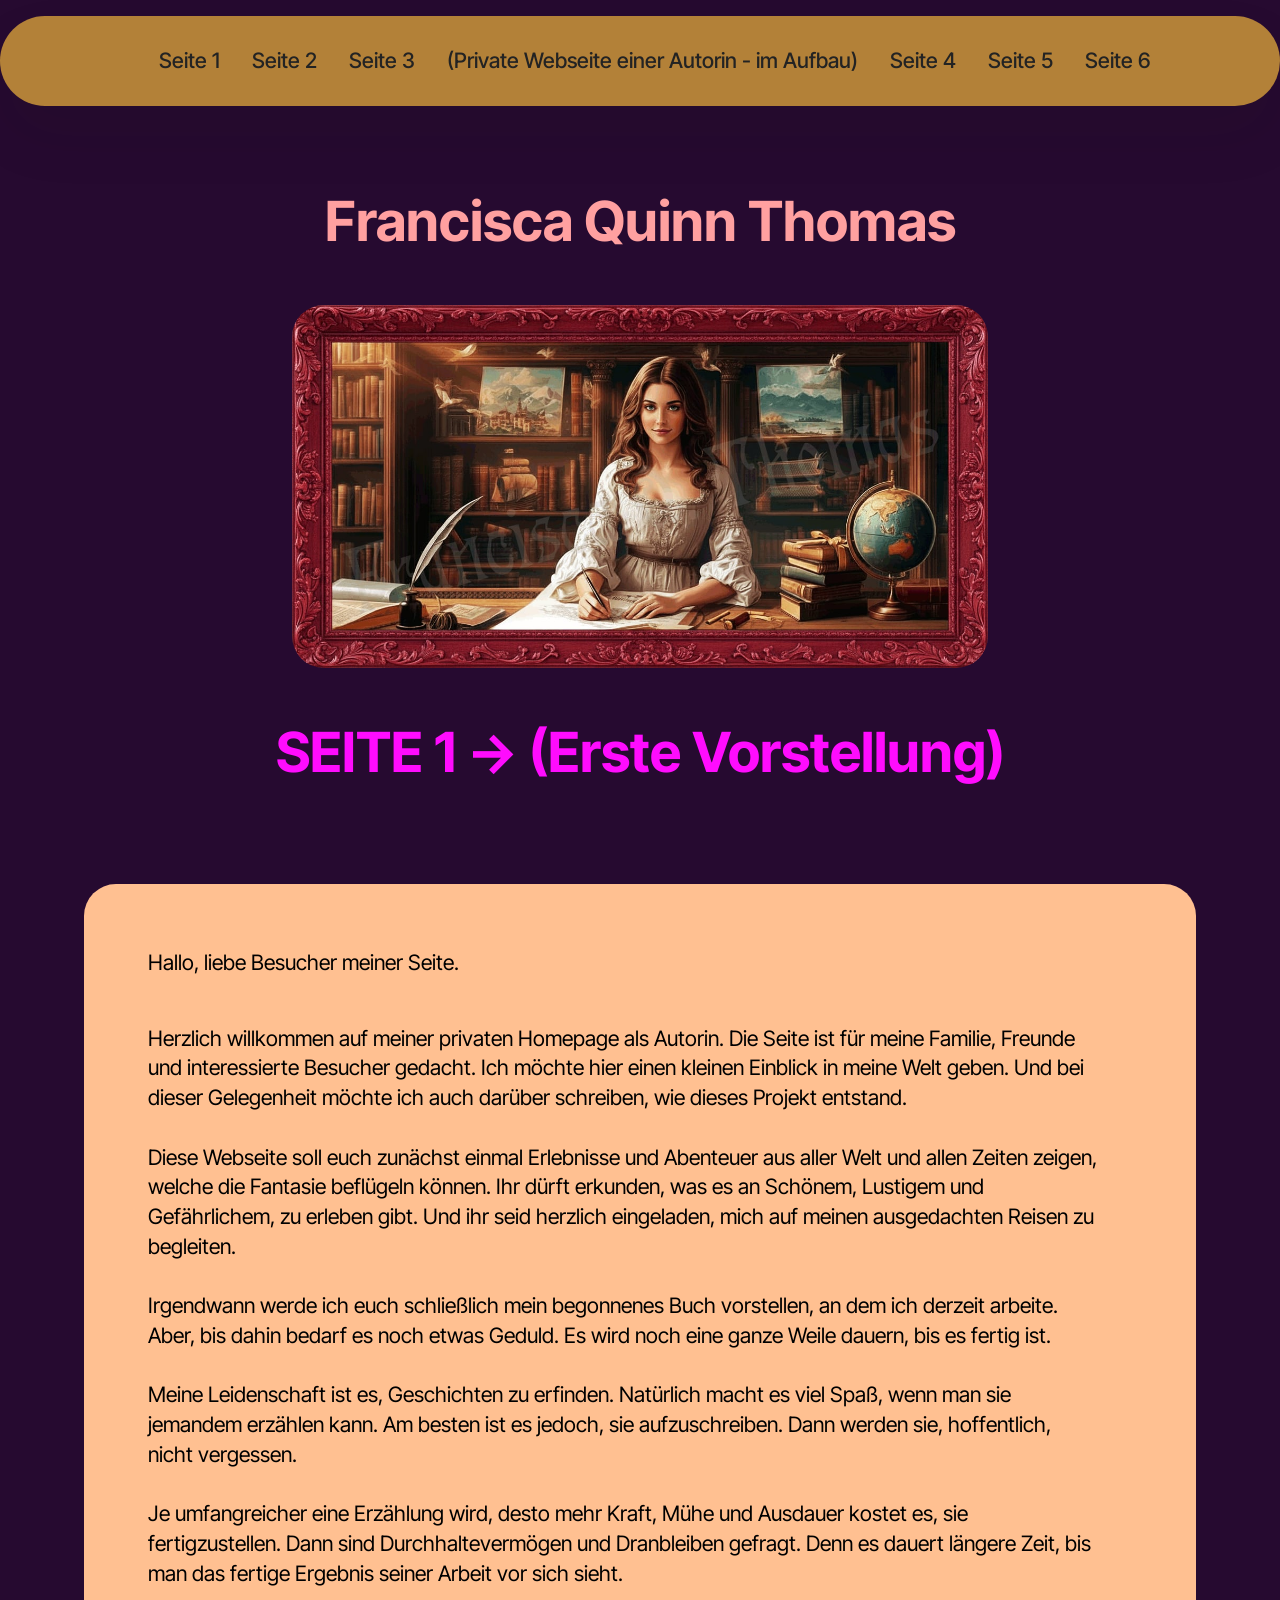
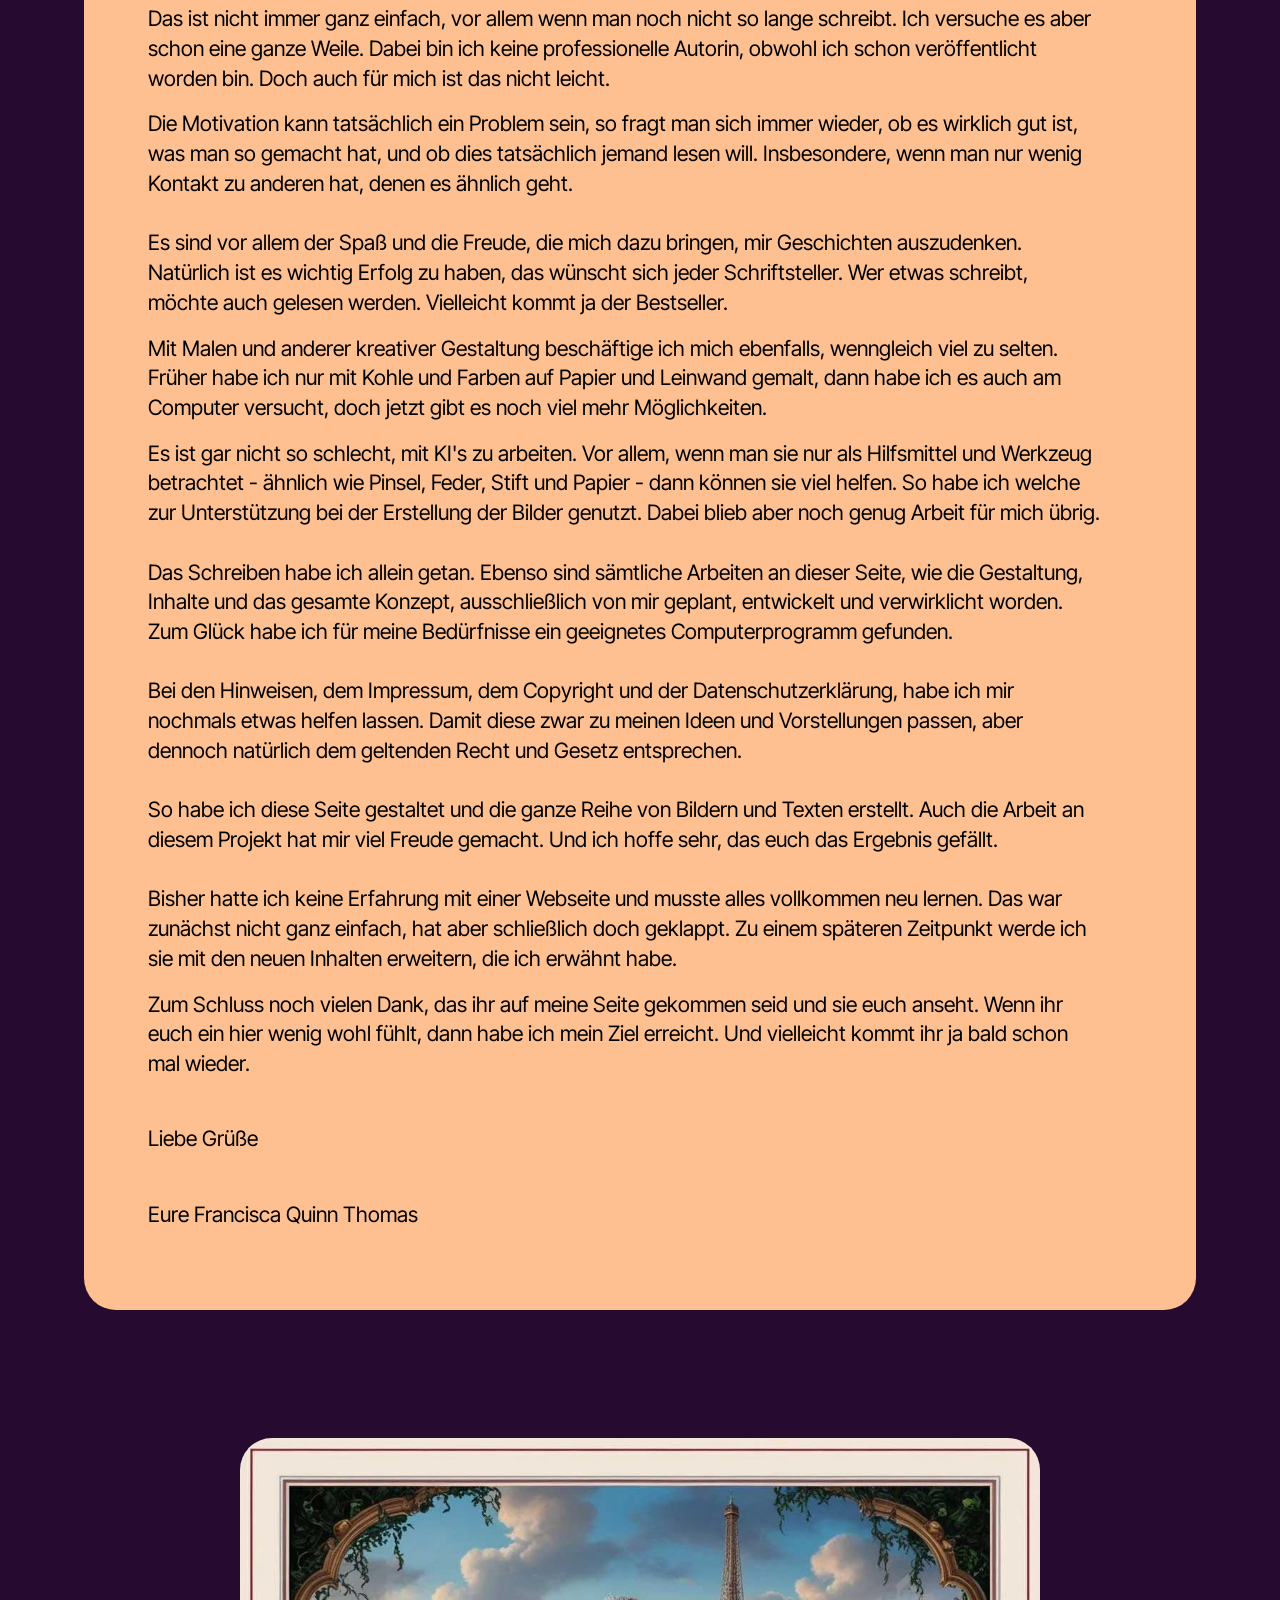
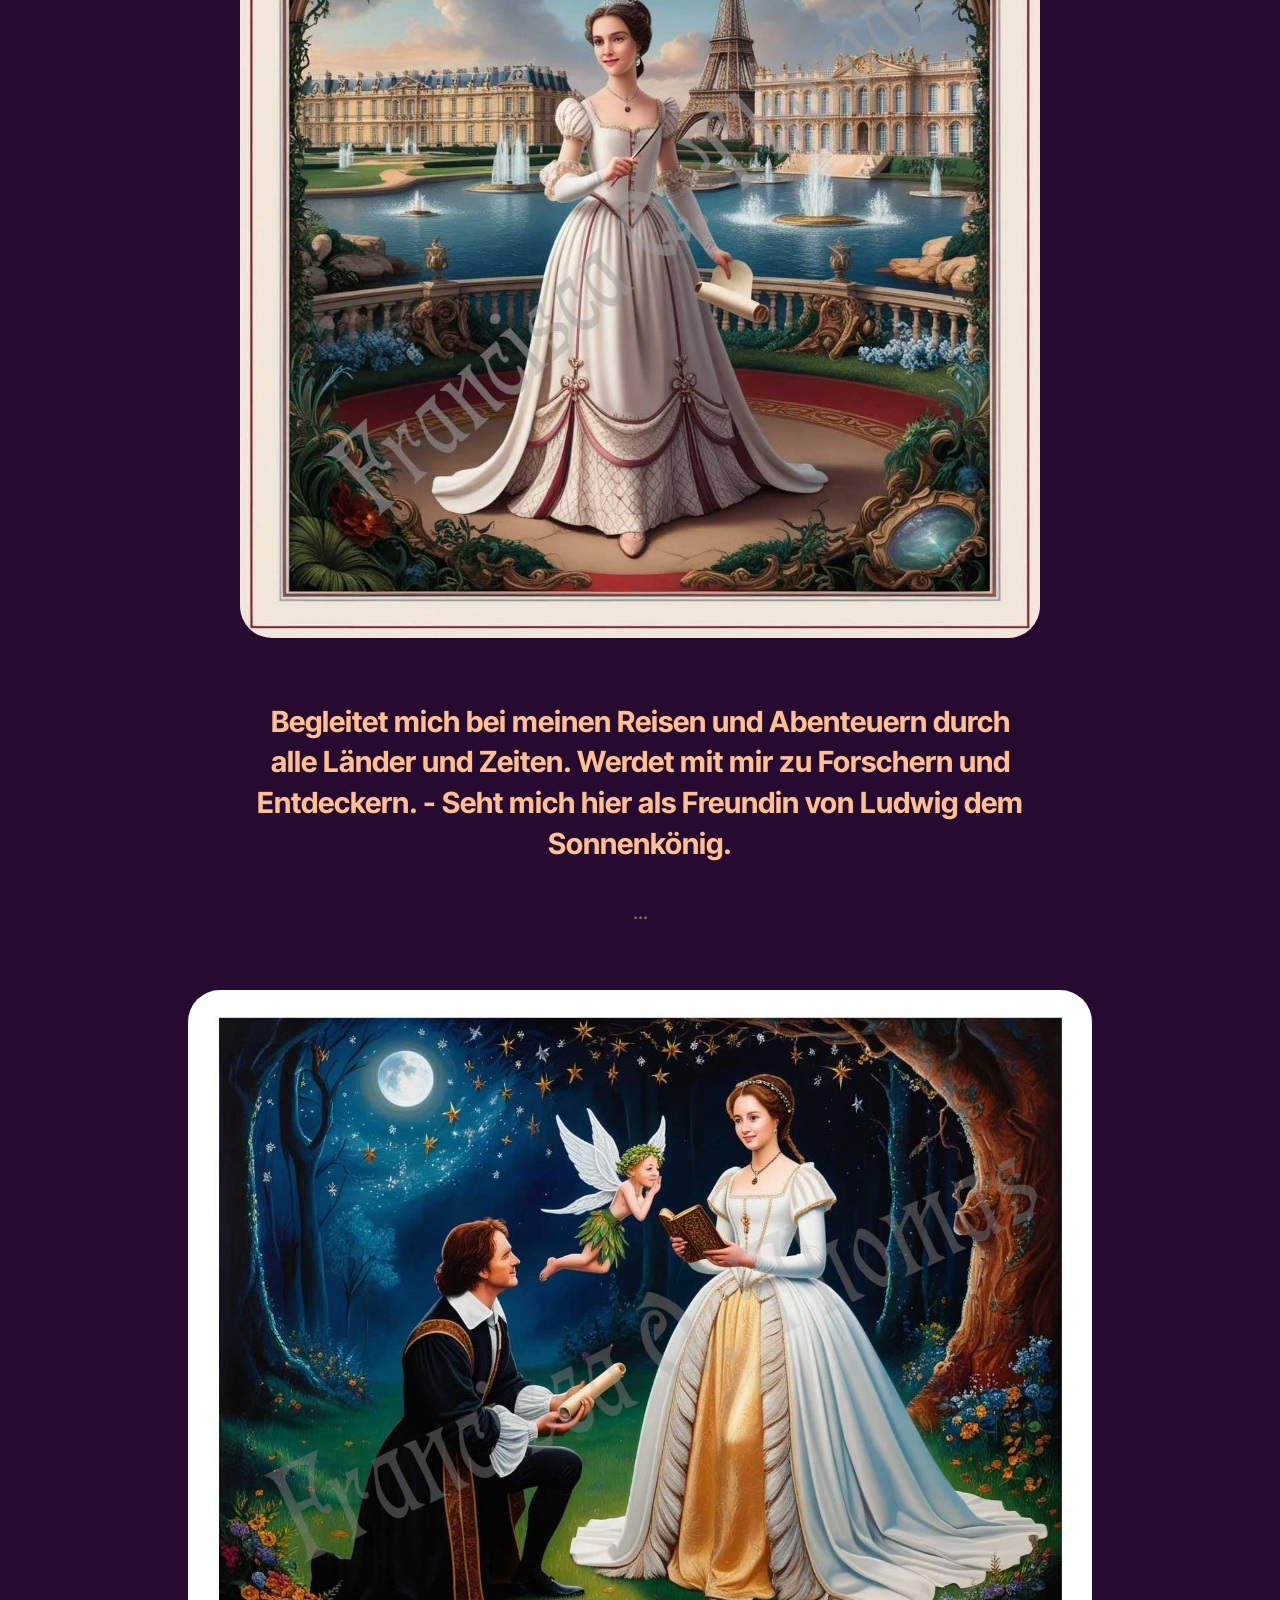
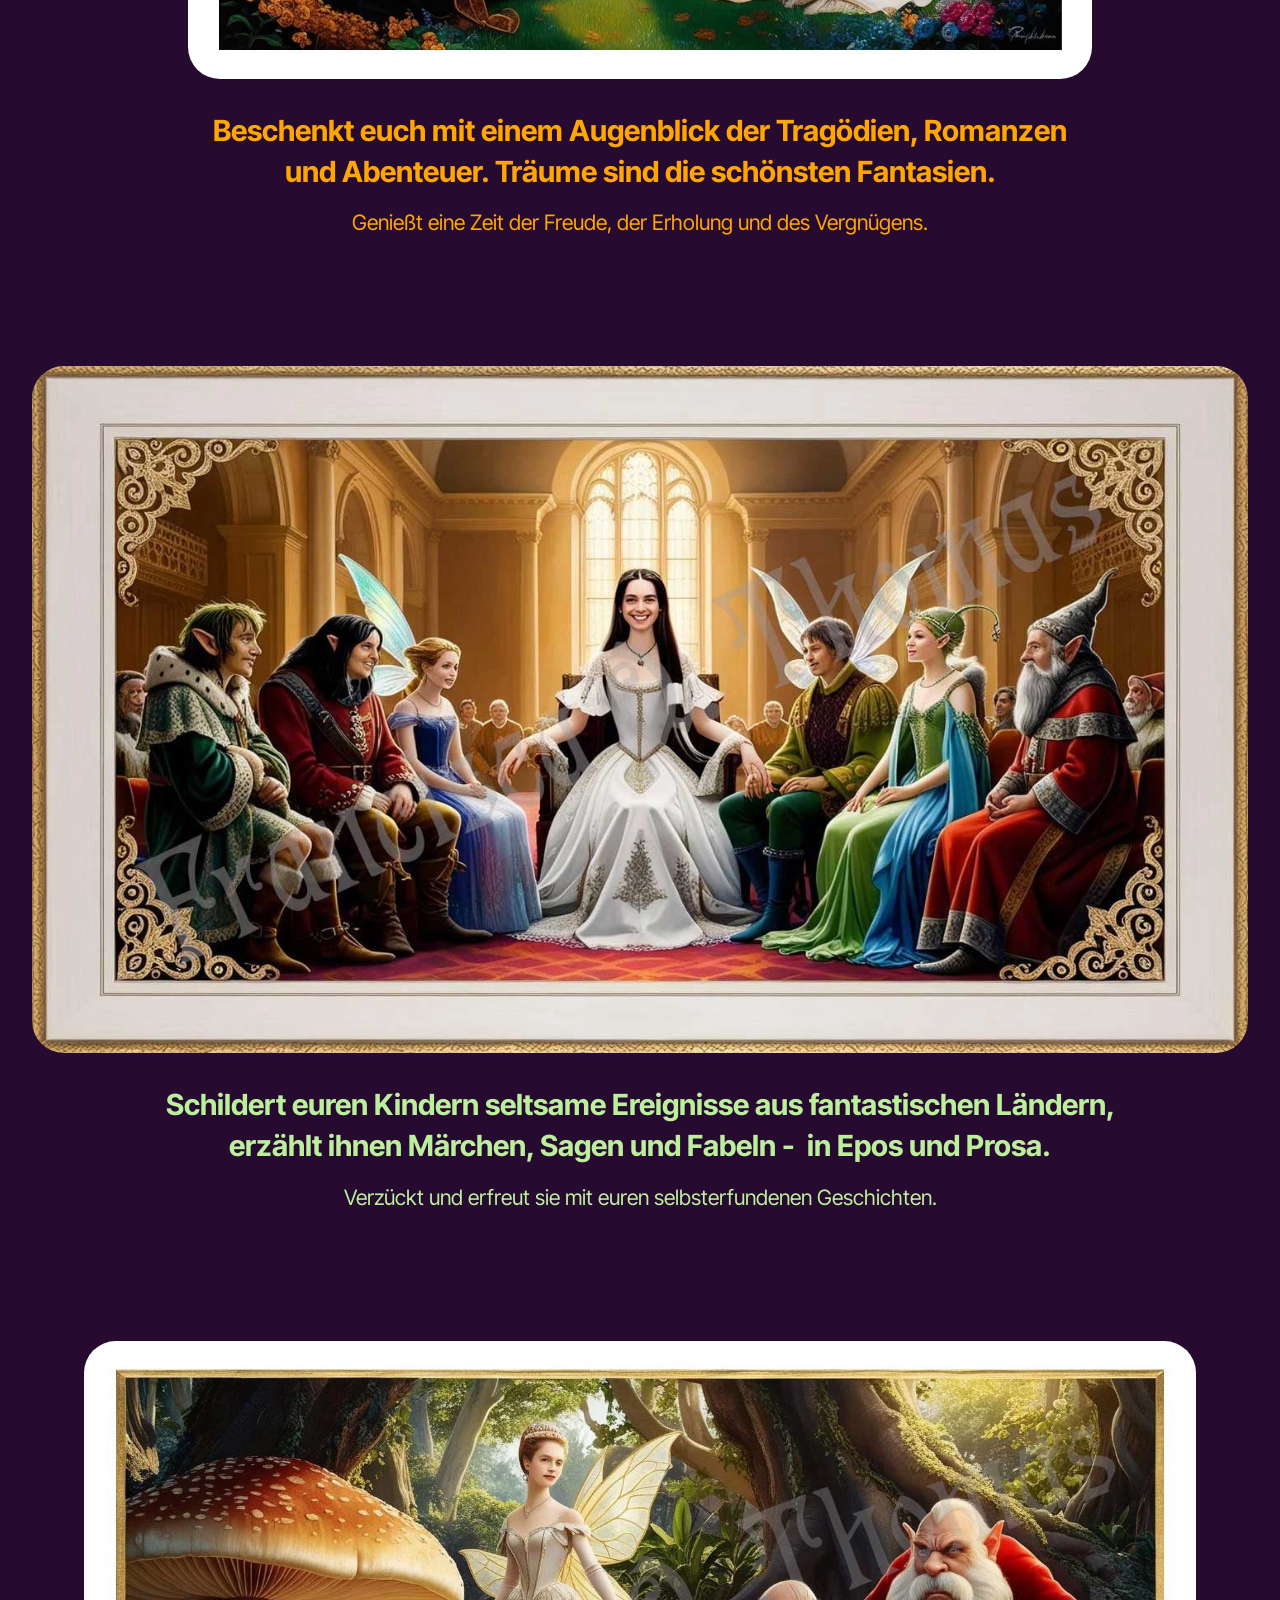
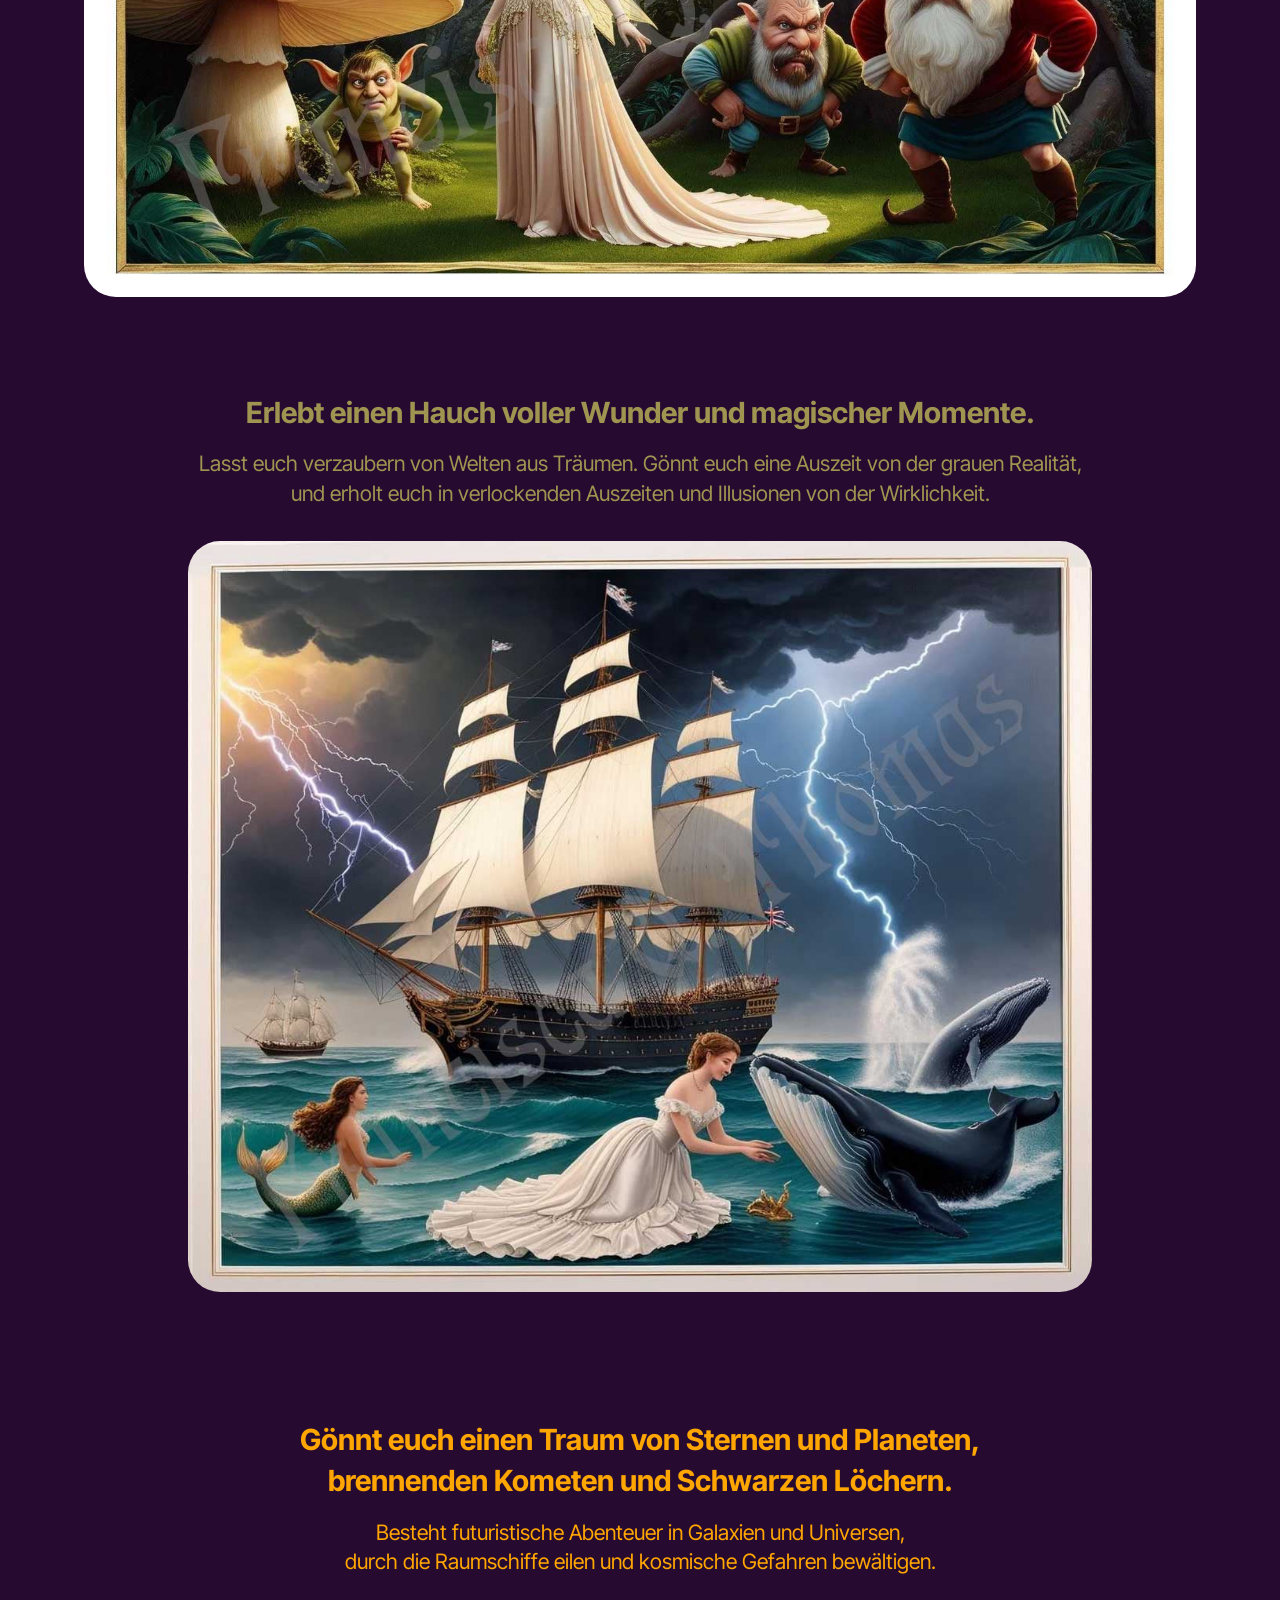
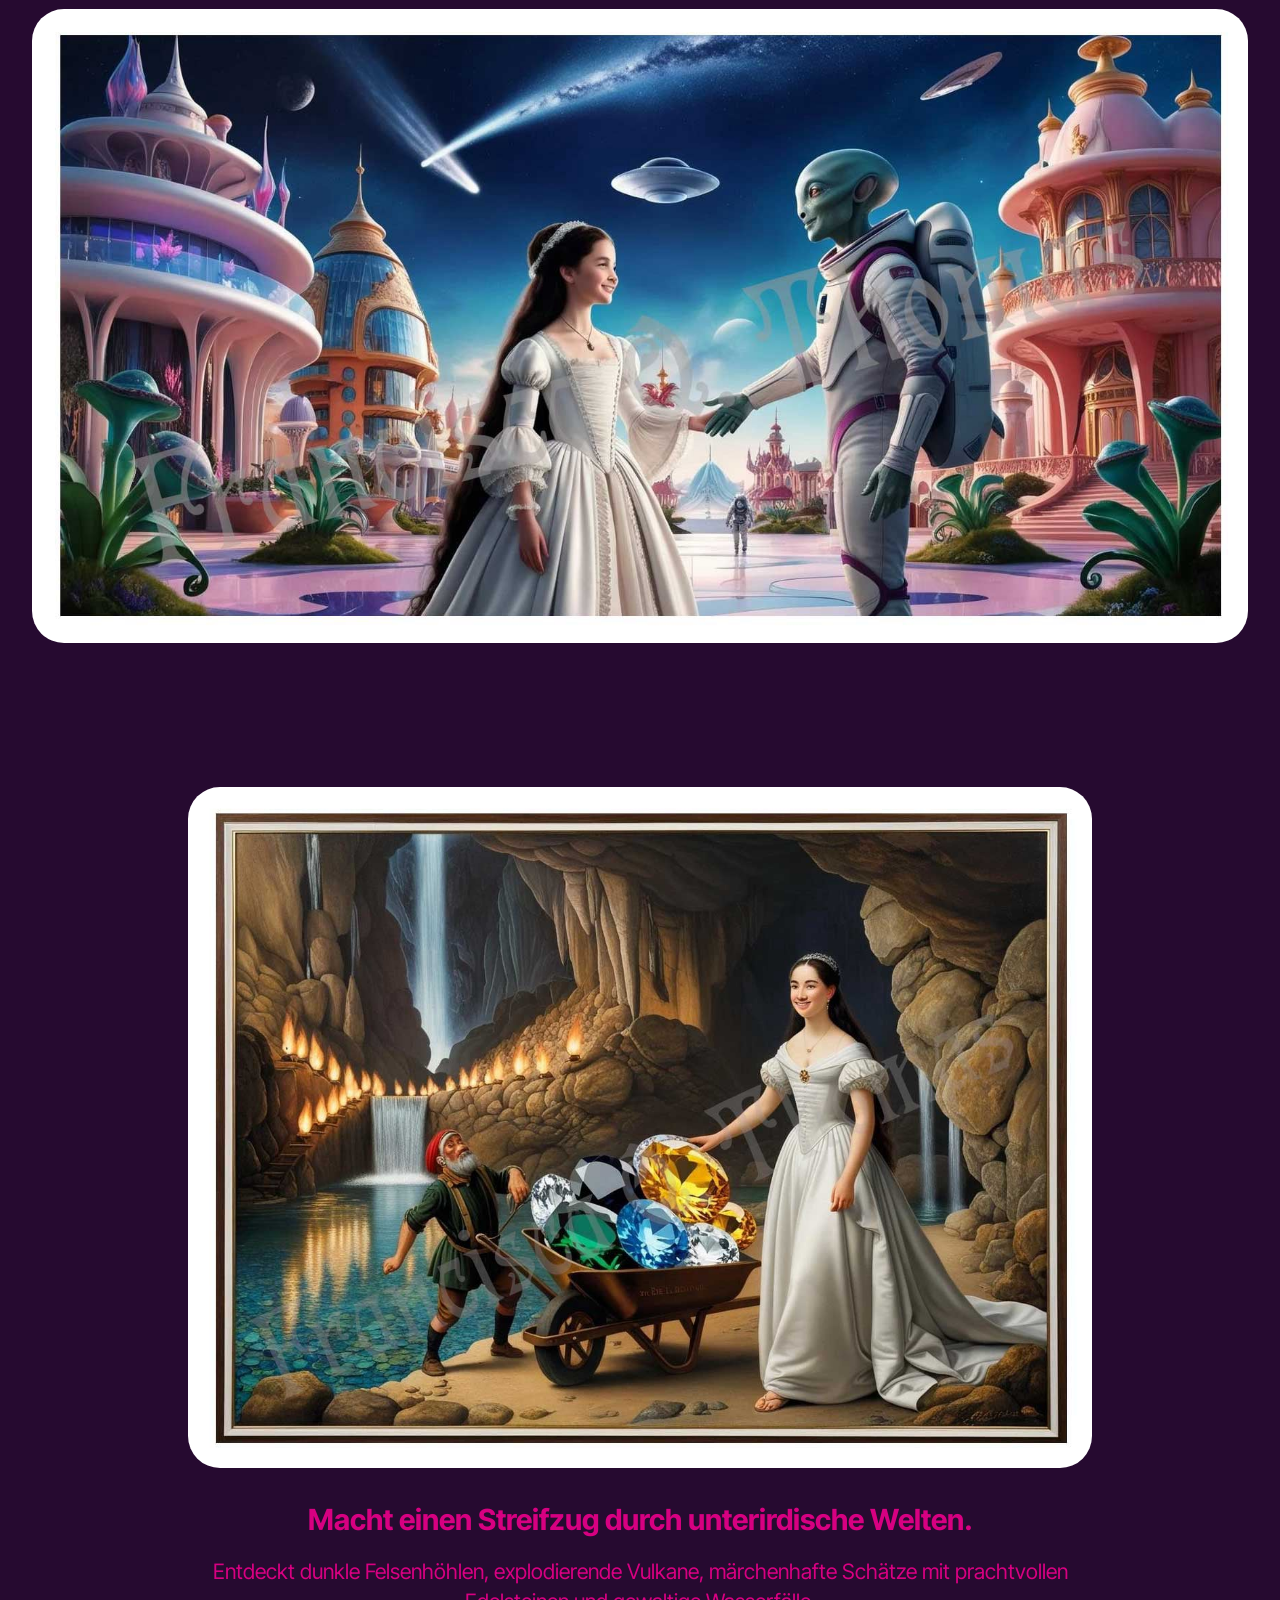
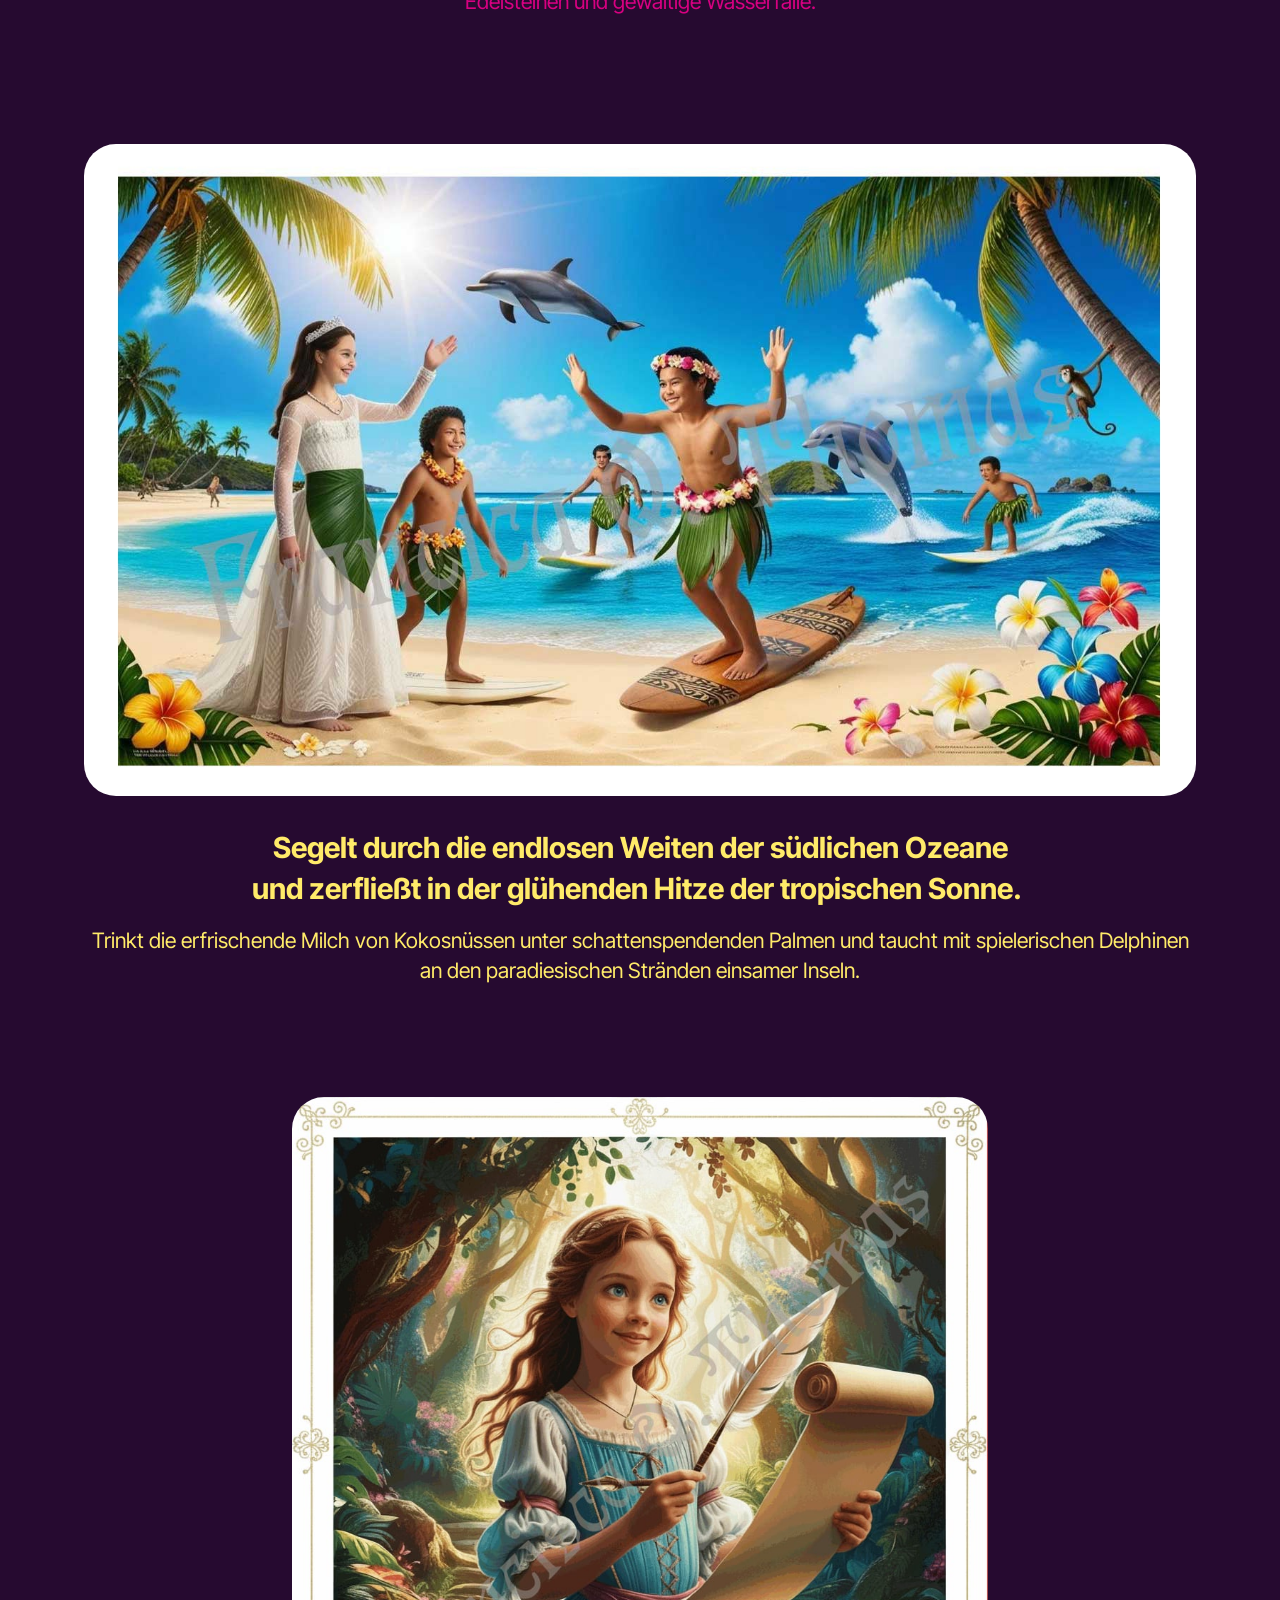
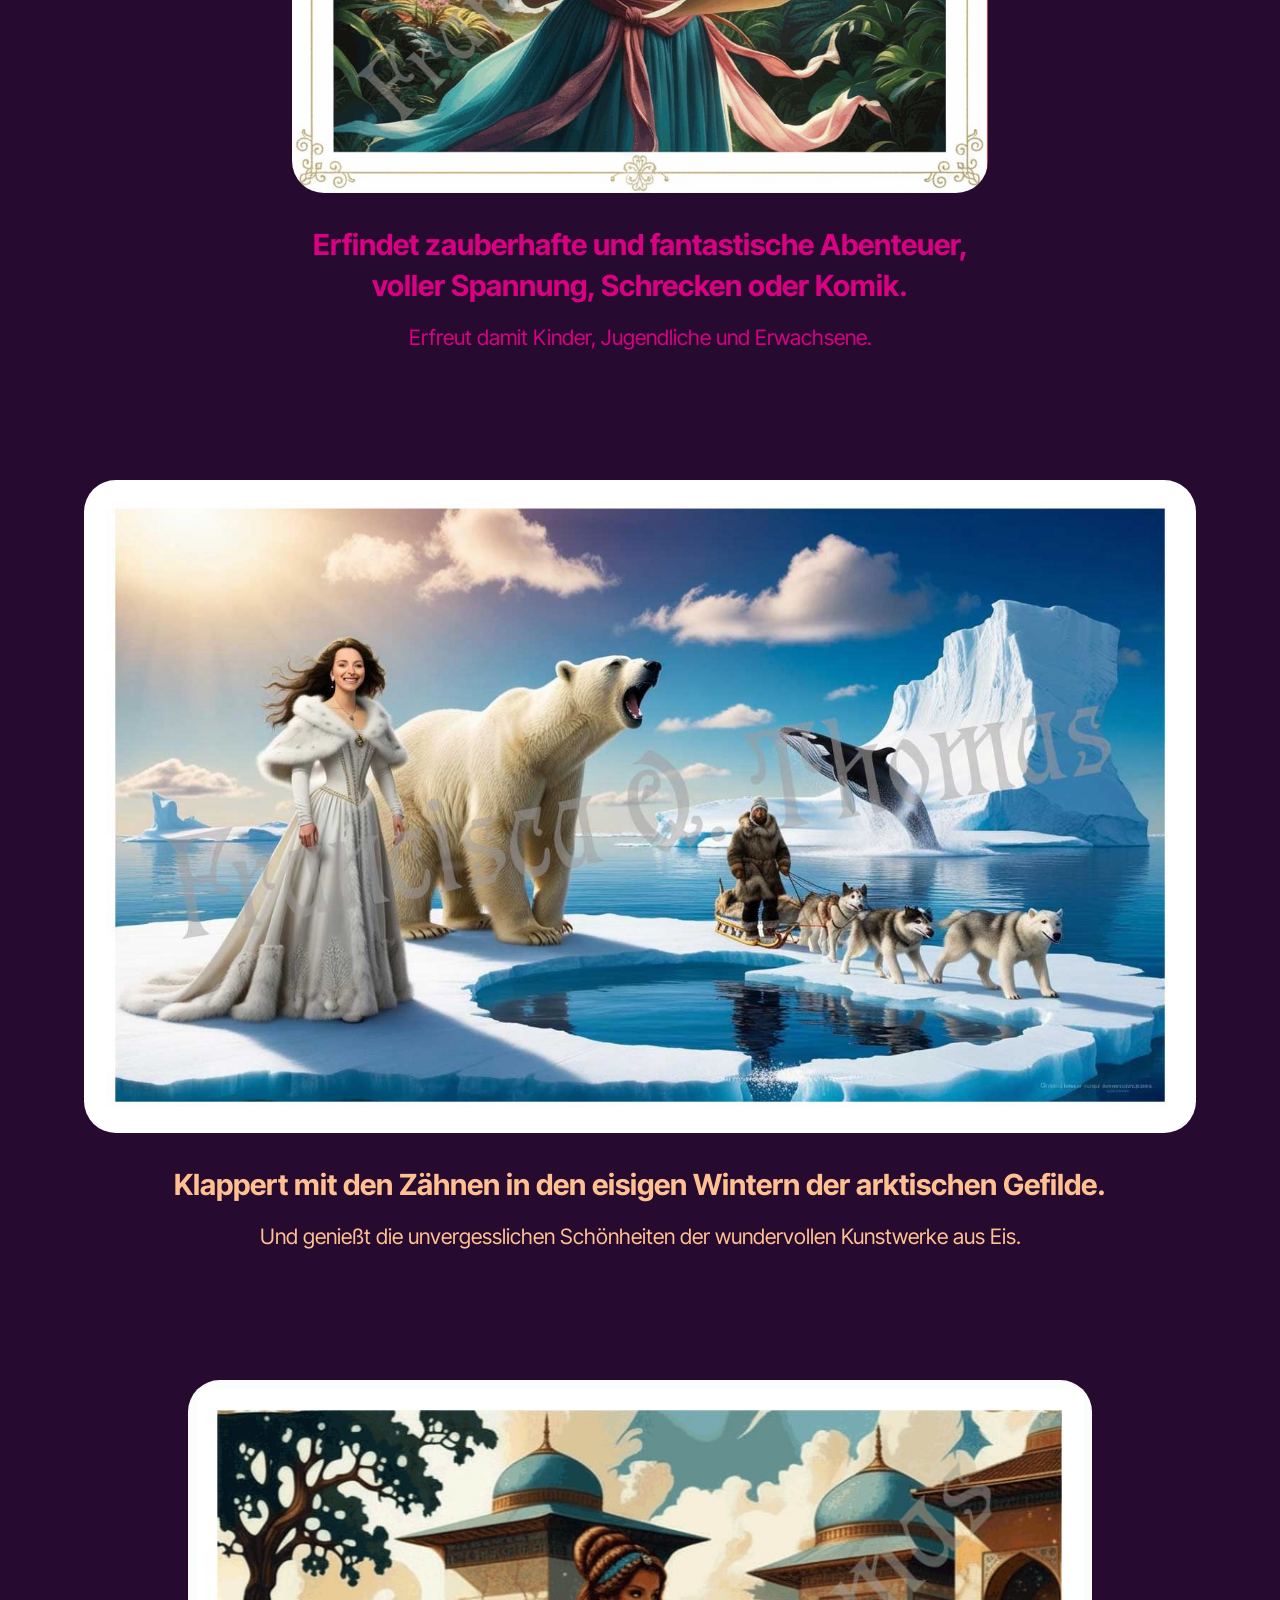
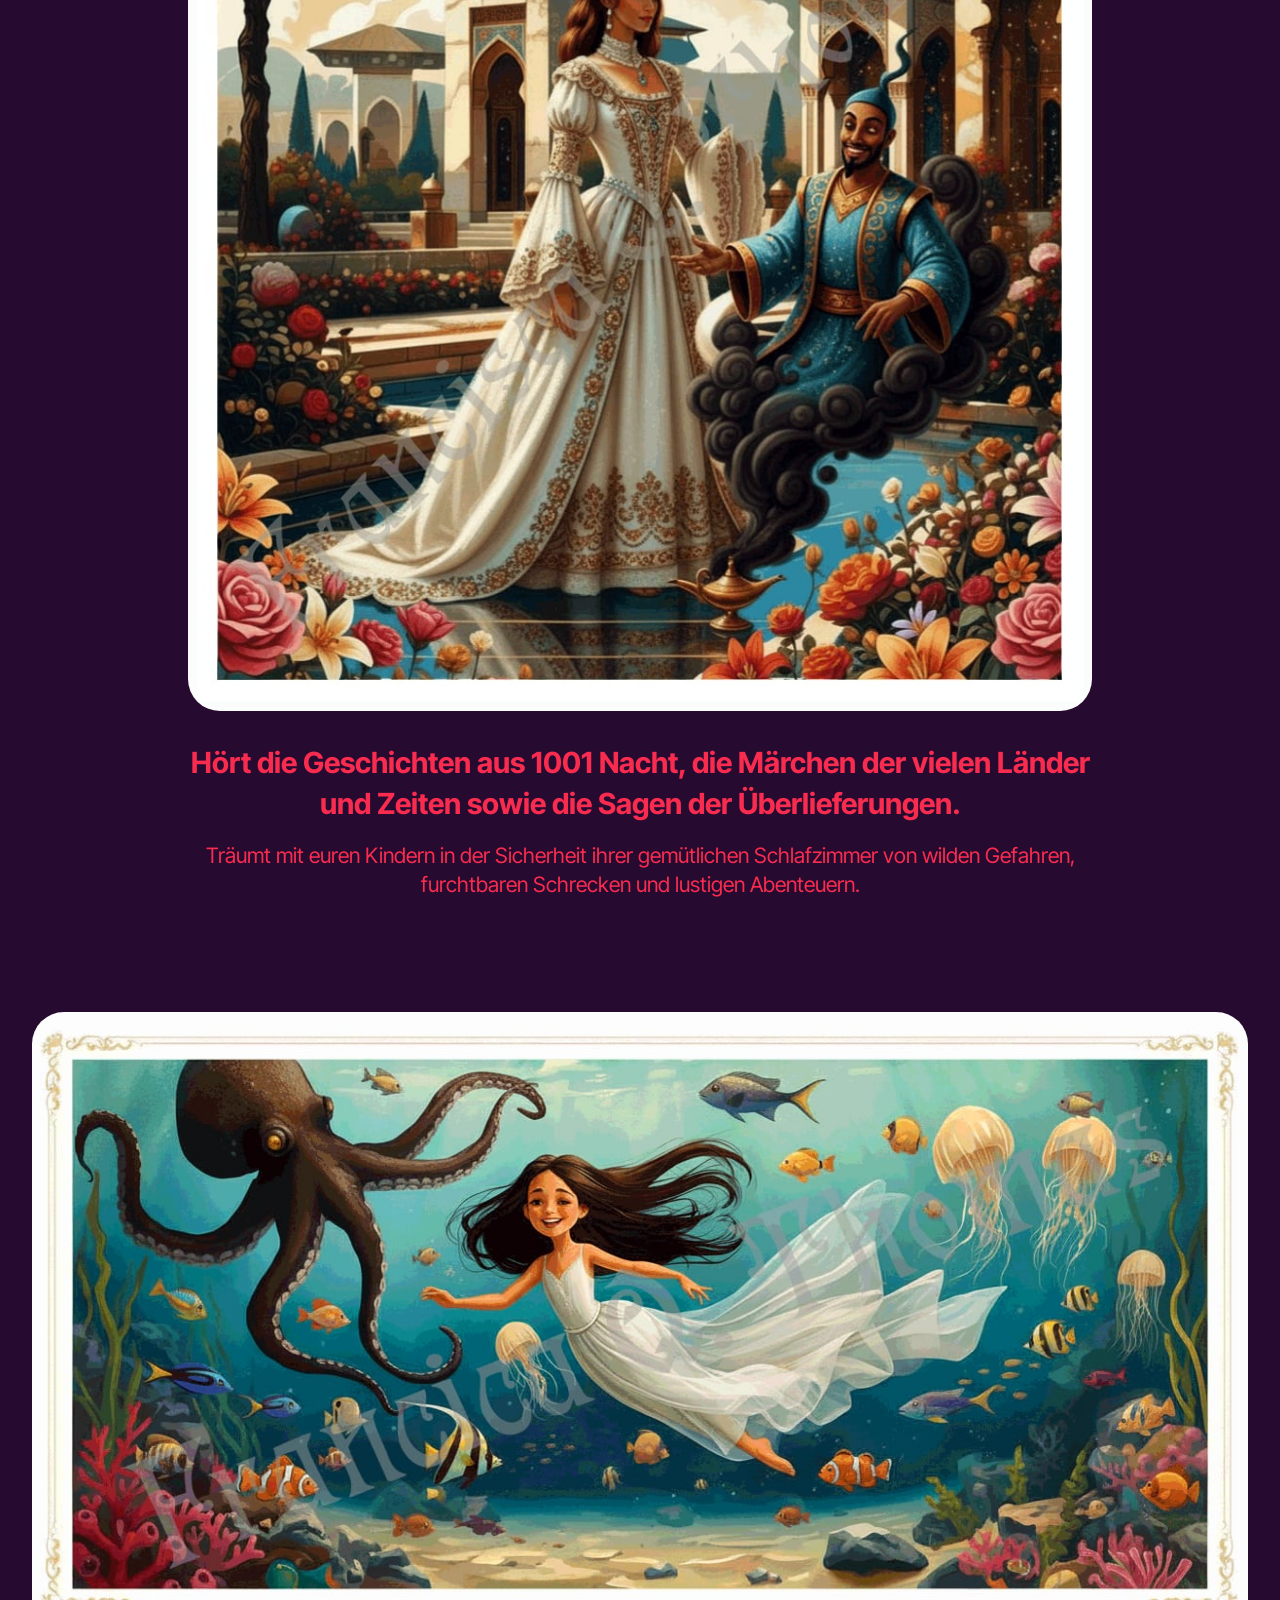
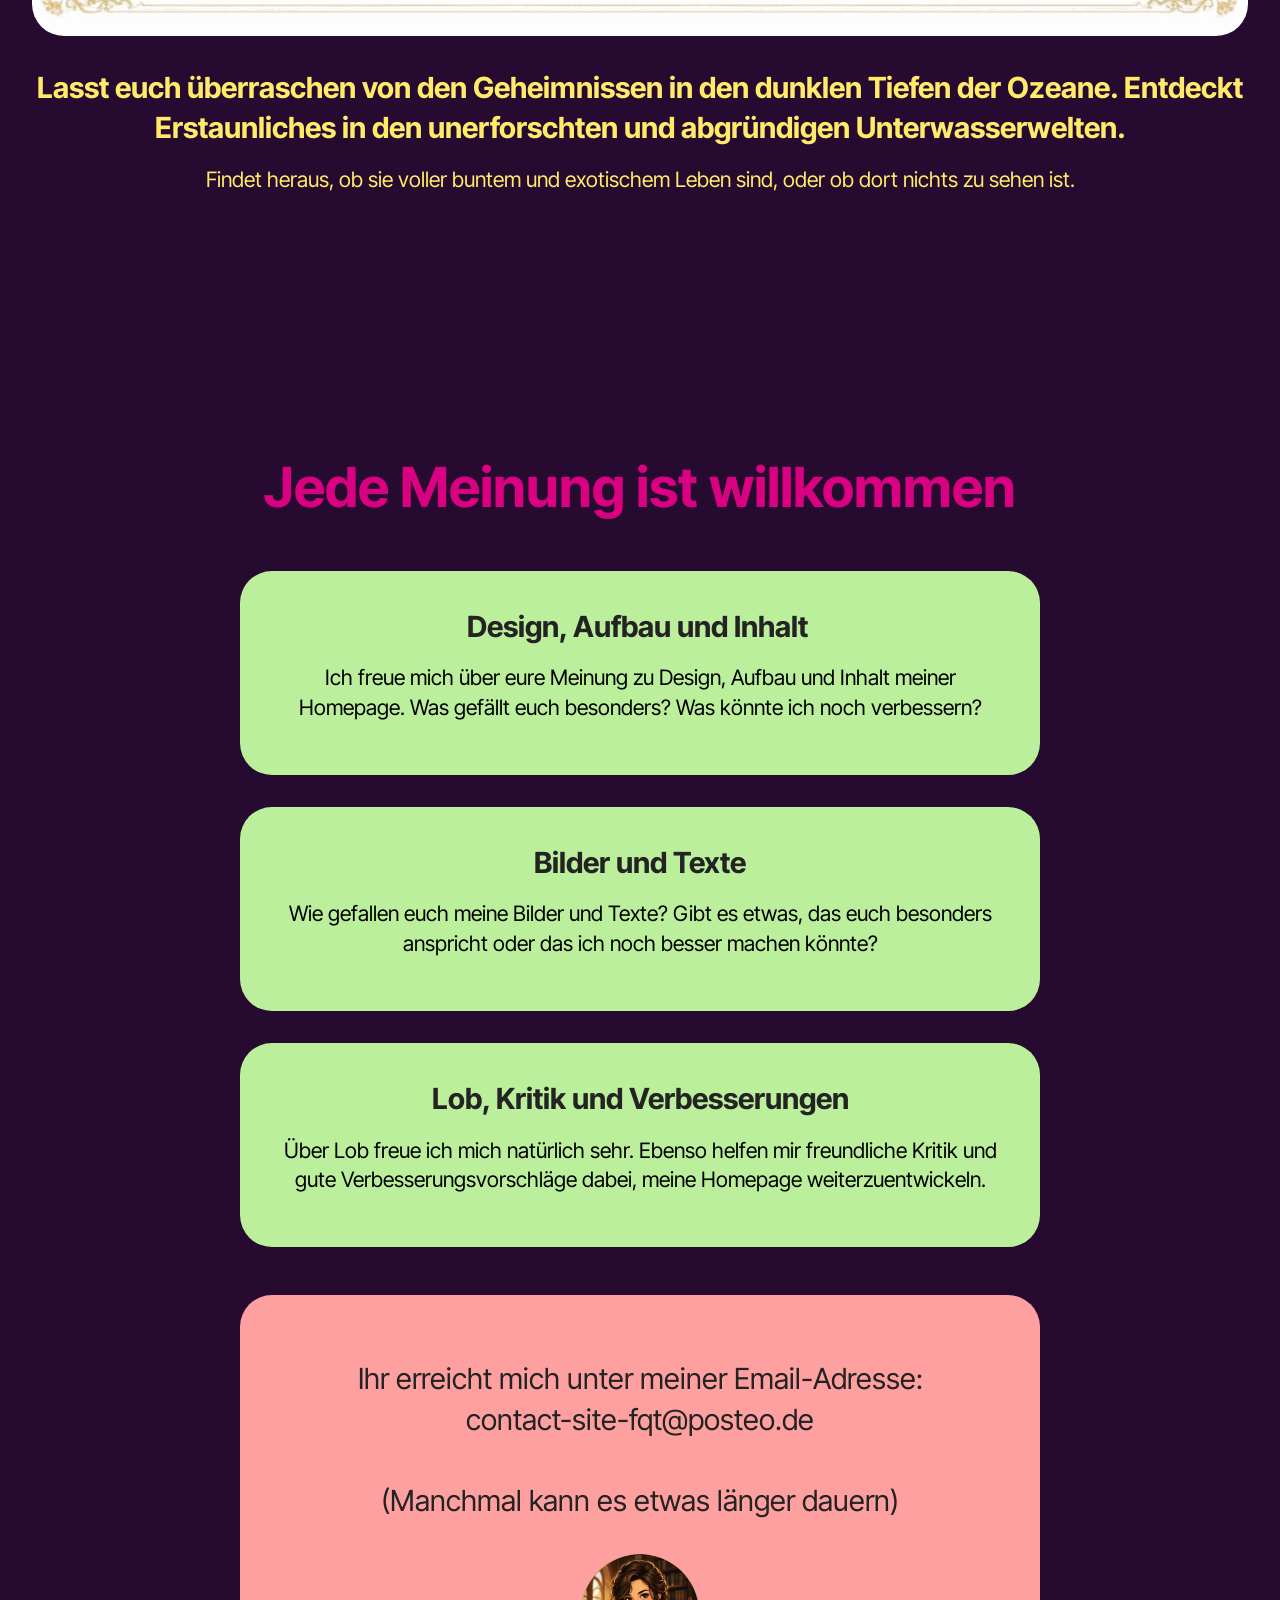
<file: index.html>
<!DOCTYPE html>
<html  >
<head>
  <!-- Site made with Mobirise Website Builder v6.1.12, https://mobirise.com -->
  <meta charset="UTF-8">
  <meta http-equiv="X-UA-Compatible" content="IE=edge">
  <meta name="generator" content="Mobirise v6.1.12, mobirise.com">
  <meta name="viewport" content="width=device-width, initial-scale=1, minimum-scale=1">
  <link rel="shortcut icon" href="assets/images/shop3.jpg" type="image/x-icon">
  <meta name="description" content="">
  
  
  <title>Home</title>
  <link rel="stylesheet" href="assets/web/assets/mobirise-icons2/mobirise2.css">
  <link rel="stylesheet" href="assets/bootstrap/css/bootstrap.min.css">
  <link rel="stylesheet" href="assets/dropdown/css/style.css">
  <link rel="stylesheet" href="assets/theme/css/style.css">
  <link rel="preload" href="https://fonts.googleapis.com/css?family=Inter+Tight:100,200,300,400,500,600,700,800,900,100i,200i,300i,400i,500i,600i,700i,800i,900i&display=swap" as="style" onload="this.onload=null;this.rel='stylesheet'">
  <noscript><link rel="stylesheet" href="https://fonts.googleapis.com/css?family=Inter+Tight:100,200,300,400,500,600,700,800,900,100i,200i,300i,400i,500i,600i,700i,800i,900i&display=swap"></noscript>
  <link rel="preload" as="style" href="assets/mobirise/css/mbr-additional.css?v=6CdZ4o"><link rel="stylesheet" href="assets/mobirise/css/mbr-additional.css?v=6CdZ4o" type="text/css">

  
  
  
</head>
<body>
  
  <section data-bs-version="5.1" class="menu menu5 cid-uIMOBr7gA9" once="menu" id="menu05-i">
	

	<nav class="navbar navbar-dropdown navbar-expand-lg">
		<div class="container">
			<div class="navbar-brand">
				
				
			</div>
			<button class="navbar-toggler" type="button" data-toggle="collapse" data-bs-toggle="collapse" data-target="#navbarSupportedContent" data-bs-target="#navbarSupportedContent" aria-controls="navbarNavAltMarkup" aria-expanded="false" aria-label="Toggle navigation">
				<div class="hamburger">
					<span></span>
					<span></span>
					<span></span>
					<span></span>
				</div>
			</button>
			<div class="collapse navbar-collapse" id="navbarSupportedContent">
				<ul class="navbar-nav nav-dropdown nav-right navbar-nav-top-padding" data-app-modern-menu="true"><li class="nav-item"><a class="nav-link link text-black text-primary display-7" href="index.html">Seite 1</a></li><li class="nav-item"><a class="nav-link link text-black text-primary display-7" href="page2.html">Seite 2</a></li><li class="nav-item"><a class="nav-link link text-black text-primary display-7" href="page3.html">Seite 3</a></li><li class="nav-item"><a class="nav-link link text-black text-primary display-7" href="http://index.html">(Private Webseite einer Autorin - im Aufbau)</a></li><li class="nav-item"><a class="nav-link link text-black text-primary display-7" href="page4.html">Seite 4</a></li><li class="nav-item"><a class="nav-link link text-black text-primary display-7" href="page5.html">Seite 5</a></li><li class="nav-item"><a class="nav-link link text-black text-primary display-7" href="page6.html">Seite 6</a></li></ul>
				
			</div>
		</div>
	</nav>
</section>

<section data-bs-version="5.1" class="article11 cid-voGE9eUrhu" id="article11-3r">
    

    
    
    <div class="container">
        <div class="row justify-content-center">
            <div class="title col-md-12 col-lg-12">
                <h3 class="mbr-section-title mbr-fonts-style align-center mt-0 mb-0 display-5">
                <strong>SEITE 1</strong></h3>
                
                
            </div>
        </div>
    </div>
</section>

<section data-bs-version="5.1" class="article11 cid-uII1SIvpRk" id="article11-2">
    

    
    
    <div class="container">
        <div class="row justify-content-center">
            <div class="title col-md-12 col-lg-7">
                <h3 class="mbr-section-title mbr-fonts-style align-center mt-0 mb-0 display-2">
                <strong>Francisca Quinn Thomas</strong></h3>
                
                
            </div>
        </div>
    </div>
</section>

<section data-bs-version="5.1" class="header12 cid-voGzkZgPFX" id="header12-3n">
  
  

  <div class="text-center container-fluid">
    <div class="row mb-4 justify-content-center">
      <div class="col-12 col-md-7">
        <img class="w-100" src="assets/images/fqt-titelbild-seite-1b-3a-mit-rotem-rahmen-web-1-1316x688.jpg" alt="Mobirise Website Builder">
      </div>
    </div>
    <div class="row justify-content-center">
      <div class="col-md-12 content-head">
        
        
        
      </div>
    </div>
  </div>
</section>

<section data-bs-version="5.1" class="article11 cid-voGGxlrnyd" id="article11-3t">
    

    
    
    <div class="container">
        <div class="row justify-content-center">
            <div class="title col-md-12 col-lg-12">
                <h3 class="mbr-section-title mbr-fonts-style align-center mt-0 mb-0 display-2">
                <strong>SEITE 1 -&gt; (Erste Vorstellung)</strong></h3>
                
                
            </div>
        </div>
    </div>
</section>

<section data-bs-version="5.1" class="article07 cid-voL1i6skqF" id="article07-4w">
  

  
  
  <div class="container">
    <div class="row justify-content-center">
      <div class="card col-md-12 col-lg-11">
        <div class="card-wrapper">
          
          <div class="row card-box align-left">
            <div class="item features-without-image col-12 active">
              <div class="item-wrapper">
                
                <p class="mbr-text mbr-fonts-style display-7">Hallo, liebe Besucher meiner Seite.</p>
              </div>
            </div>
            <div class="item features-without-image col-12">
              <div class="item-wrapper">
                
                <p class="mbr-text mbr-fonts-style display-7"><br>Herzlich willkommen auf meiner privaten Homepage als Autorin. Die Seite ist für meine Familie, Freunde und interessierte Besucher gedacht. Ich möchte hier einen kleinen Einblick in meine Welt geben. Und bei dieser Gelegenheit möchte ich auch darüber schreiben, wie dieses Projekt entstand.<br><br>Diese Webseite soll euch zunächst einmal Erlebnisse und Abenteuer aus aller Welt und allen Zeiten zeigen, welche die Fantasie beflügeln können. Ihr dürft erkunden, was es an Schönem, Lustigem und Gefährlichem, zu erleben gibt. Und ihr seid herzlich eingeladen, mich auf meinen ausgedachten Reisen zu begleiten.<br><br>Irgendwann werde ich euch schließlich mein begonnenes Buch vorstellen, an dem ich derzeit arbeite. Aber, bis dahin bedarf es noch etwas Geduld. Es wird noch eine ganze Weile dauern, bis es fertig ist.<br><br>Meine Leidenschaft ist es, Geschichten zu erfinden. Natürlich macht es viel Spaß, wenn man sie jemandem erzählen kann. Am besten ist es jedoch, sie aufzuschreiben. Dann werden sie, hoffentlich, nicht vergessen.<br><br>Je umfangreicher eine Erzählung wird, desto mehr Kraft, Mühe und Ausdauer kostet es, sie fertigzustellen. Dann sind Durchhaltevermögen und Dranbleiben gefragt. Denn es dauert längere Zeit, bis man das fertige Ergebnis seiner Arbeit vor sich sieht.<br></p>
              </div>
            </div><div class="item features-without-image col-12">
              <div class="item-wrapper">
                
                <p class="mbr-text mbr-fonts-style display-7">Das ist nicht immer ganz einfach, vor allem wenn man noch nicht so lange schreibt. Ich versuche es aber schon eine ganze Weile. Dabei bin ich keine professionelle Autorin, obwohl ich schon veröffentlicht worden bin. Doch auch für mich ist das nicht leicht.</p>
              </div>
            </div><div class="item features-without-image col-12">
              <div class="item-wrapper">
                
                <p class="mbr-text mbr-fonts-style display-7">Die Motivation kann tatsächlich ein Problem sein, so fragt man sich immer wieder, ob es wirklich gut ist, was man so gemacht hat, und ob dies tatsächlich jemand lesen will. Insbesondere, wenn man nur wenig Kontakt zu anderen hat, denen es ähnlich geht.<br><br>Es sind vor allem der Spaß und die Freude, die mich dazu bringen, mir Geschichten auszudenken. Natürlich ist es wichtig Erfolg zu haben, das wünscht sich jeder Schriftsteller. Wer etwas schreibt, möchte auch gelesen werden. Vielleicht kommt ja der Bestseller.</p>
              </div>
            </div><div class="item features-without-image col-12">
              <div class="item-wrapper">
                
                <p class="mbr-text mbr-fonts-style display-7">Mit Malen und anderer kreativer Gestaltung beschäftige ich mich ebenfalls, wenngleich viel zu selten. Früher habe ich nur mit Kohle und Farben auf Papier und Leinwand gemalt, dann habe ich es auch am Computer versucht, doch jetzt gibt es noch viel mehr Möglichkeiten.</p>
              </div>
            </div><div class="item features-without-image col-12">
              <div class="item-wrapper">
                
                <p class="mbr-text mbr-fonts-style display-7">Es ist gar nicht so schlecht, mit KI's zu arbeiten. Vor allem, wenn man sie nur als Hilfsmittel und Werkzeug betrachtet - ähnlich wie Pinsel, Feder, Stift und Papier - dann können sie viel helfen. So habe ich welche zur Unterstützung bei der Erstellung der Bilder genutzt. Dabei blieb aber noch genug Arbeit für mich übrig.<br><br>Das Schreiben habe ich allein getan. Ebenso sind sämtliche Arbeiten an dieser Seite, wie die Gestaltung, Inhalte und das gesamte Konzept, ausschließlich von mir geplant, entwickelt und verwirklicht worden. Zum Glück habe ich für meine Bedürfnisse ein geeignetes Computerprogramm gefunden.&nbsp;<br><br>Bei den Hinweisen, dem Impressum, dem Copyright und der Datenschutzerklärung, habe ich mir nochmals etwas helfen lassen. Damit diese zwar zu meinen Ideen und Vorstellungen passen, aber dennoch natürlich dem geltenden Recht und Gesetz entsprechen.<br><br>So habe ich diese Seite gestaltet und die ganze Reihe von Bildern und Texten erstellt. Auch die Arbeit an diesem Projekt hat mir viel Freude gemacht. Und ich hoffe sehr, das euch das Ergebnis gefällt.<br><br>Bisher hatte ich keine Erfahrung mit einer Webseite und musste alles vollkommen neu lernen. Das war zunächst nicht ganz einfach, hat aber schließlich doch geklappt. Zu einem späteren Zeitpunkt werde ich sie mit den neuen Inhalten erweitern, die ich erwähnt habe.<br></p>
              </div>
            </div>
            <div class="item features-without-image col-12">
              <div class="item-wrapper">
                
                <p class="mbr-text mbr-fonts-style display-7">Zum Schluss noch vielen Dank, das ihr auf meine Seite gekommen seid und sie euch anseht. Wenn ihr euch ein hier wenig wohl fühlt, dann habe ich mein Ziel erreicht. Und vielleicht kommt ihr ja bald schon mal wieder.<br><br></p>
              </div>
            </div><div class="item features-without-image col-12">
              <div class="item-wrapper">
                
                <p class="mbr-text mbr-fonts-style display-7">Liebe Grüße<br><br></p>
              </div>
            </div>
            <div class="item features-without-image col-12">
              <div class="item-wrapper">
                
                <p class="mbr-text mbr-fonts-style display-7">Eure Francisca Quinn Thomas</p>
              </div>
            </div>
          </div>
          
        </div>
      </div>
    </div>
  </div>
</section>

<section data-bs-version="5.1" class="header16 cid-uII5ZuWa2b" id="header16-3">
  

  
  

  <div class="text-center container">
    <div class="row justify-content-center mb-4">
      <div class="col-12 col-lg-8">
        <div class="image-wrap">
          <img src="assets/images/fqt-web-autorin-kleid-paris-eifel-wasser-versailles-bild-03-fuer-web.jpg-1120x1120.jpg" alt="Mobirise Website Builder">
        </div>
      </div>
    </div>
    <div class="row justify-content-center">
      <div class="col-md-12 content-head">
        <h1 class="mbr-section-title mbr-fonts-style mt-4 display-5"><strong>Begleitet mich bei meinen Reisen und Abenteuern durch alle Länder und Zeiten. Werdet mit mir zu Forschern und Entdeckern. - Seht mich hier als Freundin von Ludwig dem Sonnenkönig.</strong></h1>
        <p class="mbr-text mbr-fonts-style mt-4 display-7">...</p>
        
      </div>
    </div>
  </div>
</section>

<section data-bs-version="5.1" class="image01 cid-voj8WgED3c" id="image01-1x">
  

  
  

  <div class="container">
    <div class="row justify-content-center">
      <div class="col-12 col-lg-9">
        <div class="image-wrapper mb-4">
          <img class="w-100" src="assets/images/fqr-web-mit-puck-shakespeare-bild-01fuer-web.jpg-1373x1046.jpg" alt="Mobirise Website Builder">
        </div>
        <h4 class="mbr-description mbr-fonts-style mb-3 align-center display-5"><strong>Beschenkt euch mit einem Augenblick der Tragödien, Romanzen und Abenteuer. Träume sind die schönsten Fantasien.</strong></h4>
        <p class="mbr-description mbr-fonts-style mb-0 align-center display-7">Genießt eine Zeit der Freude, der Erholung und des Vergnügens.</p>
      </div>
    </div>
  </div>
</section>

<section data-bs-version="5.1" class="image01 cid-uIXXHj26If" id="image01-p">
  

  
  

  <div class="container">
    <div class="row justify-content-center">
      <div class="col-12 col-lg-12">
        <div class="image-wrapper mb-4">
          <img class="w-100" src="assets/images/fqt-web-mdchen-vor-zuhrern-mrchen-fuer-web.jpg-1-1472x832.jpg" alt="Mobirise Website Builder">
        </div>
        <h4 class="mbr-description mbr-fonts-style mb-3 align-center display-5"><strong>Schildert euren Kindern seltsame Ereignisse aus fantastischen Ländern,</strong><br><strong>erzählt ihnen&nbsp;</strong><strong>Märchen, Sagen und Fabeln -&nbsp; in Epos und Prosa.</strong></h4>
        <p class="mbr-description mbr-fonts-style mb-0 align-center display-7">
          Verzückt und erfreut sie mit euren selbsterfundenen Geschichten.</p>
      </div>
    </div>
  </div>
</section>

<section data-bs-version="5.1" class="image01 cid-uIJKMWUEhJ" id="image01-c">
  

  
  

  <div class="container">
    <div class="row justify-content-center">
      <div class="col-12 col-lg-11">
        <div class="image-wrapper mb-4">
          <img class="w-100" src="assets/images/fqt-web-mrchenwald-mit-zwerg-und-kobold-weisser-randfuer-web.jpg-1600x800.jpg" alt="Mobirise Website Builder">
        </div>
        <h4 class="mbr-description mbr-fonts-style mb-3 align-center display-5"></h4>
        <p class="mbr-description mbr-fonts-style mb-0 align-center display-7"></p>
      </div>
    </div>
  </div>
</section>

<section data-bs-version="5.1" class="image3 cid-uIKHOwkMJX" id="image03-f">
  

  
  

  <div class="container">
    <div class="row justify-content-center">
      <div class="col-12 col-lg-9">
        <h4 class="mbr-description mbr-fonts-style mb-3 align-center display-5"><strong>Erlebt einen Hauch voller Wunder und magischer Momente.</strong></h4>
        <p class="mbr-description mbr-fonts-style mb-4 align-center display-7">
          Lasst euch verzaubern von Welten aus Träumen. Gönnt euch eine Auszeit von der grauen Realität, und erholt euch in verlockenden Auszeiten und Illusionen von der Wirklichkeit.
        </p>
        <div class="image-wrapper">
          <img class="w-100" src="assets/images/fqt-web-segelschiff-wal-und-mdchenfuer-web.jpg-1-1151x957.jpg" alt="Mobirise Website Builder">
        </div>
      </div>
    </div>
  </div>
</section>

<section data-bs-version="5.1" class="image3 cid-uISCsPzcHj" id="image03-l">
  

  
  

  <div class="container">
    <div class="row justify-content-center">
      <div class="col-12 col-lg-12">
        <h4 class="mbr-description mbr-fonts-style mb-3 align-center display-5"><strong>Gönnt euch einen Traum von Sternen und Planeten, </strong><br><strong>brennenden Kometen und Schwarzen Löchern.</strong></h4>
        <p class="mbr-description mbr-fonts-style mb-4 align-center display-7">Besteht futuristische Abenteuer in Galaxien und Universen,<br> durch die Raumschiffe eilen und kosmische Gefahren bewältigen.</p>
        <div class="image-wrapper">
          <img class="w-100" src="assets/images/fqt-web-mdchen-mit-alien-vor-mrchenhafter-auerirdischer-stadtfuer-web.jpg-1676x873.jpg" alt="Mobirise Website Builder">
        </div>
      </div>
    </div>
  </div>
</section>

<section data-bs-version="5.1" class="image01 cid-uLi4LvHqXc" id="image01-v">
  

  
  

  <div class="container">
    <div class="row justify-content-center">
      <div class="col-12 col-lg-9">
        <div class="image-wrapper mb-4">
          <img class="w-100" src="assets/images/fqt-web-mdchen-hhle-zwerg-edelsteine-fuer-web.jpg-1334x1006.jpg" alt="Mobirise Website Builder">
        </div>
        <h4 class="mbr-description mbr-fonts-style mb-3 align-center display-5"><strong>Macht einen Streifzug durch unterirdische Welten.</strong></h4>
        <p class="mbr-description mbr-fonts-style mb-0 align-center display-7">Entdeckt dunkle Felsenhöhlen, explodierende Vulkane, märchenhafte Schätze mit prachtvollen Edelsteinen und gewaltige Wasserfälle.</p>
      </div>
    </div>
  </div>
</section>

<section data-bs-version="5.1" class="image01 cid-uIUmgsKDG7" id="image01-n">
  

  
  

  <div class="container">
    <div class="row justify-content-center">
      <div class="col-12 col-lg-11">
        <div class="image-wrapper mb-4">
          <img class="w-100" src="assets/images/fqt-web-mdchen-atoll-surfer-kinder-fuer-web.jpg-1571x921.jpg" alt="Mobirise Website Builder">
        </div>
        <h4 class="mbr-description mbr-fonts-style mb-3 align-center display-5"><strong>Segelt durch die endlosen Weiten der südlichen Ozeane
</strong><div><strong>und zerfließt in der glühenden Hitze der tropischen Sonne.&nbsp;</strong></div></h4>
        <p class="mbr-description mbr-fonts-style mb-0 align-center display-7">
          Trinkt die erfrischende Milch von Kokosnüssen unter schattenspendenden Palmen und taucht mit spielerischen Delphinen an den paradiesischen Stränden einsamer Inseln.</p>
      </div>
    </div>
  </div>
</section>

<section data-bs-version="5.1" class="image01 cid-uLi5LU79eB" id="image01-w">
  

  
  

  <div class="container">
    <div class="row justify-content-center">
      <div class="col-12 col-lg-7">
        <div class="image-wrapper mb-4">
          <img class="w-100" src="assets/images/fqt-schriftstellerin-feder-scchriftrolle-weisser-goldrahmen-web-976x976.jpg" alt="Mobirise Website Builder">
        </div>
        <h4 class="mbr-description mbr-fonts-style mb-3 align-center display-5"><strong>Erfindet zauberhafte und fantastische Abenteuer, voller Spannung, Schrecken oder Komik.</strong></h4>
        <p class="mbr-description mbr-fonts-style mb-0 align-center display-7">Erfreut damit Kinder, Jugendliche und Erwachsene.
        </p>
      </div>
    </div>
  </div>
</section>

<section data-bs-version="5.1" class="image01 cid-uLi09H7R16" id="image01-t">
  

  
  

  <div class="container">
    <div class="row justify-content-center">
      <div class="col-12 col-lg-11">
        <div class="image-wrapper mb-4">
          <img class="w-100" src="assets/images/eis-2-fuer-web.jpg-1560x916.jpg" alt="Mobirise Website Builder">
        </div>
        <h4 class="mbr-description mbr-fonts-style mb-3 align-center display-5">
          <strong>Klappert mit den Zähnen in den eisigen Wintern der arktischen Gefilde.</strong></h4>
        <p class="mbr-description mbr-fonts-style mb-0 align-center display-7">Und genießt die unvergesslichen Schönheiten der wundervollen Kunstwerke aus Eis.</p>
      </div>
    </div>
  </div>
</section>

<section data-bs-version="5.1" class="image01 cid-uLndwByDNN" id="image01-x">
  

  
  

  <div class="container">
    <div class="row justify-content-center">
      <div class="col-12 col-lg-9">
        <div class="image-wrapper mb-4">
          <img class="w-100" src="assets/images/fqt-mc3a4dchen-mit-wunderlampe-5-web-958x987.jpg" alt="Mobirise Website Builder">
        </div>
        <h4 class="mbr-description mbr-fonts-style mb-3 align-center display-5"><strong>Hört die Geschichten aus 1001 Nacht, die Märchen der vielen Länder und Zeiten sowie die Sagen der Überlieferungen.</strong></h4>
        <p class="mbr-description mbr-fonts-style mb-0 align-center display-7">
          Träumt mit euren Kindern in der Sicherheit ihrer gemütlichen Schlafzimmer von wilden Gefahren, furchtbaren Schrecken und lustigen Abenteuern.</p>
      </div>
    </div>
  </div>
</section>

<section data-bs-version="5.1" class="image01 cid-uLndPCp1yW" id="image01-y">
  

  
  

  <div class="container">
    <div class="row justify-content-center">
      <div class="col-12 col-lg-12">
        <div class="image-wrapper mb-4">
          <img class="w-100" src="assets/images/fqt-mc3a4dchen-unter-wasser-im-meer-2-web-1250x641.jpg" alt="Mobirise Website Builder">
        </div>
        <h4 class="mbr-description mbr-fonts-style mb-3 align-center display-5">
          <strong>Lasst euch überraschen von den Geheimnissen in den dunklen Tiefen der Ozeane. Entdeckt Erstaunliches in den unerforschten und abgründigen Unterwasserwelten.</strong></h4>
        <p class="mbr-description mbr-fonts-style mb-0 align-center display-7">Findet heraus, ob sie voller buntem und exotischem Leben sind, oder ob dort nichts zu sehen ist.</p>
      </div>
    </div>
  </div>
</section>

<section data-bs-version="5.1" class="list05 cid-voOrDqUkVy" id="list05-53">
    
    <div class="container">
        <div class="col-12 mb-5 content-head">
            <h3 class="mbr-section-title mbr-fonts-style align-center mb-0 display-2"><strong>Jede Meinung ist willkommen</strong></h3>
            
        </div>
        <div class="row justify-content-center ">
            <div class="col-12 col-lg-8">
                <div class="item features-without-image col-12 active">
                    <div class="item-wrapper">
                        <h5 class="mbr-card-title mbr-fonts-style mt-0 mb-3 display-5">
                            <strong>Design, Aufbau und Inhalt&nbsp;</strong></h5>
                        <p class="mbr-text mbr-fonts-style mt-0 mb-3 display-7">Ich freue mich über eure Meinung zu Design, Aufbau und Inhalt meiner Homepage. Was gefällt euch besonders? Was könnte ich noch verbessern?<br></p>
                    </div>
                </div>
                <div class="item features-without-image col-12">
                    <div class="item-wrapper">
                        <h5 class="mbr-card-title mbr-fonts-style mt-0 mb-3 display-5">
                            <strong>Bilder und Texte</strong></h5>
                        <p class="mbr-text mbr-fonts-style mt-0 mb-3 display-7">Wie gefallen euch meine Bilder und Texte? Gibt es etwas, das euch besonders anspricht oder das ich noch besser machen könnte?<br></p>
                    </div>
                </div>
                <div class="item features-without-image col-12">
                    <div class="item-wrapper">
                        <h5 class="mbr-card-title mbr-fonts-style mt-0 mb-3 display-5">
                            <strong>Lob, Kritik und Verbesserungen</strong></h5>
                        <p class="mbr-text mbr-fonts-style mt-0 mb-3 display-7">Über Lob freue ich mich natürlich sehr. Ebenso helfen mir freundliche Kritik und gute Verbesserungsvorschläge dabei, meine Homepage weiterzuentwickeln.<br></p>
                    </div>
                </div>
            </div>
        </div>
    </div>
</section>

<section data-bs-version="5.1" class="people06 cid-voOmN2btnZ" id="people06-52">   
    

    
    
    <div class="container">
        <div class="row justify-content-center">
            <div class="card col-12 col-md-12 col-lg-8">
                <div class="card-wrapper">
                    <div class="card-box align-center">
                        <p class="card-text mbr-fonts-style display-5">
                        Ihr erreicht mich unter meiner Email-Adresse:<br>contact-site-fqt@posteo.de<br><br>(Manchmal kann es etwas länger dauern)</p>
                        <div class="img-wrapper mt-4 justify-content-center">
                            <img src="assets/images/franzisca20-20zeichnung20-20avatar20-20hompage20-20chatgpt20image209.20juli2020262001-56-37-240x240.png" alt="" data-slide-to="0" data-bs-slide-to="0">
                        </div>
                        <p class="card-title mbr-fonts-style mt-3 display-7">
                            <strong>Francisca Quinn Thomas</strong></p>
                    </div>
                </div>
            </div>
        </div>
    </div>
</section>

<section data-bs-version="5.1" class="start article6 cid-uIICQ0Rs20" id="article06-6">
	

	
	
	<div class="container">
		<div class="row justify-content-center">
			<div class="card col-md-12 col-lg-9">
				<div class="card-wrapper">
					<div class="card-box align-left">
						<h4 class="card-title mbr-fonts-style display-7"><div><strong>Impressum
</strong></div><div><strong><br></strong></div><div><strong>Betreiber dieser Webseite:</strong></div><br><div><strong>
</strong></div><div>Francisca Quinn Thomas – Alias
</div><div><strong><br></strong></div><div><strong>Kontakt:</strong></div><br><div><strong>
</strong></div><div>Email: contact-site-fqt@posteo.de
</div><div><strong><br></strong></div><div><strong>Verantwortlich für den Inhalt gemäß § 18 Abs. 2 MStV:</strong></div><div><strong><br></strong></div><div>Francisca Quinn Thomas – Alias
</div><div><strong><br></strong></div><div><strong>Copyright</strong></div><div><strong><br></strong></div><div>Alle Inhalte dieser Webseite – mit besonderem Hinweis auf die im folgenden Abschnitt genannten KI-gestützten Bildwerke – unterliegen, soweit gesetzlich zulässig, den Urheber-, Nutzungs- oder sonstigen Schutzrechten
</div><div>von Francisca Quinn Thomas – Alias.
</div><div>
</div><div><br></div><div>Die auf dieser Webseite veröffentlichten Bilder wurden auf Veranlassung der Betreiberin unter Einsatz einer Künstlichen Intelligenz erstellt. Die verwendeten KI-Dienste sowie deren Betreiber beanspruchen nach ihren jeweiligen Nutzungsbedingungen keine Urheberrechte an den erzeugten Bildern. Die Betreiberin ist berechtigt, diese Bilder im Rahmen der jeweils geltenden Nutzungsbedingungen
</div><div>zu verwenden.
</div><div>
</div><div><br></div><div><strong>Hinweis zu mit Canva AI erstellten Bildwerken
</strong></div><div><br></div><div>Die überwiegende Zahl der auf dieser Webseite veröffentlichten Illustrationen wurde unter Verwendung der KI-Werkzeuge von Canva AI (Magic Media) erstellt oder bearbeitet.
</div><div><br></div><div>Die Nutzung dieser Bildwerke erfolgt im Einklang mit den jeweils geltenden Nutzungs- und Lizenzbedingungen von Canva. Soweit nach diesen Bestimmungen zulässig, ist die Betreiberin berechtigt, die erstellten Bilder zu bearbeiten, zu veröffentlichen sowie für private und kommerzielle Zwecke zu verwenden.
</div><div><strong><br></strong></div><div><strong>Hinweis zu mit ChatGPT (OpenAI) erstellten Bildwerken
</strong></div><div><br></div><div>Einzelne auf dieser Webseite veröffentlichte Illustrationen wurden mit Unterstützung des KI-Systems ChatGPT (OpenAI) erstellt.
</div><div><br></div><div>Die Betreiberin ist gemäß den jeweils geltenden Nutzungsbedingungen von OpenAI berechtigt, diese Bilder zu verwenden, zu bearbeiten, zu veröffentlichen sowie sowohl für private als auch für kommerzielle Zwecke einzusetzen.
</div><div><br></div><div>Die auf dieser Webseite veröffentlichten Bilder entstanden jedoch nicht ausschließlich durch den Einsatz einer Künstlichen Intelligenz. Viele der Bilder wurden von der Betreiberin nach ihrer Erstellung eigenständig mit verschiedenen Computerprogrammen weiterbearbeitet, verändert, optimiert und gestalterisch überarbeitet. Dabei wurden unter anderem Bildbereiche ergänzt, entfernt, ersetzt, neu gestaltet oder in ihrer Wirkung verändert. Soweit die Ergebnisse den eigenen künstlerischen Vorstellungen zunächst nicht entsprachen, erfolgten zahlreiche weitere Bearbeitungen und Anpassungen ausschließlich durch die Betreiberin und ohne Unterstützung einer Künstlichen Intelligenz.
</div><div><br></div><div>Jedes einzelne Bild dieser Webseite entstand im Rahmen eines umfangreichen kreativen Schaffensprozesses. Die Bildideen, Motive, Szenen, Figuren, Bildkompositionen und gestalterischen Vorgaben wurden von der Betreiberin entwickelt und in zahlreichen zeitaufwendigen Arbeitsgängen durch wiederholte Eingaben, Varianten, Auswahlentscheidungen, Überarbeitungen und Nachbearbeitungen bis zur endgültigen Fassung ausgearbeitet. Hinter vielen Bildern stehen zahlreiche Entwürfe, Versuche und kreative Entscheidungen, bis das gewünschte Ergebnis erreicht wurde.
</div><div><br></div><div>Die auf dieser Webseite gezeigten Bilder sind somit das Ergebnis eines umfangreichen kreativen Gesamtprozesses, der sowohl die Entwicklung der Bildideen und Motive als auch die Auswahl, Gestaltung, Nachbearbeitung, gestalterische Ausarbeitung und Einbindung der Bilder in die Bildreihe sowie in das Gesamtkonzept dieser Webseite umfasst.
</div><div><br></div><div>Unabhängig vom jeweils verwendeten KI-System erfolgten die kreative Idee, die Konzeption, Motivgestaltung, Auswahl, Nachbearbeitung, gestalterische Ausarbeitung sowie die Einbindung der Bilder in die Bildreihe und das Gesamtkonzept dieser Webseite durch die Betreiberin.
</div><div><br></div><div>Die Betreiberin betrachtet die gesamte Bildreihe daher als Ergebnis ihrer persönlichen schöpferischen Leistung und nimmt, soweit gesetzlich zulässig, die ihr zustehenden urheberrechtlichen sowie sonstigen Schutzrechte in Anspruch.</div><div><strong><br></strong></div><div><strong>Verbotene Nutzung</strong></div><div><br></div><div>Die auf dieser Webseite veröffentlichten Bilder, Texte und sonstigen Inhalte dürfen ohne vorherige ausdrückliche Zustimmung der Betreiberin weder ganz noch teilweise kopiert, vervielfältigt, verändert, veröffentlicht, verbreitet oder für eigene Zwecke verwendet werden, soweit dies nicht gesetzlich ausdrücklich gestattet ist.</div><br><div><strong>Schriftart</strong></div><div><br></div><div>Die bei den Bildern verwendete Schriftart Germanica: Copyright © 2014 Peter Wiegel. Veröffentlicht unter den Bedingungen der GNU General Public License (GPL) mit Font Exception sowie der Open Font License (OFL).</div><div><br></div><div><div><strong>Hinweis</strong></div></div><br><div><div><strong>
</strong></div><div>Diese Webseite dient ausschließlich privaten Zwecken und wird derzeit nur mit Familienangehörigen, Freunden und interessierten Bekannten geteilt. Eine kommerzielle Nutzung findet nicht statt.</div></div><br><div><div>© Francisca Quinn Thomas – Alias
</div><div>2026 (wird fortgesetzt)</div><div><strong>
</strong></div><div><strong>
</strong></div><div><strong>
</strong></div><div><strong>
</strong></div><div><strong>
</strong></div><div><strong>
</strong></div><div>
</div><div>
</div><div>
</div><div>
</div><div>
</div><div>
</div><div>
</div></div></h4>
						
						
					</div>
				</div>
			</div>
		</div>
	</div>
</section>

<section data-bs-version="5.1" class="start article6 cid-uIIEQiaEN7" id="article06-7">
	

	
	
	<div class="container">
		<div class="row justify-content-center">
			<div class="card col-md-12 col-lg-9">
				<div class="card-wrapper">
					<div class="card-box align-left">
						<h4 class="card-title mbr-fonts-style display-7"><div><strong>Datenschutzerklärung
</strong></div><div><strong><br></strong></div><div><strong>1. Allgemeine Hinweise</strong></div><br><div><strong>
</strong></div><div>Die nachfolgende Datenschutzerklärung gilt für die Nutzung dieser Webseite und stellt sicher, dass du darüber informiert wirst, wie wir mit deinen Daten umgehen. Wir nehmen den Schutz deiner Daten sehr ernst und behandeln deine personenbezogenen Daten vertraulich sowie gemäß den gesetzlichen Vorschriften.</div><div><strong><br></strong></div><div><strong>2. Keine Erhebung personenbezogener Daten</strong></div><br><div><strong>
</strong></div><div>Diese Webseite erhebt keinerlei personenbezogene Daten. Wir speichern keine Daten, die es ermöglichen, dich als individuelle Person zu identifizieren.</div><div><strong><br></strong></div><div><strong>3. Nutzung von Cookies</strong></div><br><div><strong>
</strong></div><div>Diese Webseite verwendet keine Cookies, um Daten zu speichern oder zu analysieren. Es werden keine personenbezogenen Daten auf dieser Seite verarbeitet.</div><div><strong><br></strong></div><div><strong>4. Externe Links und Dienste</strong></div><br><div><strong>
</strong></div><div>Unsere Seite enthält keine externen Links zu Websites, die Daten erheben könnten, und wir verwenden keine externen Tracking- oder Analyse-Tools (wie Google Analytics, etc.).</div><div><strong><br></strong></div><div><strong>5. Kontaktmöglichkeiten</strong></div><br><div><strong>
</strong></div><div>Falls du Kontakt zu uns aufnehmen möchtest, erfolgt dies über die angegebene E-Mail-Adresse (falls vorhanden). Bitte beachte, dass wir in diesem Fall nur die von dir freiwillig übermittelten Daten (wie deine E-Mail-Adresse) verarbeiten.</div><div><strong><br></strong></div><div><strong>6. Änderungen dieser Datenschutzerklärung</strong></div><br><div><strong>
</strong></div><div>Wir behalten uns vor, diese Datenschutzerklärung jederzeit zu ändern. Bei wesentlichen Änderungen wirst du auf der Webseite darüber informiert.</div><div><strong><br></strong></div><div><strong>7. Gültigkeit dieser Datenschutzerklärung</strong></div><br><div><strong>
</strong></div><div>Diese Datenschutzerklärung gilt ab dem Zeitpunkt der Veröffentlichung auf dieser Webseite. Sie bezieht sich auf alle Inhalte und Daten, die im Rahmen der Nutzung dieser Seite verarbeitet werden.</div><br><div>
</div><div><br></div><div><strong>
</strong></div><div><strong>
</strong></div><div><strong>
</strong></div><div><strong>
</strong></div><div><strong>
</strong></div><div><strong>
</strong></div><div><strong>
</strong></div><div><strong>
</strong></div><div><strong>
</strong></div><div><strong>
</strong></div><div><strong>
</strong></div><div><strong>
</strong></div><div><strong>
</strong></div><div><strong>
</strong></div><div>
</div><div>
</div><div>
</div><div>
</div><div>
</div><div>
</div><div>
</div><div>
</div><div>
</div><div>
</div><div>
</div><div>
</div><div>
</div><div>
</div></h4>
						
						
					</div>
				</div>
			</div>
		</div>
	</div>
</section>

<section data-bs-version="5.1" class="features6 start cid-voFX6sfsgv" id="features06-3c">
	
	
	<div class="container-fluid">
		<div class="row justify-content-center">
			<div class="col-12 content-head">
				<div class="mbr-section-head mb-5">
					<h4 class="mbr-section-title mbr-fonts-style align-center mb-0 display-2">
						<strong>Besucht auch meine anderen Websites</strong><strong><br></strong><br><strong>(geplant)</strong></h4>
					
					
				</div>
			</div>
		</div>
		<div class="row">
			<div class="item features-image col-12 col-md-6 col-lg-4">
				<div class="item-wrapper">
					<div class="item-img">
						<img src="assets/images/bild-ist-in-arbeit-grau-photoshop-web-823x886.jpg" alt="Mobirise Website Builder">
					</div>
					<div class="item-content">
						<h5 class="item-title mbr-fonts-style display-5"><strong>www.webseite-in-Arbeit-01.de</strong></h5>
						<p class="mbr-text mbr-fonts-style display-7">
							Text ist in Arbeit.</p>
						
					</div>
				</div>
			</div>
			<div class="item features-image col-12 col-md-6 col-lg-4">
				<div class="item-wrapper">
					<div class="item-img">
						<img src="assets/images/bild-ist-in-arbeit-grau-photoshop-web-823x886.jpg" alt="Mobirise Website Builder">
					</div>
					<div class="item-content">
						<h5 class="item-title mbr-fonts-style display-5">
							<strong>www.webseite-in-Arbeit-02.de</strong></h5>
						<p class="mbr-text mbr-fonts-style display-7">
							Text ist in Arbeit.
						</p>
						
					</div>
				</div>
			</div>
			<div class="item features-image col-12 col-md-6 col-lg-4">
				<div class="item-wrapper">
					<div class="item-img">
						<img src="assets/images/bild-ist-in-arbeit-grau-photoshop-web-823x886.jpg" alt="Mobirise Website Builder">
					</div>
					<div class="item-content">
						<h5 class="item-title mbr-fonts-style display-5">
							<strong>www.webseite-in-Arbeit-03.de</strong>
						</h5>
						<p class="mbr-text mbr-fonts-style display-7">
							Text ist in Arbeit.<br>
						</p>
						
					</div>
				</div>
			</div>
		</div>
	</div>
</section>

<section data-bs-version="5.1" class="features5 cid-voG8d97GEA" id="features05-3f">
  

  
  
  <div class="container">
    <div class="row mb-5 justify-content-center">
      <div class="col-12 content-head">
        <h3 class="mbr-section-title mbr-fonts-style align-center mb-0 display-2"><strong>Text ist in Arbeit.</strong></h3>
        <h5 class="mbr-section-subtitle mbr-fonts-style align-center mb-0 mt-4 display-7">Text ist in Arbeit.r.
        </h5>
      </div>
    </div>
    <div class="row">
      
      <div class="item features-without-image col-12 col-md-6 col-lg-4 item-mb active">
        <div class="item-wrapper">
          <div class="card-box align-left">
            
            <h5 class="card-title mbr-fonts-style display-5"><strong>Text ist in Arbeit.</strong></h5>
            <p class="card-text mbr-fonts-style display-7">
              Text ist in Arbeit.
            </p>

            
          </div>
        </div>
      </div><div class="item features-without-image col-12 col-md-6 col-lg-4 item-mb">
        <div class="item-wrapper">
          <div class="card-box align-left">
            
            <h5 class="card-title mbr-fonts-style display-5"><strong>Text ist in Arbeit.</strong></h5>
            <p class="card-text mbr-fonts-style display-7">
              Text ist in Arbeit.
            </p>

            
          </div>
        </div>
      </div>
      <div class="item features-without-image col-12 col-md-6 col-lg-4 item-mb">
        <div class="item-wrapper">
          <div class="card-box align-left">
            
            <h5 class="card-title mbr-fonts-style display-5"><strong>Text ist in Arbeit.</strong></h5>
            <p class="card-text mbr-fonts-style display-7">
              Text ist in Arbeit.
            </p>

            
          </div>
        </div>
      </div>
    </div>
  </div>
</section>

<section data-bs-version="5.1" class="article07 cid-voLitJyWh3" id="article07-4x">
  

  
  
  <div class="container">
    <div class="row justify-content-center">
      <div class="card col-md-12 col-lg-10">
        <div class="card-wrapper">
          <h3 class="card-title mbr-fonts-style mbr-white mt-3 mb-4 display-2"><strong>Text ist in Arbeit:</strong>
          </h3>
          <div class="row card-box align-left">
            <div class="item features-without-image col-12">
              <div class="item-wrapper">
                <h4 class="mbr-section-subtitle mbr-fonts-style mb-3 display-5"><strong>Text ist in Arbeit.</strong></h4>
                <p class="mbr-text mbr-fonts-style display-7">
                  Text ist in Arbeit.
                </p>
              </div>
            </div>
            <div class="item features-without-image col-12">
              <div class="item-wrapper">
                <h4 class="mbr-section-subtitle mbr-fonts-style mb-3 display-5"><strong>Text ist in Arbeit.</strong></h4>
                <p class="mbr-text mbr-fonts-style display-7">
                  Text ist in Arbeit.
                </p>
              </div>
            </div>
            <div class="item features-without-image col-12">
              <div class="item-wrapper">
                <h4 class="mbr-section-subtitle mbr-fonts-style mb-3 display-5"><strong>Text ist in Arbeit.</strong></h4>
                <p class="mbr-text mbr-fonts-style display-7">
                  Text ist in Arbeit.
                </p>
              </div>
            </div>
            <div class="item features-without-image col-12">
              <div class="item-wrapper">
                <h4 class="mbr-section-subtitle mbr-fonts-style mb-3 display-5"><strong>Text ist in Arbeit.</strong></h4>
                <p class="mbr-text mbr-fonts-style display-7">
                  Text ist in Arbeit.
                </p>
              </div>
            </div>
          </div>
          
        </div>
      </div>
    </div>
  </div>
</section><section class="display-7" style="padding: 0;align-items: center;justify-content: center;flex-wrap: wrap;    align-content: center;display: flex;position: relative;height: 4rem;"><a href="https://mobiri.se/3946708" style="flex: 1 1;height: 4rem;position: absolute;width: 100%;z-index: 1;"><img alt="" style="height: 4rem;" src="[data-uri]"></a><p style="margin: 0;text-align: center;" class="display-7">&#8204;</p><a style="z-index:1" href="https://mobirise.com/builder/ai-website-maker.html">Free AI Website Maker</a></section><script src="assets/bootstrap/js/bootstrap.bundle.min.js"></script>  <script src="assets/smoothscroll/smooth-scroll.js"></script>  <script src="assets/ytplayer/index.js"></script>  <script src="assets/dropdown/js/navbar-dropdown.js"></script>  <script src="assets/theme/js/script.js"></script>  
  
  
</body>
</html>
</file>
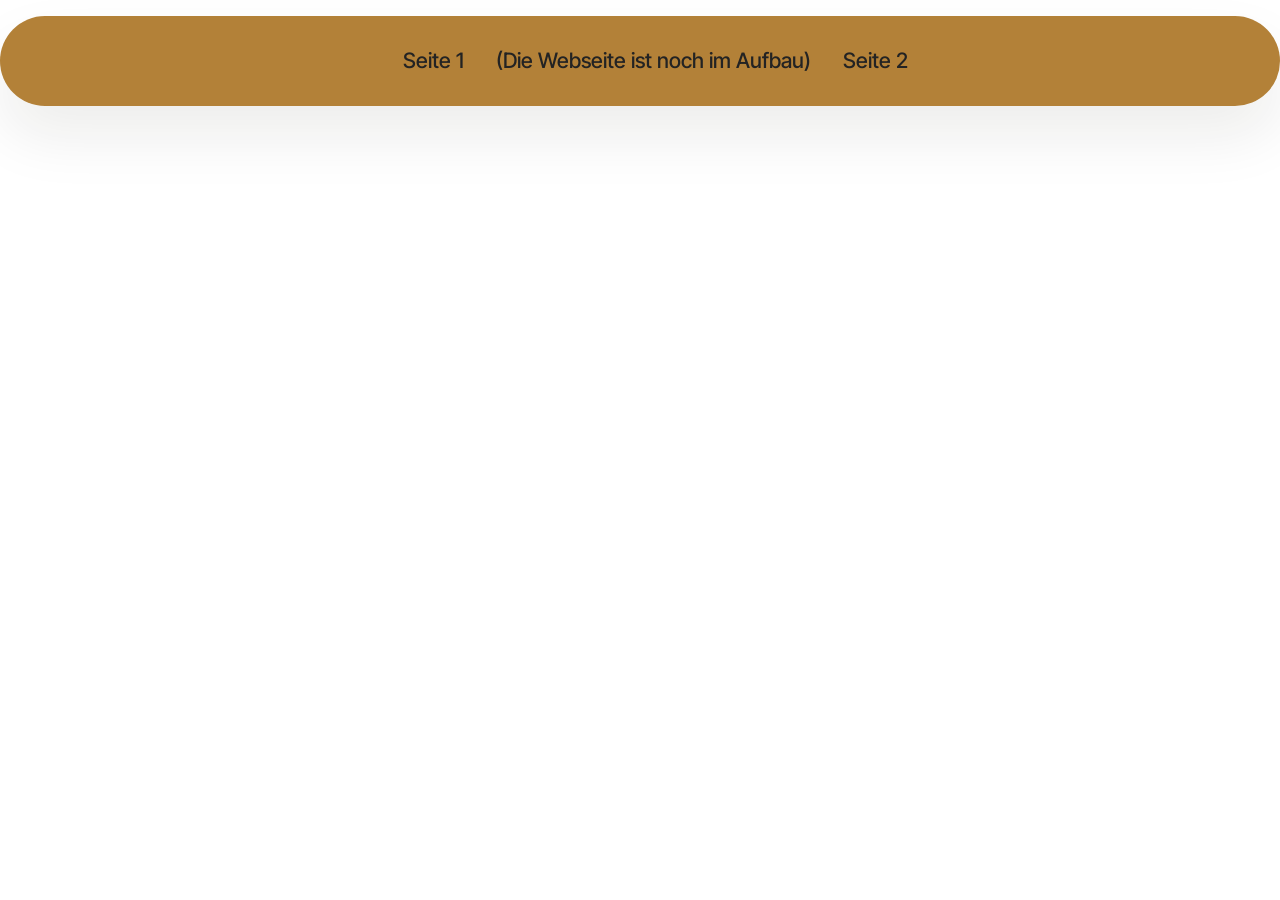
<file: page1.html>
<!DOCTYPE html>
<html  >
<head>
  <!-- Site made with Mobirise Website Builder v6.0.1, https://mobirise.com -->
  <meta charset="UTF-8">
  <meta http-equiv="X-UA-Compatible" content="IE=edge">
  <meta name="generator" content="Mobirise v6.0.1, mobirise.com">
  <meta name="viewport" content="width=device-width, initial-scale=1, minimum-scale=1">
  <link rel="shortcut icon" href="assets/images/shop3.jpg" type="image/x-icon">
  <meta name="description" content="">
  
  
  <title>Seite 1</title>
  <link rel="stylesheet" href="assets/bootstrap/css/bootstrap.min.css">
  <link rel="stylesheet" href="assets/bootstrap/css/bootstrap-grid.min.css">
  <link rel="stylesheet" href="assets/bootstrap/css/bootstrap-reboot.min.css">
  <link rel="stylesheet" href="assets/dropdown/css/style.css">
  <link rel="stylesheet" href="assets/theme/css/style.css">
  <link rel="preload" href="https://fonts.googleapis.com/css?family=Inter+Tight:100,200,300,400,500,600,700,800,900,100i,200i,300i,400i,500i,600i,700i,800i,900i&display=swap" as="style" onload="this.onload=null;this.rel='stylesheet'">
  <noscript><link rel="stylesheet" href="https://fonts.googleapis.com/css?family=Inter+Tight:100,200,300,400,500,600,700,800,900,100i,200i,300i,400i,500i,600i,700i,800i,900i&display=swap"></noscript>
  <link rel="preload" as="style" href="assets/mobirise/css/mbr-additional.css?v=gdtzI1"><link rel="stylesheet" href="assets/mobirise/css/mbr-additional.css?v=gdtzI1" type="text/css">

  
  
  
</head>
<body>
  
  <section data-bs-version="5.1" class="menu menu5 cid-uIMOBr7gA9" once="menu" id="menu05-i">
	

	<nav class="navbar navbar-dropdown navbar-expand-lg">
		<div class="container">
			<div class="navbar-brand">
				
				
			</div>
			<button class="navbar-toggler" type="button" data-toggle="collapse" data-bs-toggle="collapse" data-target="#navbarSupportedContent" data-bs-target="#navbarSupportedContent" aria-controls="navbarNavAltMarkup" aria-expanded="false" aria-label="Toggle navigation">
				<div class="hamburger">
					<span></span>
					<span></span>
					<span></span>
					<span></span>
				</div>
			</button>
			<div class="collapse navbar-collapse" id="navbarSupportedContent">
				<ul class="navbar-nav nav-dropdown nav-right navbar-nav-top-padding" data-app-modern-menu="true"><li class="nav-item"><a class="nav-link link text-black text-primary display-7" href="http://www.francisca-quinn-thomas.de">Seite 1</a></li><li class="nav-item"><a class="nav-link link text-black text-primary display-7" href="https://mobiri.se-xxx">(Die Webseite ist noch im Aufbau)</a></li><li class="nav-item"><a class="nav-link link text-black text-primary display-7" href="http://www.francisca-quinn-thomas.de">Seite 2</a></li></ul>
				
			</div>
		</div>
	</nav>
</section><section class="display-7" style="padding: 0;align-items: center;justify-content: center;flex-wrap: wrap;    align-content: center;display: flex;position: relative;height: 4rem;"><a href="https://mobiri.se/3946708" style="flex: 1 1;height: 4rem;position: absolute;width: 100%;z-index: 1;"><img alt="" style="height: 4rem;" src="[data-uri]"></a><p style="margin: 0;text-align: center;" class="display-7">&#8204;</p><a style="z-index:1" href="https://mobirise.com/html-builder.html">HTML Builder</a></section><script src="assets/bootstrap/js/bootstrap.bundle.min.js"></script>  <script src="assets/smoothscroll/smooth-scroll.js"></script>  <script src="assets/ytplayer/index.js"></script>  <script src="assets/dropdown/js/navbar-dropdown.js"></script>  <script src="assets/theme/js/script.js"></script>  
  
  
</body>
</html>
</file>
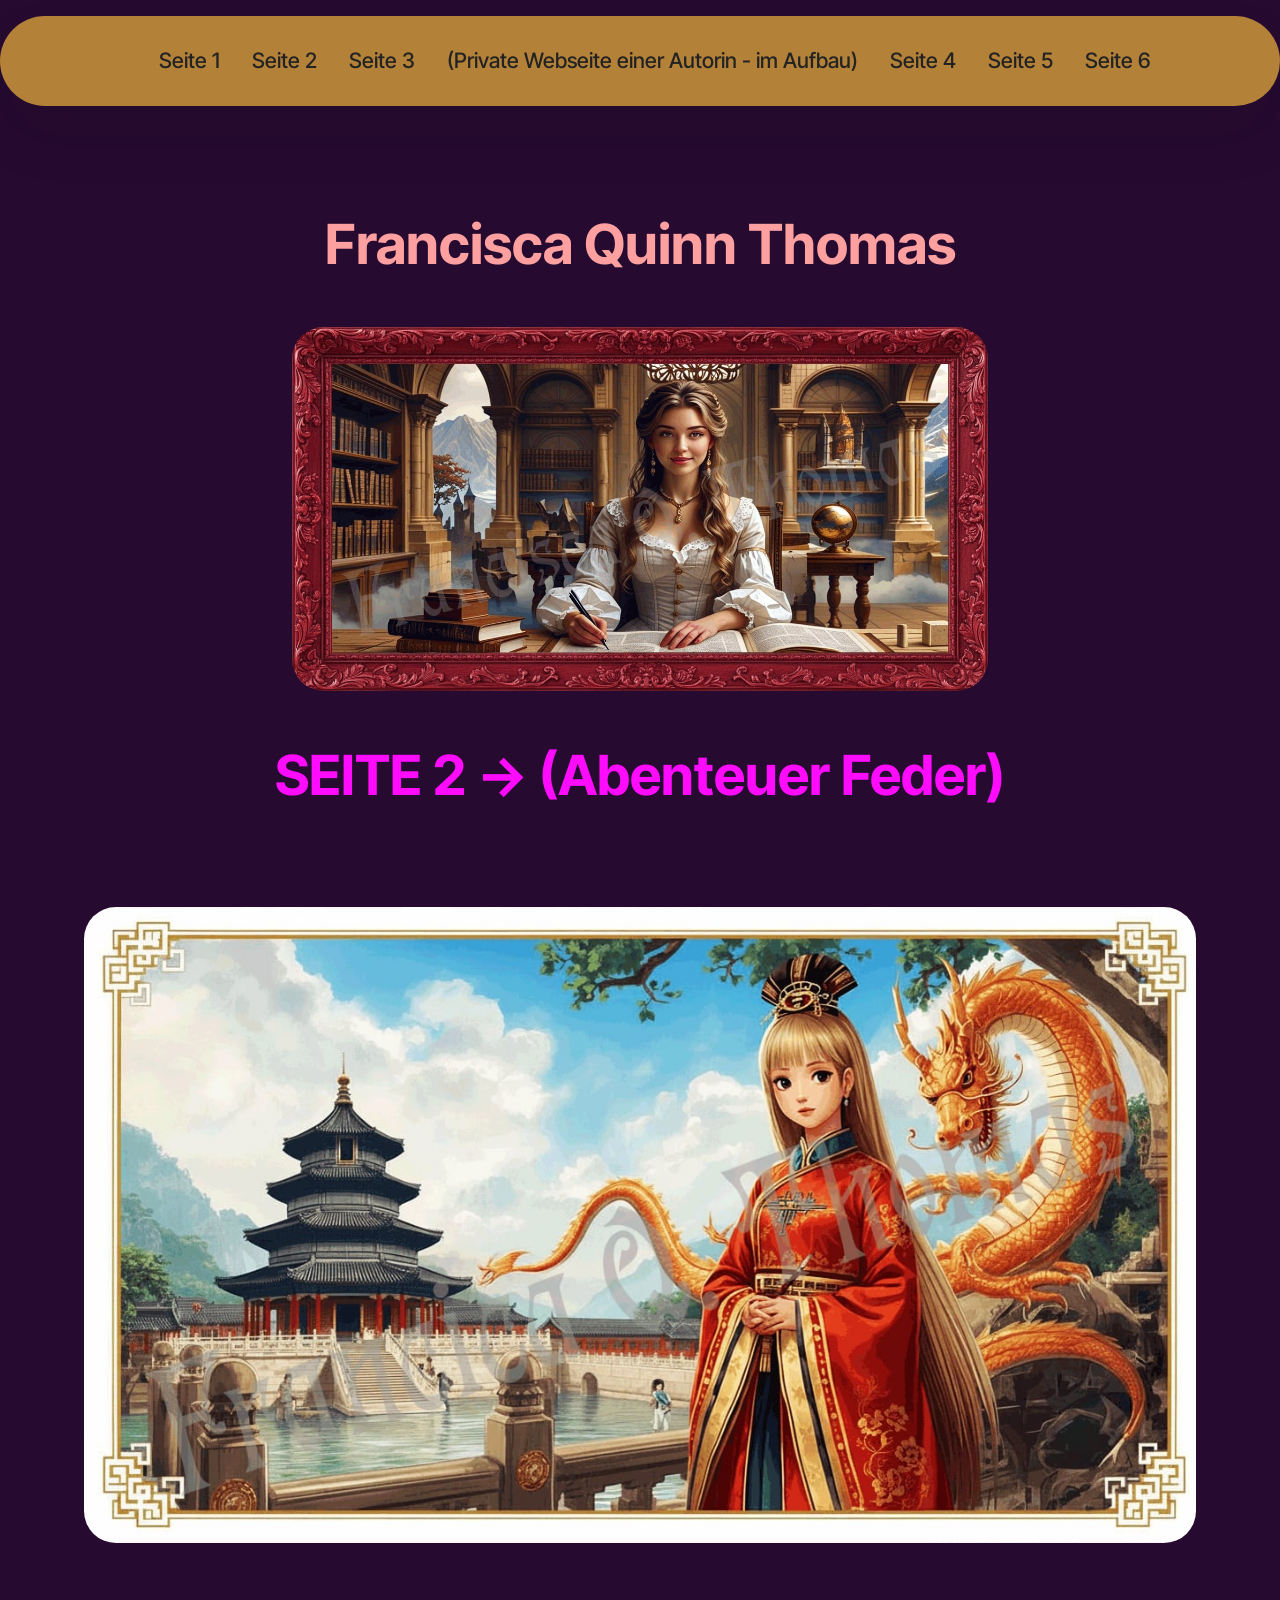
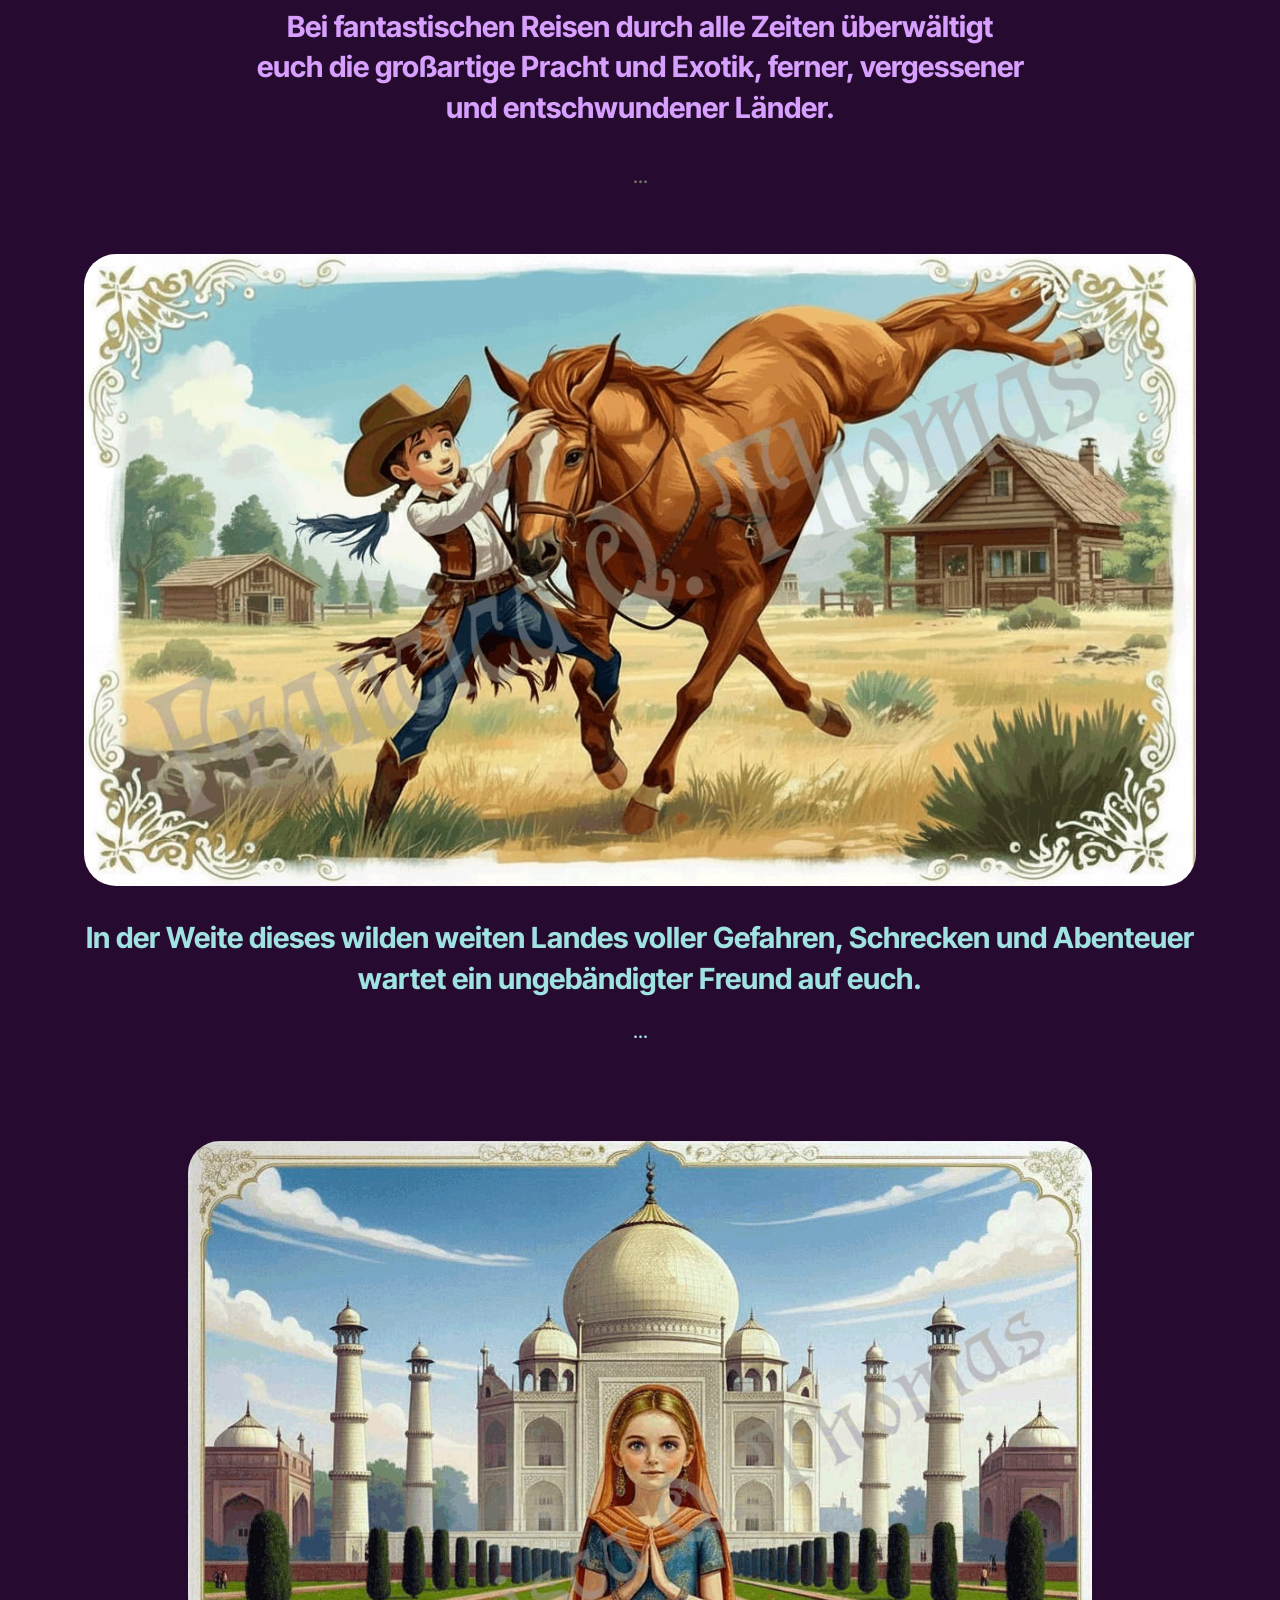
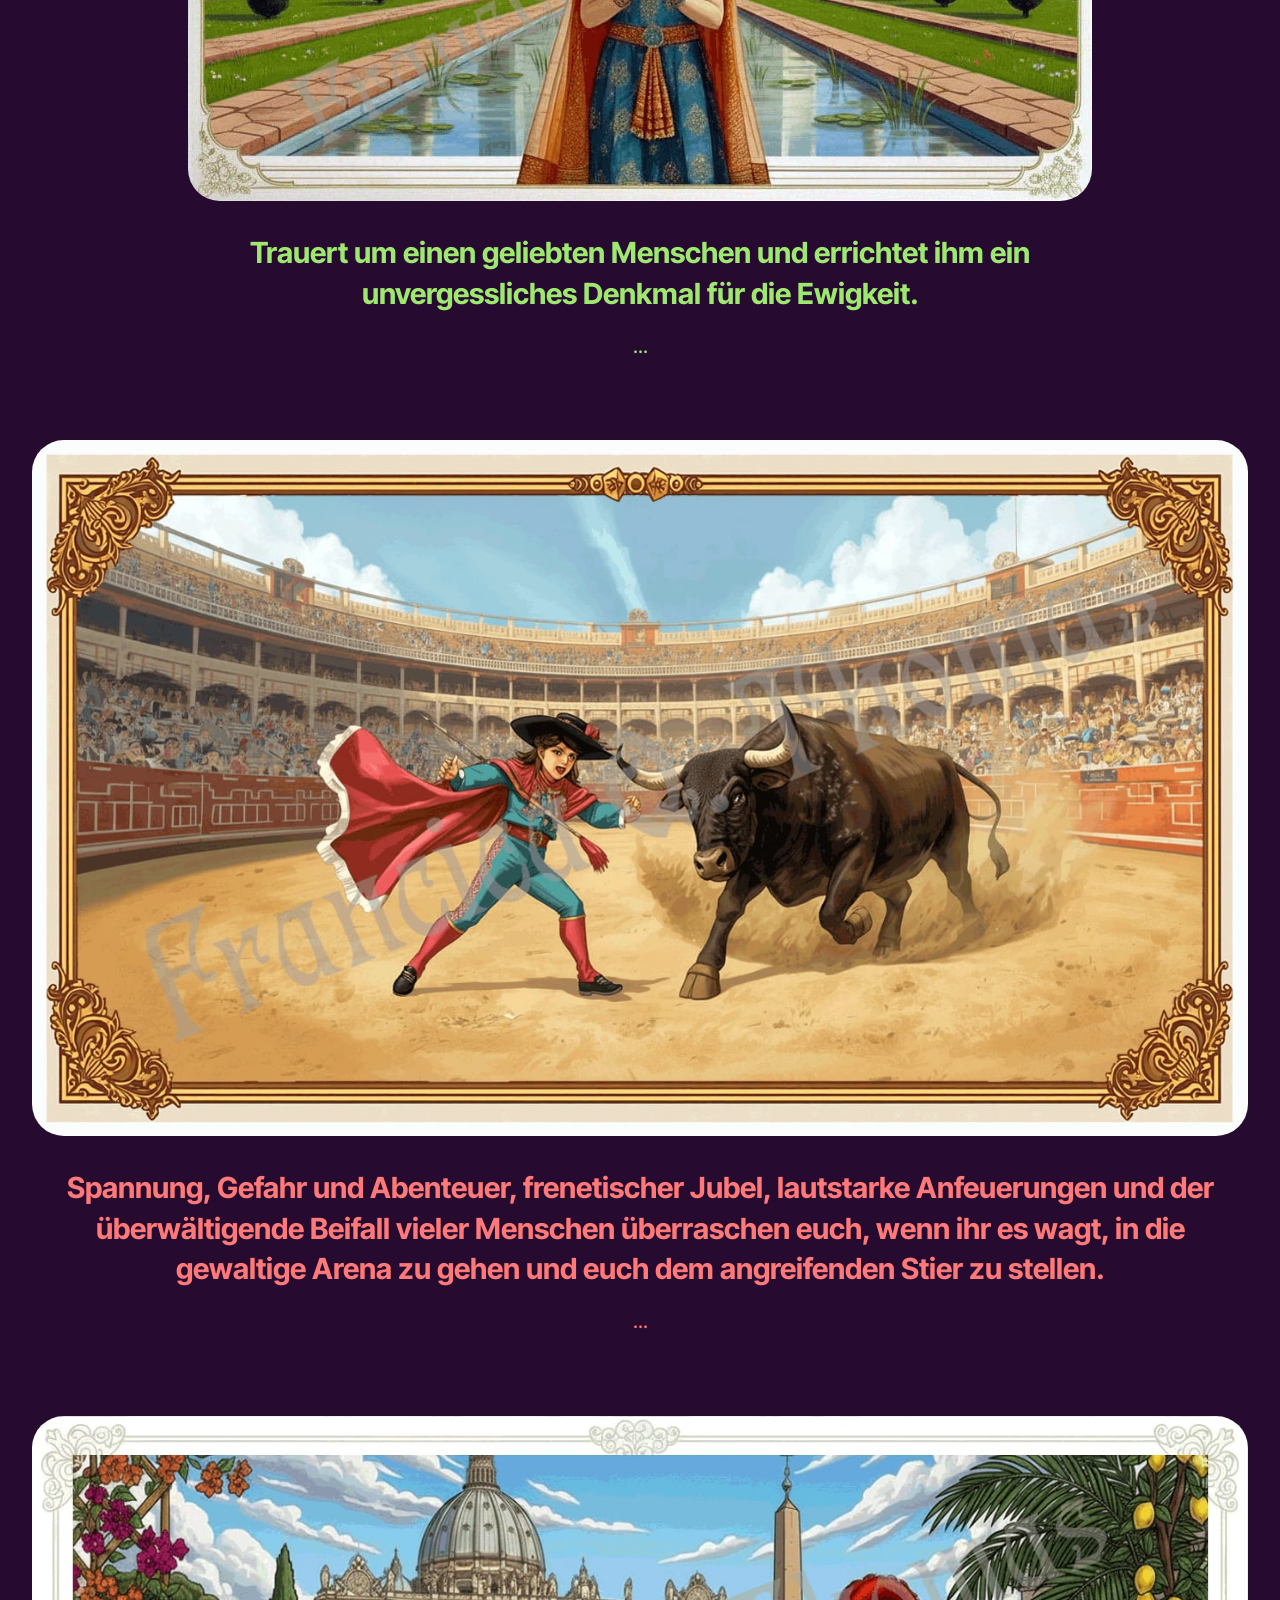
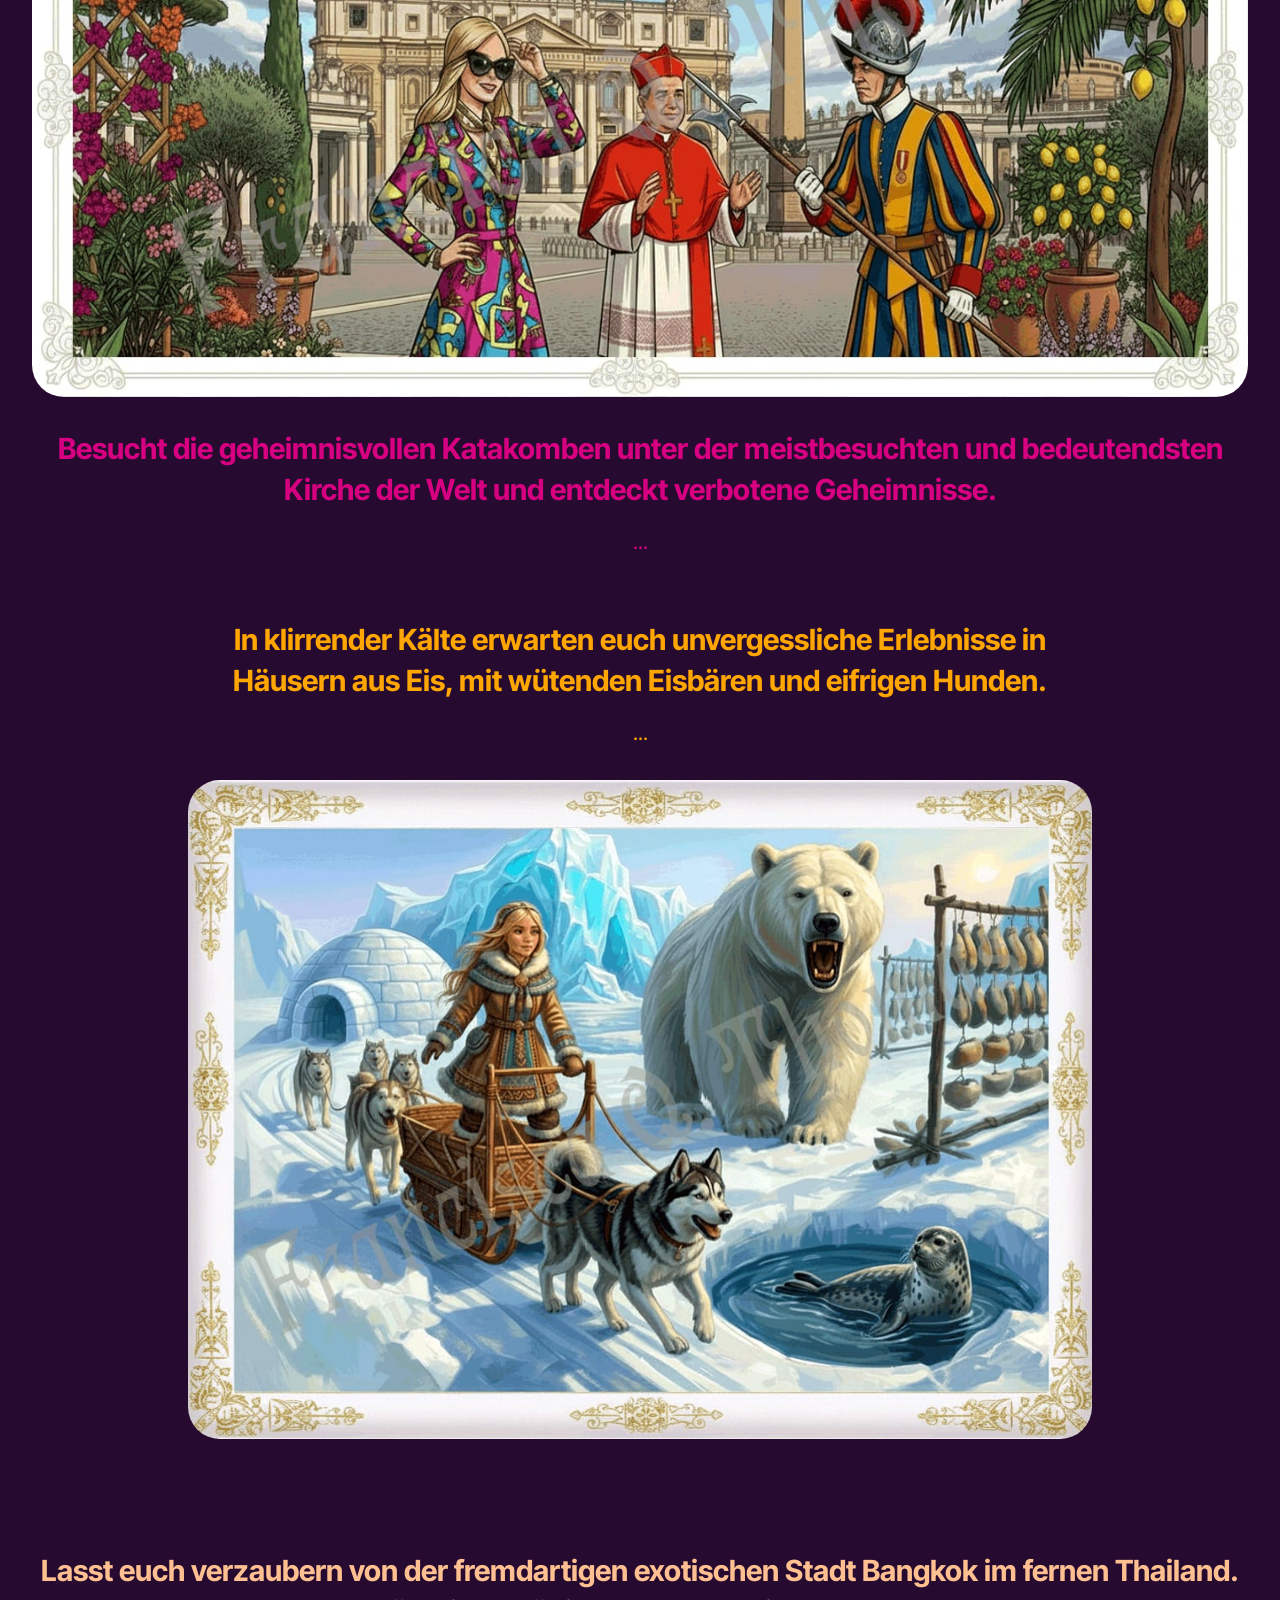
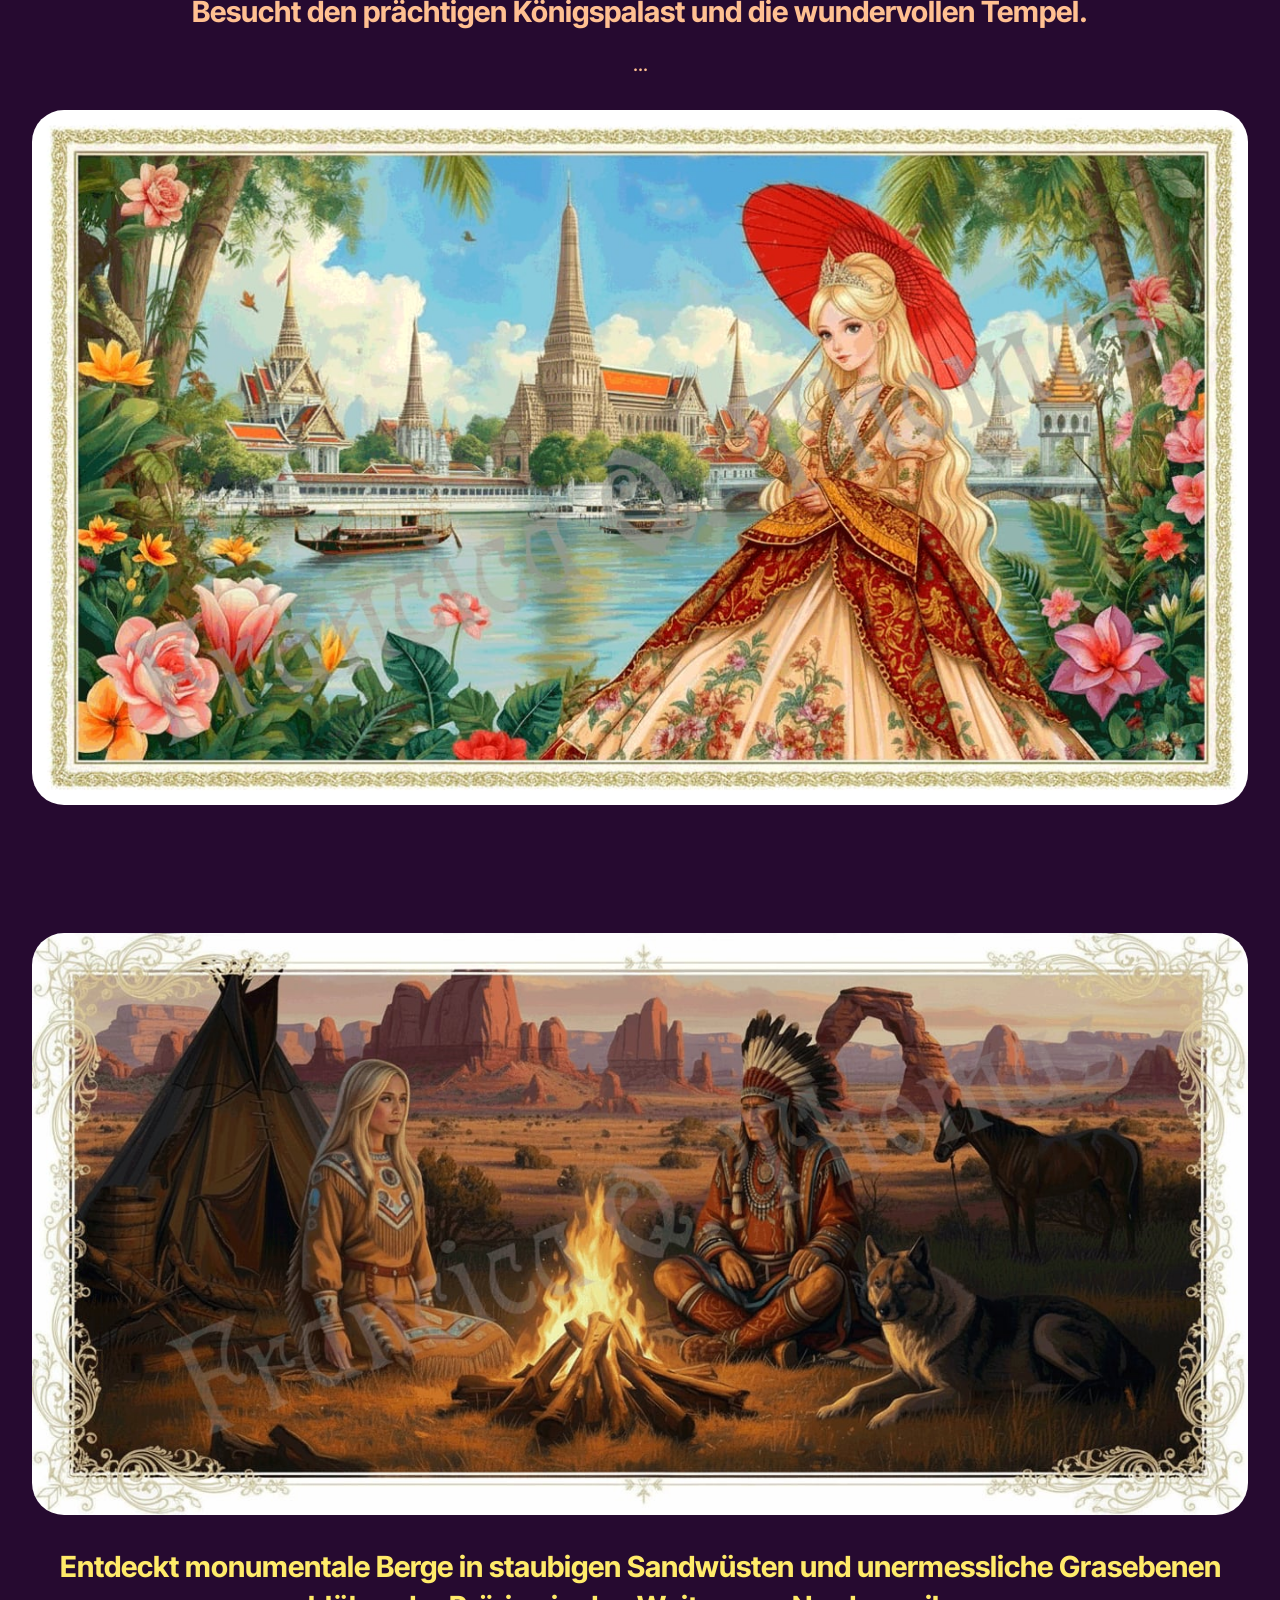
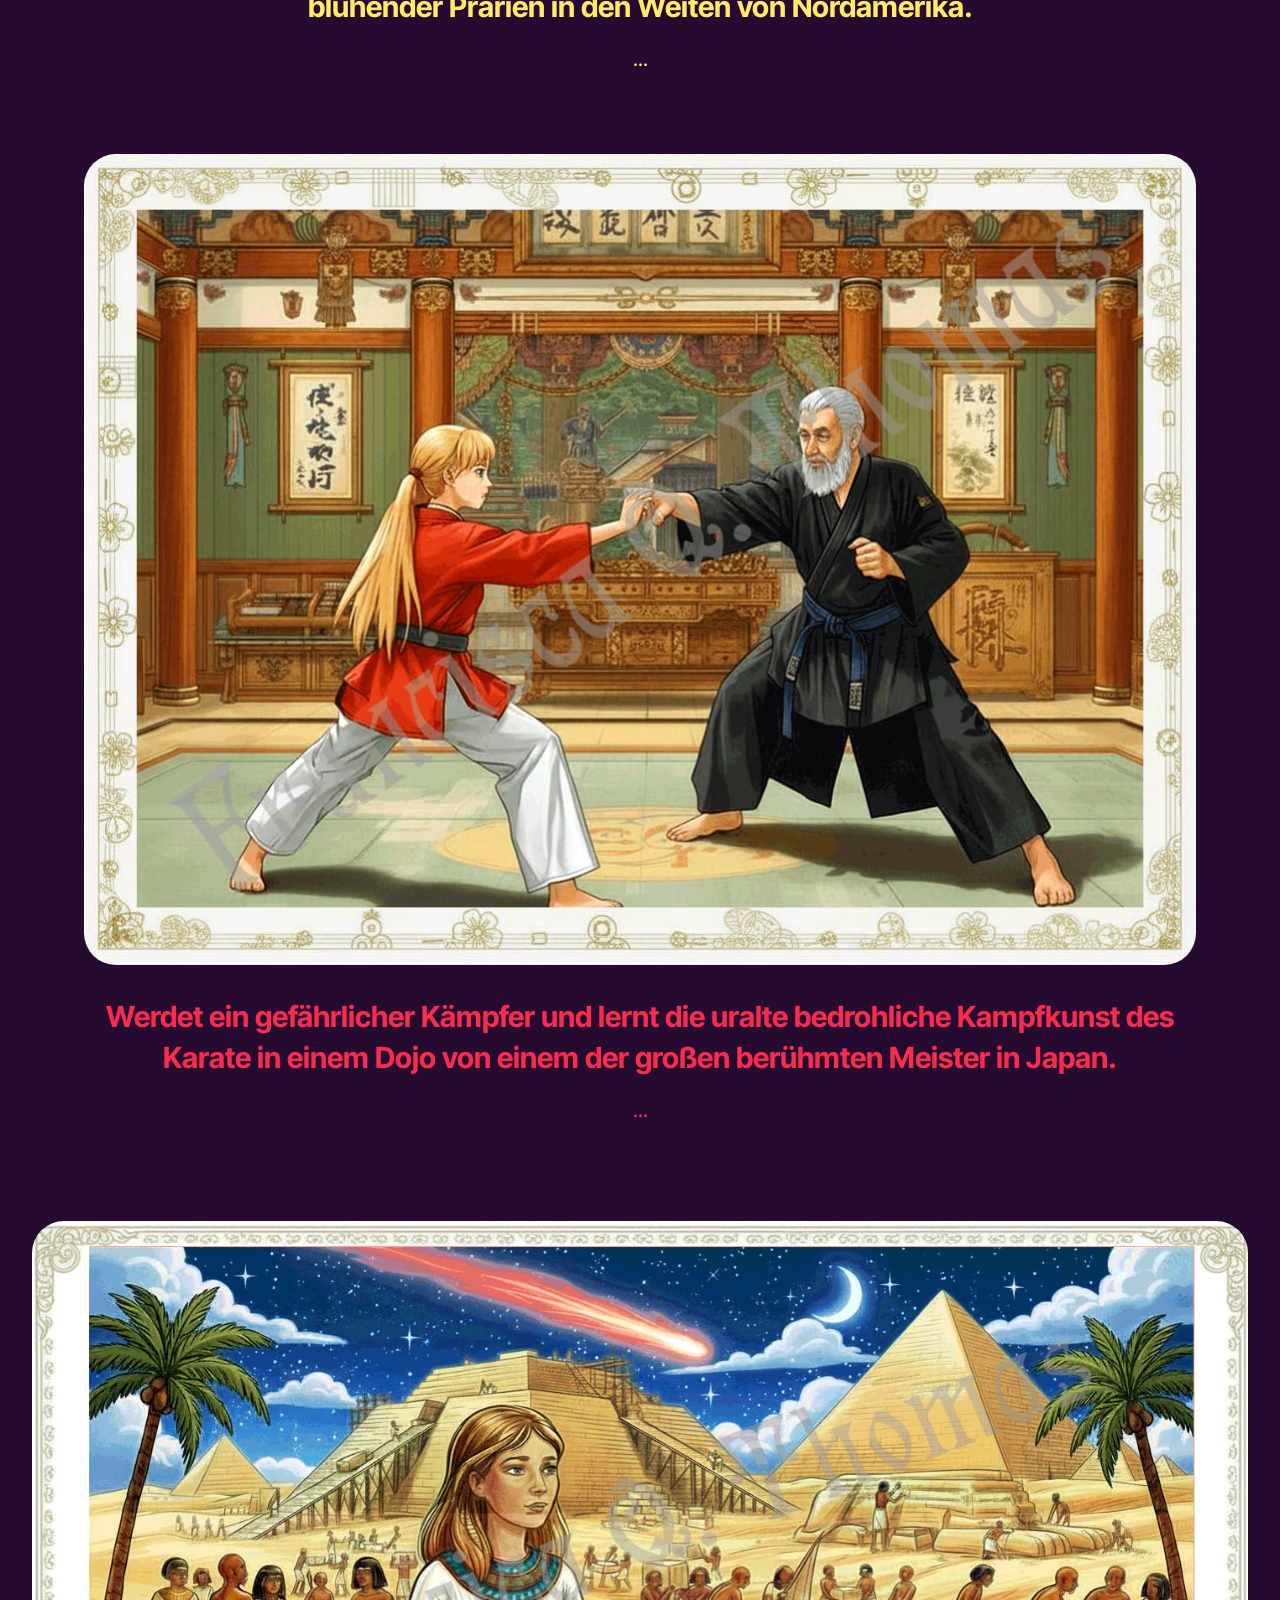
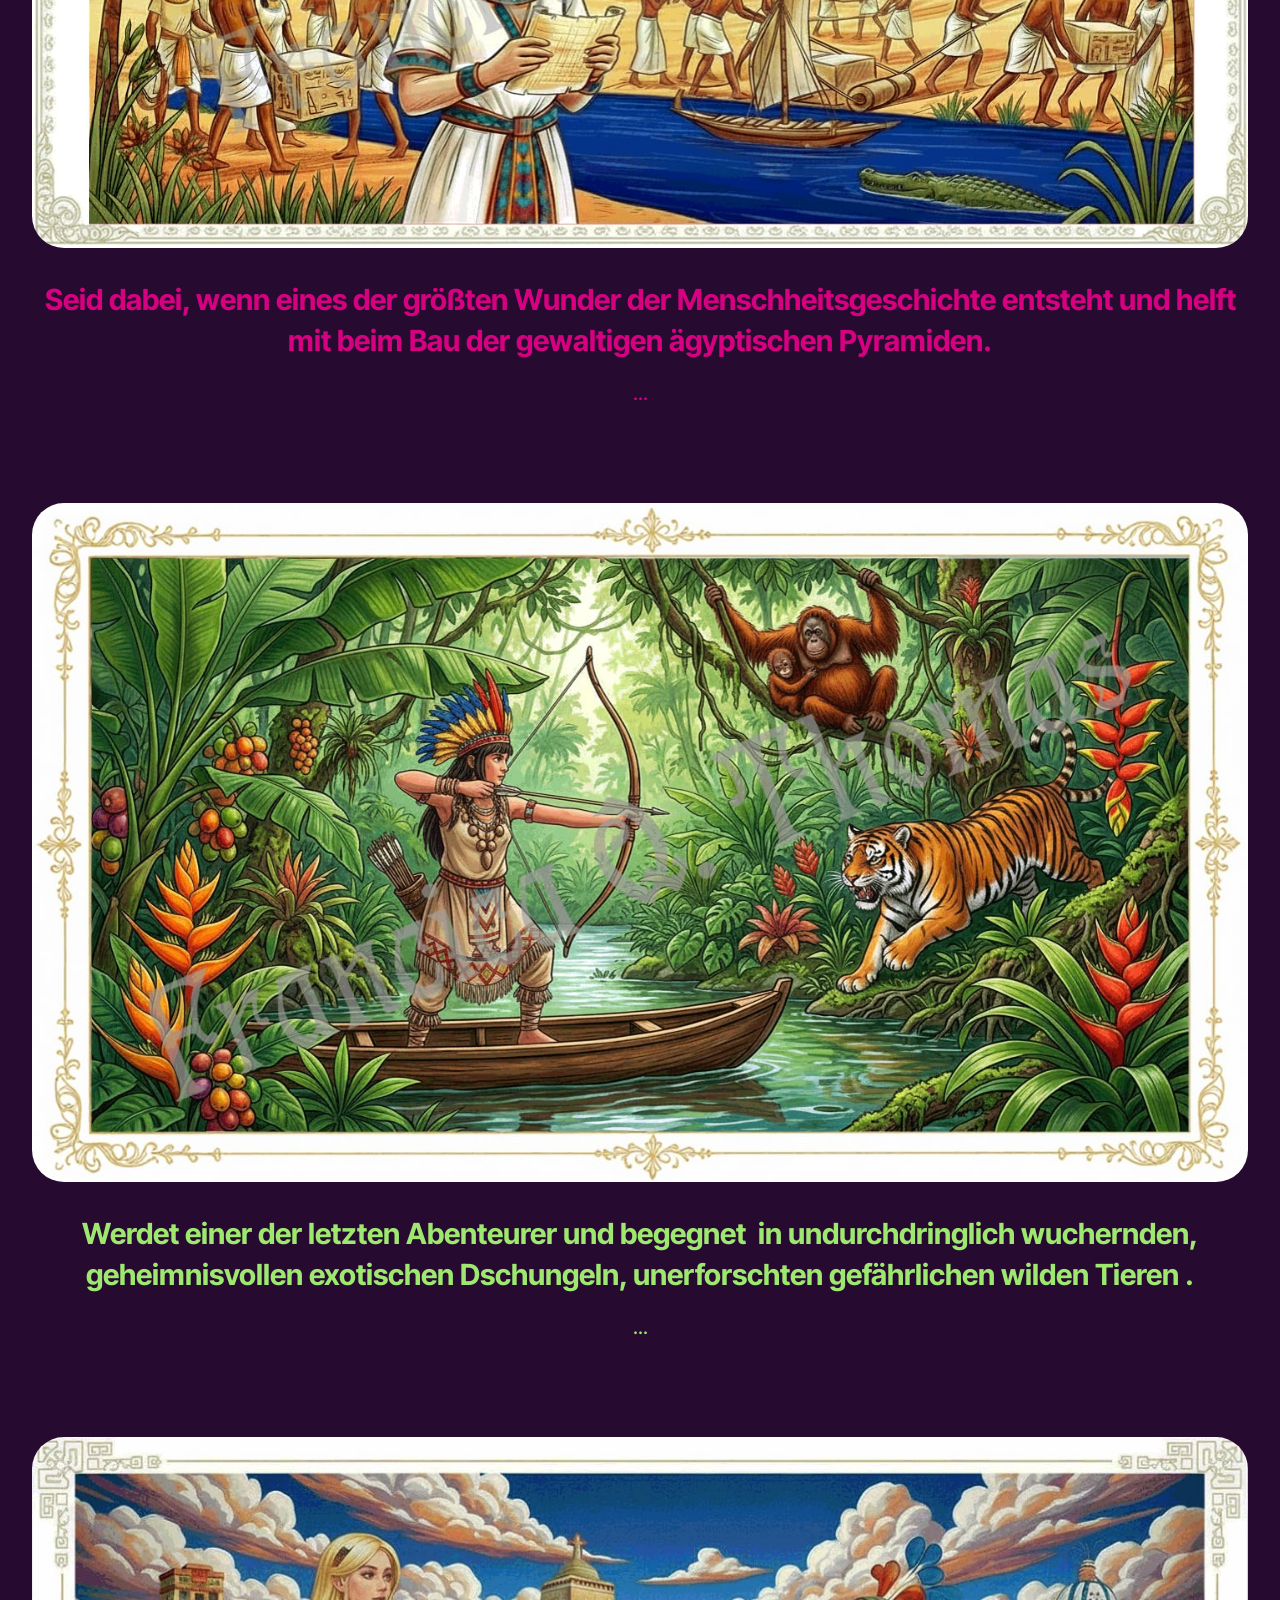
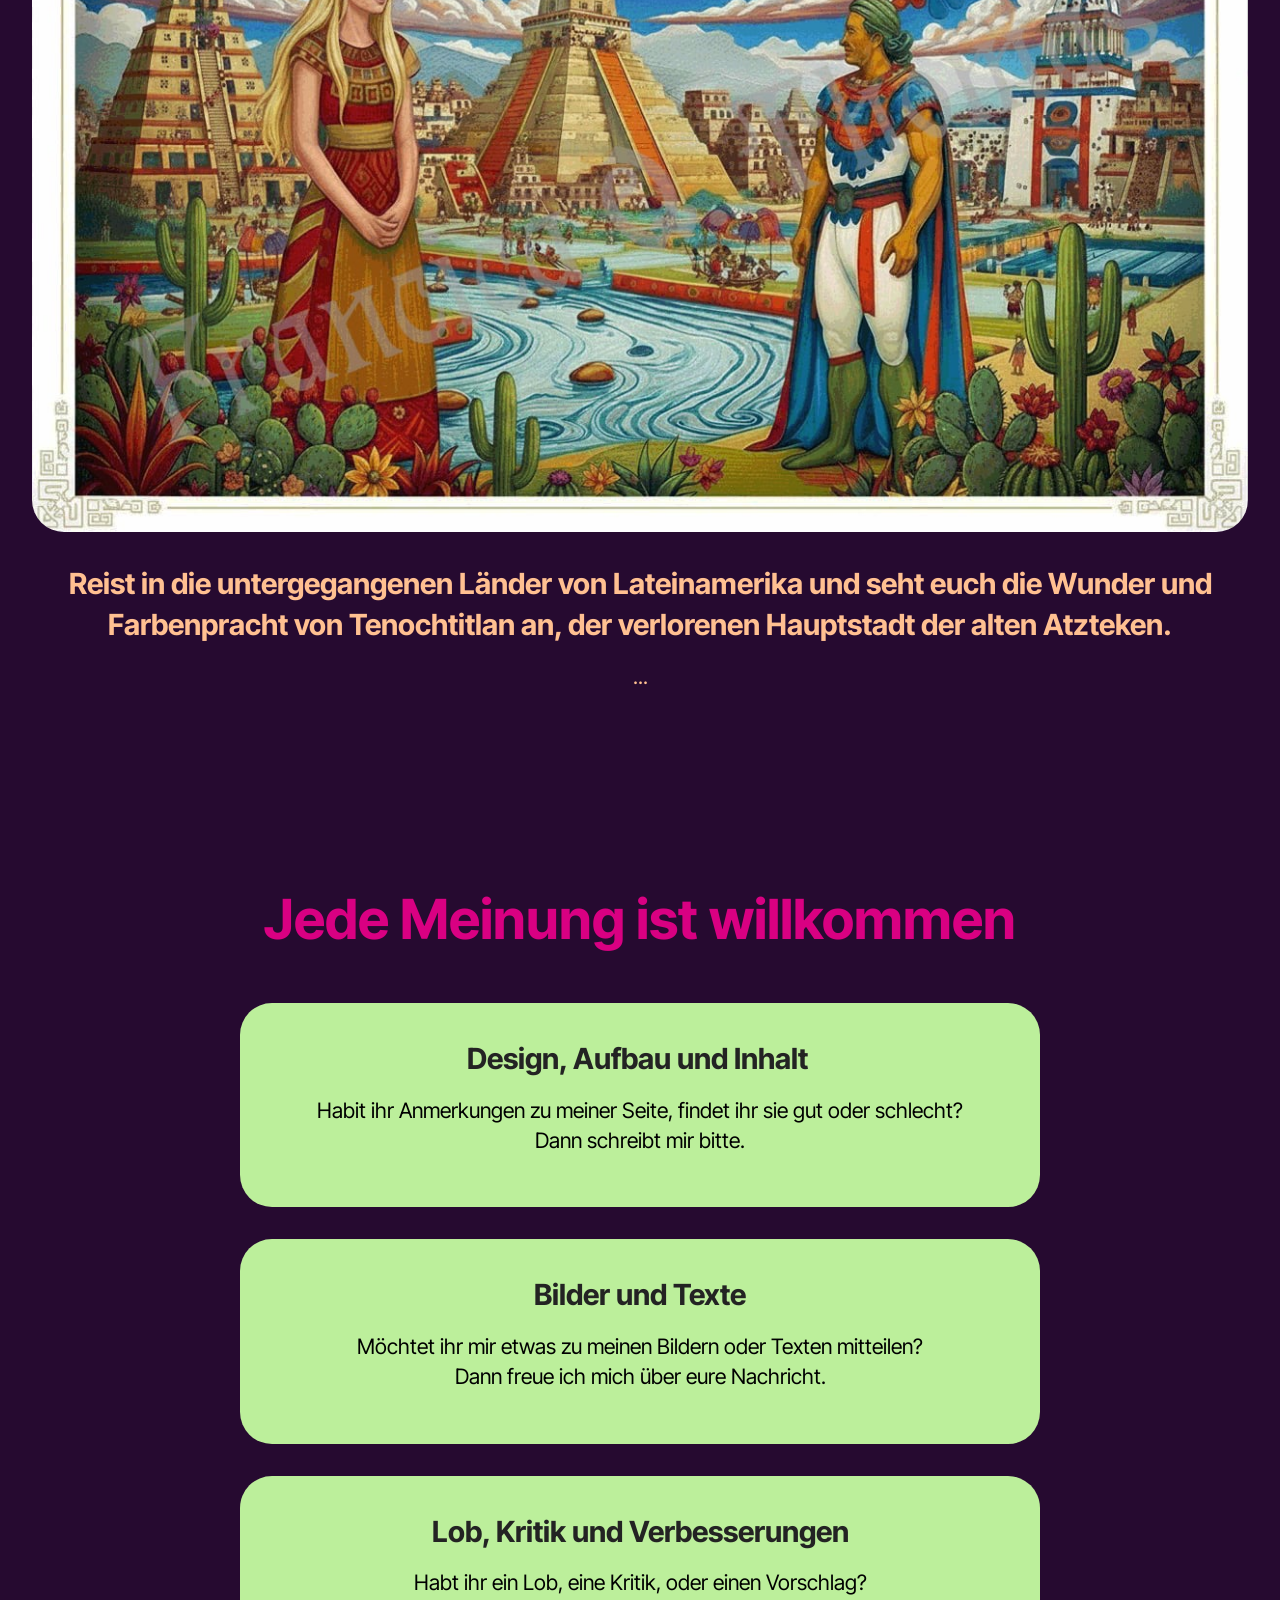
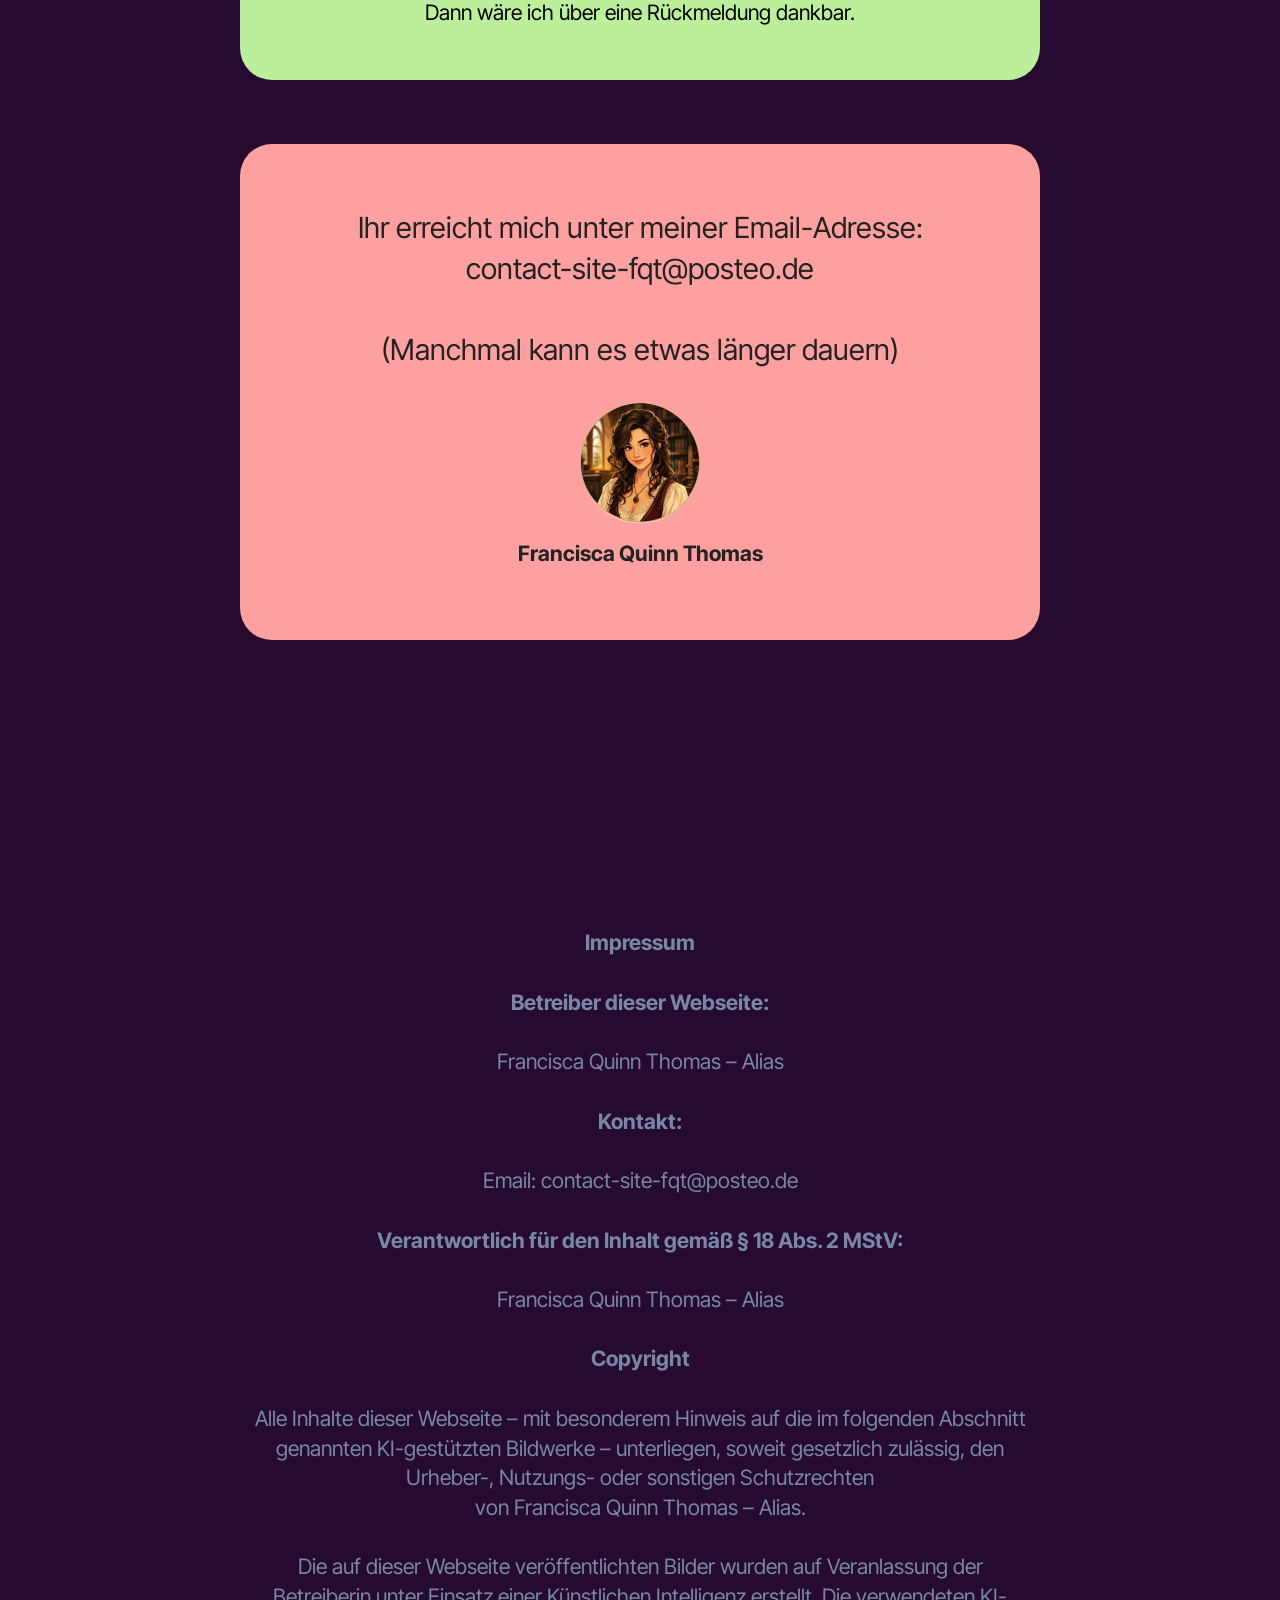
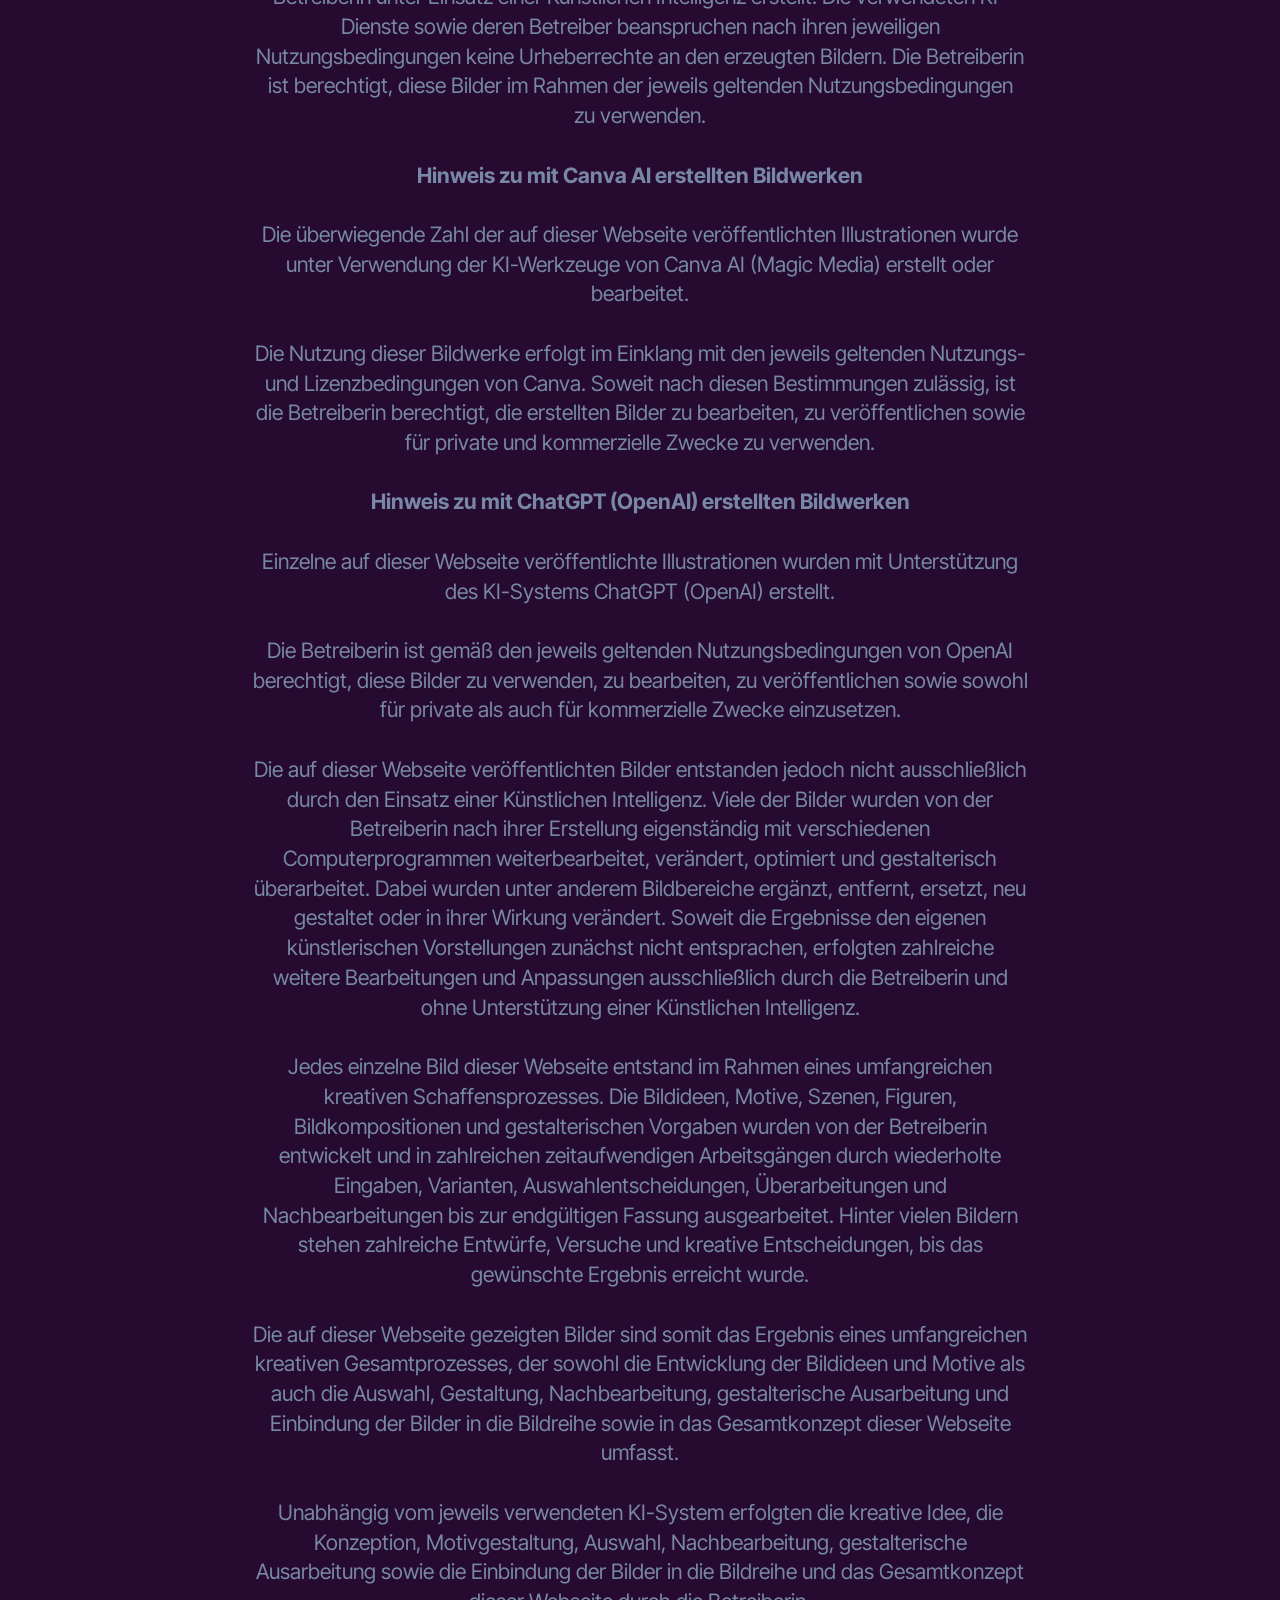
<file: page2.html>
<!DOCTYPE html>
<html  >
<head>
  <!-- Site made with Mobirise Website Builder v6.1.12, https://mobirise.com -->
  <meta charset="UTF-8">
  <meta http-equiv="X-UA-Compatible" content="IE=edge">
  <meta name="generator" content="Mobirise v6.1.12, mobirise.com">
  <meta name="viewport" content="width=device-width, initial-scale=1, minimum-scale=1">
  <link rel="shortcut icon" href="assets/images/shop3.jpg" type="image/x-icon">
  <meta name="description" content="">
  
  
  <title>Page 2</title>
  <link rel="stylesheet" href="assets/web/assets/mobirise-icons2/mobirise2.css">
  <link rel="stylesheet" href="assets/bootstrap/css/bootstrap.min.css">
  <link rel="stylesheet" href="assets/dropdown/css/style.css">
  <link rel="stylesheet" href="assets/theme/css/style.css">
  <link rel="preload" href="https://fonts.googleapis.com/css?family=Inter+Tight:100,200,300,400,500,600,700,800,900,100i,200i,300i,400i,500i,600i,700i,800i,900i&display=swap" as="style" onload="this.onload=null;this.rel='stylesheet'">
  <noscript><link rel="stylesheet" href="https://fonts.googleapis.com/css?family=Inter+Tight:100,200,300,400,500,600,700,800,900,100i,200i,300i,400i,500i,600i,700i,800i,900i&display=swap"></noscript>
  <link rel="preload" as="style" href="assets/mobirise/css/mbr-additional.css?v=5UiIdv"><link rel="stylesheet" href="assets/mobirise/css/mbr-additional.css?v=5UiIdv" type="text/css">

  
  
  
</head>
<body>
  
  <section data-bs-version="5.1" class="menu menu5 cid-volEVT4BHi" once="menu" id="menu05-2v">
	

	<nav class="navbar navbar-dropdown navbar-expand-lg">
		<div class="container">
			<div class="navbar-brand">
				
				
			</div>
			<button class="navbar-toggler" type="button" data-toggle="collapse" data-bs-toggle="collapse" data-target="#navbarSupportedContent" data-bs-target="#navbarSupportedContent" aria-controls="navbarNavAltMarkup" aria-expanded="false" aria-label="Toggle navigation">
				<div class="hamburger">
					<span></span>
					<span></span>
					<span></span>
					<span></span>
				</div>
			</button>
			<div class="collapse navbar-collapse" id="navbarSupportedContent">
				<ul class="navbar-nav nav-dropdown nav-right navbar-nav-top-padding" data-app-modern-menu="true"><li class="nav-item"><a class="nav-link link text-black text-primary display-7" href="index.html">Seite 1</a></li><li class="nav-item"><a class="nav-link link text-black text-primary display-7" href="page2.html">Seite 2</a></li><li class="nav-item"><a class="nav-link link text-black text-primary display-7" href="page3.html">Seite 3</a></li><li class="nav-item"><a class="nav-link link text-black text-primary display-7" href="http://index.html">(Private Webseite einer Autorin - im Aufbau)</a></li><li class="nav-item"><a class="nav-link link text-black text-primary display-7" href="page4.html">Seite 4</a></li><li class="nav-item"><a class="nav-link link text-black text-primary display-7" href="page5.html">Seite 5</a></li><li class="nav-item"><a class="nav-link link text-black text-primary display-7" href="page6.html">Seite 6</a></li></ul>
				
			</div>
		</div>
	</nav>
</section>

<section data-bs-version="5.1" class="article11 cid-voH6v1NhJO" id="article11-3w">
    

    
    
    <div class="container">
        <div class="row justify-content-center">
            <div class="title col-md-12 col-lg-9">
                <h3 class="mbr-section-title mbr-fonts-style align-center mt-0 mb-0 display-2">
                <strong><br></strong><br><strong>Francisca Quinn Thomas</strong></h3>
                
                
            </div>
        </div>
    </div>
</section>

<section data-bs-version="5.1" class="header12 cid-voGCyjvHiB" id="header12-3p">
  
  

  <div class="text-center container-fluid">
    <div class="row mb-4 justify-content-center">
      <div class="col-12 col-md-7">
        <img class="w-100" src="assets/images/fqt-titelbild-francisca-1b-mit-rotem-rahmen-web-1316x688.jpg" alt="Mobirise Website Builder">
      </div>
    </div>
    <div class="row justify-content-center">
      <div class="col-md-12 content-head">
        
        
        
      </div>
    </div>
  </div>
</section>

<section data-bs-version="5.1" class="article11 cid-voGHKQ2EIv" id="article11-3u">
    

    
    
    <div class="container">
        <div class="row justify-content-center">
            <div class="title col-md-12 col-lg-12">
                <h3 class="mbr-section-title mbr-fonts-style align-center mt-0 mb-0 display-2">
                <strong>SEITE 2 -&gt; (Abenteuer Feder)</strong></h3>
                
                
            </div>
        </div>
    </div>
</section>

<section data-bs-version="5.1" class="header16 cid-volEVTtP4l" id="header16-2x">
  

  
  

  <div class="text-center container">
    <div class="row justify-content-center mb-4">
      <div class="col-12 col-lg-11">
        <div class="image-wrap">
          <img src="assets/images/fqt-china-mc3a4dchen-drache-2-web-1260x720.jpg" alt="Mobirise Website Builder">
        </div>
      </div>
    </div>
    <div class="row justify-content-center">
      <div class="col-md-12 content-head">
        <h1 class="mbr-section-title mbr-fonts-style mt-4 display-5"><strong>Bei fantastischen Reisen durch alle Zeiten überwältigt euch die großartige Pracht und Exotik, ferner, vergessener und entschwundener Länder.</strong></h1>
        <p class="mbr-text mbr-fonts-style mt-4 display-7">...</p>
        
      </div>
    </div>
  </div>
</section>

<section data-bs-version="5.1" class="image01 cid-volEVTIAfK" id="image01-2y">
  

  
  

  <div class="container">
    <div class="row justify-content-center">
      <div class="col-12 col-lg-11">
        <div class="image-wrapper mb-4">
          <img class="w-100" src="assets/images/fqt-mc3a4dchen-cowgirl-pferd-western-web-1232x700.jpg" alt="Mobirise Website Builder">
        </div>
        <h4 class="mbr-description mbr-fonts-style mb-3 align-center display-5"><strong>In der Weite dieses wilden weiten Landes voller Gefahren, Schrecken und Abenteuer wartet ein ungebändigter Freund auf euch.</strong></h4>
        <p class="mbr-description mbr-fonts-style mb-0 align-center display-7">...</p>
      </div>
    </div>
  </div>
</section>

<section data-bs-version="5.1" class="image01 cid-volEVTUngy" id="image01-2z">
  

  
  

  <div class="container">
    <div class="row justify-content-center">
      <div class="col-12 col-lg-9">
        <div class="image-wrapper mb-4">
          <img class="w-100" src="assets/images/fqt-mc3a4dchen-vor-taj-mahal-version-3c-verwenden-web-1118x816.jpg" alt="Mobirise Website Builder">
        </div>
        <h4 class="mbr-description mbr-fonts-style mb-3 align-center display-5"><strong>Trauert um einen geliebten Menschen und errichtet ihm ein unvergessliches Denkmal für die Ewigkeit.</strong><br></h4>
        <p class="mbr-description mbr-fonts-style mb-0 align-center display-7">
          ...</p>
      </div>
    </div>
  </div>
</section>

<section data-bs-version="5.1" class="image01 cid-volEVU5oVm" id="image01-30">
  

  
  

  <div class="container">
    <div class="row justify-content-center">
      <div class="col-12 col-lg-12">
        <div class="image-wrapper mb-4">
          <img class="w-100" src="assets/images/fqt-mc3a4dchen-stierkampf-drei-web-1416x810.jpg" alt="Mobirise Website Builder">
        </div>
        <h4 class="mbr-description mbr-fonts-style mb-3 align-center display-5"><strong>Spannung, Gefahr und Abenteuer, frenetischer Jubel, lautstarke Anfeuerungen und der überwältigende Beifall vieler Menschen überraschen euch, wenn ihr es wagt, in die gewaltige Arena zu gehen und euch dem angreifenden Stier zu stellen.</strong></h4>
        <p class="mbr-description mbr-fonts-style mb-0 align-center display-7">...</p>
      </div>
    </div>
  </div>
</section>

<section data-bs-version="5.1" class="image01 cid-volEVUFB1E" id="image01-33">
  

  
  

  <div class="container">
    <div class="row justify-content-center">
      <div class="col-12 col-lg-12">
        <div class="image-wrapper mb-4">
          <img class="w-100" src="assets/images/fqt-petersplatz-04-mit-dc3bcnnem-rahmen-2.web-1372x656.jpg" alt="Mobirise Website Builder">
        </div>
        <h4 class="mbr-description mbr-fonts-style mb-3 align-center display-5"><strong>Besucht die geheimnisvollen Katakomben unter der meistbesuchten und bedeutendsten Kirche der Welt und entdeckt verbotene Geheimnisse.</strong></h4>
        <p class="mbr-description mbr-fonts-style mb-0 align-center display-7">...</p>
      </div>
    </div>
  </div>
</section>

<section data-bs-version="5.1" class="image3 cid-volEVUtwgP" id="image03-32">
  

  
  

  <div class="container">
    <div class="row justify-content-center">
      <div class="col-12 col-lg-9">
        <h4 class="mbr-description mbr-fonts-style mb-3 align-center display-5"><strong>In klirrender Kälte erwarten euch unvergessliche Erlebnisse in Häusern aus Eis, mit wütenden Eisbären und eifrigen Hunden.</strong></h4>
        <p class="mbr-description mbr-fonts-style mb-4 align-center display-7">...</p>
        <div class="image-wrapper">
          <img class="w-100" src="assets/images/fqt-inuit-mc3a4dchen-mit-prc3a4chtigem-goldrahmen-2-web-1073x783.jpg" alt="Mobirise Website Builder">
        </div>
      </div>
    </div>
  </div>
</section>

<section data-bs-version="5.1" class="image3 cid-volEVUi0rs" id="image03-31">
  

  
  

  <div class="container">
    <div class="row justify-content-center">
      <div class="col-12 col-lg-12">
        <h4 class="mbr-description mbr-fonts-style mb-3 align-center display-5"><strong>Lasst euch verzaubern von der fremdartigen exotischen Stadt Bangkok im fernen Thailand. Besucht den prächtigen Königspalast und die wundervollen Tempel.</strong></h4>
        <p class="mbr-description mbr-fonts-style mb-4 align-center display-7">
          ...
        </p>
        <div class="image-wrapper">
          <img class="w-100" src="assets/images/fqt-mc3a4dchen-in-bangkok-mit-verziertem-rahmen-web-1260x720.jpg" alt="Mobirise Website Builder">
        </div>
      </div>
    </div>
  </div>
</section>

<section data-bs-version="5.1" class="image01 cid-volEVURceX" id="image01-34">
  

  
  

  <div class="container">
    <div class="row justify-content-center">
      <div class="col-12 col-lg-12">
        <div class="image-wrapper mb-4">
          <img class="w-100" src="assets/images/fqt-indianer-in-wc3bcste-und-prc3a4rie-3-web-1372x656.jpg" alt="Mobirise Website Builder">
        </div>
        <h4 class="mbr-description mbr-fonts-style mb-3 align-center display-5"><strong>Entdeckt monumentale Berge in staubigen Sandwüsten und unermessliche Grasebenen blühender Prärien in den Weiten von Nordamerika.</strong></h4>
        <p class="mbr-description mbr-fonts-style mb-0 align-center display-7">
          ...</p>
      </div>
    </div>
  </div>
</section>

<section data-bs-version="5.1" class="image01 cid-volEVV4iJu" id="image01-35">
  

  
  

  <div class="container">
    <div class="row justify-content-center">
      <div class="col-12 col-lg-11">
        <div class="image-wrapper mb-4">
          <img class="w-100" src="assets/images/fqt-karate-dojo-mit-mc3a4dchen-02-und-goldenem-rahmen-web-1118x816.jpg" alt="Mobirise Website Builder">
        </div>
        <h4 class="mbr-description mbr-fonts-style mb-3 align-center display-5">
          <strong>Werdet ein gefährlicher Kämpfer und lernt die uralte bedrohliche Kampfkunst des Karate</strong><strong>&nbsp;in einem Dojo von einem der großen berühmten Meister in Japan.</strong><strong><br></strong></h4>
        <p class="mbr-description mbr-fonts-style mb-0 align-center display-7">...
        </p>
      </div>
    </div>
  </div>
</section>

<section data-bs-version="5.1" class="image01 cid-volEVVqtHc" id="image01-37">
  

  
  

  <div class="container">
    <div class="row justify-content-center">
      <div class="col-12 col-lg-12">
        <div class="image-wrapper mb-4">
          <img class="w-100" src="assets/images/fqt-c384gypten-photoshop-bearbeitet-2-web-1449x748.jpg" alt="Mobirise Website Builder">
        </div>
        <h4 class="mbr-description mbr-fonts-style mb-3 align-center display-5">
          <strong>Seid dabei, wenn eines der größten Wunder der Menschheitsgeschichte entsteht und helft mit beim Bau der gewaltigen ägyptischen Pyramiden.</strong></h4>
        <p class="mbr-description mbr-fonts-style mb-0 align-center display-7">...
        </p>
      </div>
    </div>
  </div>
</section>

<section data-bs-version="5.1" class="image01 cid-volEVVClxV" id="image01-38">
  

  
  

  <div class="container">
    <div class="row justify-content-center">
      <div class="col-12 col-lg-12">
        <div class="image-wrapper mb-4">
          <img class="w-100" src="assets/images/fqt-dschungel-amazonas-mc3a4dchen-boot-02-web-1458x814.jpg" alt="Mobirise Website Builder">
        </div>
        <h4 class="mbr-description mbr-fonts-style mb-3 align-center display-5"><strong>Werdet einer der letzten Abenteurer und begegnet&nbsp; in undurchdringlich wuchernden, geheimnisvollen exotischen Dschungeln, unerforschten gefährlichen wilden Tieren .</strong></h4>
        <p class="mbr-description mbr-fonts-style mb-0 align-center display-7">...
        </p>
      </div>
    </div>
  </div>
</section>

<section data-bs-version="5.1" class="image01 cid-volEVVeEkR" id="image01-36">
  

  
  

  <div class="container">
    <div class="row justify-content-center">
      <div class="col-12 col-lg-12">
        <div class="image-wrapper mb-4">
          <a href="page3.html#image01-2y"><img class="w-100" src="assets/images/fqt-tenochtitlan-haupstatdt-azteken-mexiko-city-mit-rahmen2-web-1260x720.jpg" alt="Mobirise Website Builder"></a>
        </div>
        <h4 class="mbr-description mbr-fonts-style mb-3 align-center display-5">
          <strong>Reist in die untergegangenen Länder von Lateinamerika und seht euch die Wunder und Farbenpracht von Tenochtitlan an, der verlorenen Hauptstadt der alten Atzteken.</strong></h4>
        <p class="mbr-description mbr-fonts-style mb-0 align-center display-7">...</p>
      </div>
    </div>
  </div>
</section>

<section data-bs-version="5.1" class="list05 cid-voPmOvHawv" id="list05-57">
    
    <div class="container">
        <div class="col-12 mb-5 content-head">
            <h3 class="mbr-section-title mbr-fonts-style align-center mb-0 display-2"><strong>Jede Meinung ist willkommen</strong></h3>
            
        </div>
        <div class="row justify-content-center ">
            <div class="col-12 col-lg-8">
                <div class="item features-without-image col-12 active">
                    <div class="item-wrapper">
                        <h5 class="mbr-card-title mbr-fonts-style mt-0 mb-3 display-5">
                            <strong>Design, Aufbau und Inhalt&nbsp;</strong></h5>
                        <p class="mbr-text mbr-fonts-style mt-0 mb-3 display-7">
                            Habit ihr Anmerkungen zu meiner Seite, findet ihr sie gut oder schlecht?<br> Dann schreibt mir bitte.</p>
                    </div>
                </div>
                <div class="item features-without-image col-12">
                    <div class="item-wrapper">
                        <h5 class="mbr-card-title mbr-fonts-style mt-0 mb-3 display-5">
                            <strong>Bilder und Texte</strong></h5>
                        <p class="mbr-text mbr-fonts-style mt-0 mb-3 display-7">
                            Möchtet ihr mir etwas zu meinen Bildern oder Texten mitteilen? <br>Dann freue ich mich über eure Nachricht.</p>
                    </div>
                </div>
                <div class="item features-without-image col-12">
                    <div class="item-wrapper">
                        <h5 class="mbr-card-title mbr-fonts-style mt-0 mb-3 display-5">
                            <strong>Lob, Kritik und Verbesserungen</strong></h5>
                        <p class="mbr-text mbr-fonts-style mt-0 mb-3 display-7">
                            Habt ihr ein Lob, eine Kritik, oder einen Vorschlag?<br>Dann wäre ich über eine Rückmeldung dankbar.</p>
                    </div>
                </div>
            </div>
        </div>
    </div>
</section>

<section data-bs-version="5.1" class="people06 cid-voPmN1i14A" id="people06-56">   
    

    
    
    <div class="container">
        <div class="row justify-content-center">
            <div class="card col-12 col-md-12 col-lg-8">
                <div class="card-wrapper">
                    <div class="card-box align-center">
                        <p class="card-text mbr-fonts-style display-5">
                        Ihr erreicht mich unter meiner Email-Adresse:<br>contact-site-fqt@posteo.de<br><br>(Manchmal kann es etwas länger dauern)</p>
                        <div class="img-wrapper mt-4 justify-content-center">
                            <img src="assets/images/franzisca-zeichnung-avatar-hompage-chatgpt-web-240x240.jpg" alt="" data-slide-to="0" data-bs-slide-to="0">
                        </div>
                        <p class="card-title mbr-fonts-style mt-3 display-7">
                            <strong>Francisca Quinn Thomas</strong></p>
                    </div>
                </div>
            </div>
        </div>
    </div>
</section>

<section data-bs-version="5.1" class="start article6 cid-volEVVPp3m" id="article06-39">
	

	
	
	<div class="container">
		<div class="row justify-content-center">
			<div class="card col-md-12 col-lg-9">
				<div class="card-wrapper">
					<div class="card-box align-left">
						<h4 class="card-title mbr-fonts-style display-7"><div><strong>Impressum
</strong></div><div><strong><br></strong></div><div><strong>Betreiber dieser Webseite:</strong></div><br><div><strong>
</strong></div><div>Francisca Quinn Thomas – Alias
</div><div><strong><br></strong></div><div><strong>Kontakt:</strong></div><br><div><strong>
</strong></div><div>Email: contact-site-fqt@posteo.de
</div><div><strong><br></strong></div><div><strong>Verantwortlich für den Inhalt gemäß § 18 Abs. 2 MStV:</strong></div><div><strong><br></strong></div><div>Francisca Quinn Thomas – Alias
</div><div><br></div><div><strong>Copyright</strong></div><br><div><strong>
</strong></div><div>Alle Inhalte dieser Webseite – mit besonderem Hinweis auf die im folgenden Abschnitt genannten KI-gestützten Bildwerke – unterliegen, soweit gesetzlich zulässig, den Urheber-, Nutzungs- oder sonstigen Schutzrechten
</div><div>von Francisca Quinn Thomas – Alias.
</div><div>
</div><div><br></div><div>Die auf dieser Webseite veröffentlichten Bilder wurden auf Veranlassung der Betreiberin unter Einsatz einer Künstlichen Intelligenz erstellt. Die verwendeten KI-Dienste sowie deren Betreiber beanspruchen nach ihren jeweiligen Nutzungsbedingungen keine Urheberrechte an den erzeugten Bildern. Die Betreiberin ist berechtigt, diese Bilder im Rahmen der jeweils geltenden Nutzungsbedingungen</div><div>zu verwenden.</div><div><strong><br></strong></div><div><strong>Hinweis zu mit Canva AI erstellten Bildwerken</strong></div><div><br></div><div>Die überwiegende Zahl der auf dieser Webseite veröffentlichten Illustrationen wurde unter Verwendung der KI-Werkzeuge von Canva AI (Magic Media) erstellt oder bearbeitet.</div><div><br></div><div>Die Nutzung dieser Bildwerke erfolgt im Einklang mit den jeweils geltenden Nutzungs- und Lizenzbedingungen von Canva. Soweit nach diesen Bestimmungen zulässig, ist die Betreiberin berechtigt, die erstellten Bilder zu bearbeiten, zu veröffentlichen sowie für private und kommerzielle Zwecke zu verwenden.</div><div><br></div><div><strong>Hinweis zu mit ChatGPT (OpenAI) erstellten Bildwerken</strong></div><div><br></div><div>Einzelne auf dieser Webseite veröffentlichte Illustrationen wurden mit Unterstützung des KI-Systems ChatGPT (OpenAI) erstellt.</div><div><br></div><div>Die Betreiberin ist gemäß den jeweils geltenden Nutzungsbedingungen von OpenAI berechtigt, diese Bilder zu verwenden, zu bearbeiten, zu veröffentlichen sowie sowohl für private als auch für kommerzielle Zwecke einzusetzen.</div><div><br></div><div>Die auf dieser Webseite veröffentlichten Bilder entstanden jedoch nicht ausschließlich durch den Einsatz einer Künstlichen Intelligenz. Viele der Bilder wurden von der Betreiberin nach ihrer Erstellung eigenständig mit verschiedenen Computerprogrammen weiterbearbeitet, verändert, optimiert und gestalterisch überarbeitet. Dabei wurden unter anderem Bildbereiche ergänzt, entfernt, ersetzt, neu gestaltet oder in ihrer Wirkung verändert. Soweit die Ergebnisse den eigenen künstlerischen Vorstellungen zunächst nicht entsprachen, erfolgten zahlreiche weitere Bearbeitungen und Anpassungen ausschließlich durch die Betreiberin und ohne Unterstützung einer Künstlichen Intelligenz.</div><div><br></div><div>Jedes einzelne Bild dieser Webseite entstand im Rahmen eines umfangreichen kreativen Schaffensprozesses. Die Bildideen, Motive, Szenen, Figuren, Bildkompositionen und gestalterischen Vorgaben wurden von der Betreiberin entwickelt und in zahlreichen zeitaufwendigen Arbeitsgängen durch wiederholte Eingaben, Varianten, Auswahlentscheidungen, Überarbeitungen und Nachbearbeitungen bis zur endgültigen Fassung ausgearbeitet. Hinter vielen Bildern stehen zahlreiche Entwürfe, Versuche und kreative Entscheidungen, bis das gewünschte Ergebnis erreicht wurde.</div><div><br></div><div>Die auf dieser Webseite gezeigten Bilder sind somit das Ergebnis eines umfangreichen kreativen Gesamtprozesses, der sowohl die Entwicklung der Bildideen und Motive als auch die Auswahl, Gestaltung, Nachbearbeitung, gestalterische Ausarbeitung und Einbindung der Bilder in die Bildreihe sowie in das Gesamtkonzept dieser Webseite umfasst.</div><div><br></div><div>Unabhängig vom jeweils verwendeten KI-System erfolgten die kreative Idee, die Konzeption, Motivgestaltung, Auswahl, Nachbearbeitung, gestalterische Ausarbeitung sowie die Einbindung der Bilder in die Bildreihe und das Gesamtkonzept dieser Webseite durch die Betreiberin.</div><div><br></div><div>Die Betreiberin betrachtet die gesamte Bildreihe daher als Ergebnis ihrer persönlichen schöpferischen Leistung und nimmt, soweit gesetzlich zulässig, die ihr zustehenden urheberrechtlichen sowie sonstigen Schutzrechte in Anspruch.</div><br><div><strong>Verbotene Nutzung
</strong></div><div>
</div><div><br></div><div>Die auf dieser Webseite veröffentlichten Bilder, Texte und sonstigen Inhalte dürfen ohne vorherige ausdrückliche Zustimmung der Betreiberin weder ganz noch teilweise kopiert, vervielfältigt, verändert, veröffentlicht, verbreitet oder für eigene Zwecke verwendet werden, soweit dies nicht gesetzlich ausdrücklich gestattet ist.</div><div><br><div><strong></strong></div><div><strong>Schriftart</strong></div></div><br><div><div>
</div><div>Die bei den Bildern verwendete Schriftart Germanica: Copyright © 2014 Peter Wiegel. Veröffentlicht unter den Bedingungen der GNU General Public License (GPL) mit Font Exception sowie der Open Font License (OFL).</div></div><br><div><div><strong>
</strong></div><div><strong>Hinweis</strong></div></div><br><div><div><strong>
</strong></div></div><div>Diese Webseite dient ausschließlich privaten Zwecken und wird derzeit nur mit Familienangehörigen, Freunden und interessierten Bekannten geteilt. Eine kommerzielle Nutzung findet nicht statt.</div><br><div>© Francisca Quinn Thomas – Alias
</div><div>2026 (wird fortgesetzt)</div><div><strong>
</strong></div><div><div><strong>
</strong></div><div><strong>
</strong></div><div><strong>
</strong></div><div><strong>
</strong></div><div><strong>
</strong></div><div><strong>
</strong></div><div><strong>
</strong></div><div><strong>
</strong></div><div><strong>
</strong></div><div><strong>
</strong></div><div><strong>
</strong></div><div><div><strong>
</strong></div><div><strong>
</strong></div><div><strong>
</strong></div><div><strong>
</strong></div><div><strong>
</strong></div><div><strong>
</strong></div><div>
</div><div>
</div><div>
</div><div>
</div><div>
</div><div>
</div><div>
</div></div></div></h4>
						
						
					</div>
				</div>
			</div>
		</div>
	</div>
</section>

<section data-bs-version="5.1" class="start article6 cid-volEVW2kji" id="article06-3a">
	

	
	
	<div class="container">
		<div class="row justify-content-center">
			<div class="card col-md-12 col-lg-9">
				<div class="card-wrapper">
					<div class="card-box align-left">
						<h4 class="card-title mbr-fonts-style display-7"><div><strong>Datenschutzerklärung
</strong></div><div><strong><br></strong></div><div><strong>1. Allgemeine Hinweise</strong></div><br><div><strong>
</strong></div><div>Die nachfolgende Datenschutzerklärung gilt für die Nutzung dieser Webseite und stellt sicher, dass du darüber informiert wirst, wie wir mit deinen Daten umgehen. Wir nehmen den Schutz deiner Daten sehr ernst und behandeln deine personenbezogenen Daten vertraulich sowie gemäß den gesetzlichen Vorschriften.</div><div><strong><br></strong></div><div><strong>2. Keine Erhebung personenbezogener Daten</strong></div><br><div><strong>
</strong></div><div>Diese Webseite erhebt keinerlei personenbezogene Daten. Wir speichern keine Daten, die es ermöglichen, dich als individuelle Person zu identifizieren.</div><div><strong><br></strong></div><div><strong>3. Nutzung von Cookies</strong></div><br><div><strong>
</strong></div><div>Diese Webseite verwendet keine Cookies, um Daten zu speichern oder zu analysieren. Es werden keine personenbezogenen Daten auf dieser Seite verarbeitet.</div><div><strong><br></strong></div><div><strong>4. Externe Links und Dienste</strong></div><br><div><strong>
</strong></div><div>Unsere Seite enthält keine externen Links zu Websites, die Daten erheben könnten, und wir verwenden keine externen Tracking- oder Analyse-Tools (wie Google Analytics, etc.).</div><div><strong><br></strong></div><div><strong>5. Kontaktmöglichkeiten</strong></div><br><div><strong>
</strong></div><div>Falls du Kontakt zu uns aufnehmen möchtest, erfolgt dies über die angegebene E-Mail-Adresse (falls vorhanden). Bitte beachte, dass wir in diesem Fall nur die von dir freiwillig übermittelten Daten (wie deine E-Mail-Adresse) verarbeiten.</div><div><strong><br></strong></div><div><strong>6. Änderungen dieser Datenschutzerklärung</strong></div><br><div><strong>
</strong></div><div>Wir behalten uns vor, diese Datenschutzerklärung jederzeit zu ändern. Bei wesentlichen Änderungen wirst du auf der Webseite darüber informiert.</div><div><strong><br></strong></div><div><strong>7. Gültigkeit dieser Datenschutzerklärung</strong></div><br><div><strong>
</strong></div><div>Diese Datenschutzerklärung gilt ab dem Zeitpunkt der Veröffentlichung auf dieser Webseite. Sie bezieht sich auf alle Inhalte und Daten, die im Rahmen der Nutzung dieser Seite verarbeitet werden.
</div><div><strong><br></strong></div><div><strong>
</strong></div><div><strong>
</strong></div><div><strong>
</strong></div><div><strong>
</strong></div><div><strong>
</strong></div><div><strong>
</strong></div><div><strong>
</strong></div><div><strong>
</strong></div><div><strong>
</strong></div><div><strong>
</strong></div><div><strong>
</strong></div><div><strong>
</strong></div><div><strong>
</strong></div><div><strong>
</strong></div><div>
</div><div>
</div><div>
</div><div>
</div><div>
</div><div>
</div><div>
</div><div>
</div><div>
</div><div>
</div><div>
</div><div>
</div><div>
</div><div>
</div></h4>
						
						
					</div>
				</div>
			</div>
		</div>
	</div>
</section>

<section data-bs-version="5.1" class="list05 cid-voPlV2ruY5" id="list05-55">
    
    <div class="container">
        <div class="col-12 mb-5 content-head">
            <h3 class="mbr-section-title mbr-fonts-style align-center mb-0 display-2"><strong>Jede Meinung ist willkommen</strong></h3>
            
        </div>
        <div class="row justify-content-center ">
            <div class="col-12 col-lg-8">
                <div class="item features-without-image col-12 active">
                    <div class="item-wrapper">
                        <h5 class="mbr-card-title mbr-fonts-style mt-0 mb-3 display-5">
                            <strong>Design, Aufbau und Inhalt&nbsp;</strong></h5>
                        <p class="mbr-text mbr-fonts-style mt-0 mb-3 display-7">
                            Habit ihr Anmerkungen zu meiner Seite, findet ihr sie gut oder schlecht?<br> Dann schreibt mir bitte.</p>
                    </div>
                </div>
                <div class="item features-without-image col-12">
                    <div class="item-wrapper">
                        <h5 class="mbr-card-title mbr-fonts-style mt-0 mb-3 display-5">
                            <strong>Bilder und Texte</strong></h5>
                        <p class="mbr-text mbr-fonts-style mt-0 mb-3 display-7">
                            Möchtet ihr mir etwas zu meinen Bildern oder Texten mitteilen? <br>Dann freue ich mich über eure Nachricht.</p>
                    </div>
                </div>
                <div class="item features-without-image col-12">
                    <div class="item-wrapper">
                        <h5 class="mbr-card-title mbr-fonts-style mt-0 mb-3 display-5">
                            <strong>Lob, Kritik und Verbesserungen</strong></h5>
                        <p class="mbr-text mbr-fonts-style mt-0 mb-3 display-7">
                            Habt ihr ein Lob, eine Kritik, oder einen Vorschlag?<br>Dann wäre ich über eine Rückmeldung dankbar.</p>
                    </div>
                </div>
            </div>
        </div>
    </div>
</section>

<section data-bs-version="5.1" class="people06 cid-voPlTHsb9m" id="people06-54">   
    

    
    
    <div class="container">
        <div class="row justify-content-center">
            <div class="card col-12 col-md-12 col-lg-8">
                <div class="card-wrapper">
                    <div class="card-box align-center">
                        <p class="card-text mbr-fonts-style display-5">
                        Ihr erreicht mich unter meiner Email-Adresse:<br>contact-site-fqt@posteo.de<br></p>
                        <div class="img-wrapper mt-4 justify-content-center">
                            <img src="assets/images/chatgpt20image208.20juli2020262021-33-29-240x240.png" alt="" data-slide-to="0" data-bs-slide-to="0">
                        </div>
                        <p class="card-title mbr-fonts-style mt-3 display-7">
                            <strong>Francisca Quinn Thomas</strong></p>
                    </div>
                </div>
            </div>
        </div>
    </div>
</section>

<section data-bs-version="5.1" class="features6 start cid-voXVkLDAcG" id="features06-7f">
	
	
	<div class="container-fluid">
		<div class="row justify-content-center">
			<div class="col-12 content-head">
				<div class="mbr-section-head mb-5">
					<h4 class="mbr-section-title mbr-fonts-style align-center mb-0 display-2">
						<strong>Besucht auch meine anderen Websites</strong><strong><br></strong><br><strong>(geplant)</strong></h4>
					
					
				</div>
			</div>
		</div>
		<div class="row">
			<div class="item features-image col-12 col-md-6 col-lg-4">
				<div class="item-wrapper">
					<div class="item-img">
						<img src="assets/images/bild-ist-in-arbeit-grau-photoshop-web-823x886.jpg" alt="Mobirise Website Builder">
					</div>
					<div class="item-content">
						<h5 class="item-title mbr-fonts-style display-5"><strong>www.webseite-in-Arbeit-01.de</strong></h5>
						<p class="mbr-text mbr-fonts-style display-7">
							Text ist in Arbeit.</p>
						
					</div>
				</div>
			</div>
			<div class="item features-image col-12 col-md-6 col-lg-4">
				<div class="item-wrapper">
					<div class="item-img">
						<img src="assets/images/bild-ist-in-arbeit-grau-photoshop-web-823x886.jpg" alt="Mobirise Website Builder">
					</div>
					<div class="item-content">
						<h5 class="item-title mbr-fonts-style display-5">
							<strong>www.webseite-in-Arbeit-02.de</strong></h5>
						<p class="mbr-text mbr-fonts-style display-7">
							Text ist in Arbeit.
						</p>
						
					</div>
				</div>
			</div>
			<div class="item features-image col-12 col-md-6 col-lg-4">
				<div class="item-wrapper">
					<div class="item-img">
						<img src="assets/images/bild-ist-in-arbeit-grau-photoshop-web-823x886.jpg" alt="Mobirise Website Builder">
					</div>
					<div class="item-content">
						<h5 class="item-title mbr-fonts-style display-5">
							<strong>www.webseite-in-Arbeit-03.de</strong>
						</h5>
						<p class="mbr-text mbr-fonts-style display-7">
							Text ist in Arbeit.<br>
						</p>
						
					</div>
				</div>
			</div>
		</div>
	</div>
</section>

<section data-bs-version="5.1" class="article07 cid-voXVoi6syp" id="article07-7g">
  

  
  
  <div class="container">
    <div class="row justify-content-center">
      <div class="card col-md-12 col-lg-10">
        <div class="card-wrapper">
          <h3 class="card-title mbr-fonts-style mbr-white mt-3 mb-4 display-2"><strong>Text ist in Arbeit:</strong>
          </h3>
          <div class="row card-box align-left">
            <div class="item features-without-image col-12">
              <div class="item-wrapper">
                <h4 class="mbr-section-subtitle mbr-fonts-style mb-3 display-5"><strong>Text ist in Arbeit.</strong></h4>
                <p class="mbr-text mbr-fonts-style display-7">
                  Text ist in Arbeit.
                </p>
              </div>
            </div>
            <div class="item features-without-image col-12">
              <div class="item-wrapper">
                <h4 class="mbr-section-subtitle mbr-fonts-style mb-3 display-5"><strong>Text ist in Arbeit.</strong></h4>
                <p class="mbr-text mbr-fonts-style display-7">
                  Text ist in Arbeit.
                </p>
              </div>
            </div>
            <div class="item features-without-image col-12">
              <div class="item-wrapper">
                <h4 class="mbr-section-subtitle mbr-fonts-style mb-3 display-5"><strong>Text ist in Arbeit.</strong></h4>
                <p class="mbr-text mbr-fonts-style display-7">
                  Text ist in Arbeit.
                </p>
              </div>
            </div>
            <div class="item features-without-image col-12">
              <div class="item-wrapper">
                <h4 class="mbr-section-subtitle mbr-fonts-style mb-3 display-5"><strong>Text ist in Arbeit.</strong></h4>
                <p class="mbr-text mbr-fonts-style display-7">
                  Text ist in Arbeit.
                </p>
              </div>
            </div>
          </div>
          
        </div>
      </div>
    </div>
  </div>
</section>

<section data-bs-version="5.1" class="features5 cid-voXVpj1L2E" id="features05-7h">
  

  
  
  <div class="container">
    <div class="row mb-5 justify-content-center">
      <div class="col-12 content-head">
        <h3 class="mbr-section-title mbr-fonts-style align-center mb-0 display-2"><strong>Text ist in Arbeit.</strong></h3>
        <h5 class="mbr-section-subtitle mbr-fonts-style align-center mb-0 mt-4 display-7">Text ist in Arbeit.r.
        </h5>
      </div>
    </div>
    <div class="row">
      
      <div class="item features-without-image col-12 col-md-6 col-lg-4 item-mb active">
        <div class="item-wrapper">
          <div class="card-box align-left">
            
            <h5 class="card-title mbr-fonts-style display-5"><strong>Text ist in Arbeit.</strong></h5>
            <p class="card-text mbr-fonts-style display-7">
              Text ist in Arbeit.
            </p>

            
          </div>
        </div>
      </div><div class="item features-without-image col-12 col-md-6 col-lg-4 item-mb">
        <div class="item-wrapper">
          <div class="card-box align-left">
            
            <h5 class="card-title mbr-fonts-style display-5"><strong>Text ist in Arbeit.</strong></h5>
            <p class="card-text mbr-fonts-style display-7">
              Text ist in Arbeit.
            </p>

            
          </div>
        </div>
      </div>
      <div class="item features-without-image col-12 col-md-6 col-lg-4 item-mb">
        <div class="item-wrapper">
          <div class="card-box align-left">
            
            <h5 class="card-title mbr-fonts-style display-5"><strong>Text ist in Arbeit.</strong></h5>
            <p class="card-text mbr-fonts-style display-7">
              Text ist in Arbeit.
            </p>

            
          </div>
        </div>
      </div>
    </div>
  </div>
</section><section class="display-7" style="padding: 0;align-items: center;justify-content: center;flex-wrap: wrap;    align-content: center;display: flex;position: relative;height: 4rem;"><a href="https://mobiri.se/3946708" style="flex: 1 1;height: 4rem;position: absolute;width: 100%;z-index: 1;"><img alt="" style="height: 4rem;" src="[data-uri]"></a><p style="margin: 0;text-align: center;" class="display-7">&#8204;</p><a style="z-index:1" href="https://mobirise.com/drag-drop-website-builder.html">Drag & Drop Website Builder</a></section><script src="assets/bootstrap/js/bootstrap.bundle.min.js"></script>  <script src="assets/smoothscroll/smooth-scroll.js"></script>  <script src="assets/ytplayer/index.js"></script>  <script src="assets/dropdown/js/navbar-dropdown.js"></script>  <script src="assets/theme/js/script.js"></script>  
  
  
</body>
</html>
</file>
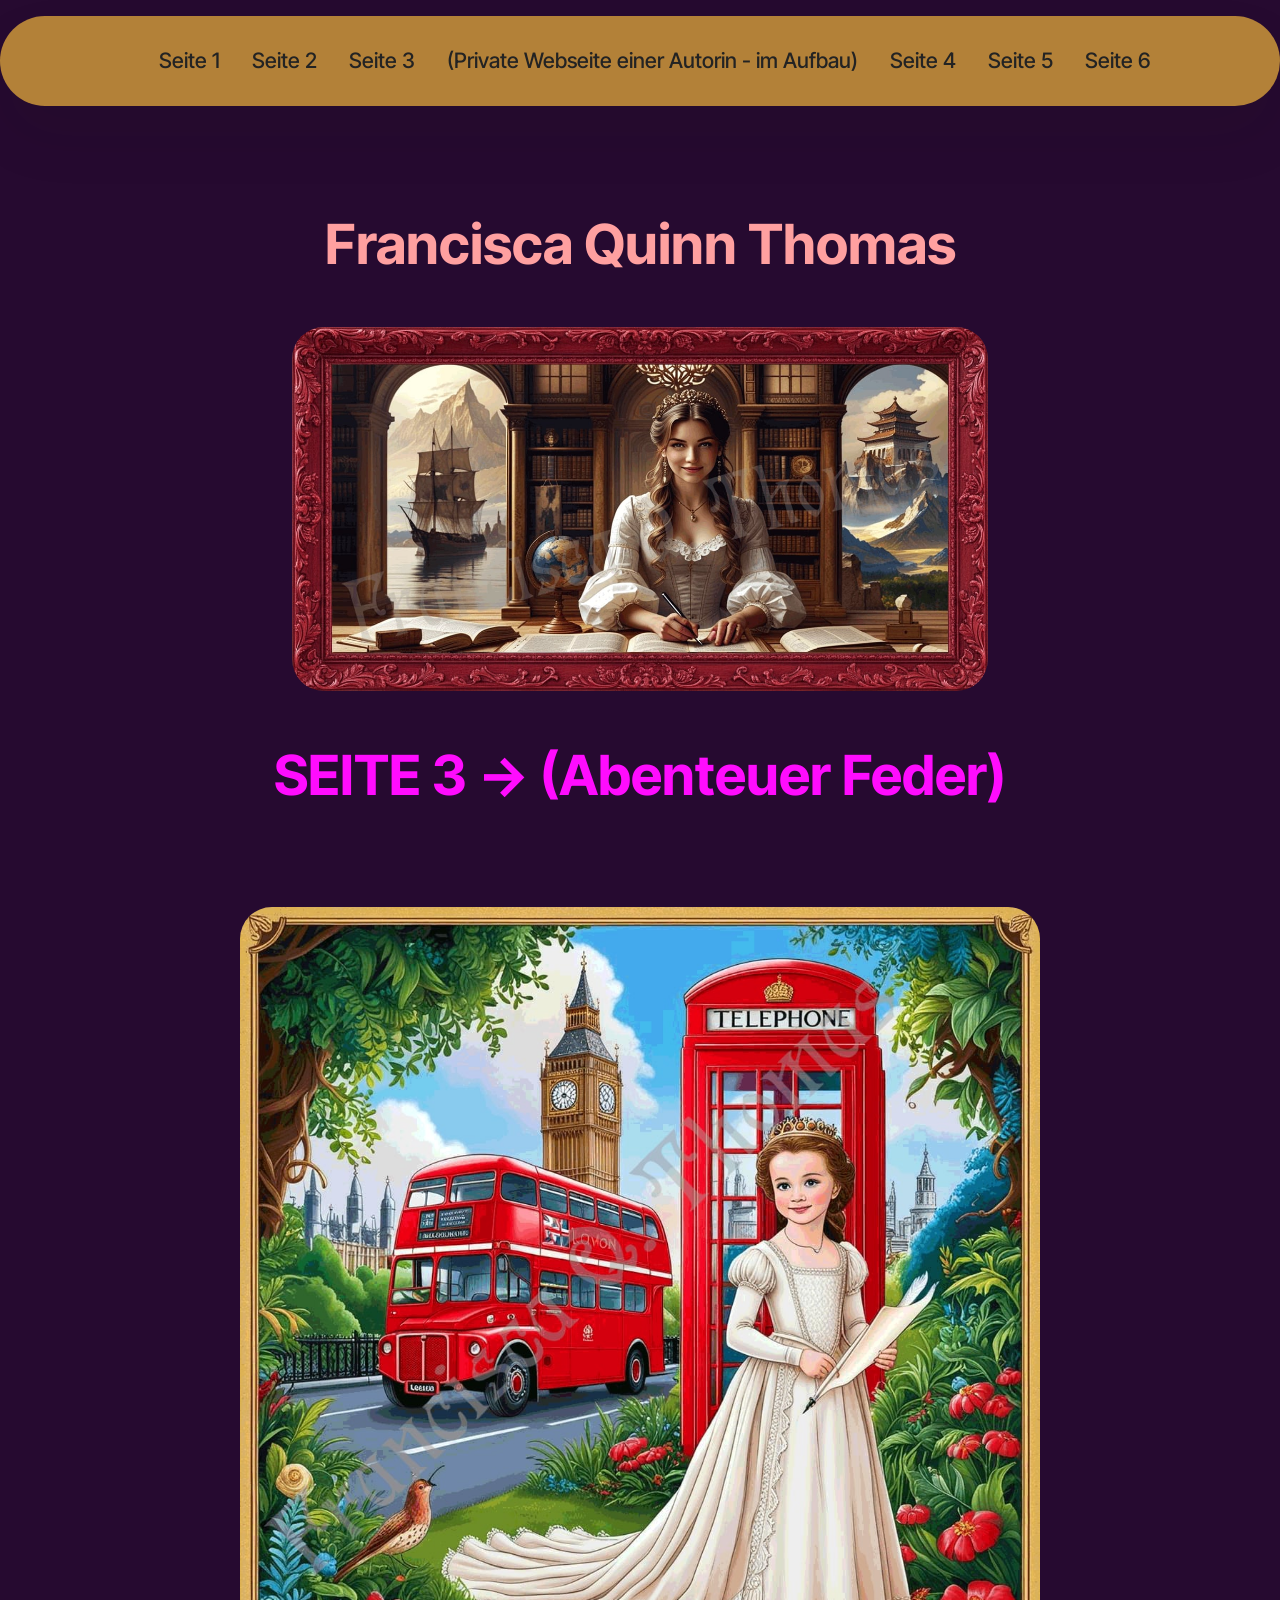
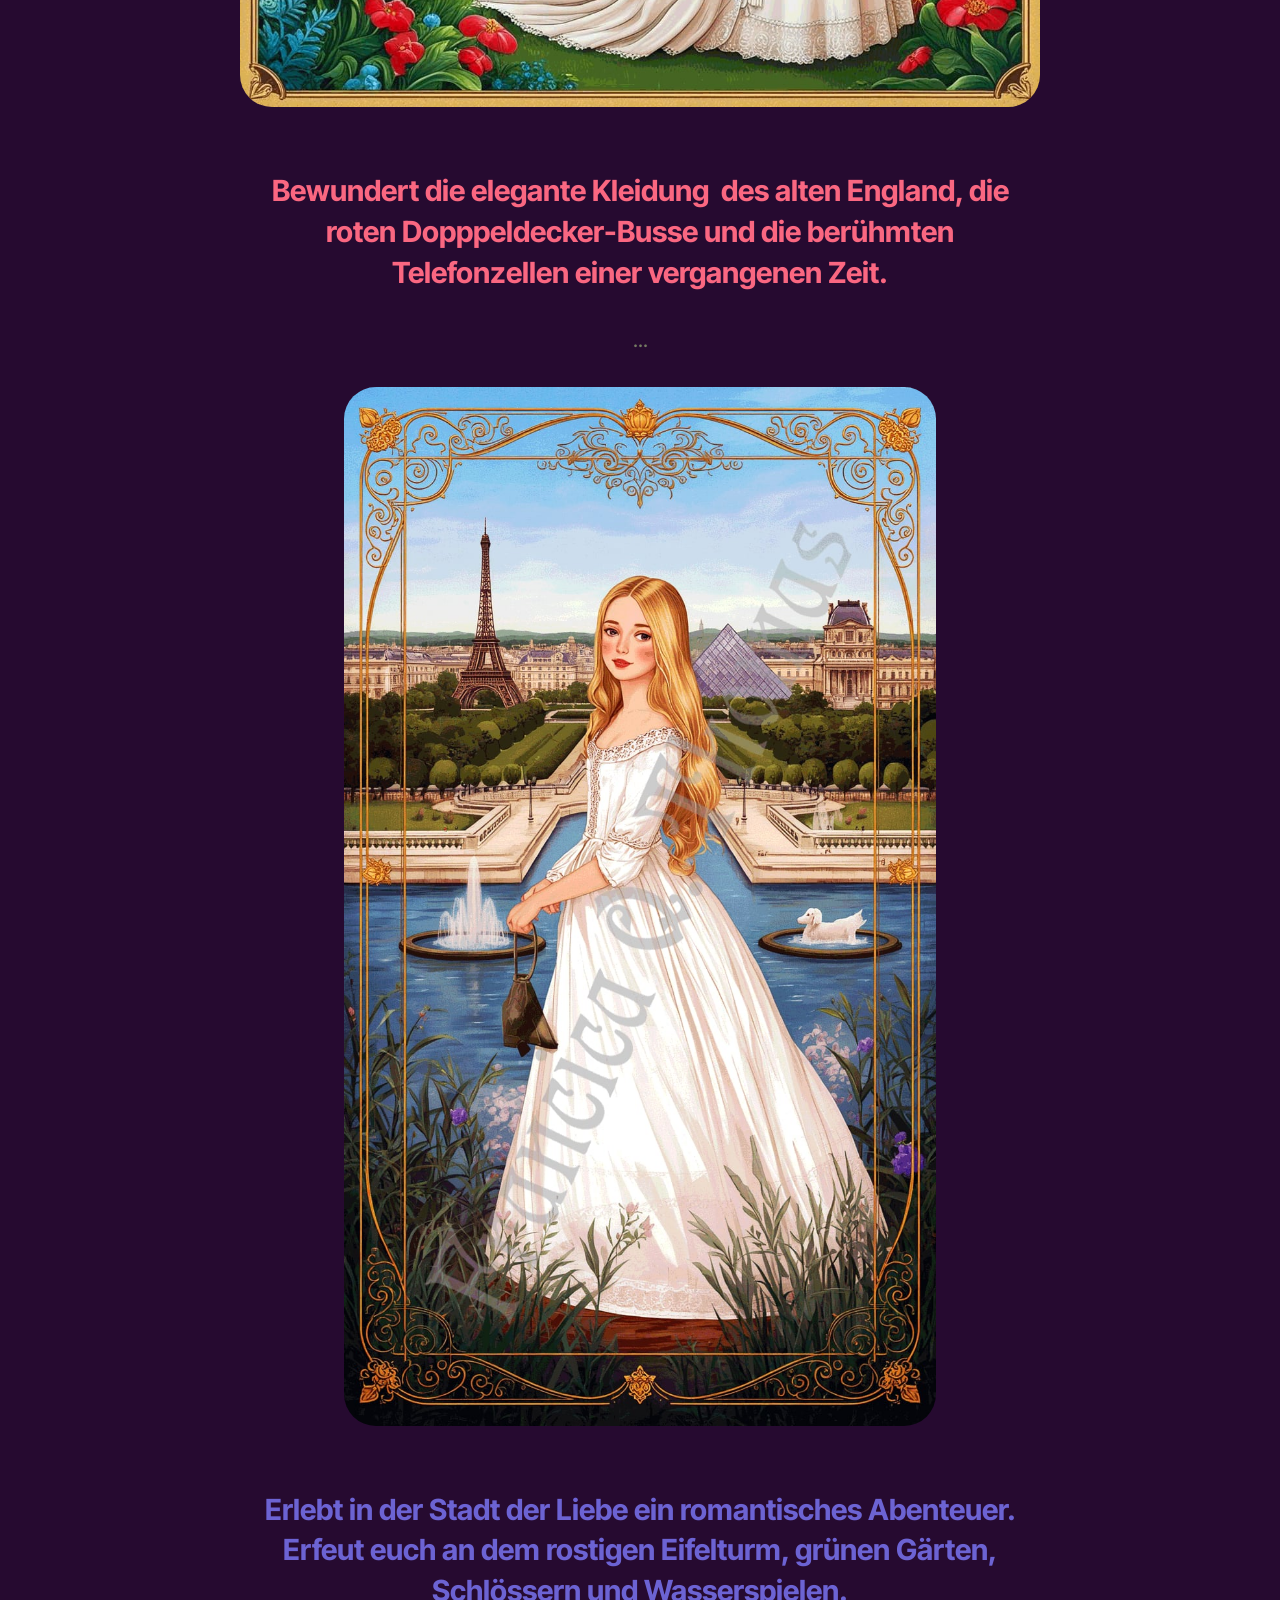
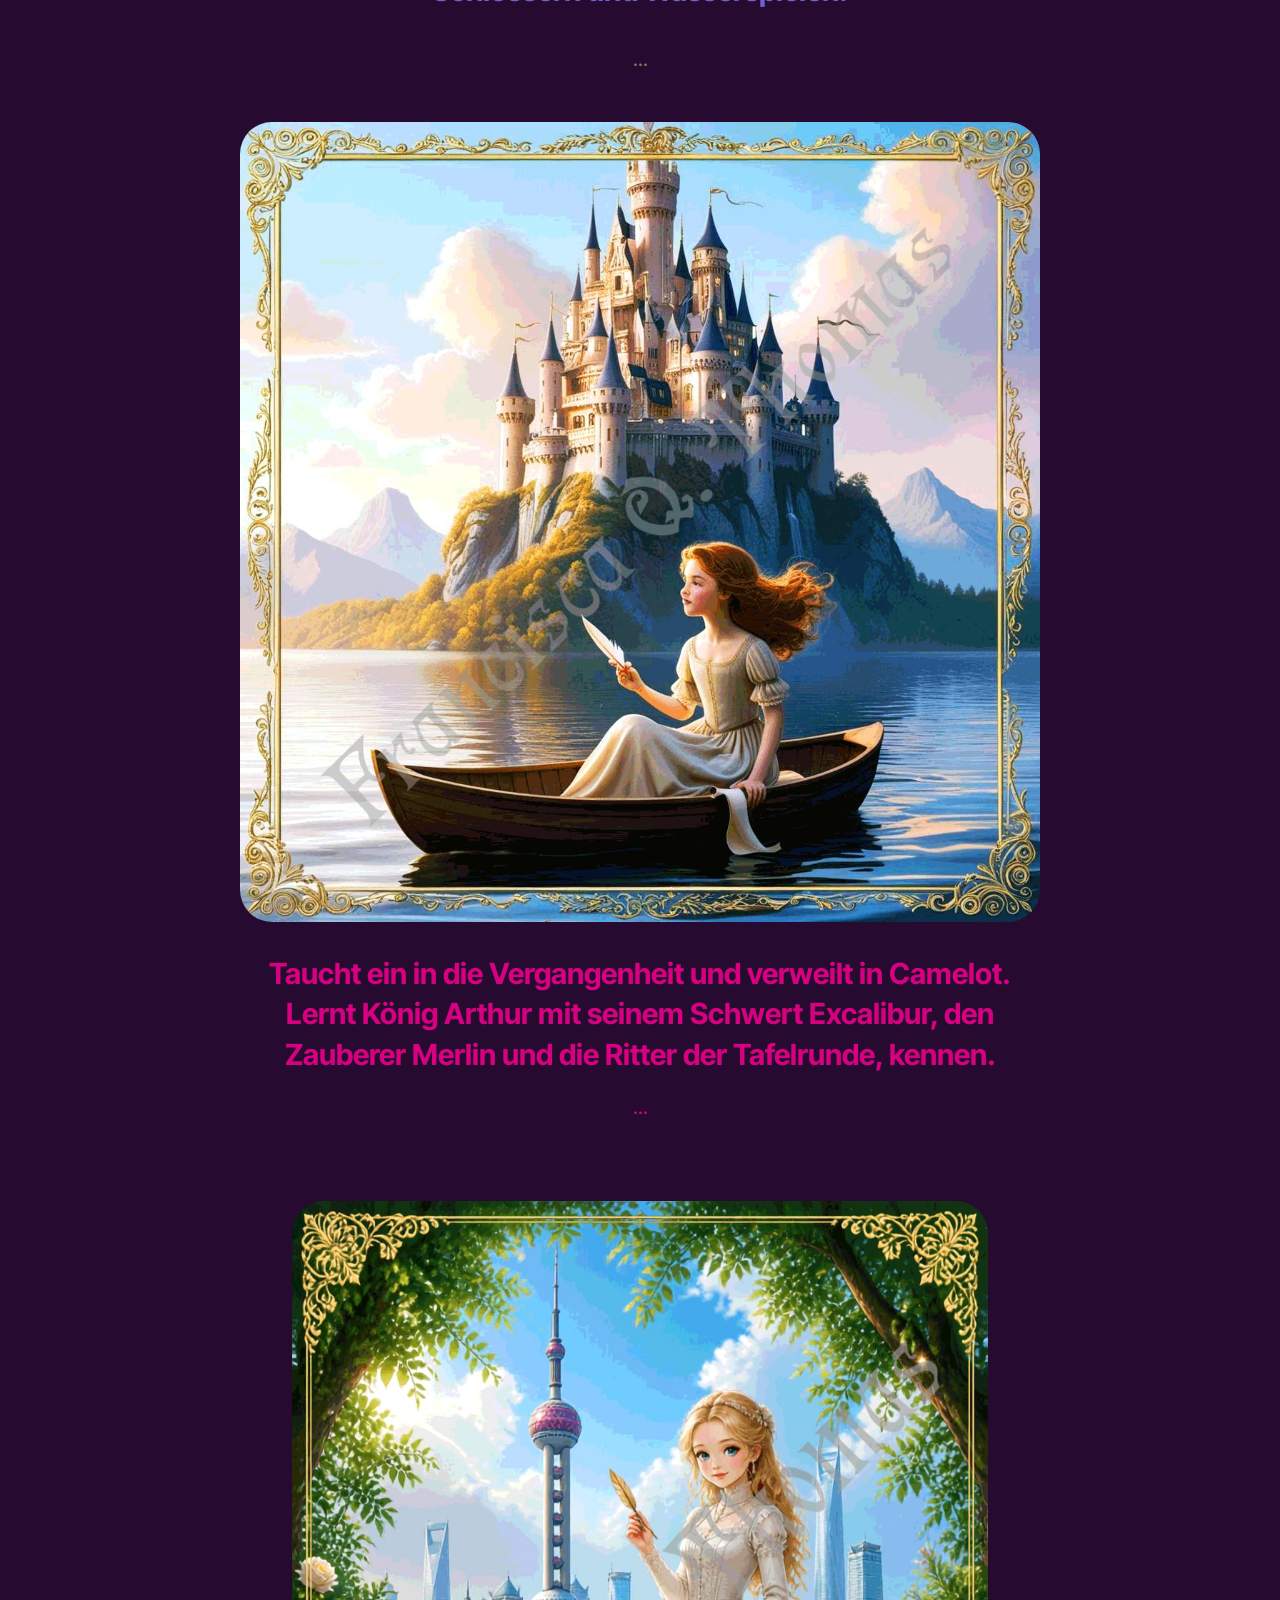
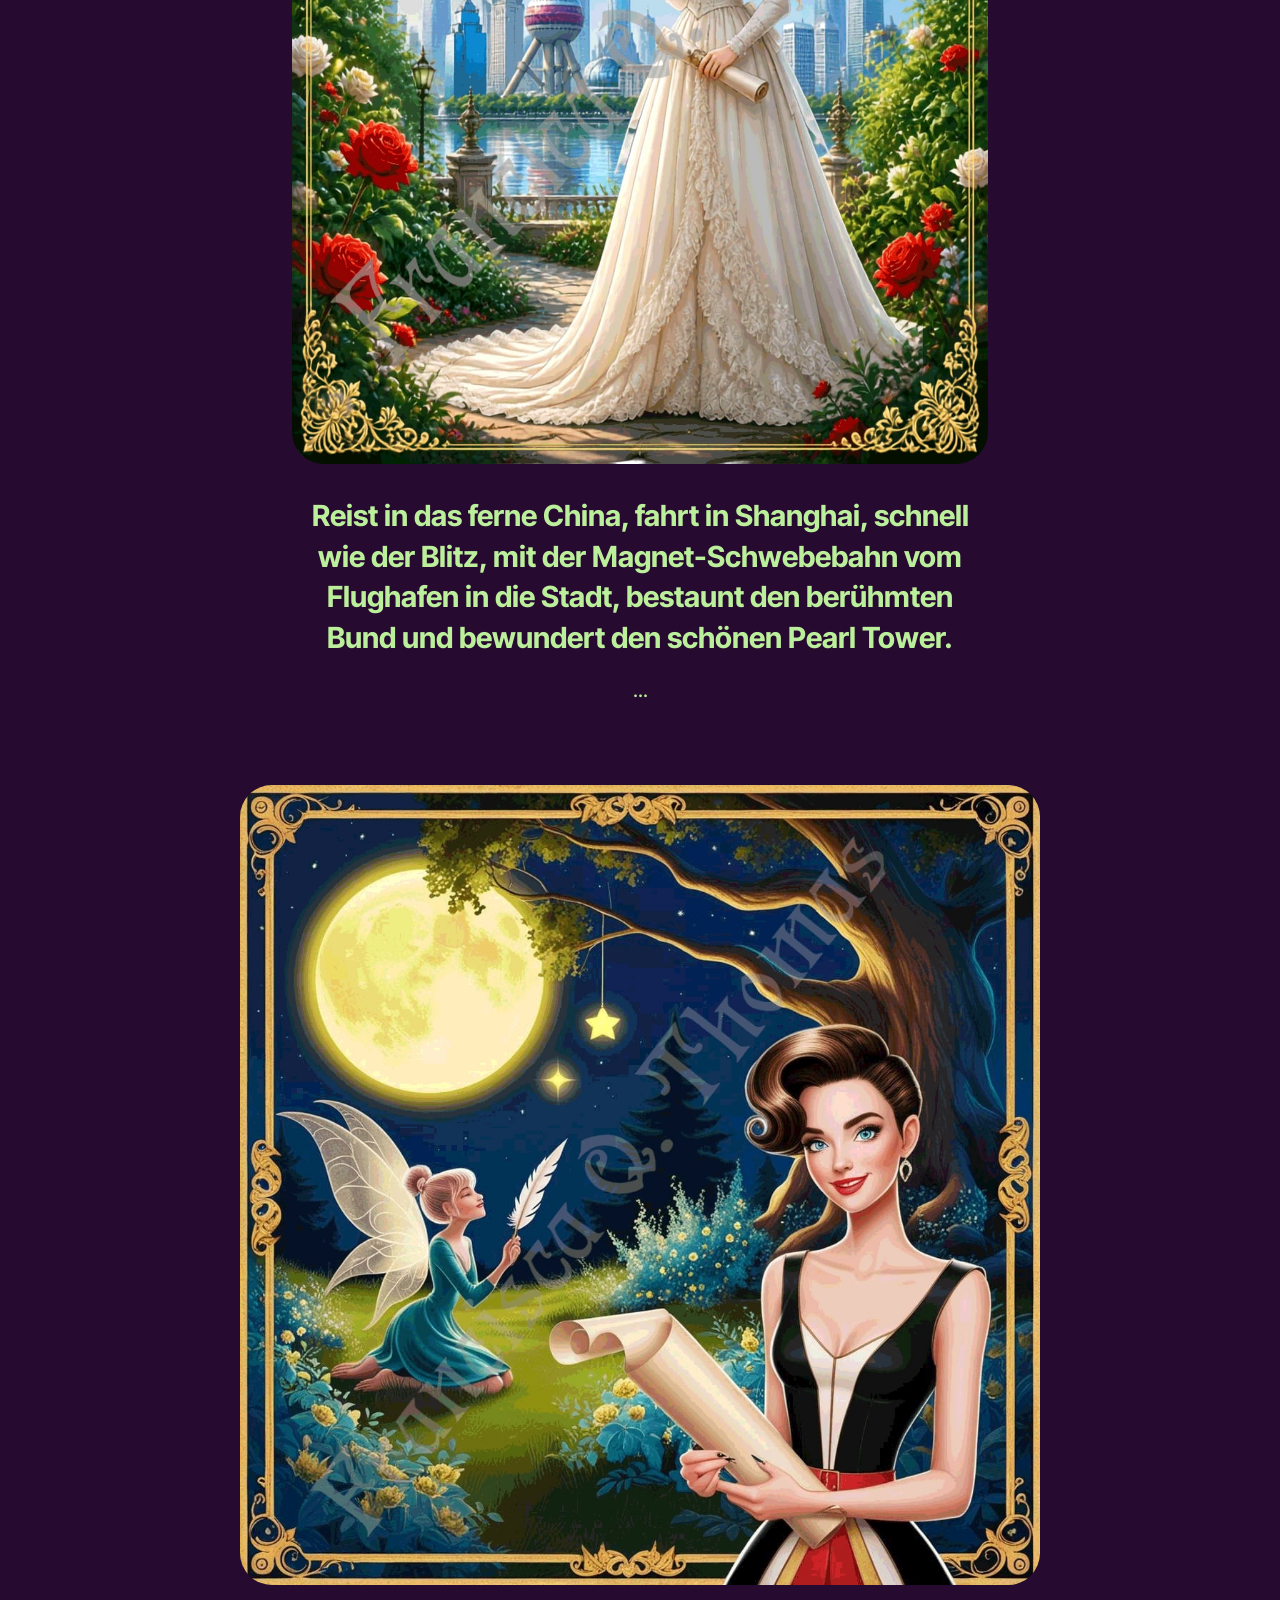
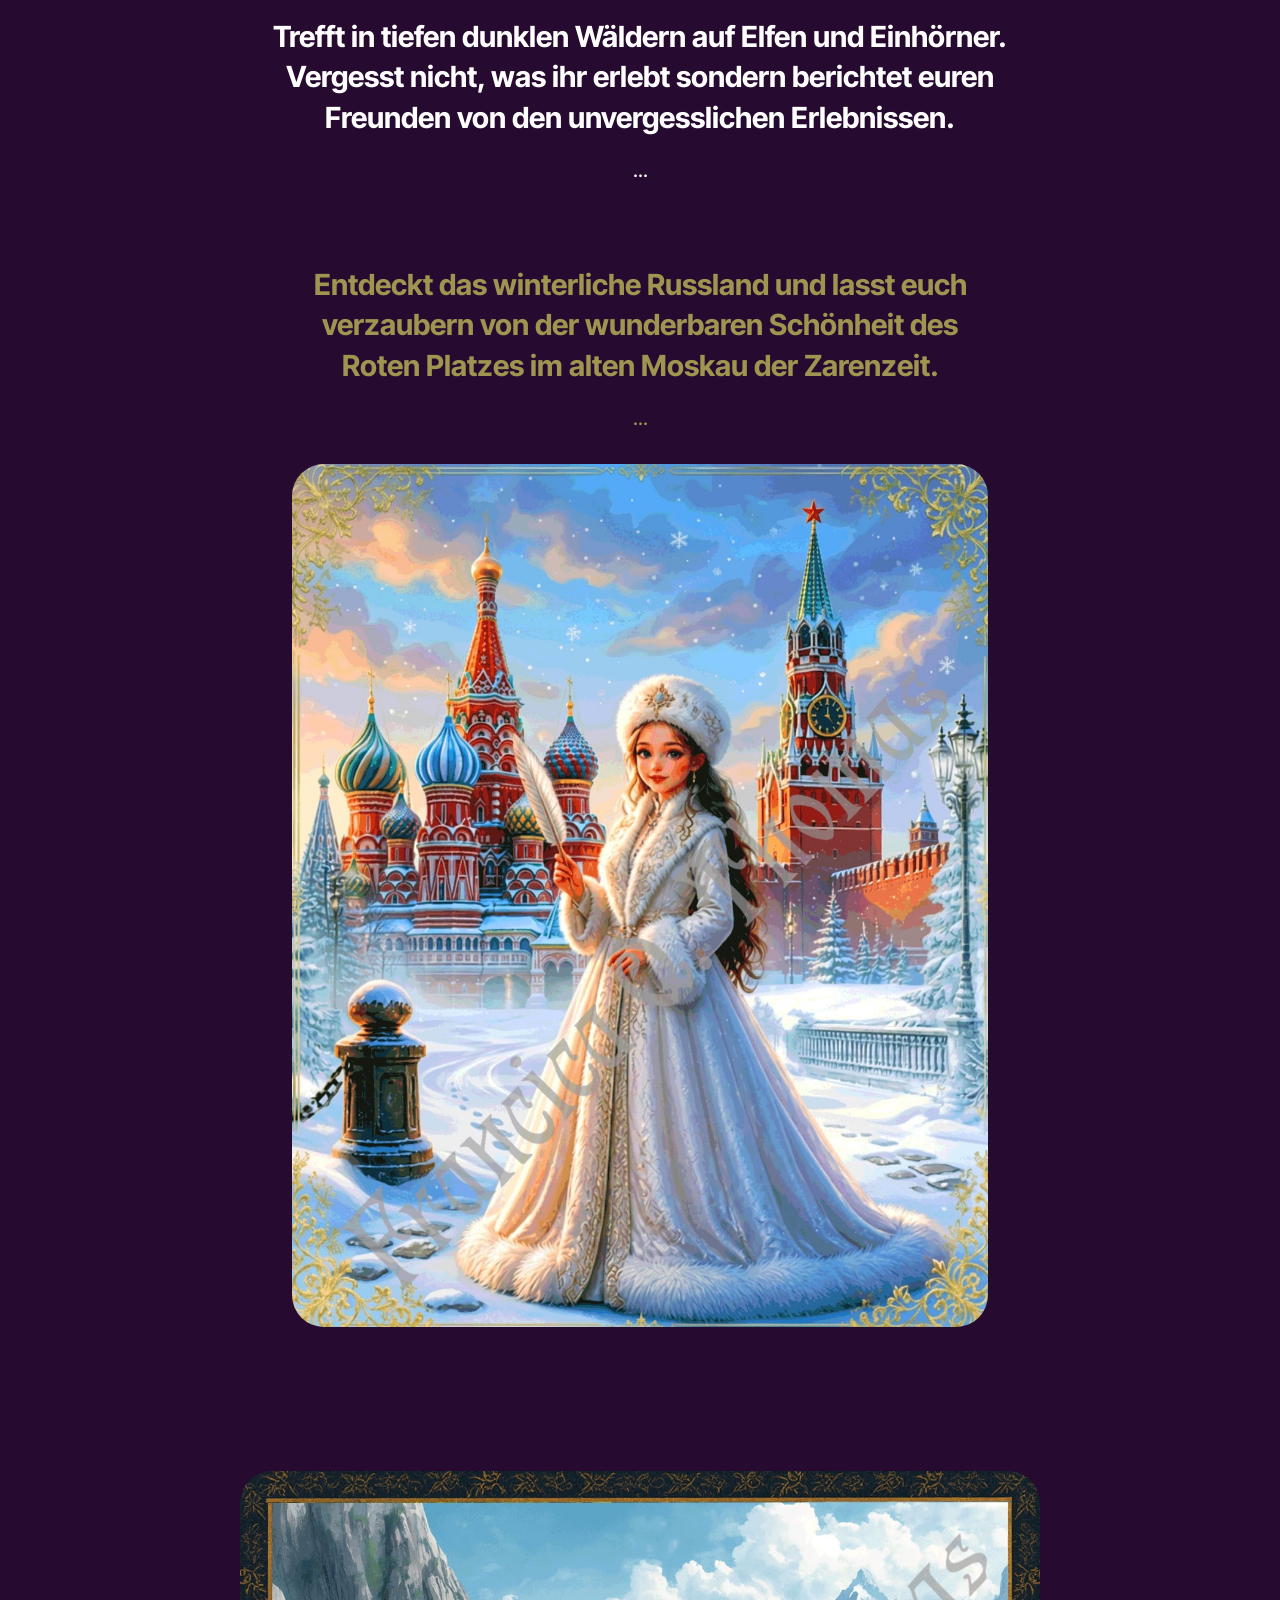
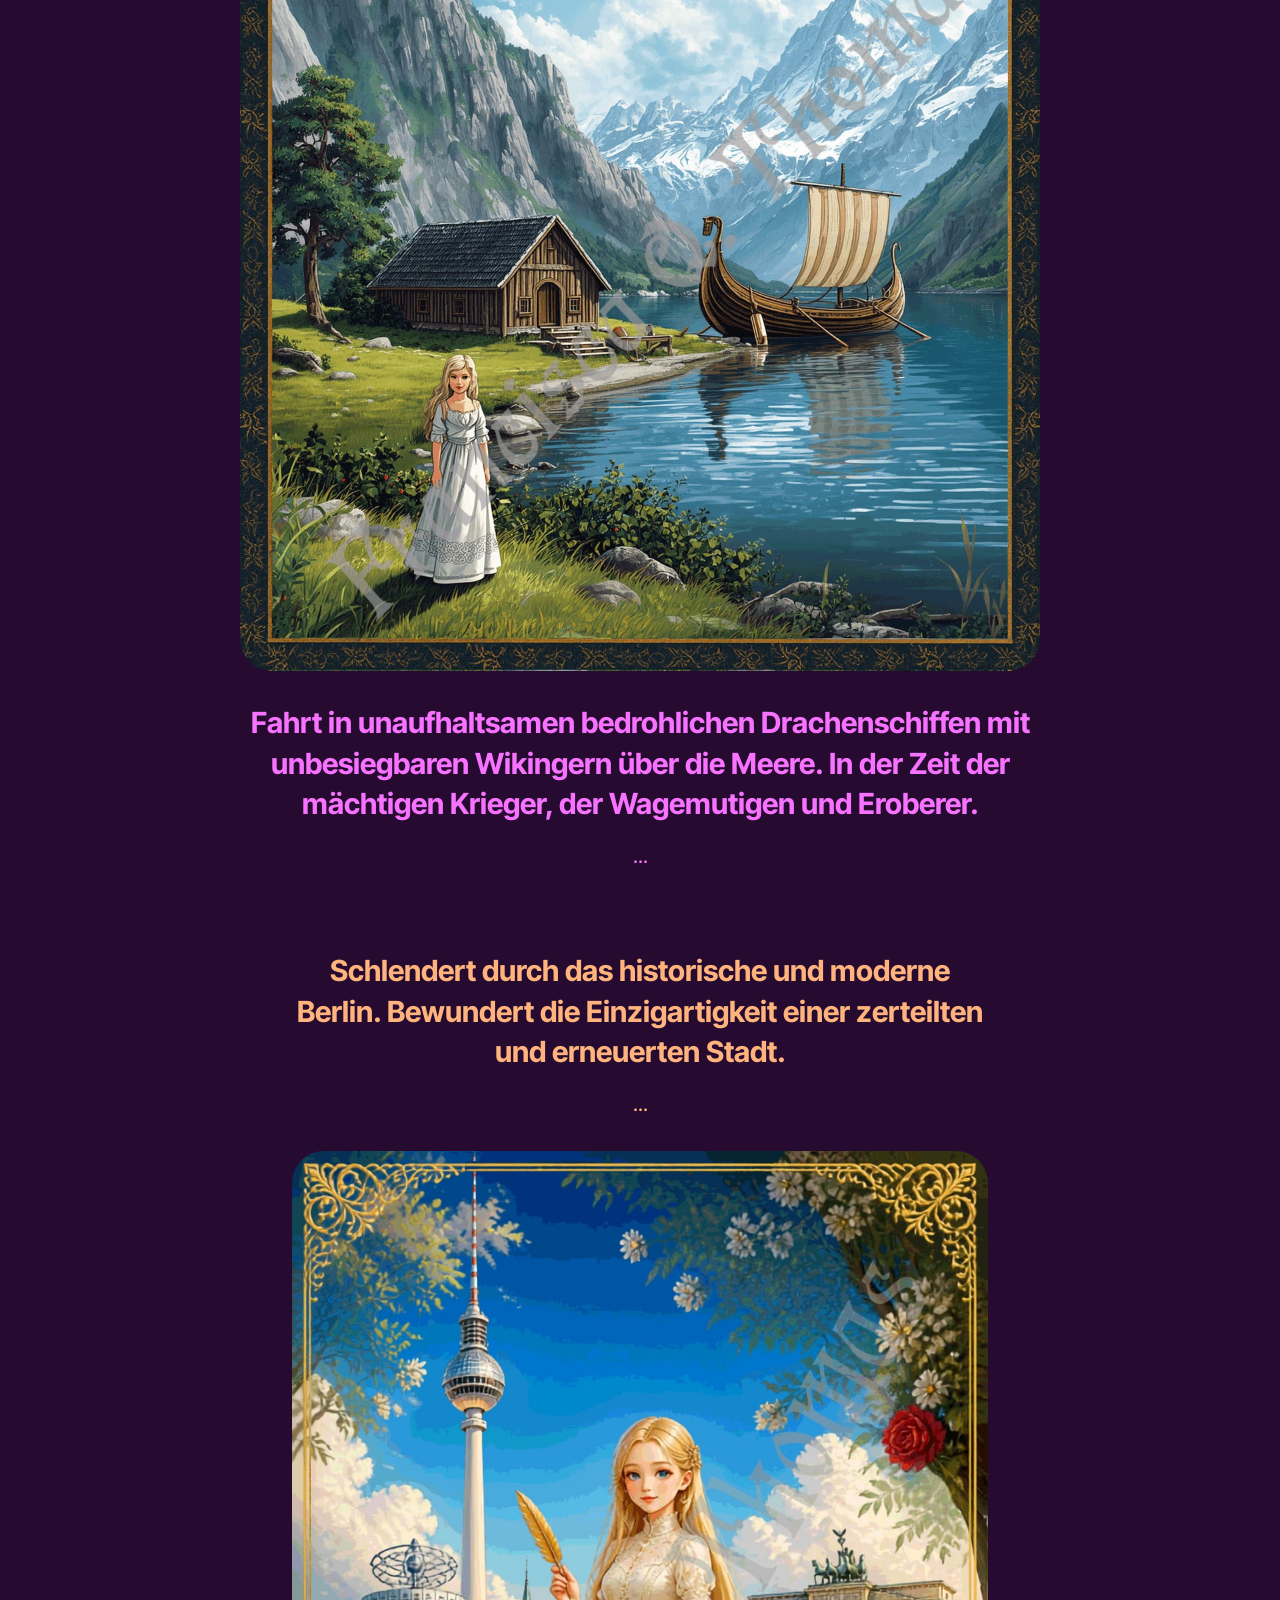
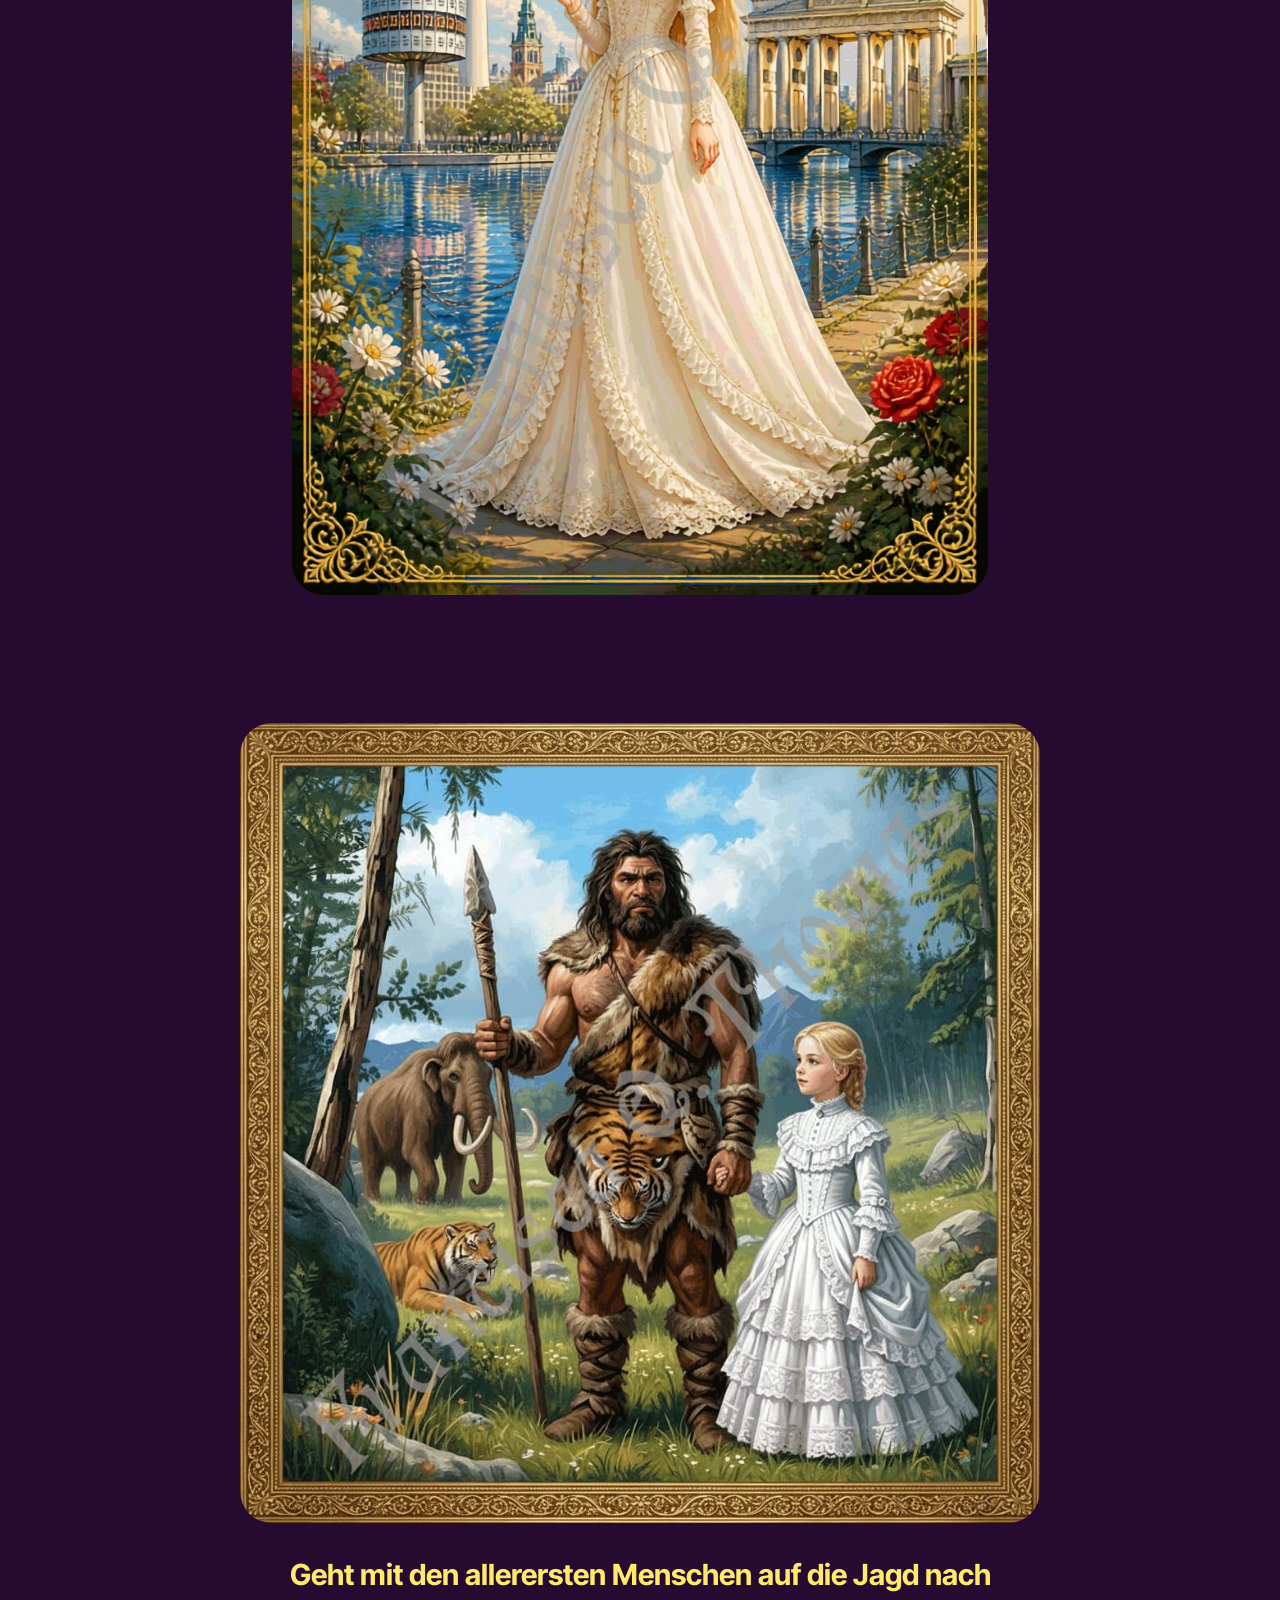
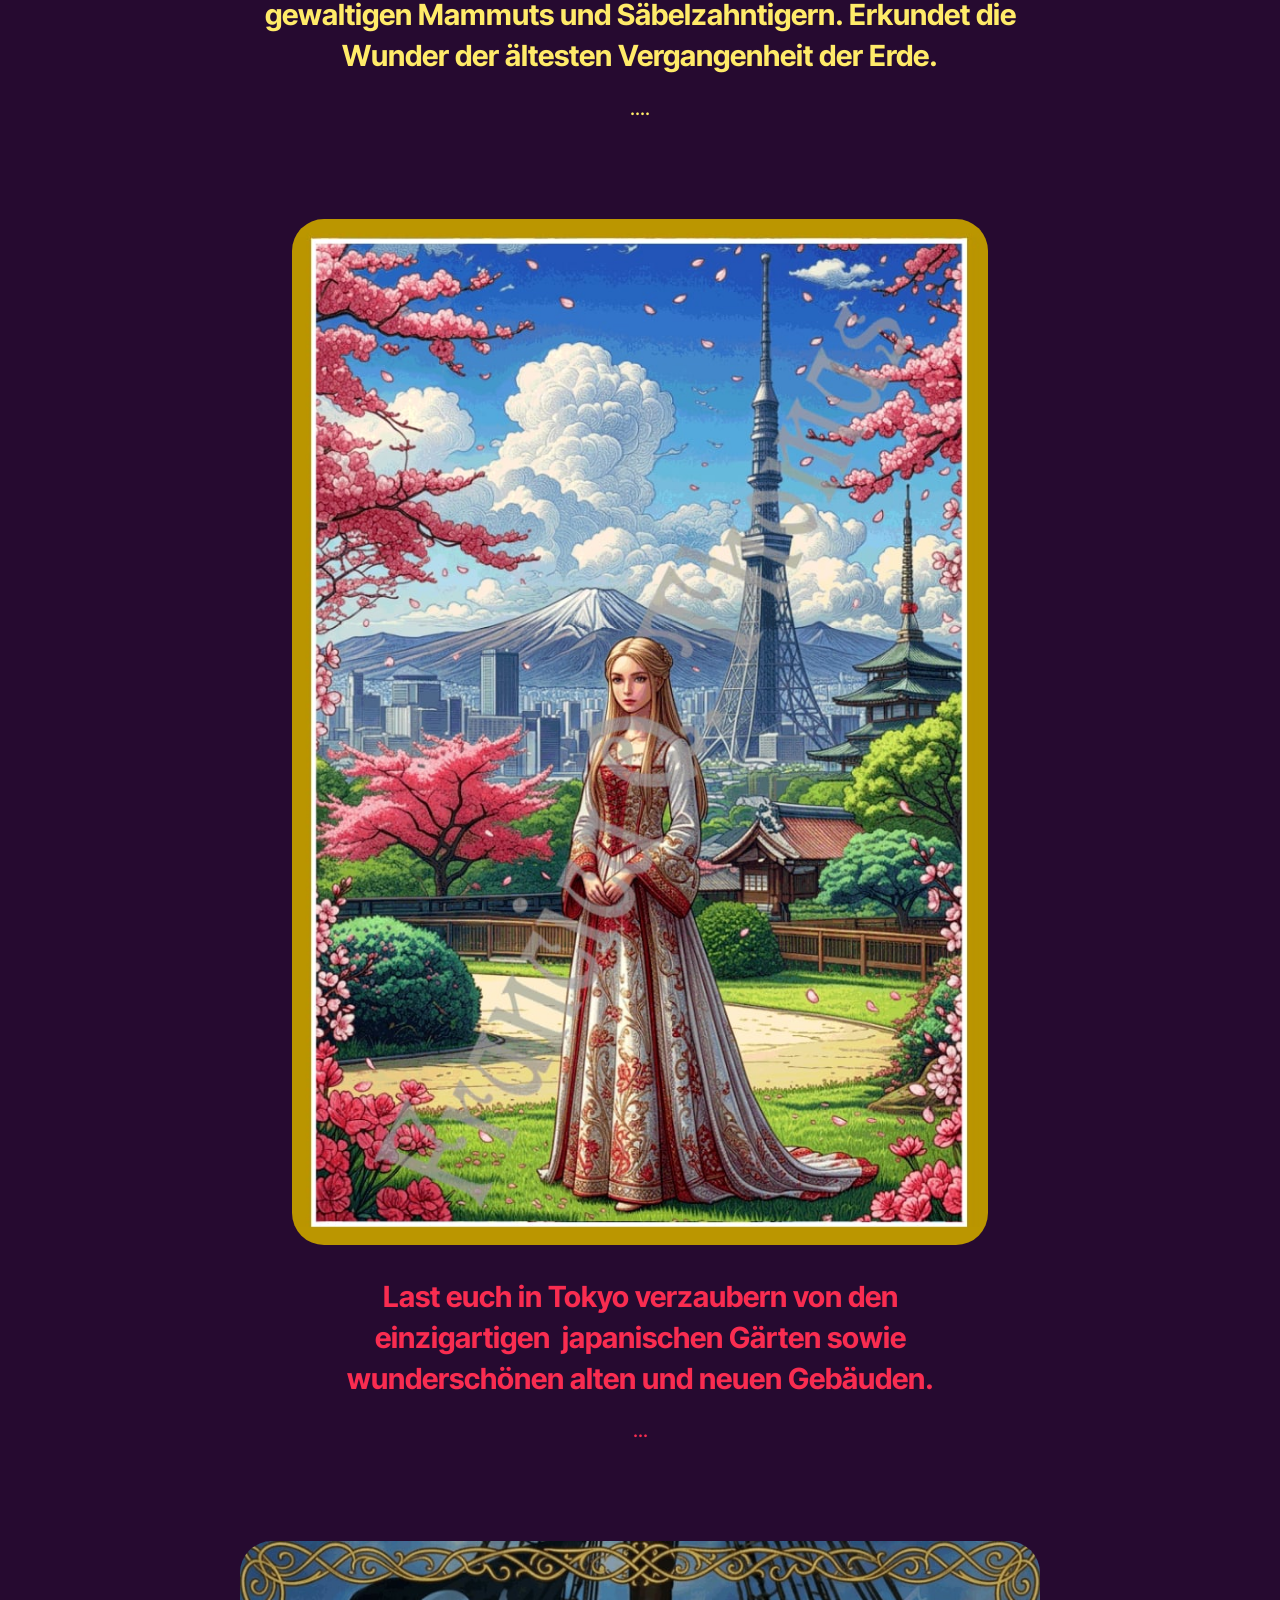
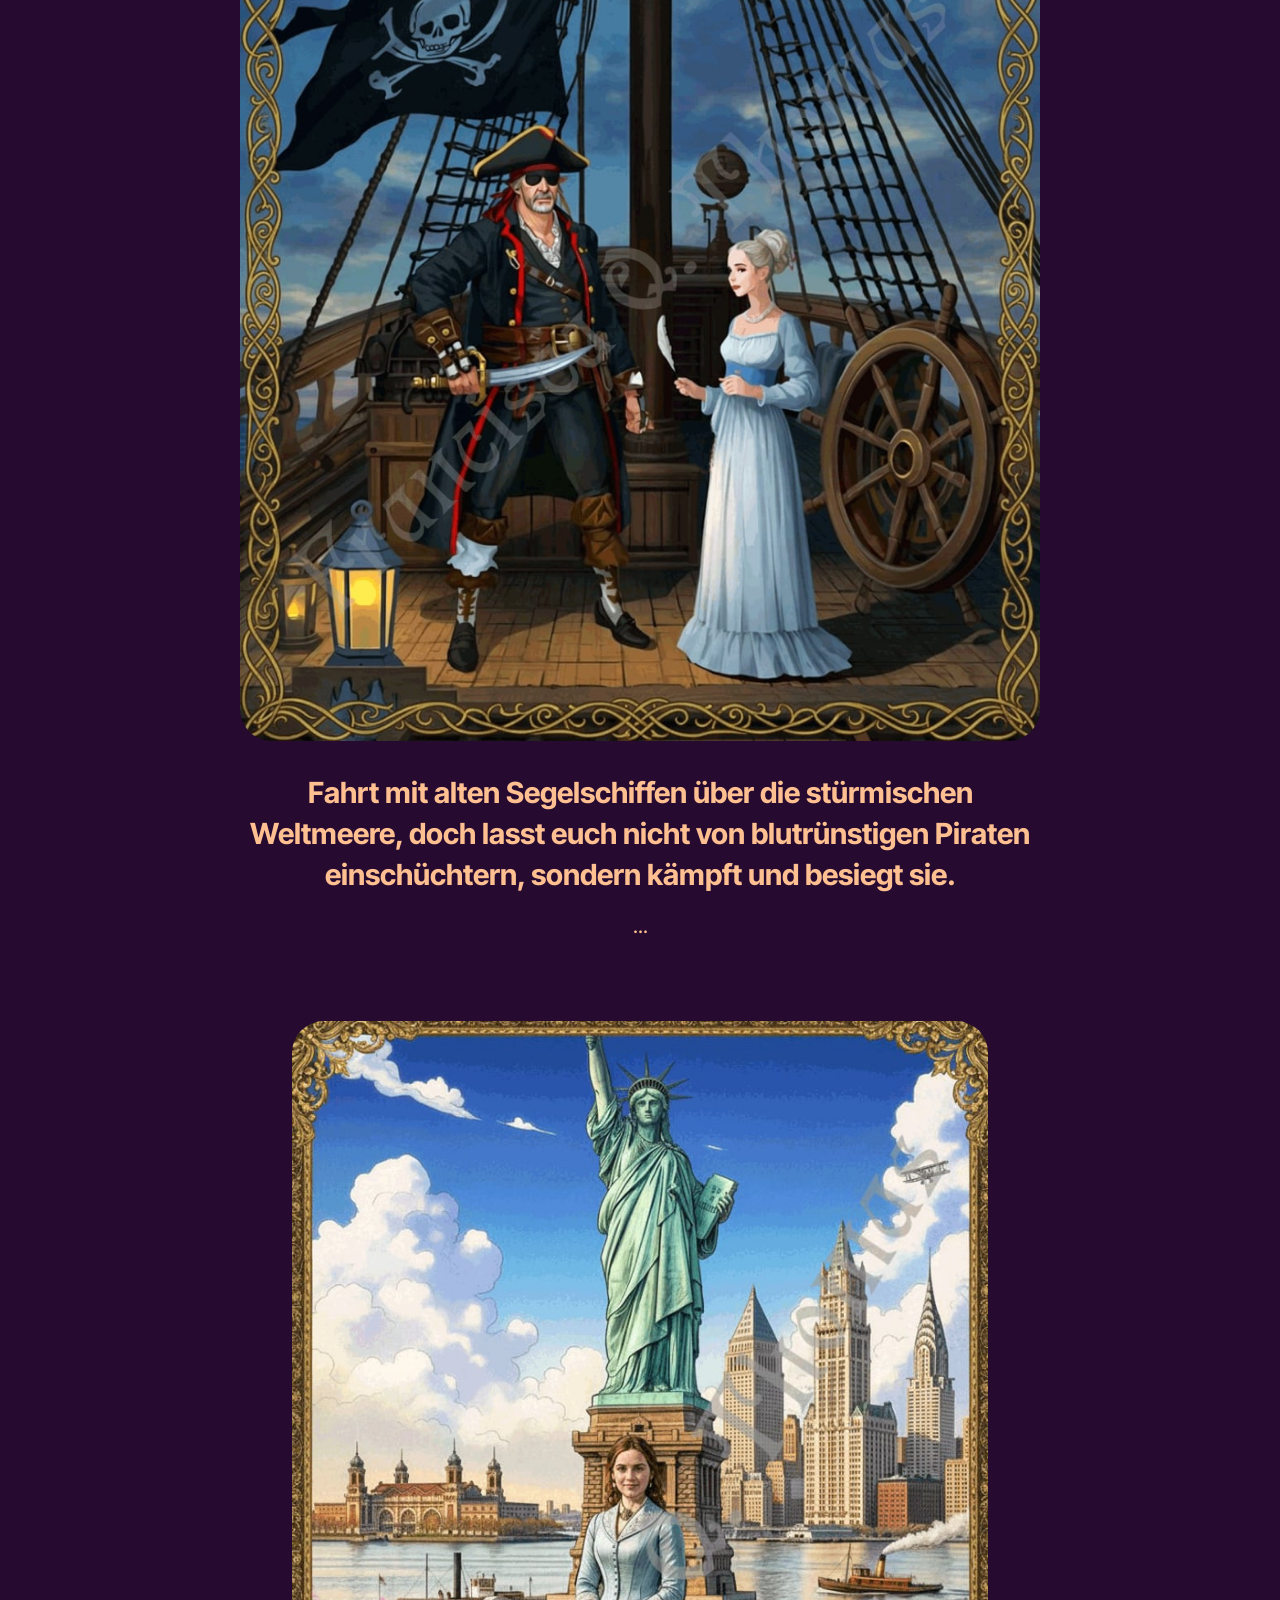
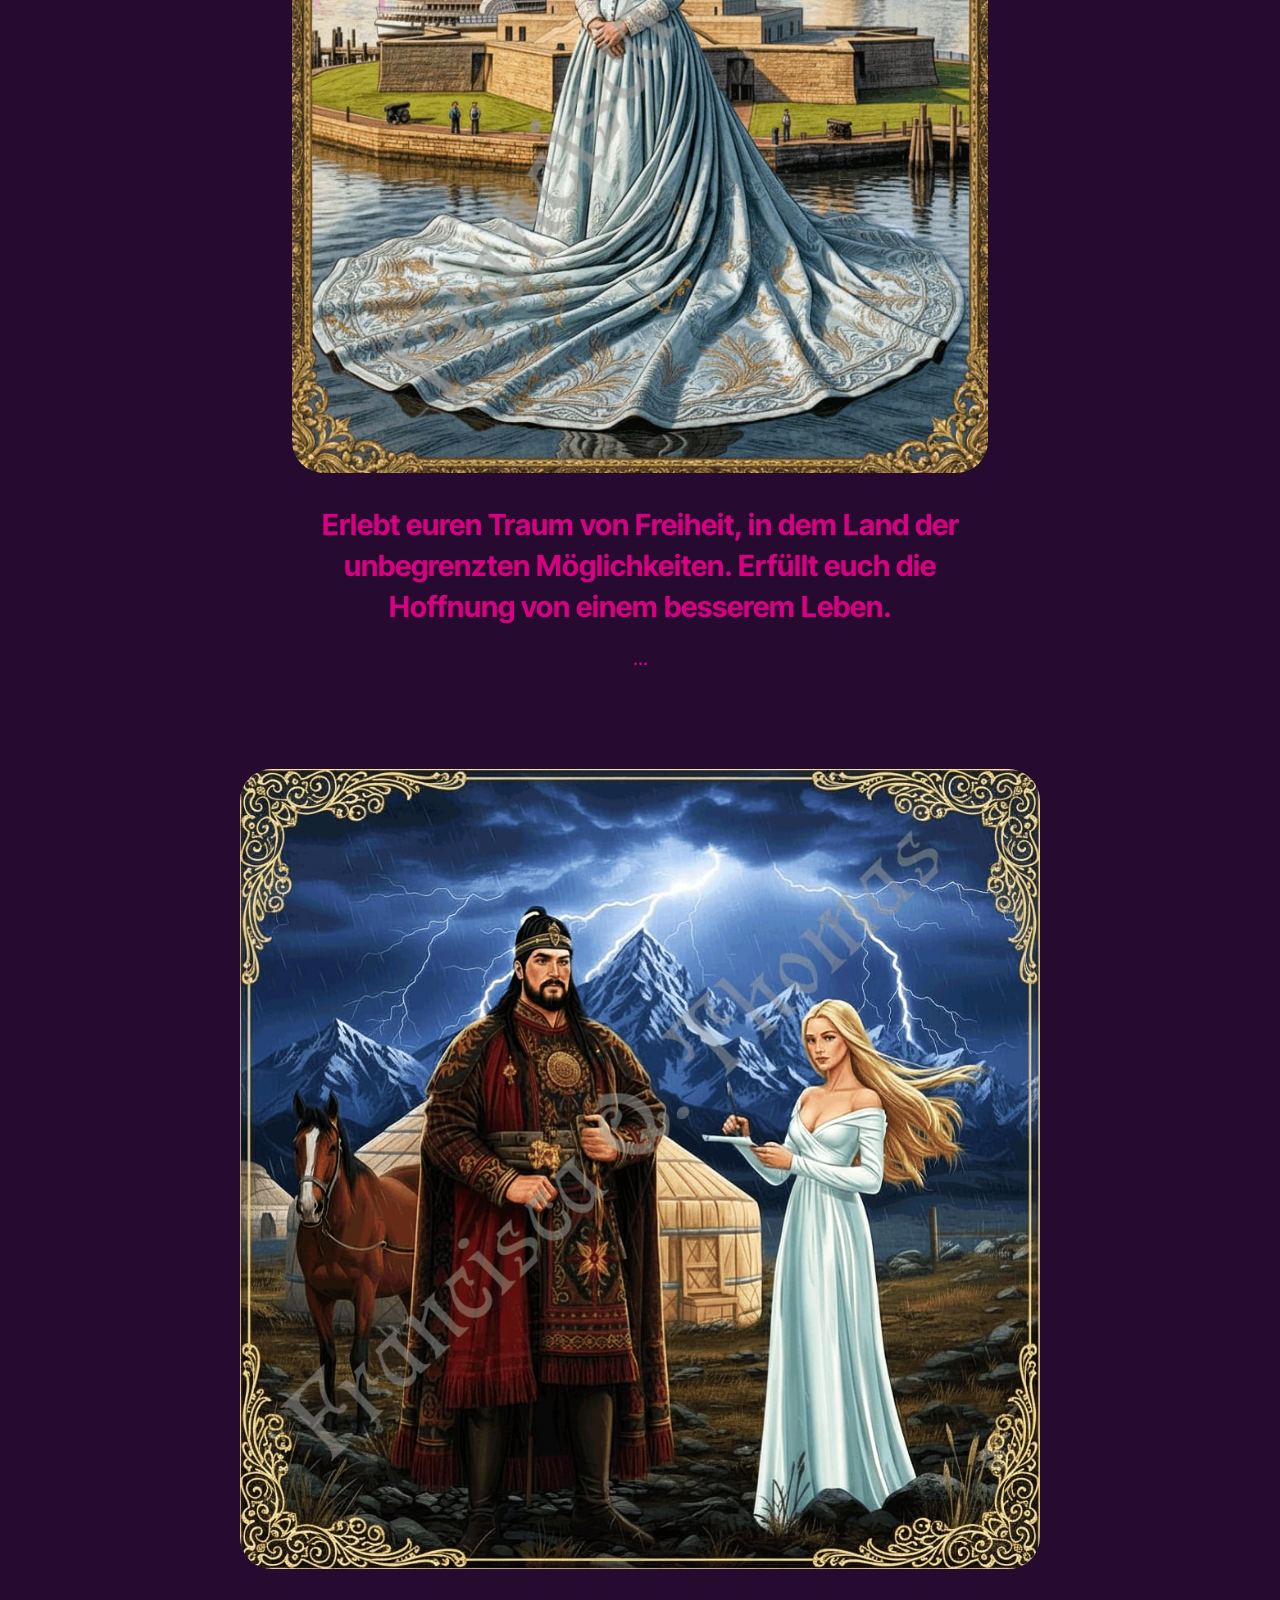
<file: page3.html>
<!DOCTYPE html>
<html  >
<head>
  <!-- Site made with Mobirise Website Builder v6.1.12, https://mobirise.com -->
  <meta charset="UTF-8">
  <meta http-equiv="X-UA-Compatible" content="IE=edge">
  <meta name="generator" content="Mobirise v6.1.12, mobirise.com">
  <meta name="viewport" content="width=device-width, initial-scale=1, minimum-scale=1">
  <link rel="shortcut icon" href="assets/images/shop3.jpg" type="image/x-icon">
  <meta name="description" content="">
  
  
  <title>Page 3</title>
  <link rel="stylesheet" href="assets/web/assets/mobirise-icons2/mobirise2.css">
  <link rel="stylesheet" href="assets/bootstrap/css/bootstrap.min.css">
  <link rel="stylesheet" href="assets/dropdown/css/style.css">
  <link rel="stylesheet" href="assets/theme/css/style.css">
  <link rel="preload" href="https://fonts.googleapis.com/css?family=Inter+Tight:100,200,300,400,500,600,700,800,900,100i,200i,300i,400i,500i,600i,700i,800i,900i&display=swap" as="style" onload="this.onload=null;this.rel='stylesheet'">
  <noscript><link rel="stylesheet" href="https://fonts.googleapis.com/css?family=Inter+Tight:100,200,300,400,500,600,700,800,900,100i,200i,300i,400i,500i,600i,700i,800i,900i&display=swap"></noscript>
  <link rel="preload" as="style" href="assets/mobirise/css/mbr-additional.css?v=6pUQXA"><link rel="stylesheet" href="assets/mobirise/css/mbr-additional.css?v=6pUQXA" type="text/css">

  
  
  
</head>
<body>
  
  <section data-bs-version="5.1" class="menu menu5 cid-volERGf8wR" once="menu" id="menu05-2f">
	

	<nav class="navbar navbar-dropdown navbar-expand-lg">
		<div class="container">
			<div class="navbar-brand">
				
				
			</div>
			<button class="navbar-toggler" type="button" data-toggle="collapse" data-bs-toggle="collapse" data-target="#navbarSupportedContent" data-bs-target="#navbarSupportedContent" aria-controls="navbarNavAltMarkup" aria-expanded="false" aria-label="Toggle navigation">
				<div class="hamburger">
					<span></span>
					<span></span>
					<span></span>
					<span></span>
				</div>
			</button>
			<div class="collapse navbar-collapse" id="navbarSupportedContent">
				<ul class="navbar-nav nav-dropdown nav-right navbar-nav-top-padding" data-app-modern-menu="true"><li class="nav-item"><a class="nav-link link text-black text-primary display-7" href="index.html">Seite 1</a></li><li class="nav-item"><a class="nav-link link text-black text-primary display-7" href="page2.html">Seite 2</a></li><li class="nav-item"><a class="nav-link link text-black text-primary display-7" href="page3.html">Seite 3</a></li><li class="nav-item"><a class="nav-link link text-black text-primary display-7" href="http://index.html">(Private Webseite einer Autorin - im Aufbau)</a></li><li class="nav-item"><a class="nav-link link text-black text-primary display-7" href="page4.html">Seite 4</a></li><li class="nav-item"><a class="nav-link link text-black text-primary display-7" href="page5.html">Seite 5</a></li><li class="nav-item"><a class="nav-link link text-black text-primary display-7" href="page6.html">Seite 6</a></li></ul>
				
			</div>
		</div>
	</nav>
</section>

<section data-bs-version="5.1" class="article11 cid-volERGtFC4" id="article11-2g">
    

    
    
    <div class="container">
        <div class="row justify-content-center">
            <div class="title col-md-12 col-lg-12">
                <h3 class="mbr-section-title mbr-fonts-style align-center mt-0 mb-0 display-2">
                <strong><br></strong><br><strong>Francisca Quinn Thomas</strong></h3>
                
                
            </div>
        </div>
    </div>
</section>

<section data-bs-version="5.1" class="header12 cid-voGD5IUD9C" id="header12-3q">
  
  

  <div class="text-center container-fluid">
    <div class="row mb-4 justify-content-center">
      <div class="col-12 col-md-7">
        <img class="w-100" src="assets/images/fqt-titelbild-francisca-4a-mit-rotem-rahmen-web-1316x688.jpg" alt="Mobirise Website Builder">
      </div>
    </div>
    <div class="row justify-content-center">
      <div class="col-md-12 content-head">
        
        
        
      </div>
    </div>
  </div>
</section>

<section data-bs-version="5.1" class="article11 cid-voGIRnXWPT" id="article11-3v">
    

    
    
    <div class="container">
        <div class="row justify-content-center">
            <div class="title col-md-12 col-lg-12">
                <h3 class="mbr-section-title mbr-fonts-style align-center mt-0 mb-0 display-2">
                <strong>SEITE 3 -&gt; (Abenteuer Feder)</strong></h3>
                
                
            </div>
        </div>
    </div>
</section>

<section data-bs-version="5.1" class="header16 cid-volERGFNfa" id="header16-2h">
  

  
  

  <div class="text-center container">
    <div class="row justify-content-center mb-4">
      <div class="col-12 col-lg-8">
        <div class="image-wrap">
          <img src="assets/images/fqt-london-viktorianische-autorin-bus-telefonzelle-web-1-1120x1120.jpg" alt="Mobirise Website Builder">
        </div>
      </div>
    </div>
    <div class="row justify-content-center">
      <div class="col-md-12 content-head">
        <h1 class="mbr-section-title mbr-fonts-style mt-4 display-5"><strong>Bewundert die elegante Kleidung&nbsp; des alten England, die roten Dopppeldecker-Busse und die berühmten Telefonzellen einer vergangenen Zeit.</strong></h1>
        <p class="mbr-text mbr-fonts-style mt-4 display-7">...</p>
        
      </div>
    </div>
  </div>
</section>

<section data-bs-version="5.1" class="header16 cid-voyyvtF7Jq" id="header16-3b">
  

  
  

  <div class="text-center container">
    <div class="row justify-content-center mb-4">
      <div class="col-12 col-lg-6">
        <div class="image-wrap">
          <img src="assets/images/fqt-paris-bild-1-f-photoshop-farbke-kontrast-gradtation-web-912x1600.jpg" alt="Mobirise Website Builder">
        </div>
      </div>
    </div>
    <div class="row justify-content-center">
      <div class="col-md-12 content-head">
        <h1 class="mbr-section-title mbr-fonts-style mt-4 display-5"><strong>Erlebt in der Stadt der Liebe ein romantisches Abenteuer. Erfeut euch an dem rostigen Eifelturm, grünen Gärten, Schlössern und Wasserspielen.</strong></h1>
        <p class="mbr-text mbr-fonts-style mt-4 display-7">...</p>
        
      </div>
    </div>
  </div>
</section>

<section data-bs-version="5.1" class="image01 cid-volERHLDZt" id="image01-2n">
  

  
  

  <div class="container">
    <div class="row justify-content-center">
      <div class="col-12 col-lg-8">
        <div class="image-wrapper mb-4">
          <img class="w-100" src="assets/images/fqt-insel-burg-boot-autorin-3-web-1120x1120.jpg" alt="Mobirise Website Builder">
        </div>
        <h4 class="mbr-description mbr-fonts-style mb-3 align-center display-5"><strong>Taucht ein in die Vergangenheit und verweilt  in Camelot. Lernt König Arthur mit seinem Schwert Excalibur, den Zauberer Merlin und die Ritter der Tafelrunde, kennen.</strong></h4>
        <p class="mbr-description mbr-fonts-style mb-0 align-center display-7">...</p>
      </div>
    </div>
  </div>
</section>

<section data-bs-version="5.1" class="image01 cid-volERH4Lb0" id="image01-2j">
  

  
  

  <div class="container">
    <div class="row justify-content-center">
      <div class="col-12 col-lg-7">
        <div class="image-wrapper mb-4">
          <img class="w-100" src="assets/images/fqt-shanghai-mit-goldenem-rahmen-web-1136x1408.jpg" alt="Mobirise Website Builder">
        </div>
        <h4 class="mbr-description mbr-fonts-style mb-3 align-center display-5"><strong>Reist in das ferne China, fahrt in Shanghai, schnell wie der Blitz, mit der Magnet-Schwebebahn vom Flughafen in die Stadt, bestaunt den berühmten Bund und bewundert den schönen Pearl Tower.</strong></h4>
        <p class="mbr-description mbr-fonts-style mb-0 align-center display-7">...</p>
      </div>
    </div>
  </div>
</section>

<section data-bs-version="5.1" class="image01 cid-volERHghR0" id="image01-2k">
  

  
  

  <div class="container">
    <div class="row justify-content-center">
      <div class="col-12 col-lg-8">
        <div class="image-wrapper mb-4">
          <img class="w-100" src="assets/images/fqt-zauberwald-elfe-autorin-web-1120x1120.jpg" alt="Mobirise Website Builder">
        </div>
        <h4 class="mbr-description mbr-fonts-style mb-3 align-center display-5"><strong>Trefft in tiefen dunklen Wäldern auf Elfen und Einhörner. Vergesst nicht, was ihr erlebt sondern berichtet euren Freunden von den unvergesslichen Erlebnissen.</strong></h4>
        <p class="mbr-description mbr-fonts-style mb-0 align-center display-7">...</p>
      </div>
    </div>
  </div>
</section>

<section data-bs-version="5.1" class="image3 cid-volERHp6eZ" id="image03-2l">
  

  
  

  <div class="container">
    <div class="row justify-content-center">
      <div class="col-12 col-lg-7">
        <h4 class="mbr-description mbr-fonts-style mb-3 align-center display-5"><strong>Entdeckt das winterliche Russland und lasst euch verzaubern von der wunderbaren Schönheit des Roten Platzes im alten Moskau der Zarenzeit.</strong></h4>
        <p class="mbr-description mbr-fonts-style mb-4 align-center display-7">
          ...</p>
        <div class="image-wrapper">
          <img class="w-100" src="assets/images/fqt-roter-platz-moskau-adobe-bearbeitet-web-1136x1408.jpg" alt="Mobirise Website Builder">
        </div>
      </div>
    </div>
  </div>
</section>

<section data-bs-version="5.1" class="image01 cid-volERGTaIg" id="image01-2i">
  

  
  

  <div class="container">
    <div class="row justify-content-center">
      <div class="col-12 col-lg-8">
        <div class="image-wrapper mb-4">
          <img class="w-100" src="assets/images/fqt-wikinger-fjord-schiff-berge-verwenden-web-1200x1200.jpg" alt="Mobirise Website Builder">
        </div>
        <h4 class="mbr-description mbr-fonts-style mb-3 align-center display-5"><strong>Fahrt in unaufhaltsamen bedrohlichen Drachenschiffen mit unbesiegbaren Wikingern über die Meere. In der Zeit der mächtigen Krieger, der Wagemutigen und Eroberer.</strong></h4>
        <p class="mbr-description mbr-fonts-style mb-0 align-center display-7">...</p>
      </div>
    </div>
  </div>
</section>

<section data-bs-version="5.1" class="image3 cid-volERHACmE" id="image03-2m">
  

  
  

  <div class="container">
    <div class="row justify-content-center">
      <div class="col-12 col-lg-7">
        <h4 class="mbr-description mbr-fonts-style mb-3 align-center display-5"><strong>Schlendert durch das historische und moderne Berlin. Bewundert die Einzigartigkeit einer zerteilten und erneuerten Stadt.</strong></h4>
        <p class="mbr-description mbr-fonts-style mb-4 align-center display-7">...</p>
        <div class="image-wrapper">
          <img class="w-100" src="assets/images/fqt-mc3a4dchen-berlin-02-mit-ebenen-reparierter-rahmen-web-1024x1536.jpg" alt="Mobirise Website Builder">
        </div>
      </div>
    </div>
  </div>
</section>

<section data-bs-version="5.1" class="image01 cid-volERHVPHy" id="image01-2o">
  

  
  

  <div class="container">
    <div class="row justify-content-center">
      <div class="col-12 col-lg-8">
        <div class="image-wrapper mb-4">
          <img class="w-100" src="assets/images/fqt-urmenschen-bild-6-mit-goldenem-rahmen-web-976x976.jpg" alt="Mobirise Website Builder">
        </div>
        <h4 class="mbr-description mbr-fonts-style mb-3 align-center display-5"><strong>Geht mit den allerersten Menschen auf die Jagd nach gewaltigen Mammuts und Säbelzahntigern. Erkundet die Wunder der ältesten Vergangenheit der Erde.</strong></h4>
        <p class="mbr-description mbr-fonts-style mb-0 align-center display-7">
          ....</p>
      </div>
    </div>
  </div>
</section>

<section data-bs-version="5.1" class="image01 cid-volERI6lK2" id="image01-2p">
  

  
  

  <div class="container">
    <div class="row justify-content-center">
      <div class="col-12 col-lg-7">
        <div class="image-wrapper mb-4">
          <img class="w-100" src="assets/images/fqt-tokyo-kirschblc3bcten-golgener-rand-verwenden-web-762x1124.jpg" alt="Mobirise Website Builder">
        </div>
        <h4 class="mbr-description mbr-fonts-style mb-3 align-center display-5">
          <strong>Last euch in Tokyo verzaubern von den einzigartigen&nbsp; japanischen Gärten sowie wunderschönen alten und neuen Gebäuden.</strong><strong><br></strong></h4>
        <p class="mbr-description mbr-fonts-style mb-0 align-center display-7">...
        </p>
      </div>
    </div>
  </div>
</section>

<section data-bs-version="5.1" class="image01 cid-volERIhopU" id="image01-2q">
  

  
  

  <div class="container">
    <div class="row justify-content-center">
      <div class="col-12 col-lg-8">
        <div class="image-wrapper mb-4">
          <img class="w-100" src="assets/images/fqt-piraten-bild-06a-mit-goldenem-ornament-am-rand-web-976x976.jpg" alt="Mobirise Website Builder">
        </div>
        <h4 class="mbr-description mbr-fonts-style mb-3 align-center display-5"><strong>Fahrt mit alten Segelschiffen über die stürmischen Weltmeere, doch lasst euch nicht von blutrünstigen Piraten einschüchtern, sondern kämpft und besiegt sie.</strong></h4>
        <p class="mbr-description mbr-fonts-style mb-0 align-center display-7">...</p>
      </div>
    </div>
  </div>
</section>

<section data-bs-version="5.1" class="image01 cid-volERIroKg" id="image01-2r">
  

  
  

  <div class="container">
    <div class="row justify-content-center">
      <div class="col-12 col-lg-7">
        <div class="image-wrapper mb-4">
          <img class="w-100" src="assets/images/fqt-new-york-neu-2-mit-goldrahmen-web-762x1152.jpg" alt="Mobirise Website Builder">
        </div>
        <h4 class="mbr-description mbr-fonts-style mb-3 align-center display-5">
          <strong>Erlebt euren Traum von Freiheit, in dem Land der unbegrenzten Möglichkeiten. Erfüllt euch die Hoffnung von einem besserem Leben.</strong></h4>
        <p class="mbr-description mbr-fonts-style mb-0 align-center display-7">
          ...</p>
      </div>
    </div>
  </div>
</section>

<section data-bs-version="5.1" class="image01 cid-volERICtc6" id="image01-2s">
  

  
  

  <div class="container">
    <div class="row justify-content-center">
      <div class="col-12 col-lg-8">
        <div class="image-wrapper mb-4">
          <img class="w-100" src="assets/images/fqt-mongolen-bild-4d-mit-goldornament-web-976x976.jpg" alt="Mobirise Website Builder">
        </div>
        <h4 class="mbr-description mbr-fonts-style mb-3 align-center display-5">
          <strong>Zieht mit der Goldenen Horde um die Welt und erobert ferne Länder. Niemand kann den Mongolen widerstehen. Mit ihnen kommen der Kampf, das Blut und das Leid.</strong></h4>
        <p class="mbr-description mbr-fonts-style mb-0 align-center display-7">
          ....
        </p>
      </div>
    </div>
  </div>
</section>

<section data-bs-version="5.1" class="list05 cid-voPvQBDyr4" id="list05-5c">
    
    <div class="container">
        <div class="col-12 mb-5 content-head">
            <h3 class="mbr-section-title mbr-fonts-style align-center mb-0 display-2"><strong>Jede Meinung ist willkommen</strong></h3>
            
        </div>
        <div class="row justify-content-center ">
            <div class="col-12 col-lg-8">
                <div class="item features-without-image col-12 active">
                    <div class="item-wrapper">
                        <h5 class="mbr-card-title mbr-fonts-style mt-0 mb-3 display-5">
                            <strong>Design, Aufbau und Inhalt&nbsp;</strong></h5>
                        <p class="mbr-text mbr-fonts-style mt-0 mb-3 display-7">Ich freue mich über eure Meinung zu Design, Aufbau und Inhalt meiner Homepage. Was gefällt euch besonders? Was könnte ich noch verbessern?<br></p>
                    </div>
                </div>
                <div class="item features-without-image col-12">
                    <div class="item-wrapper">
                        <h5 class="mbr-card-title mbr-fonts-style mt-0 mb-3 display-5">
                            <strong>Bilder und Texte</strong></h5>
                        <p class="mbr-text mbr-fonts-style mt-0 mb-3 display-7">Wie gefallen euch meine Bilder und Texte? Gibt es etwas, das euch besonders anspricht oder das ich noch besser machen könnte?<br></p>
                    </div>
                </div>
                <div class="item features-without-image col-12">
                    <div class="item-wrapper">
                        <h5 class="mbr-card-title mbr-fonts-style mt-0 mb-3 display-5">
                            <strong>Lob, Kritik und Verbesserungen</strong></h5>
                        <p class="mbr-text mbr-fonts-style mt-0 mb-3 display-7">Über Lob freue ich mich natürlich sehr. Ebenso helfen mir freundliche Kritik und gute Verbesserungsvorschläge dabei, meine Homepage weiterzuentwickeln.<br></p>
                    </div>
                </div>
            </div>
        </div>
    </div>
</section>

<section data-bs-version="5.1" class="people06 cid-voPntt0Zak" id="people06-58">   
    

    
    
    <div class="container">
        <div class="row justify-content-center">
            <div class="card col-12 col-md-12 col-lg-8">
                <div class="card-wrapper">
                    <div class="card-box align-center">
                        <p class="card-text mbr-fonts-style display-5">
                        Ihr erreicht mich unter meiner Email-Adresse:<br>contact-site-fqt@posteo.de<br><br>(Manchmal kann es etwas länger dauern)</p>
                        <div class="img-wrapper mt-4 justify-content-center">
                            <img src="assets/images/franzisca-zeichnung-avatar-hompage-chatgpt-web-240x240.jpg" alt="" data-slide-to="0" data-bs-slide-to="0">
                        </div>
                        <p class="card-title mbr-fonts-style mt-3 display-7">
                            <strong>Francisca Quinn Thomas</strong></p>
                    </div>
                </div>
            </div>
        </div>
    </div>
</section>

<section data-bs-version="5.1" class="start article6 cid-volERIMPoR" id="article06-2t">
	

	
	
	<div class="container">
		<div class="row justify-content-center">
			<div class="card col-md-12 col-lg-9">
				<div class="card-wrapper">
					<div class="card-box align-left">
						<h4 class="card-title mbr-fonts-style display-7"><div><strong>Impressum</strong></div><br><div><strong>
</strong></div><div><strong>Betreiber dieser Webseite:</strong></div><br><div>
</div><div>Francisca Quinn Thomas – Alias
</div><div><br></div><div><strong>Kontakt:</strong></div><br><div><strong>
</strong></div><div>Email: contact-site-fqt@posteo.de</div><strong><br></strong><div>
</div><div><strong>Verantwortlich für den Inhalt gemäß § 18 Abs. 2 MStV:</strong></div><br><div>
</div><div>Francisca Quinn Thomas – Alias</div><br><div><strong>
</strong></div><div><strong>Copyright</strong></div><div><strong><br></strong></div>Alle Inhalte dieser Webseite – mit besonderem Hinweis auf die im folgenden Abschnitt genannten KI-gestützten Bildwerke – unterliegen, soweit gesetzlich zulässig, den Urheber-, Nutzungs- oder sonstigen Schutzrechten<div>von Francisca Quinn Thomas – Alias.</div><div><br></div><div>Die auf dieser Webseite veröffentlichten Bilder wurden auf Veranlassung der Betreiberin unter Einsatz einer Künstlichen Intelligenz erstellt. Die verwendeten KI-Dienste sowie deren Betreiber beanspruchen nach ihren jeweiligen Nutzungsbedingungen keine Urheberrechte an den erzeugten Bildern. Die Betreiberin ist berechtigt, diese Bilder im Rahmen der jeweils geltenden Nutzungsbedingungen</div><div>zu verwenden.</div><div><br></div><div><strong>Hinweis zu mit Canva AI erstellten Bildwerken</strong></div><div><br></div><div>Die überwiegende Zahl der auf dieser Webseite veröffentlichten Illustrationen wurde unter Verwendung der KI-Werkzeuge von Canva AI (Magic Media) erstellt oder bearbeitet.</div><div><br></div><div>Die Nutzung dieser Bildwerke erfolgt im Einklang mit den jeweils geltenden Nutzungs- und Lizenzbedingungen von Canva. Soweit nach diesen Bestimmungen zulässig, ist die Betreiberin berechtigt, die erstellten Bilder zu bearbeiten, zu veröffentlichen sowie für private und kommerzielle Zwecke zu verwenden.</div><div><strong><br></strong></div><div><strong>Hinweis zu mit ChatGPT (OpenAI) erstellten Bildwerken</strong></div><div><br></div><div>Einzelne auf dieser Webseite veröffentlichte Illustrationen wurden mit Unterstützung des KI-Systems ChatGPT (OpenAI) erstellt.</div><div><br></div><div>Die Betreiberin ist gemäß den jeweils geltenden Nutzungsbedingungen von OpenAI berechtigt, diese Bilder zu verwenden, zu bearbeiten, zu veröffentlichen sowie sowohl für private als auch für kommerzielle Zwecke einzusetzen.</div><div><br></div><div>Die auf dieser Webseite veröffentlichten Bilder entstanden jedoch nicht ausschließlich durch den Einsatz einer Künstlichen Intelligenz. Viele der Bilder wurden von der Betreiberin nach ihrer Erstellung eigenständig mit verschiedenen Computerprogrammen weiterbearbeitet, verändert, optimiert und gestalterisch überarbeitet. Dabei wurden unter anderem Bildbereiche ergänzt, entfernt, ersetzt, neu gestaltet oder in ihrer Wirkung verändert. Soweit die Ergebnisse den eigenen künstlerischen Vorstellungen zunächst nicht entsprachen, erfolgten zahlreiche weitere Bearbeitungen und Anpassungen ausschließlich durch die Betreiberin und ohne Unterstützung einer Künstlichen Intelligenz.</div><div><br></div><div>Jedes einzelne Bild dieser Webseite entstand im Rahmen eines umfangreichen kreativen Schaffensprozesses. Die Bildideen, Motive, Szenen, Figuren, Bildkompositionen und gestalterischen Vorgaben wurden von der Betreiberin entwickelt und in zahlreichen zeitaufwendigen Arbeitsgängen durch wiederholte Eingaben, Varianten, Auswahlentscheidungen, Überarbeitungen und Nachbearbeitungen bis zur endgültigen Fassung ausgearbeitet. Hinter vielen Bildern stehen zahlreiche Entwürfe, Versuche und kreative Entscheidungen, bis das gewünschte Ergebnis erreicht wurde.</div><div><br></div><div>Die auf dieser Webseite gezeigten Bilder sind somit das Ergebnis eines umfangreichen kreativen Gesamtprozesses, der sowohl die Entwicklung der Bildideen und Motive als auch die Auswahl, Gestaltung, Nachbearbeitung, gestalterische Ausarbeitung und Einbindung der Bilder in die Bildreihe sowie in das Gesamtkonzept dieser Webseite umfasst.</div><div><br></div><div>Unabhängig vom jeweils verwendeten KI-System erfolgten die kreative Idee, die Konzeption, Motivgestaltung, Auswahl, Nachbearbeitung, gestalterische Ausarbeitung sowie die Einbindung der Bilder in die Bildreihe und das Gesamtkonzept dieser Webseite durch die Betreiberin.</div><div><br></div><div>Die Betreiberin betrachtet die gesamte Bildreihe daher als Ergebnis ihrer persönlichen schöpferischen Leistung und nimmt, soweit gesetzlich zulässig, die ihr zustehenden urheberrechtlichen sowie sonstigen Schutzrechte in Anspruch.<br><br><div><strong>
</strong></div><div><strong>Verbotene Nutzung</strong></div><strong><br></strong><div><strong>
</strong></div><div><strong>D</strong>ie auf dieser Webseite veröffentlichten Bilder, Texte und sonstigen Inhalte dürfen ohne vorherige ausdrückliche Zustimmung der Betreiberin weder ganz noch teilweise kopiert, vervielfältigt, verändert, veröffentlicht, verbreitet oder für eigene Zwecke verwendet werden, soweit dies nicht gesetzlich ausdrücklich gestattet ist.</div><br><div><strong>
</strong></div><div><strong>Schriftart</strong></div><br><div>
</div><div>Die bei den Bildern verwendete Schriftart Germanica: Copyright © 2014 Peter Wiegel. Veröffentlicht unter den Bedingungen der GNU General Public License (GPL) mit Font Exception sowie der Open Font License (OFL).</div><br><div><strong>
</strong></div><div><strong>Hinweis</strong></div><br><div><strong>
</strong></div><div>Diese Webseite dient ausschließlich privaten Zwecken und wird derzeit nur mit Familienangehörigen, Freunden und interessierten Bekannten geteilt. Eine kommerzielle Nutzung findet nicht statt.</div><br><div>
</div><div>© Francisca Quinn Thomas – Alias
</div><div>2026 (wird fortgesetzt)</div><div><strong>
</strong></div><div><strong>
</strong></div><div><strong>
</strong></div><div><strong>
</strong></div><div><strong>
</strong></div><div><strong>
</strong></div><div><strong>
</strong></div><div><strong>
</strong></div><div><strong>
</strong></div><div><strong>
</strong></div><div><strong>
</strong></div><div><strong>
</strong></div><div><strong>
</strong></div><div><strong>
</strong></div><div><strong>
</strong></div><div><strong>
</strong></div><div><strong>
</strong></div><div><strong>
</strong></div><div><strong>
</strong></div><div><strong>
</strong></div><div><strong>
</strong></div><div><strong>
</strong></div><div><strong>
</strong></div><div><strong>
</strong></div><div><strong>
</strong></div><div><strong>
</strong></div><div><strong>
</strong></div><div><div><strong>
</strong></div><div><strong>
</strong></div><div><strong>
</strong></div><div><strong>
</strong></div><div><strong>
</strong></div><div><strong>
</strong></div><div>
</div><div>
</div><div>
</div><div>
</div><div>
</div><div>
</div><div>
</div></div></div></h4>
						
						
					</div>
				</div>
			</div>
		</div>
	</div>
</section>

<section data-bs-version="5.1" class="start article6 cid-volERIYTjq" id="article06-2u">
	

	
	
	<div class="container">
		<div class="row justify-content-center">
			<div class="card col-md-12 col-lg-9">
				<div class="card-wrapper">
					<div class="card-box align-left">
						<h4 class="card-title mbr-fonts-style display-7"><div><strong>Datenschutzerklärung
</strong></div><div><strong><br></strong></div><div><strong>1. Allgemeine Hinweise</strong></div><br><div><strong>
</strong></div><div>Die nachfolgende Datenschutzerklärung gilt für die Nutzung dieser Webseite und stellt sicher, dass du darüber informiert wirst, wie wir mit deinen Daten umgehen. Wir nehmen den Schutz deiner Daten sehr ernst und behandeln deine personenbezogenen Daten vertraulich sowie gemäß den gesetzlichen Vorschriften.</div><div><strong><br></strong></div><div><strong>2. Keine Erhebung personenbezogener Daten</strong></div><br><div><strong>
</strong></div><div>Diese Webseite erhebt keinerlei personenbezogene Daten. Wir speichern keine Daten, die es ermöglichen, dich als individuelle Person zu identifizieren.</div><div><strong><br></strong></div><div><strong>3. Nutzung von Cookies</strong></div><br><div><strong>
</strong></div><div>Diese Webseite verwendet keine Cookies, um Daten zu speichern oder zu analysieren. Es werden keine personenbezogenen Daten auf dieser Seite verarbeitet.</div><div><strong><br></strong></div><div><strong>4. Externe Links und Dienste</strong></div><br><div><strong>
</strong></div><div>Unsere Seite enthält keine externen Links zu Websites, die Daten erheben könnten, und wir verwenden keine externen Tracking- oder Analyse-Tools (wie Google Analytics, etc.).</div><div><strong><br></strong></div><div><strong>5. Kontaktmöglichkeiten</strong></div><br><div><strong>
</strong></div><div>Falls du Kontakt zu uns aufnehmen möchtest, erfolgt dies über die angegebene E-Mail-Adresse (falls vorhanden). Bitte beachte, dass wir in diesem Fall nur die von dir freiwillig übermittelten Daten (wie deine E-Mail-Adresse) verarbeiten.</div><div><strong><br></strong></div><div><strong>6. Änderungen dieser Datenschutzerklärung</strong></div><br><div><strong>
</strong></div><div>Wir behalten uns vor, diese Datenschutzerklärung jederzeit zu ändern. Bei wesentlichen Änderungen wirst du auf der Webseite darüber informiert.</div><div><strong><br></strong></div><div><strong>7. Gültigkeit dieser Datenschutzerklärung</strong></div><br><div><strong>
</strong></div><div>Diese Datenschutzerklärung gilt ab dem Zeitpunkt der Veröffentlichung auf dieser Webseite. Sie bezieht sich auf alle Inhalte und Daten, die im Rahmen der Nutzung dieser Seite verarbeitet werden.</div><div><strong>
</strong></div><div><strong>
</strong></div><div><strong>
</strong></div><div><strong>
</strong></div><div><strong>
</strong></div><div><strong>
</strong></div><div><strong>
</strong></div><div><strong>
</strong></div><div><strong>
</strong></div><div><strong>
</strong></div><div><strong>
</strong></div><div><strong>
</strong></div><div><strong>
</strong></div><div><strong>
</strong></div><div>
</div><div>
</div><div>
</div><div>
</div><div>
</div><div>
</div><div>
</div><div>
</div><div>
</div><div>
</div><div>
</div><div>
</div><div>
</div><div>
</div></h4>
						
						
					</div>
				</div>
			</div>
		</div>
	</div>
</section>

<section data-bs-version="5.1" class="features6 start cid-voXVK4HNnb" id="features06-7i">
	
	
	<div class="container-fluid">
		<div class="row justify-content-center">
			<div class="col-12 content-head">
				<div class="mbr-section-head mb-5">
					<h4 class="mbr-section-title mbr-fonts-style align-center mb-0 display-2">
						<strong>Besucht auch meine anderen Websites</strong><strong><br></strong><br><strong>(geplant)</strong></h4>
					
					
				</div>
			</div>
		</div>
		<div class="row">
			<div class="item features-image col-12 col-md-6 col-lg-4">
				<div class="item-wrapper">
					<div class="item-img">
						<img src="assets/images/bild-ist-in-arbeit-grau-photoshop-web-823x886.jpg" alt="Mobirise Website Builder">
					</div>
					<div class="item-content">
						<h5 class="item-title mbr-fonts-style display-5"><strong>www.webseite-in-Arbeit-01.de</strong></h5>
						<p class="mbr-text mbr-fonts-style display-7">
							Text ist in Arbeit.</p>
						
					</div>
				</div>
			</div>
			<div class="item features-image col-12 col-md-6 col-lg-4">
				<div class="item-wrapper">
					<div class="item-img">
						<img src="assets/images/bild-ist-in-arbeit-grau-photoshop-web-823x886.jpg" alt="Mobirise Website Builder">
					</div>
					<div class="item-content">
						<h5 class="item-title mbr-fonts-style display-5">
							<strong>www.webseite-in-Arbeit-02.de</strong></h5>
						<p class="mbr-text mbr-fonts-style display-7">
							Text ist in Arbeit.
						</p>
						
					</div>
				</div>
			</div>
			<div class="item features-image col-12 col-md-6 col-lg-4">
				<div class="item-wrapper">
					<div class="item-img">
						<img src="assets/images/bild-ist-in-arbeit-grau-photoshop-web-823x886.jpg" alt="Mobirise Website Builder">
					</div>
					<div class="item-content">
						<h5 class="item-title mbr-fonts-style display-5">
							<strong>www.webseite-in-Arbeit-03.de</strong>
						</h5>
						<p class="mbr-text mbr-fonts-style display-7">
							Text ist in Arbeit.<br>
						</p>
						
					</div>
				</div>
			</div>
		</div>
	</div>
</section>

<section data-bs-version="5.1" class="features5 cid-voXVLyCimz" id="features05-7j">
  

  
  
  <div class="container">
    <div class="row mb-5 justify-content-center">
      <div class="col-12 content-head">
        <h3 class="mbr-section-title mbr-fonts-style align-center mb-0 display-2"><strong>Text ist in Arbeit.</strong></h3>
        <h5 class="mbr-section-subtitle mbr-fonts-style align-center mb-0 mt-4 display-7">Text ist in Arbeit.r.
        </h5>
      </div>
    </div>
    <div class="row">
      
      <div class="item features-without-image col-12 col-md-6 col-lg-4 item-mb active">
        <div class="item-wrapper">
          <div class="card-box align-left">
            
            <h5 class="card-title mbr-fonts-style display-5"><strong>Text ist in Arbeit.</strong></h5>
            <p class="card-text mbr-fonts-style display-7">
              Text ist in Arbeit.
            </p>

            
          </div>
        </div>
      </div><div class="item features-without-image col-12 col-md-6 col-lg-4 item-mb">
        <div class="item-wrapper">
          <div class="card-box align-left">
            
            <h5 class="card-title mbr-fonts-style display-5"><strong>Text ist in Arbeit.</strong></h5>
            <p class="card-text mbr-fonts-style display-7">
              Text ist in Arbeit.
            </p>

            
          </div>
        </div>
      </div>
      <div class="item features-without-image col-12 col-md-6 col-lg-4 item-mb">
        <div class="item-wrapper">
          <div class="card-box align-left">
            
            <h5 class="card-title mbr-fonts-style display-5"><strong>Text ist in Arbeit.</strong></h5>
            <p class="card-text mbr-fonts-style display-7">
              Text ist in Arbeit.
            </p>

            
          </div>
        </div>
      </div>
    </div>
  </div>
</section>

<section data-bs-version="5.1" class="article07 cid-voXVMMG73y" id="article07-7k">
  

  
  
  <div class="container">
    <div class="row justify-content-center">
      <div class="card col-md-12 col-lg-10">
        <div class="card-wrapper">
          <h3 class="card-title mbr-fonts-style mbr-white mt-3 mb-4 display-2"><strong>Text ist in Arbeit:</strong>
          </h3>
          <div class="row card-box align-left">
            <div class="item features-without-image col-12">
              <div class="item-wrapper">
                <h4 class="mbr-section-subtitle mbr-fonts-style mb-3 display-5"><strong>Text ist in Arbeit.</strong></h4>
                <p class="mbr-text mbr-fonts-style display-7">
                  Text ist in Arbeit.
                </p>
              </div>
            </div>
            <div class="item features-without-image col-12">
              <div class="item-wrapper">
                <h4 class="mbr-section-subtitle mbr-fonts-style mb-3 display-5"><strong>Text ist in Arbeit.</strong></h4>
                <p class="mbr-text mbr-fonts-style display-7">
                  Text ist in Arbeit.
                </p>
              </div>
            </div>
            <div class="item features-without-image col-12">
              <div class="item-wrapper">
                <h4 class="mbr-section-subtitle mbr-fonts-style mb-3 display-5"><strong>Text ist in Arbeit.</strong></h4>
                <p class="mbr-text mbr-fonts-style display-7">
                  Text ist in Arbeit.
                </p>
              </div>
            </div>
            <div class="item features-without-image col-12">
              <div class="item-wrapper">
                <h4 class="mbr-section-subtitle mbr-fonts-style mb-3 display-5"><strong>Text ist in Arbeit.</strong></h4>
                <p class="mbr-text mbr-fonts-style display-7">
                  Text ist in Arbeit.
                </p>
              </div>
            </div>
          </div>
          
        </div>
      </div>
    </div>
  </div>
</section><section class="display-7" style="padding: 0;align-items: center;justify-content: center;flex-wrap: wrap;    align-content: center;display: flex;position: relative;height: 4rem;"><a href="https://mobiri.se/3946708" style="flex: 1 1;height: 4rem;position: absolute;width: 100%;z-index: 1;"><img alt="" style="height: 4rem;" src="[data-uri]"></a><p style="margin: 0;text-align: center;" class="display-7">&#8204;</p><a style="z-index:1" href="https://mobirise.com/builder/ai-website-maker.html">AI Website Maker</a></section><script src="assets/bootstrap/js/bootstrap.bundle.min.js"></script>  <script src="assets/smoothscroll/smooth-scroll.js"></script>  <script src="assets/ytplayer/index.js"></script>  <script src="assets/dropdown/js/navbar-dropdown.js"></script>  <script src="assets/theme/js/script.js"></script>  
  
  
</body>
</html>
</file>
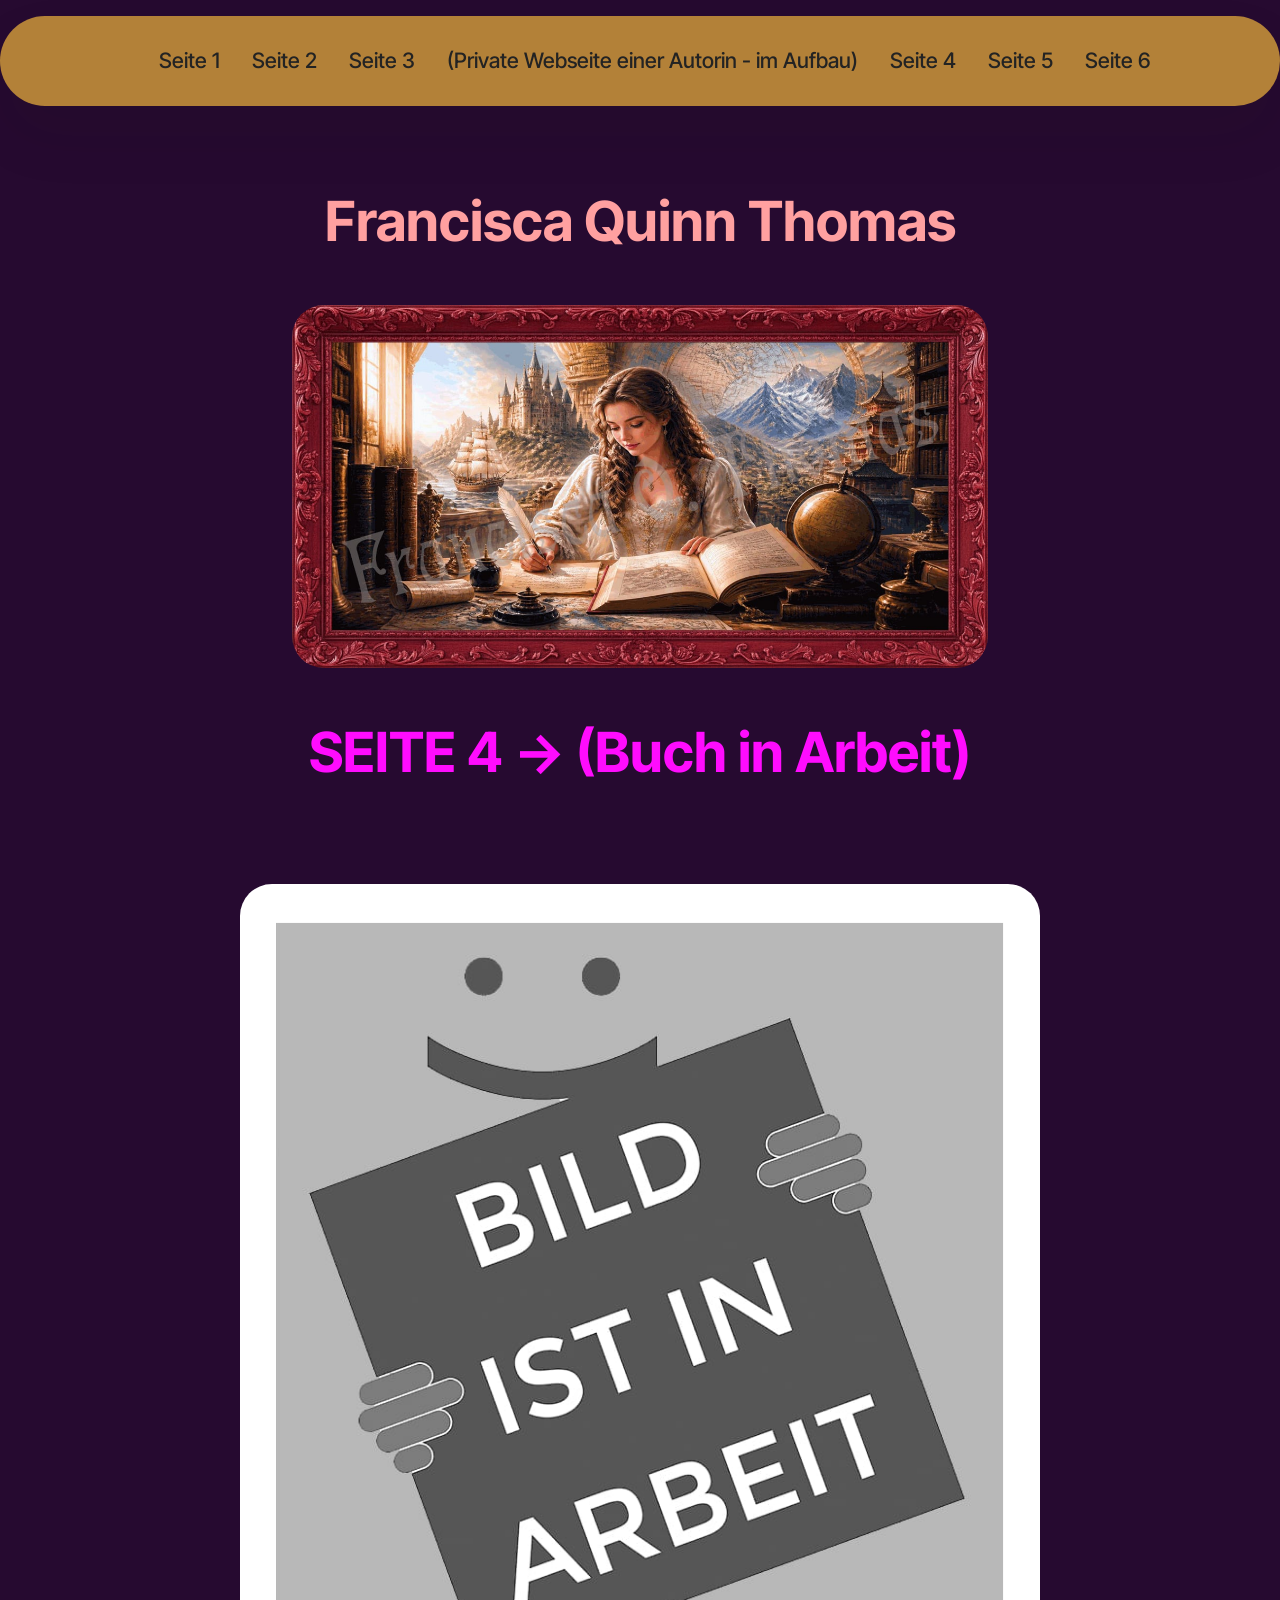
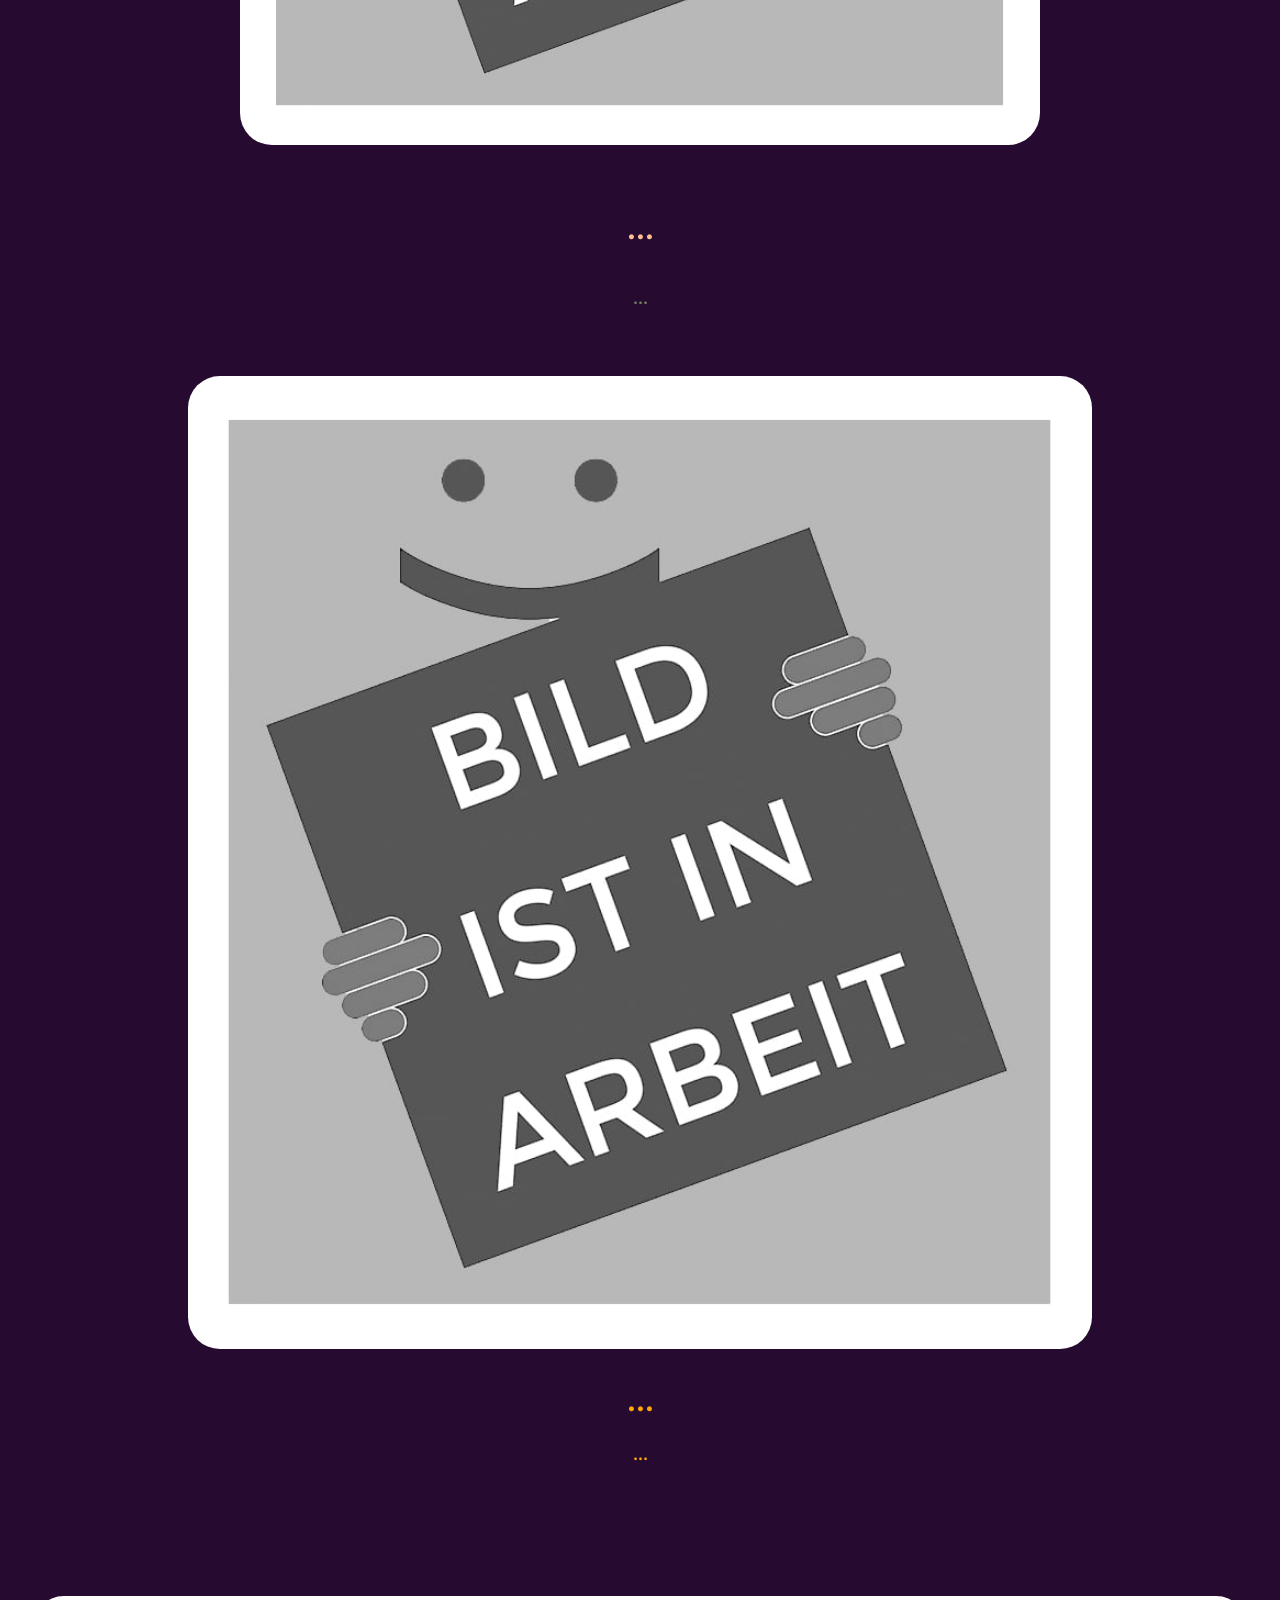
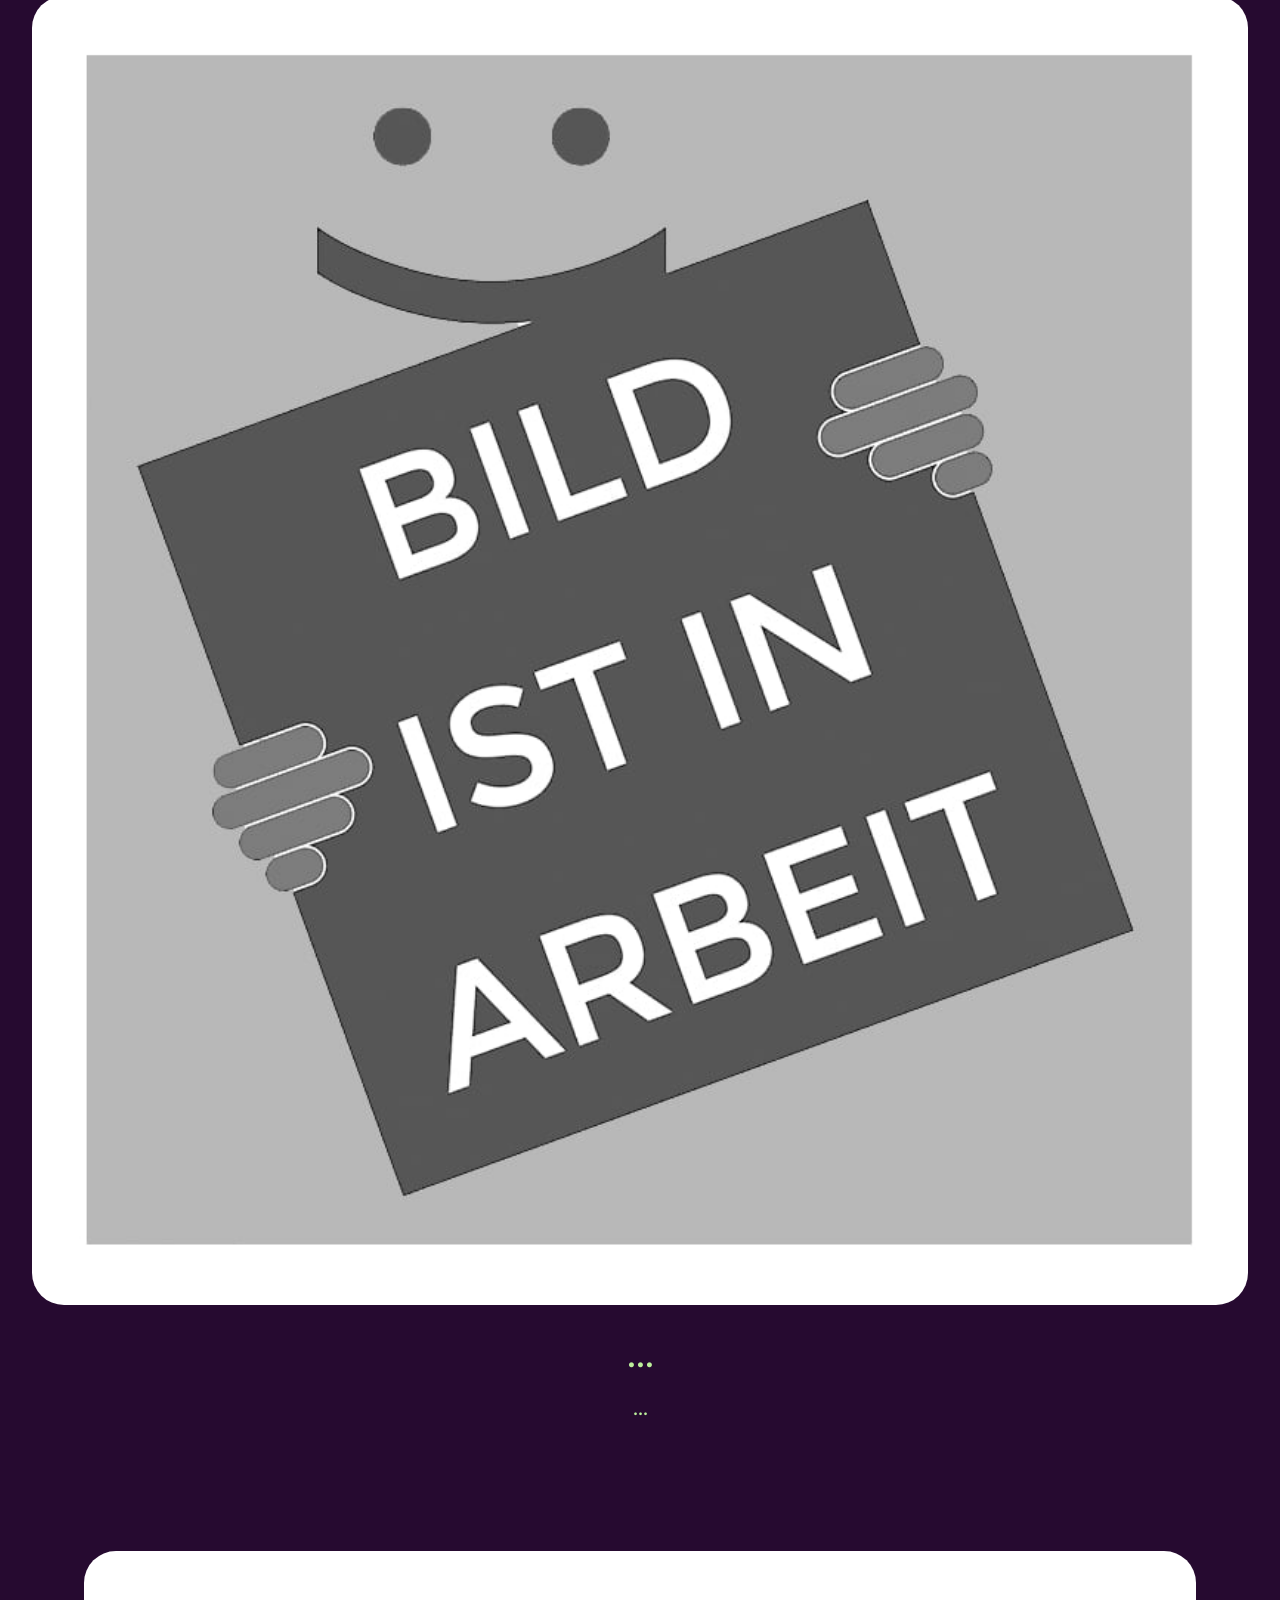
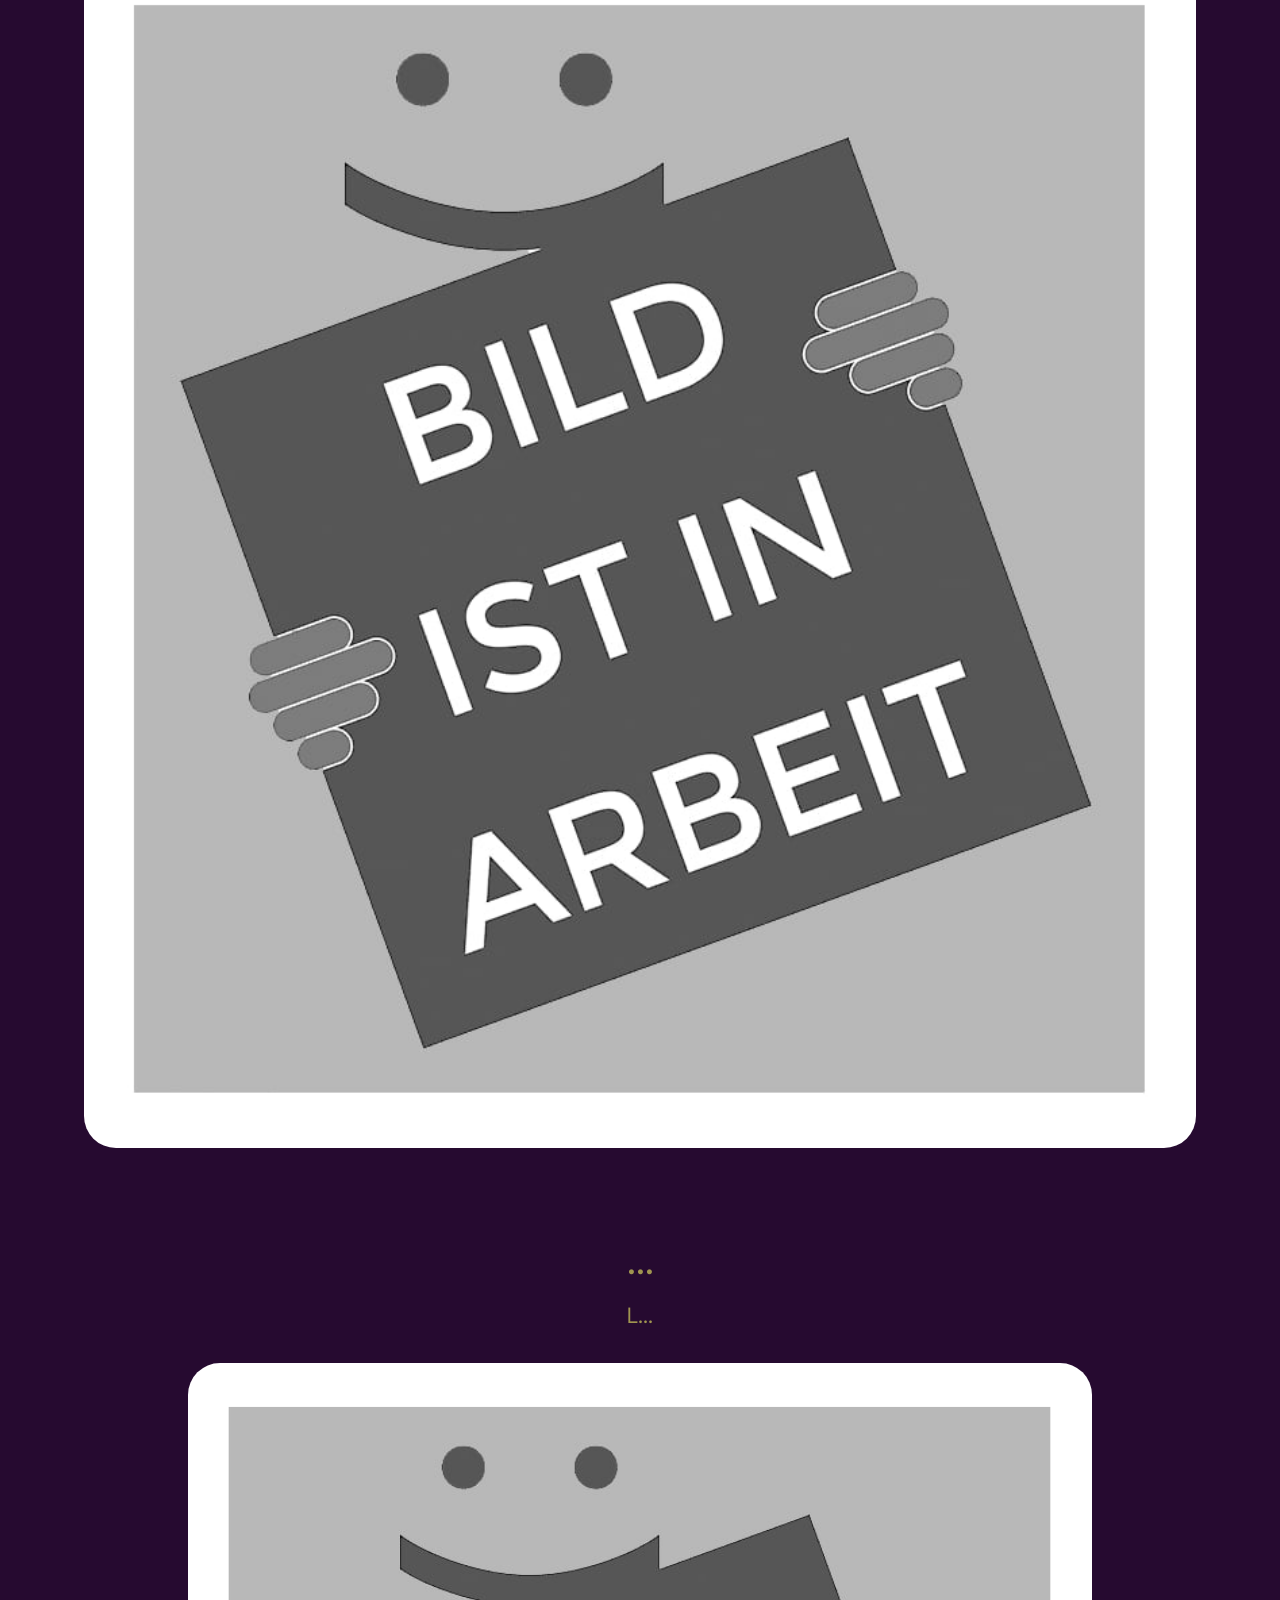
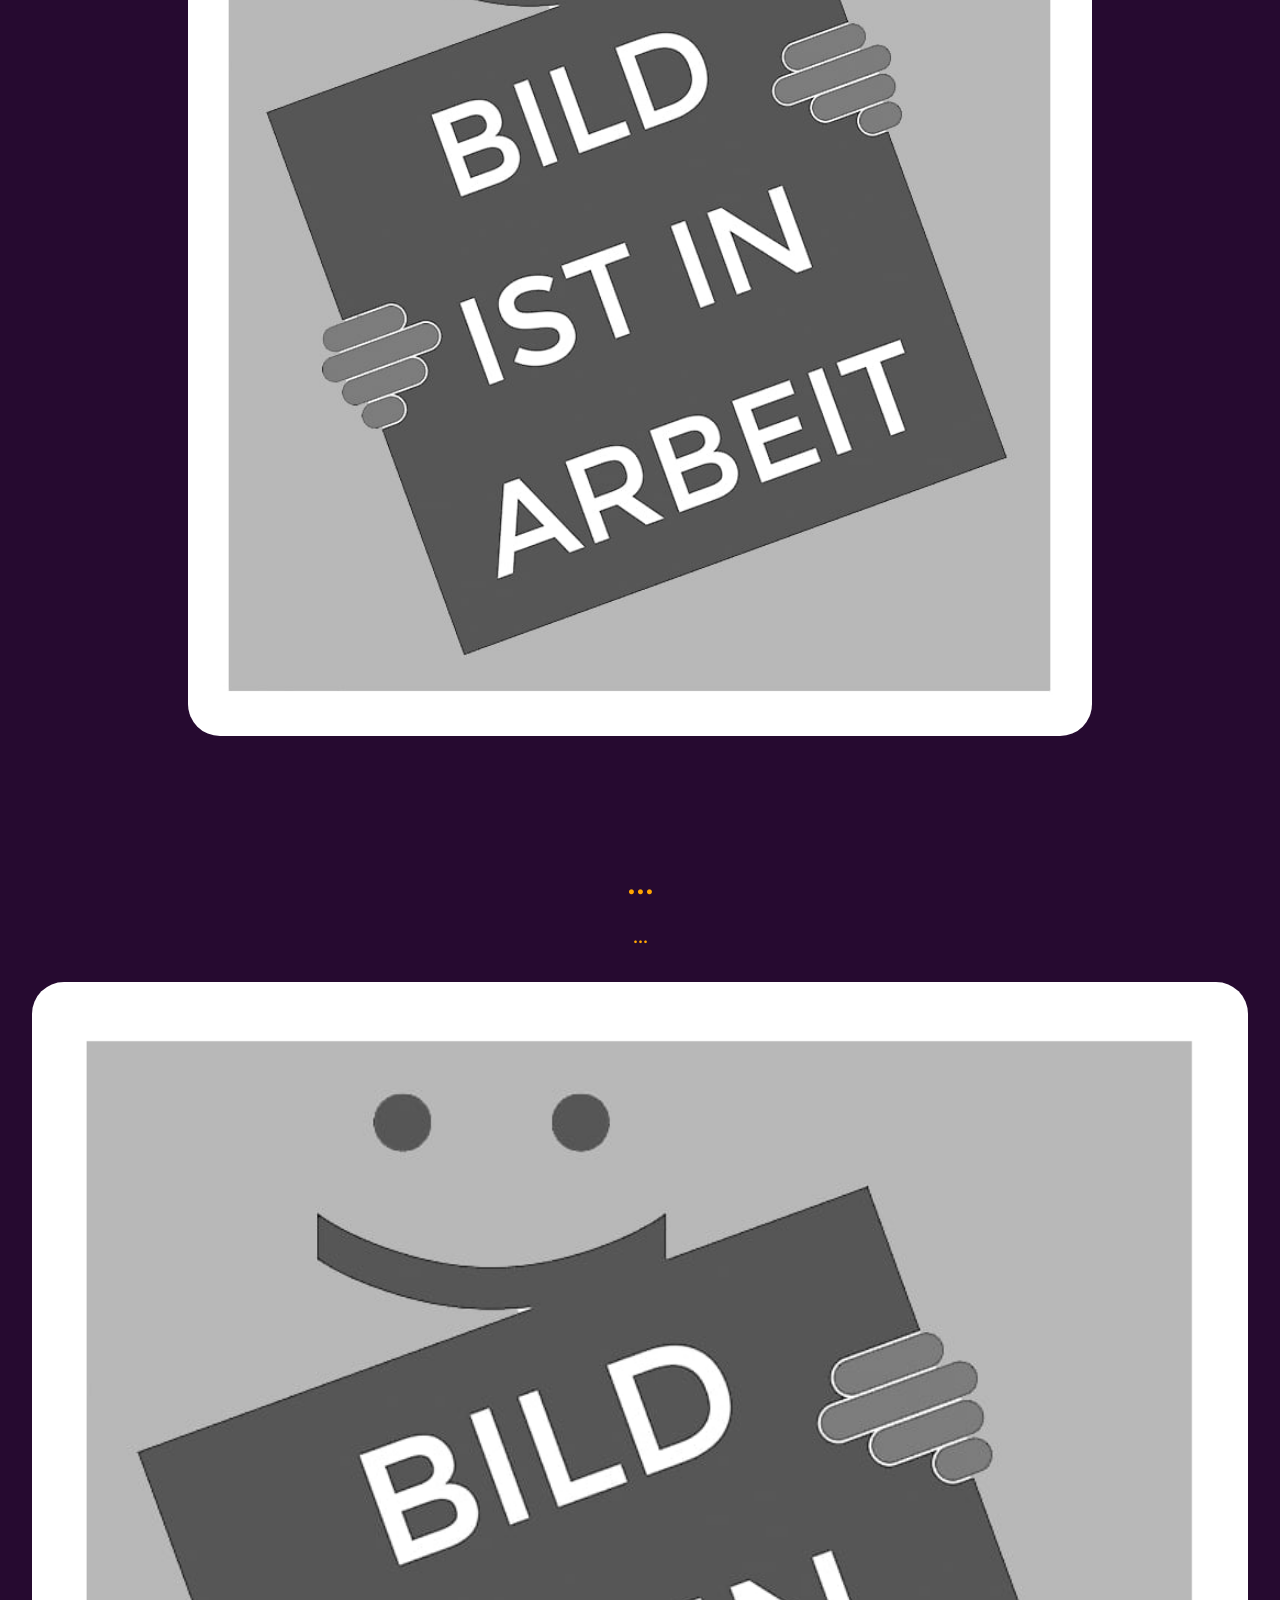
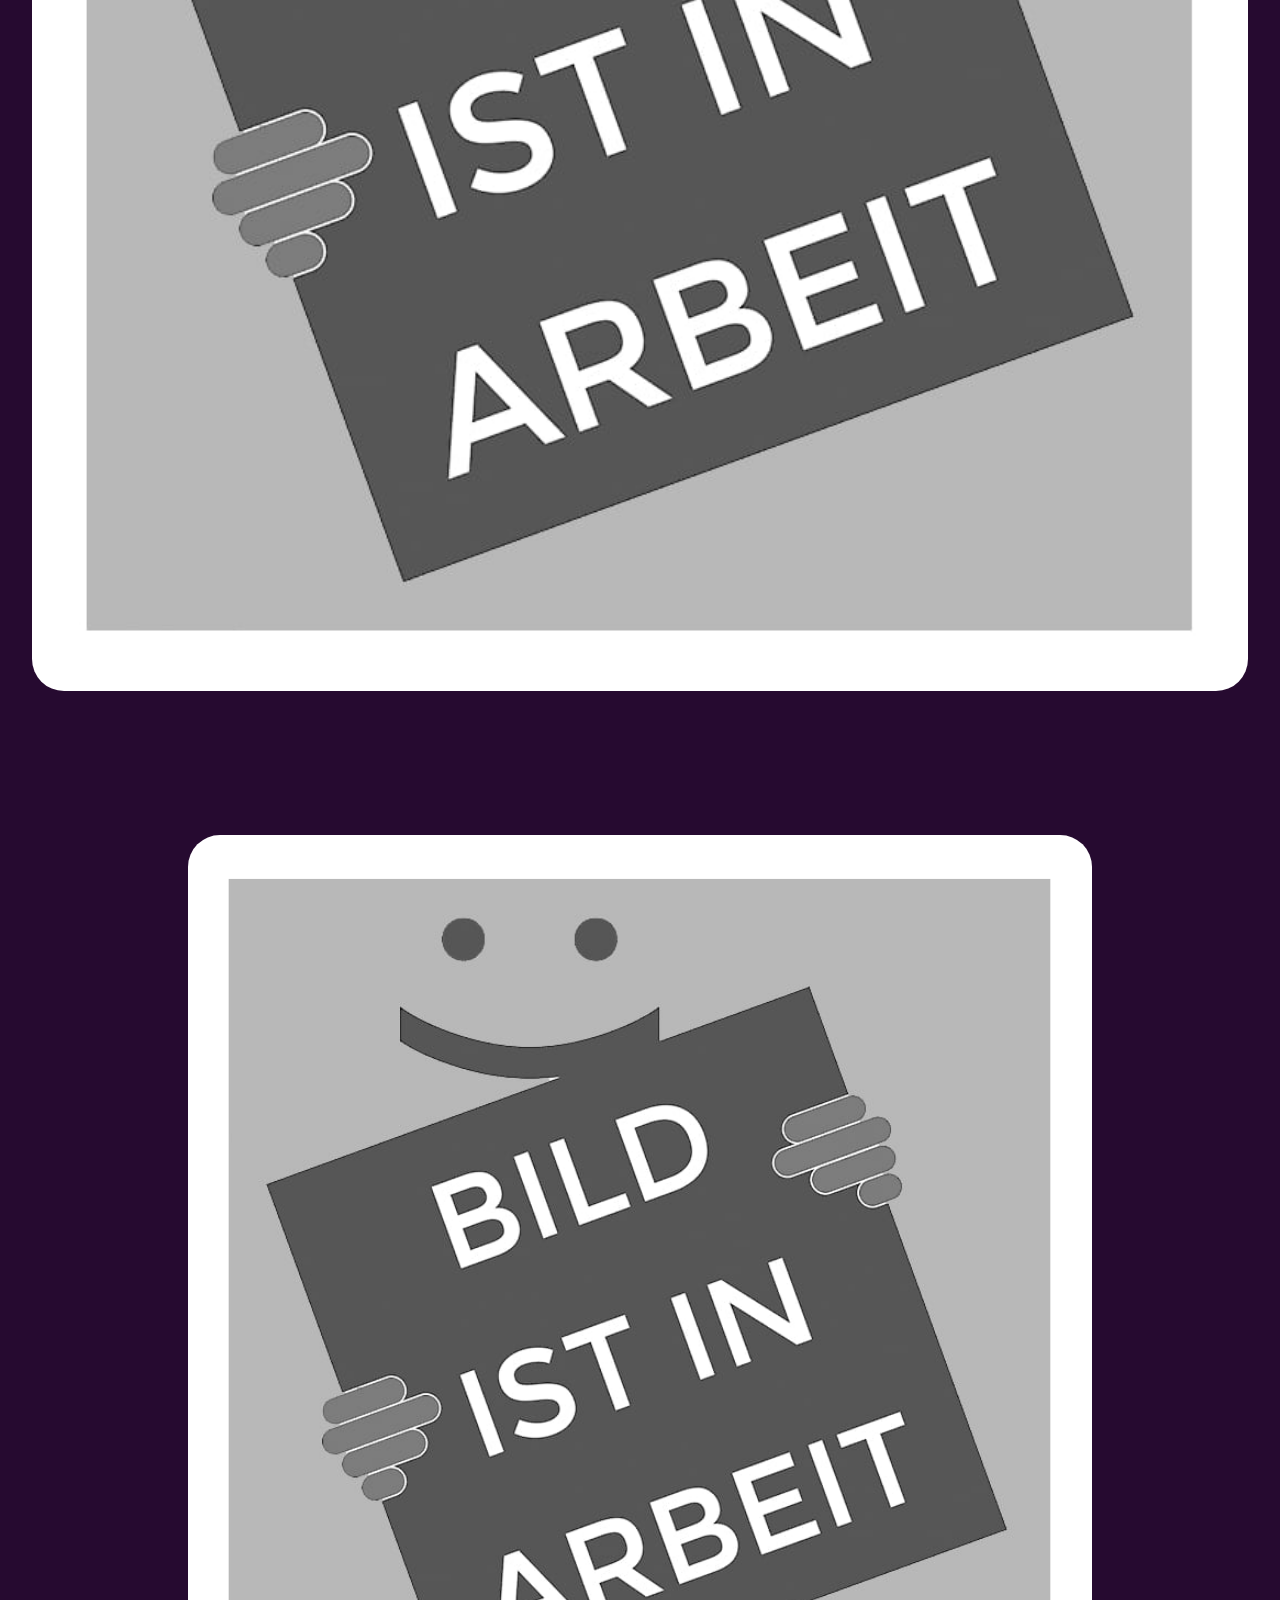
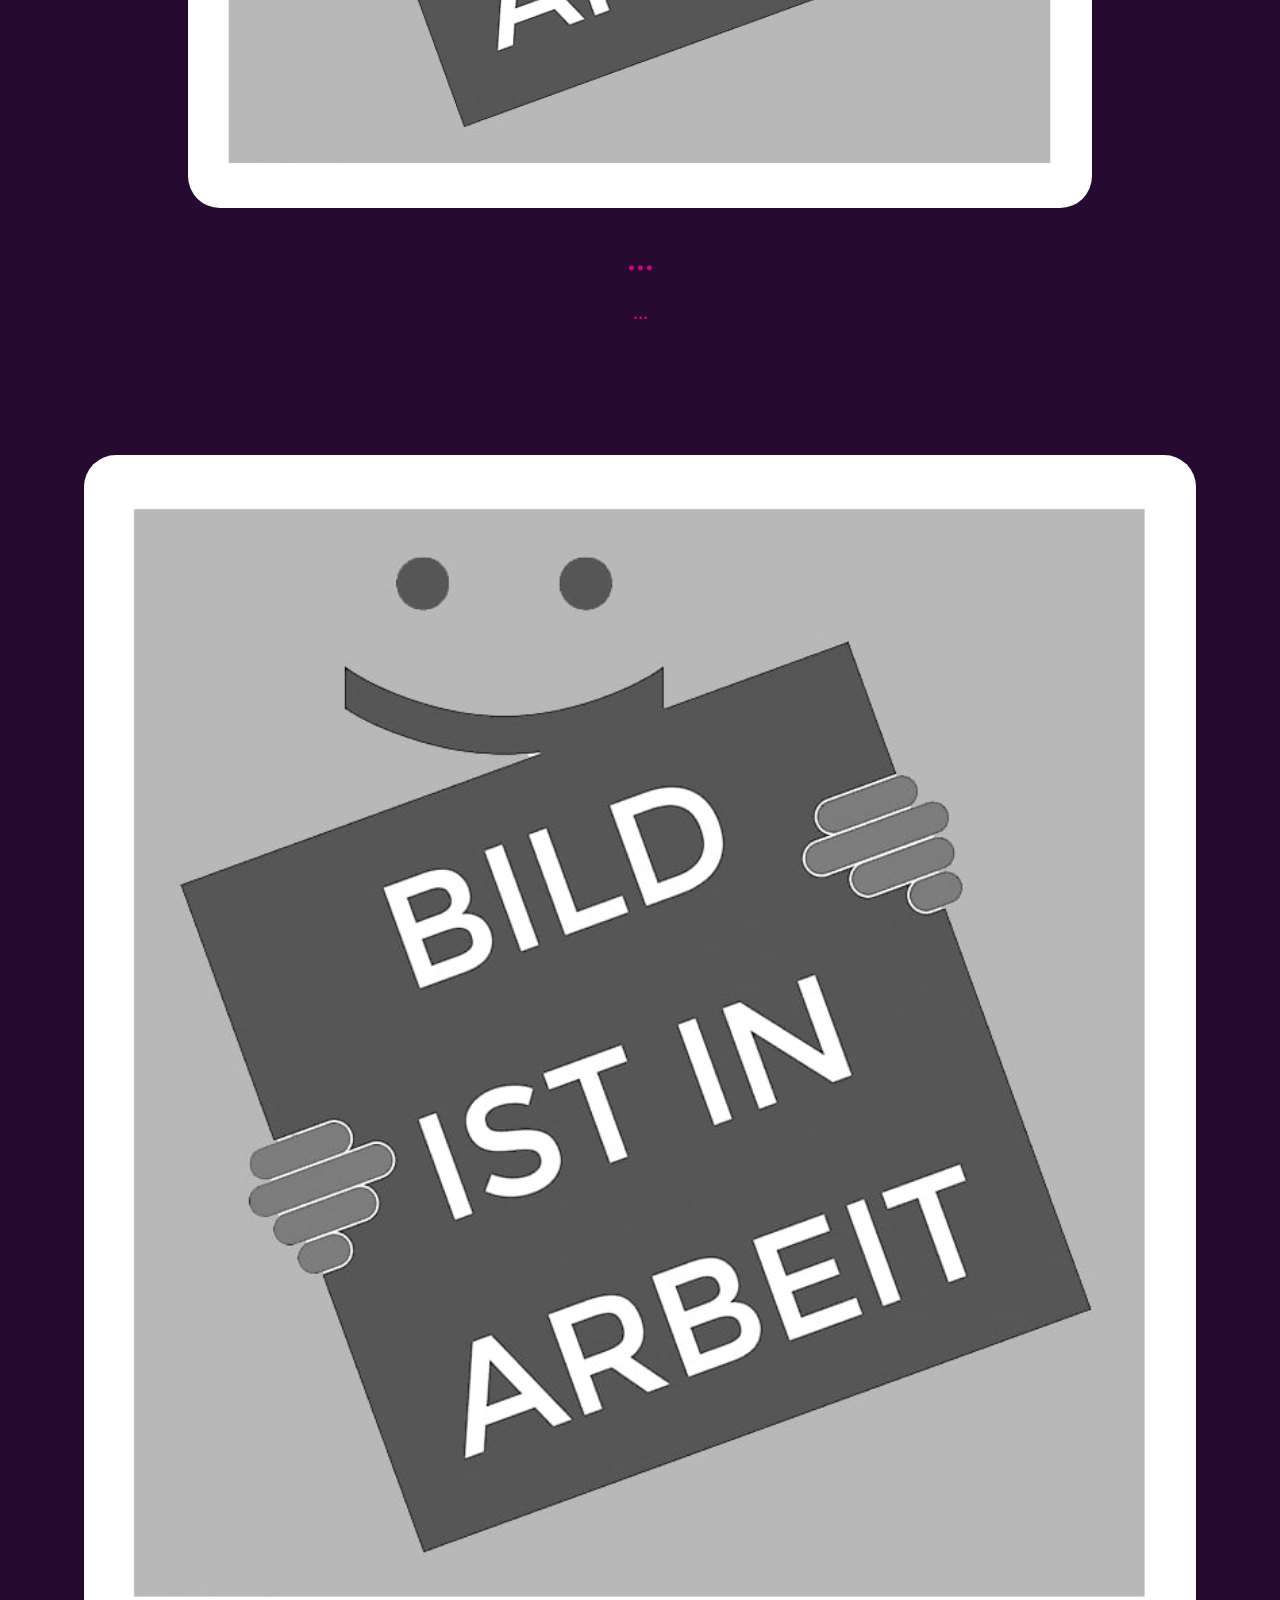
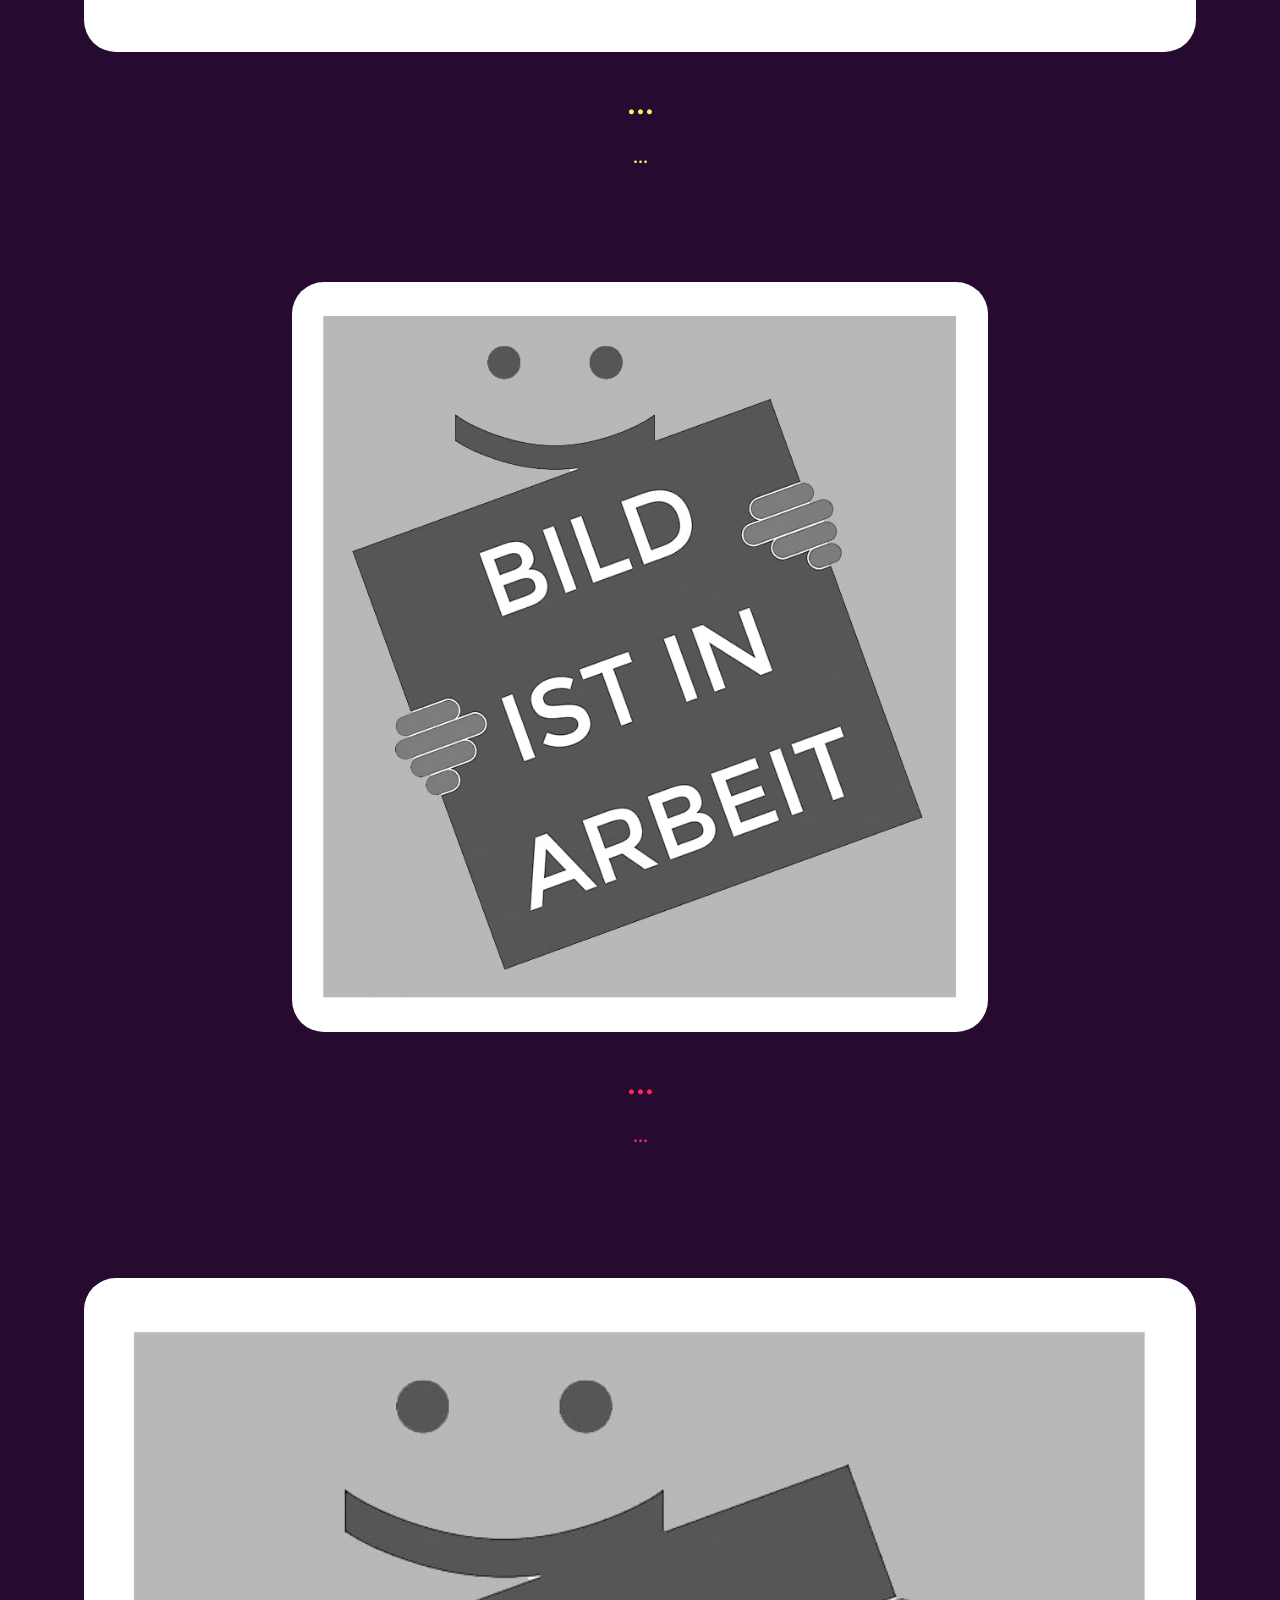
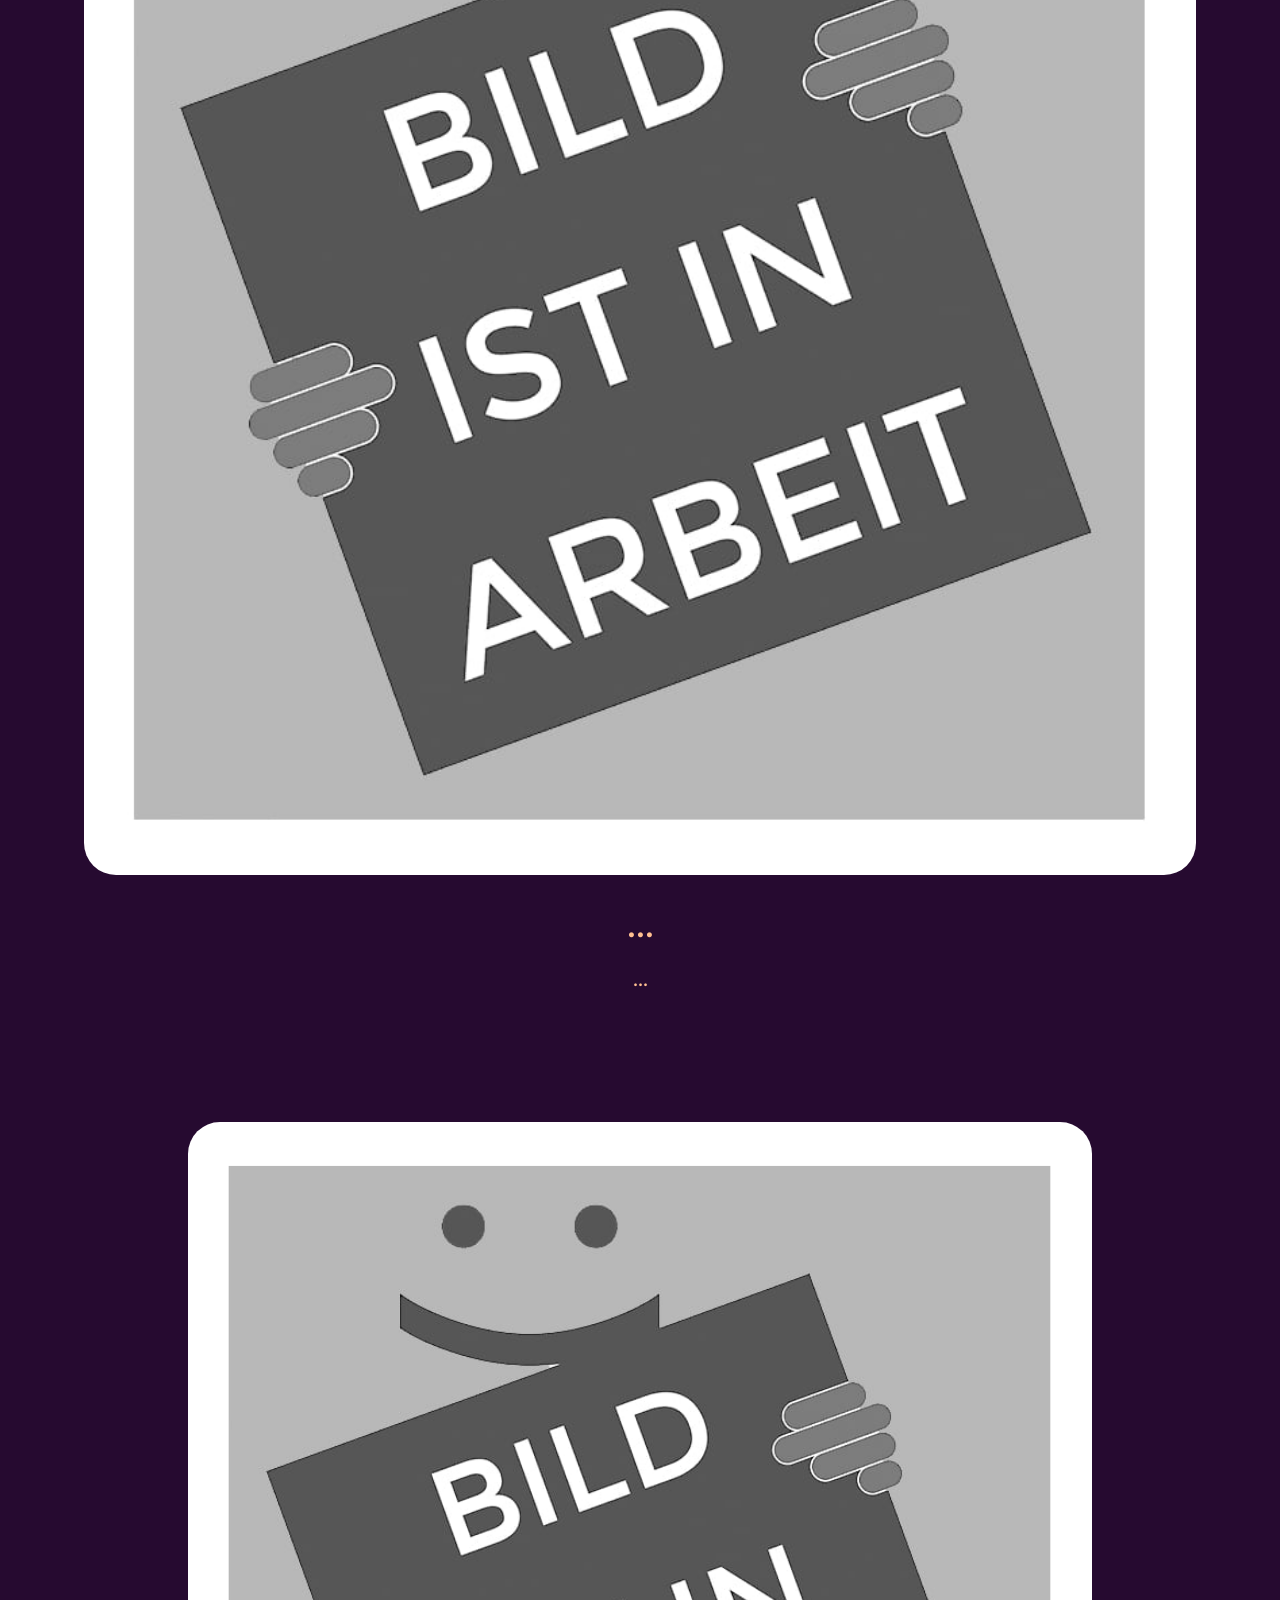
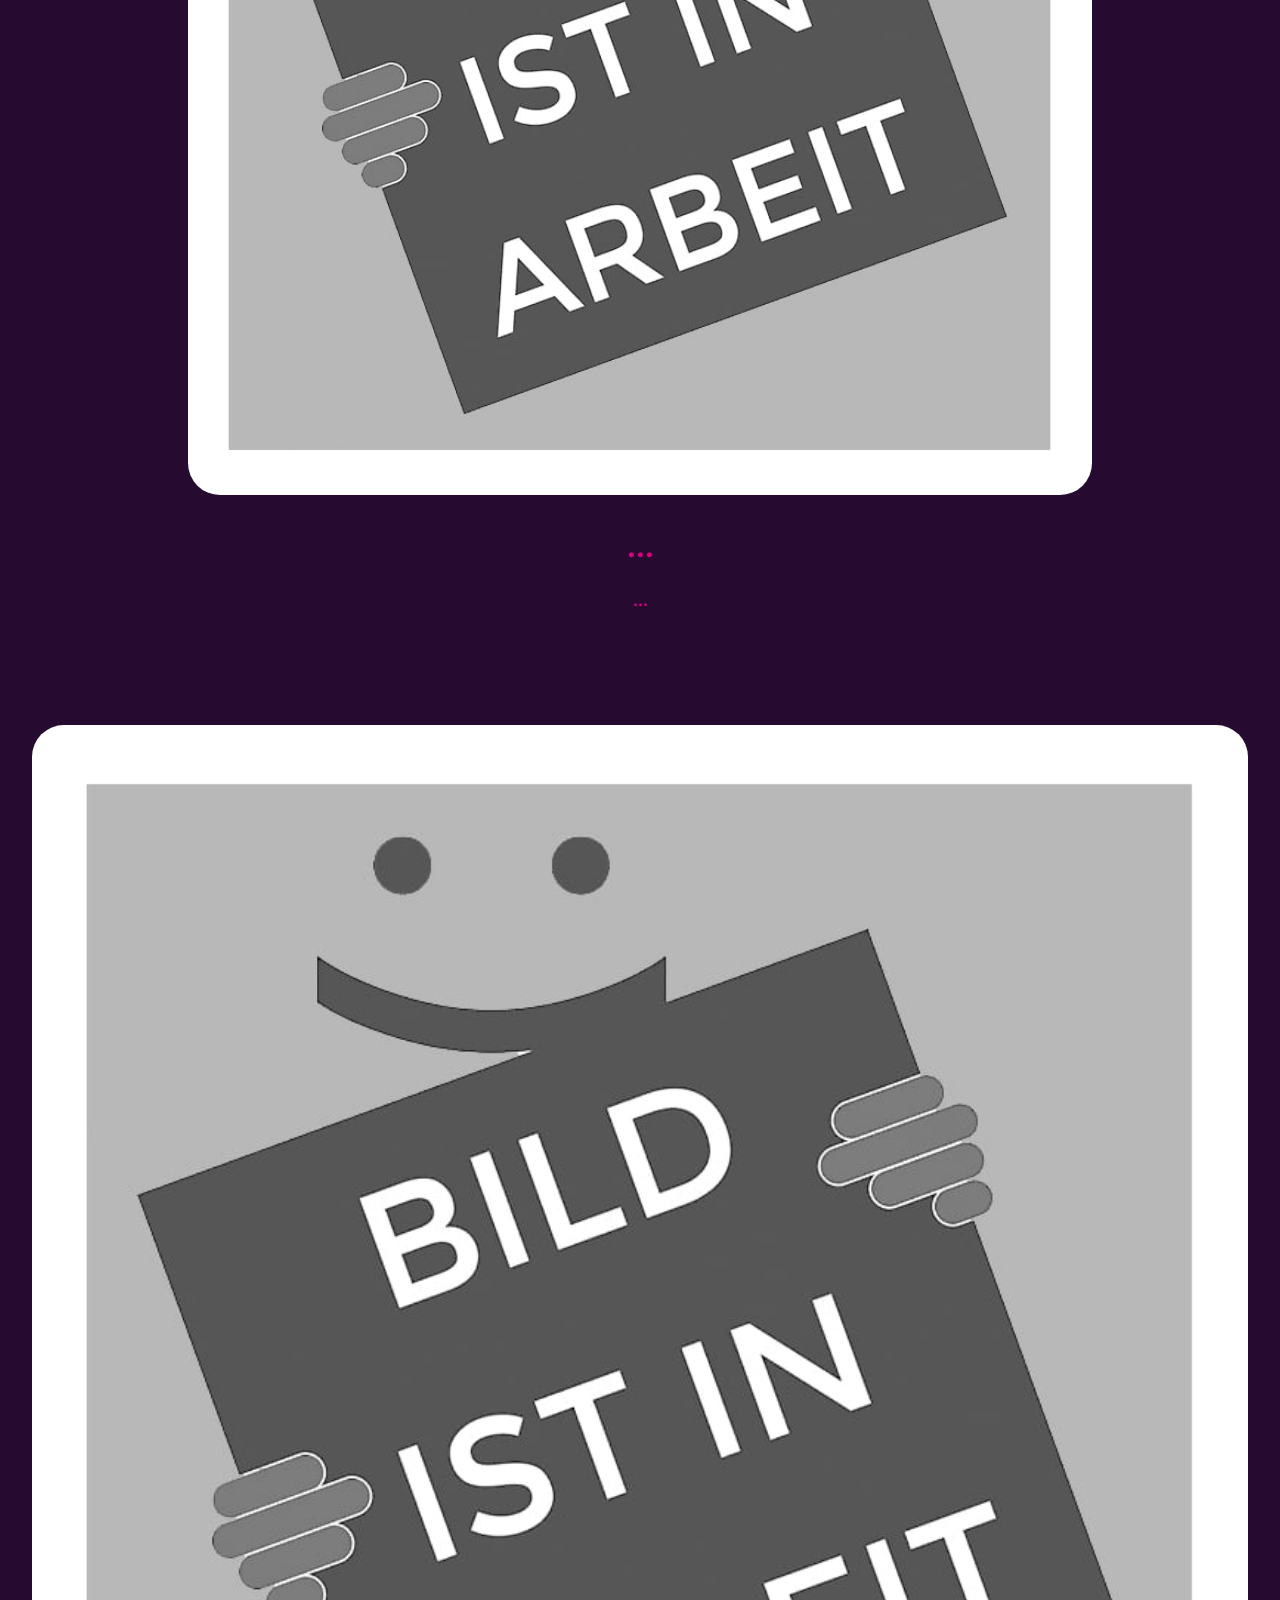
<file: page4.html>
<!DOCTYPE html>
<html  >
<head>
  <!-- Site made with Mobirise Website Builder v6.1.12, https://mobirise.com -->
  <meta charset="UTF-8">
  <meta http-equiv="X-UA-Compatible" content="IE=edge">
  <meta name="generator" content="Mobirise v6.1.12, mobirise.com">
  <meta name="viewport" content="width=device-width, initial-scale=1, minimum-scale=1">
  <link rel="shortcut icon" href="assets/images/shop3.jpg" type="image/x-icon">
  <meta name="description" content="">
  
  
  <title>Page 4</title>
  <link rel="stylesheet" href="assets/web/assets/mobirise-icons2/mobirise2.css">
  <link rel="stylesheet" href="assets/bootstrap/css/bootstrap.min.css">
  <link rel="stylesheet" href="assets/dropdown/css/style.css">
  <link rel="stylesheet" href="assets/theme/css/style.css">
  <link rel="preload" href="https://fonts.googleapis.com/css?family=Inter+Tight:100,200,300,400,500,600,700,800,900,100i,200i,300i,400i,500i,600i,700i,800i,900i&display=swap" as="style" onload="this.onload=null;this.rel='stylesheet'">
  <noscript><link rel="stylesheet" href="https://fonts.googleapis.com/css?family=Inter+Tight:100,200,300,400,500,600,700,800,900,100i,200i,300i,400i,500i,600i,700i,800i,900i&display=swap"></noscript>
  <link rel="preload" as="style" href="assets/mobirise/css/mbr-additional.css?v=6wqzVK"><link rel="stylesheet" href="assets/mobirise/css/mbr-additional.css?v=6wqzVK" type="text/css">

  
  
  
</head>
<body>
  
  <section data-bs-version="5.1" class="menu menu5 cid-voJ62Hyjv8" once="menu" id="menu05-3x">
	

	<nav class="navbar navbar-dropdown navbar-expand-lg">
		<div class="container">
			<div class="navbar-brand">
				
				
			</div>
			<button class="navbar-toggler" type="button" data-toggle="collapse" data-bs-toggle="collapse" data-target="#navbarSupportedContent" data-bs-target="#navbarSupportedContent" aria-controls="navbarNavAltMarkup" aria-expanded="false" aria-label="Toggle navigation">
				<div class="hamburger">
					<span></span>
					<span></span>
					<span></span>
					<span></span>
				</div>
			</button>
			<div class="collapse navbar-collapse" id="navbarSupportedContent">
				<ul class="navbar-nav nav-dropdown nav-right navbar-nav-top-padding" data-app-modern-menu="true"><li class="nav-item"><a class="nav-link link text-black text-primary display-7" href="index.html">Seite 1</a></li><li class="nav-item"><a class="nav-link link text-black text-primary display-7" href="page2.html">Seite 2</a></li><li class="nav-item"><a class="nav-link link text-black text-primary display-7" href="page3.html">Seite 3</a></li><li class="nav-item"><a class="nav-link link text-black text-primary display-7" href="http://index.html">(Private Webseite einer Autorin - im Aufbau)</a></li><li class="nav-item"><a class="nav-link link text-black text-primary display-7" href="page4.html">Seite 4</a></li><li class="nav-item"><a class="nav-link link text-black text-primary display-7" href="page5.html">Seite 5</a></li><li class="nav-item"><a class="nav-link link text-black text-primary display-7" href="page6.html">Seite 6</a></li></ul>
				
			</div>
		</div>
	</nav>
</section>

<section data-bs-version="5.1" class="article11 cid-voJ62HIDsN" id="article11-3y">
    

    
    
    <div class="container">
        <div class="row justify-content-center">
            <div class="title col-md-12 col-lg-12">
                <h3 class="mbr-section-title mbr-fonts-style align-center mt-0 mb-0 display-5">
                <strong>SEITE 1</strong></h3>
                
                
            </div>
        </div>
    </div>
</section>

<section data-bs-version="5.1" class="article11 cid-voJ62HQS0U" id="article11-3z">
    

    
    
    <div class="container">
        <div class="row justify-content-center">
            <div class="title col-md-12 col-lg-7">
                <h3 class="mbr-section-title mbr-fonts-style align-center mt-0 mb-0 display-2">
                <strong>Francisca Quinn Thomas</strong></h3>
                
                
            </div>
        </div>
    </div>
</section>

<section data-bs-version="5.1" class="header12 cid-voJ62HY6uo" id="header12-40">
  
  

  <div class="text-center container-fluid">
    <div class="row mb-4 justify-content-center">
      <div class="col-12 col-md-7">
        <img class="w-100" src="assets/images/fqt-titelbild-seite-4e-5b-mit-rotem-rahmen-web-1316x688.jpg" alt="Mobirise Website Builder">
      </div>
    </div>
    <div class="row justify-content-center">
      <div class="col-md-12 content-head">
        
        
        
      </div>
    </div>
  </div>
</section>

<section data-bs-version="5.1" class="article11 cid-voJ62I7cI0" id="article11-41">
    

    
    
    <div class="container">
        <div class="row justify-content-center">
            <div class="title col-md-12 col-lg-12">
                <h3 class="mbr-section-title mbr-fonts-style align-center mt-0 mb-0 display-2">
                <strong>SEITE 4 -&gt; (Buch in Arbeit)</strong></h3>
                
                
            </div>
        </div>
    </div>
</section>

<section data-bs-version="5.1" class="header16 cid-voJ62IeNnL" id="header16-42">
  

  
  

  <div class="text-center container">
    <div class="row justify-content-center mb-4">
      <div class="col-12 col-lg-8">
        <div class="image-wrap">
          <img src="assets/images/bild-ist-in-arbeit-grau-photoshop-web-823x886.jpg" alt="Mobirise Website Builder">
        </div>
      </div>
    </div>
    <div class="row justify-content-center">
      <div class="col-md-12 content-head">
        <h1 class="mbr-section-title mbr-fonts-style mt-4 display-5"><strong>...</strong></h1>
        <p class="mbr-text mbr-fonts-style mt-4 display-7">...</p>
        
      </div>
    </div>
  </div>
</section>

<section data-bs-version="5.1" class="image01 cid-voJ62Ip4Gi" id="image01-43">
  

  
  

  <div class="container">
    <div class="row justify-content-center">
      <div class="col-12 col-lg-9">
        <div class="image-wrapper mb-4">
          <img class="w-100" src="assets/images/bild-ist-in-arbeit-grau-photoshop-web-823x886.jpg" alt="Mobirise Website Builder">
        </div>
        <h4 class="mbr-description mbr-fonts-style mb-3 align-center display-5"><strong>...</strong></h4>
        <p class="mbr-description mbr-fonts-style mb-0 align-center display-7">...</p>
      </div>
    </div>
  </div>
</section>

<section data-bs-version="5.1" class="image01 cid-voJ62Iy7u1" id="image01-44">
  

  
  

  <div class="container">
    <div class="row justify-content-center">
      <div class="col-12 col-lg-12">
        <div class="image-wrapper mb-4">
          <img class="w-100" src="assets/images/bild-ist-in-arbeit-grau-photoshop-web-823x886.jpg" alt="Mobirise Website Builder">
        </div>
        <h4 class="mbr-description mbr-fonts-style mb-3 align-center display-5"><strong>...</strong></h4>
        <p class="mbr-description mbr-fonts-style mb-0 align-center display-7">
          ...</p>
      </div>
    </div>
  </div>
</section>

<section data-bs-version="5.1" class="image01 cid-voJ62IGpSR" id="image01-45">
  

  
  

  <div class="container">
    <div class="row justify-content-center">
      <div class="col-12 col-lg-11">
        <div class="image-wrapper mb-4">
          <img class="w-100" src="assets/images/bild-ist-in-arbeit-grau-photoshop-web-823x886.jpg" alt="Mobirise Website Builder">
        </div>
        <h4 class="mbr-description mbr-fonts-style mb-3 align-center display-5"></h4>
        <p class="mbr-description mbr-fonts-style mb-0 align-center display-7"></p>
      </div>
    </div>
  </div>
</section>

<section data-bs-version="5.1" class="image3 cid-voJ62IOkvJ" id="image03-46">
  

  
  

  <div class="container">
    <div class="row justify-content-center">
      <div class="col-12 col-lg-9">
        <h4 class="mbr-description mbr-fonts-style mb-3 align-center display-5"><strong>...</strong></h4>
        <p class="mbr-description mbr-fonts-style mb-4 align-center display-7">
          L...</p>
        <div class="image-wrapper">
          <img class="w-100" src="assets/images/bild-ist-in-arbeit-grau-photoshop-web-823x886.jpg" alt="Mobirise Website Builder">
        </div>
      </div>
    </div>
  </div>
</section>

<section data-bs-version="5.1" class="image3 cid-voJ62IWhax" id="image03-47">
  

  
  

  <div class="container">
    <div class="row justify-content-center">
      <div class="col-12 col-lg-12">
        <h4 class="mbr-description mbr-fonts-style mb-3 align-center display-5"><strong>...</strong></h4>
        <p class="mbr-description mbr-fonts-style mb-4 align-center display-7">...</p>
        <div class="image-wrapper">
          <img class="w-100" src="assets/images/bild-ist-in-arbeit-grau-photoshop-web-823x886.jpg" alt="Mobirise Website Builder">
        </div>
      </div>
    </div>
  </div>
</section>

<section data-bs-version="5.1" class="image01 cid-voJ62J6NCv" id="image01-48">
  

  
  

  <div class="container">
    <div class="row justify-content-center">
      <div class="col-12 col-lg-9">
        <div class="image-wrapper mb-4">
          <img class="w-100" src="assets/images/bild-ist-in-arbeit-grau-photoshop-web-823x886.jpg" alt="Mobirise Website Builder">
        </div>
        <h4 class="mbr-description mbr-fonts-style mb-3 align-center display-5"><strong>...</strong></h4>
        <p class="mbr-description mbr-fonts-style mb-0 align-center display-7">...</p>
      </div>
    </div>
  </div>
</section>

<section data-bs-version="5.1" class="image01 cid-voJ62Jei9Z" id="image01-49">
  

  
  

  <div class="container">
    <div class="row justify-content-center">
      <div class="col-12 col-lg-11">
        <div class="image-wrapper mb-4">
          <img class="w-100" src="assets/images/bild-ist-in-arbeit-grau-photoshop-web-823x886.jpg" alt="Mobirise Website Builder">
        </div>
        <h4 class="mbr-description mbr-fonts-style mb-3 align-center display-5"><strong>...</strong></h4>
        <p class="mbr-description mbr-fonts-style mb-0 align-center display-7">
          ...</p>
      </div>
    </div>
  </div>
</section>

<section data-bs-version="5.1" class="image01 cid-voJ62Jn46T" id="image01-4a">
  

  
  

  <div class="container">
    <div class="row justify-content-center">
      <div class="col-12 col-lg-7">
        <div class="image-wrapper mb-4">
          <img class="w-100" src="assets/images/bild-ist-in-arbeit-grau-photoshop-web-823x886.jpg" alt="Mobirise Website Builder">
        </div>
        <h4 class="mbr-description mbr-fonts-style mb-3 align-center display-5"><strong>...</strong><strong><br></strong></h4>
        <p class="mbr-description mbr-fonts-style mb-0 align-center display-7">...</p>
      </div>
    </div>
  </div>
</section>

<section data-bs-version="5.1" class="image01 cid-voJ62JwPCc" id="image01-4b">
  

  
  

  <div class="container">
    <div class="row justify-content-center">
      <div class="col-12 col-lg-11">
        <div class="image-wrapper mb-4">
          <img class="w-100" src="assets/images/bild-ist-in-arbeit-grau-photoshop-web-823x886.jpg" alt="Mobirise Website Builder">
        </div>
        <h4 class="mbr-description mbr-fonts-style mb-3 align-center display-5">
          <strong>...</strong></h4>
        <p class="mbr-description mbr-fonts-style mb-0 align-center display-7">...</p>
      </div>
    </div>
  </div>
</section>

<section data-bs-version="5.1" class="image01 cid-voJ62JEmFD" id="image01-4c">
  

  
  

  <div class="container">
    <div class="row justify-content-center">
      <div class="col-12 col-lg-9">
        <div class="image-wrapper mb-4">
          <img class="w-100" src="assets/images/bild-ist-in-arbeit-grau-photoshop-web-823x886.jpg" alt="Mobirise Website Builder">
        </div>
        <h4 class="mbr-description mbr-fonts-style mb-3 align-center display-5"><strong>...</strong></h4>
        <p class="mbr-description mbr-fonts-style mb-0 align-center display-7">
          ...</p>
      </div>
    </div>
  </div>
</section>

<section data-bs-version="5.1" class="image01 cid-voJ62JMDIq" id="image01-4d">
  

  
  

  <div class="container">
    <div class="row justify-content-center">
      <div class="col-12 col-lg-12">
        <div class="image-wrapper mb-4">
          <img class="w-100" src="assets/images/bild-ist-in-arbeit-grau-photoshop-web-823x886.jpg" alt="Mobirise Website Builder">
        </div>
        <h4 class="mbr-description mbr-fonts-style mb-3 align-center display-5">
          <strong>...</strong></h4>
        <p class="mbr-description mbr-fonts-style mb-0 align-center display-7">...</p>
      </div>
    </div>
  </div>
</section>

<section data-bs-version="5.1" class="list05 cid-voPvVZ4zMI" id="list05-5d">
    
    <div class="container">
        <div class="col-12 mb-5 content-head">
            <h3 class="mbr-section-title mbr-fonts-style align-center mb-0 display-2"><strong>Jede Meinung ist willkommen</strong></h3>
            
        </div>
        <div class="row justify-content-center ">
            <div class="col-12 col-lg-8">
                <div class="item features-without-image col-12 active">
                    <div class="item-wrapper">
                        <h5 class="mbr-card-title mbr-fonts-style mt-0 mb-3 display-5">
                            <strong>Design, Aufbau und Inhalt&nbsp;</strong></h5>
                        <p class="mbr-text mbr-fonts-style mt-0 mb-3 display-7">Ich freue mich über eure Meinung zu Design, Aufbau und Inhalt meiner Homepage. Was gefällt euch besonders? Was könnte ich noch verbessern?<br></p>
                    </div>
                </div>
                <div class="item features-without-image col-12">
                    <div class="item-wrapper">
                        <h5 class="mbr-card-title mbr-fonts-style mt-0 mb-3 display-5">
                            <strong>Bilder und Texte</strong></h5>
                        <p class="mbr-text mbr-fonts-style mt-0 mb-3 display-7">Wie gefallen euch meine Bilder und Texte? Gibt es etwas, das euch besonders anspricht oder das ich noch besser machen könnte?<br></p>
                    </div>
                </div>
                <div class="item features-without-image col-12">
                    <div class="item-wrapper">
                        <h5 class="mbr-card-title mbr-fonts-style mt-0 mb-3 display-5">
                            <strong>Lob, Kritik und Verbesserungen</strong></h5>
                        <p class="mbr-text mbr-fonts-style mt-0 mb-3 display-7">Über Lob freue ich mich natürlich sehr. Ebenso helfen mir freundliche Kritik und gute Verbesserungsvorschläge dabei, meine Homepage weiterzuentwickeln.<br></p>
                    </div>
                </div>
            </div>
        </div>
    </div>
</section>

<section data-bs-version="5.1" class="people06 cid-voPnWLl3ax" id="people06-5a">   
    

    
    
    <div class="container">
        <div class="row justify-content-center">
            <div class="card col-12 col-md-12 col-lg-8">
                <div class="card-wrapper">
                    <div class="card-box align-center">
                        <p class="card-text mbr-fonts-style display-5">
                        Ihr erreicht mich unter meiner Email-Adresse:<br>contact-site-fqt@posteo.de<br><br>(Manchmal kann es etwas länger&nbsp; dauern)</p>
                        <div class="img-wrapper mt-4 justify-content-center">
                            <img src="assets/images/franzisca-zeichnung-avatar-hompage-chatgpt-web-240x240.jpg" alt="" data-slide-to="0" data-bs-slide-to="0">
                        </div>
                        <p class="card-title mbr-fonts-style mt-3 display-7">
                            <strong>Francisca Quinn Thomas</strong></p>
                    </div>
                </div>
            </div>
        </div>
    </div>
</section>

<section data-bs-version="5.1" class="start article6 cid-voJ62JVgmY" id="article06-4e">
	

	
	
	<div class="container">
		<div class="row justify-content-center">
			<div class="card col-md-12 col-lg-9">
				<div class="card-wrapper">
					<div class="card-box align-left">
						<h4 class="card-title mbr-fonts-style display-7"><div><strong>Impressum
</strong></div><div><strong><br></strong></div><div><strong>Betreiber dieser Webseite:</strong></div><br><div><strong>
</strong></div><div>Francisca Quinn Thomas – Alias
</div><div><strong><br></strong></div><div><strong>Kontakt:</strong></div><br><div><strong>
</strong></div><div>Email: contact-site-fqt@posteo.de
</div><div><strong><br></strong></div><div><strong>Verantwortlich für den Inhalt gemäß § 18 Abs. 2 MStV:</strong></div><div><strong><br></strong></div><div>Francisca Quinn Thomas – Alias
</div><div><strong><br></strong></div><div><strong>Copyright</strong></div><div><strong><br></strong></div><div>Alle Inhalte dieser Webseite – mit besonderem Hinweis auf die im folgenden Abschnitt genannten KI-gestützten Bildwerke – unterliegen, soweit gesetzlich zulässig, den Urheber-, Nutzungs- oder sonstigen Schutzrechten </div><div>von&nbsp;<span style="font-size: 1.4rem;">Francisca Quinn Thomas – Alias.</span></div><div><br></div><div>Die auf dieser Webseite veröffentlichten Bilder wurden auf Veranlassung der Betreiberin unter Einsatz einer Künstlichen Intelligenz erstellt. Die verwendeten KI-Dienste sowie deren Betreiber beanspruchen nach ihren jeweiligen Nutzungsbedingungen keine Urheberrechte an den erzeugten Bildern. Die Betreiberin ist berechtigt, diese Bilder im Rahmen der jeweils geltenden Nutzungsbedingungen </div><div>zu verwenden.</div><div><br></div><div><strong>Hinweis zu mit Canva AI erstellten Bildwerken</strong></div><div><br></div><div>Die überwiegende Zahl der auf dieser Webseite veröffentlichten Illustrationen wurde unter Verwendung der KI-Werkzeuge von Canva AI (Magic Media) erstellt oder bearbeitet.</div><div><br></div><div>Die Nutzung dieser Bildwerke erfolgt im Einklang mit den jeweils geltenden Nutzungs- und Lizenzbedingungen von Canva. Soweit nach diesen Bestimmungen zulässig, ist die Betreiberin berechtigt, die erstellten Bilder zu bearbeiten, zu veröffentlichen sowie für private und kommerzielle Zwecke zu verwenden.</div><div><br></div><div><strong>Hinweis zu mit ChatGPT (OpenAI) erstellten Bildwerken</strong></div><div><br></div><div>Einzelne auf dieser Webseite veröffentlichte Illustrationen wurden mit Unterstützung des KI-Systems ChatGPT (OpenAI) erstellt.</div><div><br></div><div>Die Betreiberin ist gemäß den jeweils geltenden Nutzungsbedingungen von OpenAI berechtigt, diese Bilder zu verwenden, zu bearbeiten, zu veröffentlichen sowie sowohl für private als auch für kommerzielle Zwecke einzusetzen.</div><div><br></div><div>Die auf dieser Webseite veröffentlichten Bilder entstanden jedoch nicht ausschließlich durch den Einsatz einer Künstlichen Intelligenz. Viele der Bilder wurden von der Betreiberin nach ihrer Erstellung eigenständig mit verschiedenen Computerprogrammen weiterbearbeitet, verändert, optimiert und gestalterisch überarbeitet. Dabei wurden unter anderem Bildbereiche ergänzt, entfernt, ersetzt, neu gestaltet oder in ihrer Wirkung verändert. Soweit die Ergebnisse den eigenen künstlerischen Vorstellungen zunächst nicht entsprachen, erfolgten zahlreiche weitere Bearbeitungen und Anpassungen ausschließlich durch die Betreiberin und ohne Unterstützung einer Künstlichen Intelligenz.</div><div><br></div><div>Jedes einzelne Bild dieser Webseite entstand im Rahmen eines umfangreichen kreativen Schaffensprozesses. Die Bildideen, Motive, Szenen, Figuren, Bildkompositionen und gestalterischen Vorgaben wurden von der Betreiberin entwickelt und in zahlreichen zeitaufwendigen Arbeitsgängen durch wiederholte Eingaben, Varianten, Auswahlentscheidungen, Überarbeitungen und Nachbearbeitungen bis zur endgültigen Fassung ausgearbeitet. Hinter vielen Bildern stehen zahlreiche Entwürfe, Versuche und kreative Entscheidungen, bis das gewünschte Ergebnis erreicht wurde.</div><div><br></div><div>Die auf dieser Webseite gezeigten Bilder sind somit das Ergebnis eines umfangreichen kreativen Gesamtprozesses, der sowohl die Entwicklung der Bildideen und Motive als auch die Auswahl, Gestaltung, Nachbearbeitung, gestalterische Ausarbeitung und Einbindung der Bilder in die Bildreihe sowie in das Gesamtkonzept dieser Webseite umfasst.</div><div><br></div><div>Unabhängig vom jeweils verwendeten KI-System erfolgten die kreative Idee, die Konzeption, Motivgestaltung, Auswahl, Nachbearbeitung, gestalterische Ausarbeitung sowie die Einbindung der Bilder in die Bildreihe und das Gesamtkonzept dieser Webseite durch die Betreiberin.</div><div><br></div><div>Die Betreiberin betrachtet die gesamte Bildreihe daher als Ergebnis ihrer persönlichen schöpferischen Leistung und nimmt, soweit gesetzlich zulässig, die ihr zustehenden urheberrechtlichen sowie sonstigen Schutzrechte in Anspruch.</div><div><br></div><div><strong style="font-size: 1.4rem;">Verbotene Nutzung</strong><br></div><div><br></div><div>Die auf dieser Webseite veröffentlichten Bilder, Texte und sonstigen Inhalte dürfen ohne vorherige ausdrückliche Zustimmung der Betreiberin weder ganz noch teilweise kopiert, vervielfältigt, verändert, veröffentlicht, verbreitet oder für eigene Zwecke verwendet werden, soweit dies nicht gesetzlich ausdrücklich gestattet ist.</div><br><div><strong>Schriftart</strong></div><div><br></div><div>Die bei den Bildern verwendete Schriftart Germanica: Copyright © 2014 Peter Wiegel. Veröffentlicht unter den Bedingungen der GNU General Public License (GPL) mit Font Exception sowie der Open Font License (OFL).</div><div><br></div><div><div><strong>Hinweis</strong></div></div><br><div><div><strong>
</strong></div><div>Diese Webseite dient ausschließlich privaten Zwecken und wird derzeit nur mit Familienangehörigen, Freunden und interessierten Bekannten geteilt. Eine kommerzielle Nutzung findet nicht statt.</div></div><br><div><div>© Francisca Quinn Thomas – Alias
</div><div>2026 (wird fortgesetzt)</div><div><strong>
</strong></div><div><strong>
</strong></div><div><strong>
</strong></div><div><strong>
</strong></div><div><strong>
</strong></div><div><strong>
</strong></div><div>
</div><div>
</div><div>
</div><div>
</div><div>
</div><div>
</div><div>
</div></div></h4>
						
						
					</div>
				</div>
			</div>
		</div>
	</div>
</section>

<section data-bs-version="5.1" class="start article6 cid-voJ62K5HLB" id="article06-4f">
	

	
	
	<div class="container">
		<div class="row justify-content-center">
			<div class="card col-md-12 col-lg-9">
				<div class="card-wrapper">
					<div class="card-box align-left">
						<h4 class="card-title mbr-fonts-style display-7"><div><strong>Datenschutzerklärung
</strong></div><div><strong><br></strong></div><div><strong>1. Allgemeine Hinweise</strong></div><br><div><strong>
</strong></div><div>Die nachfolgende Datenschutzerklärung gilt für die Nutzung dieser Webseite und stellt sicher, dass du darüber informiert wirst, wie wir mit deinen Daten umgehen. Wir nehmen den Schutz deiner Daten sehr ernst und behandeln deine personenbezogenen Daten vertraulich sowie gemäß den gesetzlichen Vorschriften.</div><div><strong><br></strong></div><div><strong>2. Keine Erhebung personenbezogener Daten</strong></div><br><div><strong>
</strong></div><div>Diese Webseite erhebt keinerlei personenbezogene Daten. Wir speichern keine Daten, die es ermöglichen, dich als individuelle Person zu identifizieren.</div><div><strong><br></strong></div><div><strong>3. Nutzung von Cookies</strong></div><br><div><strong>
</strong></div><div>Diese Webseite verwendet keine Cookies, um Daten zu speichern oder zu analysieren. Es werden keine personenbezogenen Daten auf dieser Seite verarbeitet.</div><div><strong><br></strong></div><div><strong>4. Externe Links und Dienste</strong></div><br><div><strong>
</strong></div><div>Unsere Seite enthält keine externen Links zu Websites, die Daten erheben könnten, und wir verwenden keine externen Tracking- oder Analyse-Tools (wie Google Analytics, etc.).</div><div><strong><br></strong></div><div><strong>5. Kontaktmöglichkeiten</strong></div><br><div><strong>
</strong></div><div>Falls du Kontakt zu uns aufnehmen möchtest, erfolgt dies über die angegebene E-Mail-Adresse (falls vorhanden). Bitte beachte, dass wir in diesem Fall nur die von dir freiwillig übermittelten Daten (wie deine E-Mail-Adresse) verarbeiten.</div><div><strong><br></strong></div><div><strong>6. Änderungen dieser Datenschutzerklärung</strong></div><br><div><strong>
</strong></div><div>Wir behalten uns vor, diese Datenschutzerklärung jederzeit zu ändern. Bei wesentlichen Änderungen wirst du auf der Webseite darüber informiert.</div><div><strong><br></strong></div><div><strong>7. Gültigkeit dieser Datenschutzerklärung</strong></div><br><div><strong>
</strong></div><div>Diese Datenschutzerklärung gilt ab dem Zeitpunkt der Veröffentlichung auf dieser Webseite. Sie bezieht sich auf alle Inhalte und Daten, die im Rahmen der Nutzung dieser Seite verarbeitet werden.</div><div><strong>
</strong></div><div><strong>
</strong></div><div><strong>
</strong></div><div><strong>
</strong></div><div><strong>
</strong></div><div><strong>
</strong></div><div><strong>
</strong></div><div><strong>
</strong></div><div><strong>
</strong></div><div><strong>
</strong></div><div><strong>
</strong></div><div><strong>
</strong></div><div><strong>
</strong></div><div><strong>
</strong></div><div>
</div><div>
</div><div>
</div><div>
</div><div>
</div><div>
</div><div>
</div><div>
</div><div>
</div><div>
</div><div>
</div><div>
</div><div>
</div><div>
</div></h4>
						
						
					</div>
				</div>
			</div>
		</div>
	</div>
</section>

<section data-bs-version="5.1" class="features6 start cid-voXW57RlaR" id="features06-7l">
	
	
	<div class="container-fluid">
		<div class="row justify-content-center">
			<div class="col-12 content-head">
				<div class="mbr-section-head mb-5">
					<h4 class="mbr-section-title mbr-fonts-style align-center mb-0 display-2">
						<strong>Besucht auch meine anderen Websites</strong><strong><br></strong><br><strong>(geplant)</strong></h4>
					
					
				</div>
			</div>
		</div>
		<div class="row">
			<div class="item features-image col-12 col-md-6 col-lg-4">
				<div class="item-wrapper">
					<div class="item-img">
						<img src="assets/images/bild-ist-in-arbeit-grau-photoshop-web-823x886.jpg" alt="Mobirise Website Builder">
					</div>
					<div class="item-content">
						<h5 class="item-title mbr-fonts-style display-5"><strong>www.webseite-in-Arbeit-01.de</strong></h5>
						<p class="mbr-text mbr-fonts-style display-7">
							Text ist in Arbeit.</p>
						
					</div>
				</div>
			</div>
			<div class="item features-image col-12 col-md-6 col-lg-4">
				<div class="item-wrapper">
					<div class="item-img">
						<img src="assets/images/bild-ist-in-arbeit-grau-photoshop-web-823x886.jpg" alt="Mobirise Website Builder">
					</div>
					<div class="item-content">
						<h5 class="item-title mbr-fonts-style display-5">
							<strong>www.webseite-in-Arbeit-02.de</strong></h5>
						<p class="mbr-text mbr-fonts-style display-7">
							Text ist in Arbeit.
						</p>
						
					</div>
				</div>
			</div>
			<div class="item features-image col-12 col-md-6 col-lg-4">
				<div class="item-wrapper">
					<div class="item-img">
						<img src="assets/images/bild-ist-in-arbeit-grau-photoshop-web-823x886.jpg" alt="Mobirise Website Builder">
					</div>
					<div class="item-content">
						<h5 class="item-title mbr-fonts-style display-5">
							<strong>www.webseite-in-Arbeit-03.de</strong>
						</h5>
						<p class="mbr-text mbr-fonts-style display-7">
							Text ist in Arbeit.<br>
						</p>
						
					</div>
				</div>
			</div>
		</div>
	</div>
</section>

<section data-bs-version="5.1" class="features5 cid-voXW63TQdP" id="features05-7m">
  

  
  
  <div class="container">
    <div class="row mb-5 justify-content-center">
      <div class="col-12 content-head">
        <h3 class="mbr-section-title mbr-fonts-style align-center mb-0 display-2"><strong>Text ist in Arbeit.</strong></h3>
        <h5 class="mbr-section-subtitle mbr-fonts-style align-center mb-0 mt-4 display-7">Text ist in Arbeit.r.
        </h5>
      </div>
    </div>
    <div class="row">
      
      <div class="item features-without-image col-12 col-md-6 col-lg-4 item-mb active">
        <div class="item-wrapper">
          <div class="card-box align-left">
            
            <h5 class="card-title mbr-fonts-style display-5"><strong>Text ist in Arbeit.</strong></h5>
            <p class="card-text mbr-fonts-style display-7">
              Text ist in Arbeit.
            </p>

            
          </div>
        </div>
      </div><div class="item features-without-image col-12 col-md-6 col-lg-4 item-mb">
        <div class="item-wrapper">
          <div class="card-box align-left">
            
            <h5 class="card-title mbr-fonts-style display-5"><strong>Text ist in Arbeit.</strong></h5>
            <p class="card-text mbr-fonts-style display-7">
              Text ist in Arbeit.
            </p>

            
          </div>
        </div>
      </div>
      <div class="item features-without-image col-12 col-md-6 col-lg-4 item-mb">
        <div class="item-wrapper">
          <div class="card-box align-left">
            
            <h5 class="card-title mbr-fonts-style display-5"><strong>Text ist in Arbeit.</strong></h5>
            <p class="card-text mbr-fonts-style display-7">
              Text ist in Arbeit.
            </p>

            
          </div>
        </div>
      </div>
    </div>
  </div>
</section>

<section data-bs-version="5.1" class="article07 cid-voXW74MJd9" id="article07-7n">
  

  
  
  <div class="container">
    <div class="row justify-content-center">
      <div class="card col-md-12 col-lg-10">
        <div class="card-wrapper">
          <h3 class="card-title mbr-fonts-style mbr-white mt-3 mb-4 display-2"><strong>Text ist in Arbeit:</strong>
          </h3>
          <div class="row card-box align-left">
            <div class="item features-without-image col-12">
              <div class="item-wrapper">
                <h4 class="mbr-section-subtitle mbr-fonts-style mb-3 display-5"><strong>Text ist in Arbeit.</strong></h4>
                <p class="mbr-text mbr-fonts-style display-7">
                  Text ist in Arbeit.
                </p>
              </div>
            </div>
            <div class="item features-without-image col-12">
              <div class="item-wrapper">
                <h4 class="mbr-section-subtitle mbr-fonts-style mb-3 display-5"><strong>Text ist in Arbeit.</strong></h4>
                <p class="mbr-text mbr-fonts-style display-7">
                  Text ist in Arbeit.
                </p>
              </div>
            </div>
            <div class="item features-without-image col-12">
              <div class="item-wrapper">
                <h4 class="mbr-section-subtitle mbr-fonts-style mb-3 display-5"><strong>Text ist in Arbeit.</strong></h4>
                <p class="mbr-text mbr-fonts-style display-7">
                  Text ist in Arbeit.
                </p>
              </div>
            </div>
            <div class="item features-without-image col-12">
              <div class="item-wrapper">
                <h4 class="mbr-section-subtitle mbr-fonts-style mb-3 display-5"><strong>Text ist in Arbeit.</strong></h4>
                <p class="mbr-text mbr-fonts-style display-7">
                  Text ist in Arbeit.
                </p>
              </div>
            </div>
          </div>
          
        </div>
      </div>
    </div>
  </div>
</section><section class="display-7" style="padding: 0;align-items: center;justify-content: center;flex-wrap: wrap;    align-content: center;display: flex;position: relative;height: 4rem;"><a href="https://mobiri.se/3946708" style="flex: 1 1;height: 4rem;position: absolute;width: 100%;z-index: 1;"><img alt="" style="height: 4rem;" src="[data-uri]"></a><p style="margin: 0;text-align: center;" class="display-7">&#8204;</p><a style="z-index:1" href="https://mobirise.com/offline-website-builder.html">Offline Website Builder</a></section><script src="assets/bootstrap/js/bootstrap.bundle.min.js"></script>  <script src="assets/smoothscroll/smooth-scroll.js"></script>  <script src="assets/ytplayer/index.js"></script>  <script src="assets/dropdown/js/navbar-dropdown.js"></script>  <script src="assets/theme/js/script.js"></script>  
  
  
</body>
</html>
</file>
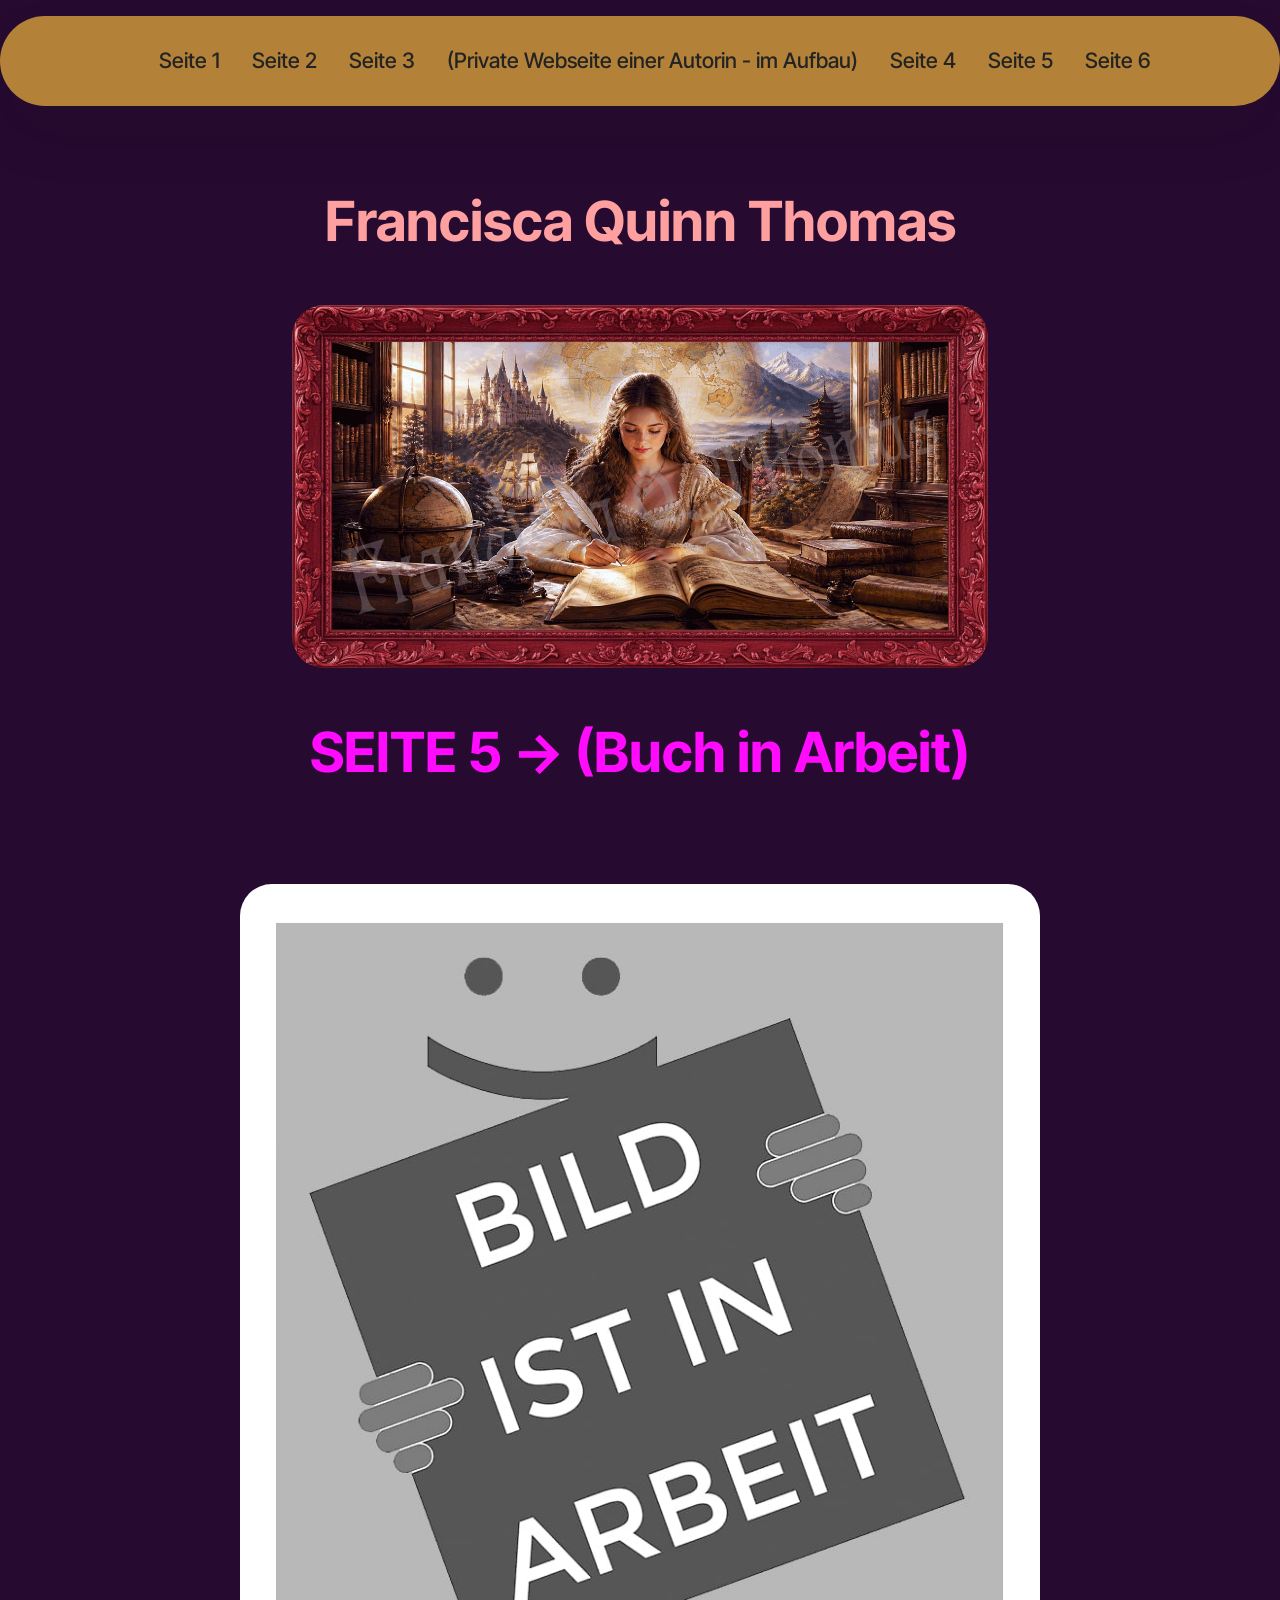
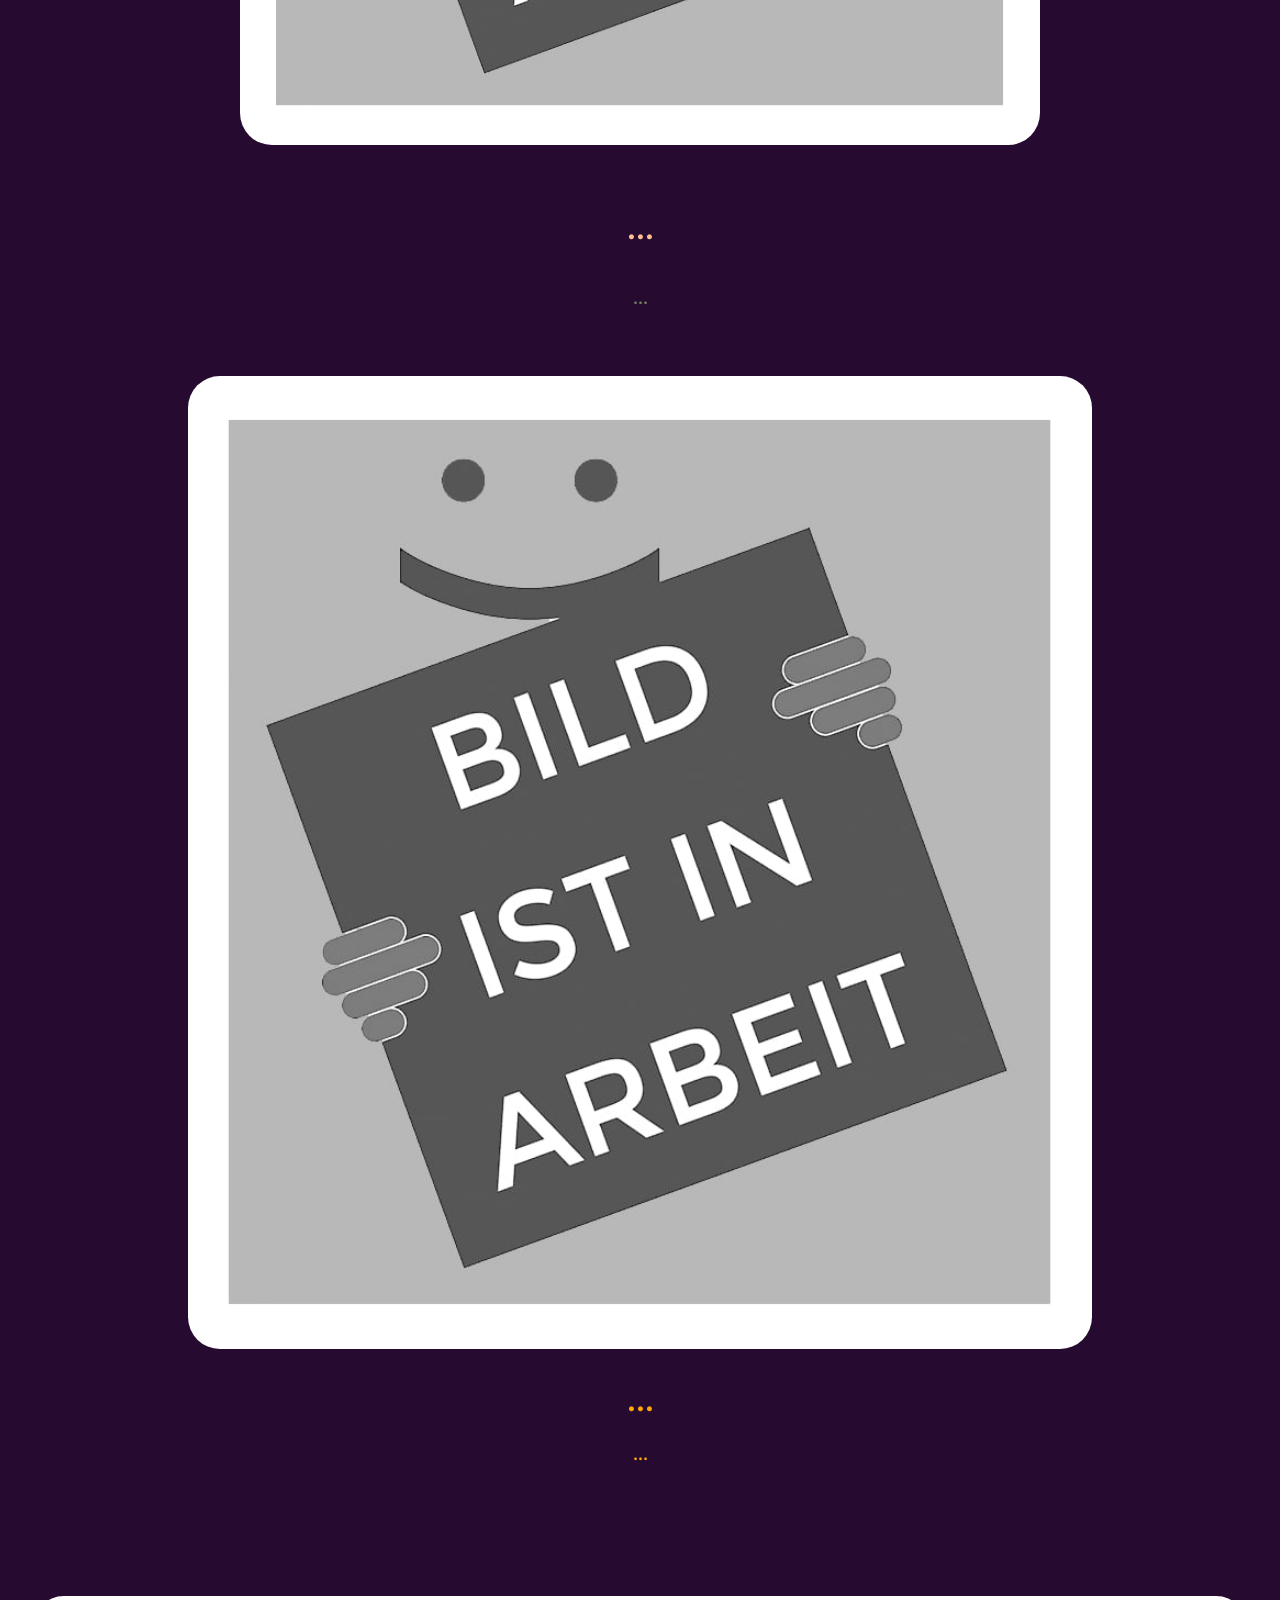
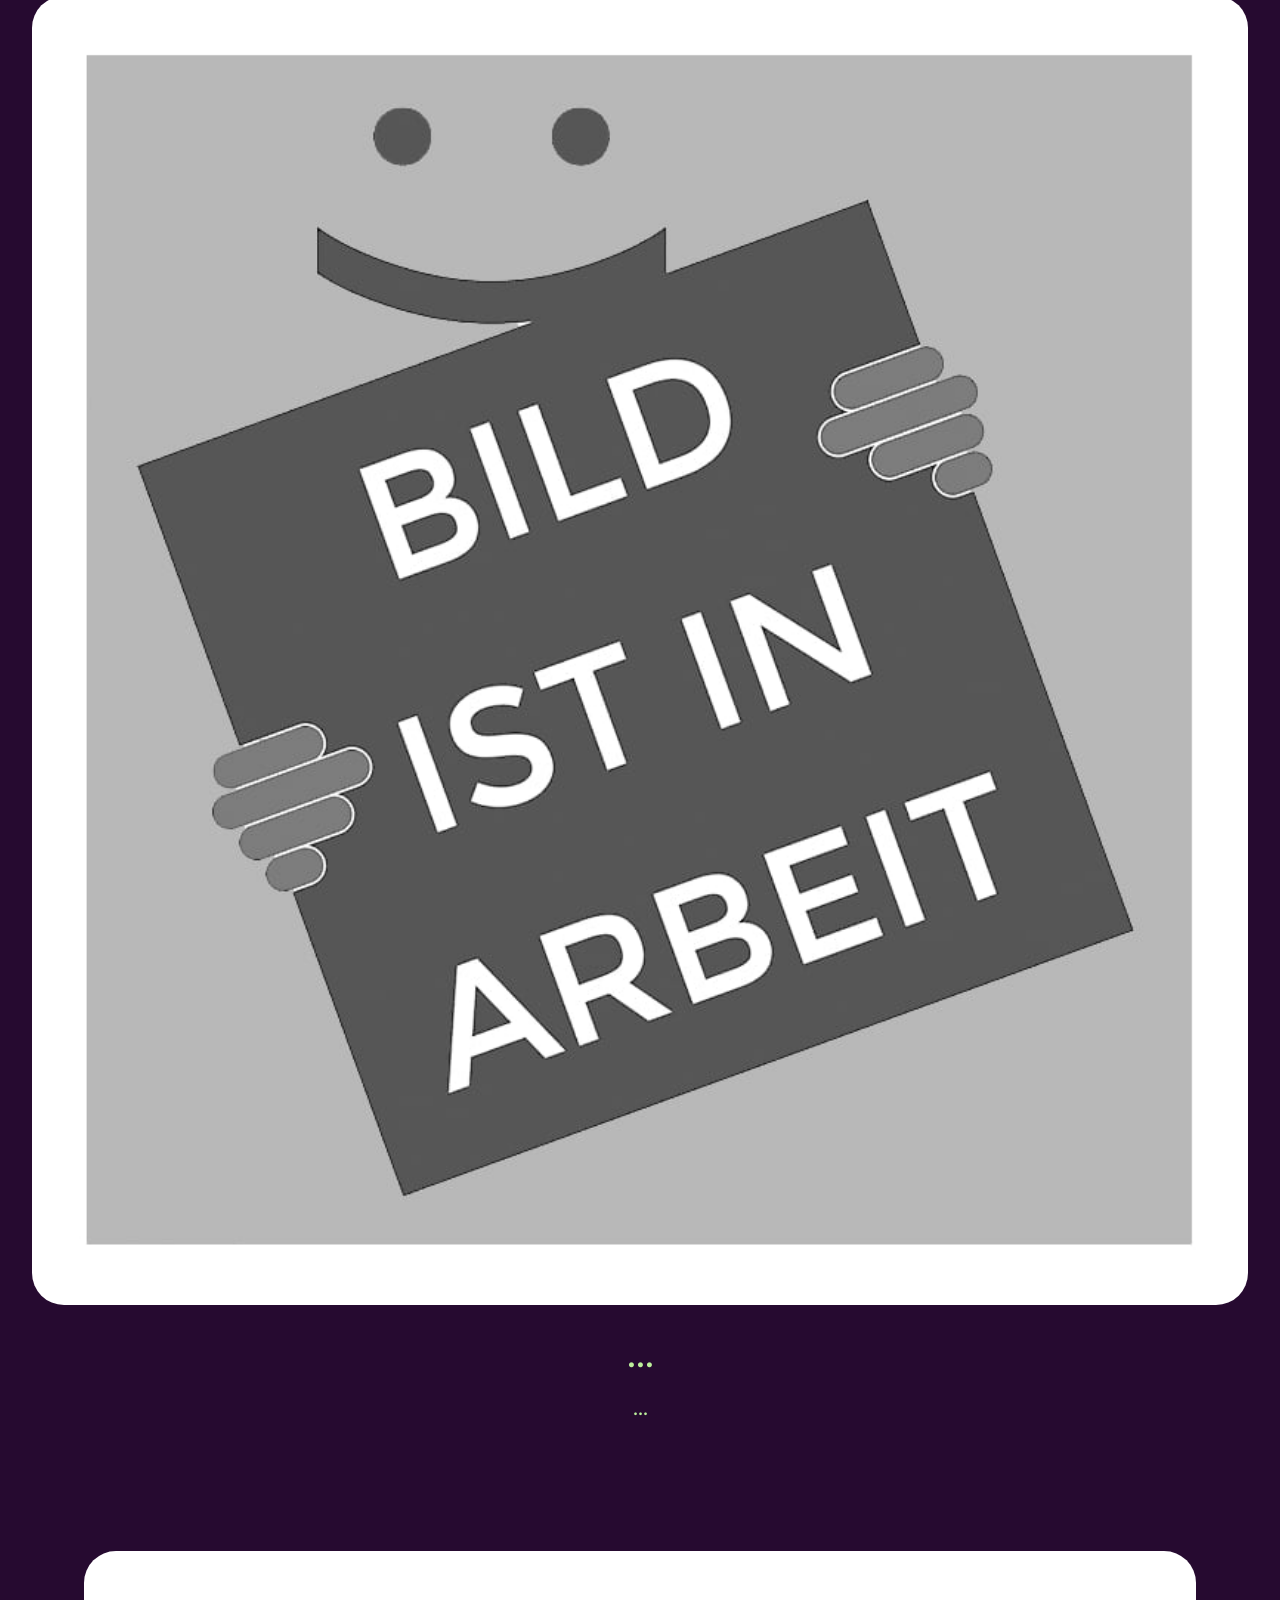
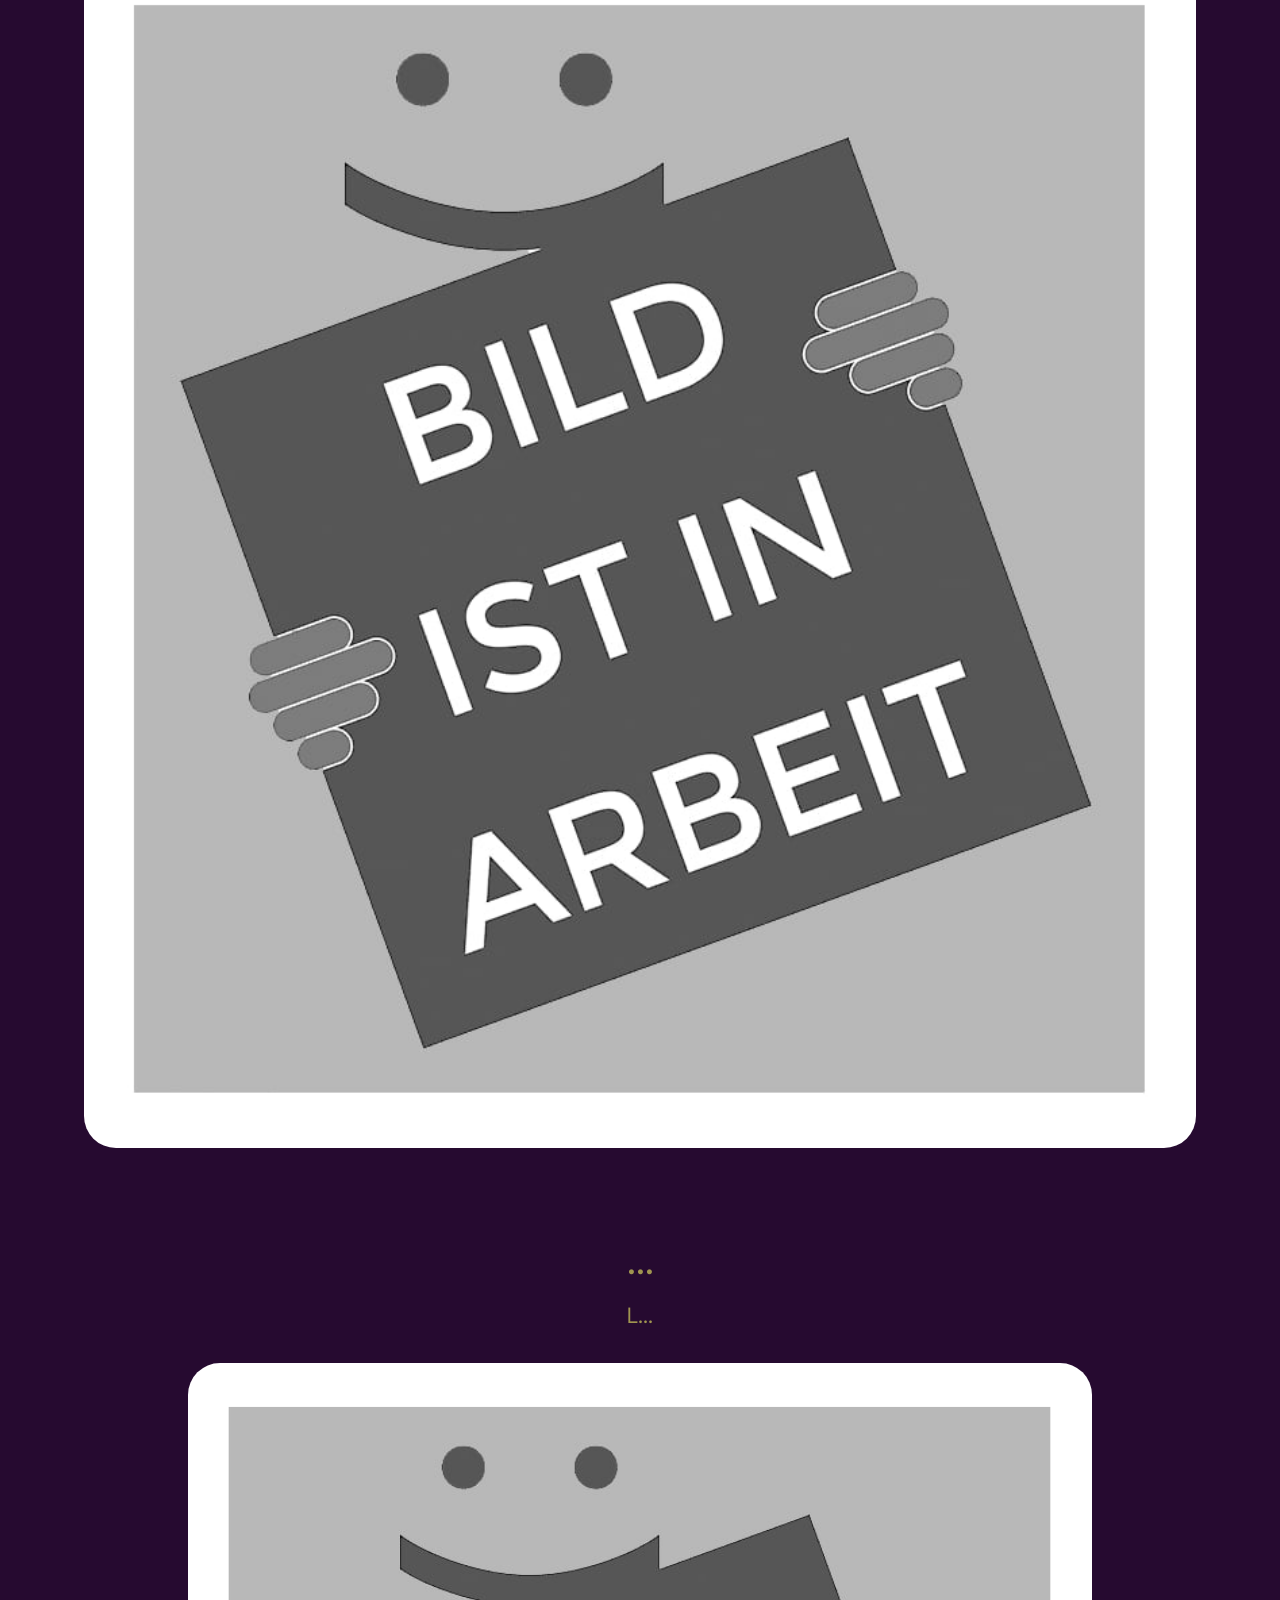
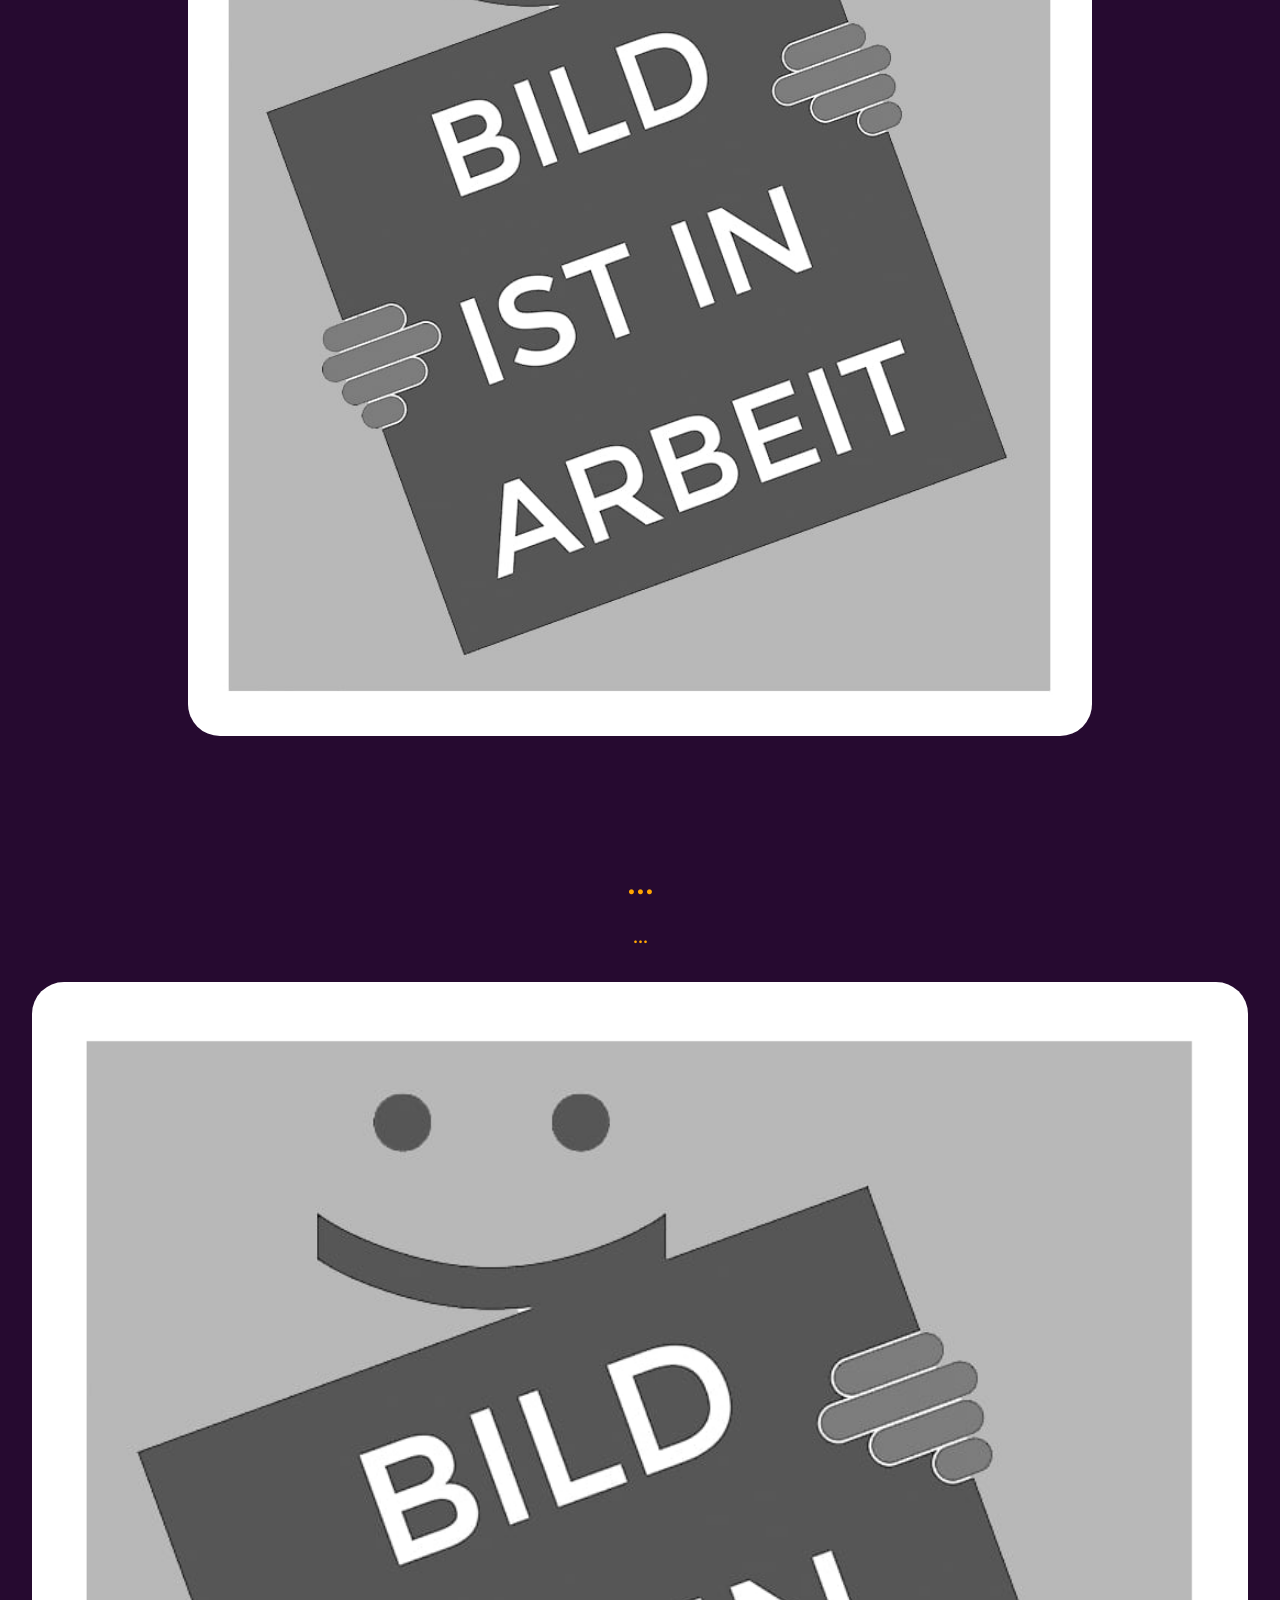
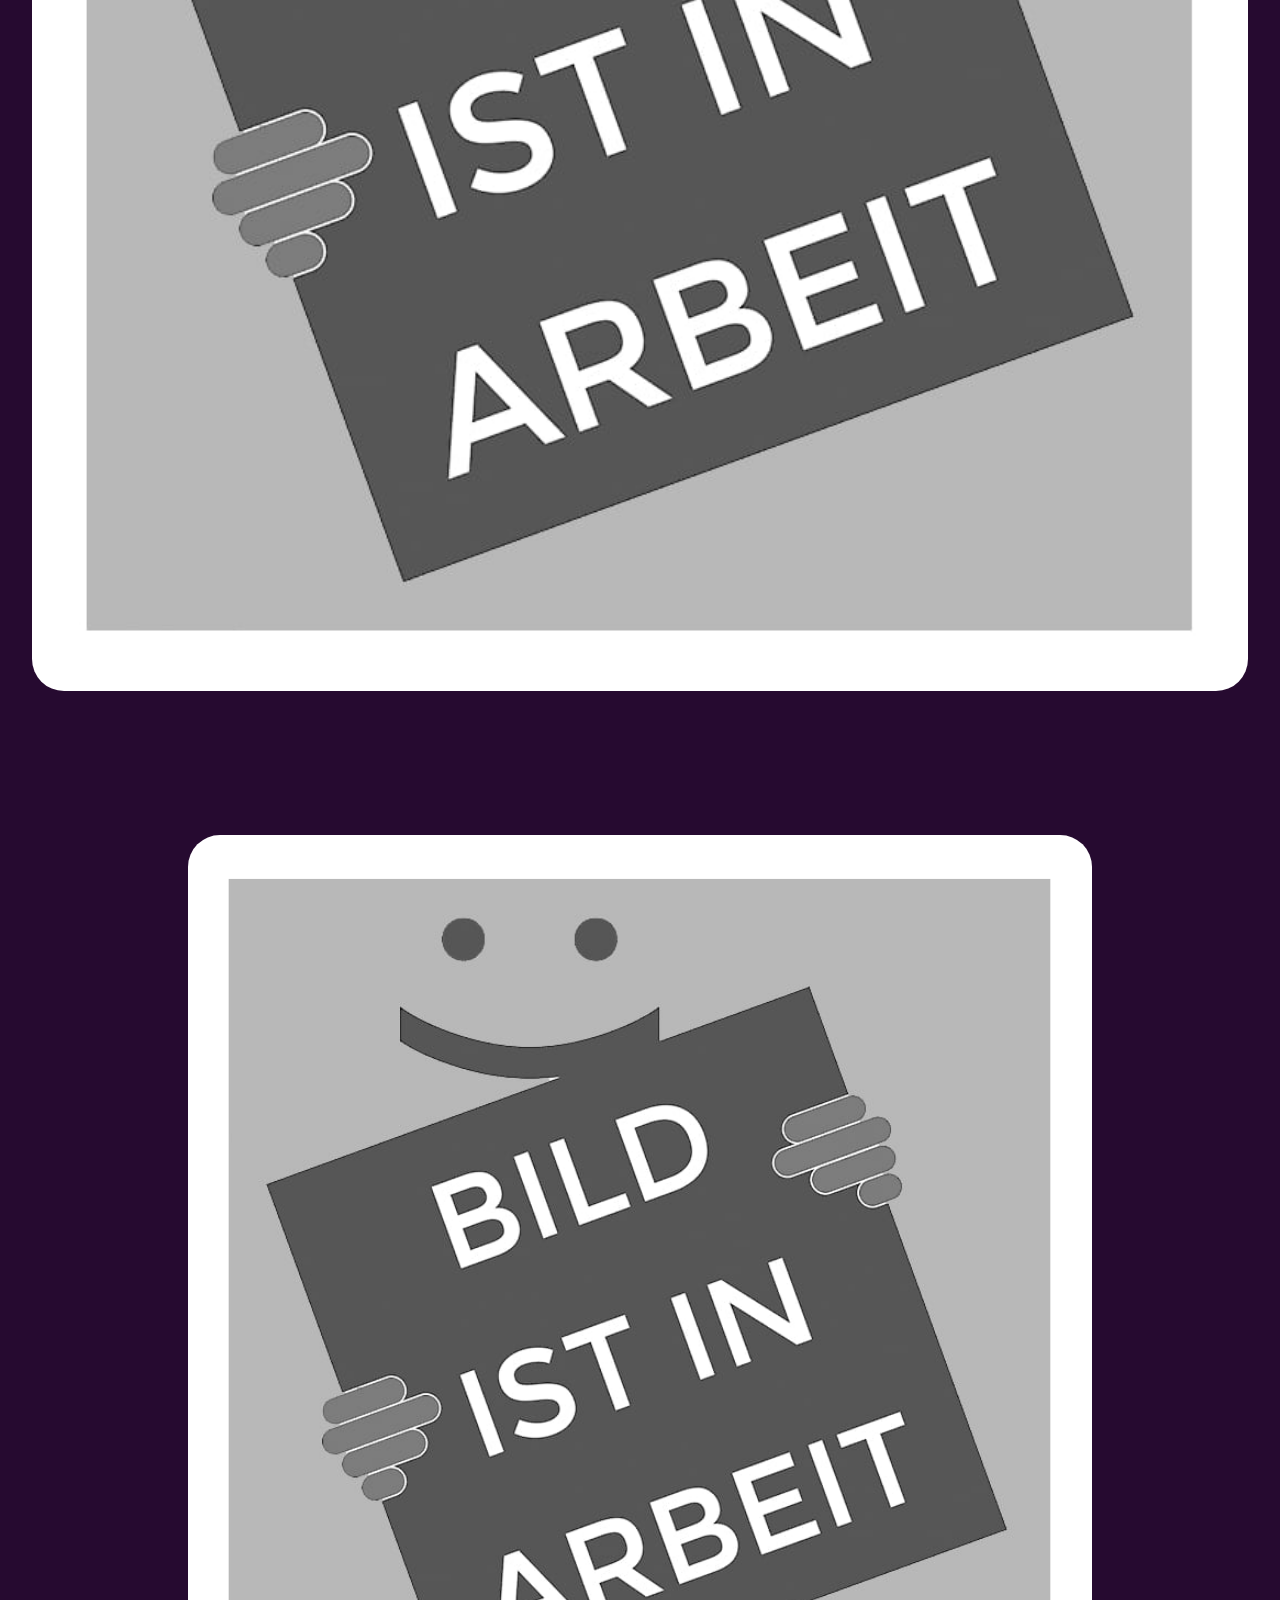
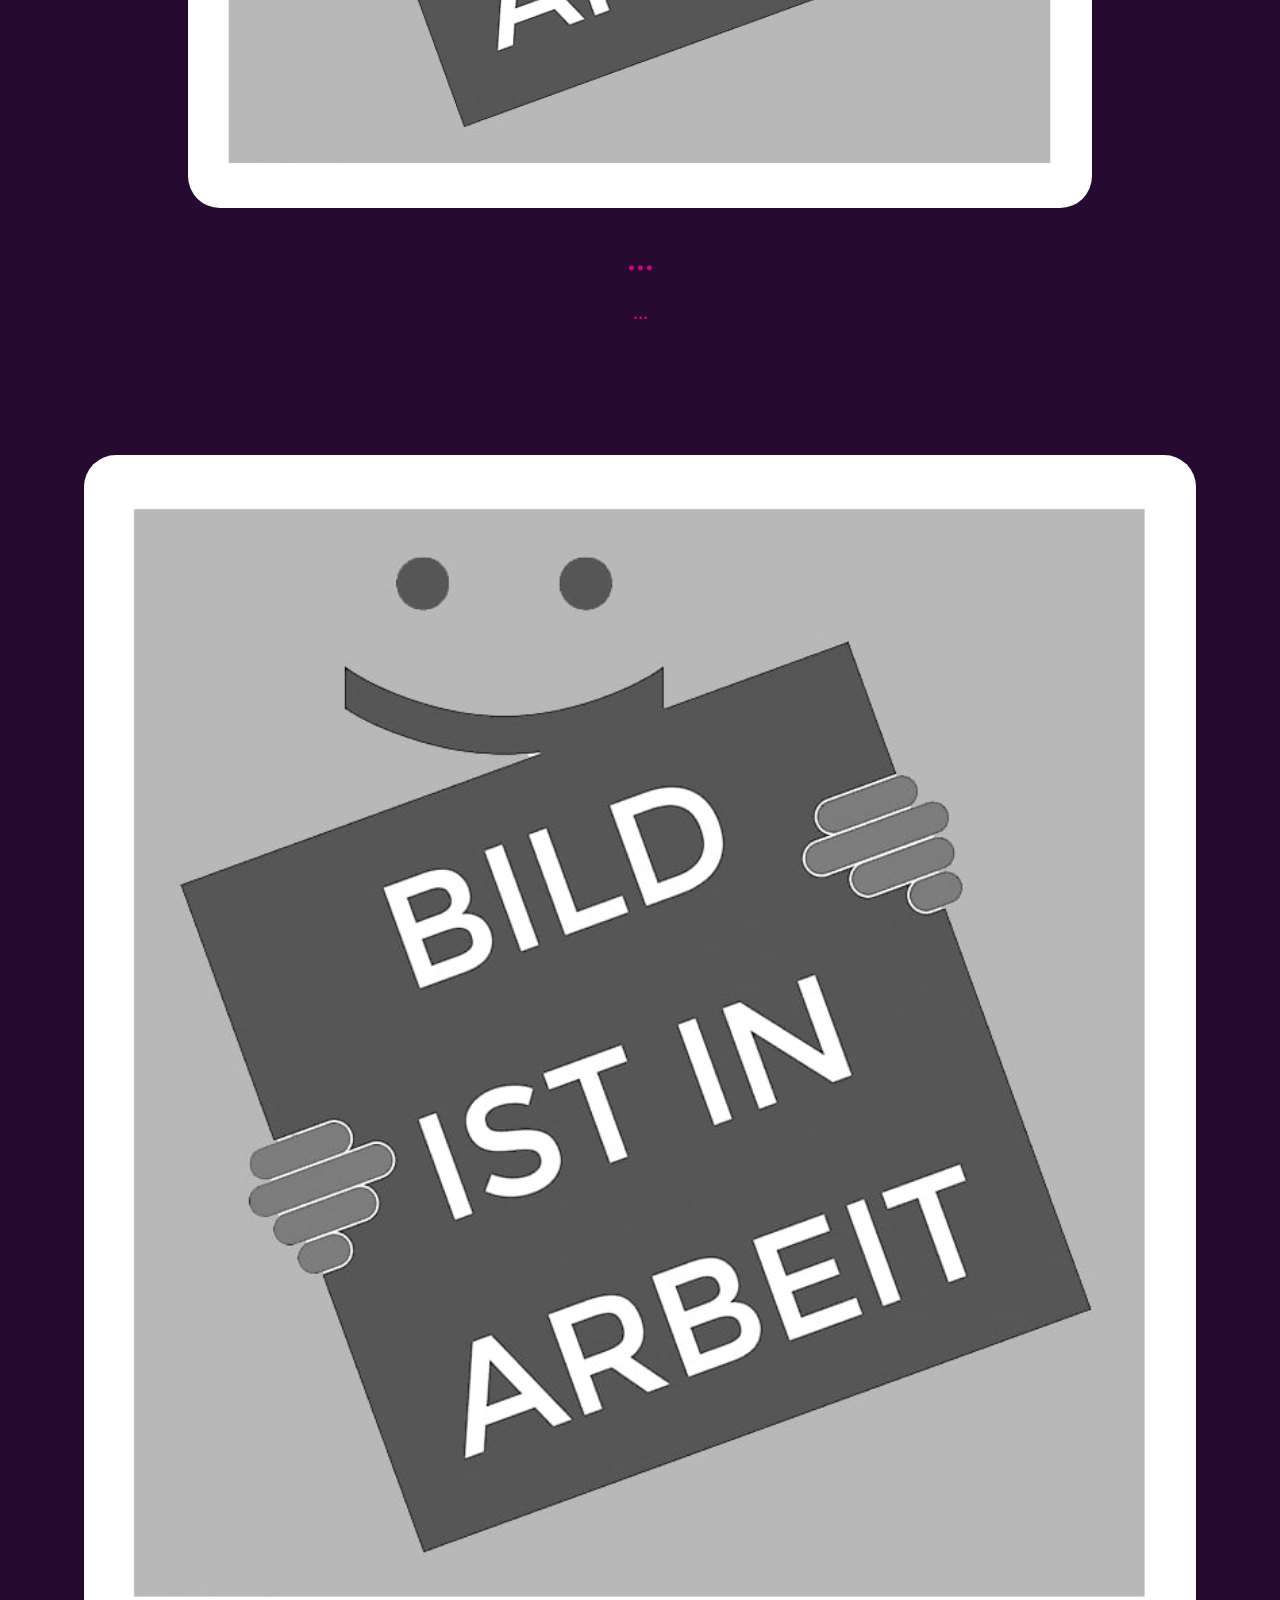
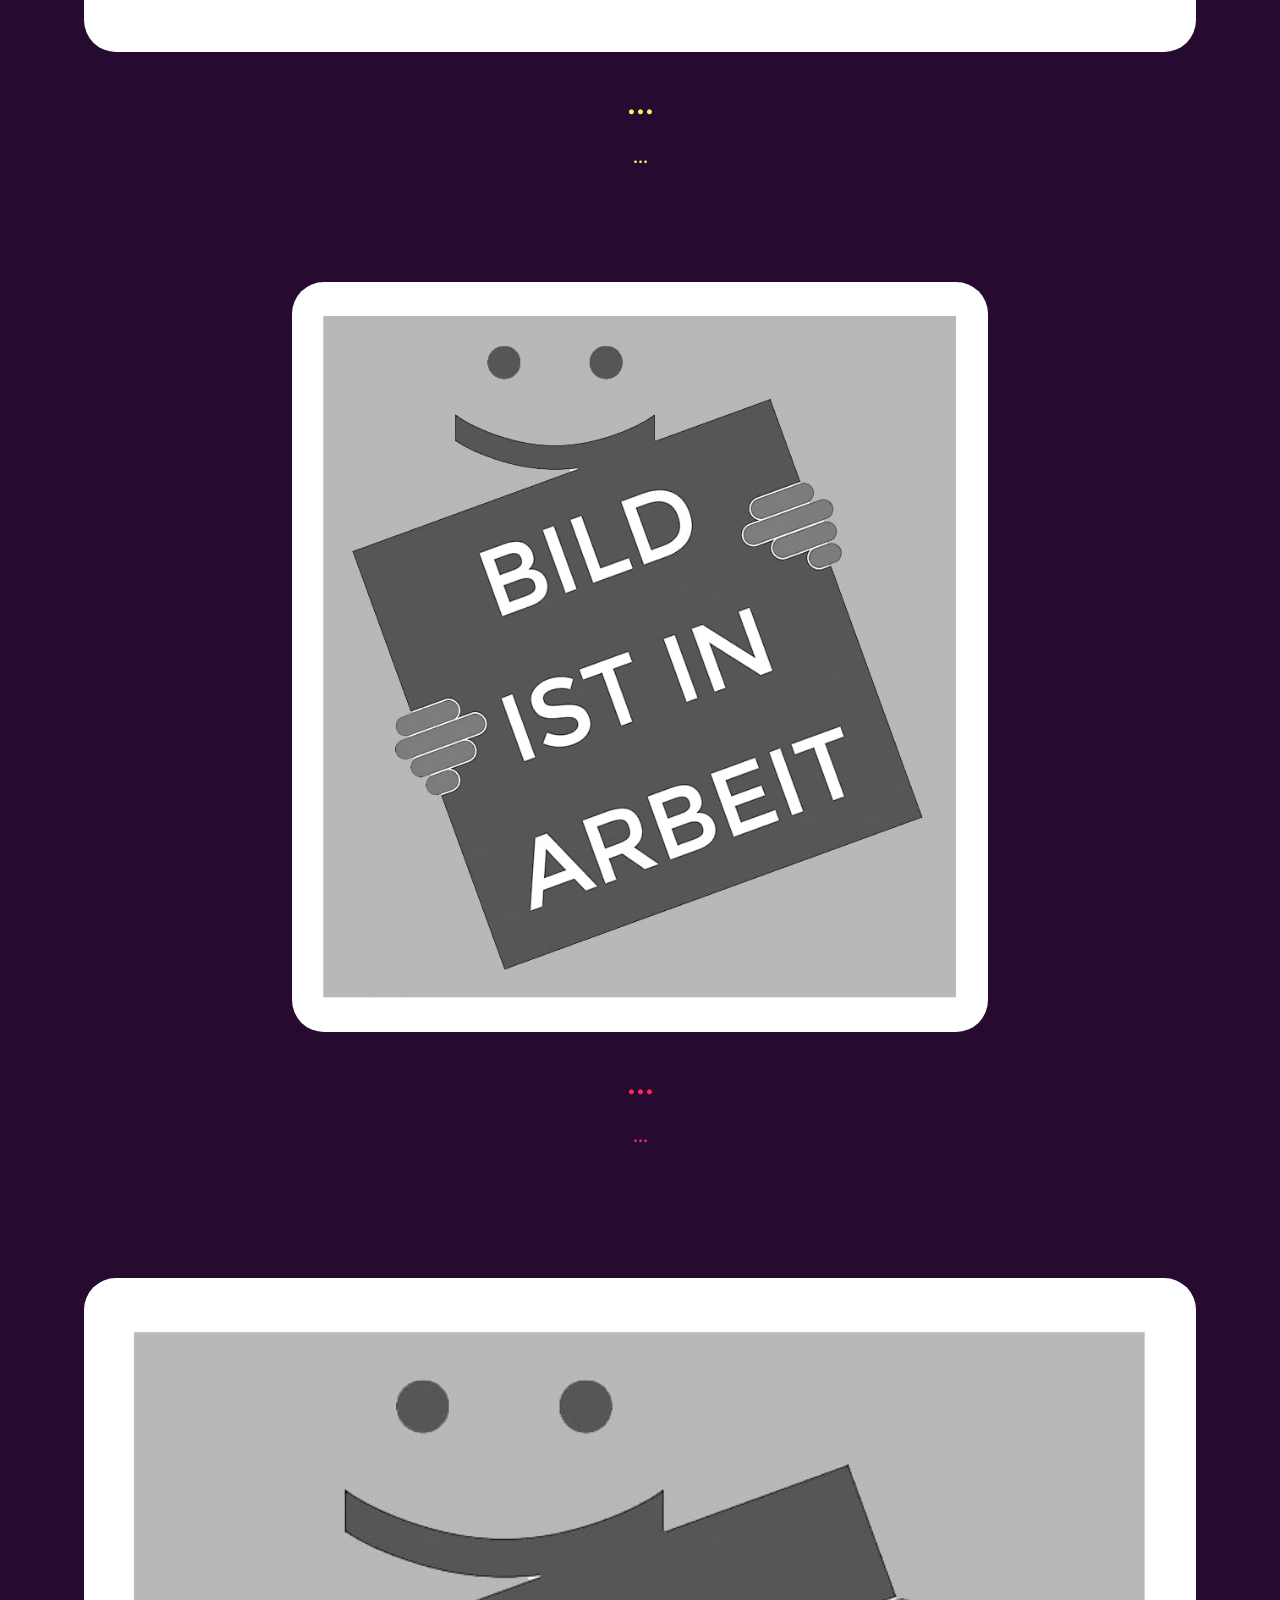
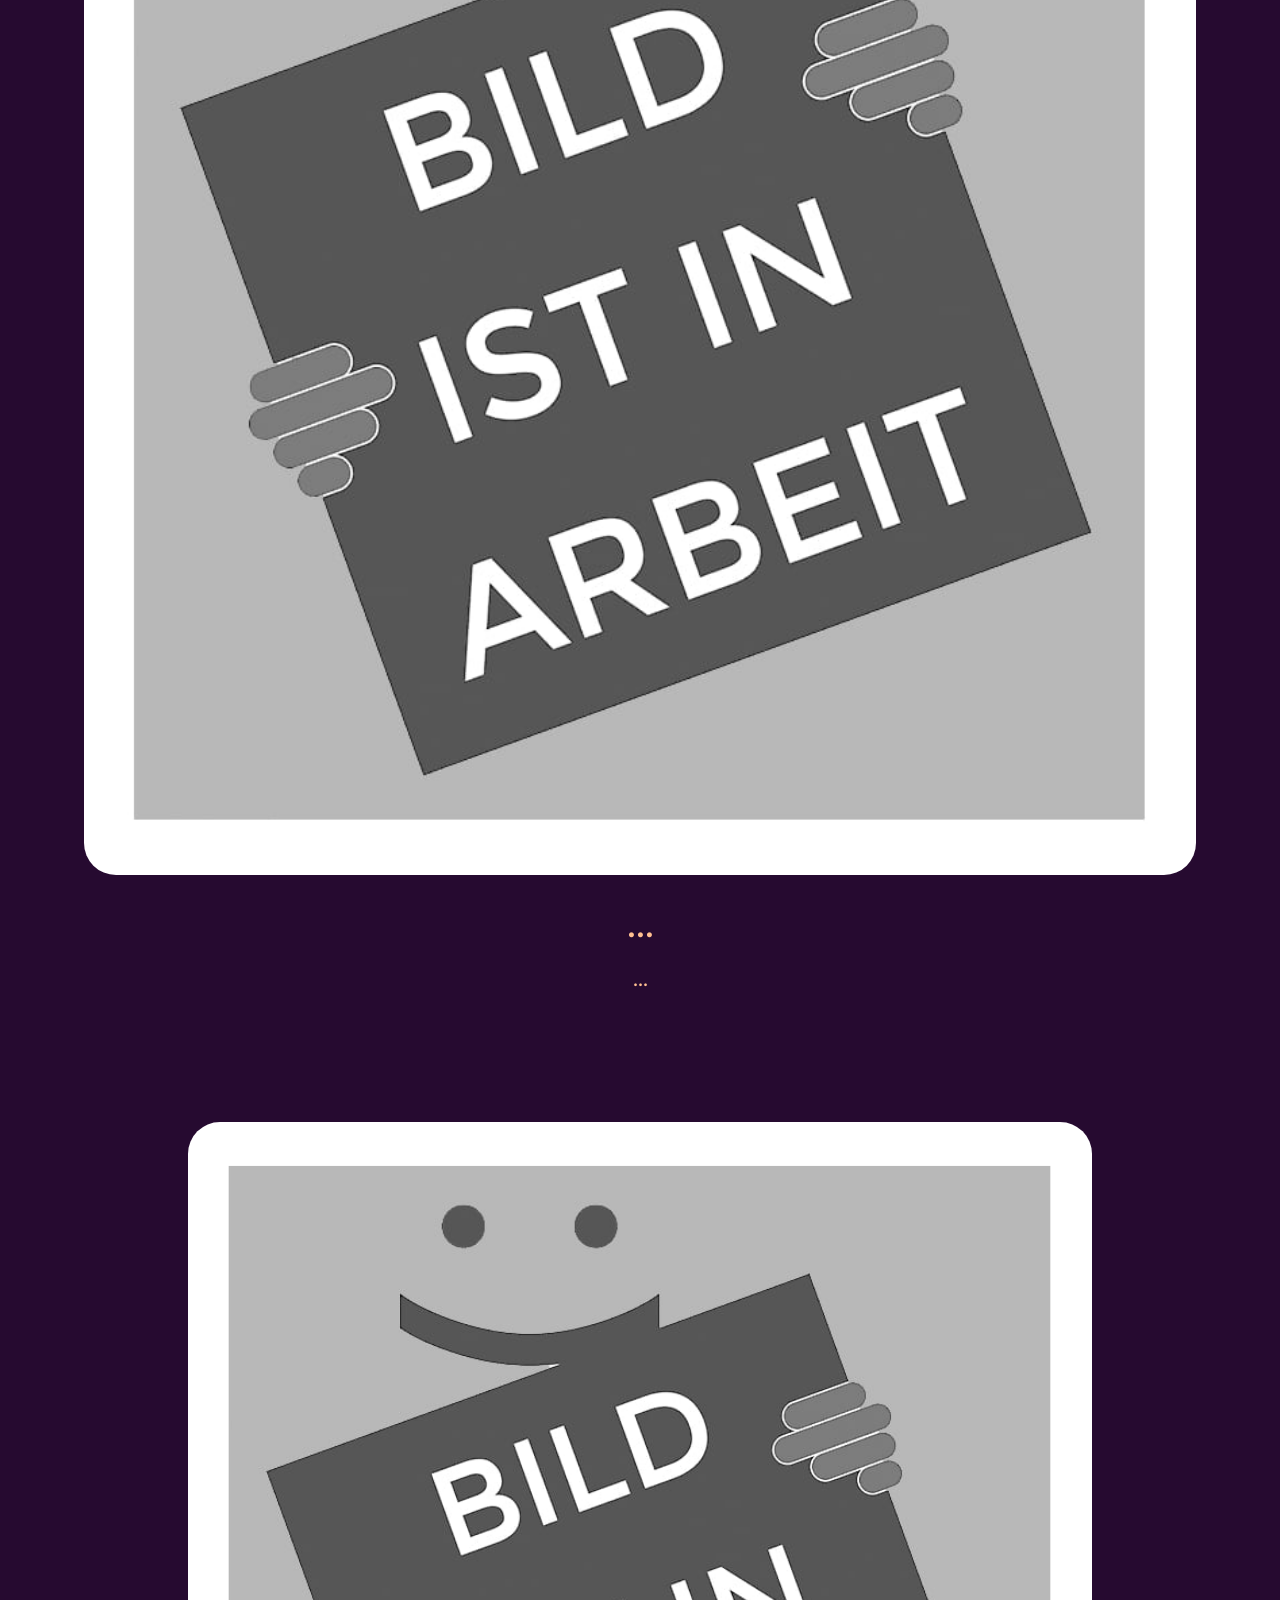
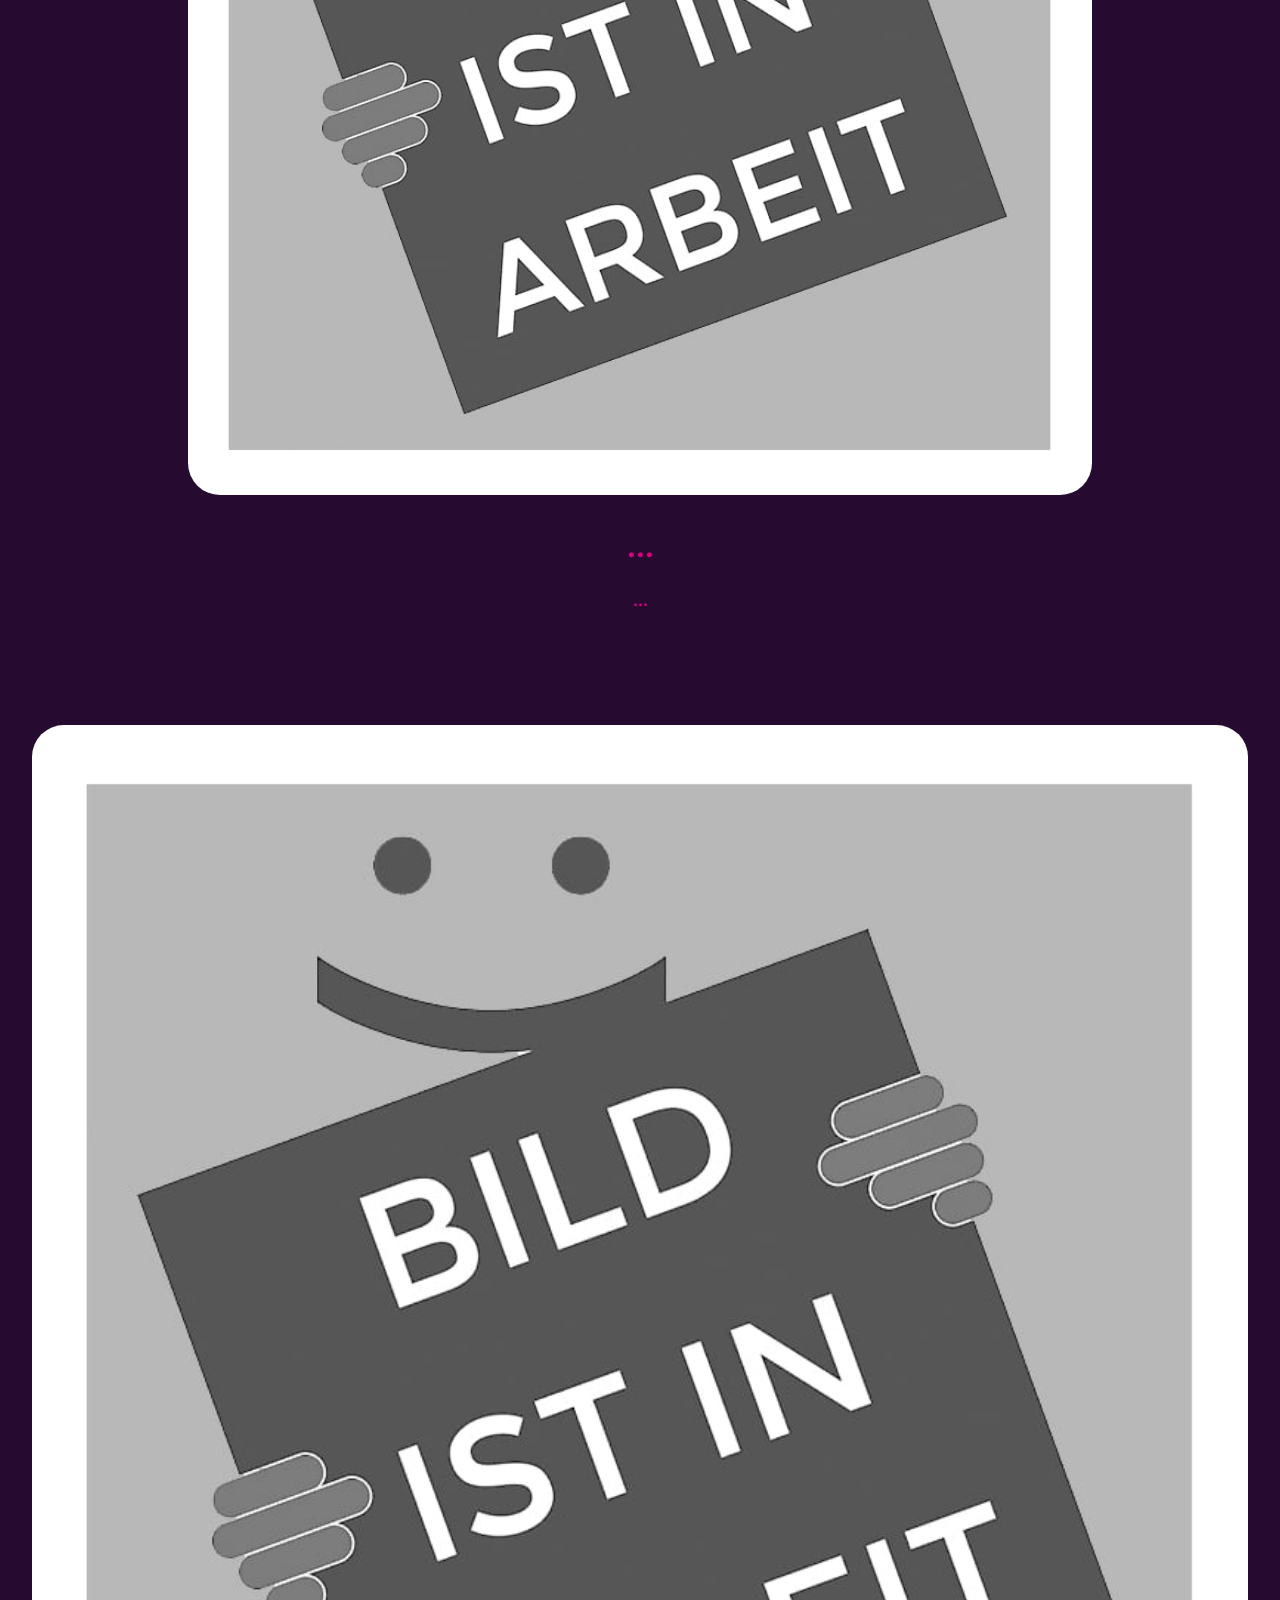
<file: page5.html>
<!DOCTYPE html>
<html  >
<head>
  <!-- Site made with Mobirise Website Builder v6.1.12, https://mobirise.com -->
  <meta charset="UTF-8">
  <meta http-equiv="X-UA-Compatible" content="IE=edge">
  <meta name="generator" content="Mobirise v6.1.12, mobirise.com">
  <meta name="viewport" content="width=device-width, initial-scale=1, minimum-scale=1">
  <link rel="shortcut icon" href="assets/images/shop3.jpg" type="image/x-icon">
  <meta name="description" content="">
  
  
  <title>Page 5</title>
  <link rel="stylesheet" href="assets/web/assets/mobirise-icons2/mobirise2.css">
  <link rel="stylesheet" href="assets/bootstrap/css/bootstrap.min.css">
  <link rel="stylesheet" href="assets/dropdown/css/style.css">
  <link rel="stylesheet" href="assets/theme/css/style.css">
  <link rel="preload" href="https://fonts.googleapis.com/css?family=Inter+Tight:100,200,300,400,500,600,700,800,900,100i,200i,300i,400i,500i,600i,700i,800i,900i&display=swap" as="style" onload="this.onload=null;this.rel='stylesheet'">
  <noscript><link rel="stylesheet" href="https://fonts.googleapis.com/css?family=Inter+Tight:100,200,300,400,500,600,700,800,900,100i,200i,300i,400i,500i,600i,700i,800i,900i&display=swap"></noscript>
  <link rel="preload" as="style" href="assets/mobirise/css/mbr-additional.css?v=5LMXiY"><link rel="stylesheet" href="assets/mobirise/css/mbr-additional.css?v=5LMXiY" type="text/css">

  
  
  
</head>
<body>
  
  <section data-bs-version="5.1" class="menu menu5 cid-voVHmjnrM3" once="menu" id="menu05-6q">
	

	<nav class="navbar navbar-dropdown navbar-expand-lg">
		<div class="container">
			<div class="navbar-brand">
				
				
			</div>
			<button class="navbar-toggler" type="button" data-toggle="collapse" data-bs-toggle="collapse" data-target="#navbarSupportedContent" data-bs-target="#navbarSupportedContent" aria-controls="navbarNavAltMarkup" aria-expanded="false" aria-label="Toggle navigation">
				<div class="hamburger">
					<span></span>
					<span></span>
					<span></span>
					<span></span>
				</div>
			</button>
			<div class="collapse navbar-collapse" id="navbarSupportedContent">
				<ul class="navbar-nav nav-dropdown nav-right navbar-nav-top-padding" data-app-modern-menu="true"><li class="nav-item"><a class="nav-link link text-black text-primary display-7" href="index.html">Seite 1</a></li><li class="nav-item"><a class="nav-link link text-black text-primary display-7" href="page2.html">Seite 2</a></li><li class="nav-item"><a class="nav-link link text-black text-primary display-7" href="page3.html">Seite 3</a></li><li class="nav-item"><a class="nav-link link text-black text-primary display-7" href="http://index.html">(Private Webseite einer Autorin - im Aufbau)</a></li><li class="nav-item"><a class="nav-link link text-black text-primary display-7" href="page4.html">Seite 4</a></li><li class="nav-item"><a class="nav-link link text-black text-primary display-7" href="page5.html">Seite 5</a></li><li class="nav-item"><a class="nav-link link text-black text-primary display-7" href="page6.html">Seite 6</a></li></ul>
				
			</div>
		</div>
	</nav>
</section>

<section data-bs-version="5.1" class="article11 cid-voVHmjzL9F" id="article11-6r">
    

    
    
    <div class="container">
        <div class="row justify-content-center">
            <div class="title col-md-12 col-lg-12">
                <h3 class="mbr-section-title mbr-fonts-style align-center mt-0 mb-0 display-5">
                <strong>SEITE 1</strong></h3>
                
                
            </div>
        </div>
    </div>
</section>

<section data-bs-version="5.1" class="article11 cid-voVHmjHLzV" id="article11-6s">
    

    
    
    <div class="container">
        <div class="row justify-content-center">
            <div class="title col-md-12 col-lg-7">
                <h3 class="mbr-section-title mbr-fonts-style align-center mt-0 mb-0 display-2">
                <strong>Francisca Quinn Thomas</strong></h3>
                
                
            </div>
        </div>
    </div>
</section>

<section data-bs-version="5.1" class="header12 cid-voVHmjPzfw" id="header12-6t">
  
  

  <div class="text-center container-fluid">
    <div class="row mb-4 justify-content-center">
      <div class="col-12 col-md-7">
        <img class="w-100" src="assets/images/fqt-titelbild-seite-5c-7g-mit-rotem-rahmen-web-1316x688.jpg" alt="Mobirise Website Builder">
      </div>
    </div>
    <div class="row justify-content-center">
      <div class="col-md-12 content-head">
        
        
        
      </div>
    </div>
  </div>
</section>

<section data-bs-version="5.1" class="article11 cid-voVHmjWHVw" id="article11-6u">
    

    
    
    <div class="container">
        <div class="row justify-content-center">
            <div class="title col-md-12 col-lg-12">
                <h3 class="mbr-section-title mbr-fonts-style align-center mt-0 mb-0 display-2">
                <strong>SEITE 5 -&gt; (Buch in Arbeit)</strong></h3>
                
                
            </div>
        </div>
    </div>
</section>

<section data-bs-version="5.1" class="header16 cid-voVHmk3mbI" id="header16-6v">
  

  
  

  <div class="text-center container">
    <div class="row justify-content-center mb-4">
      <div class="col-12 col-lg-8">
        <div class="image-wrap">
          <img src="assets/images/bild-ist-in-arbeit-grau-photoshop-web-823x886.jpg" alt="Mobirise Website Builder">
        </div>
      </div>
    </div>
    <div class="row justify-content-center">
      <div class="col-md-12 content-head">
        <h1 class="mbr-section-title mbr-fonts-style mt-4 display-5"><strong>...</strong></h1>
        <p class="mbr-text mbr-fonts-style mt-4 display-7">...</p>
        
      </div>
    </div>
  </div>
</section>

<section data-bs-version="5.1" class="image01 cid-voVHmkdMWw" id="image01-6w">
  

  
  

  <div class="container">
    <div class="row justify-content-center">
      <div class="col-12 col-lg-9">
        <div class="image-wrapper mb-4">
          <img class="w-100" src="assets/images/bild-ist-in-arbeit-grau-photoshop-web-823x886.jpg" alt="Mobirise Website Builder">
        </div>
        <h4 class="mbr-description mbr-fonts-style mb-3 align-center display-5"><strong>...</strong></h4>
        <p class="mbr-description mbr-fonts-style mb-0 align-center display-7">...</p>
      </div>
    </div>
  </div>
</section>

<section data-bs-version="5.1" class="image01 cid-voVHmklee4" id="image01-6x">
  

  
  

  <div class="container">
    <div class="row justify-content-center">
      <div class="col-12 col-lg-12">
        <div class="image-wrapper mb-4">
          <img class="w-100" src="assets/images/bild-ist-in-arbeit-grau-photoshop-web-823x886.jpg" alt="Mobirise Website Builder">
        </div>
        <h4 class="mbr-description mbr-fonts-style mb-3 align-center display-5"><strong>...</strong></h4>
        <p class="mbr-description mbr-fonts-style mb-0 align-center display-7">
          ...</p>
      </div>
    </div>
  </div>
</section>

<section data-bs-version="5.1" class="image01 cid-voVHmkuhAg" id="image01-6y">
  

  
  

  <div class="container">
    <div class="row justify-content-center">
      <div class="col-12 col-lg-11">
        <div class="image-wrapper mb-4">
          <img class="w-100" src="assets/images/bild-ist-in-arbeit-grau-photoshop-web-823x886.jpg" alt="Mobirise Website Builder">
        </div>
        <h4 class="mbr-description mbr-fonts-style mb-3 align-center display-5"></h4>
        <p class="mbr-description mbr-fonts-style mb-0 align-center display-7"></p>
      </div>
    </div>
  </div>
</section>

<section data-bs-version="5.1" class="image3 cid-voVHmkCcPh" id="image03-6z">
  

  
  

  <div class="container">
    <div class="row justify-content-center">
      <div class="col-12 col-lg-9">
        <h4 class="mbr-description mbr-fonts-style mb-3 align-center display-5"><strong>...</strong></h4>
        <p class="mbr-description mbr-fonts-style mb-4 align-center display-7">
          L...</p>
        <div class="image-wrapper">
          <img class="w-100" src="assets/images/bild-ist-in-arbeit-grau-photoshop-web-823x886.jpg" alt="Mobirise Website Builder">
        </div>
      </div>
    </div>
  </div>
</section>

<section data-bs-version="5.1" class="image3 cid-voVHmkKQPO" id="image03-70">
  

  
  

  <div class="container">
    <div class="row justify-content-center">
      <div class="col-12 col-lg-12">
        <h4 class="mbr-description mbr-fonts-style mb-3 align-center display-5"><strong>...</strong></h4>
        <p class="mbr-description mbr-fonts-style mb-4 align-center display-7">...</p>
        <div class="image-wrapper">
          <img class="w-100" src="assets/images/bild-ist-in-arbeit-grau-photoshop-web-823x886.jpg" alt="Mobirise Website Builder">
        </div>
      </div>
    </div>
  </div>
</section>

<section data-bs-version="5.1" class="image01 cid-voVHmkSDln" id="image01-71">
  

  
  

  <div class="container">
    <div class="row justify-content-center">
      <div class="col-12 col-lg-9">
        <div class="image-wrapper mb-4">
          <img class="w-100" src="assets/images/bild-ist-in-arbeit-grau-photoshop-web-823x886.jpg" alt="Mobirise Website Builder">
        </div>
        <h4 class="mbr-description mbr-fonts-style mb-3 align-center display-5"><strong>...</strong></h4>
        <p class="mbr-description mbr-fonts-style mb-0 align-center display-7">...</p>
      </div>
    </div>
  </div>
</section>

<section data-bs-version="5.1" class="image01 cid-voVHml0jmS" id="image01-72">
  

  
  

  <div class="container">
    <div class="row justify-content-center">
      <div class="col-12 col-lg-11">
        <div class="image-wrapper mb-4">
          <img class="w-100" src="assets/images/bild-ist-in-arbeit-grau-photoshop-web-823x886.jpg" alt="Mobirise Website Builder">
        </div>
        <h4 class="mbr-description mbr-fonts-style mb-3 align-center display-5"><strong>...</strong></h4>
        <p class="mbr-description mbr-fonts-style mb-0 align-center display-7">
          ...</p>
      </div>
    </div>
  </div>
</section>

<section data-bs-version="5.1" class="image01 cid-voVHml8Awb" id="image01-73">
  

  
  

  <div class="container">
    <div class="row justify-content-center">
      <div class="col-12 col-lg-7">
        <div class="image-wrapper mb-4">
          <img class="w-100" src="assets/images/bild-ist-in-arbeit-grau-photoshop-web-823x886.jpg" alt="Mobirise Website Builder">
        </div>
        <h4 class="mbr-description mbr-fonts-style mb-3 align-center display-5"><strong>...</strong><strong><br></strong></h4>
        <p class="mbr-description mbr-fonts-style mb-0 align-center display-7">...</p>
      </div>
    </div>
  </div>
</section>

<section data-bs-version="5.1" class="image01 cid-voVHmlilfz" id="image01-74">
  

  
  

  <div class="container">
    <div class="row justify-content-center">
      <div class="col-12 col-lg-11">
        <div class="image-wrapper mb-4">
          <img class="w-100" src="assets/images/bild-ist-in-arbeit-grau-photoshop-web-823x886.jpg" alt="Mobirise Website Builder">
        </div>
        <h4 class="mbr-description mbr-fonts-style mb-3 align-center display-5">
          <strong>...</strong></h4>
        <p class="mbr-description mbr-fonts-style mb-0 align-center display-7">...</p>
      </div>
    </div>
  </div>
</section>

<section data-bs-version="5.1" class="image01 cid-voVHmlq2L2" id="image01-75">
  

  
  

  <div class="container">
    <div class="row justify-content-center">
      <div class="col-12 col-lg-9">
        <div class="image-wrapper mb-4">
          <img class="w-100" src="assets/images/bild-ist-in-arbeit-grau-photoshop-web-823x886.jpg" alt="Mobirise Website Builder">
        </div>
        <h4 class="mbr-description mbr-fonts-style mb-3 align-center display-5"><strong>...</strong></h4>
        <p class="mbr-description mbr-fonts-style mb-0 align-center display-7">
          ...</p>
      </div>
    </div>
  </div>
</section>

<section data-bs-version="5.1" class="image01 cid-voVHmlyNsK" id="image01-76">
  

  
  

  <div class="container">
    <div class="row justify-content-center">
      <div class="col-12 col-lg-12">
        <div class="image-wrapper mb-4">
          <img class="w-100" src="assets/images/bild-ist-in-arbeit-grau-photoshop-web-823x886.jpg" alt="Mobirise Website Builder">
        </div>
        <h4 class="mbr-description mbr-fonts-style mb-3 align-center display-5">
          <strong>...</strong></h4>
        <p class="mbr-description mbr-fonts-style mb-0 align-center display-7">...</p>
      </div>
    </div>
  </div>
</section>

<section data-bs-version="5.1" class="list05 cid-voVHmlG9Vo" id="list05-77">
    
    <div class="container">
        <div class="col-12 mb-5 content-head">
            <h3 class="mbr-section-title mbr-fonts-style align-center mb-0 display-2"><strong>Jede Meinung ist willkommen</strong></h3>
            
        </div>
        <div class="row justify-content-center ">
            <div class="col-12 col-lg-8">
                <div class="item features-without-image col-12 active">
                    <div class="item-wrapper">
                        <h5 class="mbr-card-title mbr-fonts-style mt-0 mb-3 display-5">
                            <strong>Design, Aufbau und Inhalt&nbsp;</strong></h5>
                        <p class="mbr-text mbr-fonts-style mt-0 mb-3 display-7">Ich freue mich über eure Meinung zu Design, Aufbau und Inhalt meiner Homepage. Was gefällt euch besonders? Was könnte ich noch verbessern?<br></p>
                    </div>
                </div>
                <div class="item features-without-image col-12">
                    <div class="item-wrapper">
                        <h5 class="mbr-card-title mbr-fonts-style mt-0 mb-3 display-5">
                            <strong>Bilder und Texte</strong></h5>
                        <p class="mbr-text mbr-fonts-style mt-0 mb-3 display-7">Wie gefallen euch meine Bilder und Texte? Gibt es etwas, das euch besonders anspricht oder das ich noch besser machen könnte?<br></p>
                    </div>
                </div>
                <div class="item features-without-image col-12">
                    <div class="item-wrapper">
                        <h5 class="mbr-card-title mbr-fonts-style mt-0 mb-3 display-5">
                            <strong>Lob, Kritik und Verbesserungen</strong></h5>
                        <p class="mbr-text mbr-fonts-style mt-0 mb-3 display-7">Über Lob freue ich mich natürlich sehr. Ebenso helfen mir freundliche Kritik und gute Verbesserungsvorschläge dabei, meine Homepage weiterzuentwickeln.<br></p>
                    </div>
                </div>
            </div>
        </div>
    </div>
</section>

<section data-bs-version="5.1" class="people06 cid-voVHmlOSVZ" id="people06-78">   
    

    
    
    <div class="container">
        <div class="row justify-content-center">
            <div class="card col-12 col-md-12 col-lg-8">
                <div class="card-wrapper">
                    <div class="card-box align-center">
                        <p class="card-text mbr-fonts-style display-5">
                        Ihr erreicht mich unter meiner Email-Adresse:<br>contact-site-fqt@posteo.de<br><br>(Manchmal kann es etwas länger&nbsp; dauern)</p>
                        <div class="img-wrapper mt-4 justify-content-center">
                            <img src="assets/images/franzisca-zeichnung-avatar-hompage-chatgpt-web-240x240.jpg" alt="" data-slide-to="0" data-bs-slide-to="0">
                        </div>
                        <p class="card-title mbr-fonts-style mt-3 display-7">
                            <strong>Francisca Quinn Thomas</strong></p>
                    </div>
                </div>
            </div>
        </div>
    </div>
</section>

<section data-bs-version="5.1" class="start article6 cid-voVHmlXTFV" id="article06-79">
	

	
	
	<div class="container">
		<div class="row justify-content-center">
			<div class="card col-md-12 col-lg-9">
				<div class="card-wrapper">
					<div class="card-box align-left">
						<h4 class="card-title mbr-fonts-style display-7"><div><strong>Impressum
</strong></div><div><strong><br></strong></div><div><strong>Betreiber dieser Webseite:</strong></div><br><div><strong>
</strong></div><div>Francisca Quinn Thomas – Alias
</div><div><strong><br></strong></div><div><strong>Kontakt:</strong></div><br><div><strong>
</strong></div><div>Email: contact-site-fqt@posteo.de
</div><div><strong><br></strong></div><div><strong>Verantwortlich für den Inhalt gemäß § 18 Abs. 2 MStV:</strong></div><div><strong><br></strong></div><div>Francisca Quinn Thomas – Alias
</div><div><strong><br></strong></div><div><strong>Copyright</strong></div><div><strong><br></strong></div><div>Alle Inhalte dieser Webseite – mit besonderem Hinweis auf die im folgenden Abschnitt genannten KI-gestützten Bildwerke – unterliegen, soweit gesetzlich zulässig, den Urheber-, Nutzungs- oder sonstigen Schutzrechten </div><div>von&nbsp;<span style="font-size: 1.4rem;">Francisca Quinn Thomas – Alias.</span></div><div><br></div><div>Die auf dieser Webseite veröffentlichten Bilder wurden auf Veranlassung der Betreiberin unter Einsatz einer Künstlichen Intelligenz erstellt. Die verwendeten KI-Dienste sowie deren Betreiber beanspruchen nach ihren jeweiligen Nutzungsbedingungen keine Urheberrechte an den erzeugten Bildern. Die Betreiberin ist berechtigt, diese Bilder im Rahmen der jeweils geltenden Nutzungsbedingungen </div><div>zu verwenden.</div><div><br></div><div><strong>Hinweis zu mit Canva AI erstellten Bildwerken</strong></div><div><br></div><div>Die überwiegende Zahl der auf dieser Webseite veröffentlichten Illustrationen wurde unter Verwendung der KI-Werkzeuge von Canva AI (Magic Media) erstellt oder bearbeitet.</div><div><br></div><div>Die Nutzung dieser Bildwerke erfolgt im Einklang mit den jeweils geltenden Nutzungs- und Lizenzbedingungen von Canva. Soweit nach diesen Bestimmungen zulässig, ist die Betreiberin berechtigt, die erstellten Bilder zu bearbeiten, zu veröffentlichen sowie für private und kommerzielle Zwecke zu verwenden.</div><div><br></div><div><strong>Hinweis zu mit ChatGPT (OpenAI) erstellten Bildwerken</strong></div><div><br></div><div>Einzelne auf dieser Webseite veröffentlichte Illustrationen wurden mit Unterstützung des KI-Systems ChatGPT (OpenAI) erstellt.</div><div><br></div><div>Die Betreiberin ist gemäß den jeweils geltenden Nutzungsbedingungen von OpenAI berechtigt, diese Bilder zu verwenden, zu bearbeiten, zu veröffentlichen sowie sowohl für private als auch für kommerzielle Zwecke einzusetzen.</div><div><br></div><div>Die auf dieser Webseite veröffentlichten Bilder entstanden jedoch nicht ausschließlich durch den Einsatz einer Künstlichen Intelligenz. Viele der Bilder wurden von der Betreiberin nach ihrer Erstellung eigenständig mit verschiedenen Computerprogrammen weiterbearbeitet, verändert, optimiert und gestalterisch überarbeitet. Dabei wurden unter anderem Bildbereiche ergänzt, entfernt, ersetzt, neu gestaltet oder in ihrer Wirkung verändert. Soweit die Ergebnisse den eigenen künstlerischen Vorstellungen zunächst nicht entsprachen, erfolgten zahlreiche weitere Bearbeitungen und Anpassungen ausschließlich durch die Betreiberin und ohne Unterstützung einer Künstlichen Intelligenz.</div><div><br></div><div>Jedes einzelne Bild dieser Webseite entstand im Rahmen eines umfangreichen kreativen Schaffensprozesses. Die Bildideen, Motive, Szenen, Figuren, Bildkompositionen und gestalterischen Vorgaben wurden von der Betreiberin entwickelt und in zahlreichen zeitaufwendigen Arbeitsgängen durch wiederholte Eingaben, Varianten, Auswahlentscheidungen, Überarbeitungen und Nachbearbeitungen bis zur endgültigen Fassung ausgearbeitet. Hinter vielen Bildern stehen zahlreiche Entwürfe, Versuche und kreative Entscheidungen, bis das gewünschte Ergebnis erreicht wurde.</div><div><br></div><div>Die auf dieser Webseite gezeigten Bilder sind somit das Ergebnis eines umfangreichen kreativen Gesamtprozesses, der sowohl die Entwicklung der Bildideen und Motive als auch die Auswahl, Gestaltung, Nachbearbeitung, gestalterische Ausarbeitung und Einbindung der Bilder in die Bildreihe sowie in das Gesamtkonzept dieser Webseite umfasst.</div><div><br></div><div>Unabhängig vom jeweils verwendeten KI-System erfolgten die kreative Idee, die Konzeption, Motivgestaltung, Auswahl, Nachbearbeitung, gestalterische Ausarbeitung sowie die Einbindung der Bilder in die Bildreihe und das Gesamtkonzept dieser Webseite durch die Betreiberin.</div><div><br></div><div>Die Betreiberin betrachtet die gesamte Bildreihe daher als Ergebnis ihrer persönlichen schöpferischen Leistung und nimmt, soweit gesetzlich zulässig, die ihr zustehenden urheberrechtlichen sowie sonstigen Schutzrechte in Anspruch.</div><div><br></div><div><strong style="font-size: 1.4rem;">Verbotene Nutzung</strong><br></div><div><br></div><div>Die auf dieser Webseite veröffentlichten Bilder, Texte und sonstigen Inhalte dürfen ohne vorherige ausdrückliche Zustimmung der Betreiberin weder ganz noch teilweise kopiert, vervielfältigt, verändert, veröffentlicht, verbreitet oder für eigene Zwecke verwendet werden, soweit dies nicht gesetzlich ausdrücklich gestattet ist.</div><br><div><strong>Schriftart</strong></div><div><br></div><div>Die bei den Bildern verwendete Schriftart Germanica: Copyright © 2014 Peter Wiegel. Veröffentlicht unter den Bedingungen der GNU General Public License (GPL) mit Font Exception sowie der Open Font License (OFL).</div><div><br></div><div><div><strong>Hinweis</strong></div></div><br><div><div><strong>
</strong></div><div>Diese Webseite dient ausschließlich privaten Zwecken und wird derzeit nur mit Familienangehörigen, Freunden und interessierten Bekannten geteilt. Eine kommerzielle Nutzung findet nicht statt.</div></div><br><div><div>© Francisca Quinn Thomas – Alias
</div><div>2026 (wird fortgesetzt)</div><div><strong>
</strong></div><div><strong>
</strong></div><div><strong>
</strong></div><div><strong>
</strong></div><div><strong>
</strong></div><div><strong>
</strong></div><div>
</div><div>
</div><div>
</div><div>
</div><div>
</div><div>
</div><div>
</div></div></h4>
						
						
					</div>
				</div>
			</div>
		</div>
	</div>
</section>

<section data-bs-version="5.1" class="start article6 cid-voVHmm6hdK" id="article06-7a">
	

	
	
	<div class="container">
		<div class="row justify-content-center">
			<div class="card col-md-12 col-lg-9">
				<div class="card-wrapper">
					<div class="card-box align-left">
						<h4 class="card-title mbr-fonts-style display-7"><div><strong>Datenschutzerklärung
</strong></div><div><strong><br></strong></div><div><strong>1. Allgemeine Hinweise</strong></div><br><div><strong>
</strong></div><div>Die nachfolgende Datenschutzerklärung gilt für die Nutzung dieser Webseite und stellt sicher, dass du darüber informiert wirst, wie wir mit deinen Daten umgehen. Wir nehmen den Schutz deiner Daten sehr ernst und behandeln deine personenbezogenen Daten vertraulich sowie gemäß den gesetzlichen Vorschriften.</div><div><strong><br></strong></div><div><strong>2. Keine Erhebung personenbezogener Daten</strong></div><br><div><strong>
</strong></div><div>Diese Webseite erhebt keinerlei personenbezogene Daten. Wir speichern keine Daten, die es ermöglichen, dich als individuelle Person zu identifizieren.</div><div><strong><br></strong></div><div><strong>3. Nutzung von Cookies</strong></div><br><div><strong>
</strong></div><div>Diese Webseite verwendet keine Cookies, um Daten zu speichern oder zu analysieren. Es werden keine personenbezogenen Daten auf dieser Seite verarbeitet.</div><div><strong><br></strong></div><div><strong>4. Externe Links und Dienste</strong></div><br><div><strong>
</strong></div><div>Unsere Seite enthält keine externen Links zu Websites, die Daten erheben könnten, und wir verwenden keine externen Tracking- oder Analyse-Tools (wie Google Analytics, etc.).</div><div><strong><br></strong></div><div><strong>5. Kontaktmöglichkeiten</strong></div><br><div><strong>
</strong></div><div>Falls du Kontakt zu uns aufnehmen möchtest, erfolgt dies über die angegebene E-Mail-Adresse (falls vorhanden). Bitte beachte, dass wir in diesem Fall nur die von dir freiwillig übermittelten Daten (wie deine E-Mail-Adresse) verarbeiten.</div><div><strong><br></strong></div><div><strong>6. Änderungen dieser Datenschutzerklärung</strong></div><br><div><strong>
</strong></div><div>Wir behalten uns vor, diese Datenschutzerklärung jederzeit zu ändern. Bei wesentlichen Änderungen wirst du auf der Webseite darüber informiert.</div><div><strong><br></strong></div><div><strong>7. Gültigkeit dieser Datenschutzerklärung</strong></div><br><div><strong>
</strong></div><div>Diese Datenschutzerklärung gilt ab dem Zeitpunkt der Veröffentlichung auf dieser Webseite. Sie bezieht sich auf alle Inhalte und Daten, die im Rahmen der Nutzung dieser Seite verarbeitet werden.</div><div><strong>
</strong></div><div><strong>
</strong></div><div><strong>
</strong></div><div><strong>
</strong></div><div><strong>
</strong></div><div><strong>
</strong></div><div><strong>
</strong></div><div><strong>
</strong></div><div><strong>
</strong></div><div><strong>
</strong></div><div><strong>
</strong></div><div><strong>
</strong></div><div><strong>
</strong></div><div><strong>
</strong></div><div>
</div><div>
</div><div>
</div><div>
</div><div>
</div><div>
</div><div>
</div><div>
</div><div>
</div><div>
</div><div>
</div><div>
</div><div>
</div><div>
</div></h4>
						
						
					</div>
				</div>
			</div>
		</div>
	</div>
</section>

<section data-bs-version="5.1" class="features6 start cid-voXWeUPQNK" id="features06-7o">
	
	
	<div class="container-fluid">
		<div class="row justify-content-center">
			<div class="col-12 content-head">
				<div class="mbr-section-head mb-5">
					<h4 class="mbr-section-title mbr-fonts-style align-center mb-0 display-2">
						<strong>Besucht auch meine anderen Websites</strong><strong><br></strong><br><strong>(geplant)</strong></h4>
					
					
				</div>
			</div>
		</div>
		<div class="row">
			<div class="item features-image col-12 col-md-6 col-lg-4">
				<div class="item-wrapper">
					<div class="item-img">
						<img src="assets/images/bild-ist-in-arbeit-grau-photoshop-web-823x886.jpg" alt="Mobirise Website Builder">
					</div>
					<div class="item-content">
						<h5 class="item-title mbr-fonts-style display-5"><strong>www.webseite-in-Arbeit-01.de</strong></h5>
						<p class="mbr-text mbr-fonts-style display-7">
							Text ist in Arbeit.</p>
						
					</div>
				</div>
			</div>
			<div class="item features-image col-12 col-md-6 col-lg-4">
				<div class="item-wrapper">
					<div class="item-img">
						<img src="assets/images/bild-ist-in-arbeit-grau-photoshop-web-823x886.jpg" alt="Mobirise Website Builder">
					</div>
					<div class="item-content">
						<h5 class="item-title mbr-fonts-style display-5">
							<strong>www.webseite-in-Arbeit-02.de</strong></h5>
						<p class="mbr-text mbr-fonts-style display-7">
							Text ist in Arbeit.
						</p>
						
					</div>
				</div>
			</div>
			<div class="item features-image col-12 col-md-6 col-lg-4">
				<div class="item-wrapper">
					<div class="item-img">
						<img src="assets/images/bild-ist-in-arbeit-grau-photoshop-web-823x886.jpg" alt="Mobirise Website Builder">
					</div>
					<div class="item-content">
						<h5 class="item-title mbr-fonts-style display-5">
							<strong>www.webseite-in-Arbeit-03.de</strong>
						</h5>
						<p class="mbr-text mbr-fonts-style display-7">
							Text ist in Arbeit.<br>
						</p>
						
					</div>
				</div>
			</div>
		</div>
	</div>
</section>

<section data-bs-version="5.1" class="features5 cid-voXWgaNbsg" id="features05-7p">
  

  
  
  <div class="container">
    <div class="row mb-5 justify-content-center">
      <div class="col-12 content-head">
        <h3 class="mbr-section-title mbr-fonts-style align-center mb-0 display-2"><strong>Text ist in Arbeit.</strong></h3>
        <h5 class="mbr-section-subtitle mbr-fonts-style align-center mb-0 mt-4 display-7">Text ist in Arbeit.r.
        </h5>
      </div>
    </div>
    <div class="row">
      
      <div class="item features-without-image col-12 col-md-6 col-lg-4 item-mb active">
        <div class="item-wrapper">
          <div class="card-box align-left">
            
            <h5 class="card-title mbr-fonts-style display-5"><strong>Text ist in Arbeit.</strong></h5>
            <p class="card-text mbr-fonts-style display-7">
              Text ist in Arbeit.
            </p>

            
          </div>
        </div>
      </div><div class="item features-without-image col-12 col-md-6 col-lg-4 item-mb">
        <div class="item-wrapper">
          <div class="card-box align-left">
            
            <h5 class="card-title mbr-fonts-style display-5"><strong>Text ist in Arbeit.</strong></h5>
            <p class="card-text mbr-fonts-style display-7">
              Text ist in Arbeit.
            </p>

            
          </div>
        </div>
      </div>
      <div class="item features-without-image col-12 col-md-6 col-lg-4 item-mb">
        <div class="item-wrapper">
          <div class="card-box align-left">
            
            <h5 class="card-title mbr-fonts-style display-5"><strong>Text ist in Arbeit.</strong></h5>
            <p class="card-text mbr-fonts-style display-7">
              Text ist in Arbeit.
            </p>

            
          </div>
        </div>
      </div>
    </div>
  </div>
</section>

<section data-bs-version="5.1" class="article07 cid-voXWho7w1f" id="article07-7q">
  

  
  
  <div class="container">
    <div class="row justify-content-center">
      <div class="card col-md-12 col-lg-10">
        <div class="card-wrapper">
          <h3 class="card-title mbr-fonts-style mbr-white mt-3 mb-4 display-2"><strong>Text ist in Arbeit:</strong>
          </h3>
          <div class="row card-box align-left">
            <div class="item features-without-image col-12">
              <div class="item-wrapper">
                <h4 class="mbr-section-subtitle mbr-fonts-style mb-3 display-5"><strong>Text ist in Arbeit.</strong></h4>
                <p class="mbr-text mbr-fonts-style display-7">
                  Text ist in Arbeit.
                </p>
              </div>
            </div>
            <div class="item features-without-image col-12">
              <div class="item-wrapper">
                <h4 class="mbr-section-subtitle mbr-fonts-style mb-3 display-5"><strong>Text ist in Arbeit.</strong></h4>
                <p class="mbr-text mbr-fonts-style display-7">
                  Text ist in Arbeit.
                </p>
              </div>
            </div>
            <div class="item features-without-image col-12">
              <div class="item-wrapper">
                <h4 class="mbr-section-subtitle mbr-fonts-style mb-3 display-5"><strong>Text ist in Arbeit.</strong></h4>
                <p class="mbr-text mbr-fonts-style display-7">
                  Text ist in Arbeit.
                </p>
              </div>
            </div>
            <div class="item features-without-image col-12">
              <div class="item-wrapper">
                <h4 class="mbr-section-subtitle mbr-fonts-style mb-3 display-5"><strong>Text ist in Arbeit.</strong></h4>
                <p class="mbr-text mbr-fonts-style display-7">
                  Text ist in Arbeit.
                </p>
              </div>
            </div>
          </div>
          
        </div>
      </div>
    </div>
  </div>
</section><section class="display-7" style="padding: 0;align-items: center;justify-content: center;flex-wrap: wrap;    align-content: center;display: flex;position: relative;height: 4rem;"><a href="https://mobiri.se/3946708" style="flex: 1 1;height: 4rem;position: absolute;width: 100%;z-index: 1;"><img alt="" style="height: 4rem;" src="[data-uri]"></a><p style="margin: 0;text-align: center;" class="display-7">&#8204;</p><a style="z-index:1" href="https://mobirise.com/builder/ai-website-maker.html">Free AI Website Maker</a></section><script src="assets/bootstrap/js/bootstrap.bundle.min.js"></script>  <script src="assets/smoothscroll/smooth-scroll.js"></script>  <script src="assets/ytplayer/index.js"></script>  <script src="assets/dropdown/js/navbar-dropdown.js"></script>  <script src="assets/theme/js/script.js"></script>  
  
  
</body>
</html>
</file>
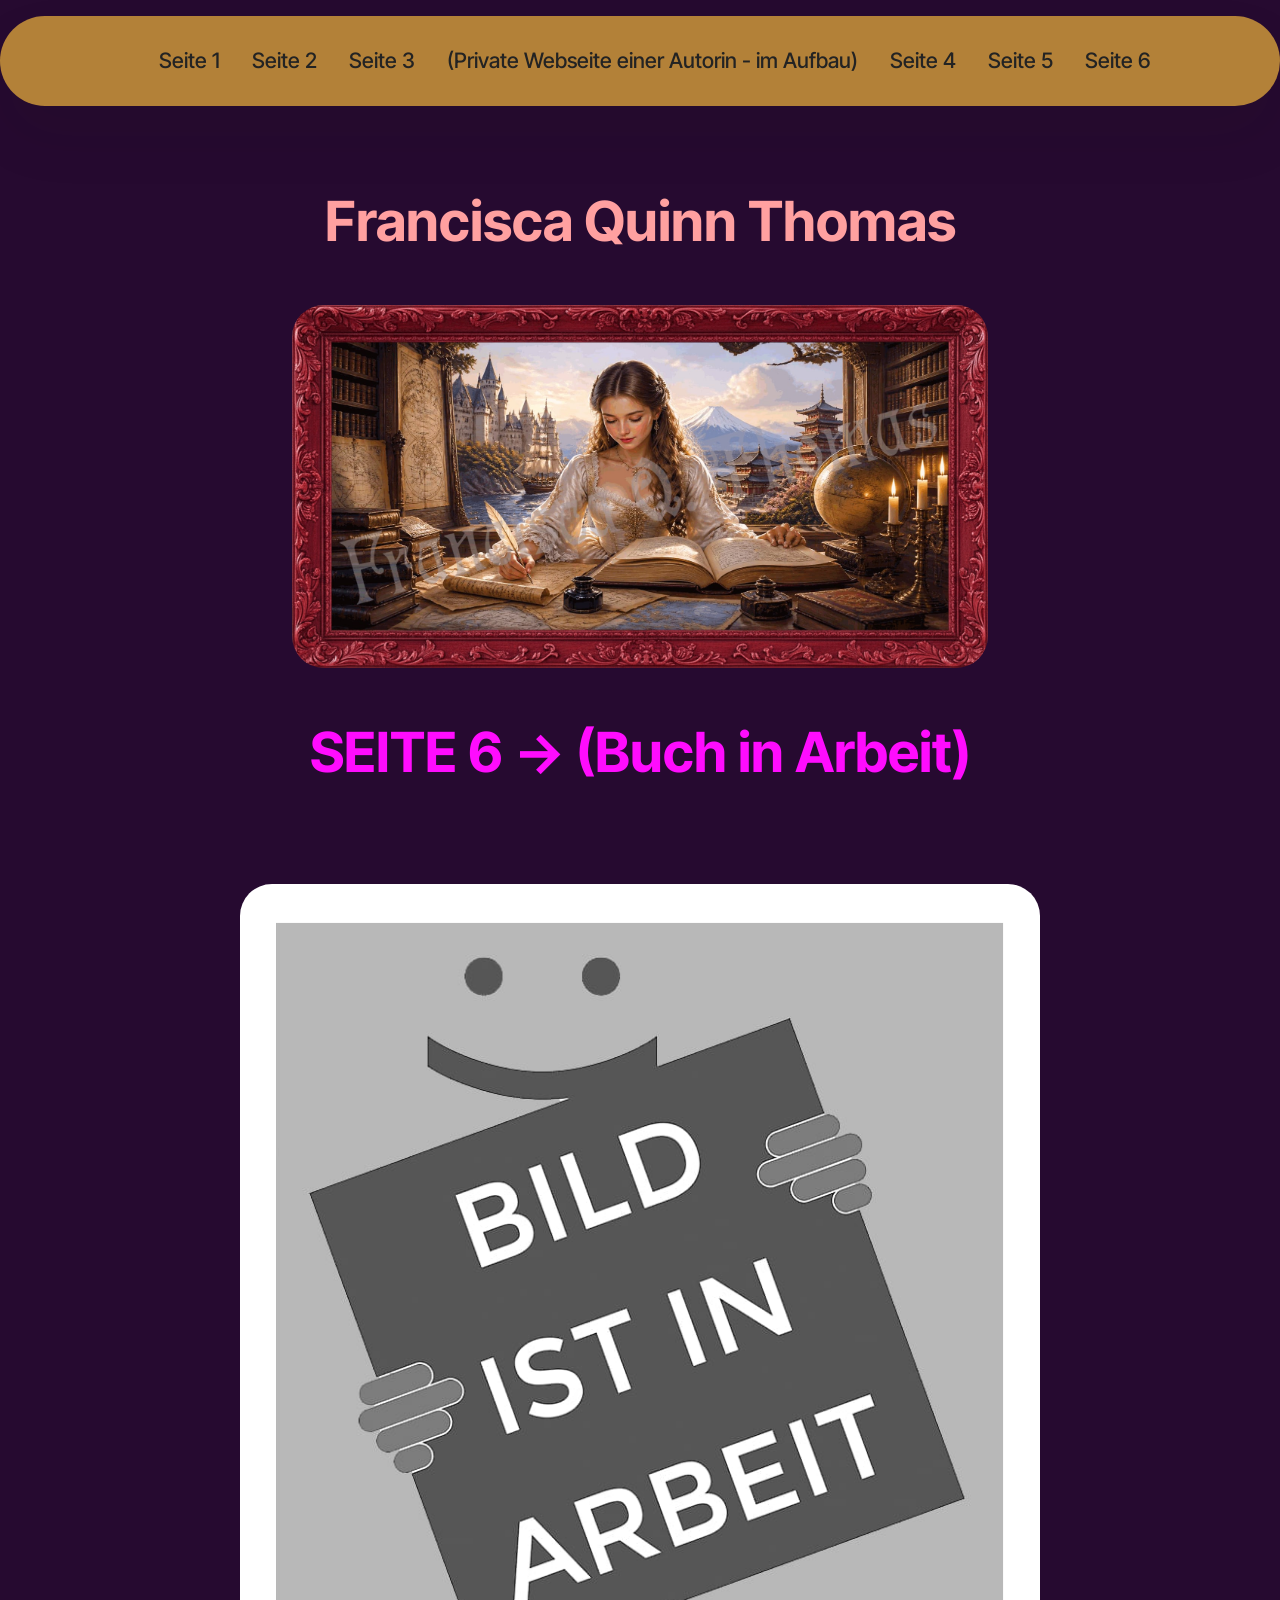
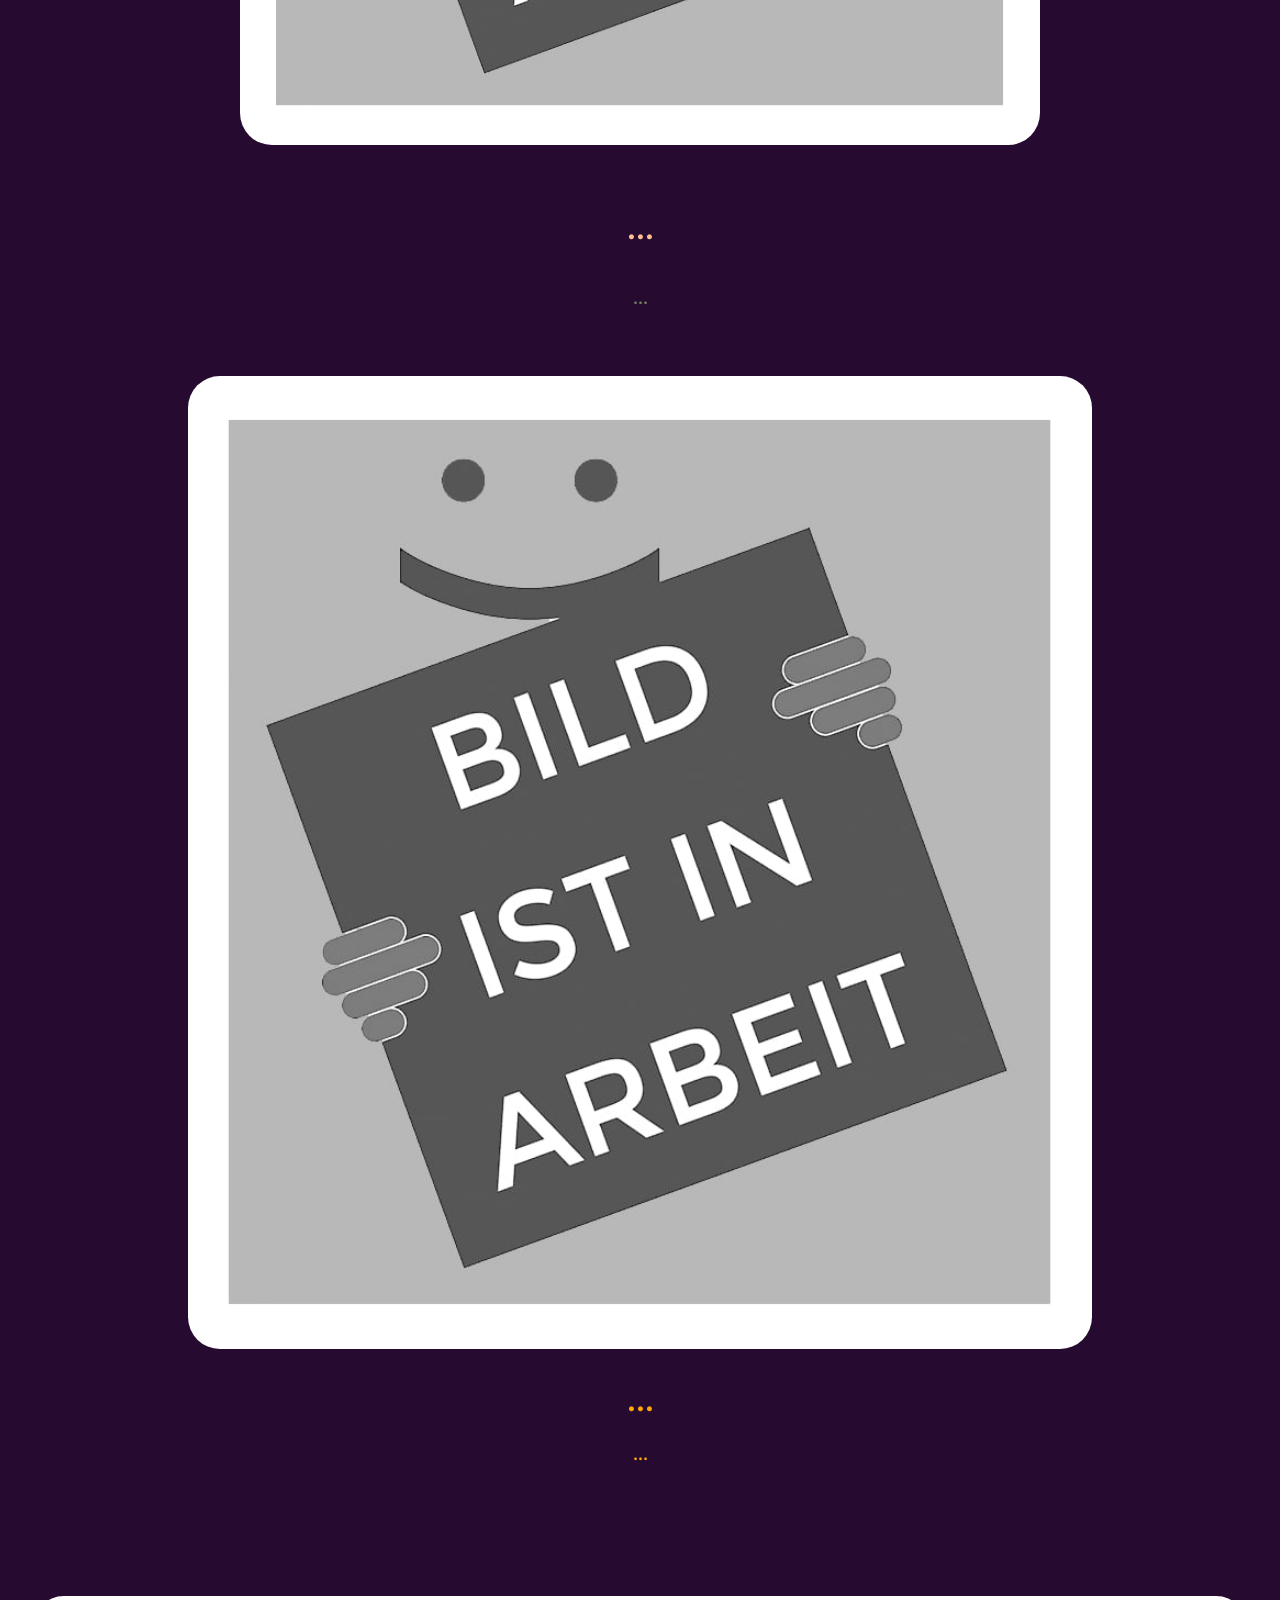
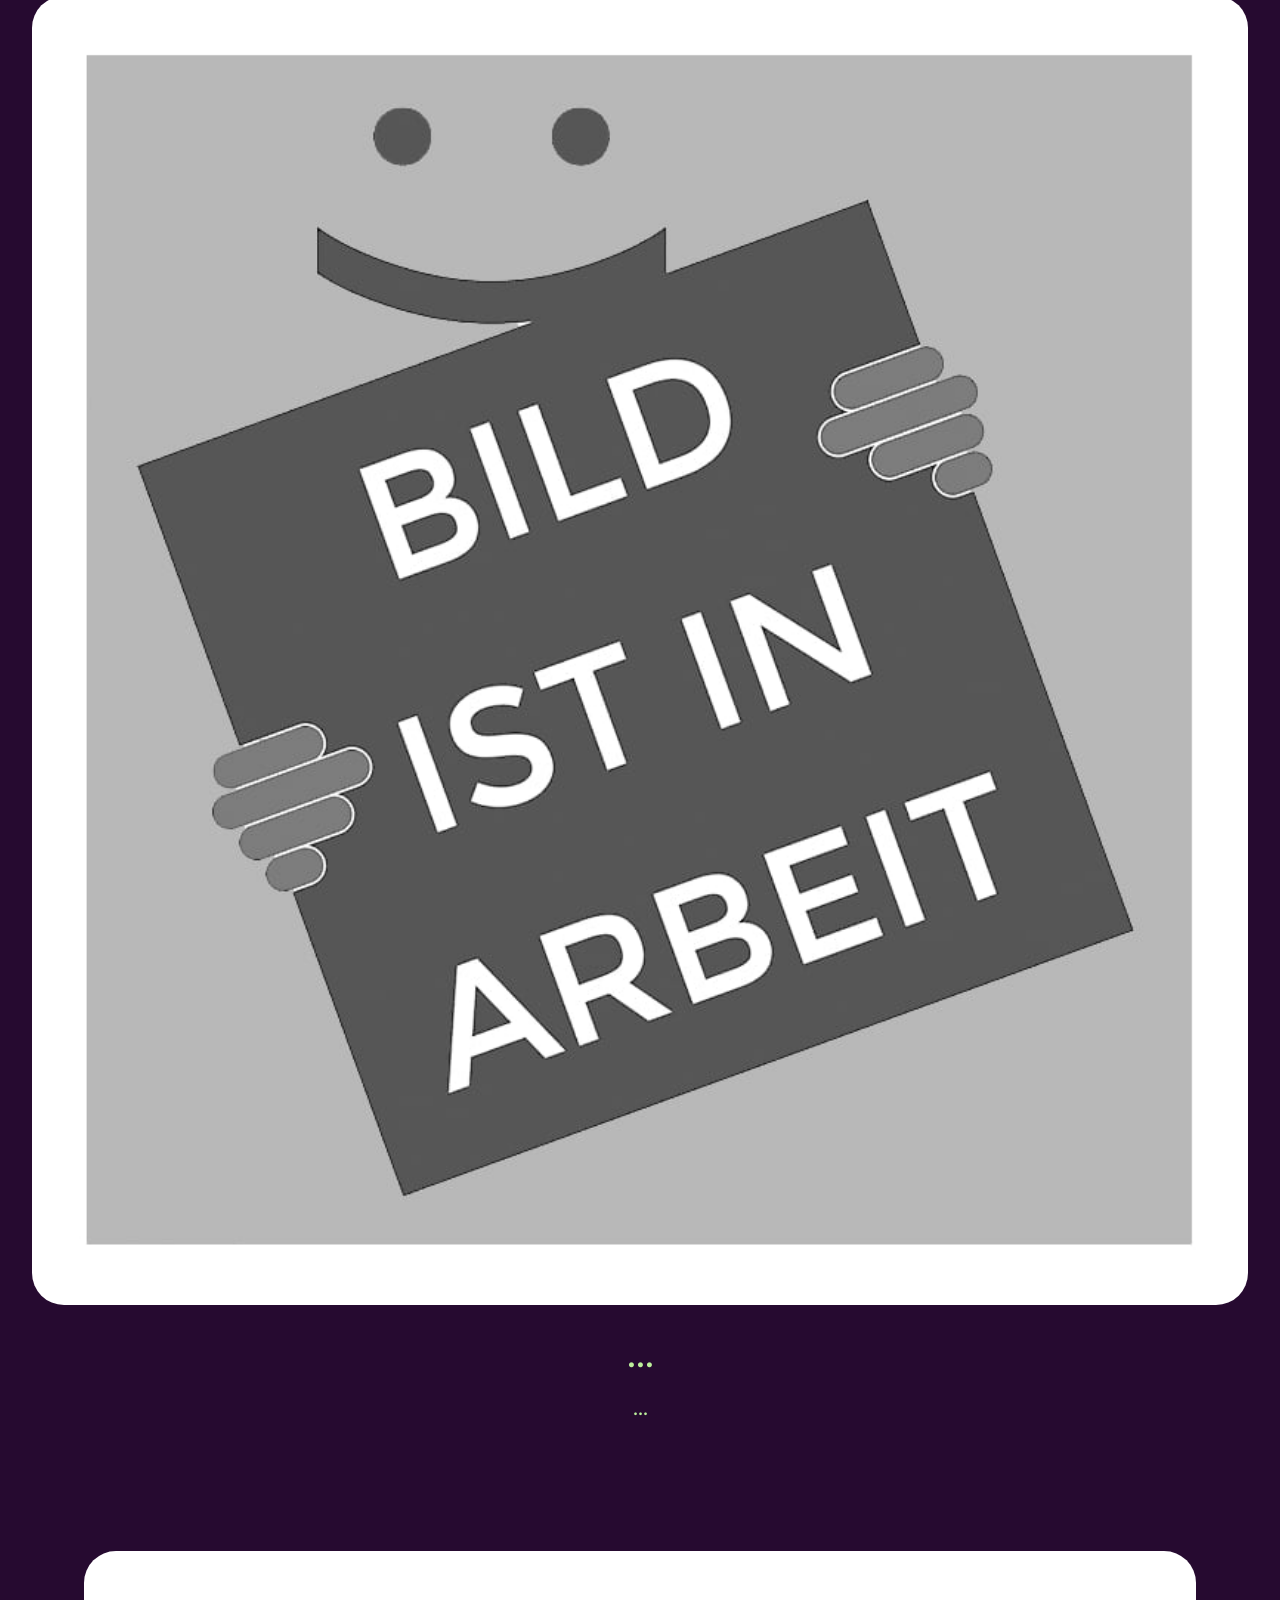
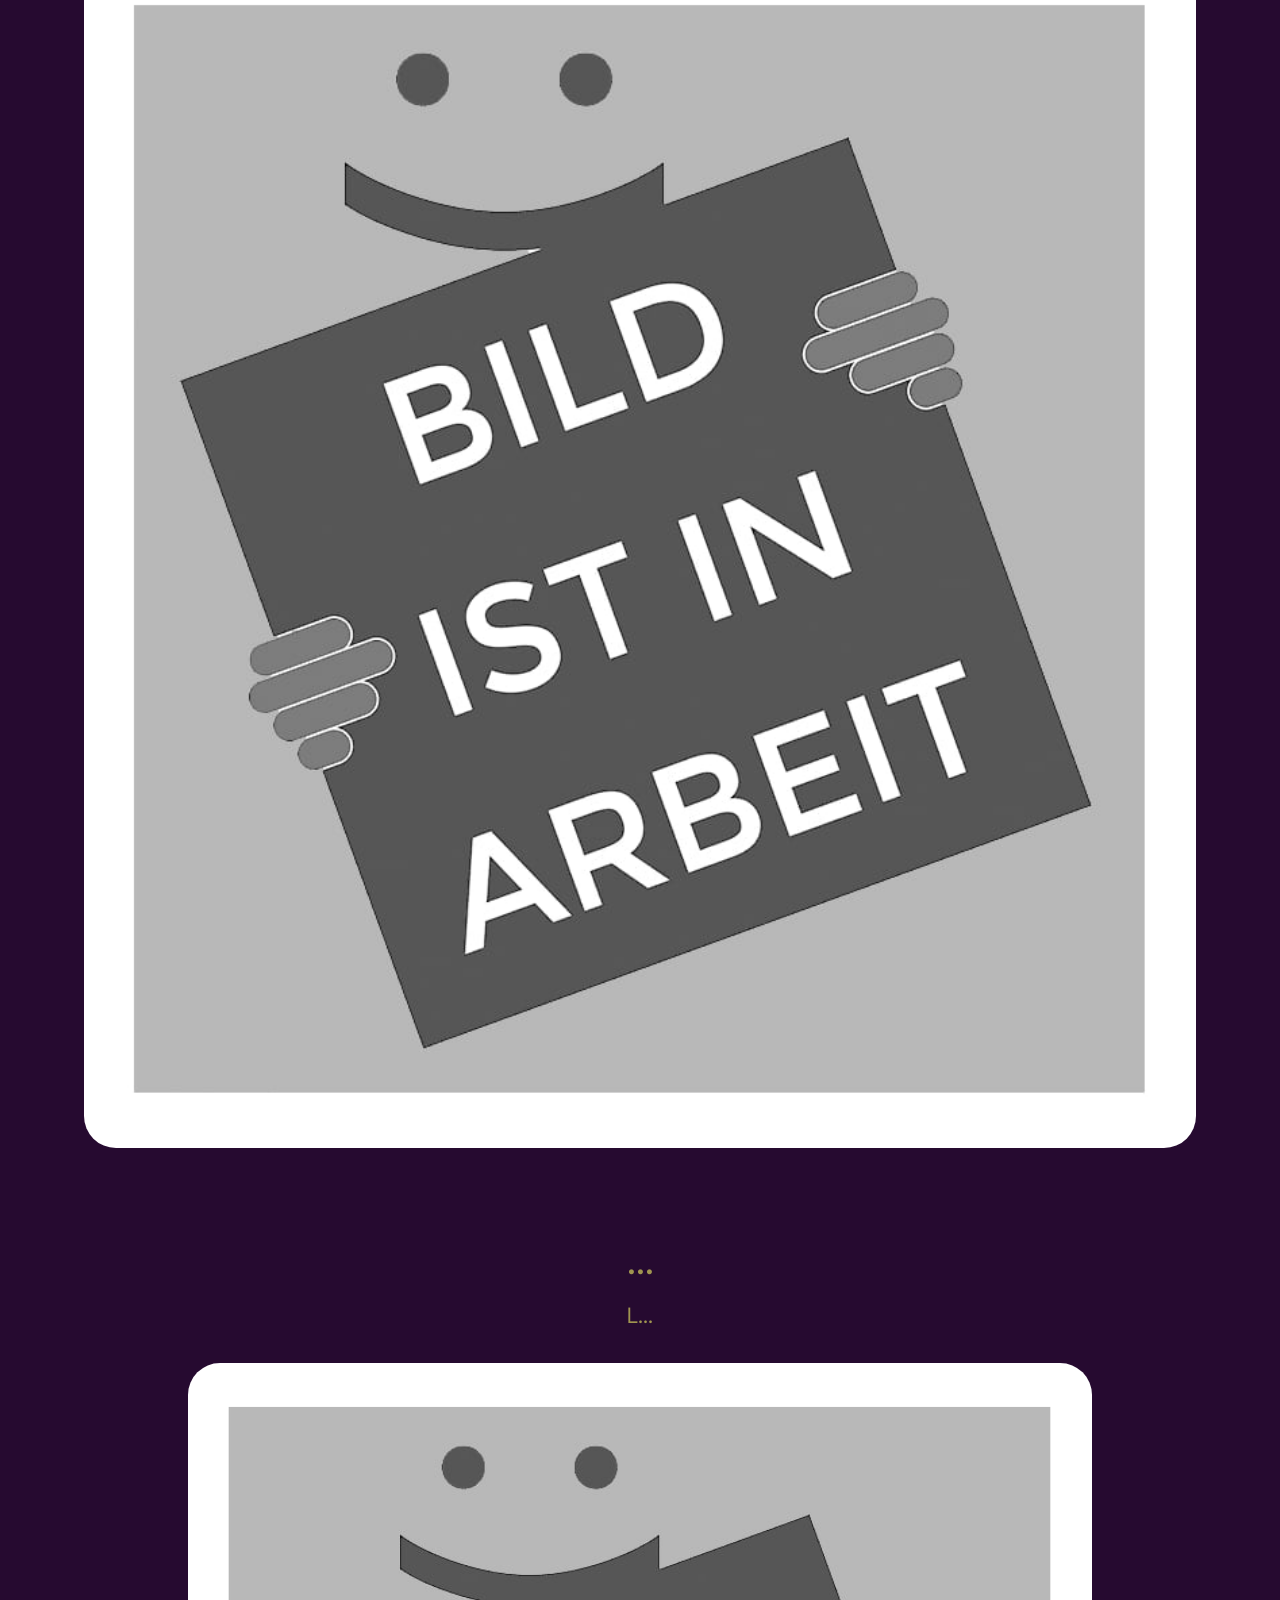
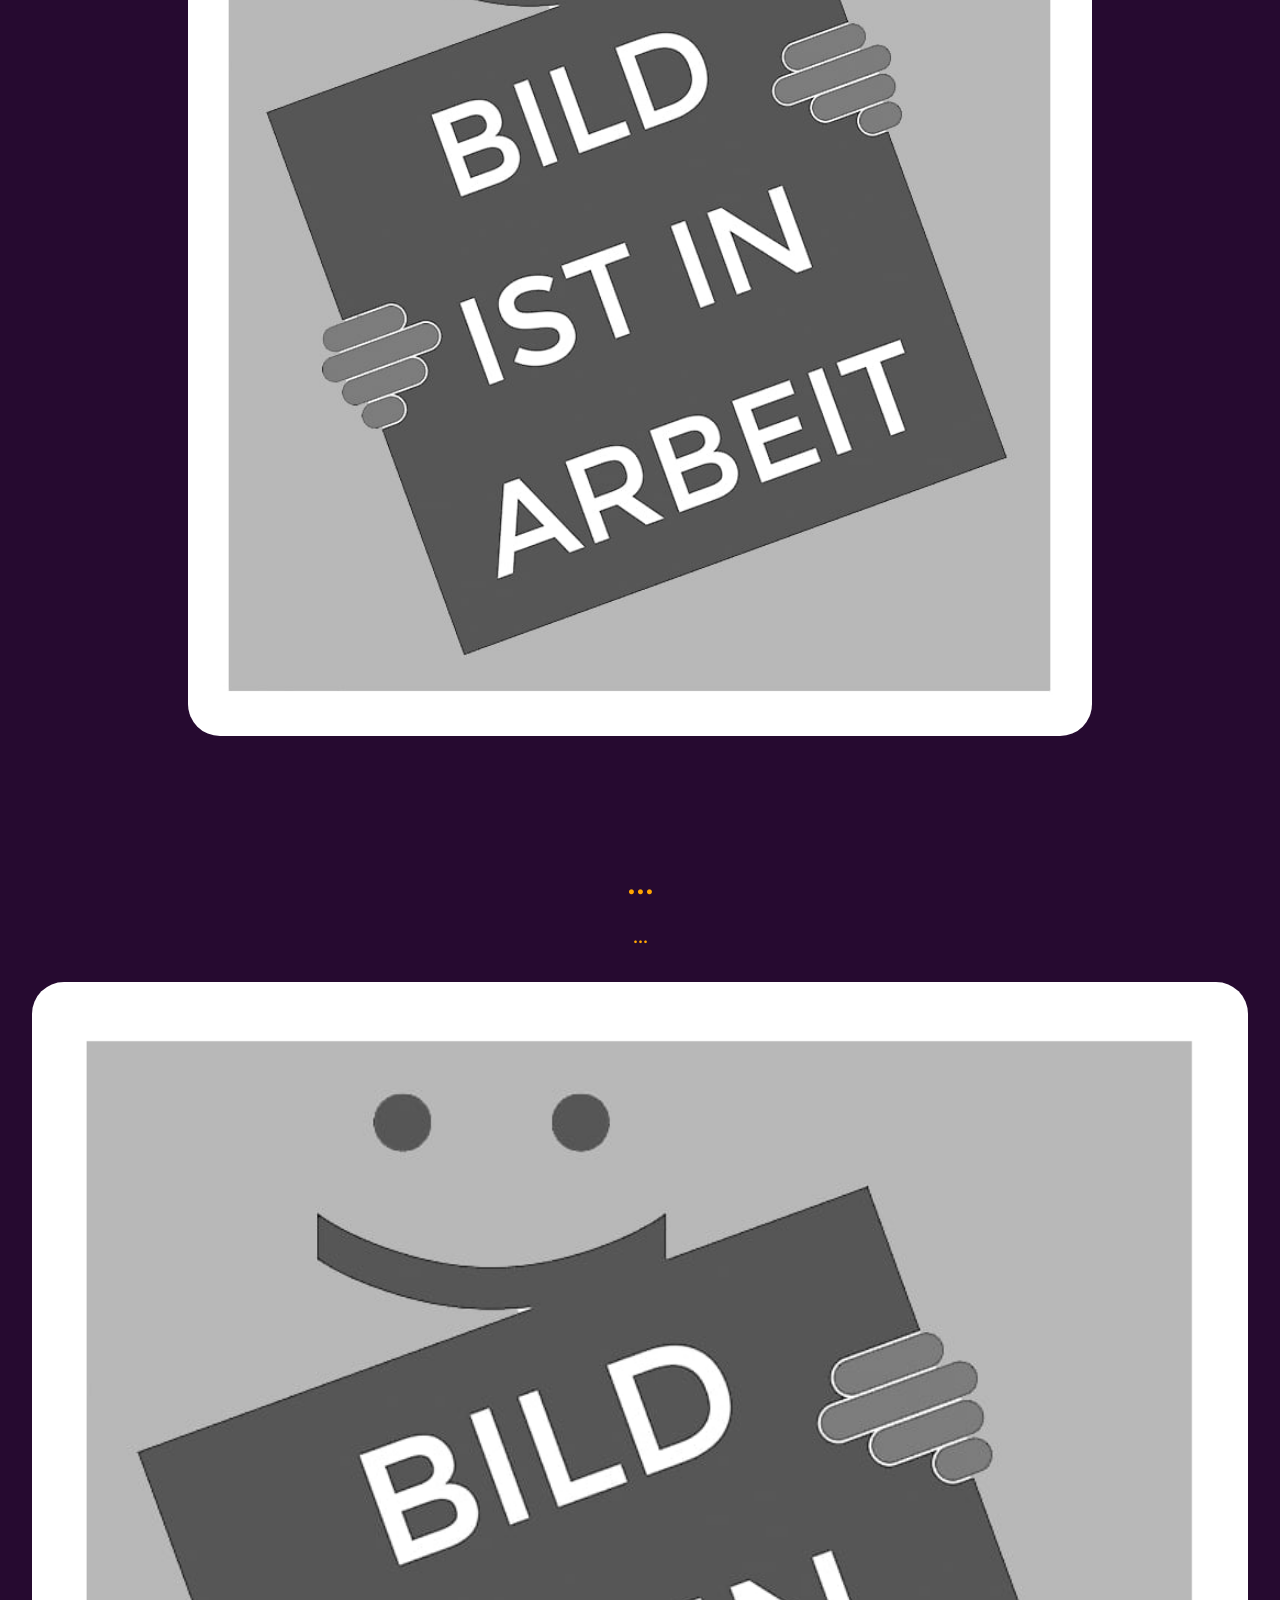
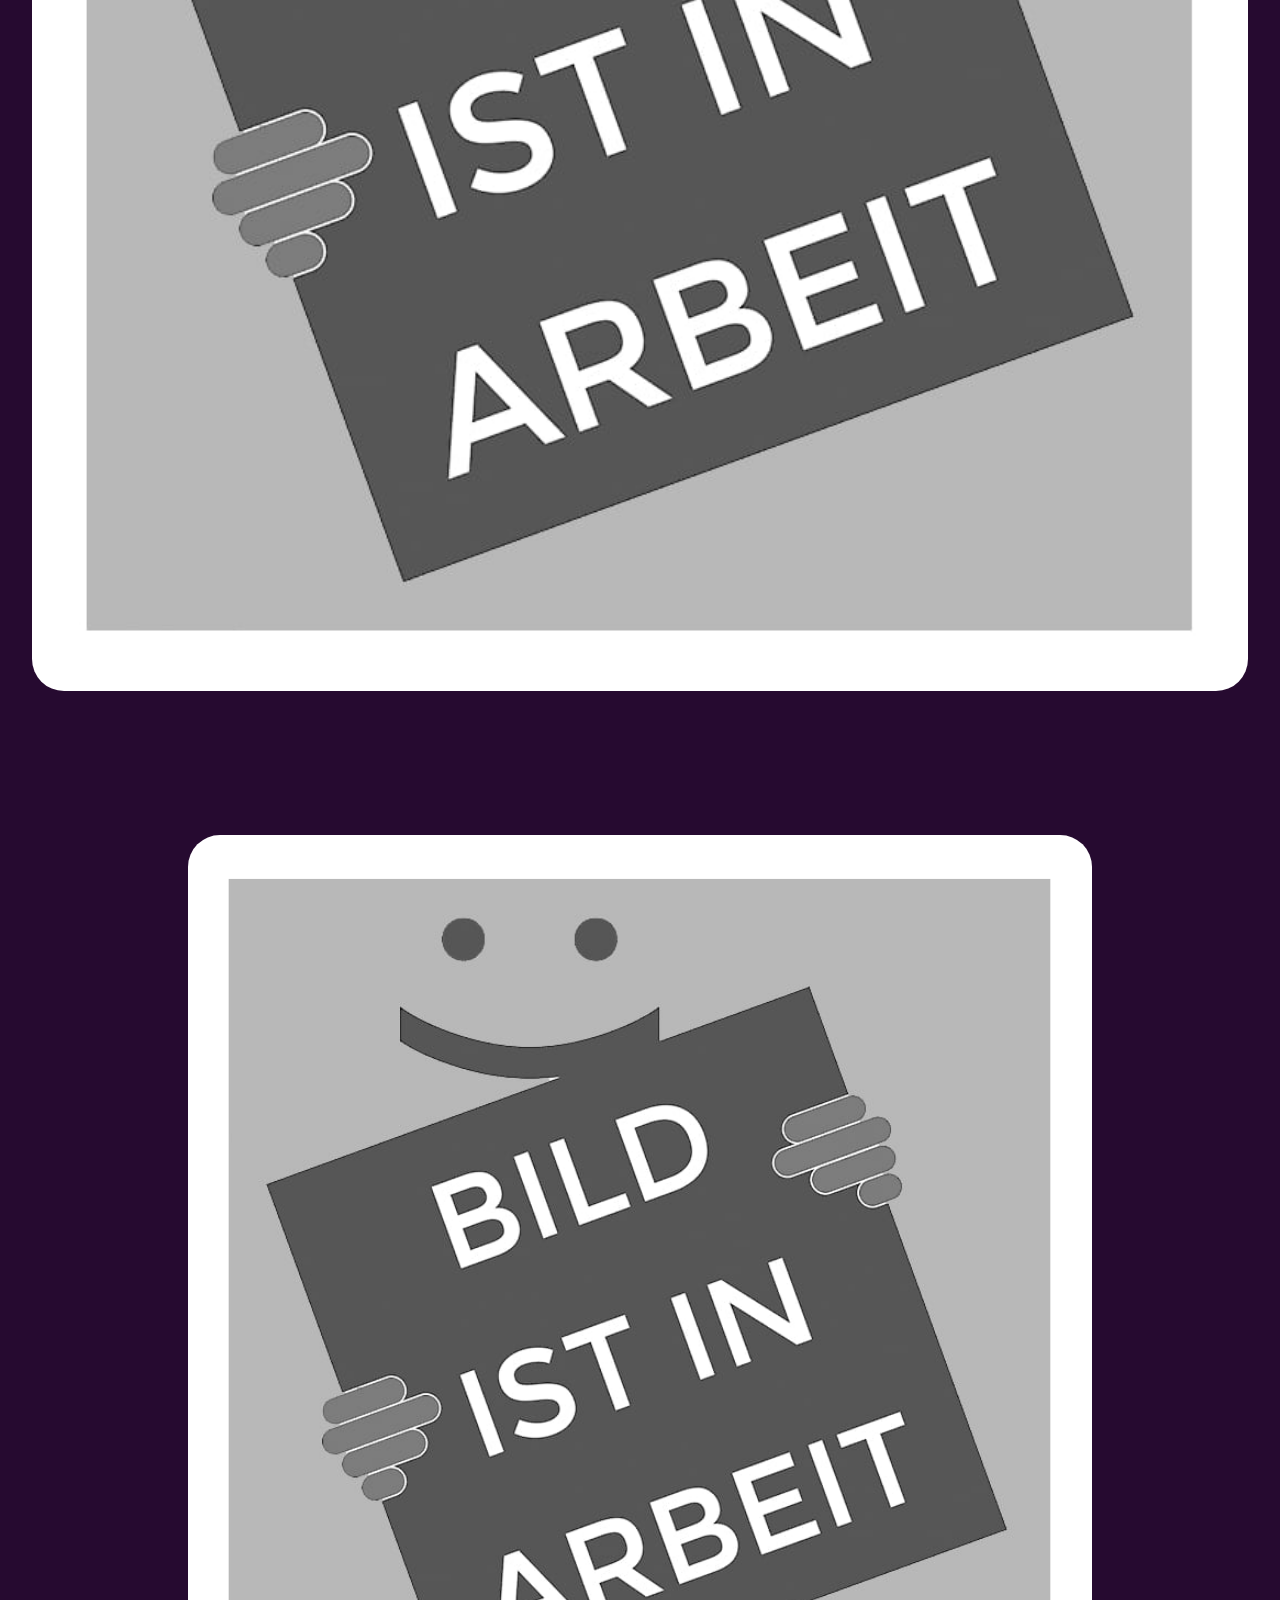
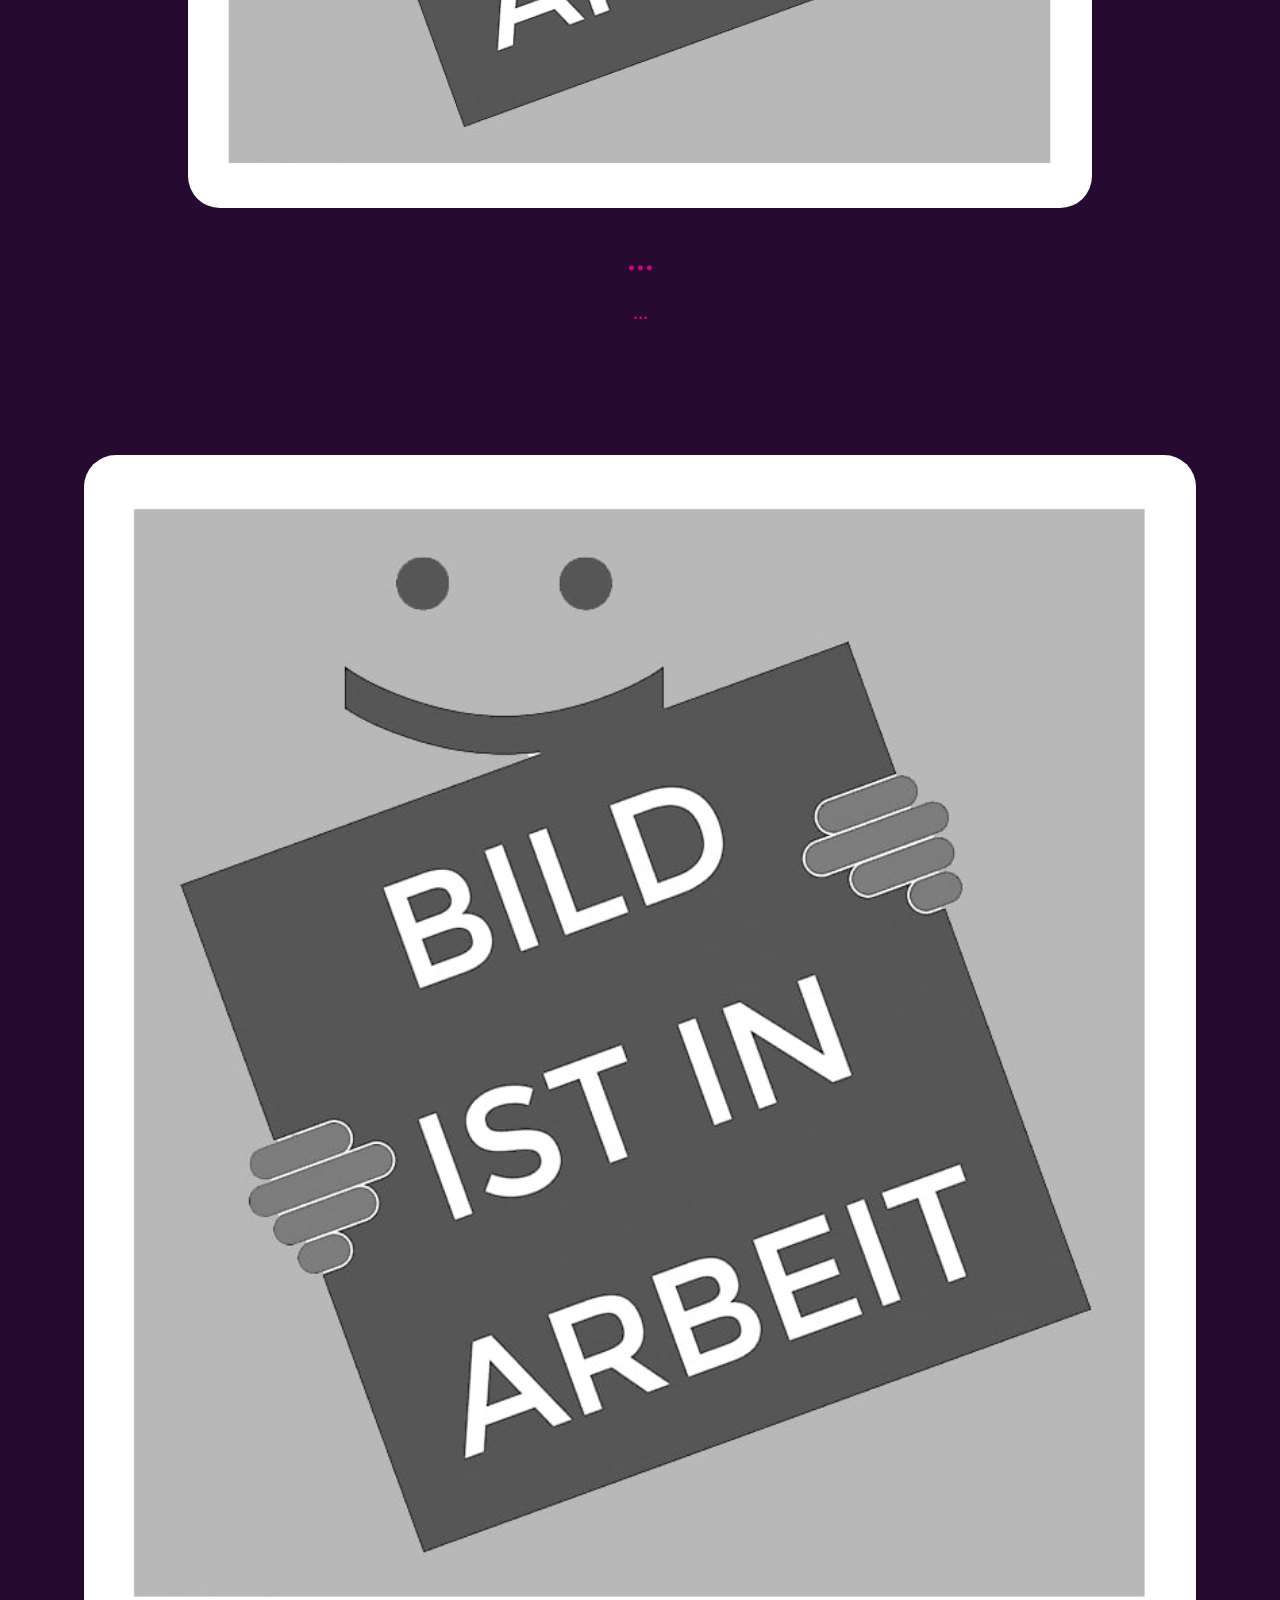
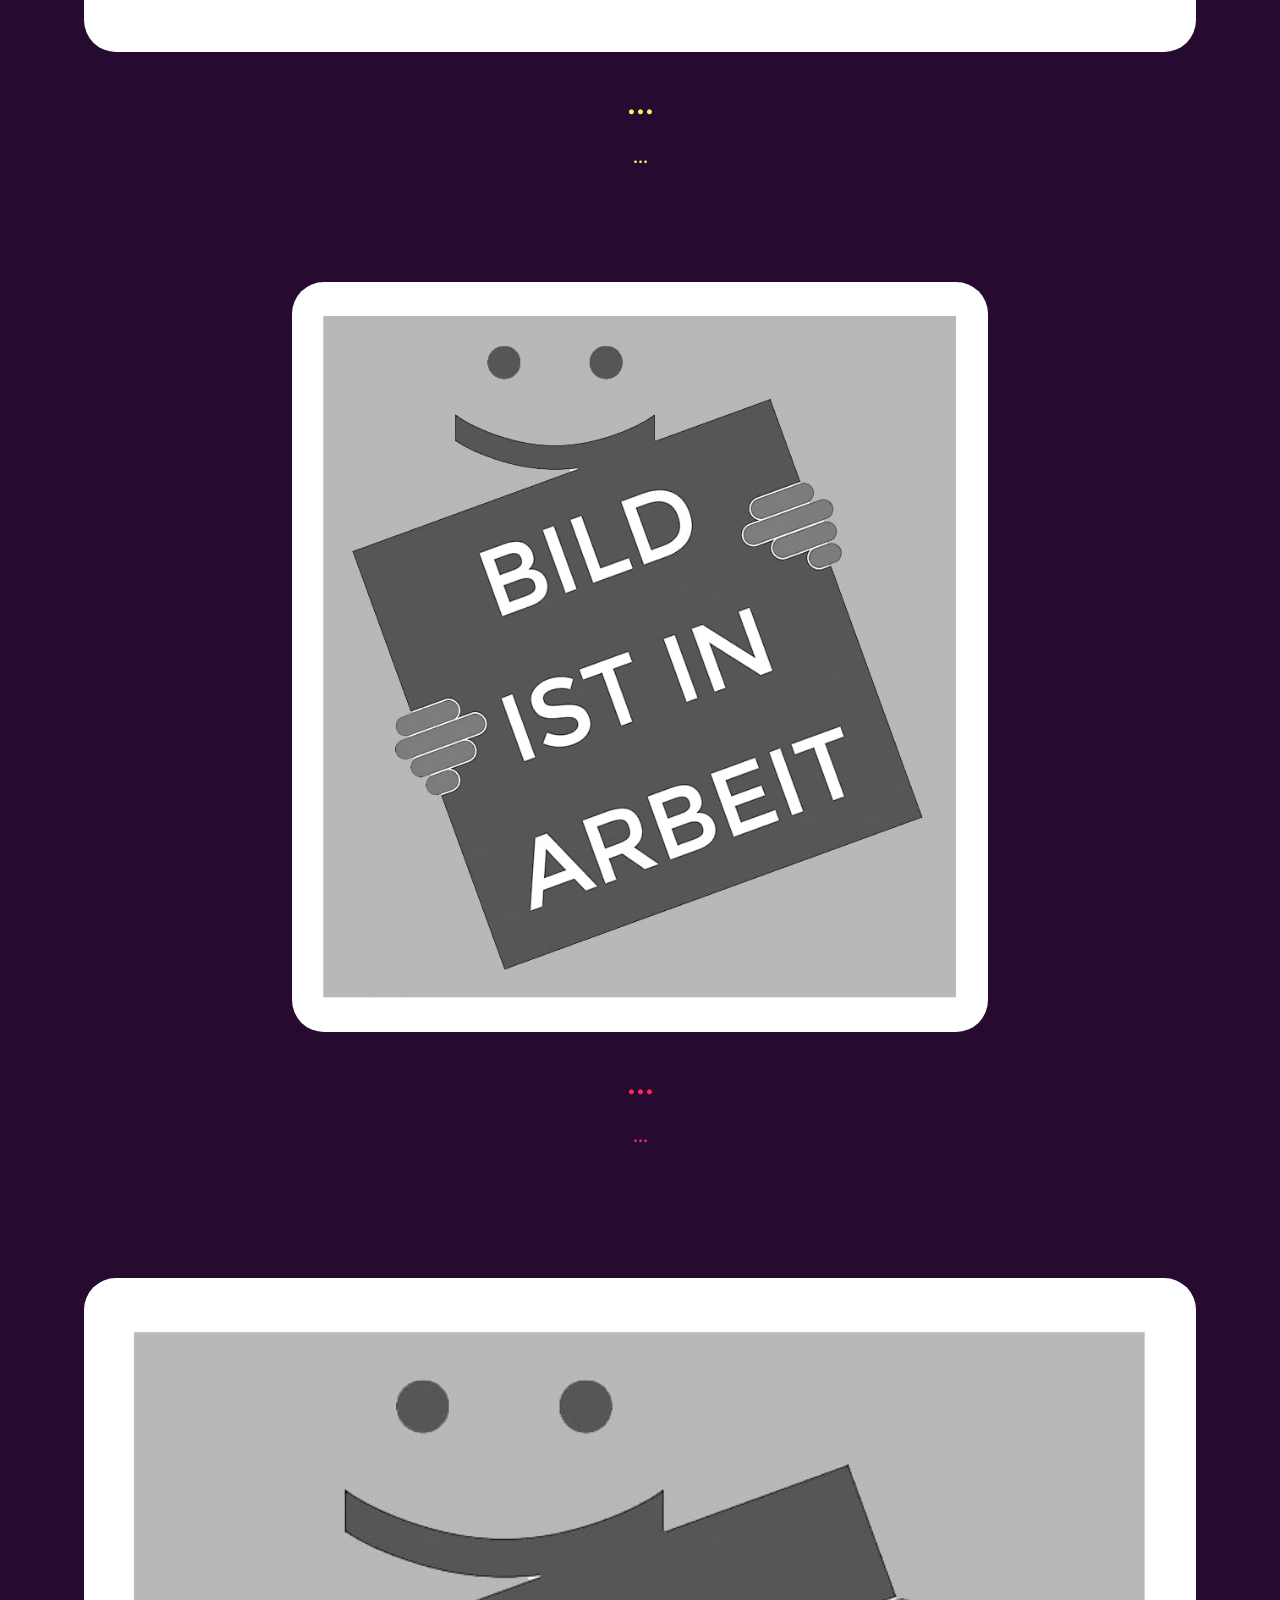
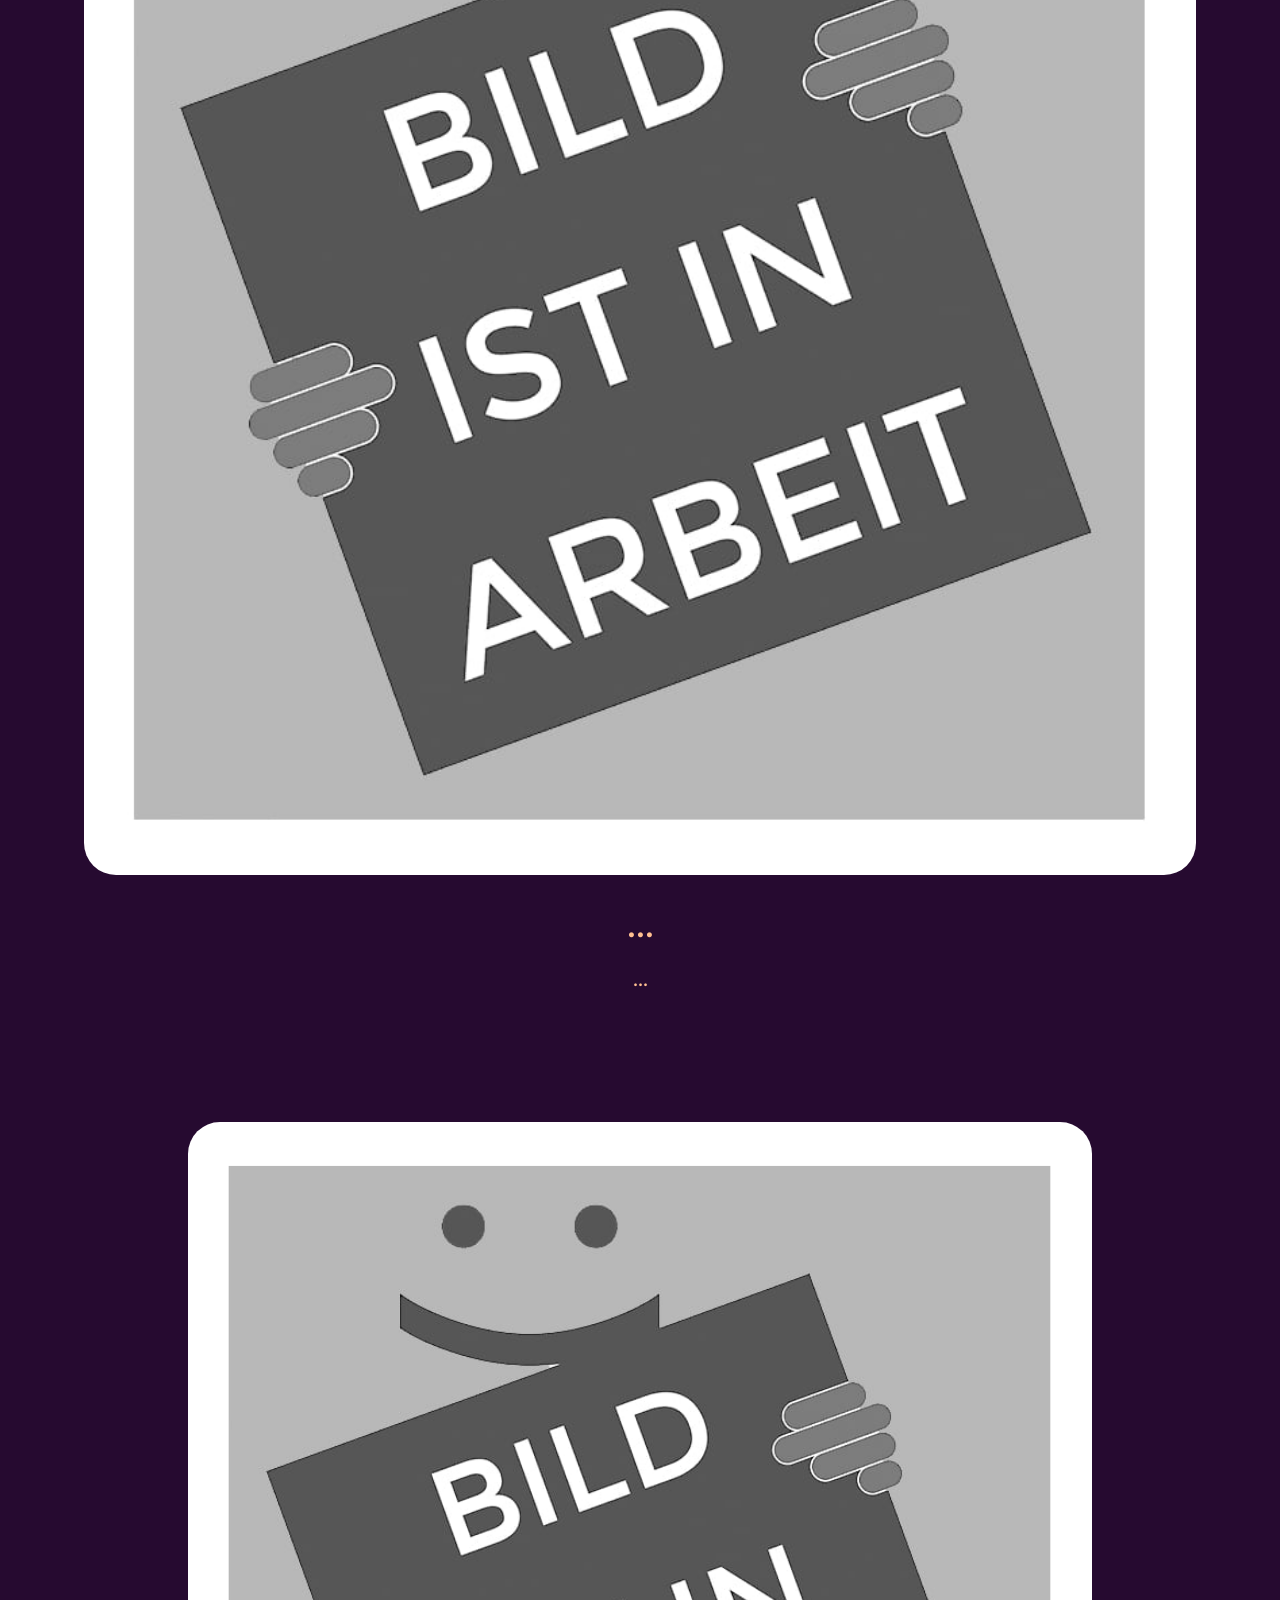
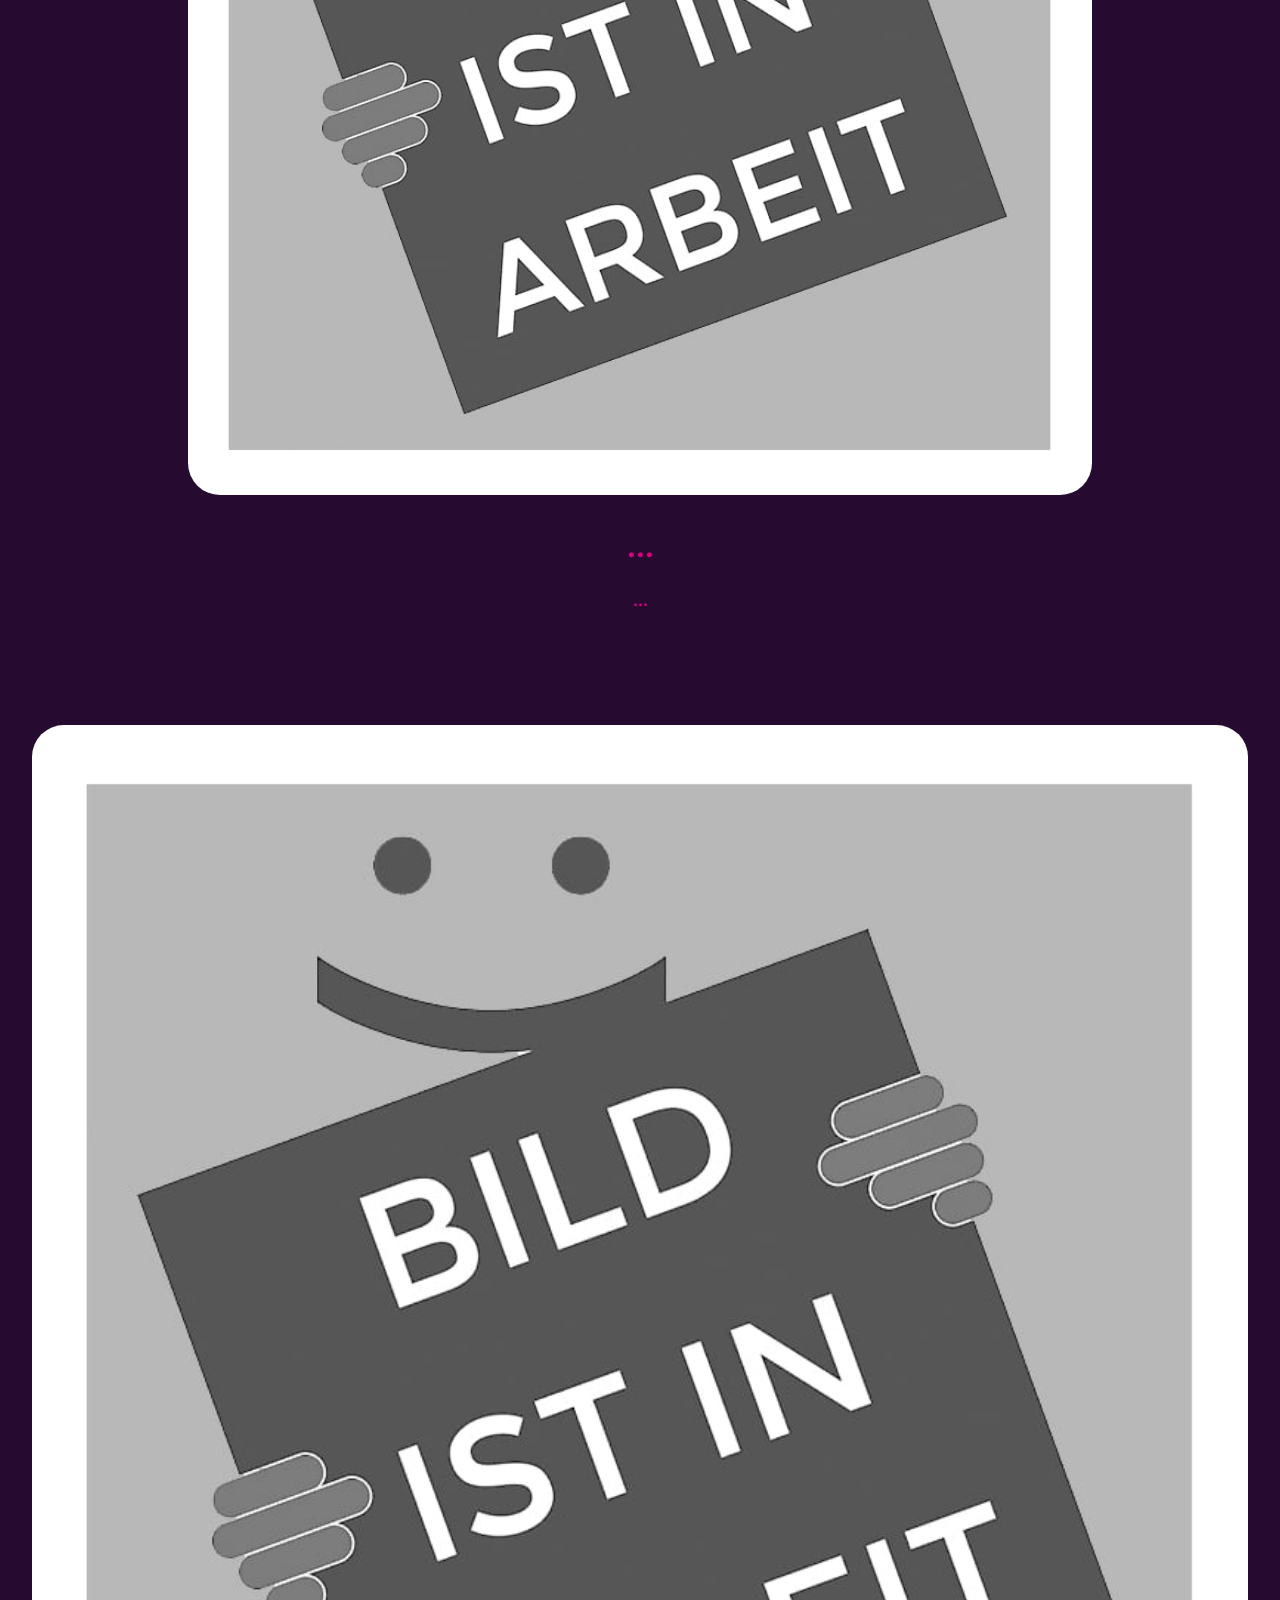
<file: page6.html>
<!DOCTYPE html>
<html  >
<head>
  <!-- Site made with Mobirise Website Builder v6.1.12, https://mobirise.com -->
  <meta charset="UTF-8">
  <meta http-equiv="X-UA-Compatible" content="IE=edge">
  <meta name="generator" content="Mobirise v6.1.12, mobirise.com">
  <meta name="viewport" content="width=device-width, initial-scale=1, minimum-scale=1">
  <link rel="shortcut icon" href="assets/images/shop3.jpg" type="image/x-icon">
  <meta name="description" content="">
  
  
  <title>Page 6</title>
  <link rel="stylesheet" href="assets/web/assets/mobirise-icons2/mobirise2.css">
  <link rel="stylesheet" href="assets/bootstrap/css/bootstrap.min.css">
  <link rel="stylesheet" href="assets/dropdown/css/style.css">
  <link rel="stylesheet" href="assets/theme/css/style.css">
  <link rel="preload" href="https://fonts.googleapis.com/css?family=Inter+Tight:100,200,300,400,500,600,700,800,900,100i,200i,300i,400i,500i,600i,700i,800i,900i&display=swap" as="style" onload="this.onload=null;this.rel='stylesheet'">
  <noscript><link rel="stylesheet" href="https://fonts.googleapis.com/css?family=Inter+Tight:100,200,300,400,500,600,700,800,900,100i,200i,300i,400i,500i,600i,700i,800i,900i&display=swap"></noscript>
  <link rel="preload" as="style" href="assets/mobirise/css/mbr-additional.css?v=f8Rptw"><link rel="stylesheet" href="assets/mobirise/css/mbr-additional.css?v=f8Rptw" type="text/css">

  
  
  
</head>
<body>
  
  <section data-bs-version="5.1" class="menu menu5 cid-voVBhOGxY2" once="menu" id="menu05-62">
	

	<nav class="navbar navbar-dropdown navbar-expand-lg">
		<div class="container">
			<div class="navbar-brand">
				
				
			</div>
			<button class="navbar-toggler" type="button" data-toggle="collapse" data-bs-toggle="collapse" data-target="#navbarSupportedContent" data-bs-target="#navbarSupportedContent" aria-controls="navbarNavAltMarkup" aria-expanded="false" aria-label="Toggle navigation">
				<div class="hamburger">
					<span></span>
					<span></span>
					<span></span>
					<span></span>
				</div>
			</button>
			<div class="collapse navbar-collapse" id="navbarSupportedContent">
				<ul class="navbar-nav nav-dropdown nav-right navbar-nav-top-padding" data-app-modern-menu="true"><li class="nav-item"><a class="nav-link link text-black text-primary display-7" href="index.html">Seite 1</a></li><li class="nav-item"><a class="nav-link link text-black text-primary display-7" href="page2.html">Seite 2</a></li><li class="nav-item"><a class="nav-link link text-black text-primary display-7" href="page3.html">Seite 3</a></li><li class="nav-item"><a class="nav-link link text-black text-primary display-7" href="http://index.html">(Private Webseite einer Autorin - im Aufbau)</a></li><li class="nav-item"><a class="nav-link link text-black text-primary display-7" href="page4.html">Seite 4</a></li><li class="nav-item"><a class="nav-link link text-black text-primary display-7" href="page5.html">Seite 5</a></li><li class="nav-item"><a class="nav-link link text-black text-primary display-7" href="page6.html">Seite 6</a></li></ul>
				
			</div>
		</div>
	</nav>
</section>

<section data-bs-version="5.1" class="article11 cid-voVBhP1HsU" id="article11-63">
    

    
    
    <div class="container">
        <div class="row justify-content-center">
            <div class="title col-md-12 col-lg-12">
                <h3 class="mbr-section-title mbr-fonts-style align-center mt-0 mb-0 display-5">
                <strong>SEITE 1</strong></h3>
                
                
            </div>
        </div>
    </div>
</section>

<section data-bs-version="5.1" class="article11 cid-voVBhPdtwS" id="article11-64">
    

    
    
    <div class="container">
        <div class="row justify-content-center">
            <div class="title col-md-12 col-lg-7">
                <h3 class="mbr-section-title mbr-fonts-style align-center mt-0 mb-0 display-2">
                <strong>Francisca Quinn Thomas</strong></h3>
                
                
            </div>
        </div>
    </div>
</section>

<section data-bs-version="5.1" class="header12 cid-voVBhPp0xE" id="header12-65">
  
  

  <div class="text-center container-fluid">
    <div class="row mb-4 justify-content-center">
      <div class="col-12 col-md-7">
        <img class="w-100" src="assets/images/fqt-seite-6-neuer-versuch-verwenden-web-1-1842x963.jpg" alt="Mobirise Website Builder">
      </div>
    </div>
    <div class="row justify-content-center">
      <div class="col-md-12 content-head">
        
        
        
      </div>
    </div>
  </div>
</section>

<section data-bs-version="5.1" class="article11 cid-voVBhPz5qh" id="article11-66">
    

    
    
    <div class="container">
        <div class="row justify-content-center">
            <div class="title col-md-12 col-lg-12">
                <h3 class="mbr-section-title mbr-fonts-style align-center mt-0 mb-0 display-2">
                <strong>SEITE 6 -&gt; (Buch in Arbeit)</strong></h3>
                
                
            </div>
        </div>
    </div>
</section>

<section data-bs-version="5.1" class="header16 cid-voVBhPWIGD" id="header16-67">
  

  
  

  <div class="text-center container">
    <div class="row justify-content-center mb-4">
      <div class="col-12 col-lg-8">
        <div class="image-wrap">
          <img src="assets/images/bild-ist-in-arbeit-grau-photoshop-web-823x886.jpg" alt="Mobirise Website Builder">
        </div>
      </div>
    </div>
    <div class="row justify-content-center">
      <div class="col-md-12 content-head">
        <h1 class="mbr-section-title mbr-fonts-style mt-4 display-5"><strong>...</strong></h1>
        <p class="mbr-text mbr-fonts-style mt-4 display-7">...</p>
        
      </div>
    </div>
  </div>
</section>

<section data-bs-version="5.1" class="image01 cid-voVBhQaO60" id="image01-68">
  

  
  

  <div class="container">
    <div class="row justify-content-center">
      <div class="col-12 col-lg-9">
        <div class="image-wrapper mb-4">
          <img class="w-100" src="assets/images/bild-ist-in-arbeit-grau-photoshop-web-823x886.jpg" alt="Mobirise Website Builder">
        </div>
        <h4 class="mbr-description mbr-fonts-style mb-3 align-center display-5"><strong>...</strong></h4>
        <p class="mbr-description mbr-fonts-style mb-0 align-center display-7">...</p>
      </div>
    </div>
  </div>
</section>

<section data-bs-version="5.1" class="image01 cid-voVBhQi1S0" id="image01-69">
  

  
  

  <div class="container">
    <div class="row justify-content-center">
      <div class="col-12 col-lg-12">
        <div class="image-wrapper mb-4">
          <img class="w-100" src="assets/images/bild-ist-in-arbeit-grau-photoshop-web-823x886.jpg" alt="Mobirise Website Builder">
        </div>
        <h4 class="mbr-description mbr-fonts-style mb-3 align-center display-5"><strong>...</strong></h4>
        <p class="mbr-description mbr-fonts-style mb-0 align-center display-7">
          ...</p>
      </div>
    </div>
  </div>
</section>

<section data-bs-version="5.1" class="image01 cid-voVBhQr0Qr" id="image01-6a">
  

  
  

  <div class="container">
    <div class="row justify-content-center">
      <div class="col-12 col-lg-11">
        <div class="image-wrapper mb-4">
          <img class="w-100" src="assets/images/bild-ist-in-arbeit-grau-photoshop-web-823x886.jpg" alt="Mobirise Website Builder">
        </div>
        <h4 class="mbr-description mbr-fonts-style mb-3 align-center display-5"></h4>
        <p class="mbr-description mbr-fonts-style mb-0 align-center display-7"></p>
      </div>
    </div>
  </div>
</section>

<section data-bs-version="5.1" class="image3 cid-voVBhQzwMi" id="image03-6b">
  

  
  

  <div class="container">
    <div class="row justify-content-center">
      <div class="col-12 col-lg-9">
        <h4 class="mbr-description mbr-fonts-style mb-3 align-center display-5"><strong>...</strong></h4>
        <p class="mbr-description mbr-fonts-style mb-4 align-center display-7">
          L...</p>
        <div class="image-wrapper">
          <img class="w-100" src="assets/images/bild-ist-in-arbeit-grau-photoshop-web-823x886.jpg" alt="Mobirise Website Builder">
        </div>
      </div>
    </div>
  </div>
</section>

<section data-bs-version="5.1" class="image3 cid-voVBhQJK5Q" id="image03-6c">
  

  
  

  <div class="container">
    <div class="row justify-content-center">
      <div class="col-12 col-lg-12">
        <h4 class="mbr-description mbr-fonts-style mb-3 align-center display-5"><strong>...</strong></h4>
        <p class="mbr-description mbr-fonts-style mb-4 align-center display-7">...</p>
        <div class="image-wrapper">
          <img class="w-100" src="assets/images/bild-ist-in-arbeit-grau-photoshop-web-823x886.jpg" alt="Mobirise Website Builder">
        </div>
      </div>
    </div>
  </div>
</section>

<section data-bs-version="5.1" class="image01 cid-voVBhQRdOI" id="image01-6d">
  

  
  

  <div class="container">
    <div class="row justify-content-center">
      <div class="col-12 col-lg-9">
        <div class="image-wrapper mb-4">
          <img class="w-100" src="assets/images/bild-ist-in-arbeit-grau-photoshop-web-823x886.jpg" alt="Mobirise Website Builder">
        </div>
        <h4 class="mbr-description mbr-fonts-style mb-3 align-center display-5"><strong>...</strong></h4>
        <p class="mbr-description mbr-fonts-style mb-0 align-center display-7">...</p>
      </div>
    </div>
  </div>
</section>

<section data-bs-version="5.1" class="image01 cid-voVBhR3Ii5" id="image01-6e">
  

  
  

  <div class="container">
    <div class="row justify-content-center">
      <div class="col-12 col-lg-11">
        <div class="image-wrapper mb-4">
          <img class="w-100" src="assets/images/bild-ist-in-arbeit-grau-photoshop-web-823x886.jpg" alt="Mobirise Website Builder">
        </div>
        <h4 class="mbr-description mbr-fonts-style mb-3 align-center display-5"><strong>...</strong></h4>
        <p class="mbr-description mbr-fonts-style mb-0 align-center display-7">
          ...</p>
      </div>
    </div>
  </div>
</section>

<section data-bs-version="5.1" class="image01 cid-voVBhRcpps" id="image01-6f">
  

  
  

  <div class="container">
    <div class="row justify-content-center">
      <div class="col-12 col-lg-7">
        <div class="image-wrapper mb-4">
          <img class="w-100" src="assets/images/bild-ist-in-arbeit-grau-photoshop-web-823x886.jpg" alt="Mobirise Website Builder">
        </div>
        <h4 class="mbr-description mbr-fonts-style mb-3 align-center display-5"><strong>...</strong><strong><br></strong></h4>
        <p class="mbr-description mbr-fonts-style mb-0 align-center display-7">...</p>
      </div>
    </div>
  </div>
</section>

<section data-bs-version="5.1" class="image01 cid-voVBhRlUGT" id="image01-6g">
  

  
  

  <div class="container">
    <div class="row justify-content-center">
      <div class="col-12 col-lg-11">
        <div class="image-wrapper mb-4">
          <img class="w-100" src="assets/images/bild-ist-in-arbeit-grau-photoshop-web-823x886.jpg" alt="Mobirise Website Builder">
        </div>
        <h4 class="mbr-description mbr-fonts-style mb-3 align-center display-5">
          <strong>...</strong></h4>
        <p class="mbr-description mbr-fonts-style mb-0 align-center display-7">...</p>
      </div>
    </div>
  </div>
</section>

<section data-bs-version="5.1" class="image01 cid-voVBhRuIgM" id="image01-6h">
  

  
  

  <div class="container">
    <div class="row justify-content-center">
      <div class="col-12 col-lg-9">
        <div class="image-wrapper mb-4">
          <img class="w-100" src="assets/images/bild-ist-in-arbeit-grau-photoshop-web-823x886.jpg" alt="Mobirise Website Builder">
        </div>
        <h4 class="mbr-description mbr-fonts-style mb-3 align-center display-5"><strong>...</strong></h4>
        <p class="mbr-description mbr-fonts-style mb-0 align-center display-7">
          ...</p>
      </div>
    </div>
  </div>
</section>

<section data-bs-version="5.1" class="image01 cid-voVBhRDpqI" id="image01-6i">
  

  
  

  <div class="container">
    <div class="row justify-content-center">
      <div class="col-12 col-lg-12">
        <div class="image-wrapper mb-4">
          <img class="w-100" src="assets/images/bild-ist-in-arbeit-grau-photoshop-web-823x886.jpg" alt="Mobirise Website Builder">
        </div>
        <h4 class="mbr-description mbr-fonts-style mb-3 align-center display-5">
          <strong>...</strong></h4>
        <p class="mbr-description mbr-fonts-style mb-0 align-center display-7">...</p>
      </div>
    </div>
  </div>
</section>

<section data-bs-version="5.1" class="list05 cid-voVBhRMkDB" id="list05-6j">
    
    <div class="container">
        <div class="col-12 mb-5 content-head">
            <h3 class="mbr-section-title mbr-fonts-style align-center mb-0 display-2"><strong>Jede Meinung ist willkommen</strong></h3>
            
        </div>
        <div class="row justify-content-center ">
            <div class="col-12 col-lg-8">
                <div class="item features-without-image col-12 active">
                    <div class="item-wrapper">
                        <h5 class="mbr-card-title mbr-fonts-style mt-0 mb-3 display-5">
                            <strong>Design, Aufbau und Inhalt&nbsp;</strong></h5>
                        <p class="mbr-text mbr-fonts-style mt-0 mb-3 display-7">Ich freue mich über eure Meinung zu Design, Aufbau und Inhalt meiner Homepage. Was gefällt euch besonders? Was könnte ich noch verbessern?<br></p>
                    </div>
                </div>
                <div class="item features-without-image col-12">
                    <div class="item-wrapper">
                        <h5 class="mbr-card-title mbr-fonts-style mt-0 mb-3 display-5">
                            <strong>Bilder und Texte</strong></h5>
                        <p class="mbr-text mbr-fonts-style mt-0 mb-3 display-7">Wie gefallen euch meine Bilder und Texte? Gibt es etwas, das euch besonders anspricht oder das ich noch besser machen könnte?<br></p>
                    </div>
                </div>
                <div class="item features-without-image col-12">
                    <div class="item-wrapper">
                        <h5 class="mbr-card-title mbr-fonts-style mt-0 mb-3 display-5">
                            <strong>Lob, Kritik und Verbesserungen</strong></h5>
                        <p class="mbr-text mbr-fonts-style mt-0 mb-3 display-7">Über Lob freue ich mich natürlich sehr. Ebenso helfen mir freundliche Kritik und gute Verbesserungsvorschläge dabei, meine Homepage weiterzuentwickeln.<br></p>
                    </div>
                </div>
            </div>
        </div>
    </div>
</section>

<section data-bs-version="5.1" class="people06 cid-voVBhRXCDw" id="people06-6k">   
    

    
    
    <div class="container">
        <div class="row justify-content-center">
            <div class="card col-12 col-md-12 col-lg-8">
                <div class="card-wrapper">
                    <div class="card-box align-center">
                        <p class="card-text mbr-fonts-style display-5">
                        Ihr erreicht mich unter meiner Email-Adresse:<br>contact-site-fqt@posteo.de<br><br>(Manchmal kann es etwas länger&nbsp; dauern)</p>
                        <div class="img-wrapper mt-4 justify-content-center">
                            <img src="assets/images/franzisca-zeichnung-avatar-hompage-chatgpt-web-240x240.jpg" alt="" data-slide-to="0" data-bs-slide-to="0">
                        </div>
                        <p class="card-title mbr-fonts-style mt-3 display-7">
                            <strong>Francisca Quinn Thomas</strong></p>
                    </div>
                </div>
            </div>
        </div>
    </div>
</section>

<section data-bs-version="5.1" class="start article6 cid-voVBhS8dD4" id="article06-6l">
	

	
	
	<div class="container">
		<div class="row justify-content-center">
			<div class="card col-md-12 col-lg-9">
				<div class="card-wrapper">
					<div class="card-box align-left">
						<h4 class="card-title mbr-fonts-style display-7"><div><strong>Impressum
</strong></div><div><strong><br></strong></div><div><strong>Betreiber dieser Webseite:</strong></div><br><div><strong>
</strong></div><div>Francisca Quinn Thomas – Alias
</div><div><strong><br></strong></div><div><strong>Kontakt:</strong></div><br><div><strong>
</strong></div><div>Email: contact-site-fqt@posteo.de
</div><div><strong><br></strong></div><div><strong>Verantwortlich für den Inhalt gemäß § 18 Abs. 2 MStV:</strong></div><div><strong><br></strong></div><div>Francisca Quinn Thomas – Alias
</div><div><strong><br></strong></div><div><strong>Copyright</strong></div><div><strong><br></strong></div><div>Alle Inhalte dieser Webseite – mit besonderem Hinweis auf die im folgenden Abschnitt genannten KI-gestützten Bildwerke – unterliegen, soweit gesetzlich zulässig, den Urheber-, Nutzungs- oder sonstigen Schutzrechten </div><div>von&nbsp;<span style="font-size: 1.4rem;">Francisca Quinn Thomas – Alias.</span></div><div><br></div><div>Die auf dieser Webseite veröffentlichten Bilder wurden auf Veranlassung der Betreiberin unter Einsatz einer Künstlichen Intelligenz erstellt. Die verwendeten KI-Dienste sowie deren Betreiber beanspruchen nach ihren jeweiligen Nutzungsbedingungen keine Urheberrechte an den erzeugten Bildern. Die Betreiberin ist berechtigt, diese Bilder im Rahmen der jeweils geltenden Nutzungsbedingungen </div><div>zu verwenden.</div><div><br></div><div><strong>Hinweis zu mit Canva AI erstellten Bildwerken</strong></div><div><br></div><div>Die überwiegende Zahl der auf dieser Webseite veröffentlichten Illustrationen wurde unter Verwendung der KI-Werkzeuge von Canva AI (Magic Media) erstellt oder bearbeitet.</div><div><br></div><div>Die Nutzung dieser Bildwerke erfolgt im Einklang mit den jeweils geltenden Nutzungs- und Lizenzbedingungen von Canva. Soweit nach diesen Bestimmungen zulässig, ist die Betreiberin berechtigt, die erstellten Bilder zu bearbeiten, zu veröffentlichen sowie für private und kommerzielle Zwecke zu verwenden.</div><div><br></div><div><strong>Hinweis zu mit ChatGPT (OpenAI) erstellten Bildwerken</strong></div><div><br></div><div>Einzelne auf dieser Webseite veröffentlichte Illustrationen wurden mit Unterstützung des KI-Systems ChatGPT (OpenAI) erstellt.</div><div><br></div><div>Die Betreiberin ist gemäß den jeweils geltenden Nutzungsbedingungen von OpenAI berechtigt, diese Bilder zu verwenden, zu bearbeiten, zu veröffentlichen sowie sowohl für private als auch für kommerzielle Zwecke einzusetzen.</div><div><br></div><div>Die auf dieser Webseite veröffentlichten Bilder entstanden jedoch nicht ausschließlich durch den Einsatz einer Künstlichen Intelligenz. Viele der Bilder wurden von der Betreiberin nach ihrer Erstellung eigenständig mit verschiedenen Computerprogrammen weiterbearbeitet, verändert, optimiert und gestalterisch überarbeitet. Dabei wurden unter anderem Bildbereiche ergänzt, entfernt, ersetzt, neu gestaltet oder in ihrer Wirkung verändert. Soweit die Ergebnisse den eigenen künstlerischen Vorstellungen zunächst nicht entsprachen, erfolgten zahlreiche weitere Bearbeitungen und Anpassungen ausschließlich durch die Betreiberin und ohne Unterstützung einer Künstlichen Intelligenz.</div><div><br></div><div>Jedes einzelne Bild dieser Webseite entstand im Rahmen eines umfangreichen kreativen Schaffensprozesses. Die Bildideen, Motive, Szenen, Figuren, Bildkompositionen und gestalterischen Vorgaben wurden von der Betreiberin entwickelt und in zahlreichen zeitaufwendigen Arbeitsgängen durch wiederholte Eingaben, Varianten, Auswahlentscheidungen, Überarbeitungen und Nachbearbeitungen bis zur endgültigen Fassung ausgearbeitet. Hinter vielen Bildern stehen zahlreiche Entwürfe, Versuche und kreative Entscheidungen, bis das gewünschte Ergebnis erreicht wurde.</div><div><br></div><div>Die auf dieser Webseite gezeigten Bilder sind somit das Ergebnis eines umfangreichen kreativen Gesamtprozesses, der sowohl die Entwicklung der Bildideen und Motive als auch die Auswahl, Gestaltung, Nachbearbeitung, gestalterische Ausarbeitung und Einbindung der Bilder in die Bildreihe sowie in das Gesamtkonzept dieser Webseite umfasst.</div><div><br></div><div>Unabhängig vom jeweils verwendeten KI-System erfolgten die kreative Idee, die Konzeption, Motivgestaltung, Auswahl, Nachbearbeitung, gestalterische Ausarbeitung sowie die Einbindung der Bilder in die Bildreihe und das Gesamtkonzept dieser Webseite durch die Betreiberin.</div><div><br></div><div>Die Betreiberin betrachtet die gesamte Bildreihe daher als Ergebnis ihrer persönlichen schöpferischen Leistung und nimmt, soweit gesetzlich zulässig, die ihr zustehenden urheberrechtlichen sowie sonstigen Schutzrechte in Anspruch.</div><div><br></div><div><strong style="font-size: 1.4rem;">Verbotene Nutzung</strong><br></div><div><br></div><div>Die auf dieser Webseite veröffentlichten Bilder, Texte und sonstigen Inhalte dürfen ohne vorherige ausdrückliche Zustimmung der Betreiberin weder ganz noch teilweise kopiert, vervielfältigt, verändert, veröffentlicht, verbreitet oder für eigene Zwecke verwendet werden, soweit dies nicht gesetzlich ausdrücklich gestattet ist.</div><br><div><strong>Schriftart</strong></div><div><br></div><div>Die bei den Bildern verwendete Schriftart Germanica: Copyright © 2014 Peter Wiegel. Veröffentlicht unter den Bedingungen der GNU General Public License (GPL) mit Font Exception sowie der Open Font License (OFL).</div><div><br></div><div><div><strong>Hinweis</strong></div></div><br><div><div><strong>
</strong></div><div>Diese Webseite dient ausschließlich privaten Zwecken und wird derzeit nur mit Familienangehörigen, Freunden und interessierten Bekannten geteilt. Eine kommerzielle Nutzung findet nicht statt.</div></div><br><div><div>© Francisca Quinn Thomas – Alias
</div><div>2026 (wird fortgesetzt)</div><div><strong>
</strong></div><div><strong>
</strong></div><div><strong>
</strong></div><div><strong>
</strong></div><div><strong>
</strong></div><div><strong>
</strong></div><div>
</div><div>
</div><div>
</div><div>
</div><div>
</div><div>
</div><div>
</div></div></h4>
						
						
					</div>
				</div>
			</div>
		</div>
	</div>
</section>

<section data-bs-version="5.1" class="start article6 cid-voVBhSjqZb" id="article06-6m">
	

	
	
	<div class="container">
		<div class="row justify-content-center">
			<div class="card col-md-12 col-lg-9">
				<div class="card-wrapper">
					<div class="card-box align-left">
						<h4 class="card-title mbr-fonts-style display-7"><div><strong>Datenschutzerklärung
</strong></div><div><strong><br></strong></div><div><strong>1. Allgemeine Hinweise</strong></div><br><div><strong>
</strong></div><div>Die nachfolgende Datenschutzerklärung gilt für die Nutzung dieser Webseite und stellt sicher, dass du darüber informiert wirst, wie wir mit deinen Daten umgehen. Wir nehmen den Schutz deiner Daten sehr ernst und behandeln deine personenbezogenen Daten vertraulich sowie gemäß den gesetzlichen Vorschriften.</div><div><strong><br></strong></div><div><strong>2. Keine Erhebung personenbezogener Daten</strong></div><br><div><strong>
</strong></div><div>Diese Webseite erhebt keinerlei personenbezogene Daten. Wir speichern keine Daten, die es ermöglichen, dich als individuelle Person zu identifizieren.</div><div><strong><br></strong></div><div><strong>3. Nutzung von Cookies</strong></div><br><div><strong>
</strong></div><div>Diese Webseite verwendet keine Cookies, um Daten zu speichern oder zu analysieren. Es werden keine personenbezogenen Daten auf dieser Seite verarbeitet.</div><div><strong><br></strong></div><div><strong>4. Externe Links und Dienste</strong></div><br><div><strong>
</strong></div><div>Unsere Seite enthält keine externen Links zu Websites, die Daten erheben könnten, und wir verwenden keine externen Tracking- oder Analyse-Tools (wie Google Analytics, etc.).</div><div><strong><br></strong></div><div><strong>5. Kontaktmöglichkeiten</strong></div><br><div><strong>
</strong></div><div>Falls du Kontakt zu uns aufnehmen möchtest, erfolgt dies über die angegebene E-Mail-Adresse (falls vorhanden). Bitte beachte, dass wir in diesem Fall nur die von dir freiwillig übermittelten Daten (wie deine E-Mail-Adresse) verarbeiten.</div><div><strong><br></strong></div><div><strong>6. Änderungen dieser Datenschutzerklärung</strong></div><br><div><strong>
</strong></div><div>Wir behalten uns vor, diese Datenschutzerklärung jederzeit zu ändern. Bei wesentlichen Änderungen wirst du auf der Webseite darüber informiert.</div><div><strong><br></strong></div><div><strong>7. Gültigkeit dieser Datenschutzerklärung</strong></div><br><div><strong>
</strong></div><div>Diese Datenschutzerklärung gilt ab dem Zeitpunkt der Veröffentlichung auf dieser Webseite. Sie bezieht sich auf alle Inhalte und Daten, die im Rahmen der Nutzung dieser Seite verarbeitet werden.</div><div><strong>
</strong></div><div><strong>
</strong></div><div><strong>
</strong></div><div><strong>
</strong></div><div><strong>
</strong></div><div><strong>
</strong></div><div><strong>
</strong></div><div><strong>
</strong></div><div><strong>
</strong></div><div><strong>
</strong></div><div><strong>
</strong></div><div><strong>
</strong></div><div><strong>
</strong></div><div><strong>
</strong></div><div>
</div><div>
</div><div>
</div><div>
</div><div>
</div><div>
</div><div>
</div><div>
</div><div>
</div><div>
</div><div>
</div><div>
</div><div>
</div><div>
</div></h4>
						
						
					</div>
				</div>
			</div>
		</div>
	</div>
</section>

<section data-bs-version="5.1" class="features6 start cid-voXWqfM7V5" id="features06-7r">
	
	
	<div class="container-fluid">
		<div class="row justify-content-center">
			<div class="col-12 content-head">
				<div class="mbr-section-head mb-5">
					<h4 class="mbr-section-title mbr-fonts-style align-center mb-0 display-2">
						<strong>Besucht auch meine anderen Websites</strong><strong><br></strong><br><strong>(geplant)</strong></h4>
					
					
				</div>
			</div>
		</div>
		<div class="row">
			<div class="item features-image col-12 col-md-6 col-lg-4">
				<div class="item-wrapper">
					<div class="item-img">
						<img src="assets/images/bild-ist-in-arbeit-grau-photoshop-web-823x886.jpg" alt="Mobirise Website Builder">
					</div>
					<div class="item-content">
						<h5 class="item-title mbr-fonts-style display-5"><strong>www.webseite-in-Arbeit-01.de</strong></h5>
						<p class="mbr-text mbr-fonts-style display-7">
							Text ist in Arbeit.</p>
						
					</div>
				</div>
			</div>
			<div class="item features-image col-12 col-md-6 col-lg-4">
				<div class="item-wrapper">
					<div class="item-img">
						<img src="assets/images/bild-ist-in-arbeit-grau-photoshop-web-823x886.jpg" alt="Mobirise Website Builder">
					</div>
					<div class="item-content">
						<h5 class="item-title mbr-fonts-style display-5">
							<strong>www.webseite-in-Arbeit-02.de</strong></h5>
						<p class="mbr-text mbr-fonts-style display-7">
							Text ist in Arbeit.
						</p>
						
					</div>
				</div>
			</div>
			<div class="item features-image col-12 col-md-6 col-lg-4">
				<div class="item-wrapper">
					<div class="item-img">
						<img src="assets/images/bild-ist-in-arbeit-grau-photoshop-web-823x886.jpg" alt="Mobirise Website Builder">
					</div>
					<div class="item-content">
						<h5 class="item-title mbr-fonts-style display-5">
							<strong>www.webseite-in-Arbeit-03.de</strong>
						</h5>
						<p class="mbr-text mbr-fonts-style display-7">
							Text ist in Arbeit.<br>
						</p>
						
					</div>
				</div>
			</div>
		</div>
	</div>
</section>

<section data-bs-version="5.1" class="features5 cid-voXWrLOZlV" id="features05-7s">
  

  
  
  <div class="container">
    <div class="row mb-5 justify-content-center">
      <div class="col-12 content-head">
        <h3 class="mbr-section-title mbr-fonts-style align-center mb-0 display-2"><strong>Text ist in Arbeit.</strong></h3>
        <h5 class="mbr-section-subtitle mbr-fonts-style align-center mb-0 mt-4 display-7">Text ist in Arbeit.r.
        </h5>
      </div>
    </div>
    <div class="row">
      
      <div class="item features-without-image col-12 col-md-6 col-lg-4 item-mb active">
        <div class="item-wrapper">
          <div class="card-box align-left">
            
            <h5 class="card-title mbr-fonts-style display-5"><strong>Text ist in Arbeit.</strong></h5>
            <p class="card-text mbr-fonts-style display-7">
              Text ist in Arbeit.
            </p>

            
          </div>
        </div>
      </div><div class="item features-without-image col-12 col-md-6 col-lg-4 item-mb">
        <div class="item-wrapper">
          <div class="card-box align-left">
            
            <h5 class="card-title mbr-fonts-style display-5"><strong>Text ist in Arbeit.</strong></h5>
            <p class="card-text mbr-fonts-style display-7">
              Text ist in Arbeit.
            </p>

            
          </div>
        </div>
      </div>
      <div class="item features-without-image col-12 col-md-6 col-lg-4 item-mb">
        <div class="item-wrapper">
          <div class="card-box align-left">
            
            <h5 class="card-title mbr-fonts-style display-5"><strong>Text ist in Arbeit.</strong></h5>
            <p class="card-text mbr-fonts-style display-7">
              Text ist in Arbeit.
            </p>

            
          </div>
        </div>
      </div>
    </div>
  </div>
</section>

<section data-bs-version="5.1" class="article07 cid-voXWsIjE5Y" id="article07-7t">
  

  
  
  <div class="container">
    <div class="row justify-content-center">
      <div class="card col-md-12 col-lg-10">
        <div class="card-wrapper">
          <h3 class="card-title mbr-fonts-style mbr-white mt-3 mb-4 display-2"><strong>Text ist in Arbeit:</strong>
          </h3>
          <div class="row card-box align-left">
            <div class="item features-without-image col-12">
              <div class="item-wrapper">
                <h4 class="mbr-section-subtitle mbr-fonts-style mb-3 display-5"><strong>Text ist in Arbeit.</strong></h4>
                <p class="mbr-text mbr-fonts-style display-7">
                  Text ist in Arbeit.
                </p>
              </div>
            </div>
            <div class="item features-without-image col-12">
              <div class="item-wrapper">
                <h4 class="mbr-section-subtitle mbr-fonts-style mb-3 display-5"><strong>Text ist in Arbeit.</strong></h4>
                <p class="mbr-text mbr-fonts-style display-7">
                  Text ist in Arbeit.
                </p>
              </div>
            </div>
            <div class="item features-without-image col-12">
              <div class="item-wrapper">
                <h4 class="mbr-section-subtitle mbr-fonts-style mb-3 display-5"><strong>Text ist in Arbeit.</strong></h4>
                <p class="mbr-text mbr-fonts-style display-7">
                  Text ist in Arbeit.
                </p>
              </div>
            </div>
            <div class="item features-without-image col-12">
              <div class="item-wrapper">
                <h4 class="mbr-section-subtitle mbr-fonts-style mb-3 display-5"><strong>Text ist in Arbeit.</strong></h4>
                <p class="mbr-text mbr-fonts-style display-7">
                  Text ist in Arbeit.
                </p>
              </div>
            </div>
          </div>
          
        </div>
      </div>
    </div>
  </div>
</section><section class="display-7" style="padding: 0;align-items: center;justify-content: center;flex-wrap: wrap;    align-content: center;display: flex;position: relative;height: 4rem;"><a href="https://mobiri.se/3946708" style="flex: 1 1;height: 4rem;position: absolute;width: 100%;z-index: 1;"><img alt="" style="height: 4rem;" src="[data-uri]"></a><p style="margin: 0;text-align: center;" class="display-7">&#8204;</p><a style="z-index:1" href="https://mobirise.com/offline-website-builder.html">Offline Website Builder</a></section><script src="assets/bootstrap/js/bootstrap.bundle.min.js"></script>  <script src="assets/smoothscroll/smooth-scroll.js"></script>  <script src="assets/ytplayer/index.js"></script>  <script src="assets/dropdown/js/navbar-dropdown.js"></script>  <script src="assets/theme/js/script.js"></script>  
  
  
</body>
</html>
</file>
<file: assets/web/assets/mobirise-icons2/mobirise2.css>
@font-face {
  font-family: 'Moririse2';
  font-display: swap;
  src:  url('mobirise2.eot?f2bix4');
  src:  url('mobirise2.eot?f2bix4#iefix') format('embedded-opentype'),
    url('mobirise2.woff2?f2bix4') format('woff2'),
    url('mobirise2.woff?f2bix4') format('woff'),
    url('mobirise2.ttf?f2bix4') format('truetype'),
    url('mobirise2.svg?f2bix4#mobirise2') format('svg');
  font-weight: normal;
  font-style: normal;
}

[class^="mobi-"], [class*=" mobi-"] {
  /* use !important to prevent issues with browser extensions that change fonts */
  font-family: 'Moririse2' !important;
  speak: none;
  font-style: normal;
  font-weight: normal;
  font-variant: normal;
  text-transform: none;
  line-height: 1;

  /* Better Font Rendering =========== */
  -webkit-font-smoothing: antialiased;
  -moz-osx-font-smoothing: grayscale;
}

.mobi-mbri-add-submenu:before {
  content: "\e900";
}
.mobi-mbri-alert:before {
  content: "\e901";
}
.mobi-mbri-align-center:before {
  content: "\e902";
}
.mobi-mbri-align-justify:before {
  content: "\e903";
}
.mobi-mbri-align-left:before {
  content: "\e904";
}
.mobi-mbri-align-right:before {
  content: "\e905";
}
.mobi-mbri-android:before {
  content: "\e906";
}
.mobi-mbri-apple:before {
  content: "\e907";
}
.mobi-mbri-arrow-down:before {
  content: "\e908";
}
.mobi-mbri-arrow-next:before {
  content: "\e909";
}
.mobi-mbri-arrow-prev:before {
  content: "\e90a";
}
.mobi-mbri-arrow-up:before {
  content: "\e90b";
}
.mobi-mbri-bold:before {
  content: "\e90c";
}
.mobi-mbri-bookmark:before {
  content: "\e90d";
}
.mobi-mbri-bootstrap:before {
  content: "\e90e";
}
.mobi-mbri-briefcase:before {
  content: "\e90f";
}
.mobi-mbri-browse:before {
  content: "\e910";
}
.mobi-mbri-bulleted-list:before {
  content: "\e911";
}
.mobi-mbri-calendar:before {
  content: "\e912";
}
.mobi-mbri-camera:before {
  content: "\e913";
}
.mobi-mbri-cart-add:before {
  content: "\e914";
}
.mobi-mbri-cart-full:before {
  content: "\e915";
}
.mobi-mbri-cash:before {
  content: "\e916";
}
.mobi-mbri-change-style:before {
  content: "\e917";
}
.mobi-mbri-chat:before {
  content: "\e918";
}
.mobi-mbri-clock:before {
  content: "\e919";
}
.mobi-mbri-close:before {
  content: "\e91a";
}
.mobi-mbri-cloud:before {
  content: "\e91b";
}
.mobi-mbri-code:before {
  content: "\e91c";
}
.mobi-mbri-contact-form:before {
  content: "\e91d";
}
.mobi-mbri-credit-card:before {
  content: "\e91e";
}
.mobi-mbri-cursor-click:before {
  content: "\e91f";
}
.mobi-mbri-cust-feedback:before {
  content: "\e920";
}
.mobi-mbri-database:before {
  content: "\e921";
}
.mobi-mbri-delivery:before {
  content: "\e922";
}
.mobi-mbri-desktop:before {
  content: "\e923";
}
.mobi-mbri-devices:before {
  content: "\e924";
}
.mobi-mbri-down:before {
  content: "\e925";
}
.mobi-mbri-download-2:before {
  content: "\e926";
}
.mobi-mbri-download:before {
  content: "\e927";
}
.mobi-mbri-drag-n-drop-2:before {
  content: "\e928";
}
.mobi-mbri-drag-n-drop:before {
  content: "\e929";
}
.mobi-mbri-edit-2:before {
  content: "\e92a";
}
.mobi-mbri-edit:before {
  content: "\e92b";
}
.mobi-mbri-error:before {
  content: "\e92c";
}
.mobi-mbri-extension:before {
  content: "\e92d";
}
.mobi-mbri-features:before {
  content: "\e92e";
}
.mobi-mbri-file:before {
  content: "\e92f";
}
.mobi-mbri-flag:before {
  content: "\e930";
}
.mobi-mbri-folder:before {
  content: "\e931";
}
.mobi-mbri-gift:before {
  content: "\e932";
}
.mobi-mbri-github:before {
  content: "\e933";
}
.mobi-mbri-globe-2:before {
  content: "\e934";
}
.mobi-mbri-globe:before {
  content: "\e935";
}
.mobi-mbri-growing-chart:before {
  content: "\e936";
}
.mobi-mbri-hearth:before {
  content: "\e937";
}
.mobi-mbri-help:before {
  content: "\e938";
}
.mobi-mbri-home:before {
  content: "\e939";
}
.mobi-mbri-hot-cup:before {
  content: "\e93a";
}
.mobi-mbri-idea:before {
  content: "\e93b";
}
.mobi-mbri-image-gallery:before {
  content: "\e93c";
}
.mobi-mbri-image-slider:before {
  content: "\e93d";
}
.mobi-mbri-info:before {
  content: "\e93e";
}
.mobi-mbri-italic:before {
  content: "\e93f";
}
.mobi-mbri-key:before {
  content: "\e940";
}
.mobi-mbri-laptop:before {
  content: "\e941";
}
.mobi-mbri-layers:before {
  content: "\e942";
}
.mobi-mbri-left-right:before {
  content: "\e943";
}
.mobi-mbri-left:before {
  content: "\e944";
}
.mobi-mbri-letter:before {
  content: "\e945";
}
.mobi-mbri-like:before {
  content: "\e946";
}
.mobi-mbri-link:before {
  content: "\e947";
}
.mobi-mbri-lock:before {
  content: "\e948";
}
.mobi-mbri-login:before {
  content: "\e949";
}
.mobi-mbri-logout:before {
  content: "\e94a";
}
.mobi-mbri-magic-stick:before {
  content: "\e94b";
}
.mobi-mbri-map-pin:before {
  content: "\e94c";
}
.mobi-mbri-menu:before {
  content: "\e94d";
}
.mobi-mbri-mobile-2:before {
  content: "\e94e";
}
.mobi-mbri-mobile-horizontal:before {
  content: "\e94f";
}
.mobi-mbri-mobile:before {
  content: "\e950";
}
.mobi-mbri-mobirise:before {
  content: "\e951";
}
.mobi-mbri-more-horizontal:before {
  content: "\e952";
}
.mobi-mbri-more-vertical:before {
  content: "\e953";
}
.mobi-mbri-music:before {
  content: "\e954";
}
.mobi-mbri-new-file:before {
  content: "\e955";
}
.mobi-mbri-numbered-list:before {
  content: "\e956";
}
.mobi-mbri-opened-folder:before {
  content: "\e957";
}
.mobi-mbri-pages:before {
  content: "\e958";
}
.mobi-mbri-paper-plane:before {
  content: "\e959";
}
.mobi-mbri-paperclip:before {
  content: "\e95a";
}
.mobi-mbri-phone:before {
  content: "\e95b";
}
.mobi-mbri-photo:before {
  content: "\e95c";
}
.mobi-mbri-photos:before {
  content: "\e95d";
}
.mobi-mbri-pin:before {
  content: "\e95e";
}
.mobi-mbri-play:before {
  content: "\e95f";
}
.mobi-mbri-plus:before {
  content: "\e960";
}
.mobi-mbri-preview:before {
  content: "\e961";
}
.mobi-mbri-print:before {
  content: "\e962";
}
.mobi-mbri-protect:before {
  content: "\e963";
}
.mobi-mbri-question:before {
  content: "\e964";
}
.mobi-mbri-quote-left:before {
  content: "\e965";
}
.mobi-mbri-quote-right:before {
  content: "\e966";
}
.mobi-mbri-redo:before {
  content: "\e967";
}
.mobi-mbri-refresh:before {
  content: "\e968";
}
.mobi-mbri-responsive-2:before {
  content: "\e969";
}
.mobi-mbri-responsive:before {
  content: "\e96a";
}
.mobi-mbri-right:before {
  content: "\e96b";
}
.mobi-mbri-rocket:before {
  content: "\e96c";
}
.mobi-mbri-sad-face:before {
  content: "\e96d";
}
.mobi-mbri-sale:before {
  content: "\e96e";
}
.mobi-mbri-save:before {
  content: "\e96f";
}
.mobi-mbri-search:before {
  content: "\e970";
}
.mobi-mbri-setting-2:before {
  content: "\e971";
}
.mobi-mbri-setting-3:before {
  content: "\e972";
}
.mobi-mbri-setting:before {
  content: "\e973";
}
.mobi-mbri-share:before {
  content: "\e974";
}
.mobi-mbri-shopping-bag:before {
  content: "\e975";
}
.mobi-mbri-shopping-basket:before {
  content: "\e976";
}
.mobi-mbri-shopping-cart:before {
  content: "\e977";
}
.mobi-mbri-sites:before {
  content: "\e978";
}
.mobi-mbri-smile-face:before {
  content: "\e979";
}
.mobi-mbri-speed:before {
  content: "\e97a";
}
.mobi-mbri-star:before {
  content: "\e97b";
}
.mobi-mbri-success:before {
  content: "\e97c";
}
.mobi-mbri-sun:before {
  content: "\e97d";
}
.mobi-mbri-sun2:before {
  content: "\e97e";
}
.mobi-mbri-tablet-vertical:before {
  content: "\e97f";
}
.mobi-mbri-tablet:before {
  content: "\e980";
}
.mobi-mbri-target:before {
  content: "\e981";
}
.mobi-mbri-timer:before {
  content: "\e982";
}
.mobi-mbri-to-ftp:before {
  content: "\e983";
}
.mobi-mbri-to-local-drive:before {
  content: "\e984";
}
.mobi-mbri-touch-swipe:before {
  content: "\e985";
}
.mobi-mbri-touch:before {
  content: "\e986";
}
.mobi-mbri-trash:before {
  content: "\e987";
}
.mobi-mbri-underline:before {
  content: "\e988";
}
.mobi-mbri-undo:before {
  content: "\e989";
}
.mobi-mbri-unlink:before {
  content: "\e98a";
}
.mobi-mbri-unlock:before {
  content: "\e98b";
}
.mobi-mbri-up-down:before {
  content: "\e98c";
}
.mobi-mbri-up:before {
  content: "\e98d";
}
.mobi-mbri-update:before {
  content: "\e98e";
}
.mobi-mbri-upload-2:before {
  content: "\e98f";
}
.mobi-mbri-upload:before {
  content: "\e990";
}
.mobi-mbri-user-2:before {
  content: "\e991";
}
.mobi-mbri-user:before {
  content: "\e992";
}
.mobi-mbri-users:before {
  content: "\e993";
}
.mobi-mbri-video-play:before {
  content: "\e994";
}
.mobi-mbri-video:before {
  content: "\e995";
}
.mobi-mbri-watch:before {
  content: "\e996";
}
.mobi-mbri-website-theme-2:before {
  content: "\e997";
}
.mobi-mbri-website-theme:before {
  content: "\e998";
}
.mobi-mbri-wifi:before {
  content: "\e999";
}
.mobi-mbri-windows:before {
  content: "\e99a";
}
.mobi-mbri-zoom-in:before {
  content: "\e99b";
}
.mobi-mbri-zoom-out:before {
  content: "\e99c";
}
</file>
<file: assets/dropdown/css/style.css>
.navbar-dropdown {
  left: 0;
  padding: 0;
  position: absolute;
  right: 0;
  top: 0;
  transition: all 0.45s ease;
  z-index: 1030;
  background: #282828; }
  .navbar-dropdown .navbar-logo {
    margin-right: 0.8rem;
    transition: margin 0.3s ease-in-out;
    vertical-align: middle; }
    .navbar-dropdown .navbar-logo img {
      height: 3.125rem;
      transition: all 0.3s ease-in-out; }
    .navbar-dropdown .navbar-logo.mbr-iconfont {
      font-size: 3.125rem;
      line-height: 3.125rem; }
  .navbar-dropdown .navbar-caption {
    font-weight: 700;
    white-space: normal;
    vertical-align: -4px;
    line-height: 3.125rem !important; }
    .navbar-dropdown .navbar-caption, .navbar-dropdown .navbar-caption:hover {
      color: inherit;
      text-decoration: none; }
  .navbar-dropdown .mbr-iconfont + .navbar-caption {
    vertical-align: -1px; }
  .navbar-dropdown.navbar-fixed-top {
    position: fixed; }
  .navbar-dropdown .navbar-brand span {
    vertical-align: -4px; }
  .navbar-dropdown.bg-color.transparent {
    background: none; }
  .navbar-dropdown.navbar-short .navbar-brand {
    padding: 0.625rem 0; }
    .navbar-dropdown.navbar-short .navbar-brand span {
      vertical-align: -1px; }
  .navbar-dropdown.navbar-short .navbar-caption {
    line-height: 2.375rem !important;
    vertical-align: -2px; }
  .navbar-dropdown.navbar-short .navbar-logo {
    margin-right: 0.5rem; }
    .navbar-dropdown.navbar-short .navbar-logo img {
      height: 2.375rem; }
    .navbar-dropdown.navbar-short .navbar-logo.mbr-iconfont {
      font-size: 2.375rem;
      line-height: 2.375rem; }
  .navbar-dropdown.navbar-short .mbr-table-cell {
    height: 3.625rem; }
  .navbar-dropdown .navbar-close {
    left: 0.6875rem;
    position: fixed;
    top: 0.75rem;
    z-index: 1000; }
  .navbar-dropdown .hamburger-icon {
    content: "";
    display: inline-block;
    vertical-align: middle;
    width: 16px;
    -webkit-box-shadow: 0 -6px 0 1px #282828,0 0 0 1px #282828,0 6px 0 1px #282828;
    -moz-box-shadow: 0 -6px 0 1px #282828,0 0 0 1px #282828,0 6px 0 1px #282828;
    box-shadow: 0 -6px 0 1px #282828,0 0 0 1px #282828,0 6px 0 1px #282828; }

.dropdown-menu .dropdown-toggle[data-toggle="dropdown-submenu"]::after {
  border-bottom: 0.35em solid transparent;
  border-left: 0.35em solid;
  border-right: 0;
  border-top: 0.35em solid transparent;
  margin-left: 0.3rem; }

.dropdown-menu .dropdown-item:focus {
  outline: 0; }

.nav-dropdown {
  font-size: 0.75rem;
  font-weight: 500;
  height: auto !important; }
  .nav-dropdown .nav-btn {
    padding-left: 1rem; }
  .nav-dropdown .link {
    margin: .667em 1.667em;
    font-weight: 500;
    padding: 0;
    transition: color .2s ease-in-out; }
    .nav-dropdown .link.dropdown-toggle {
      margin-right: 2.583em; }
      .nav-dropdown .link.dropdown-toggle::after {
        margin-left: .25rem;
        border-top: 0.35em solid;
        border-right: 0.35em solid transparent;
        border-left: 0.35em solid transparent;
        border-bottom: 0; }
      .nav-dropdown .link.dropdown-toggle[aria-expanded="true"] {
        margin: 0;
        padding: 0.667em 3.263em  0.667em 1.667em; }
  .nav-dropdown .link::after,
  .nav-dropdown .dropdown-item::after {
    color: inherit; }
  .nav-dropdown .btn {
    font-size: 0.75rem;
    font-weight: 700;
    letter-spacing: 0;
    margin-bottom: 0;
    padding-left: 1.25rem;
    padding-right: 1.25rem; }
  .nav-dropdown .dropdown-menu {
    border-radius: 0;
    border: 0;
    left: 0;
    margin: 0;
    padding-bottom: 1.25rem;
    padding-top: 1.25rem;
    position: relative; }
  .nav-dropdown .dropdown-submenu {
    margin-left: 0.125rem;
    top: 0; }
  .nav-dropdown .dropdown-item {
    font-weight: 500;
    line-height: 2;
    padding: 0.3846em 4.615em 0.3846em 1.5385em;
    position: relative;
    transition: color .2s ease-in-out, background-color .2s ease-in-out; }
    .nav-dropdown .dropdown-item::after {
      margin-top: -0.3077em;
      position: absolute;
      right: 1.1538em;
      top: 50%; }
    .nav-dropdown .dropdown-item:focus, .nav-dropdown .dropdown-item:hover {
      background: none; }

@media (max-width: 767px) {
  .nav-dropdown.navbar-toggleable-sm {
    bottom: 0;
    display: none;
    left: 0;
    overflow-x: hidden;
    position: fixed;
    top: 0;
    transform: translateX(-100%);
    -ms-transform: translateX(-100%);
    -webkit-transform: translateX(-100%);
    width: 18.75rem;
    z-index: 999; } }
.nav-dropdown.navbar-toggleable-xl {
  bottom: 0;
  display: none;
  left: 0;
  overflow-x: hidden;
  position: fixed;
  top: 0;
  transform: translateX(-100%);
  -ms-transform: translateX(-100%);
  -webkit-transform: translateX(-100%);
  width: 18.75rem;
  z-index: 999; }

.nav-dropdown-sm {
  display: block !important;
  overflow-x: hidden;
  overflow: auto;
  padding-top: 3.875rem; }
  .nav-dropdown-sm::after {
    content: "";
    display: block;
    height: 3rem;
    width: 100%; }
  .nav-dropdown-sm.collapse.in ~ .navbar-close {
    display: block !important; }
  .nav-dropdown-sm.collapsing, .nav-dropdown-sm.collapse.in {
    transform: translateX(0);
    -ms-transform: translateX(0);
    -webkit-transform: translateX(0);
    transition: all 0.25s ease-out;
    -webkit-transition: all 0.25s ease-out;
    background: #282828; }
  .nav-dropdown-sm.collapsing[aria-expanded="false"] {
    transform: translateX(-100%);
    -ms-transform: translateX(-100%);
    -webkit-transform: translateX(-100%); }
  .nav-dropdown-sm .nav-item {
    display: block;
    margin-left: 0 !important;
    padding-left: 0; }
  .nav-dropdown-sm .link,
  .nav-dropdown-sm .dropdown-item {
    border-top: 1px dotted rgba(255, 255, 255, 0.1);
    font-size: 0.8125rem;
    line-height: 1.6;
    margin: 0 !important;
    padding: 0.875rem 2.4rem 0.875rem 1.5625rem !important;
    position: relative;
    white-space: normal; }
    .nav-dropdown-sm .link:focus, .nav-dropdown-sm .link:hover,
    .nav-dropdown-sm .dropdown-item:focus,
    .nav-dropdown-sm .dropdown-item:hover {
      background: rgba(0, 0, 0, 0.2) !important;
      color: #c0a375; }
  .nav-dropdown-sm .nav-btn {
    position: relative;
    padding: 1.5625rem 1.5625rem 0 1.5625rem; }
    .nav-dropdown-sm .nav-btn::before {
      border-top: 1px dotted rgba(255, 255, 255, 0.1);
      content: "";
      left: 0;
      position: absolute;
      top: 0;
      width: 100%; }
    .nav-dropdown-sm .nav-btn + .nav-btn {
      padding-top: 0.625rem; }
      .nav-dropdown-sm .nav-btn + .nav-btn::before {
        display: none; }
  .nav-dropdown-sm .btn {
    padding: 0.625rem 0; }
  .nav-dropdown-sm .dropdown-toggle[data-toggle="dropdown-submenu"]::after {
    margin-left: .25rem;
    border-top: 0.35em solid;
    border-right: 0.35em solid transparent;
    border-left: 0.35em solid transparent;
    border-bottom: 0; }
  .nav-dropdown-sm .dropdown-toggle[data-toggle="dropdown-submenu"][aria-expanded="true"]::after {
    border-top: 0;
    border-right: 0.35em solid transparent;
    border-left: 0.35em solid transparent;
    border-bottom: 0.35em solid; }
  .nav-dropdown-sm .dropdown-menu {
    margin: 0;
    padding: 0;
    position: relative;
    top: 0;
    left: 0;
    width: 100%;
    border: 0;
    float: none;
    border-radius: 0;
    background: none; }
  .nav-dropdown-sm .dropdown-submenu {
    left: 100%;
    margin-left: 0.125rem;
    margin-top: -1.25rem;
    top: 0; }

.navbar-toggleable-sm .nav-dropdown .dropdown-menu {
  position: absolute; }

.navbar-toggleable-sm .nav-dropdown .dropdown-submenu {
  left: 100%;
  margin-left: 0.125rem;
  margin-top: -1.25rem;
  top: 0; }

.navbar-toggleable-sm.opened .nav-dropdown .dropdown-menu {
  position: relative; }

.navbar-toggleable-sm.opened .nav-dropdown .dropdown-submenu {
  left: 0;
  margin-left: 00rem;
  margin-top: 0rem;
  top: 0; }

.is-builder .nav-dropdown.collapsing {
  transition: none !important; }
</file>
<file: assets/theme/css/style.css>
@charset "UTF-8";
section {
  background-color: #ffffff;
}

body {
  font-style: normal;
  line-height: 1.5;
  font-weight: 400;
  color: #232323;
  position: relative;
}

button {
  background-color: transparent;
  border-color: transparent;
}

.embla__button,
.carousel-control {
  background-color: #edefea !important;
  opacity: 0.8 !important;
  color: #464845 !important;
  border-color: #edefea !important;
}

.carousel .close,
.modalWindow .close {
  background-color: #edefea !important;
  color: #464845 !important;
  border-color: #edefea !important;
  opacity: 0.8 !important;
}

.carousel .close:hover,
.modalWindow .close:hover {
  opacity: 1 !important;
}

.carousel-indicators li {
  background-color: #edefea !important;
  border: 2px solid #464845 !important;
}

.carousel-indicators li:hover,
.carousel-indicators li:active {
  opacity: 0.8 !important;
}

.embla__button:hover,
.carousel-control:hover {
  background-color: #edefea !important;
  opacity: 1 !important;
}

.modalWindow-video-container {
  height: 80%;
}

section,
.container,
.container-fluid {
  position: relative;
  word-wrap: break-word;
}

a.mbr-iconfont:hover {
  text-decoration: none;
}

.article .lead p,
.article .lead ul,
.article .lead ol,
.article .lead pre,
.article .lead blockquote {
  margin-bottom: 0;
}

a {
  font-style: normal;
  font-weight: 400;
  cursor: pointer;
}
a, a:hover {
  text-decoration: none;
}

.mbr-section-title {
  font-style: normal;
  line-height: 1.3;
}

.mbr-section-subtitle {
  line-height: 1.3;
}

.mbr-text {
  font-style: normal;
  line-height: 1.7;
}

h1,
h2,
h3,
h4,
h5,
h6,
.display-1,
.display-2,
.display-4,
.display-5,
.display-7,
span,
p,
a {
  line-height: 1;
  word-break: break-word;
  word-wrap: break-word;
  font-weight: 400;
}

b,
strong {
  font-weight: bold;
}

input:-webkit-autofill, input:-webkit-autofill:hover, input:-webkit-autofill:focus, input:-webkit-autofill:active {
  transition-delay: 9999s;
  -webkit-transition-property: background-color, color;
  transition-property: background-color, color;
}

textarea[type=hidden] {
  display: none;
}

section {
  background-position: 50% 50%;
  background-repeat: no-repeat;
  background-size: cover;
}
section .mbr-background-video,
section .mbr-background-video-preview {
  position: absolute;
  bottom: 0;
  left: 0;
  right: 0;
  top: 0;
}

.hidden {
  visibility: hidden;
}

.mbr-z-index20 {
  z-index: 20;
}

/*! Base colors */
.mbr-white {
  color: #ffffff;
}

.mbr-black {
  color: #111111;
}

.mbr-bg-white {
  background-color: #ffffff;
}

.mbr-bg-black {
  background-color: #000000;
}

/*! Text-aligns */
.align-left {
  text-align: left;
}

.align-center {
  text-align: center;
}

.align-right {
  text-align: right;
}

/*! Font-weight  */
.mbr-light {
  font-weight: 300;
}

.mbr-regular {
  font-weight: 400;
}

.mbr-semibold {
  font-weight: 500;
}

.mbr-bold {
  font-weight: 700;
}

/*! Media  */
.media-content {
  flex-basis: 100%;
}

.media-container-row {
  display: flex;
  flex-direction: row;
  flex-wrap: wrap;
  justify-content: center;
  align-content: center;
  align-items: start;
}
.media-container-row .media-size-item {
  width: 400px;
}

.media-container-column {
  display: flex;
  flex-direction: column;
  flex-wrap: wrap;
  justify-content: center;
  align-content: center;
  align-items: stretch;
}
.media-container-column > * {
  width: 100%;
}

@media (min-width: 992px) {
  .media-container-row {
    flex-wrap: nowrap;
  }
}
figure {
  margin-bottom: 0;
  overflow: hidden;
}

figure[mbr-media-size] {
  transition: width 0.1s;
}

img,
iframe {
  display: block;
  width: 100%;
}

.card {
  background-color: transparent;
  border: none;
}

.card-box {
  width: 100%;
}

.card-img {
  text-align: center;
  flex-shrink: 0;
  -webkit-flex-shrink: 0;
}

.media {
  max-width: 100%;
  margin: 0 auto;
}

.mbr-figure {
  align-self: center;
}

.media-container > div {
  max-width: 100%;
}

.mbr-figure img,
.card-img img {
  width: 100%;
}

@media (max-width: 991px) {
  .media-size-item {
    width: auto !important;
  }
  .media {
    width: auto;
  }
  .mbr-figure {
    width: 100% !important;
  }
}
/*! Buttons */
.mbr-section-btn {
  margin-left: -0.6rem;
  margin-right: -0.6rem;
  font-size: 0;
}

.btn {
  font-weight: 600;
  border-width: 1px;
  font-style: normal;
  margin: 0.6rem 0.6rem;
  white-space: normal;
  transition: all 0.2s ease-in-out;
  display: inline-flex;
  align-items: center;
  justify-content: center;
  word-break: break-word;
}

.btn-sm {
  font-weight: 600;
  letter-spacing: 0px;
  transition: all 0.3s ease-in-out;
}

.btn-md {
  font-weight: 600;
  letter-spacing: 0px;
  transition: all 0.3s ease-in-out;
}

.btn-lg {
  font-weight: 600;
  letter-spacing: 0px;
  transition: all 0.3s ease-in-out;
}

.btn-form {
  margin: 0;
}
.btn-form:hover {
  cursor: pointer;
}

nav .mbr-section-btn {
  margin-left: 0rem;
  margin-right: 0rem;
}

/*! Btn icon margin */
.btn .mbr-iconfont,
.btn.btn-sm .mbr-iconfont {
  order: 1;
  cursor: pointer;
  margin-left: 0.5rem;
  vertical-align: sub;
}

.btn.btn-md .mbr-iconfont,
.btn.btn-md .mbr-iconfont {
  margin-left: 0.8rem;
}

.mbr-regular {
  font-weight: 400;
}

.mbr-semibold {
  font-weight: 500;
}

.mbr-bold {
  font-weight: 700;
}

[type=submit] {
  -webkit-appearance: none;
}

/*! Full-screen */
.mbr-fullscreen .mbr-overlay {
  min-height: 100vh;
}

.mbr-fullscreen {
  display: flex;
  display: -moz-flex;
  display: -ms-flex;
  display: -o-flex;
  align-items: center;
  min-height: 100vh;
  padding-top: 3rem;
  padding-bottom: 3rem;
}

/*! Map */
.map {
  height: 25rem;
  position: relative;
}
.map iframe {
  width: 100%;
  height: 100%;
}

/*! Scroll to top arrow */
.mbr-arrow-up {
  bottom: 25px;
  right: 90px;
  position: fixed;
  text-align: right;
  z-index: 5000;
  color: #ffffff;
  font-size: 22px;
}

.mbr-arrow-up a {
  background: rgba(0, 0, 0, 0.2);
  border-radius: 50%;
  color: #fff;
  display: inline-block;
  height: 60px;
  width: 60px;
  border: 2px solid #fff;
  outline-style: none !important;
  position: relative;
  text-decoration: none;
  transition: all 0.3s ease-in-out;
  cursor: pointer;
  text-align: center;
}
.mbr-arrow-up a:hover {
  background-color: rgba(0, 0, 0, 0.4);
}
.mbr-arrow-up a i {
  line-height: 60px;
}

.mbr-arrow-up-icon {
  display: block;
  color: #fff;
}

.mbr-arrow-up-icon::before {
  content: "›";
  display: inline-block;
  font-family: serif;
  font-size: 22px;
  line-height: 1;
  font-style: normal;
  position: relative;
  top: 6px;
  left: -4px;
  transform: rotate(-90deg);
}

/*! Arrow Down */
.mbr-arrow {
  position: absolute;
  bottom: 45px;
  left: 50%;
  width: 60px;
  height: 60px;
  cursor: pointer;
  background-color: rgba(80, 80, 80, 0.5);
  border-radius: 50%;
  transform: translateX(-50%);
}
@media (max-width: 767px) {
  .mbr-arrow {
    display: none;
  }
}
.mbr-arrow > a {
  display: inline-block;
  text-decoration: none;
  outline-style: none;
  animation: arrowdown 1.7s ease-in-out infinite;
  color: #ffffff;
}
.mbr-arrow > a > i {
  position: absolute;
  top: -2px;
  left: 15px;
  font-size: 2rem;
}

#scrollToTop a i::before {
  content: "";
  position: absolute;
  display: block;
  border-bottom: 2.5px solid #fff;
  border-left: 2.5px solid #fff;
  width: 27.8%;
  height: 27.8%;
  left: 50%;
  top: 51%;
  transform: translateY(-30%) translateX(-50%) rotate(135deg);
}

@keyframes arrowdown {
  0% {
    transform: translateY(0px);
  }
  50% {
    transform: translateY(-5px);
  }
  100% {
    transform: translateY(0px);
  }
}
@media (max-width: 500px) {
  .mbr-arrow-up {
    left: 0;
    right: 0;
    text-align: center;
  }
}
/*Gradients animation*/
@keyframes gradient-animation {
  from {
    background-position: 0% 100%;
    animation-timing-function: ease-in-out;
  }
  to {
    background-position: 100% 0%;
    animation-timing-function: ease-in-out;
  }
}
.bg-gradient {
  background-size: 200% 200%;
  animation: gradient-animation 5s infinite alternate;
  -webkit-animation: gradient-animation 5s infinite alternate;
}

.menu .navbar-brand {
  display: -webkit-flex;
}
.menu .navbar-brand span {
  display: flex;
  display: -webkit-flex;
}
.menu .navbar-brand .navbar-caption-wrap {
  display: -webkit-flex;
}
.menu .navbar-brand .navbar-logo img {
  display: -webkit-flex;
  width: auto;
}
@media (min-width: 768px) and (max-width: 991px) {
  .menu .navbar-toggleable-sm .navbar-nav {
    display: -ms-flexbox;
  }
}
@media (max-width: 991px) {
  .menu .navbar-collapse {
    max-height: 93.5vh;
  }
  .menu .navbar-collapse.show {
    overflow: auto;
  }
}
@media (min-width: 992px) {
  .menu .navbar-nav.nav-dropdown {
    display: -webkit-flex;
  }
  .menu .navbar-toggleable-sm .navbar-collapse {
    display: -webkit-flex !important;
  }
  .menu .collapsed .navbar-collapse {
    max-height: 93.5vh;
  }
  .menu .collapsed .navbar-collapse.show {
    overflow: auto;
  }
}
@media (max-width: 767px) {
  .menu .navbar-collapse {
    max-height: 80vh;
  }
}

.nav-link .mbr-iconfont {
  margin-right: 0.5rem;
}

.navbar {
  display: -webkit-flex;
  -webkit-flex-wrap: wrap;
  -webkit-align-items: center;
  -webkit-justify-content: space-between;
}

.navbar-collapse {
  -webkit-flex-basis: 100%;
  -webkit-flex-grow: 1;
  -webkit-align-items: center;
}

.nav-dropdown .link {
  padding: 0.667em 1.667em !important;
  margin: 0 !important;
}

.nav {
  display: -webkit-flex;
  -webkit-flex-wrap: wrap;
}

.row {
  display: -webkit-flex;
  -webkit-flex-wrap: wrap;
}

.justify-content-center {
  -webkit-justify-content: center;
}

.form-inline {
  display: -webkit-flex;
}

.card-wrapper {
  -webkit-flex: 1;
}

.carousel-control {
  z-index: 10;
  display: -webkit-flex;
}

.carousel-controls {
  display: -webkit-flex;
}

.media {
  display: -webkit-flex;
}

.form-group:focus {
  outline: none;
}

.jq-selectbox__select {
  padding: 7px 0;
  position: relative;
}

.jq-selectbox__dropdown {
  overflow: hidden;
  border-radius: 10px;
  position: absolute;
  top: 100%;
  left: 0 !important;
  width: 100% !important;
}

.jq-selectbox__trigger-arrow {
  right: 0;
  transform: translateY(-50%);
}

.jq-selectbox li {
  padding: 1.07em 0.5em;
}

input[type=range] {
  padding-left: 0 !important;
  padding-right: 0 !important;
}

.modal-dialog,
.modal-content {
  height: 100%;
}

.modal-dialog .carousel-inner {
  height: calc(100vh - 1.75rem);
}
@media (max-width: 575px) {
  .modal-dialog .carousel-inner {
    height: calc(100vh - 1rem);
  }
}

.carousel-item {
  text-align: center;
}

.carousel-item img {
  margin: auto;
}

.navbar-toggler {
  align-self: flex-start;
  padding: 0.25rem 0.75rem;
  font-size: 1.25rem;
  line-height: 1;
  background: transparent;
  border: 1px solid transparent;
  border-radius: 0.25rem;
}

.navbar-toggler:focus,
.navbar-toggler:hover {
  text-decoration: none;
  box-shadow: none;
}

.navbar-toggler-icon {
  display: inline-block;
  width: 1.5em;
  height: 1.5em;
  vertical-align: middle;
  content: "";
  background: no-repeat center center;
  background-size: 100% 100%;
}

.navbar-toggler-left {
  position: absolute;
  left: 1rem;
}

.navbar-toggler-right {
  position: absolute;
  right: 1rem;
}

.card-img {
  width: auto;
}

.menu .navbar.collapsed:not(.beta-menu) {
  flex-direction: column;
}

.carousel-item.active,
.carousel-item-next,
.carousel-item-prev {
  display: flex;
}

.note-air-layout .dropup .dropdown-menu,
.note-air-layout .navbar-fixed-bottom .dropdown .dropdown-menu {
  bottom: initial !important;
}

html,
body {
  height: auto;
  min-height: 100vh;
}

.dropup .dropdown-toggle::after {
  display: none;
}

.form-asterisk {
  font-family: initial;
  position: absolute;
  top: -2px;
  font-weight: normal;
}

.form-control-label {
  position: relative;
  cursor: pointer;
  margin-bottom: 0.357em;
  padding: 0;
}

.alert {
  color: #ffffff;
  border-radius: 0;
  border: 0;
  font-size: 1.1rem;
  line-height: 1.5;
  margin-bottom: 1.875rem;
  padding: 1.25rem;
  position: relative;
  text-align: center;
}
.alert.alert-form::after {
  background-color: inherit;
  bottom: -7px;
  content: "";
  display: block;
  height: 14px;
  left: 50%;
  margin-left: -7px;
  position: absolute;
  transform: rotate(45deg);
  width: 14px;
}

.form-control {
  background-color: #ffffff;
  background-clip: border-box;
  color: #232323;
  line-height: 1rem !important;
  height: auto;
  padding: 1.2rem 2rem;
  transition: border-color 0.25s ease 0s;
  border: 1px solid transparent !important;
  border-radius: 4px;
  box-shadow: rgba(0, 0, 0, 0.07) 0px 1px 1px 0px, rgba(0, 0, 0, 0.07) 0px 1px 3px 0px, rgba(0, 0, 0, 0.03) 0px 0px 0px 1px;
}
.form-active .form-control:invalid {
  border-color: red;
}

.row > * {
  padding-right: 1rem;
  padding-left: 1rem;
}

form .row {
  margin-left: -0.6rem;
  margin-right: -0.6rem;
}
form .row [class*=col] {
  padding-left: 0.6rem;
  padding-right: 0.6rem;
}

form .mbr-section-btn {
  padding-left: 0.6rem;
  padding-right: 0.6rem;
}

form .form-check-input {
  margin-top: 0.5;
}

textarea.form-control {
  line-height: 1.5rem !important;
}

.form-group {
  margin-bottom: 1.2rem;
}

.form-control,
form .btn {
  min-height: 48px;
}

.gdpr-block label span.textGDPR input[name=gdpr] {
  top: 7px;
}

.form-control:focus {
  box-shadow: none;
}

:focus {
  outline: none;
}

.mbr-overlay {
  background-color: #000;
  bottom: 0;
  left: 0;
  opacity: 0.5;
  position: absolute;
  right: 0;
  top: 0;
  z-index: 0;
  pointer-events: none;
}

blockquote {
  font-style: italic;
  padding: 3rem;
  font-size: 1.09rem;
  position: relative;
  border-left: 3px solid;
}

ul,
ol,
pre,
blockquote {
  margin-bottom: 2.3125rem;
}

.mt-4 {
  margin-top: 2rem !important;
}

.mb-4 {
  margin-bottom: 2rem !important;
}

.container,
.container-fluid {
  padding-left: 16px;
  padding-right: 16px;
}

.row {
  margin-left: -16px;
  margin-right: -16px;
}
.row > [class*=col] {
  padding-left: 16px;
  padding-right: 16px;
}

@media (min-width: 992px) {
  .container-fluid {
    padding-left: 32px;
    padding-right: 32px;
  }
}
@media (max-width: 991px) {
  .mbr-container {
    padding-left: 16px;
    padding-right: 16px;
  }
}
.app-video-wrapper > img {
  opacity: 1;
}

.app-video-wrapper {
  background: transparent;
}

.item {
  position: relative;
}

.dropdown-menu .dropdown-menu {
  left: 100%;
}

.dropdown-item + .dropdown-menu {
  display: none;
}

.dropdown-item:hover + .dropdown-menu,
.dropdown-menu:hover {
  display: block;
}

@media (min-aspect-ratio: 16/9) {
  .mbr-video-foreground {
    height: 300% !important;
    top: -100% !important;
  }
}
@media (max-aspect-ratio: 16/9) {
  .mbr-video-foreground {
    width: 300% !important;
    left: -100% !important;
  }
}.engine {
	position: absolute;
	text-indent: -2400px;
	text-align: center;
	padding: 0;
	top: 0;
	left: -2400px;
}
</file>
<file: assets/mobirise/css/mbr-additional.css>
.btn {
  border-width: 2px;
}
img,
.card-wrap,
.card-wrapper,
.video-wrapper,
.mbr-figure iframe,
.google-map iframe,
.slide-content,
.plan,
.card,
.item-wrapper,
.item-wrapper .mbr-overlay {
  border-radius: 2rem !important;
}
.video-wrapper {
  overflow: hidden;
}
body {
  font-family: Inter Tight;
}
.display-1 {
  font-family: 'Inter Tight', sans-serif;
  font-size: 5rem;
  line-height: 1;
}
.display-1 > .mbr-iconfont {
  font-size: 6.25rem;
}
.display-2 {
  font-family: 'Inter Tight', sans-serif;
  font-size: 4rem;
  line-height: 1;
}
.display-2 > .mbr-iconfont {
  font-size: 5rem;
}
.display-4 {
  font-family: 'Inter Tight', sans-serif;
  font-size: 1.4rem;
  line-height: 1.5;
}
.display-4 > .mbr-iconfont {
  font-size: 1.75rem;
}
.display-5 {
  font-family: 'Inter Tight', sans-serif;
  font-size: 2rem;
  line-height: 1.5;
}
.display-5 > .mbr-iconfont {
  font-size: 2.5rem;
}
.display-7 {
  font-family: 'Inter Tight', sans-serif;
  font-size: 1.4rem;
  line-height: 1.3;
}
.display-7 > .mbr-iconfont {
  font-size: 1.75rem;
}
/* ---- Fluid typography for mobile devices ---- */
/* 1.4 - font scale ratio ( bootstrap == 1.42857 ) */
/* 100vw - current viewport width */
/* (48 - 20)  48 == 48rem == 768px, 20 == 20rem == 320px(minimal supported viewport) */
/* 0.65 - min scale variable, may vary */
@media (max-width: 992px) {
  .display-1 {
    font-size: 4rem;
  }
}
@media (max-width: 768px) {
  .display-1 {
    font-size: 3.5rem;
    font-size: calc( 2.4rem + (5 - 2.4) * ((100vw - 20rem) / (48 - 20)));
    line-height: calc( 1.1 * (2.4rem + (5 - 2.4) * ((100vw - 20rem) / (48 - 20))));
  }
  .display-2 {
    font-size: 3.2rem;
    font-size: calc( 2.05rem + (4 - 2.05) * ((100vw - 20rem) / (48 - 20)));
    line-height: calc( 1.3 * (2.05rem + (4 - 2.05) * ((100vw - 20rem) / (48 - 20))));
  }
  .display-4 {
    font-size: 1.12rem;
    font-size: calc( 1.14rem + (1.4 - 1.14) * ((100vw - 20rem) / (48 - 20)));
    line-height: calc( 1.4 * (1.14rem + (1.4 - 1.14) * ((100vw - 20rem) / (48 - 20))));
  }
  .display-5 {
    font-size: 1.6rem;
    font-size: calc( 1.35rem + (2 - 1.35) * ((100vw - 20rem) / (48 - 20)));
    line-height: calc( 1.4 * (1.35rem + (2 - 1.35) * ((100vw - 20rem) / (48 - 20))));
  }
  .display-7 {
    font-size: 1.12rem;
    font-size: calc( 1.14rem + (1.4 - 1.14) * ((100vw - 20rem) / (48 - 20)));
    line-height: calc( 1.4 * (1.14rem + (1.4 - 1.14) * ((100vw - 20rem) / (48 - 20))));
  }
}
@media (min-width: 992px) and (max-width: 1400px) {
  .display-1 {
    font-size: 3.5rem;
    font-size: calc( 2.4rem + (5 - 2.4) * ((100vw - 62rem) / (87 - 62)));
    line-height: calc( 1.1 * (2.4rem + (5 - 2.4) * ((100vw - 62rem) / (87 - 62))));
  }
  .display-2 {
    font-size: 3.2rem;
    font-size: calc( 2.05rem + (4 - 2.05) * ((100vw - 62rem) / (87 - 62)));
    line-height: calc( 1.3 * (2.05rem + (4 - 2.05) * ((100vw - 62rem) / (87 - 62))));
  }
  .display-4 {
    font-size: 1.12rem;
    font-size: calc( 1.14rem + (1.4 - 1.14) * ((100vw - 62rem) / (87 - 62)));
    line-height: calc( 1.4 * (1.14rem + (1.4 - 1.14) * ((100vw - 62rem) / (87 - 62))));
  }
  .display-5 {
    font-size: 1.6rem;
    font-size: calc( 1.35rem + (2 - 1.35) * ((100vw - 62rem) / (87 - 62)));
    line-height: calc( 1.4 * (1.35rem + (2 - 1.35) * ((100vw - 62rem) / (87 - 62))));
  }
  .display-7 {
    font-size: 1.12rem;
    font-size: calc( 1.14rem + (1.4 - 1.14) * ((100vw - 62rem) / (87 - 62)));
    line-height: calc( 1.4 * (1.14rem + (1.4 - 1.14) * ((100vw - 62rem) / (87 - 62))));
  }
}
/* Buttons */
.btn {
  padding: 1.25rem 2rem;
  border-radius: 4px;
}
@media (max-width: 767px) {
  .btn {
    padding: 0.75rem 1.5rem;
  }
}
.btn-sm {
  padding: 0.6rem 1.2rem;
  border-radius: 4px;
}
.btn-md {
  padding: 0.6rem 1.2rem;
  border-radius: 4px;
}
.btn-lg {
  padding: 1.25rem 2rem;
  border-radius: 4px;
}
.bg-primary {
  background-color: #9fe870 !important;
}
.bg-success {
  background-color: #3a341c !important;
}
.bg-info {
  background-color: #320707 !important;
}
.bg-warning {
  background-color: #a0e2e1 !important;
}
.bg-danger {
  background-color: #ffea64 !important;
}
.btn-primary,
.btn-primary:active {
  background-color: #9fe870 !important;
  border-color: #9fe870 !important;
  color: #264d0c !important;
  box-shadow: none;
}
.btn-primary:hover,
.btn-primary:focus,
.btn-primary.focus,
.btn-primary.active {
  color: inherit;
  background-color: #bcef9c !important;
  border-color: #bcef9c !important;
  box-shadow: none;
}
.btn-primary.disabled,
.btn-primary:disabled {
  color: #264d0c !important;
  background-color: #bcef9c !important;
  border-color: #bcef9c !important;
}
.btn-secondary,
.btn-secondary:active {
  background-color: #ffd7ef !important;
  border-color: #ffd7ef !important;
  color: #d70081 !important;
  box-shadow: none;
}
.btn-secondary:hover,
.btn-secondary:focus,
.btn-secondary.focus,
.btn-secondary.active {
  color: inherit;
  background-color: #ffffff !important;
  border-color: #ffffff !important;
  box-shadow: none;
}
.btn-secondary.disabled,
.btn-secondary:disabled {
  color: #d70081 !important;
  background-color: #ffffff !important;
  border-color: #ffffff !important;
}
.btn-info,
.btn-info:active {
  background-color: #320707 !important;
  border-color: #320707 !important;
  color: #ffffff !important;
  box-shadow: none;
}
.btn-info:hover,
.btn-info:focus,
.btn-info.focus,
.btn-info.active {
  color: inherit;
  background-color: #5f0d0d !important;
  border-color: #5f0d0d !important;
  box-shadow: none;
}
.btn-info.disabled,
.btn-info:disabled {
  color: #ffffff !important;
  background-color: #5f0d0d !important;
  border-color: #5f0d0d !important;
}
.btn-success,
.btn-success:active {
  background-color: #3a341c !important;
  border-color: #3a341c !important;
  color: #ffffff !important;
  box-shadow: none;
}
.btn-success:hover,
.btn-success:focus,
.btn-success.focus,
.btn-success.active {
  color: inherit;
  background-color: #5c532d !important;
  border-color: #5c532d !important;
  box-shadow: none;
}
.btn-success.disabled,
.btn-success:disabled {
  color: #ffffff !important;
  background-color: #5c532d !important;
  border-color: #5c532d !important;
}
.btn-warning,
.btn-warning:active {
  background-color: #a0e2e1 !important;
  border-color: #a0e2e1 !important;
  color: #1f6463 !important;
  box-shadow: none;
}
.btn-warning:hover,
.btn-warning:focus,
.btn-warning.focus,
.btn-warning.active {
  color: inherit;
  background-color: #c7eeed !important;
  border-color: #c7eeed !important;
  box-shadow: none;
}
.btn-warning.disabled,
.btn-warning:disabled {
  color: #1f6463 !important;
  background-color: #c7eeed !important;
  border-color: #c7eeed !important;
}
.btn-danger,
.btn-danger:active {
  background-color: #ffea64 !important;
  border-color: #ffea64 !important;
  color: #645600 !important;
  box-shadow: none;
}
.btn-danger:hover,
.btn-danger:focus,
.btn-danger.focus,
.btn-danger.active {
  color: inherit;
  background-color: #fff197 !important;
  border-color: #fff197 !important;
  box-shadow: none;
}
.btn-danger.disabled,
.btn-danger:disabled {
  color: #645600 !important;
  background-color: #fff197 !important;
  border-color: #fff197 !important;
}
.btn-white,
.btn-white:active {
  background-color: #eff0ec !important;
  border-color: #eff0ec !important;
  color: #757b62 !important;
  box-shadow: none;
}
.btn-white:hover,
.btn-white:focus,
.btn-white.focus,
.btn-white.active {
  color: inherit;
  background-color: #ffffff !important;
  border-color: #ffffff !important;
  box-shadow: none;
}
.btn-white.disabled,
.btn-white:disabled {
  color: #757b62 !important;
  background-color: #ffffff !important;
  border-color: #ffffff !important;
}
.btn-black,
.btn-black:active {
  background-color: #232323 !important;
  border-color: #232323 !important;
  color: #ffffff !important;
  box-shadow: none;
}
.btn-black:hover,
.btn-black:focus,
.btn-black.focus,
.btn-black.active {
  color: inherit;
  background-color: #3d3d3d !important;
  border-color: #3d3d3d !important;
  box-shadow: none;
}
.btn-black.disabled,
.btn-black:disabled {
  color: #ffffff !important;
  background-color: #3d3d3d !important;
  border-color: #3d3d3d !important;
}
.btn-primary-outline,
.btn-primary-outline:active {
  background-color: transparent !important;
  border-color: #9fe870;
  color: #9fe870;
}
.btn-primary-outline:hover,
.btn-primary-outline:focus,
.btn-primary-outline.focus,
.btn-primary-outline.active {
  color: #6ddc25 !important;
  background-color: transparent !important;
  border-color: #6ddc25 !important;
  box-shadow: none !important;
}
.btn-primary-outline.disabled,
.btn-primary-outline:disabled {
  color: #264d0c !important;
  background-color: #9fe870 !important;
  border-color: #9fe870 !important;
}
.btn-secondary-outline,
.btn-secondary-outline:active {
  background-color: transparent !important;
  border-color: #ffd7ef;
  color: #ffd7ef;
}
.btn-secondary-outline:hover,
.btn-secondary-outline:focus,
.btn-secondary-outline.focus,
.btn-secondary-outline.active {
  color: #ff80cc !important;
  background-color: transparent !important;
  border-color: #ff80cc !important;
  box-shadow: none !important;
}
.btn-secondary-outline.disabled,
.btn-secondary-outline:disabled {
  color: #d70081 !important;
  background-color: #ffd7ef !important;
  border-color: #ffd7ef !important;
}
.btn-info-outline,
.btn-info-outline:active {
  background-color: transparent !important;
  border-color: #320707;
  color: #320707;
}
.btn-info-outline:hover,
.btn-info-outline:focus,
.btn-info-outline.focus,
.btn-info-outline.active {
  color: #000000 !important;
  background-color: transparent !important;
  border-color: #000000 !important;
  box-shadow: none !important;
}
.btn-info-outline.disabled,
.btn-info-outline:disabled {
  color: #ffffff !important;
  background-color: #320707 !important;
  border-color: #320707 !important;
}
.btn-success-outline,
.btn-success-outline:active {
  background-color: transparent !important;
  border-color: #3a341c;
  color: #3a341c;
}
.btn-success-outline:hover,
.btn-success-outline:focus,
.btn-success-outline.focus,
.btn-success-outline.active {
  color: #000000 !important;
  background-color: transparent !important;
  border-color: #000000 !important;
  box-shadow: none !important;
}
.btn-success-outline.disabled,
.btn-success-outline:disabled {
  color: #ffffff !important;
  background-color: #3a341c !important;
  border-color: #3a341c !important;
}
.btn-warning-outline,
.btn-warning-outline:active {
  background-color: transparent !important;
  border-color: #a0e2e1;
  color: #a0e2e1;
}
.btn-warning-outline:hover,
.btn-warning-outline:focus,
.btn-warning-outline.focus,
.btn-warning-outline.active {
  color: #5ececc !important;
  background-color: transparent !important;
  border-color: #5ececc !important;
  box-shadow: none !important;
}
.btn-warning-outline.disabled,
.btn-warning-outline:disabled {
  color: #1f6463 !important;
  background-color: #a0e2e1 !important;
  border-color: #a0e2e1 !important;
}
.btn-danger-outline,
.btn-danger-outline:active {
  background-color: transparent !important;
  border-color: #ffea64;
  color: #ffea64;
}
.btn-danger-outline:hover,
.btn-danger-outline:focus,
.btn-danger-outline.focus,
.btn-danger-outline.active {
  color: #ffde0d !important;
  background-color: transparent !important;
  border-color: #ffde0d !important;
  box-shadow: none !important;
}
.btn-danger-outline.disabled,
.btn-danger-outline:disabled {
  color: #645600 !important;
  background-color: #ffea64 !important;
  border-color: #ffea64 !important;
}
.btn-black-outline,
.btn-black-outline:active {
  background-color: transparent !important;
  border-color: #232323;
  color: #232323;
}
.btn-black-outline:hover,
.btn-black-outline:focus,
.btn-black-outline.focus,
.btn-black-outline.active {
  color: #000000 !important;
  background-color: transparent !important;
  border-color: #000000 !important;
  box-shadow: none !important;
}
.btn-black-outline.disabled,
.btn-black-outline:disabled {
  color: #ffffff !important;
  background-color: #232323 !important;
  border-color: #232323 !important;
}
.btn-white-outline,
.btn-white-outline:active {
  background-color: transparent !important;
  border-color: #fafafa;
  color: #fafafa;
}
.btn-white-outline:hover,
.btn-white-outline:focus,
.btn-white-outline.focus,
.btn-white-outline.active {
  color: #cfcfcf !important;
  background-color: transparent !important;
  border-color: #cfcfcf !important;
  box-shadow: none !important;
}
.btn-white-outline.disabled,
.btn-white-outline:disabled {
  color: #7a7a7a !important;
  background-color: #fafafa !important;
  border-color: #fafafa !important;
}
.text-primary {
  color: #9fe870 !important;
}
.text-secondary {
  color: #ffd7ef !important;
}
.text-success {
  color: #3a341c !important;
}
.text-info {
  color: #320707 !important;
}
.text-warning {
  color: #a0e2e1 !important;
}
.text-danger {
  color: #ffea64 !important;
}
.text-white {
  color: #fafafa !important;
}
.text-black {
  color: #232323 !important;
}
a.text-primary:hover,
a.text-primary:focus,
a.text-primary.active {
  color: #66d022 !important;
}
a.text-secondary:hover,
a.text-secondary:focus,
a.text-secondary.active {
  color: #ff71c6 !important;
}
a.text-success:hover,
a.text-success:focus,
a.text-success.active {
  color: #000000 !important;
}
a.text-info:hover,
a.text-info:focus,
a.text-info.active {
  color: #000000 !important;
}
a.text-warning:hover,
a.text-warning:focus,
a.text-warning.active {
  color: #52cac8 !important;
}
a.text-danger:hover,
a.text-danger:focus,
a.text-danger.active {
  color: #fddb00 !important;
}
a.text-white:hover,
a.text-white:focus,
a.text-white.active {
  color: #c7c7c7 !important;
}
a.text-black:hover,
a.text-black:focus,
a.text-black.active {
  color: #000000 !important;
}
a[class*="text-"]:not(.nav-link):not(.dropdown-item):not([role]):not(.navbar-caption) {
  position: relative;
  background-image: transparent;
  background-size: 10000px 2px;
  background-repeat: no-repeat;
  background-position: 0px 1.2em;
  background-position: -10000px 1.2em;
}
a[class*="text-"]:not(.nav-link):not(.dropdown-item):not([role]):not(.navbar-caption):hover {
  transition: background-position 2s ease-in-out;
  background-image: linear-gradient(currentColor 50%, currentColor 50%);
  background-position: 0px 1.2em;
}
.nav-tabs .nav-link.active {
  color: #9fe870;
}
.nav-tabs .nav-link:not(.active) {
  color: #232323;
}
.alert-success {
  background-color: #70c770;
}
.alert-info {
  background-color: #320707;
}
.alert-warning {
  background-color: #a0e2e1;
}
.alert-danger {
  background-color: #ffea64;
}
.mbr-section-btn .btn:not(.btn-form) {
  border-radius: 100px;
}
.mbr-gallery-filter li a {
  border-radius: 100px !important;
}
.mbr-gallery-filter li.active .btn {
  background-color: #9fe870;
  border-color: #9fe870;
  color: #306310;
}
.mbr-gallery-filter li.active .btn:focus {
  box-shadow: none;
}
.nav-tabs .nav-link {
  border-radius: 100px !important;
}
a,
a:hover {
  color: #9fe870;
}
.mbr-plan-header.bg-primary .mbr-plan-subtitle,
.mbr-plan-header.bg-primary .mbr-plan-price-desc {
  color: #ffffff;
}
.mbr-plan-header.bg-success .mbr-plan-subtitle,
.mbr-plan-header.bg-success .mbr-plan-price-desc {
  color: #c0b27c;
}
.mbr-plan-header.bg-info .mbr-plan-subtitle,
.mbr-plan-header.bg-info .mbr-plan-price-desc {
  color: #f3abab;
}
.mbr-plan-header.bg-warning .mbr-plan-subtitle,
.mbr-plan-header.bg-warning .mbr-plan-price-desc {
  color: #ffffff;
}
.mbr-plan-header.bg-danger .mbr-plan-subtitle,
.mbr-plan-header.bg-danger .mbr-plan-price-desc {
  color: #ffffff;
}
/* Scroll to top button*/
.scrollToTop_wraper {
  display: none;
}
.form-control {
  font-family: 'Inter Tight', sans-serif;
  font-size: 1.4rem;
  line-height: 1.3;
  font-weight: 400;
  border-radius: 40px !important;
}
.form-control > .mbr-iconfont {
  font-size: 1.75rem;
}
.form-control:hover,
.form-control:focus {
  box-shadow: rgba(0, 0, 0, 0.07) 0px 1px 1px 0px, rgba(0, 0, 0, 0.07) 0px 1px 3px 0px, rgba(0, 0, 0, 0.03) 0px 0px 0px 1px;
  border-color: #9fe870 !important;
}
.form-control:-webkit-input-placeholder {
  font-family: 'Inter Tight', sans-serif;
  font-size: 1.4rem;
  line-height: 1.3;
  font-weight: 400;
}
.form-control:-webkit-input-placeholder > .mbr-iconfont {
  font-size: 1.75rem;
}
blockquote {
  border-color: #9fe870;
}
/* Forms */
.mbr-form .input-group-btn .btn {
  border-radius: 100px !important;
}
.mbr-form .input-group-btn .btn:hover {
  box-shadow: 0 10px 40px 0 rgba(0, 0, 0, 0.2);
}
.mbr-form .input-group-btn button[type="submit"] {
  border-radius: 100px !important;
  padding: 1rem 3rem;
}
.mbr-form .input-group-btn button[type="submit"]:hover {
  box-shadow: 0 10px 40px 0 rgba(0, 0, 0, 0.2);
}
.jq-selectbox li:hover,
.jq-selectbox li.selected {
  background-color: #9fe870;
  color: #000000;
}
.jq-number__spin {
  transition: 0.25s ease;
}
.jq-number__spin:hover {
  border-color: #9fe870;
}
.jq-selectbox .jq-selectbox__trigger-arrow,
.jq-number__spin.minus:after,
.jq-number__spin.plus:after {
  transition: 0.4s;
  border-top-color: #232323;
  border-bottom-color: #232323;
}
.jq-selectbox:hover .jq-selectbox__trigger-arrow,
.jq-number__spin.minus:hover:after,
.jq-number__spin.plus:hover:after {
  border-top-color: #9fe870;
  border-bottom-color: #9fe870;
}
.xdsoft_datetimepicker .xdsoft_calendar td.xdsoft_default,
.xdsoft_datetimepicker .xdsoft_calendar td.xdsoft_current,
.xdsoft_datetimepicker .xdsoft_timepicker .xdsoft_time_box > div > div.xdsoft_current {
  color: #000000 !important;
  background-color: #9fe870 !important;
  box-shadow: none !important;
}
.xdsoft_datetimepicker .xdsoft_calendar td:hover,
.xdsoft_datetimepicker .xdsoft_timepicker .xdsoft_time_box > div > div:hover {
  color: #000000 !important;
  background: #ffd7ef !important;
  box-shadow: none !important;
}
.lazy-bg {
  background-image: none !important;
}
.lazy-placeholder:not(section),
.lazy-none {
  display: block;
  position: relative;
  padding-bottom: 56.25%;
  width: 100%;
  height: auto;
}
iframe.lazy-placeholder,
.lazy-placeholder:after {
  content: '';
  position: absolute;
  width: 200px;
  height: 200px;
  background: transparent no-repeat center;
  background-size: contain;
  top: 50%;
  left: 50%;
  transform: translateX(-50%) translateY(-50%);
  background-image: url("data:image/svg+xml;charset=UTF-8,%3csvg width='32' height='32' viewBox='0 0 64 64' xmlns='http://www.w3.org/2000/svg' stroke='%239fe870' %3e%3cg fill='none' fill-rule='evenodd'%3e%3cg transform='translate(16 16)' stroke-width='2'%3e%3ccircle stroke-opacity='.5' cx='16' cy='16' r='16'/%3e%3cpath d='M32 16c0-9.94-8.06-16-16-16'%3e%3canimateTransform attributeName='transform' type='rotate' from='0 16 16' to='360 16 16' dur='1s' repeatCount='indefinite'/%3e%3c/path%3e%3c/g%3e%3c/g%3e%3c/svg%3e");
}
section.lazy-placeholder:after {
  opacity: 0.5;
}
body {
  overflow-x: hidden;
}
a {
  transition: color 0.6s;
}
@media (max-width: 1400px) {
  .container {
    max-width: 100%;
  }
}
@media (max-width: 1400px) and (min-width: 768px) {
  .container {
    padding-left: 32px;
    padding-right: 32px;
  }
}
@media (max-width: 1400px) and (min-width: 768px) {
  .container-fluid {
    padding-left: 32px;
    padding-right: 32px;
  }
}
@media (max-width: 767px) {
  .container-fluid {
    padding-left: 16px;
    padding-right: 16px;
  }
}
*:focus-visible {
  outline: red solid 2px !important;
  outline-offset: 2px !important;
  transition: outline 0.2s ease-in-out;
}
.cid-uIMOBr7gA9 {
  z-index: 1000;
  width: 100%;
  position: relative;
}
.cid-uIMOBr7gA9 .dropdown-item:before {
  font-family: Moririse2 !important;
  content: "\e966";
  display: inline-block;
  width: 0;
  position: absolute;
  left: 1rem;
  top: 0.5rem;
  margin-right: 0.5rem;
  line-height: 1;
  font-size: inherit;
  vertical-align: middle;
  text-align: center;
  overflow: hidden;
  transform: scale(0, 1);
  transition: all 0.25s ease-in-out;
}
@media (max-width: 767px) {
  .cid-uIMOBr7gA9 .navbar-toggler {
    transform: scale(0.8);
  }
}
.cid-uIMOBr7gA9 .navbar-brand {
  flex-shrink: 0;
  align-items: center;
  margin-right: 0;
  padding: 10px 0;
  transition: all 0.3s;
  word-break: break-word;
  z-index: 1;
}
.cid-uIMOBr7gA9 .navbar-brand img {
  max-width: 100%;
  max-height: 100%;
}
.cid-uIMOBr7gA9 .navbar-brand .navbar-caption {
  line-height: inherit !important;
}
.cid-uIMOBr7gA9 .navbar-brand .navbar-logo a {
  outline: none;
}
.cid-uIMOBr7gA9 .navbar-nav {
  margin: auto;
  margin-left: 0;
  margin-left: auto;
}
.cid-uIMOBr7gA9 .navbar-nav .nav-item {
  padding: 0 !important;
  transition: 0.3s all !important;
}
.cid-uIMOBr7gA9 .navbar-nav .nav-item .nav-link {
  padding: 16px !important;
  margin: 0 !important;
  border-radius: 1rem !important;
  transition: 0.3s all !important;
}
.cid-uIMOBr7gA9 .navbar-nav .nav-item .nav-link:hover {
  background-color: rgba(27, 31, 10, 0.06);
}
.cid-uIMOBr7gA9 .navbar-nav .open .nav-link::after {
  transform: rotate(180deg);
}
@media (min-width: 992px) {
  .cid-uIMOBr7gA9 .navbar-nav .open .nav-link::before {
    content: "";
    width: 100%;
    height: 20px;
    top: 100%;
    background: transparent;
    position: absolute;
  }
}
.cid-uIMOBr7gA9 .navbar-nav .dropdown-item {
  padding: 12px !important;
  border-radius: 0.5rem !important;
  margin: 0 8px !important;
  transition: 0.3s all !important;
}
.cid-uIMOBr7gA9 .navbar-nav .dropdown-item:hover {
  background-color: rgba(27, 31, 10, 0.06);
}
@media (min-width: 992px) {
  .cid-uIMOBr7gA9 .navbar-nav {
    padding-left: 1.5rem;
  }
}
@media (min-width: 992px) {
  .cid-uIMOBr7gA9 .navbar-nav {
    padding-left: 1.5rem;
  }
}
.cid-uIMOBr7gA9 .nav-link {
  width: fit-content;
  position: relative;
}
.cid-uIMOBr7gA9 .navbar-logo {
  margin: 0 !important;
}
@media (max-width: 767px) {
  .cid-uIMOBr7gA9 .navbar-logo {
    padding-left: 0;
  }
}
.cid-uIMOBr7gA9 .navbar-caption {
  padding-left: 1rem;
  padding-right: 0.5rem;
}
@media (min-width: 767px) {
  .cid-uIMOBr7gA9 .navbar-caption {
    padding-left: 2rem;
  }
}
@media (max-width: 767px) {
  .cid-uIMOBr7gA9 .nav-dropdown {
    padding-bottom: 0.5rem;
  }
}
.cid-uIMOBr7gA9 .nav-dropdown .link.dropdown-toggle::after {
  margin-left: 0.5rem;
  margin-top: 0.2rem;
  transition: 0.3s all;
}
.cid-uIMOBr7gA9 .container {
  display: flex;
  height: 90px;
  padding: 0.5rem 0.6rem 0.5rem 1rem;
  flex-wrap: nowrap;
  left: 0;
  right: 0;
  -webkit-box-pack: justify;
  -ms-flex-pack: justify;
  justify-content: flex-end;
  -webkit-box-align: center;
  -webkit-align-items: center;
  -ms-flex-align: center;
  align-items: center;
  border-radius: 100vw;
  margin-top: 1rem;
  background-color: #b38138;
  box-shadow: 0 30px 60px 0 rgba(27, 31, 10, 0.08);
}
@media (max-width: 992px) {
  .cid-uIMOBr7gA9 .container {
    padding-right: 2rem;
  }
}
@media (max-width: 767px) {
  .cid-uIMOBr7gA9 .container {
    width: 95%;
    height: 56px !important;
    padding: 0.5rem;
    margin-top: 0rem;
  }
}
.cid-uIMOBr7gA9 .iconfont-wrapper {
  font-size: 1.5rem;
  padding-right: 0.5rem;
}
.cid-uIMOBr7gA9 .dropdown-menu {
  flex-wrap: wrap;
  flex-direction: column;
  max-width: 100%;
  padding: 12px 4px !important;
  border-radius: 1.5rem;
  transition: 0.3s all !important;
  min-width: auto;
  background: #b38138;
}
.cid-uIMOBr7gA9 .nav-item:focus,
.cid-uIMOBr7gA9 .nav-link:focus {
  outline: none;
}
.cid-uIMOBr7gA9 .dropdown .dropdown-menu .dropdown-item {
  width: auto;
  transition: all 0.25s ease-in-out;
}
.cid-uIMOBr7gA9 .dropdown .dropdown-menu .dropdown-item::after {
  right: 0.5rem;
}
.cid-uIMOBr7gA9 .dropdown .dropdown-menu .dropdown-item .mbr-iconfont {
  margin-right: 0.5rem;
  vertical-align: sub;
}
.cid-uIMOBr7gA9 .dropdown .dropdown-menu .dropdown-item .mbr-iconfont:before {
  display: inline-block;
  transform: scale(1, 1);
  transition: all 0.25s ease-in-out;
}
.cid-uIMOBr7gA9 .collapsed .dropdown-menu .dropdown-item:before {
  display: none;
}
.cid-uIMOBr7gA9 .collapsed .dropdown .dropdown-menu .dropdown-item {
  padding: 0.235em 1.5em 0.235em 1.5em !important;
  transition: none;
  margin: 0 !important;
}
.cid-uIMOBr7gA9 .navbar {
  min-height: 90px;
  transition: all 0.3s;
  border-bottom: 1px solid transparent;
  background: transparent !important;
  padding: 0 !important;
  border: none !important;
  box-shadow: none !important;
  border-radius: 0 !important;
}
.cid-uIMOBr7gA9 .navbar.opened {
  transition: all 0.3s;
}
.cid-uIMOBr7gA9 .navbar .dropdown-item {
  padding: 0.5rem 1.8rem;
}
.cid-uIMOBr7gA9 .navbar .navbar-logo img {
  width: auto;
}
.cid-uIMOBr7gA9 .navbar .navbar-collapse {
  z-index: 1;
  justify-content: flex-end;
}
.cid-uIMOBr7gA9 .navbar.collapsed {
  justify-content: center;
}
.cid-uIMOBr7gA9 .navbar.collapsed .nav-item .nav-link::before {
  display: none;
}
.cid-uIMOBr7gA9 .navbar.collapsed.opened .dropdown-menu {
  top: 0;
}
.cid-uIMOBr7gA9 .navbar.collapsed .dropdown-menu .dropdown-submenu {
  left: 0 !important;
}
.cid-uIMOBr7gA9 .navbar.collapsed .dropdown-menu .dropdown-item:after {
  right: auto;
}
.cid-uIMOBr7gA9 .navbar.collapsed .dropdown-menu .dropdown-toggle[data-toggle="dropdown-submenu"]:after {
  margin-left: 0.5rem;
  margin-top: 0.2rem;
  border-top: 0.35em solid;
  border-right: 0.35em solid transparent;
  border-left: 0.35em solid transparent;
  border-bottom: 0;
  top: 41%;
}
.cid-uIMOBr7gA9 .navbar.collapsed ul.navbar-nav li {
  margin: auto;
}
.cid-uIMOBr7gA9 .navbar.collapsed .dropdown-menu .dropdown-item {
  padding: 0.25rem 1.5rem;
  text-align: center;
}
.cid-uIMOBr7gA9 .navbar.collapsed .icons-menu {
  padding-left: 0;
  padding-right: 0;
  padding-top: 0.5rem;
  padding-bottom: 0.5rem;
}
@media (max-width: 767px) {
  .cid-uIMOBr7gA9 .navbar {
    min-height: 72px;
  }
  .cid-uIMOBr7gA9 .navbar .navbar-logo img {
    height: 2.5rem !important;
  }
}
@media (max-width: 991px) {
  .cid-uIMOBr7gA9 .navbar .nav-item .nav-link::before {
    display: none;
  }
  .cid-uIMOBr7gA9 .navbar.opened .dropdown-menu {
    top: 0;
  }
  .cid-uIMOBr7gA9 .navbar .dropdown-menu .dropdown-submenu {
    left: 0 !important;
  }
  .cid-uIMOBr7gA9 .navbar .dropdown-menu .dropdown-item:after {
    right: auto;
  }
  .cid-uIMOBr7gA9 .navbar .dropdown-menu .dropdown-toggle[data-toggle="dropdown-submenu"]:after {
    margin-left: 0.5rem;
    margin-top: 0.2rem;
    border-top: 0.35em solid;
    border-right: 0.35em solid transparent;
    border-left: 0.35em solid transparent;
    border-bottom: 0;
    top: 40%;
  }
  .cid-uIMOBr7gA9 .navbar .dropdown-menu .dropdown-item {
    padding: 0.25rem 1.5rem !important;
    text-align: center;
  }
  .cid-uIMOBr7gA9 .navbar .navbar-brand {
    flex-shrink: initial;
    flex-basis: auto;
    word-break: break-word;
    padding-right: 10px;
  }
  .cid-uIMOBr7gA9 .navbar .navbar-toggler {
    flex-basis: auto;
  }
  .cid-uIMOBr7gA9 .navbar .icons-menu {
    padding-left: 0;
    padding-top: 0.5rem;
    padding-bottom: 0.5rem;
  }
}
.cid-uIMOBr7gA9 .navbar.navbar-short .navbar-logo img {
  height: 2rem;
}
.cid-uIMOBr7gA9 .dropdown-item.active,
.cid-uIMOBr7gA9 .dropdown-item:active {
  background-color: transparent;
}
.cid-uIMOBr7gA9 .navbar-expand-lg .navbar-nav .nav-link {
  padding: 0;
}
.cid-uIMOBr7gA9 .nav-dropdown .link.dropdown-toggle {
  margin-right: 1.667em;
}
.cid-uIMOBr7gA9 .nav-dropdown .link.dropdown-toggle[aria-expanded="true"] {
  margin-right: 0;
  padding: 0.667em 1.667em;
}
.cid-uIMOBr7gA9 .navbar.navbar-expand-lg .dropdown .dropdown-menu {
  background: #b38138;
}
.cid-uIMOBr7gA9 .navbar.navbar-expand-lg .dropdown .dropdown-menu .dropdown-submenu {
  margin: 0;
  left: 105%;
  transform: none;
  top: -12px;
}
.cid-uIMOBr7gA9 .navbar .dropdown.open > .dropdown-menu {
  display: flex;
}
.cid-uIMOBr7gA9 ul.navbar-nav {
  flex-wrap: wrap;
}
.cid-uIMOBr7gA9 .navbar-buttons {
  text-align: center;
  min-width: 140px;
}
@media (max-width: 992px) {
  .cid-uIMOBr7gA9 .navbar-buttons {
    text-align: left;
  }
}
.cid-uIMOBr7gA9 button.navbar-toggler {
  outline: none;
  width: 31px;
  height: 20px;
  cursor: pointer;
  transition: all 0.2s;
  position: relative;
  align-self: center;
}
.cid-uIMOBr7gA9 button.navbar-toggler .hamburger span {
  position: absolute;
  right: 0;
  width: 30px;
  height: 2px;
  border-right: 5px;
  background-color: #edefeb;
}
.cid-uIMOBr7gA9 button.navbar-toggler .hamburger span:nth-child(1) {
  top: 0;
  transition: all 0.2s;
}
.cid-uIMOBr7gA9 button.navbar-toggler .hamburger span:nth-child(2) {
  top: 8px;
  transition: all 0.15s;
}
.cid-uIMOBr7gA9 button.navbar-toggler .hamburger span:nth-child(3) {
  top: 8px;
  transition: all 0.15s;
}
.cid-uIMOBr7gA9 button.navbar-toggler .hamburger span:nth-child(4) {
  top: 16px;
  transition: all 0.2s;
}
.cid-uIMOBr7gA9 nav.opened .hamburger span:nth-child(1) {
  top: 8px;
  width: 0;
  opacity: 0;
  right: 50%;
  transition: all 0.2s;
}
.cid-uIMOBr7gA9 nav.opened .hamburger span:nth-child(2) {
  transform: rotate(45deg);
  transition: all 0.25s;
}
.cid-uIMOBr7gA9 nav.opened .hamburger span:nth-child(3) {
  transform: rotate(-45deg);
  transition: all 0.25s;
}
.cid-uIMOBr7gA9 nav.opened .hamburger span:nth-child(4) {
  top: 8px;
  width: 0;
  opacity: 0;
  right: 50%;
  transition: all 0.2s;
}
.cid-uIMOBr7gA9 .navbar-dropdown {
  padding: 0 1rem;
}
.cid-uIMOBr7gA9 a.nav-link {
  display: flex;
  align-items: center;
  justify-content: center;
}
.cid-uIMOBr7gA9 .icons-menu {
  flex-wrap: nowrap;
  display: flex;
  justify-content: center;
  padding-left: 1rem;
  padding-right: 1rem;
  padding-top: 0.3rem;
  text-align: center;
}
@media (max-width: 992px) {
  .cid-uIMOBr7gA9 .icons-menu {
    justify-content: flex-start;
    margin-bottom: 0.5rem;
  }
}
@media screen and (-ms-high-contrast: active), (-ms-high-contrast: none) {
  .cid-uIMOBr7gA9 .navbar {
    height: 70px;
  }
  .cid-uIMOBr7gA9 .navbar.opened {
    height: auto;
  }
  .cid-uIMOBr7gA9 .nav-item .nav-link:hover::before {
    width: 175%;
    max-width: calc(100% + 2rem);
    left: -1rem;
  }
}
.cid-uIMOBr7gA9 .navbar .dropdown > .dropdown-menu {
  display: none;
  width: max-content;
  max-width: 500px !important;
  transform: translateX(-50%);
  top: calc(100% + 20px);
  left: 50%;
}
.cid-uIMOBr7gA9 .navbar .dropdown > .dropdown-menu .dropdown-item {
  line-height: 1 !important;
}
.cid-uIMOBr7gA9 .navbar .dropdown > .dropdown-menu .dropdown .dropdown-item {
  align-items: center;
  display: flex;
  height: max-content !important;
  min-height: max-content !important;
}
.cid-uIMOBr7gA9 .navbar .dropdown > .dropdown-menu .dropdown .dropdown-item::after {
  display: inline-block;
  position: static;
  margin-left: 0.5rem;
  margin-top: 0;
  margin-right: 0;
  margin-bottom: 0;
  transition: 0.3s all;
  transform: rotate(-90deg);
}
.cid-uIMOBr7gA9 .navbar .dropdown > .dropdown-menu .dropdown.open .dropdown-item::after {
  transform: rotate(0deg);
}
.cid-uIMOBr7gA9 .mbr-section-btn {
  margin: -0.6rem -0.6rem;
}
.cid-uIMOBr7gA9 .navbar-toggler {
  margin-left: 12px;
  margin-right: 8px;
  order: 1000;
}
@media (max-width: 991px) {
  .cid-uIMOBr7gA9 .navbar-brand {
    margin-right: auto;
  }
  .cid-uIMOBr7gA9 .navbar-collapse {
    z-index: -1 !important;
    position: absolute;
    top: 110%;
    left: 0;
    width: 100%;
    padding: 1rem;
    border-radius: 1.5rem;
    background: #b38138;
    backdrop-filter: blur(8px);
  }
  .cid-uIMOBr7gA9 .navbar-nav .nav-item .nav-link::after {
    margin-left: 10px;
  }
  .cid-uIMOBr7gA9 .navbar-nav .dropdown-item:hover {
    background-color: rgba(27, 31, 10, 0.06);
  }
  .cid-uIMOBr7gA9 .navbar .dropdown > .dropdown-menu {
    max-width: 100% !important;
    transform: translateX(0);
    top: 10px;
    left: 0;
    padding: 8px !important;
    border-radius: 1rem;
    background-color: rgba(27, 31, 10, 0.04) !important;
  }
  .cid-uIMOBr7gA9 .navbar .dropdown > .dropdown-menu .dropdown-item {
    padding: 8px !important;
    line-height: 1 !important;
    margin-bottom: 4px !important;
  }
  .cid-uIMOBr7gA9 .navbar .dropdown > .dropdown-menu .dropdown .dropdown-item {
    align-items: center;
    display: flex;
    height: max-content !important;
    min-height: max-content !important;
  }
  .cid-uIMOBr7gA9 .navbar .dropdown > .dropdown-menu .dropdown .dropdown-item::after {
    display: inline-block;
    position: static;
    margin-left: 0.5rem;
    margin-top: 0;
    margin-right: 0;
    margin-bottom: 0;
    transition: 0.3s all;
    transform: rotate(0deg);
  }
  .cid-uIMOBr7gA9 .navbar .dropdown > .dropdown-menu .dropdown.open .dropdown-item::after {
    transform: rotate(180deg);
  }
  .cid-uIMOBr7gA9 .navbar .dropdown > .dropdown-menu .dropdown-submenu {
    position: static;
    width: 100%;
    max-width: 100% !important;
    transform: translateX(0) !important;
    top: 0;
    left: 0;
    padding: 8px !important;
    border-radius: 1rem;
    background-color: rgba(27, 31, 10, 0.04) !important;
  }
  .cid-uIMOBr7gA9 .navbar .dropdown.open > .dropdown-menu {
    display: flex !important;
    flex-direction: column;
    align-items: flex-start;
  }
}
@media (max-width: 575px) {
  .cid-uIMOBr7gA9 .navbar-collapse {
    padding: 1rem;
  }
}
.cid-voGE9eUrhu {
  padding-top: 1rem;
  padding-bottom: 2rem;
  background-color: #260a30;
}
.cid-voGE9eUrhu .mbr-fallback-image.disabled {
  display: none;
}
.cid-voGE9eUrhu .mbr-fallback-image {
  display: block;
  background-size: cover;
  background-position: center center;
  width: 100%;
  height: 100%;
  position: absolute;
  top: 0;
}
.cid-voGE9eUrhu .mbr-section-subtitle {
  color: #757b62;
}
.cid-voGE9eUrhu .mbr-section-subtitle DIV {
  text-align: center;
}
.cid-voGE9eUrhu .mbr-section-title {
  color: #d90082;
}
.cid-uII1SIvpRk {
  padding-top: 6rem;
  padding-bottom: 1rem;
  background-color: #260a30;
}
.cid-uII1SIvpRk .mbr-fallback-image.disabled {
  display: none;
}
.cid-uII1SIvpRk .mbr-fallback-image {
  display: block;
  background-size: cover;
  background-position: center center;
  width: 100%;
  height: 100%;
  position: absolute;
  top: 0;
}
.cid-uII1SIvpRk .mbr-section-subtitle {
  color: #757b62;
}
.cid-uII1SIvpRk .mbr-section-subtitle DIV {
  text-align: center;
}
.cid-uII1SIvpRk .mbr-section-title {
  color: #ffa0a0;
}
.cid-voGzkZgPFX {
  padding-top: 2rem;
  padding-bottom: 1rem;
  background-color: #260a30;
}
.cid-voGzkZgPFX .content-head {
  max-width: 800px;
}
.cid-voGzkZgPFX .mbr-section-title {
  color: #f92c50;
}
.cid-voGzkZgPFX .mbr-text,
.cid-voGzkZgPFX .mbr-section-btn {
  color: #9c98cf;
}
.cid-voGGxlrnyd {
  padding-top: 0rem;
  padding-bottom: 5rem;
  background-color: #260a30;
}
.cid-voGGxlrnyd .mbr-fallback-image.disabled {
  display: none;
}
.cid-voGGxlrnyd .mbr-fallback-image {
  display: block;
  background-size: cover;
  background-position: center center;
  width: 100%;
  height: 100%;
  position: absolute;
  top: 0;
}
.cid-voGGxlrnyd .mbr-section-subtitle {
  color: #757b62;
}
.cid-voGGxlrnyd .mbr-section-subtitle DIV {
  text-align: center;
}
.cid-voGGxlrnyd .mbr-section-title {
  color: #ff0cfe;
}
.cid-voL1i6skqF {
  padding-top: 1rem;
  padding-bottom: 7rem;
  background-color: #260a30;
}
.cid-voL1i6skqF .mbr-fallback-image.disabled {
  display: none;
}
.cid-voL1i6skqF .mbr-fallback-image {
  display: block;
  background-size: cover;
  background-position: center center;
  width: 100%;
  height: 100%;
  position: absolute;
  top: 0;
}
.cid-voL1i6skqF .card-wrapper {
  background: #ffc091;
}
@media (max-width: 767px) {
  .cid-voL1i6skqF .card-wrapper {
    padding: 2rem 1.5rem;
  }
}
@media (min-width: 768px) and (max-width: 991px) {
  .cid-voL1i6skqF .card-wrapper {
    padding: 2.25rem;
  }
}
@media (min-width: 992px) {
  .cid-voL1i6skqF .card-wrapper {
    padding: 4rem;
  }
}
.cid-voL1i6skqF .mbr-text,
.cid-voL1i6skqF .mbr-section-btn {
  color: #000000;
  text-align: left;
}
.cid-voL1i6skqF .card-title,
.cid-voL1i6skqF .card-box {
  text-align: left;
  color: #000000;
}
.cid-uII5ZuWa2b {
  padding-top: 1rem;
  padding-bottom: 0rem;
  background-color: #260a30;
}
.cid-uII5ZuWa2b .mbr-fallback-image.disabled {
  display: none;
}
.cid-uII5ZuWa2b .mbr-fallback-image {
  display: block;
  background-size: cover;
  background-position: center center;
  width: 100%;
  height: 100%;
  position: absolute;
  top: 0;
}
.cid-uII5ZuWa2b .image-wrap img {
  width: 100%;
}
@media (min-width: 992px) {
  .cid-uII5ZuWa2b .image-wrap img {
    display: block;
    margin: auto;
  }
}
.cid-uII5ZuWa2b .row-links {
  width: 100%;
  justify-content: center;
}
.cid-uII5ZuWa2b .header-menu {
  list-style: none;
  display: flex;
  justify-content: center;
  flex-wrap: wrap;
  padding: 0;
  margin-bottom: 0;
}
.cid-uII5ZuWa2b .header-menu li {
  padding: 0 1rem 1rem 1rem;
}
.cid-uII5ZuWa2b .header-menu li p {
  margin: 0;
}
.cid-uII5ZuWa2b .mbr-section-title {
  color: #ffc091;
}
.cid-uII5ZuWa2b .header-menu-item {
  color: #ffffff;
}
.cid-uII5ZuWa2b .mbr-text,
.cid-uII5ZuWa2b .mbr-section-btn {
  color: #757b62;
  text-align: center;
}
.cid-uII5ZuWa2b .content-head {
  max-width: 800px;
}
.cid-voj8WgED3c {
  padding-top: 3rem;
  padding-bottom: 5rem;
  background-color: #260a30;
}
.cid-voj8WgED3c .mbr-fallback-image.disabled {
  display: none;
}
.cid-voj8WgED3c .mbr-fallback-image {
  display: block;
  background-size: cover;
  background-position: center center;
  width: 100%;
  height: 100%;
  position: absolute;
  top: 0;
}
.cid-voj8WgED3c .row {
  flex-direction: row-reverse;
}
.cid-voj8WgED3c .mbr-description {
  color: #ffa600;
}
.cid-uIXXHj26If {
  padding-top: 3rem;
  padding-bottom: 5rem;
  background-color: #260a30;
}
.cid-uIXXHj26If .mbr-fallback-image.disabled {
  display: none;
}
.cid-uIXXHj26If .mbr-fallback-image {
  display: block;
  background-size: cover;
  background-position: center center;
  width: 100%;
  height: 100%;
  position: absolute;
  top: 0;
}
.cid-uIXXHj26If .row {
  flex-direction: row-reverse;
}
.cid-uIXXHj26If .mbr-description {
  color: #bcef9b;
}
.cid-uIJKMWUEhJ {
  padding-top: 3rem;
  padding-bottom: 1rem;
  background-color: #260a30;
}
.cid-uIJKMWUEhJ .mbr-fallback-image.disabled {
  display: none;
}
.cid-uIJKMWUEhJ .mbr-fallback-image {
  display: block;
  background-size: cover;
  background-position: center center;
  width: 100%;
  height: 100%;
  position: absolute;
  top: 0;
}
.cid-uIJKMWUEhJ .row {
  flex-direction: row-reverse;
}
.cid-uIKHOwkMJX {
  padding-top: 3rem;
  padding-bottom: 2rem;
  background-color: #260a30;
}
.cid-uIKHOwkMJX .mbr-fallback-image.disabled {
  display: none;
}
.cid-uIKHOwkMJX .mbr-fallback-image {
  display: block;
  background-size: cover;
  background-position: center center;
  width: 100%;
  height: 100%;
  position: absolute;
  top: 0;
}
.cid-uIKHOwkMJX .row {
  flex-direction: row-reverse;
}
.cid-uIKHOwkMJX .mbr-description {
  color: #a09550;
}
.cid-uISCsPzcHj {
  padding-top: 6rem;
  padding-bottom: 2rem;
  background-color: #260a30;
}
.cid-uISCsPzcHj .mbr-fallback-image.disabled {
  display: none;
}
.cid-uISCsPzcHj .mbr-fallback-image {
  display: block;
  background-size: cover;
  background-position: center center;
  width: 100%;
  height: 100%;
  position: absolute;
  top: 0;
}
.cid-uISCsPzcHj .row {
  flex-direction: row-reverse;
}
.cid-uISCsPzcHj .mbr-description {
  color: #ffa600;
}
.cid-uLi4LvHqXc {
  padding-top: 7rem;
  padding-bottom: 2rem;
  background-color: #260a30;
}
.cid-uLi4LvHqXc .mbr-fallback-image.disabled {
  display: none;
}
.cid-uLi4LvHqXc .mbr-fallback-image {
  display: block;
  background-size: cover;
  background-position: center center;
  width: 100%;
  height: 100%;
  position: absolute;
  top: 0;
}
.cid-uLi4LvHqXc .row {
  flex-direction: row-reverse;
}
.cid-uLi4LvHqXc .mbr-description {
  color: #d70081;
}
.cid-uIUmgsKDG7 {
  padding-top: 6rem;
  padding-bottom: 1rem;
  background-color: #260a30;
}
.cid-uIUmgsKDG7 .mbr-fallback-image.disabled {
  display: none;
}
.cid-uIUmgsKDG7 .mbr-fallback-image {
  display: block;
  background-size: cover;
  background-position: center center;
  width: 100%;
  height: 100%;
  position: absolute;
  top: 0;
}
.cid-uIUmgsKDG7 .row {
  flex-direction: row-reverse;
}
.cid-uIUmgsKDG7 .mbr-description {
  color: #ffeb69;
}
.cid-uLi5LU79eB {
  padding-top: 6rem;
  padding-bottom: 6rem;
  background-color: #260a30;
}
.cid-uLi5LU79eB .mbr-fallback-image.disabled {
  display: none;
}
.cid-uLi5LU79eB .mbr-fallback-image {
  display: block;
  background-size: cover;
  background-position: center center;
  width: 100%;
  height: 100%;
  position: absolute;
  top: 0;
}
.cid-uLi5LU79eB .row {
  flex-direction: row-reverse;
}
.cid-uLi5LU79eB .mbr-description {
  color: #d90082;
}
.cid-uLi09H7R16 {
  padding-top: 2rem;
  padding-bottom: 2rem;
  background-color: #260a30;
}
.cid-uLi09H7R16 .mbr-fallback-image.disabled {
  display: none;
}
.cid-uLi09H7R16 .mbr-fallback-image {
  display: block;
  background-size: cover;
  background-position: center center;
  width: 100%;
  height: 100%;
  position: absolute;
  top: 0;
}
.cid-uLi09H7R16 .row {
  flex-direction: row-reverse;
}
.cid-uLi09H7R16 .mbr-description {
  color: #ffc091;
}
.cid-uLndwByDNN {
  padding-top: 6rem;
  padding-bottom: 6rem;
  background-color: #260a30;
}
.cid-uLndwByDNN .mbr-fallback-image.disabled {
  display: none;
}
.cid-uLndwByDNN .mbr-fallback-image {
  display: block;
  background-size: cover;
  background-position: center center;
  width: 100%;
  height: 100%;
  position: absolute;
  top: 0;
}
.cid-uLndwByDNN .row {
  flex-direction: row-reverse;
}
.cid-uLndwByDNN .mbr-description {
  color: #f92c50;
}
.cid-uLndPCp1yW {
  padding-top: 1rem;
  padding-bottom: 6rem;
  background-color: #260a30;
}
.cid-uLndPCp1yW .mbr-fallback-image.disabled {
  display: none;
}
.cid-uLndPCp1yW .mbr-fallback-image {
  display: block;
  background-size: cover;
  background-position: center center;
  width: 100%;
  height: 100%;
  position: absolute;
  top: 0;
}
.cid-uLndPCp1yW .row {
  flex-direction: row-reverse;
}
.cid-uLndPCp1yW .mbr-description {
  color: #ffeb69;
}
.cid-voOrDqUkVy {
  padding-top: 10rem;
  padding-bottom: 0rem;
  background-color: #260a30;
}
.cid-voOrDqUkVy .mbr-text {
  color: #000000;
}
.cid-voOrDqUkVy .mbr-section-subtitle {
  color: #000000;
}
.cid-voOrDqUkVy .mbr-section-title {
  color: #d90082;
  text-align: center;
}
.cid-voOrDqUkVy .mbr-text,
.cid-voOrDqUkVy .item .mbr-section-btn {
  text-align: center;
}
.cid-voOrDqUkVy .item-wrapper {
  background: #bcef9b;
  margin-bottom: 2rem;
  padding: 2.25rem;
}
@media (min-width: 992px) and (max-width: 1200px) {
  .cid-voOrDqUkVy .item-wrapper {
    padding: 2rem 1.5rem;
    margin-bottom: 2rem;
  }
}
@media (max-width: 767px) {
  .cid-voOrDqUkVy .item-wrapper {
    padding: 2rem 1.5rem;
    margin-bottom: 1rem;
  }
}
.cid-voOrDqUkVy .mbr-card-title {
  text-align: center;
}
.cid-voOmN2btnZ {
  padding-top: 1rem;
  padding-bottom: 5rem;
  background-color: #260a30;
}
.cid-voOmN2btnZ .mbr-fallback-image.disabled {
  display: none;
}
.cid-voOmN2btnZ .mbr-fallback-image {
  display: block;
  background-size: cover;
  background-position: center center;
  width: 100%;
  height: 100%;
  position: absolute;
  top: 0;
}
.cid-voOmN2btnZ .card-wrapper {
  background: #ffa0a0;
}
@media (max-width: 767px) {
  .cid-voOmN2btnZ .card-wrapper {
    padding: 2rem 1.5rem;
    margin-bottom: 1rem;
  }
}
@media (min-width: 768px) and (max-width: 991px) {
  .cid-voOmN2btnZ .card-wrapper {
    padding: 2.25rem;
  }
}
@media (min-width: 992px) {
  .cid-voOmN2btnZ .card-wrapper {
    padding: 4rem;
  }
}
.cid-voOmN2btnZ .mbr-text,
.cid-voOmN2btnZ .mbr-section-btn {
  text-align: left;
}
.cid-voOmN2btnZ .img-wrapper img {
  width: 120px;
  height: 120px;
  object-fit: cover;
  border-radius: 50% !important;
}
@media (min-width: 768px) and (max-width: 991px) {
  .cid-voOmN2btnZ .img-wrapper img {
    width: 120px;
    height: 120px;
  }
}
@media (max-width: 768px) {
  .cid-voOmN2btnZ .img-wrapper img {
    width: 80px;
    height: 80px;
  }
}
.cid-voOmN2btnZ .img-wrapper {
  display: flex;
}
.cid-voOmN2btnZ .card-text {
  text-align: center;
}
.cid-voOmN2btnZ .card-title {
  text-align: center;
}
.cid-uIICQ0Rs20 {
  padding-top: 4rem;
  padding-bottom: 0rem;
  background-color: #260a30;
}
.cid-uIICQ0Rs20 .mbr-fallback-image.disabled {
  display: none;
}
.cid-uIICQ0Rs20 .mbr-fallback-image {
  display: block;
  background-size: cover;
  background-position: center center;
  width: 100%;
  height: 100%;
  position: absolute;
  top: 0;
}
.cid-uIICQ0Rs20 .card-wrapper {
  background: #260a30;
}
@media (max-width: 767px) {
  .cid-uIICQ0Rs20 .card-wrapper {
    padding: 1.5rem;
  }
}
@media (min-width: 768px) and (max-width: 991px) {
  .cid-uIICQ0Rs20 .card-wrapper {
    padding: 2.25rem;
  }
}
@media (min-width: 992px) {
  .cid-uIICQ0Rs20 .card-wrapper {
    padding: 9rem 4rem;
  }
}
.cid-uIICQ0Rs20 .mbr-text,
.cid-uIICQ0Rs20 .mbr-section-btn {
  color: #000000;
  text-align: center;
}
.cid-uIICQ0Rs20 .card-title,
.cid-uIICQ0Rs20 .card-box {
  text-align: left;
  color: #7787a5;
}
.cid-uIICQ0Rs20 .card-title,
.cid-uIICQ0Rs20 .card-box DIV {
  text-align: center;
}
.cid-uIIEQiaEN7 {
  padding-top: 0rem;
  padding-bottom: 0rem;
  background-color: #260a30;
}
.cid-uIIEQiaEN7 .mbr-fallback-image.disabled {
  display: none;
}
.cid-uIIEQiaEN7 .mbr-fallback-image {
  display: block;
  background-size: cover;
  background-position: center center;
  width: 100%;
  height: 100%;
  position: absolute;
  top: 0;
}
.cid-uIIEQiaEN7 .card-wrapper {
  background: #260a30;
}
@media (max-width: 767px) {
  .cid-uIIEQiaEN7 .card-wrapper {
    padding: 1.5rem;
  }
}
@media (min-width: 768px) and (max-width: 991px) {
  .cid-uIIEQiaEN7 .card-wrapper {
    padding: 2.25rem;
  }
}
@media (min-width: 992px) {
  .cid-uIIEQiaEN7 .card-wrapper {
    padding: 9rem 4rem;
  }
}
.cid-uIIEQiaEN7 .mbr-text,
.cid-uIIEQiaEN7 .mbr-section-btn {
  color: #000000;
  text-align: center;
}
.cid-uIIEQiaEN7 .card-title,
.cid-uIIEQiaEN7 .card-box {
  text-align: center;
  color: #757b62;
}
.cid-uIIEQiaEN7 .card-title,
.cid-uIIEQiaEN7 .card-box DIV {
  text-align: center;
}
.cid-voFX6sfsgv {
  padding-top: 10rem;
  padding-bottom: 6rem;
  background-color: #260a30;
}
.cid-voFX6sfsgv img,
.cid-voFX6sfsgv .item-img {
  width: 100%;
  height: 100%;
  height: 300px;
  object-fit: cover;
}
.cid-voFX6sfsgv .item:focus,
.cid-voFX6sfsgv span:focus {
  outline: none;
}
.cid-voFX6sfsgv .item {
  margin-bottom: 2rem;
}
@media (max-width: 767px) {
  .cid-voFX6sfsgv .item {
    margin-bottom: 1rem;
  }
}
.cid-voFX6sfsgv .item-wrapper {
  position: relative;
  background: #631586;
  height: 100%;
  display: flex;
  flex-flow: column nowrap;
}
.cid-voFX6sfsgv .item-wrapper .item-content {
  display: flex;
  flex-direction: column;
  height: 100%;
}
.cid-voFX6sfsgv .item-wrapper .item-footer {
  margin-top: auto;
}
.cid-voFX6sfsgv .item-wrapper .item-content {
  padding: 2.25rem;
}
@media (min-width: 992px) and (max-width: 1200px) {
  .cid-voFX6sfsgv .item-wrapper .item-content {
    padding: 1.5rem;
  }
}
@media (max-width: 767px) {
  .cid-voFX6sfsgv .item-wrapper .item-content {
    padding: 1.5rem;
  }
}
.cid-voFX6sfsgv .mbr-section-title {
  color: #232323;
}
.cid-voFX6sfsgv .mbr-text,
.cid-voFX6sfsgv .mbr-section-btn {
  text-align: center;
}
.cid-voFX6sfsgv .item-title {
  text-align: center;
  color: #9c98cf;
}
.cid-voFX6sfsgv .content-head {
  max-width: 800px;
}
.cid-voFX6sfsgv .mbr-text,
.cid-voFX6sfsgv .item-wrapper .mbr-section-btn {
  text-align: center;
}
.cid-voFX6sfsgv .mbr-section-title,
.cid-voFX6sfsgv .mbr-section-head .mbr-section-btn {
  color: #ffa600;
}
.cid-voG8d97GEA {
  padding-top: 6rem;
  padding-bottom: 6rem;
  background-color: #260a30;
}
.cid-voG8d97GEA .mbr-fallback-image.disabled {
  display: none;
}
.cid-voG8d97GEA .mbr-fallback-image {
  display: block;
  background-size: cover;
  background-position: center center;
  width: 100%;
  height: 100%;
  position: absolute;
  top: 0;
}
.cid-voG8d97GEA .item-mb {
  margin-bottom: 2rem;
}
@media (max-width: 767px) {
  .cid-voG8d97GEA .item-mb {
    margin-bottom: 1rem;
  }
}
.cid-voG8d97GEA .item-wrapper {
  background: #9c98cf;
  padding: 2.25rem;
  height: 100%;
  display: flex;
  flex-direction: column;
}
@media (min-width: 992px) and (max-width: 1200px) {
  .cid-voG8d97GEA .item-wrapper {
    padding: 2rem 1.5rem;
    margin-bottom: 0rem;
  }
}
@media (max-width: 767px) {
  .cid-voG8d97GEA .item-wrapper {
    padding: 2rem 1.5rem;
    margin-bottom: 1rem;
  }
}
.cid-voG8d97GEA .mbr-iconfont {
  display: inline-flex;
  font-size: 3rem;
  color: #2e481a;
  margin-bottom: 1rem;
  width: 80px;
  justify-content: center;
  align-items: center;
  background: #9fe870;
  height: 80px;
  border-radius: 50%;
}
.cid-voG8d97GEA .mbr-section-title {
  color: #9fe870;
}
.cid-voG8d97GEA .mbr-section-subtitle {
  color: #ffffff;
}
.cid-voG8d97GEA .card-box {
  display: flex;
  flex-direction: column;
  height: 100%;
}
.cid-voG8d97GEA .card-box .item-footer {
  margin-top: auto;
}
.cid-voG8d97GEA .content-head {
  max-width: 800px;
}
.cid-voG8d97GEA .card-title,
.cid-voG8d97GEA .iconfont-wrapper {
  text-align: center;
}
.cid-voG8d97GEA .card-text,
.cid-voG8d97GEA .item .mbr-section-btn {
  text-align: center;
}
.cid-voLitJyWh3 {
  padding-top: 5rem;
  padding-bottom: 5rem;
  background-color: #260a30;
}
.cid-voLitJyWh3 .mbr-fallback-image.disabled {
  display: none;
}
.cid-voLitJyWh3 .mbr-fallback-image {
  display: block;
  background-size: cover;
  background-position: center center;
  width: 100%;
  height: 100%;
  position: absolute;
  top: 0;
}
.cid-voLitJyWh3 .card-wrapper {
  background: #a0e1e1;
}
@media (max-width: 767px) {
  .cid-voLitJyWh3 .card-wrapper {
    padding: 2rem 1.5rem;
  }
}
@media (min-width: 768px) and (max-width: 991px) {
  .cid-voLitJyWh3 .card-wrapper {
    padding: 2.25rem;
  }
}
@media (min-width: 992px) {
  .cid-voLitJyWh3 .card-wrapper {
    padding: 4rem;
  }
}
.cid-voLitJyWh3 .mbr-text,
.cid-voLitJyWh3 .mbr-section-btn {
  color: #000000;
  text-align: center;
}
.cid-voLitJyWh3 .card-title,
.cid-voLitJyWh3 .card-box {
  text-align: center;
  color: #000000;
}
.cid-volEVT4BHi {
  z-index: 1000;
  width: 100%;
  position: relative;
}
.cid-volEVT4BHi .dropdown-item:before {
  font-family: Moririse2 !important;
  content: "\e966";
  display: inline-block;
  width: 0;
  position: absolute;
  left: 1rem;
  top: 0.5rem;
  margin-right: 0.5rem;
  line-height: 1;
  font-size: inherit;
  vertical-align: middle;
  text-align: center;
  overflow: hidden;
  transform: scale(0, 1);
  transition: all 0.25s ease-in-out;
}
@media (max-width: 767px) {
  .cid-volEVT4BHi .navbar-toggler {
    transform: scale(0.8);
  }
}
.cid-volEVT4BHi .navbar-brand {
  flex-shrink: 0;
  align-items: center;
  margin-right: 0;
  padding: 10px 0;
  transition: all 0.3s;
  word-break: break-word;
  z-index: 1;
}
.cid-volEVT4BHi .navbar-brand img {
  max-width: 100%;
  max-height: 100%;
}
.cid-volEVT4BHi .navbar-brand .navbar-caption {
  line-height: inherit !important;
}
.cid-volEVT4BHi .navbar-brand .navbar-logo a {
  outline: none;
}
.cid-volEVT4BHi .navbar-nav {
  margin: auto;
  margin-left: 0;
  margin-left: auto;
}
.cid-volEVT4BHi .navbar-nav .nav-item {
  padding: 0 !important;
  transition: 0.3s all !important;
}
.cid-volEVT4BHi .navbar-nav .nav-item .nav-link {
  padding: 16px !important;
  margin: 0 !important;
  border-radius: 1rem !important;
  transition: 0.3s all !important;
}
.cid-volEVT4BHi .navbar-nav .nav-item .nav-link:hover {
  background-color: rgba(27, 31, 10, 0.06);
}
.cid-volEVT4BHi .navbar-nav .open .nav-link::after {
  transform: rotate(180deg);
}
@media (min-width: 992px) {
  .cid-volEVT4BHi .navbar-nav .open .nav-link::before {
    content: "";
    width: 100%;
    height: 20px;
    top: 100%;
    background: transparent;
    position: absolute;
  }
}
.cid-volEVT4BHi .navbar-nav .dropdown-item {
  padding: 12px !important;
  border-radius: 0.5rem !important;
  margin: 0 8px !important;
  transition: 0.3s all !important;
}
.cid-volEVT4BHi .navbar-nav .dropdown-item:hover {
  background-color: rgba(27, 31, 10, 0.06);
}
@media (min-width: 992px) {
  .cid-volEVT4BHi .navbar-nav {
    padding-left: 1.5rem;
  }
}
@media (min-width: 992px) {
  .cid-volEVT4BHi .navbar-nav {
    padding-left: 1.5rem;
  }
}
.cid-volEVT4BHi .nav-link {
  width: fit-content;
  position: relative;
}
.cid-volEVT4BHi .navbar-logo {
  margin: 0 !important;
}
@media (max-width: 767px) {
  .cid-volEVT4BHi .navbar-logo {
    padding-left: 0;
  }
}
.cid-volEVT4BHi .navbar-caption {
  padding-left: 1rem;
  padding-right: 0.5rem;
}
@media (min-width: 767px) {
  .cid-volEVT4BHi .navbar-caption {
    padding-left: 2rem;
  }
}
@media (max-width: 767px) {
  .cid-volEVT4BHi .nav-dropdown {
    padding-bottom: 0.5rem;
  }
}
.cid-volEVT4BHi .nav-dropdown .link.dropdown-toggle::after {
  margin-left: 0.5rem;
  margin-top: 0.2rem;
  transition: 0.3s all;
}
.cid-volEVT4BHi .container {
  display: flex;
  height: 90px;
  padding: 0.5rem 0.6rem 0.5rem 1rem;
  flex-wrap: nowrap;
  left: 0;
  right: 0;
  -webkit-box-pack: justify;
  -ms-flex-pack: justify;
  justify-content: flex-end;
  -webkit-box-align: center;
  -webkit-align-items: center;
  -ms-flex-align: center;
  align-items: center;
  border-radius: 100vw;
  margin-top: 1rem;
  background-color: #b38138;
  box-shadow: 0 30px 60px 0 rgba(27, 31, 10, 0.08);
}
@media (max-width: 992px) {
  .cid-volEVT4BHi .container {
    padding-right: 2rem;
  }
}
@media (max-width: 767px) {
  .cid-volEVT4BHi .container {
    width: 95%;
    height: 56px !important;
    padding: 0.5rem;
    margin-top: 0rem;
  }
}
.cid-volEVT4BHi .iconfont-wrapper {
  font-size: 1.5rem;
  padding-right: 0.5rem;
}
.cid-volEVT4BHi .dropdown-menu {
  flex-wrap: wrap;
  flex-direction: column;
  max-width: 100%;
  padding: 12px 4px !important;
  border-radius: 1.5rem;
  transition: 0.3s all !important;
  min-width: auto;
  background: #b38138;
}
.cid-volEVT4BHi .nav-item:focus,
.cid-volEVT4BHi .nav-link:focus {
  outline: none;
}
.cid-volEVT4BHi .dropdown .dropdown-menu .dropdown-item {
  width: auto;
  transition: all 0.25s ease-in-out;
}
.cid-volEVT4BHi .dropdown .dropdown-menu .dropdown-item::after {
  right: 0.5rem;
}
.cid-volEVT4BHi .dropdown .dropdown-menu .dropdown-item .mbr-iconfont {
  margin-right: 0.5rem;
  vertical-align: sub;
}
.cid-volEVT4BHi .dropdown .dropdown-menu .dropdown-item .mbr-iconfont:before {
  display: inline-block;
  transform: scale(1, 1);
  transition: all 0.25s ease-in-out;
}
.cid-volEVT4BHi .collapsed .dropdown-menu .dropdown-item:before {
  display: none;
}
.cid-volEVT4BHi .collapsed .dropdown .dropdown-menu .dropdown-item {
  padding: 0.235em 1.5em 0.235em 1.5em !important;
  transition: none;
  margin: 0 !important;
}
.cid-volEVT4BHi .navbar {
  min-height: 90px;
  transition: all 0.3s;
  border-bottom: 1px solid transparent;
  background: transparent !important;
  padding: 0 !important;
  border: none !important;
  box-shadow: none !important;
  border-radius: 0 !important;
}
.cid-volEVT4BHi .navbar.opened {
  transition: all 0.3s;
}
.cid-volEVT4BHi .navbar .dropdown-item {
  padding: 0.5rem 1.8rem;
}
.cid-volEVT4BHi .navbar .navbar-logo img {
  width: auto;
}
.cid-volEVT4BHi .navbar .navbar-collapse {
  z-index: 1;
  justify-content: flex-end;
}
.cid-volEVT4BHi .navbar.collapsed {
  justify-content: center;
}
.cid-volEVT4BHi .navbar.collapsed .nav-item .nav-link::before {
  display: none;
}
.cid-volEVT4BHi .navbar.collapsed.opened .dropdown-menu {
  top: 0;
}
.cid-volEVT4BHi .navbar.collapsed .dropdown-menu .dropdown-submenu {
  left: 0 !important;
}
.cid-volEVT4BHi .navbar.collapsed .dropdown-menu .dropdown-item:after {
  right: auto;
}
.cid-volEVT4BHi .navbar.collapsed .dropdown-menu .dropdown-toggle[data-toggle="dropdown-submenu"]:after {
  margin-left: 0.5rem;
  margin-top: 0.2rem;
  border-top: 0.35em solid;
  border-right: 0.35em solid transparent;
  border-left: 0.35em solid transparent;
  border-bottom: 0;
  top: 41%;
}
.cid-volEVT4BHi .navbar.collapsed ul.navbar-nav li {
  margin: auto;
}
.cid-volEVT4BHi .navbar.collapsed .dropdown-menu .dropdown-item {
  padding: 0.25rem 1.5rem;
  text-align: center;
}
.cid-volEVT4BHi .navbar.collapsed .icons-menu {
  padding-left: 0;
  padding-right: 0;
  padding-top: 0.5rem;
  padding-bottom: 0.5rem;
}
@media (max-width: 767px) {
  .cid-volEVT4BHi .navbar {
    min-height: 72px;
  }
  .cid-volEVT4BHi .navbar .navbar-logo img {
    height: 2.5rem !important;
  }
}
@media (max-width: 991px) {
  .cid-volEVT4BHi .navbar .nav-item .nav-link::before {
    display: none;
  }
  .cid-volEVT4BHi .navbar.opened .dropdown-menu {
    top: 0;
  }
  .cid-volEVT4BHi .navbar .dropdown-menu .dropdown-submenu {
    left: 0 !important;
  }
  .cid-volEVT4BHi .navbar .dropdown-menu .dropdown-item:after {
    right: auto;
  }
  .cid-volEVT4BHi .navbar .dropdown-menu .dropdown-toggle[data-toggle="dropdown-submenu"]:after {
    margin-left: 0.5rem;
    margin-top: 0.2rem;
    border-top: 0.35em solid;
    border-right: 0.35em solid transparent;
    border-left: 0.35em solid transparent;
    border-bottom: 0;
    top: 40%;
  }
  .cid-volEVT4BHi .navbar .dropdown-menu .dropdown-item {
    padding: 0.25rem 1.5rem !important;
    text-align: center;
  }
  .cid-volEVT4BHi .navbar .navbar-brand {
    flex-shrink: initial;
    flex-basis: auto;
    word-break: break-word;
    padding-right: 10px;
  }
  .cid-volEVT4BHi .navbar .navbar-toggler {
    flex-basis: auto;
  }
  .cid-volEVT4BHi .navbar .icons-menu {
    padding-left: 0;
    padding-top: 0.5rem;
    padding-bottom: 0.5rem;
  }
}
.cid-volEVT4BHi .navbar.navbar-short .navbar-logo img {
  height: 2rem;
}
.cid-volEVT4BHi .dropdown-item.active,
.cid-volEVT4BHi .dropdown-item:active {
  background-color: transparent;
}
.cid-volEVT4BHi .navbar-expand-lg .navbar-nav .nav-link {
  padding: 0;
}
.cid-volEVT4BHi .nav-dropdown .link.dropdown-toggle {
  margin-right: 1.667em;
}
.cid-volEVT4BHi .nav-dropdown .link.dropdown-toggle[aria-expanded="true"] {
  margin-right: 0;
  padding: 0.667em 1.667em;
}
.cid-volEVT4BHi .navbar.navbar-expand-lg .dropdown .dropdown-menu {
  background: #b38138;
}
.cid-volEVT4BHi .navbar.navbar-expand-lg .dropdown .dropdown-menu .dropdown-submenu {
  margin: 0;
  left: 105%;
  transform: none;
  top: -12px;
}
.cid-volEVT4BHi .navbar .dropdown.open > .dropdown-menu {
  display: flex;
}
.cid-volEVT4BHi ul.navbar-nav {
  flex-wrap: wrap;
}
.cid-volEVT4BHi .navbar-buttons {
  text-align: center;
  min-width: 140px;
}
@media (max-width: 992px) {
  .cid-volEVT4BHi .navbar-buttons {
    text-align: left;
  }
}
.cid-volEVT4BHi button.navbar-toggler {
  outline: none;
  width: 31px;
  height: 20px;
  cursor: pointer;
  transition: all 0.2s;
  position: relative;
  align-self: center;
}
.cid-volEVT4BHi button.navbar-toggler .hamburger span {
  position: absolute;
  right: 0;
  width: 30px;
  height: 2px;
  border-right: 5px;
  background-color: #edefeb;
}
.cid-volEVT4BHi button.navbar-toggler .hamburger span:nth-child(1) {
  top: 0;
  transition: all 0.2s;
}
.cid-volEVT4BHi button.navbar-toggler .hamburger span:nth-child(2) {
  top: 8px;
  transition: all 0.15s;
}
.cid-volEVT4BHi button.navbar-toggler .hamburger span:nth-child(3) {
  top: 8px;
  transition: all 0.15s;
}
.cid-volEVT4BHi button.navbar-toggler .hamburger span:nth-child(4) {
  top: 16px;
  transition: all 0.2s;
}
.cid-volEVT4BHi nav.opened .hamburger span:nth-child(1) {
  top: 8px;
  width: 0;
  opacity: 0;
  right: 50%;
  transition: all 0.2s;
}
.cid-volEVT4BHi nav.opened .hamburger span:nth-child(2) {
  transform: rotate(45deg);
  transition: all 0.25s;
}
.cid-volEVT4BHi nav.opened .hamburger span:nth-child(3) {
  transform: rotate(-45deg);
  transition: all 0.25s;
}
.cid-volEVT4BHi nav.opened .hamburger span:nth-child(4) {
  top: 8px;
  width: 0;
  opacity: 0;
  right: 50%;
  transition: all 0.2s;
}
.cid-volEVT4BHi .navbar-dropdown {
  padding: 0 1rem;
}
.cid-volEVT4BHi a.nav-link {
  display: flex;
  align-items: center;
  justify-content: center;
}
.cid-volEVT4BHi .icons-menu {
  flex-wrap: nowrap;
  display: flex;
  justify-content: center;
  padding-left: 1rem;
  padding-right: 1rem;
  padding-top: 0.3rem;
  text-align: center;
}
@media (max-width: 992px) {
  .cid-volEVT4BHi .icons-menu {
    justify-content: flex-start;
    margin-bottom: 0.5rem;
  }
}
@media screen and (-ms-high-contrast: active), (-ms-high-contrast: none) {
  .cid-volEVT4BHi .navbar {
    height: 70px;
  }
  .cid-volEVT4BHi .navbar.opened {
    height: auto;
  }
  .cid-volEVT4BHi .nav-item .nav-link:hover::before {
    width: 175%;
    max-width: calc(100% + 2rem);
    left: -1rem;
  }
}
.cid-volEVT4BHi .navbar .dropdown > .dropdown-menu {
  display: none;
  width: max-content;
  max-width: 500px !important;
  transform: translateX(-50%);
  top: calc(100% + 20px);
  left: 50%;
}
.cid-volEVT4BHi .navbar .dropdown > .dropdown-menu .dropdown-item {
  line-height: 1 !important;
}
.cid-volEVT4BHi .navbar .dropdown > .dropdown-menu .dropdown .dropdown-item {
  align-items: center;
  display: flex;
  height: max-content !important;
  min-height: max-content !important;
}
.cid-volEVT4BHi .navbar .dropdown > .dropdown-menu .dropdown .dropdown-item::after {
  display: inline-block;
  position: static;
  margin-left: 0.5rem;
  margin-top: 0;
  margin-right: 0;
  margin-bottom: 0;
  transition: 0.3s all;
  transform: rotate(-90deg);
}
.cid-volEVT4BHi .navbar .dropdown > .dropdown-menu .dropdown.open .dropdown-item::after {
  transform: rotate(0deg);
}
.cid-volEVT4BHi .mbr-section-btn {
  margin: -0.6rem -0.6rem;
}
.cid-volEVT4BHi .navbar-toggler {
  margin-left: 12px;
  margin-right: 8px;
  order: 1000;
}
@media (max-width: 991px) {
  .cid-volEVT4BHi .navbar-brand {
    margin-right: auto;
  }
  .cid-volEVT4BHi .navbar-collapse {
    z-index: -1 !important;
    position: absolute;
    top: 110%;
    left: 0;
    width: 100%;
    padding: 1rem;
    border-radius: 1.5rem;
    background: #b38138;
    backdrop-filter: blur(8px);
  }
  .cid-volEVT4BHi .navbar-nav .nav-item .nav-link::after {
    margin-left: 10px;
  }
  .cid-volEVT4BHi .navbar-nav .dropdown-item:hover {
    background-color: rgba(27, 31, 10, 0.06);
  }
  .cid-volEVT4BHi .navbar .dropdown > .dropdown-menu {
    max-width: 100% !important;
    transform: translateX(0);
    top: 10px;
    left: 0;
    padding: 8px !important;
    border-radius: 1rem;
    background-color: rgba(27, 31, 10, 0.04) !important;
  }
  .cid-volEVT4BHi .navbar .dropdown > .dropdown-menu .dropdown-item {
    padding: 8px !important;
    line-height: 1 !important;
    margin-bottom: 4px !important;
  }
  .cid-volEVT4BHi .navbar .dropdown > .dropdown-menu .dropdown .dropdown-item {
    align-items: center;
    display: flex;
    height: max-content !important;
    min-height: max-content !important;
  }
  .cid-volEVT4BHi .navbar .dropdown > .dropdown-menu .dropdown .dropdown-item::after {
    display: inline-block;
    position: static;
    margin-left: 0.5rem;
    margin-top: 0;
    margin-right: 0;
    margin-bottom: 0;
    transition: 0.3s all;
    transform: rotate(0deg);
  }
  .cid-volEVT4BHi .navbar .dropdown > .dropdown-menu .dropdown.open .dropdown-item::after {
    transform: rotate(180deg);
  }
  .cid-volEVT4BHi .navbar .dropdown > .dropdown-menu .dropdown-submenu {
    position: static;
    width: 100%;
    max-width: 100% !important;
    transform: translateX(0) !important;
    top: 0;
    left: 0;
    padding: 8px !important;
    border-radius: 1rem;
    background-color: rgba(27, 31, 10, 0.04) !important;
  }
  .cid-volEVT4BHi .navbar .dropdown.open > .dropdown-menu {
    display: flex !important;
    flex-direction: column;
    align-items: flex-start;
  }
}
@media (max-width: 575px) {
  .cid-volEVT4BHi .navbar-collapse {
    padding: 1rem;
  }
}
.cid-voH6v1NhJO {
  padding-top: 4rem;
  padding-bottom: 1rem;
  background-color: #260a30;
}
.cid-voH6v1NhJO .mbr-fallback-image.disabled {
  display: none;
}
.cid-voH6v1NhJO .mbr-fallback-image {
  display: block;
  background-size: cover;
  background-position: center center;
  width: 100%;
  height: 100%;
  position: absolute;
  top: 0;
}
.cid-voH6v1NhJO .mbr-section-subtitle {
  color: #757b62;
}
.cid-voH6v1NhJO .mbr-section-subtitle DIV {
  text-align: center;
}
.cid-voH6v1NhJO .mbr-section-title {
  color: #ffa0a0;
}
.cid-voGCyjvHiB {
  padding-top: 2rem;
  padding-bottom: 0rem;
  background-color: #260a30;
}
.cid-voGCyjvHiB .content-head {
  max-width: 800px;
}
.cid-voGCyjvHiB .mbr-section-title {
  color: #7787a5;
}
.cid-voGCyjvHiB .mbr-text,
.cid-voGCyjvHiB .mbr-section-btn {
  color: #ffeb69;
}
.cid-voGHKQ2EIv {
  padding-top: 1rem;
  padding-bottom: 4rem;
  background-color: #260a30;
}
.cid-voGHKQ2EIv .mbr-fallback-image.disabled {
  display: none;
}
.cid-voGHKQ2EIv .mbr-fallback-image {
  display: block;
  background-size: cover;
  background-position: center center;
  width: 100%;
  height: 100%;
  position: absolute;
  top: 0;
}
.cid-voGHKQ2EIv .mbr-section-subtitle {
  color: #757b62;
}
.cid-voGHKQ2EIv .mbr-section-subtitle DIV {
  text-align: center;
}
.cid-voGHKQ2EIv .mbr-section-title {
  color: #ff0cfe;
}
.cid-volEVTtP4l {
  padding-top: 2rem;
  padding-bottom: 0rem;
  background-color: #260a30;
}
.cid-volEVTtP4l .mbr-fallback-image.disabled {
  display: none;
}
.cid-volEVTtP4l .mbr-fallback-image {
  display: block;
  background-size: cover;
  background-position: center center;
  width: 100%;
  height: 100%;
  position: absolute;
  top: 0;
}
.cid-volEVTtP4l .image-wrap img {
  width: 100%;
}
@media (min-width: 992px) {
  .cid-volEVTtP4l .image-wrap img {
    display: block;
    margin: auto;
  }
}
.cid-volEVTtP4l .row-links {
  width: 100%;
  justify-content: center;
}
.cid-volEVTtP4l .header-menu {
  list-style: none;
  display: flex;
  justify-content: center;
  flex-wrap: wrap;
  padding: 0;
  margin-bottom: 0;
}
.cid-volEVTtP4l .header-menu li {
  padding: 0 1rem 1rem 1rem;
}
.cid-volEVTtP4l .header-menu li p {
  margin: 0;
}
.cid-volEVTtP4l .mbr-section-title {
  color: #d7a0fe;
}
.cid-volEVTtP4l .header-menu-item {
  color: #ffffff;
}
.cid-volEVTtP4l .mbr-text,
.cid-volEVTtP4l .mbr-section-btn {
  color: #757b62;
  text-align: center;
}
.cid-volEVTtP4l .content-head {
  max-width: 800px;
}
.cid-volEVTIAfK {
  padding-top: 3rem;
  padding-bottom: 5rem;
  background-color: #260a30;
}
.cid-volEVTIAfK .mbr-fallback-image.disabled {
  display: none;
}
.cid-volEVTIAfK .mbr-fallback-image {
  display: block;
  background-size: cover;
  background-position: center center;
  width: 100%;
  height: 100%;
  position: absolute;
  top: 0;
}
.cid-volEVTIAfK .row {
  flex-direction: row-reverse;
}
.cid-volEVTIAfK .mbr-description {
  color: #a0e1e1;
}
.cid-volEVTUngy {
  padding-top: 1rem;
  padding-bottom: 5rem;
  background-color: #260a30;
}
.cid-volEVTUngy .mbr-fallback-image.disabled {
  display: none;
}
.cid-volEVTUngy .mbr-fallback-image {
  display: block;
  background-size: cover;
  background-position: center center;
  width: 100%;
  height: 100%;
  position: absolute;
  top: 0;
}
.cid-volEVTUngy .row {
  flex-direction: row-reverse;
}
.cid-volEVTUngy .mbr-description {
  color: #9fe870;
}
.cid-volEVU5oVm {
  padding-top: 0rem;
  padding-bottom: 0rem;
  background-color: #260a30;
}
.cid-volEVU5oVm .mbr-fallback-image.disabled {
  display: none;
}
.cid-volEVU5oVm .mbr-fallback-image {
  display: block;
  background-size: cover;
  background-position: center center;
  width: 100%;
  height: 100%;
  position: absolute;
  top: 0;
}
.cid-volEVU5oVm .row {
  flex-direction: row-reverse;
}
.cid-volEVU5oVm .mbr-description {
  color: #ff7979;
  text-align: center;
}
.cid-volEVUFB1E {
  padding-top: 5rem;
  padding-bottom: 2rem;
  background-color: #260a30;
}
.cid-volEVUFB1E .mbr-fallback-image.disabled {
  display: none;
}
.cid-volEVUFB1E .mbr-fallback-image {
  display: block;
  background-size: cover;
  background-position: center center;
  width: 100%;
  height: 100%;
  position: absolute;
  top: 0;
}
.cid-volEVUFB1E .row {
  flex-direction: row-reverse;
}
.cid-volEVUFB1E .mbr-description {
  color: #d70081;
}
.cid-volEVUtwgP {
  padding-top: 2rem;
  padding-bottom: 2rem;
  background-color: #260a30;
}
.cid-volEVUtwgP .mbr-fallback-image.disabled {
  display: none;
}
.cid-volEVUtwgP .mbr-fallback-image {
  display: block;
  background-size: cover;
  background-position: center center;
  width: 100%;
  height: 100%;
  position: absolute;
  top: 0;
}
.cid-volEVUtwgP .row {
  flex-direction: row-reverse;
}
.cid-volEVUtwgP .mbr-description {
  color: #ffa600;
}
.cid-volEVUi0rs {
  padding-top: 5rem;
  padding-bottom: 2rem;
  background-color: #260a30;
}
.cid-volEVUi0rs .mbr-fallback-image.disabled {
  display: none;
}
.cid-volEVUi0rs .mbr-fallback-image {
  display: block;
  background-size: cover;
  background-position: center center;
  width: 100%;
  height: 100%;
  position: absolute;
  top: 0;
}
.cid-volEVUi0rs .row {
  flex-direction: row-reverse;
}
.cid-volEVUi0rs .mbr-description {
  color: #ffc091;
}
.cid-volEVURceX {
  padding-top: 6rem;
  padding-bottom: 1rem;
  background-color: #260a30;
}
.cid-volEVURceX .mbr-fallback-image.disabled {
  display: none;
}
.cid-volEVURceX .mbr-fallback-image {
  display: block;
  background-size: cover;
  background-position: center center;
  width: 100%;
  height: 100%;
  position: absolute;
  top: 0;
}
.cid-volEVURceX .row {
  flex-direction: row-reverse;
}
.cid-volEVURceX .mbr-description {
  color: #ffeb69;
}
.cid-volEVV4iJu {
  padding-top: 4rem;
  padding-bottom: 6rem;
  background-color: #260a30;
}
.cid-volEVV4iJu .mbr-fallback-image.disabled {
  display: none;
}
.cid-volEVV4iJu .mbr-fallback-image {
  display: block;
  background-size: cover;
  background-position: center center;
  width: 100%;
  height: 100%;
  position: absolute;
  top: 0;
}
.cid-volEVV4iJu .row {
  flex-direction: row-reverse;
}
.cid-volEVV4iJu .mbr-description {
  color: #f92c50;
}
.cid-volEVVqtHc {
  padding-top: 0rem;
  padding-bottom: 6rem;
  background-color: #260a30;
}
.cid-volEVVqtHc .mbr-fallback-image.disabled {
  display: none;
}
.cid-volEVVqtHc .mbr-fallback-image {
  display: block;
  background-size: cover;
  background-position: center center;
  width: 100%;
  height: 100%;
  position: absolute;
  top: 0;
}
.cid-volEVVqtHc .row {
  flex-direction: row-reverse;
}
.cid-volEVVqtHc .mbr-description {
  color: #d70081;
}
.cid-volEVVClxV {
  padding-top: 0rem;
  padding-bottom: 6rem;
  background-color: #260a30;
}
.cid-volEVVClxV .mbr-fallback-image.disabled {
  display: none;
}
.cid-volEVVClxV .mbr-fallback-image {
  display: block;
  background-size: cover;
  background-position: center center;
  width: 100%;
  height: 100%;
  position: absolute;
  top: 0;
}
.cid-volEVVClxV .row {
  flex-direction: row-reverse;
}
.cid-volEVVClxV .mbr-description {
  color: #9fe870;
}
.cid-volEVVeEkR {
  padding-top: 0rem;
  padding-bottom: 2rem;
  background-color: #260a30;
}
.cid-volEVVeEkR .mbr-fallback-image.disabled {
  display: none;
}
.cid-volEVVeEkR .mbr-fallback-image {
  display: block;
  background-size: cover;
  background-position: center center;
  width: 100%;
  height: 100%;
  position: absolute;
  top: 0;
}
.cid-volEVVeEkR .row {
  flex-direction: row-reverse;
}
.cid-volEVVeEkR .mbr-description {
  color: #ffc091;
}
.cid-voPmOvHawv {
  padding-top: 10rem;
  padding-bottom: 0rem;
  background-color: #260a30;
}
.cid-voPmOvHawv .mbr-text {
  color: #000000;
}
.cid-voPmOvHawv .mbr-section-subtitle {
  color: #000000;
}
.cid-voPmOvHawv .mbr-section-title {
  color: #d90082;
  text-align: center;
}
.cid-voPmOvHawv .mbr-text,
.cid-voPmOvHawv .item .mbr-section-btn {
  text-align: center;
}
.cid-voPmOvHawv .item-wrapper {
  background: #bcef9b;
  margin-bottom: 2rem;
  padding: 2.25rem;
}
@media (min-width: 992px) and (max-width: 1200px) {
  .cid-voPmOvHawv .item-wrapper {
    padding: 2rem 1.5rem;
    margin-bottom: 2rem;
  }
}
@media (max-width: 767px) {
  .cid-voPmOvHawv .item-wrapper {
    padding: 2rem 1.5rem;
    margin-bottom: 1rem;
  }
}
.cid-voPmOvHawv .mbr-card-title {
  text-align: center;
}
.cid-voPmN1i14A {
  padding-top: 2rem;
  padding-bottom: 5rem;
  background-color: #260a30;
}
.cid-voPmN1i14A .mbr-fallback-image.disabled {
  display: none;
}
.cid-voPmN1i14A .mbr-fallback-image {
  display: block;
  background-size: cover;
  background-position: center center;
  width: 100%;
  height: 100%;
  position: absolute;
  top: 0;
}
.cid-voPmN1i14A .card-wrapper {
  background: #ffa0a0;
}
@media (max-width: 767px) {
  .cid-voPmN1i14A .card-wrapper {
    padding: 2rem 1.5rem;
    margin-bottom: 1rem;
  }
}
@media (min-width: 768px) and (max-width: 991px) {
  .cid-voPmN1i14A .card-wrapper {
    padding: 2.25rem;
  }
}
@media (min-width: 992px) {
  .cid-voPmN1i14A .card-wrapper {
    padding: 4rem;
  }
}
.cid-voPmN1i14A .mbr-text,
.cid-voPmN1i14A .mbr-section-btn {
  text-align: left;
}
.cid-voPmN1i14A .img-wrapper img {
  width: 120px;
  height: 120px;
  object-fit: cover;
  border-radius: 50% !important;
}
@media (min-width: 768px) and (max-width: 991px) {
  .cid-voPmN1i14A .img-wrapper img {
    width: 120px;
    height: 120px;
  }
}
@media (max-width: 768px) {
  .cid-voPmN1i14A .img-wrapper img {
    width: 80px;
    height: 80px;
  }
}
.cid-voPmN1i14A .img-wrapper {
  display: flex;
}
.cid-voPmN1i14A .card-text {
  text-align: center;
}
.cid-voPmN1i14A .card-title {
  text-align: center;
}
.cid-volEVVPp3m {
  padding-top: 4rem;
  padding-bottom: 0rem;
  background-color: #260a30;
}
.cid-volEVVPp3m .mbr-fallback-image.disabled {
  display: none;
}
.cid-volEVVPp3m .mbr-fallback-image {
  display: block;
  background-size: cover;
  background-position: center center;
  width: 100%;
  height: 100%;
  position: absolute;
  top: 0;
}
.cid-volEVVPp3m .card-wrapper {
  background: #260a30;
}
@media (max-width: 767px) {
  .cid-volEVVPp3m .card-wrapper {
    padding: 1.5rem;
  }
}
@media (min-width: 768px) and (max-width: 991px) {
  .cid-volEVVPp3m .card-wrapper {
    padding: 2.25rem;
  }
}
@media (min-width: 992px) {
  .cid-volEVVPp3m .card-wrapper {
    padding: 9rem 4rem;
  }
}
.cid-volEVVPp3m .mbr-text,
.cid-volEVVPp3m .mbr-section-btn {
  color: #000000;
  text-align: center;
}
.cid-volEVVPp3m .card-title,
.cid-volEVVPp3m .card-box {
  text-align: left;
  color: #7787a5;
}
.cid-volEVVPp3m .card-title,
.cid-volEVVPp3m .card-box DIV {
  text-align: center;
}
.cid-volEVW2kji {
  padding-top: 0rem;
  padding-bottom: 0rem;
  background-color: #260a30;
}
.cid-volEVW2kji .mbr-fallback-image.disabled {
  display: none;
}
.cid-volEVW2kji .mbr-fallback-image {
  display: block;
  background-size: cover;
  background-position: center center;
  width: 100%;
  height: 100%;
  position: absolute;
  top: 0;
}
.cid-volEVW2kji .card-wrapper {
  background: #260a30;
}
@media (max-width: 767px) {
  .cid-volEVW2kji .card-wrapper {
    padding: 1.5rem;
  }
}
@media (min-width: 768px) and (max-width: 991px) {
  .cid-volEVW2kji .card-wrapper {
    padding: 2.25rem;
  }
}
@media (min-width: 992px) {
  .cid-volEVW2kji .card-wrapper {
    padding: 9rem 4rem;
  }
}
.cid-volEVW2kji .mbr-text,
.cid-volEVW2kji .mbr-section-btn {
  color: #000000;
  text-align: center;
}
.cid-volEVW2kji .card-title,
.cid-volEVW2kji .card-box {
  text-align: center;
  color: #757b62;
}
.cid-volEVW2kji .card-title,
.cid-volEVW2kji .card-box DIV {
  text-align: center;
}
.cid-voPlV2ruY5 {
  padding-top: 10rem;
  padding-bottom: 0rem;
  background-color: #260a30;
}
.cid-voPlV2ruY5 .mbr-text {
  color: #000000;
}
.cid-voPlV2ruY5 .mbr-section-subtitle {
  color: #000000;
}
.cid-voPlV2ruY5 .mbr-section-title {
  color: #d90082;
  text-align: center;
}
.cid-voPlV2ruY5 .mbr-text,
.cid-voPlV2ruY5 .item .mbr-section-btn {
  text-align: center;
}
.cid-voPlV2ruY5 .item-wrapper {
  background: #bcef9b;
  margin-bottom: 2rem;
  padding: 2.25rem;
}
@media (min-width: 992px) and (max-width: 1200px) {
  .cid-voPlV2ruY5 .item-wrapper {
    padding: 2rem 1.5rem;
    margin-bottom: 2rem;
  }
}
@media (max-width: 767px) {
  .cid-voPlV2ruY5 .item-wrapper {
    padding: 2rem 1.5rem;
    margin-bottom: 1rem;
  }
}
.cid-voPlV2ruY5 .mbr-card-title {
  text-align: center;
}
.cid-voPlTHsb9m {
  padding-top: 2rem;
  padding-bottom: 5rem;
  background-color: #260a30;
}
.cid-voPlTHsb9m .mbr-fallback-image.disabled {
  display: none;
}
.cid-voPlTHsb9m .mbr-fallback-image {
  display: block;
  background-size: cover;
  background-position: center center;
  width: 100%;
  height: 100%;
  position: absolute;
  top: 0;
}
.cid-voPlTHsb9m .card-wrapper {
  background: #ffa0a0;
}
@media (max-width: 767px) {
  .cid-voPlTHsb9m .card-wrapper {
    padding: 2rem 1.5rem;
    margin-bottom: 1rem;
  }
}
@media (min-width: 768px) and (max-width: 991px) {
  .cid-voPlTHsb9m .card-wrapper {
    padding: 2.25rem;
  }
}
@media (min-width: 992px) {
  .cid-voPlTHsb9m .card-wrapper {
    padding: 4rem;
  }
}
.cid-voPlTHsb9m .mbr-text,
.cid-voPlTHsb9m .mbr-section-btn {
  text-align: left;
}
.cid-voPlTHsb9m .img-wrapper img {
  width: 120px;
  height: 120px;
  object-fit: cover;
  border-radius: 50% !important;
}
@media (min-width: 768px) and (max-width: 991px) {
  .cid-voPlTHsb9m .img-wrapper img {
    width: 120px;
    height: 120px;
  }
}
@media (max-width: 768px) {
  .cid-voPlTHsb9m .img-wrapper img {
    width: 80px;
    height: 80px;
  }
}
.cid-voPlTHsb9m .img-wrapper {
  display: flex;
}
.cid-voPlTHsb9m .card-text {
  text-align: center;
}
.cid-voPlTHsb9m .card-title {
  text-align: center;
}
.cid-voXVkLDAcG {
  padding-top: 10rem;
  padding-bottom: 6rem;
  background-color: #260a30;
}
.cid-voXVkLDAcG img,
.cid-voXVkLDAcG .item-img {
  width: 100%;
  height: 100%;
  height: 300px;
  object-fit: cover;
}
.cid-voXVkLDAcG .item:focus,
.cid-voXVkLDAcG span:focus {
  outline: none;
}
.cid-voXVkLDAcG .item {
  margin-bottom: 2rem;
}
@media (max-width: 767px) {
  .cid-voXVkLDAcG .item {
    margin-bottom: 1rem;
  }
}
.cid-voXVkLDAcG .item-wrapper {
  position: relative;
  background: #631586;
  height: 100%;
  display: flex;
  flex-flow: column nowrap;
}
.cid-voXVkLDAcG .item-wrapper .item-content {
  display: flex;
  flex-direction: column;
  height: 100%;
}
.cid-voXVkLDAcG .item-wrapper .item-footer {
  margin-top: auto;
}
.cid-voXVkLDAcG .item-wrapper .item-content {
  padding: 2.25rem;
}
@media (min-width: 992px) and (max-width: 1200px) {
  .cid-voXVkLDAcG .item-wrapper .item-content {
    padding: 1.5rem;
  }
}
@media (max-width: 767px) {
  .cid-voXVkLDAcG .item-wrapper .item-content {
    padding: 1.5rem;
  }
}
.cid-voXVkLDAcG .mbr-section-title {
  color: #232323;
}
.cid-voXVkLDAcG .mbr-text,
.cid-voXVkLDAcG .mbr-section-btn {
  text-align: center;
}
.cid-voXVkLDAcG .item-title {
  text-align: center;
  color: #9c98cf;
}
.cid-voXVkLDAcG .content-head {
  max-width: 800px;
}
.cid-voXVkLDAcG .mbr-text,
.cid-voXVkLDAcG .item-wrapper .mbr-section-btn {
  text-align: center;
}
.cid-voXVkLDAcG .mbr-section-title,
.cid-voXVkLDAcG .mbr-section-head .mbr-section-btn {
  color: #ffa600;
}
.cid-voXVoi6syp {
  padding-top: 5rem;
  padding-bottom: 5rem;
  background-color: #260a30;
}
.cid-voXVoi6syp .mbr-fallback-image.disabled {
  display: none;
}
.cid-voXVoi6syp .mbr-fallback-image {
  display: block;
  background-size: cover;
  background-position: center center;
  width: 100%;
  height: 100%;
  position: absolute;
  top: 0;
}
.cid-voXVoi6syp .card-wrapper {
  background: #a0e1e1;
}
@media (max-width: 767px) {
  .cid-voXVoi6syp .card-wrapper {
    padding: 2rem 1.5rem;
  }
}
@media (min-width: 768px) and (max-width: 991px) {
  .cid-voXVoi6syp .card-wrapper {
    padding: 2.25rem;
  }
}
@media (min-width: 992px) {
  .cid-voXVoi6syp .card-wrapper {
    padding: 4rem;
  }
}
.cid-voXVoi6syp .mbr-text,
.cid-voXVoi6syp .mbr-section-btn {
  color: #000000;
  text-align: center;
}
.cid-voXVoi6syp .card-title,
.cid-voXVoi6syp .card-box {
  text-align: center;
  color: #000000;
}
.cid-voXVpj1L2E {
  padding-top: 6rem;
  padding-bottom: 6rem;
  background-color: #260a30;
}
.cid-voXVpj1L2E .mbr-fallback-image.disabled {
  display: none;
}
.cid-voXVpj1L2E .mbr-fallback-image {
  display: block;
  background-size: cover;
  background-position: center center;
  width: 100%;
  height: 100%;
  position: absolute;
  top: 0;
}
.cid-voXVpj1L2E .item-mb {
  margin-bottom: 2rem;
}
@media (max-width: 767px) {
  .cid-voXVpj1L2E .item-mb {
    margin-bottom: 1rem;
  }
}
.cid-voXVpj1L2E .item-wrapper {
  background: #9c98cf;
  padding: 2.25rem;
  height: 100%;
  display: flex;
  flex-direction: column;
}
@media (min-width: 992px) and (max-width: 1200px) {
  .cid-voXVpj1L2E .item-wrapper {
    padding: 2rem 1.5rem;
    margin-bottom: 0rem;
  }
}
@media (max-width: 767px) {
  .cid-voXVpj1L2E .item-wrapper {
    padding: 2rem 1.5rem;
    margin-bottom: 1rem;
  }
}
.cid-voXVpj1L2E .mbr-iconfont {
  display: inline-flex;
  font-size: 3rem;
  color: #2e481a;
  margin-bottom: 1rem;
  width: 80px;
  justify-content: center;
  align-items: center;
  background: #9fe870;
  height: 80px;
  border-radius: 50%;
}
.cid-voXVpj1L2E .mbr-section-title {
  color: #9fe870;
}
.cid-voXVpj1L2E .mbr-section-subtitle {
  color: #ffffff;
}
.cid-voXVpj1L2E .card-box {
  display: flex;
  flex-direction: column;
  height: 100%;
}
.cid-voXVpj1L2E .card-box .item-footer {
  margin-top: auto;
}
.cid-voXVpj1L2E .content-head {
  max-width: 800px;
}
.cid-voXVpj1L2E .card-title,
.cid-voXVpj1L2E .iconfont-wrapper {
  text-align: center;
}
.cid-voXVpj1L2E .card-text,
.cid-voXVpj1L2E .item .mbr-section-btn {
  text-align: center;
}
.cid-volERGf8wR {
  z-index: 1000;
  width: 100%;
  position: relative;
}
.cid-volERGf8wR .dropdown-item:before {
  font-family: Moririse2 !important;
  content: "\e966";
  display: inline-block;
  width: 0;
  position: absolute;
  left: 1rem;
  top: 0.5rem;
  margin-right: 0.5rem;
  line-height: 1;
  font-size: inherit;
  vertical-align: middle;
  text-align: center;
  overflow: hidden;
  transform: scale(0, 1);
  transition: all 0.25s ease-in-out;
}
@media (max-width: 767px) {
  .cid-volERGf8wR .navbar-toggler {
    transform: scale(0.8);
  }
}
.cid-volERGf8wR .navbar-brand {
  flex-shrink: 0;
  align-items: center;
  margin-right: 0;
  padding: 10px 0;
  transition: all 0.3s;
  word-break: break-word;
  z-index: 1;
}
.cid-volERGf8wR .navbar-brand img {
  max-width: 100%;
  max-height: 100%;
}
.cid-volERGf8wR .navbar-brand .navbar-caption {
  line-height: inherit !important;
}
.cid-volERGf8wR .navbar-brand .navbar-logo a {
  outline: none;
}
.cid-volERGf8wR .navbar-nav {
  margin: auto;
  margin-left: 0;
  margin-left: auto;
}
.cid-volERGf8wR .navbar-nav .nav-item {
  padding: 0 !important;
  transition: 0.3s all !important;
}
.cid-volERGf8wR .navbar-nav .nav-item .nav-link {
  padding: 16px !important;
  margin: 0 !important;
  border-radius: 1rem !important;
  transition: 0.3s all !important;
}
.cid-volERGf8wR .navbar-nav .nav-item .nav-link:hover {
  background-color: rgba(27, 31, 10, 0.06);
}
.cid-volERGf8wR .navbar-nav .open .nav-link::after {
  transform: rotate(180deg);
}
@media (min-width: 992px) {
  .cid-volERGf8wR .navbar-nav .open .nav-link::before {
    content: "";
    width: 100%;
    height: 20px;
    top: 100%;
    background: transparent;
    position: absolute;
  }
}
.cid-volERGf8wR .navbar-nav .dropdown-item {
  padding: 12px !important;
  border-radius: 0.5rem !important;
  margin: 0 8px !important;
  transition: 0.3s all !important;
}
.cid-volERGf8wR .navbar-nav .dropdown-item:hover {
  background-color: rgba(27, 31, 10, 0.06);
}
@media (min-width: 992px) {
  .cid-volERGf8wR .navbar-nav {
    padding-left: 1.5rem;
  }
}
@media (min-width: 992px) {
  .cid-volERGf8wR .navbar-nav {
    padding-left: 1.5rem;
  }
}
.cid-volERGf8wR .nav-link {
  width: fit-content;
  position: relative;
}
.cid-volERGf8wR .navbar-logo {
  margin: 0 !important;
}
@media (max-width: 767px) {
  .cid-volERGf8wR .navbar-logo {
    padding-left: 0;
  }
}
.cid-volERGf8wR .navbar-caption {
  padding-left: 1rem;
  padding-right: 0.5rem;
}
@media (min-width: 767px) {
  .cid-volERGf8wR .navbar-caption {
    padding-left: 2rem;
  }
}
@media (max-width: 767px) {
  .cid-volERGf8wR .nav-dropdown {
    padding-bottom: 0.5rem;
  }
}
.cid-volERGf8wR .nav-dropdown .link.dropdown-toggle::after {
  margin-left: 0.5rem;
  margin-top: 0.2rem;
  transition: 0.3s all;
}
.cid-volERGf8wR .container {
  display: flex;
  height: 90px;
  padding: 0.5rem 0.6rem 0.5rem 1rem;
  flex-wrap: nowrap;
  left: 0;
  right: 0;
  -webkit-box-pack: justify;
  -ms-flex-pack: justify;
  justify-content: flex-end;
  -webkit-box-align: center;
  -webkit-align-items: center;
  -ms-flex-align: center;
  align-items: center;
  border-radius: 100vw;
  margin-top: 1rem;
  background-color: #b38138;
  box-shadow: 0 30px 60px 0 rgba(27, 31, 10, 0.08);
}
@media (max-width: 992px) {
  .cid-volERGf8wR .container {
    padding-right: 2rem;
  }
}
@media (max-width: 767px) {
  .cid-volERGf8wR .container {
    width: 95%;
    height: 56px !important;
    padding: 0.5rem;
    margin-top: 0rem;
  }
}
.cid-volERGf8wR .iconfont-wrapper {
  font-size: 1.5rem;
  padding-right: 0.5rem;
}
.cid-volERGf8wR .dropdown-menu {
  flex-wrap: wrap;
  flex-direction: column;
  max-width: 100%;
  padding: 12px 4px !important;
  border-radius: 1.5rem;
  transition: 0.3s all !important;
  min-width: auto;
  background: #b38138;
}
.cid-volERGf8wR .nav-item:focus,
.cid-volERGf8wR .nav-link:focus {
  outline: none;
}
.cid-volERGf8wR .dropdown .dropdown-menu .dropdown-item {
  width: auto;
  transition: all 0.25s ease-in-out;
}
.cid-volERGf8wR .dropdown .dropdown-menu .dropdown-item::after {
  right: 0.5rem;
}
.cid-volERGf8wR .dropdown .dropdown-menu .dropdown-item .mbr-iconfont {
  margin-right: 0.5rem;
  vertical-align: sub;
}
.cid-volERGf8wR .dropdown .dropdown-menu .dropdown-item .mbr-iconfont:before {
  display: inline-block;
  transform: scale(1, 1);
  transition: all 0.25s ease-in-out;
}
.cid-volERGf8wR .collapsed .dropdown-menu .dropdown-item:before {
  display: none;
}
.cid-volERGf8wR .collapsed .dropdown .dropdown-menu .dropdown-item {
  padding: 0.235em 1.5em 0.235em 1.5em !important;
  transition: none;
  margin: 0 !important;
}
.cid-volERGf8wR .navbar {
  min-height: 90px;
  transition: all 0.3s;
  border-bottom: 1px solid transparent;
  background: transparent !important;
  padding: 0 !important;
  border: none !important;
  box-shadow: none !important;
  border-radius: 0 !important;
}
.cid-volERGf8wR .navbar.opened {
  transition: all 0.3s;
}
.cid-volERGf8wR .navbar .dropdown-item {
  padding: 0.5rem 1.8rem;
}
.cid-volERGf8wR .navbar .navbar-logo img {
  width: auto;
}
.cid-volERGf8wR .navbar .navbar-collapse {
  z-index: 1;
  justify-content: flex-end;
}
.cid-volERGf8wR .navbar.collapsed {
  justify-content: center;
}
.cid-volERGf8wR .navbar.collapsed .nav-item .nav-link::before {
  display: none;
}
.cid-volERGf8wR .navbar.collapsed.opened .dropdown-menu {
  top: 0;
}
.cid-volERGf8wR .navbar.collapsed .dropdown-menu .dropdown-submenu {
  left: 0 !important;
}
.cid-volERGf8wR .navbar.collapsed .dropdown-menu .dropdown-item:after {
  right: auto;
}
.cid-volERGf8wR .navbar.collapsed .dropdown-menu .dropdown-toggle[data-toggle="dropdown-submenu"]:after {
  margin-left: 0.5rem;
  margin-top: 0.2rem;
  border-top: 0.35em solid;
  border-right: 0.35em solid transparent;
  border-left: 0.35em solid transparent;
  border-bottom: 0;
  top: 41%;
}
.cid-volERGf8wR .navbar.collapsed ul.navbar-nav li {
  margin: auto;
}
.cid-volERGf8wR .navbar.collapsed .dropdown-menu .dropdown-item {
  padding: 0.25rem 1.5rem;
  text-align: center;
}
.cid-volERGf8wR .navbar.collapsed .icons-menu {
  padding-left: 0;
  padding-right: 0;
  padding-top: 0.5rem;
  padding-bottom: 0.5rem;
}
@media (max-width: 767px) {
  .cid-volERGf8wR .navbar {
    min-height: 72px;
  }
  .cid-volERGf8wR .navbar .navbar-logo img {
    height: 2.5rem !important;
  }
}
@media (max-width: 991px) {
  .cid-volERGf8wR .navbar .nav-item .nav-link::before {
    display: none;
  }
  .cid-volERGf8wR .navbar.opened .dropdown-menu {
    top: 0;
  }
  .cid-volERGf8wR .navbar .dropdown-menu .dropdown-submenu {
    left: 0 !important;
  }
  .cid-volERGf8wR .navbar .dropdown-menu .dropdown-item:after {
    right: auto;
  }
  .cid-volERGf8wR .navbar .dropdown-menu .dropdown-toggle[data-toggle="dropdown-submenu"]:after {
    margin-left: 0.5rem;
    margin-top: 0.2rem;
    border-top: 0.35em solid;
    border-right: 0.35em solid transparent;
    border-left: 0.35em solid transparent;
    border-bottom: 0;
    top: 40%;
  }
  .cid-volERGf8wR .navbar .dropdown-menu .dropdown-item {
    padding: 0.25rem 1.5rem !important;
    text-align: center;
  }
  .cid-volERGf8wR .navbar .navbar-brand {
    flex-shrink: initial;
    flex-basis: auto;
    word-break: break-word;
    padding-right: 10px;
  }
  .cid-volERGf8wR .navbar .navbar-toggler {
    flex-basis: auto;
  }
  .cid-volERGf8wR .navbar .icons-menu {
    padding-left: 0;
    padding-top: 0.5rem;
    padding-bottom: 0.5rem;
  }
}
.cid-volERGf8wR .navbar.navbar-short .navbar-logo img {
  height: 2rem;
}
.cid-volERGf8wR .dropdown-item.active,
.cid-volERGf8wR .dropdown-item:active {
  background-color: transparent;
}
.cid-volERGf8wR .navbar-expand-lg .navbar-nav .nav-link {
  padding: 0;
}
.cid-volERGf8wR .nav-dropdown .link.dropdown-toggle {
  margin-right: 1.667em;
}
.cid-volERGf8wR .nav-dropdown .link.dropdown-toggle[aria-expanded="true"] {
  margin-right: 0;
  padding: 0.667em 1.667em;
}
.cid-volERGf8wR .navbar.navbar-expand-lg .dropdown .dropdown-menu {
  background: #b38138;
}
.cid-volERGf8wR .navbar.navbar-expand-lg .dropdown .dropdown-menu .dropdown-submenu {
  margin: 0;
  left: 105%;
  transform: none;
  top: -12px;
}
.cid-volERGf8wR .navbar .dropdown.open > .dropdown-menu {
  display: flex;
}
.cid-volERGf8wR ul.navbar-nav {
  flex-wrap: wrap;
}
.cid-volERGf8wR .navbar-buttons {
  text-align: center;
  min-width: 140px;
}
@media (max-width: 992px) {
  .cid-volERGf8wR .navbar-buttons {
    text-align: left;
  }
}
.cid-volERGf8wR button.navbar-toggler {
  outline: none;
  width: 31px;
  height: 20px;
  cursor: pointer;
  transition: all 0.2s;
  position: relative;
  align-self: center;
}
.cid-volERGf8wR button.navbar-toggler .hamburger span {
  position: absolute;
  right: 0;
  width: 30px;
  height: 2px;
  border-right: 5px;
  background-color: #edefeb;
}
.cid-volERGf8wR button.navbar-toggler .hamburger span:nth-child(1) {
  top: 0;
  transition: all 0.2s;
}
.cid-volERGf8wR button.navbar-toggler .hamburger span:nth-child(2) {
  top: 8px;
  transition: all 0.15s;
}
.cid-volERGf8wR button.navbar-toggler .hamburger span:nth-child(3) {
  top: 8px;
  transition: all 0.15s;
}
.cid-volERGf8wR button.navbar-toggler .hamburger span:nth-child(4) {
  top: 16px;
  transition: all 0.2s;
}
.cid-volERGf8wR nav.opened .hamburger span:nth-child(1) {
  top: 8px;
  width: 0;
  opacity: 0;
  right: 50%;
  transition: all 0.2s;
}
.cid-volERGf8wR nav.opened .hamburger span:nth-child(2) {
  transform: rotate(45deg);
  transition: all 0.25s;
}
.cid-volERGf8wR nav.opened .hamburger span:nth-child(3) {
  transform: rotate(-45deg);
  transition: all 0.25s;
}
.cid-volERGf8wR nav.opened .hamburger span:nth-child(4) {
  top: 8px;
  width: 0;
  opacity: 0;
  right: 50%;
  transition: all 0.2s;
}
.cid-volERGf8wR .navbar-dropdown {
  padding: 0 1rem;
}
.cid-volERGf8wR a.nav-link {
  display: flex;
  align-items: center;
  justify-content: center;
}
.cid-volERGf8wR .icons-menu {
  flex-wrap: nowrap;
  display: flex;
  justify-content: center;
  padding-left: 1rem;
  padding-right: 1rem;
  padding-top: 0.3rem;
  text-align: center;
}
@media (max-width: 992px) {
  .cid-volERGf8wR .icons-menu {
    justify-content: flex-start;
    margin-bottom: 0.5rem;
  }
}
@media screen and (-ms-high-contrast: active), (-ms-high-contrast: none) {
  .cid-volERGf8wR .navbar {
    height: 70px;
  }
  .cid-volERGf8wR .navbar.opened {
    height: auto;
  }
  .cid-volERGf8wR .nav-item .nav-link:hover::before {
    width: 175%;
    max-width: calc(100% + 2rem);
    left: -1rem;
  }
}
.cid-volERGf8wR .navbar .dropdown > .dropdown-menu {
  display: none;
  width: max-content;
  max-width: 500px !important;
  transform: translateX(-50%);
  top: calc(100% + 20px);
  left: 50%;
}
.cid-volERGf8wR .navbar .dropdown > .dropdown-menu .dropdown-item {
  line-height: 1 !important;
}
.cid-volERGf8wR .navbar .dropdown > .dropdown-menu .dropdown .dropdown-item {
  align-items: center;
  display: flex;
  height: max-content !important;
  min-height: max-content !important;
}
.cid-volERGf8wR .navbar .dropdown > .dropdown-menu .dropdown .dropdown-item::after {
  display: inline-block;
  position: static;
  margin-left: 0.5rem;
  margin-top: 0;
  margin-right: 0;
  margin-bottom: 0;
  transition: 0.3s all;
  transform: rotate(-90deg);
}
.cid-volERGf8wR .navbar .dropdown > .dropdown-menu .dropdown.open .dropdown-item::after {
  transform: rotate(0deg);
}
.cid-volERGf8wR .mbr-section-btn {
  margin: -0.6rem -0.6rem;
}
.cid-volERGf8wR .navbar-toggler {
  margin-left: 12px;
  margin-right: 8px;
  order: 1000;
}
@media (max-width: 991px) {
  .cid-volERGf8wR .navbar-brand {
    margin-right: auto;
  }
  .cid-volERGf8wR .navbar-collapse {
    z-index: -1 !important;
    position: absolute;
    top: 110%;
    left: 0;
    width: 100%;
    padding: 1rem;
    border-radius: 1.5rem;
    background: #b38138;
    backdrop-filter: blur(8px);
  }
  .cid-volERGf8wR .navbar-nav .nav-item .nav-link::after {
    margin-left: 10px;
  }
  .cid-volERGf8wR .navbar-nav .dropdown-item:hover {
    background-color: rgba(27, 31, 10, 0.06);
  }
  .cid-volERGf8wR .navbar .dropdown > .dropdown-menu {
    max-width: 100% !important;
    transform: translateX(0);
    top: 10px;
    left: 0;
    padding: 8px !important;
    border-radius: 1rem;
    background-color: rgba(27, 31, 10, 0.04) !important;
  }
  .cid-volERGf8wR .navbar .dropdown > .dropdown-menu .dropdown-item {
    padding: 8px !important;
    line-height: 1 !important;
    margin-bottom: 4px !important;
  }
  .cid-volERGf8wR .navbar .dropdown > .dropdown-menu .dropdown .dropdown-item {
    align-items: center;
    display: flex;
    height: max-content !important;
    min-height: max-content !important;
  }
  .cid-volERGf8wR .navbar .dropdown > .dropdown-menu .dropdown .dropdown-item::after {
    display: inline-block;
    position: static;
    margin-left: 0.5rem;
    margin-top: 0;
    margin-right: 0;
    margin-bottom: 0;
    transition: 0.3s all;
    transform: rotate(0deg);
  }
  .cid-volERGf8wR .navbar .dropdown > .dropdown-menu .dropdown.open .dropdown-item::after {
    transform: rotate(180deg);
  }
  .cid-volERGf8wR .navbar .dropdown > .dropdown-menu .dropdown-submenu {
    position: static;
    width: 100%;
    max-width: 100% !important;
    transform: translateX(0) !important;
    top: 0;
    left: 0;
    padding: 8px !important;
    border-radius: 1rem;
    background-color: rgba(27, 31, 10, 0.04) !important;
  }
  .cid-volERGf8wR .navbar .dropdown.open > .dropdown-menu {
    display: flex !important;
    flex-direction: column;
    align-items: flex-start;
  }
}
@media (max-width: 575px) {
  .cid-volERGf8wR .navbar-collapse {
    padding: 1rem;
  }
}
.cid-volERGtFC4 {
  padding-top: 4rem;
  padding-bottom: 1rem;
  background-color: #260a30;
}
.cid-volERGtFC4 .mbr-fallback-image.disabled {
  display: none;
}
.cid-volERGtFC4 .mbr-fallback-image {
  display: block;
  background-size: cover;
  background-position: center center;
  width: 100%;
  height: 100%;
  position: absolute;
  top: 0;
}
.cid-volERGtFC4 .mbr-section-subtitle {
  color: #757b62;
}
.cid-volERGtFC4 .mbr-section-subtitle DIV {
  text-align: center;
}
.cid-volERGtFC4 .mbr-section-title {
  color: #ffa0a0;
}
.cid-voGD5IUD9C {
  padding-top: 2rem;
  padding-bottom: 0rem;
  background-color: #260a30;
}
.cid-voGD5IUD9C .content-head {
  max-width: 800px;
}
.cid-voGD5IUD9C .mbr-section-title {
  color: #9c98cf;
}
.cid-voGD5IUD9C .mbr-text,
.cid-voGD5IUD9C .mbr-section-btn {
  color: #ffeb69;
}
.cid-voGIRnXWPT {
  padding-top: 1rem;
  padding-bottom: 2rem;
  background-color: #260a30;
}
.cid-voGIRnXWPT .mbr-fallback-image.disabled {
  display: none;
}
.cid-voGIRnXWPT .mbr-fallback-image {
  display: block;
  background-size: cover;
  background-position: center center;
  width: 100%;
  height: 100%;
  position: absolute;
  top: 0;
}
.cid-voGIRnXWPT .mbr-section-subtitle {
  color: #757b62;
}
.cid-voGIRnXWPT .mbr-section-subtitle DIV {
  text-align: center;
}
.cid-voGIRnXWPT .mbr-section-title {
  color: #ff0cfe;
}
.cid-volERGFNfa {
  padding-top: 4rem;
  padding-bottom: 0rem;
  background-color: #260a30;
}
.cid-volERGFNfa .mbr-fallback-image.disabled {
  display: none;
}
.cid-volERGFNfa .mbr-fallback-image {
  display: block;
  background-size: cover;
  background-position: center center;
  width: 100%;
  height: 100%;
  position: absolute;
  top: 0;
}
.cid-volERGFNfa .image-wrap img {
  width: 100%;
}
@media (min-width: 992px) {
  .cid-volERGFNfa .image-wrap img {
    display: block;
    margin: auto;
  }
}
.cid-volERGFNfa .row-links {
  width: 100%;
  justify-content: center;
}
.cid-volERGFNfa .header-menu {
  list-style: none;
  display: flex;
  justify-content: center;
  flex-wrap: wrap;
  padding: 0;
  margin-bottom: 0;
}
.cid-volERGFNfa .header-menu li {
  padding: 0 1rem 1rem 1rem;
}
.cid-volERGFNfa .header-menu li p {
  margin: 0;
}
.cid-volERGFNfa .mbr-section-title {
  color: #fa6781;
}
.cid-volERGFNfa .header-menu-item {
  color: #ffffff;
}
.cid-volERGFNfa .mbr-text,
.cid-volERGFNfa .mbr-section-btn {
  color: #757b62;
  text-align: center;
}
.cid-volERGFNfa .content-head {
  max-width: 800px;
}
.cid-voyyvtF7Jq {
  padding-top: 1rem;
  padding-bottom: 0rem;
  background-color: #260a30;
}
.cid-voyyvtF7Jq .mbr-fallback-image.disabled {
  display: none;
}
.cid-voyyvtF7Jq .mbr-fallback-image {
  display: block;
  background-size: cover;
  background-position: center center;
  width: 100%;
  height: 100%;
  position: absolute;
  top: 0;
}
.cid-voyyvtF7Jq .image-wrap img {
  width: 100%;
}
@media (min-width: 992px) {
  .cid-voyyvtF7Jq .image-wrap img {
    display: block;
    margin: auto;
  }
}
.cid-voyyvtF7Jq .row-links {
  width: 100%;
  justify-content: center;
}
.cid-voyyvtF7Jq .header-menu {
  list-style: none;
  display: flex;
  justify-content: center;
  flex-wrap: wrap;
  padding: 0;
  margin-bottom: 0;
}
.cid-voyyvtF7Jq .header-menu li {
  padding: 0 1rem 1rem 1rem;
}
.cid-voyyvtF7Jq .header-menu li p {
  margin: 0;
}
.cid-voyyvtF7Jq .mbr-section-title {
  color: #6c63d3;
}
.cid-voyyvtF7Jq .header-menu-item {
  color: #ffffff;
}
.cid-voyyvtF7Jq .mbr-text,
.cid-voyyvtF7Jq .mbr-section-btn {
  color: #757b62;
  text-align: center;
}
.cid-voyyvtF7Jq .content-head {
  max-width: 800px;
}
.cid-volERHLDZt {
  padding-top: 2rem;
  padding-bottom: 5rem;
  background-color: #260a30;
}
.cid-volERHLDZt .mbr-fallback-image.disabled {
  display: none;
}
.cid-volERHLDZt .mbr-fallback-image {
  display: block;
  background-size: cover;
  background-position: center center;
  width: 100%;
  height: 100%;
  position: absolute;
  top: 0;
}
.cid-volERHLDZt .row {
  flex-direction: row-reverse;
}
.cid-volERHLDZt .mbr-description {
  color: #d70081;
}
.cid-volERH4Lb0 {
  padding-top: 0rem;
  padding-bottom: 5rem;
  background-color: #260a30;
}
.cid-volERH4Lb0 .mbr-fallback-image.disabled {
  display: none;
}
.cid-volERH4Lb0 .mbr-fallback-image {
  display: block;
  background-size: cover;
  background-position: center center;
  width: 100%;
  height: 100%;
  position: absolute;
  top: 0;
}
.cid-volERH4Lb0 .row {
  flex-direction: row-reverse;
}
.cid-volERH4Lb0 .mbr-description {
  color: #bcef9b;
}
.cid-volERHghR0 {
  padding-top: 0rem;
  padding-bottom: 0rem;
  background-color: #260a30;
}
.cid-volERHghR0 .mbr-fallback-image.disabled {
  display: none;
}
.cid-volERHghR0 .mbr-fallback-image {
  display: block;
  background-size: cover;
  background-position: center center;
  width: 100%;
  height: 100%;
  position: absolute;
  top: 0;
}
.cid-volERHghR0 .row {
  flex-direction: row-reverse;
}
.cid-volERHghR0 .mbr-description {
  color: #ffffff;
}
.cid-volERHp6eZ {
  padding-top: 5rem;
  padding-bottom: 2rem;
  background-color: #260a30;
}
.cid-volERHp6eZ .mbr-fallback-image.disabled {
  display: none;
}
.cid-volERHp6eZ .mbr-fallback-image {
  display: block;
  background-size: cover;
  background-position: center center;
  width: 100%;
  height: 100%;
  position: absolute;
  top: 0;
}
.cid-volERHp6eZ .row {
  flex-direction: row-reverse;
}
.cid-volERHp6eZ .mbr-description {
  color: #a09550;
}
.cid-volERGTaIg {
  padding-top: 7rem;
  padding-bottom: 5rem;
  background-color: #260a30;
}
.cid-volERGTaIg .mbr-fallback-image.disabled {
  display: none;
}
.cid-volERGTaIg .mbr-fallback-image {
  display: block;
  background-size: cover;
  background-position: center center;
  width: 100%;
  height: 100%;
  position: absolute;
  top: 0;
}
.cid-volERGTaIg .row {
  flex-direction: row-reverse;
}
.cid-volERGTaIg .mbr-description {
  color: #f772ff;
}
.cid-volERHACmE {
  padding-top: 0rem;
  padding-bottom: 2rem;
  background-color: #260a30;
}
.cid-volERHACmE .mbr-fallback-image.disabled {
  display: none;
}
.cid-volERHACmE .mbr-fallback-image {
  display: block;
  background-size: cover;
  background-position: center center;
  width: 100%;
  height: 100%;
  position: absolute;
  top: 0;
}
.cid-volERHACmE .row {
  flex-direction: row-reverse;
}
.cid-volERHACmE .mbr-description {
  color: #ffb47d;
}
.cid-volERHVPHy {
  padding-top: 6rem;
  padding-bottom: 1rem;
  background-color: #260a30;
}
.cid-volERHVPHy .mbr-fallback-image.disabled {
  display: none;
}
.cid-volERHVPHy .mbr-fallback-image {
  display: block;
  background-size: cover;
  background-position: center center;
  width: 100%;
  height: 100%;
  position: absolute;
  top: 0;
}
.cid-volERHVPHy .row {
  flex-direction: row-reverse;
}
.cid-volERHVPHy .mbr-description {
  color: #ffeb69;
}
.cid-volERI6lK2 {
  padding-top: 5rem;
  padding-bottom: 6rem;
  background-color: #260a30;
}
.cid-volERI6lK2 .mbr-fallback-image.disabled {
  display: none;
}
.cid-volERI6lK2 .mbr-fallback-image {
  display: block;
  background-size: cover;
  background-position: center center;
  width: 100%;
  height: 100%;
  position: absolute;
  top: 0;
}
.cid-volERI6lK2 .row {
  flex-direction: row-reverse;
}
.cid-volERI6lK2 .mbr-description {
  color: #f92c50;
}
.cid-volERIhopU {
  padding-top: 0rem;
  padding-bottom: 2rem;
  background-color: #260a30;
}
.cid-volERIhopU .mbr-fallback-image.disabled {
  display: none;
}
.cid-volERIhopU .mbr-fallback-image {
  display: block;
  background-size: cover;
  background-position: center center;
  width: 100%;
  height: 100%;
  position: absolute;
  top: 0;
}
.cid-volERIhopU .row {
  flex-direction: row-reverse;
}
.cid-volERIhopU .mbr-description {
  color: #ffc091;
}
.cid-volERIroKg {
  padding-top: 3rem;
  padding-bottom: 6rem;
  background-color: #260a30;
}
.cid-volERIroKg .mbr-fallback-image.disabled {
  display: none;
}
.cid-volERIroKg .mbr-fallback-image {
  display: block;
  background-size: cover;
  background-position: center center;
  width: 100%;
  height: 100%;
  position: absolute;
  top: 0;
}
.cid-volERIroKg .row {
  flex-direction: row-reverse;
}
.cid-volERIroKg .mbr-description {
  color: #d70081;
}
.cid-volERICtc6 {
  padding-top: 0rem;
  padding-bottom: 3rem;
  background-color: #260a30;
}
.cid-volERICtc6 .mbr-fallback-image.disabled {
  display: none;
}
.cid-volERICtc6 .mbr-fallback-image {
  display: block;
  background-size: cover;
  background-position: center center;
  width: 100%;
  height: 100%;
  position: absolute;
  top: 0;
}
.cid-volERICtc6 .row {
  flex-direction: row-reverse;
}
.cid-volERICtc6 .mbr-description {
  color: #9fe870;
}
.cid-voPvQBDyr4 {
  padding-top: 6rem;
  padding-bottom: 0rem;
  background-color: #260a30;
}
.cid-voPvQBDyr4 .mbr-text {
  color: #000000;
}
.cid-voPvQBDyr4 .mbr-section-subtitle {
  color: #000000;
}
.cid-voPvQBDyr4 .mbr-section-title {
  color: #d90082;
  text-align: center;
}
.cid-voPvQBDyr4 .mbr-text,
.cid-voPvQBDyr4 .item .mbr-section-btn {
  text-align: center;
}
.cid-voPvQBDyr4 .item-wrapper {
  background: #bcef9b;
  margin-bottom: 2rem;
  padding: 2.25rem;
}
@media (min-width: 992px) and (max-width: 1200px) {
  .cid-voPvQBDyr4 .item-wrapper {
    padding: 2rem 1.5rem;
    margin-bottom: 2rem;
  }
}
@media (max-width: 767px) {
  .cid-voPvQBDyr4 .item-wrapper {
    padding: 2rem 1.5rem;
    margin-bottom: 1rem;
  }
}
.cid-voPvQBDyr4 .mbr-card-title {
  text-align: center;
}
.cid-voPntt0Zak {
  padding-top: 2rem;
  padding-bottom: 5rem;
  background-color: #260a30;
}
.cid-voPntt0Zak .mbr-fallback-image.disabled {
  display: none;
}
.cid-voPntt0Zak .mbr-fallback-image {
  display: block;
  background-size: cover;
  background-position: center center;
  width: 100%;
  height: 100%;
  position: absolute;
  top: 0;
}
.cid-voPntt0Zak .card-wrapper {
  background: #ffa0a0;
}
@media (max-width: 767px) {
  .cid-voPntt0Zak .card-wrapper {
    padding: 2rem 1.5rem;
    margin-bottom: 1rem;
  }
}
@media (min-width: 768px) and (max-width: 991px) {
  .cid-voPntt0Zak .card-wrapper {
    padding: 2.25rem;
  }
}
@media (min-width: 992px) {
  .cid-voPntt0Zak .card-wrapper {
    padding: 4rem;
  }
}
.cid-voPntt0Zak .mbr-text,
.cid-voPntt0Zak .mbr-section-btn {
  text-align: left;
}
.cid-voPntt0Zak .img-wrapper img {
  width: 120px;
  height: 120px;
  object-fit: cover;
  border-radius: 50% !important;
}
@media (min-width: 768px) and (max-width: 991px) {
  .cid-voPntt0Zak .img-wrapper img {
    width: 120px;
    height: 120px;
  }
}
@media (max-width: 768px) {
  .cid-voPntt0Zak .img-wrapper img {
    width: 80px;
    height: 80px;
  }
}
.cid-voPntt0Zak .img-wrapper {
  display: flex;
}
.cid-voPntt0Zak .card-text {
  text-align: center;
}
.cid-voPntt0Zak .card-title {
  text-align: center;
}
.cid-volERIMPoR {
  padding-top: 4rem;
  padding-bottom: 0rem;
  background-color: #260a30;
}
.cid-volERIMPoR .mbr-fallback-image.disabled {
  display: none;
}
.cid-volERIMPoR .mbr-fallback-image {
  display: block;
  background-size: cover;
  background-position: center center;
  width: 100%;
  height: 100%;
  position: absolute;
  top: 0;
}
.cid-volERIMPoR .card-wrapper {
  background: #260a30;
}
@media (max-width: 767px) {
  .cid-volERIMPoR .card-wrapper {
    padding: 1.5rem;
  }
}
@media (min-width: 768px) and (max-width: 991px) {
  .cid-volERIMPoR .card-wrapper {
    padding: 2.25rem;
  }
}
@media (min-width: 992px) {
  .cid-volERIMPoR .card-wrapper {
    padding: 9rem 4rem;
  }
}
.cid-volERIMPoR .mbr-text,
.cid-volERIMPoR .mbr-section-btn {
  color: #000000;
  text-align: center;
}
.cid-volERIMPoR .card-title,
.cid-volERIMPoR .card-box {
  text-align: left;
  color: #7787a5;
}
.cid-volERIMPoR .card-title,
.cid-volERIMPoR .card-box DIV {
  text-align: center;
}
.cid-volERIYTjq {
  padding-top: 0rem;
  padding-bottom: 0rem;
  background-color: #260a30;
}
.cid-volERIYTjq .mbr-fallback-image.disabled {
  display: none;
}
.cid-volERIYTjq .mbr-fallback-image {
  display: block;
  background-size: cover;
  background-position: center center;
  width: 100%;
  height: 100%;
  position: absolute;
  top: 0;
}
.cid-volERIYTjq .card-wrapper {
  background: #260a30;
}
@media (max-width: 767px) {
  .cid-volERIYTjq .card-wrapper {
    padding: 1.5rem;
  }
}
@media (min-width: 768px) and (max-width: 991px) {
  .cid-volERIYTjq .card-wrapper {
    padding: 2.25rem;
  }
}
@media (min-width: 992px) {
  .cid-volERIYTjq .card-wrapper {
    padding: 9rem 4rem;
  }
}
.cid-volERIYTjq .mbr-text,
.cid-volERIYTjq .mbr-section-btn {
  color: #000000;
  text-align: center;
}
.cid-volERIYTjq .card-title,
.cid-volERIYTjq .card-box {
  text-align: center;
  color: #757b62;
}
.cid-volERIYTjq .card-title,
.cid-volERIYTjq .card-box DIV {
  text-align: center;
}
.cid-voXVK4HNnb {
  padding-top: 10rem;
  padding-bottom: 6rem;
  background-color: #260a30;
}
.cid-voXVK4HNnb img,
.cid-voXVK4HNnb .item-img {
  width: 100%;
  height: 100%;
  height: 300px;
  object-fit: cover;
}
.cid-voXVK4HNnb .item:focus,
.cid-voXVK4HNnb span:focus {
  outline: none;
}
.cid-voXVK4HNnb .item {
  margin-bottom: 2rem;
}
@media (max-width: 767px) {
  .cid-voXVK4HNnb .item {
    margin-bottom: 1rem;
  }
}
.cid-voXVK4HNnb .item-wrapper {
  position: relative;
  background: #631586;
  height: 100%;
  display: flex;
  flex-flow: column nowrap;
}
.cid-voXVK4HNnb .item-wrapper .item-content {
  display: flex;
  flex-direction: column;
  height: 100%;
}
.cid-voXVK4HNnb .item-wrapper .item-footer {
  margin-top: auto;
}
.cid-voXVK4HNnb .item-wrapper .item-content {
  padding: 2.25rem;
}
@media (min-width: 992px) and (max-width: 1200px) {
  .cid-voXVK4HNnb .item-wrapper .item-content {
    padding: 1.5rem;
  }
}
@media (max-width: 767px) {
  .cid-voXVK4HNnb .item-wrapper .item-content {
    padding: 1.5rem;
  }
}
.cid-voXVK4HNnb .mbr-section-title {
  color: #232323;
}
.cid-voXVK4HNnb .mbr-text,
.cid-voXVK4HNnb .mbr-section-btn {
  text-align: center;
}
.cid-voXVK4HNnb .item-title {
  text-align: center;
  color: #9c98cf;
}
.cid-voXVK4HNnb .content-head {
  max-width: 800px;
}
.cid-voXVK4HNnb .mbr-text,
.cid-voXVK4HNnb .item-wrapper .mbr-section-btn {
  text-align: center;
}
.cid-voXVK4HNnb .mbr-section-title,
.cid-voXVK4HNnb .mbr-section-head .mbr-section-btn {
  color: #ffa600;
}
.cid-voXVLyCimz {
  padding-top: 6rem;
  padding-bottom: 6rem;
  background-color: #260a30;
}
.cid-voXVLyCimz .mbr-fallback-image.disabled {
  display: none;
}
.cid-voXVLyCimz .mbr-fallback-image {
  display: block;
  background-size: cover;
  background-position: center center;
  width: 100%;
  height: 100%;
  position: absolute;
  top: 0;
}
.cid-voXVLyCimz .item-mb {
  margin-bottom: 2rem;
}
@media (max-width: 767px) {
  .cid-voXVLyCimz .item-mb {
    margin-bottom: 1rem;
  }
}
.cid-voXVLyCimz .item-wrapper {
  background: #9c98cf;
  padding: 2.25rem;
  height: 100%;
  display: flex;
  flex-direction: column;
}
@media (min-width: 992px) and (max-width: 1200px) {
  .cid-voXVLyCimz .item-wrapper {
    padding: 2rem 1.5rem;
    margin-bottom: 0rem;
  }
}
@media (max-width: 767px) {
  .cid-voXVLyCimz .item-wrapper {
    padding: 2rem 1.5rem;
    margin-bottom: 1rem;
  }
}
.cid-voXVLyCimz .mbr-iconfont {
  display: inline-flex;
  font-size: 3rem;
  color: #2e481a;
  margin-bottom: 1rem;
  width: 80px;
  justify-content: center;
  align-items: center;
  background: #9fe870;
  height: 80px;
  border-radius: 50%;
}
.cid-voXVLyCimz .mbr-section-title {
  color: #9fe870;
}
.cid-voXVLyCimz .mbr-section-subtitle {
  color: #ffffff;
}
.cid-voXVLyCimz .card-box {
  display: flex;
  flex-direction: column;
  height: 100%;
}
.cid-voXVLyCimz .card-box .item-footer {
  margin-top: auto;
}
.cid-voXVLyCimz .content-head {
  max-width: 800px;
}
.cid-voXVLyCimz .card-title,
.cid-voXVLyCimz .iconfont-wrapper {
  text-align: center;
}
.cid-voXVLyCimz .card-text,
.cid-voXVLyCimz .item .mbr-section-btn {
  text-align: center;
}
.cid-voXVMMG73y {
  padding-top: 5rem;
  padding-bottom: 5rem;
  background-color: #260a30;
}
.cid-voXVMMG73y .mbr-fallback-image.disabled {
  display: none;
}
.cid-voXVMMG73y .mbr-fallback-image {
  display: block;
  background-size: cover;
  background-position: center center;
  width: 100%;
  height: 100%;
  position: absolute;
  top: 0;
}
.cid-voXVMMG73y .card-wrapper {
  background: #a0e1e1;
}
@media (max-width: 767px) {
  .cid-voXVMMG73y .card-wrapper {
    padding: 2rem 1.5rem;
  }
}
@media (min-width: 768px) and (max-width: 991px) {
  .cid-voXVMMG73y .card-wrapper {
    padding: 2.25rem;
  }
}
@media (min-width: 992px) {
  .cid-voXVMMG73y .card-wrapper {
    padding: 4rem;
  }
}
.cid-voXVMMG73y .mbr-text,
.cid-voXVMMG73y .mbr-section-btn {
  color: #000000;
  text-align: center;
}
.cid-voXVMMG73y .card-title,
.cid-voXVMMG73y .card-box {
  text-align: center;
  color: #000000;
}
.cid-voJ62Hyjv8 {
  z-index: 1000;
  width: 100%;
  position: relative;
}
.cid-voJ62Hyjv8 .dropdown-item:before {
  font-family: Moririse2 !important;
  content: "\e966";
  display: inline-block;
  width: 0;
  position: absolute;
  left: 1rem;
  top: 0.5rem;
  margin-right: 0.5rem;
  line-height: 1;
  font-size: inherit;
  vertical-align: middle;
  text-align: center;
  overflow: hidden;
  transform: scale(0, 1);
  transition: all 0.25s ease-in-out;
}
@media (max-width: 767px) {
  .cid-voJ62Hyjv8 .navbar-toggler {
    transform: scale(0.8);
  }
}
.cid-voJ62Hyjv8 .navbar-brand {
  flex-shrink: 0;
  align-items: center;
  margin-right: 0;
  padding: 10px 0;
  transition: all 0.3s;
  word-break: break-word;
  z-index: 1;
}
.cid-voJ62Hyjv8 .navbar-brand img {
  max-width: 100%;
  max-height: 100%;
}
.cid-voJ62Hyjv8 .navbar-brand .navbar-caption {
  line-height: inherit !important;
}
.cid-voJ62Hyjv8 .navbar-brand .navbar-logo a {
  outline: none;
}
.cid-voJ62Hyjv8 .navbar-nav {
  margin: auto;
  margin-left: 0;
  margin-left: auto;
}
.cid-voJ62Hyjv8 .navbar-nav .nav-item {
  padding: 0 !important;
  transition: 0.3s all !important;
}
.cid-voJ62Hyjv8 .navbar-nav .nav-item .nav-link {
  padding: 16px !important;
  margin: 0 !important;
  border-radius: 1rem !important;
  transition: 0.3s all !important;
}
.cid-voJ62Hyjv8 .navbar-nav .nav-item .nav-link:hover {
  background-color: rgba(27, 31, 10, 0.06);
}
.cid-voJ62Hyjv8 .navbar-nav .open .nav-link::after {
  transform: rotate(180deg);
}
@media (min-width: 992px) {
  .cid-voJ62Hyjv8 .navbar-nav .open .nav-link::before {
    content: "";
    width: 100%;
    height: 20px;
    top: 100%;
    background: transparent;
    position: absolute;
  }
}
.cid-voJ62Hyjv8 .navbar-nav .dropdown-item {
  padding: 12px !important;
  border-radius: 0.5rem !important;
  margin: 0 8px !important;
  transition: 0.3s all !important;
}
.cid-voJ62Hyjv8 .navbar-nav .dropdown-item:hover {
  background-color: rgba(27, 31, 10, 0.06);
}
@media (min-width: 992px) {
  .cid-voJ62Hyjv8 .navbar-nav {
    padding-left: 1.5rem;
  }
}
@media (min-width: 992px) {
  .cid-voJ62Hyjv8 .navbar-nav {
    padding-left: 1.5rem;
  }
}
.cid-voJ62Hyjv8 .nav-link {
  width: fit-content;
  position: relative;
}
.cid-voJ62Hyjv8 .navbar-logo {
  margin: 0 !important;
}
@media (max-width: 767px) {
  .cid-voJ62Hyjv8 .navbar-logo {
    padding-left: 0;
  }
}
.cid-voJ62Hyjv8 .navbar-caption {
  padding-left: 1rem;
  padding-right: 0.5rem;
}
@media (min-width: 767px) {
  .cid-voJ62Hyjv8 .navbar-caption {
    padding-left: 2rem;
  }
}
@media (max-width: 767px) {
  .cid-voJ62Hyjv8 .nav-dropdown {
    padding-bottom: 0.5rem;
  }
}
.cid-voJ62Hyjv8 .nav-dropdown .link.dropdown-toggle::after {
  margin-left: 0.5rem;
  margin-top: 0.2rem;
  transition: 0.3s all;
}
.cid-voJ62Hyjv8 .container {
  display: flex;
  height: 90px;
  padding: 0.5rem 0.6rem 0.5rem 1rem;
  flex-wrap: nowrap;
  left: 0;
  right: 0;
  -webkit-box-pack: justify;
  -ms-flex-pack: justify;
  justify-content: flex-end;
  -webkit-box-align: center;
  -webkit-align-items: center;
  -ms-flex-align: center;
  align-items: center;
  border-radius: 100vw;
  margin-top: 1rem;
  background-color: #b38138;
  box-shadow: 0 30px 60px 0 rgba(27, 31, 10, 0.08);
}
@media (max-width: 992px) {
  .cid-voJ62Hyjv8 .container {
    padding-right: 2rem;
  }
}
@media (max-width: 767px) {
  .cid-voJ62Hyjv8 .container {
    width: 95%;
    height: 56px !important;
    padding: 0.5rem;
    margin-top: 0rem;
  }
}
.cid-voJ62Hyjv8 .iconfont-wrapper {
  font-size: 1.5rem;
  padding-right: 0.5rem;
}
.cid-voJ62Hyjv8 .dropdown-menu {
  flex-wrap: wrap;
  flex-direction: column;
  max-width: 100%;
  padding: 12px 4px !important;
  border-radius: 1.5rem;
  transition: 0.3s all !important;
  min-width: auto;
  background: #b38138;
}
.cid-voJ62Hyjv8 .nav-item:focus,
.cid-voJ62Hyjv8 .nav-link:focus {
  outline: none;
}
.cid-voJ62Hyjv8 .dropdown .dropdown-menu .dropdown-item {
  width: auto;
  transition: all 0.25s ease-in-out;
}
.cid-voJ62Hyjv8 .dropdown .dropdown-menu .dropdown-item::after {
  right: 0.5rem;
}
.cid-voJ62Hyjv8 .dropdown .dropdown-menu .dropdown-item .mbr-iconfont {
  margin-right: 0.5rem;
  vertical-align: sub;
}
.cid-voJ62Hyjv8 .dropdown .dropdown-menu .dropdown-item .mbr-iconfont:before {
  display: inline-block;
  transform: scale(1, 1);
  transition: all 0.25s ease-in-out;
}
.cid-voJ62Hyjv8 .collapsed .dropdown-menu .dropdown-item:before {
  display: none;
}
.cid-voJ62Hyjv8 .collapsed .dropdown .dropdown-menu .dropdown-item {
  padding: 0.235em 1.5em 0.235em 1.5em !important;
  transition: none;
  margin: 0 !important;
}
.cid-voJ62Hyjv8 .navbar {
  min-height: 90px;
  transition: all 0.3s;
  border-bottom: 1px solid transparent;
  background: transparent !important;
  padding: 0 !important;
  border: none !important;
  box-shadow: none !important;
  border-radius: 0 !important;
}
.cid-voJ62Hyjv8 .navbar.opened {
  transition: all 0.3s;
}
.cid-voJ62Hyjv8 .navbar .dropdown-item {
  padding: 0.5rem 1.8rem;
}
.cid-voJ62Hyjv8 .navbar .navbar-logo img {
  width: auto;
}
.cid-voJ62Hyjv8 .navbar .navbar-collapse {
  z-index: 1;
  justify-content: flex-end;
}
.cid-voJ62Hyjv8 .navbar.collapsed {
  justify-content: center;
}
.cid-voJ62Hyjv8 .navbar.collapsed .nav-item .nav-link::before {
  display: none;
}
.cid-voJ62Hyjv8 .navbar.collapsed.opened .dropdown-menu {
  top: 0;
}
.cid-voJ62Hyjv8 .navbar.collapsed .dropdown-menu .dropdown-submenu {
  left: 0 !important;
}
.cid-voJ62Hyjv8 .navbar.collapsed .dropdown-menu .dropdown-item:after {
  right: auto;
}
.cid-voJ62Hyjv8 .navbar.collapsed .dropdown-menu .dropdown-toggle[data-toggle="dropdown-submenu"]:after {
  margin-left: 0.5rem;
  margin-top: 0.2rem;
  border-top: 0.35em solid;
  border-right: 0.35em solid transparent;
  border-left: 0.35em solid transparent;
  border-bottom: 0;
  top: 41%;
}
.cid-voJ62Hyjv8 .navbar.collapsed ul.navbar-nav li {
  margin: auto;
}
.cid-voJ62Hyjv8 .navbar.collapsed .dropdown-menu .dropdown-item {
  padding: 0.25rem 1.5rem;
  text-align: center;
}
.cid-voJ62Hyjv8 .navbar.collapsed .icons-menu {
  padding-left: 0;
  padding-right: 0;
  padding-top: 0.5rem;
  padding-bottom: 0.5rem;
}
@media (max-width: 767px) {
  .cid-voJ62Hyjv8 .navbar {
    min-height: 72px;
  }
  .cid-voJ62Hyjv8 .navbar .navbar-logo img {
    height: 2.5rem !important;
  }
}
@media (max-width: 991px) {
  .cid-voJ62Hyjv8 .navbar .nav-item .nav-link::before {
    display: none;
  }
  .cid-voJ62Hyjv8 .navbar.opened .dropdown-menu {
    top: 0;
  }
  .cid-voJ62Hyjv8 .navbar .dropdown-menu .dropdown-submenu {
    left: 0 !important;
  }
  .cid-voJ62Hyjv8 .navbar .dropdown-menu .dropdown-item:after {
    right: auto;
  }
  .cid-voJ62Hyjv8 .navbar .dropdown-menu .dropdown-toggle[data-toggle="dropdown-submenu"]:after {
    margin-left: 0.5rem;
    margin-top: 0.2rem;
    border-top: 0.35em solid;
    border-right: 0.35em solid transparent;
    border-left: 0.35em solid transparent;
    border-bottom: 0;
    top: 40%;
  }
  .cid-voJ62Hyjv8 .navbar .dropdown-menu .dropdown-item {
    padding: 0.25rem 1.5rem !important;
    text-align: center;
  }
  .cid-voJ62Hyjv8 .navbar .navbar-brand {
    flex-shrink: initial;
    flex-basis: auto;
    word-break: break-word;
    padding-right: 10px;
  }
  .cid-voJ62Hyjv8 .navbar .navbar-toggler {
    flex-basis: auto;
  }
  .cid-voJ62Hyjv8 .navbar .icons-menu {
    padding-left: 0;
    padding-top: 0.5rem;
    padding-bottom: 0.5rem;
  }
}
.cid-voJ62Hyjv8 .navbar.navbar-short .navbar-logo img {
  height: 2rem;
}
.cid-voJ62Hyjv8 .dropdown-item.active,
.cid-voJ62Hyjv8 .dropdown-item:active {
  background-color: transparent;
}
.cid-voJ62Hyjv8 .navbar-expand-lg .navbar-nav .nav-link {
  padding: 0;
}
.cid-voJ62Hyjv8 .nav-dropdown .link.dropdown-toggle {
  margin-right: 1.667em;
}
.cid-voJ62Hyjv8 .nav-dropdown .link.dropdown-toggle[aria-expanded="true"] {
  margin-right: 0;
  padding: 0.667em 1.667em;
}
.cid-voJ62Hyjv8 .navbar.navbar-expand-lg .dropdown .dropdown-menu {
  background: #b38138;
}
.cid-voJ62Hyjv8 .navbar.navbar-expand-lg .dropdown .dropdown-menu .dropdown-submenu {
  margin: 0;
  left: 105%;
  transform: none;
  top: -12px;
}
.cid-voJ62Hyjv8 .navbar .dropdown.open > .dropdown-menu {
  display: flex;
}
.cid-voJ62Hyjv8 ul.navbar-nav {
  flex-wrap: wrap;
}
.cid-voJ62Hyjv8 .navbar-buttons {
  text-align: center;
  min-width: 140px;
}
@media (max-width: 992px) {
  .cid-voJ62Hyjv8 .navbar-buttons {
    text-align: left;
  }
}
.cid-voJ62Hyjv8 button.navbar-toggler {
  outline: none;
  width: 31px;
  height: 20px;
  cursor: pointer;
  transition: all 0.2s;
  position: relative;
  align-self: center;
}
.cid-voJ62Hyjv8 button.navbar-toggler .hamburger span {
  position: absolute;
  right: 0;
  width: 30px;
  height: 2px;
  border-right: 5px;
  background-color: #edefeb;
}
.cid-voJ62Hyjv8 button.navbar-toggler .hamburger span:nth-child(1) {
  top: 0;
  transition: all 0.2s;
}
.cid-voJ62Hyjv8 button.navbar-toggler .hamburger span:nth-child(2) {
  top: 8px;
  transition: all 0.15s;
}
.cid-voJ62Hyjv8 button.navbar-toggler .hamburger span:nth-child(3) {
  top: 8px;
  transition: all 0.15s;
}
.cid-voJ62Hyjv8 button.navbar-toggler .hamburger span:nth-child(4) {
  top: 16px;
  transition: all 0.2s;
}
.cid-voJ62Hyjv8 nav.opened .hamburger span:nth-child(1) {
  top: 8px;
  width: 0;
  opacity: 0;
  right: 50%;
  transition: all 0.2s;
}
.cid-voJ62Hyjv8 nav.opened .hamburger span:nth-child(2) {
  transform: rotate(45deg);
  transition: all 0.25s;
}
.cid-voJ62Hyjv8 nav.opened .hamburger span:nth-child(3) {
  transform: rotate(-45deg);
  transition: all 0.25s;
}
.cid-voJ62Hyjv8 nav.opened .hamburger span:nth-child(4) {
  top: 8px;
  width: 0;
  opacity: 0;
  right: 50%;
  transition: all 0.2s;
}
.cid-voJ62Hyjv8 .navbar-dropdown {
  padding: 0 1rem;
}
.cid-voJ62Hyjv8 a.nav-link {
  display: flex;
  align-items: center;
  justify-content: center;
}
.cid-voJ62Hyjv8 .icons-menu {
  flex-wrap: nowrap;
  display: flex;
  justify-content: center;
  padding-left: 1rem;
  padding-right: 1rem;
  padding-top: 0.3rem;
  text-align: center;
}
@media (max-width: 992px) {
  .cid-voJ62Hyjv8 .icons-menu {
    justify-content: flex-start;
    margin-bottom: 0.5rem;
  }
}
@media screen and (-ms-high-contrast: active), (-ms-high-contrast: none) {
  .cid-voJ62Hyjv8 .navbar {
    height: 70px;
  }
  .cid-voJ62Hyjv8 .navbar.opened {
    height: auto;
  }
  .cid-voJ62Hyjv8 .nav-item .nav-link:hover::before {
    width: 175%;
    max-width: calc(100% + 2rem);
    left: -1rem;
  }
}
.cid-voJ62Hyjv8 .navbar .dropdown > .dropdown-menu {
  display: none;
  width: max-content;
  max-width: 500px !important;
  transform: translateX(-50%);
  top: calc(100% + 20px);
  left: 50%;
}
.cid-voJ62Hyjv8 .navbar .dropdown > .dropdown-menu .dropdown-item {
  line-height: 1 !important;
}
.cid-voJ62Hyjv8 .navbar .dropdown > .dropdown-menu .dropdown .dropdown-item {
  align-items: center;
  display: flex;
  height: max-content !important;
  min-height: max-content !important;
}
.cid-voJ62Hyjv8 .navbar .dropdown > .dropdown-menu .dropdown .dropdown-item::after {
  display: inline-block;
  position: static;
  margin-left: 0.5rem;
  margin-top: 0;
  margin-right: 0;
  margin-bottom: 0;
  transition: 0.3s all;
  transform: rotate(-90deg);
}
.cid-voJ62Hyjv8 .navbar .dropdown > .dropdown-menu .dropdown.open .dropdown-item::after {
  transform: rotate(0deg);
}
.cid-voJ62Hyjv8 .mbr-section-btn {
  margin: -0.6rem -0.6rem;
}
.cid-voJ62Hyjv8 .navbar-toggler {
  margin-left: 12px;
  margin-right: 8px;
  order: 1000;
}
@media (max-width: 991px) {
  .cid-voJ62Hyjv8 .navbar-brand {
    margin-right: auto;
  }
  .cid-voJ62Hyjv8 .navbar-collapse {
    z-index: -1 !important;
    position: absolute;
    top: 110%;
    left: 0;
    width: 100%;
    padding: 1rem;
    border-radius: 1.5rem;
    background: #b38138;
    backdrop-filter: blur(8px);
  }
  .cid-voJ62Hyjv8 .navbar-nav .nav-item .nav-link::after {
    margin-left: 10px;
  }
  .cid-voJ62Hyjv8 .navbar-nav .dropdown-item:hover {
    background-color: rgba(27, 31, 10, 0.06);
  }
  .cid-voJ62Hyjv8 .navbar .dropdown > .dropdown-menu {
    max-width: 100% !important;
    transform: translateX(0);
    top: 10px;
    left: 0;
    padding: 8px !important;
    border-radius: 1rem;
    background-color: rgba(27, 31, 10, 0.04) !important;
  }
  .cid-voJ62Hyjv8 .navbar .dropdown > .dropdown-menu .dropdown-item {
    padding: 8px !important;
    line-height: 1 !important;
    margin-bottom: 4px !important;
  }
  .cid-voJ62Hyjv8 .navbar .dropdown > .dropdown-menu .dropdown .dropdown-item {
    align-items: center;
    display: flex;
    height: max-content !important;
    min-height: max-content !important;
  }
  .cid-voJ62Hyjv8 .navbar .dropdown > .dropdown-menu .dropdown .dropdown-item::after {
    display: inline-block;
    position: static;
    margin-left: 0.5rem;
    margin-top: 0;
    margin-right: 0;
    margin-bottom: 0;
    transition: 0.3s all;
    transform: rotate(0deg);
  }
  .cid-voJ62Hyjv8 .navbar .dropdown > .dropdown-menu .dropdown.open .dropdown-item::after {
    transform: rotate(180deg);
  }
  .cid-voJ62Hyjv8 .navbar .dropdown > .dropdown-menu .dropdown-submenu {
    position: static;
    width: 100%;
    max-width: 100% !important;
    transform: translateX(0) !important;
    top: 0;
    left: 0;
    padding: 8px !important;
    border-radius: 1rem;
    background-color: rgba(27, 31, 10, 0.04) !important;
  }
  .cid-voJ62Hyjv8 .navbar .dropdown.open > .dropdown-menu {
    display: flex !important;
    flex-direction: column;
    align-items: flex-start;
  }
}
@media (max-width: 575px) {
  .cid-voJ62Hyjv8 .navbar-collapse {
    padding: 1rem;
  }
}
.cid-voJ62HIDsN {
  padding-top: 1rem;
  padding-bottom: 2rem;
  background-color: #260a30;
}
.cid-voJ62HIDsN .mbr-fallback-image.disabled {
  display: none;
}
.cid-voJ62HIDsN .mbr-fallback-image {
  display: block;
  background-size: cover;
  background-position: center center;
  width: 100%;
  height: 100%;
  position: absolute;
  top: 0;
}
.cid-voJ62HIDsN .mbr-section-subtitle {
  color: #757b62;
}
.cid-voJ62HIDsN .mbr-section-subtitle DIV {
  text-align: center;
}
.cid-voJ62HIDsN .mbr-section-title {
  color: #d90082;
}
.cid-voJ62HQS0U {
  padding-top: 6rem;
  padding-bottom: 1rem;
  background-color: #260a30;
}
.cid-voJ62HQS0U .mbr-fallback-image.disabled {
  display: none;
}
.cid-voJ62HQS0U .mbr-fallback-image {
  display: block;
  background-size: cover;
  background-position: center center;
  width: 100%;
  height: 100%;
  position: absolute;
  top: 0;
}
.cid-voJ62HQS0U .mbr-section-subtitle {
  color: #757b62;
}
.cid-voJ62HQS0U .mbr-section-subtitle DIV {
  text-align: center;
}
.cid-voJ62HQS0U .mbr-section-title {
  color: #ffa0a0;
}
.cid-voJ62HY6uo {
  padding-top: 2rem;
  padding-bottom: 1rem;
  background-color: #260a30;
}
.cid-voJ62HY6uo .content-head {
  max-width: 800px;
}
.cid-voJ62HY6uo .mbr-section-title {
  color: #f92c50;
}
.cid-voJ62HY6uo .mbr-text,
.cid-voJ62HY6uo .mbr-section-btn {
  color: #9c98cf;
}
.cid-voJ62I7cI0 {
  padding-top: 0rem;
  padding-bottom: 5rem;
  background-color: #260a30;
}
.cid-voJ62I7cI0 .mbr-fallback-image.disabled {
  display: none;
}
.cid-voJ62I7cI0 .mbr-fallback-image {
  display: block;
  background-size: cover;
  background-position: center center;
  width: 100%;
  height: 100%;
  position: absolute;
  top: 0;
}
.cid-voJ62I7cI0 .mbr-section-subtitle {
  color: #757b62;
}
.cid-voJ62I7cI0 .mbr-section-subtitle DIV {
  text-align: center;
}
.cid-voJ62I7cI0 .mbr-section-title {
  color: #ff0cfe;
}
.cid-voJ62IeNnL {
  padding-top: 1rem;
  padding-bottom: 0rem;
  background-color: #260a30;
}
.cid-voJ62IeNnL .mbr-fallback-image.disabled {
  display: none;
}
.cid-voJ62IeNnL .mbr-fallback-image {
  display: block;
  background-size: cover;
  background-position: center center;
  width: 100%;
  height: 100%;
  position: absolute;
  top: 0;
}
.cid-voJ62IeNnL .image-wrap img {
  width: 100%;
}
@media (min-width: 992px) {
  .cid-voJ62IeNnL .image-wrap img {
    display: block;
    margin: auto;
  }
}
.cid-voJ62IeNnL .row-links {
  width: 100%;
  justify-content: center;
}
.cid-voJ62IeNnL .header-menu {
  list-style: none;
  display: flex;
  justify-content: center;
  flex-wrap: wrap;
  padding: 0;
  margin-bottom: 0;
}
.cid-voJ62IeNnL .header-menu li {
  padding: 0 1rem 1rem 1rem;
}
.cid-voJ62IeNnL .header-menu li p {
  margin: 0;
}
.cid-voJ62IeNnL .mbr-section-title {
  color: #ffc091;
}
.cid-voJ62IeNnL .header-menu-item {
  color: #ffffff;
}
.cid-voJ62IeNnL .mbr-text,
.cid-voJ62IeNnL .mbr-section-btn {
  color: #757b62;
  text-align: center;
}
.cid-voJ62IeNnL .content-head {
  max-width: 800px;
}
.cid-voJ62Ip4Gi {
  padding-top: 3rem;
  padding-bottom: 5rem;
  background-color: #260a30;
}
.cid-voJ62Ip4Gi .mbr-fallback-image.disabled {
  display: none;
}
.cid-voJ62Ip4Gi .mbr-fallback-image {
  display: block;
  background-size: cover;
  background-position: center center;
  width: 100%;
  height: 100%;
  position: absolute;
  top: 0;
}
.cid-voJ62Ip4Gi .row {
  flex-direction: row-reverse;
}
.cid-voJ62Ip4Gi .mbr-description {
  color: #ffa600;
}
.cid-voJ62Iy7u1 {
  padding-top: 3rem;
  padding-bottom: 5rem;
  background-color: #260a30;
}
.cid-voJ62Iy7u1 .mbr-fallback-image.disabled {
  display: none;
}
.cid-voJ62Iy7u1 .mbr-fallback-image {
  display: block;
  background-size: cover;
  background-position: center center;
  width: 100%;
  height: 100%;
  position: absolute;
  top: 0;
}
.cid-voJ62Iy7u1 .row {
  flex-direction: row-reverse;
}
.cid-voJ62Iy7u1 .mbr-description {
  color: #bcef9b;
}
.cid-voJ62IGpSR {
  padding-top: 3rem;
  padding-bottom: 1rem;
  background-color: #260a30;
}
.cid-voJ62IGpSR .mbr-fallback-image.disabled {
  display: none;
}
.cid-voJ62IGpSR .mbr-fallback-image {
  display: block;
  background-size: cover;
  background-position: center center;
  width: 100%;
  height: 100%;
  position: absolute;
  top: 0;
}
.cid-voJ62IGpSR .row {
  flex-direction: row-reverse;
}
.cid-voJ62IOkvJ {
  padding-top: 3rem;
  padding-bottom: 2rem;
  background-color: #260a30;
}
.cid-voJ62IOkvJ .mbr-fallback-image.disabled {
  display: none;
}
.cid-voJ62IOkvJ .mbr-fallback-image {
  display: block;
  background-size: cover;
  background-position: center center;
  width: 100%;
  height: 100%;
  position: absolute;
  top: 0;
}
.cid-voJ62IOkvJ .row {
  flex-direction: row-reverse;
}
.cid-voJ62IOkvJ .mbr-description {
  color: #a09550;
}
.cid-voJ62IWhax {
  padding-top: 6rem;
  padding-bottom: 2rem;
  background-color: #260a30;
}
.cid-voJ62IWhax .mbr-fallback-image.disabled {
  display: none;
}
.cid-voJ62IWhax .mbr-fallback-image {
  display: block;
  background-size: cover;
  background-position: center center;
  width: 100%;
  height: 100%;
  position: absolute;
  top: 0;
}
.cid-voJ62IWhax .row {
  flex-direction: row-reverse;
}
.cid-voJ62IWhax .mbr-description {
  color: #ffa600;
}
.cid-voJ62J6NCv {
  padding-top: 7rem;
  padding-bottom: 2rem;
  background-color: #260a30;
}
.cid-voJ62J6NCv .mbr-fallback-image.disabled {
  display: none;
}
.cid-voJ62J6NCv .mbr-fallback-image {
  display: block;
  background-size: cover;
  background-position: center center;
  width: 100%;
  height: 100%;
  position: absolute;
  top: 0;
}
.cid-voJ62J6NCv .row {
  flex-direction: row-reverse;
}
.cid-voJ62J6NCv .mbr-description {
  color: #d70081;
}
.cid-voJ62Jei9Z {
  padding-top: 6rem;
  padding-bottom: 1rem;
  background-color: #260a30;
}
.cid-voJ62Jei9Z .mbr-fallback-image.disabled {
  display: none;
}
.cid-voJ62Jei9Z .mbr-fallback-image {
  display: block;
  background-size: cover;
  background-position: center center;
  width: 100%;
  height: 100%;
  position: absolute;
  top: 0;
}
.cid-voJ62Jei9Z .row {
  flex-direction: row-reverse;
}
.cid-voJ62Jei9Z .mbr-description {
  color: #ffeb69;
}
.cid-voJ62Jn46T {
  padding-top: 6rem;
  padding-bottom: 6rem;
  background-color: #260a30;
}
.cid-voJ62Jn46T .mbr-fallback-image.disabled {
  display: none;
}
.cid-voJ62Jn46T .mbr-fallback-image {
  display: block;
  background-size: cover;
  background-position: center center;
  width: 100%;
  height: 100%;
  position: absolute;
  top: 0;
}
.cid-voJ62Jn46T .row {
  flex-direction: row-reverse;
}
.cid-voJ62Jn46T .mbr-description {
  color: #f92c50;
}
.cid-voJ62JwPCc {
  padding-top: 2rem;
  padding-bottom: 2rem;
  background-color: #260a30;
}
.cid-voJ62JwPCc .mbr-fallback-image.disabled {
  display: none;
}
.cid-voJ62JwPCc .mbr-fallback-image {
  display: block;
  background-size: cover;
  background-position: center center;
  width: 100%;
  height: 100%;
  position: absolute;
  top: 0;
}
.cid-voJ62JwPCc .row {
  flex-direction: row-reverse;
}
.cid-voJ62JwPCc .mbr-description {
  color: #ffc091;
}
.cid-voJ62JEmFD {
  padding-top: 6rem;
  padding-bottom: 6rem;
  background-color: #260a30;
}
.cid-voJ62JEmFD .mbr-fallback-image.disabled {
  display: none;
}
.cid-voJ62JEmFD .mbr-fallback-image {
  display: block;
  background-size: cover;
  background-position: center center;
  width: 100%;
  height: 100%;
  position: absolute;
  top: 0;
}
.cid-voJ62JEmFD .row {
  flex-direction: row-reverse;
}
.cid-voJ62JEmFD .mbr-description {
  color: #d70081;
}
.cid-voJ62JMDIq {
  padding-top: 1rem;
  padding-bottom: 6rem;
  background-color: #260a30;
}
.cid-voJ62JMDIq .mbr-fallback-image.disabled {
  display: none;
}
.cid-voJ62JMDIq .mbr-fallback-image {
  display: block;
  background-size: cover;
  background-position: center center;
  width: 100%;
  height: 100%;
  position: absolute;
  top: 0;
}
.cid-voJ62JMDIq .row {
  flex-direction: row-reverse;
}
.cid-voJ62JMDIq .mbr-description {
  color: #9fe870;
}
.cid-voPvVZ4zMI {
  padding-top: 4rem;
  padding-bottom: 0rem;
  background-color: #260a30;
}
.cid-voPvVZ4zMI .mbr-text {
  color: #000000;
}
.cid-voPvVZ4zMI .mbr-section-subtitle {
  color: #000000;
}
.cid-voPvVZ4zMI .mbr-section-title {
  color: #d90082;
  text-align: center;
}
.cid-voPvVZ4zMI .mbr-text,
.cid-voPvVZ4zMI .item .mbr-section-btn {
  text-align: center;
}
.cid-voPvVZ4zMI .item-wrapper {
  background: #bcef9b;
  margin-bottom: 2rem;
  padding: 2.25rem;
}
@media (min-width: 992px) and (max-width: 1200px) {
  .cid-voPvVZ4zMI .item-wrapper {
    padding: 2rem 1.5rem;
    margin-bottom: 2rem;
  }
}
@media (max-width: 767px) {
  .cid-voPvVZ4zMI .item-wrapper {
    padding: 2rem 1.5rem;
    margin-bottom: 1rem;
  }
}
.cid-voPvVZ4zMI .mbr-card-title {
  text-align: center;
}
.cid-voPnWLl3ax {
  padding-top: 2rem;
  padding-bottom: 5rem;
  background-color: #260a30;
}
.cid-voPnWLl3ax .mbr-fallback-image.disabled {
  display: none;
}
.cid-voPnWLl3ax .mbr-fallback-image {
  display: block;
  background-size: cover;
  background-position: center center;
  width: 100%;
  height: 100%;
  position: absolute;
  top: 0;
}
.cid-voPnWLl3ax .card-wrapper {
  background: #ffa0a0;
}
@media (max-width: 767px) {
  .cid-voPnWLl3ax .card-wrapper {
    padding: 2rem 1.5rem;
    margin-bottom: 1rem;
  }
}
@media (min-width: 768px) and (max-width: 991px) {
  .cid-voPnWLl3ax .card-wrapper {
    padding: 2.25rem;
  }
}
@media (min-width: 992px) {
  .cid-voPnWLl3ax .card-wrapper {
    padding: 4rem;
  }
}
.cid-voPnWLl3ax .mbr-text,
.cid-voPnWLl3ax .mbr-section-btn {
  text-align: left;
}
.cid-voPnWLl3ax .img-wrapper img {
  width: 120px;
  height: 120px;
  object-fit: cover;
  border-radius: 50% !important;
}
@media (min-width: 768px) and (max-width: 991px) {
  .cid-voPnWLl3ax .img-wrapper img {
    width: 120px;
    height: 120px;
  }
}
@media (max-width: 768px) {
  .cid-voPnWLl3ax .img-wrapper img {
    width: 80px;
    height: 80px;
  }
}
.cid-voPnWLl3ax .img-wrapper {
  display: flex;
}
.cid-voPnWLl3ax .card-text {
  text-align: center;
}
.cid-voPnWLl3ax .card-title {
  text-align: center;
}
.cid-voJ62JVgmY {
  padding-top: 4rem;
  padding-bottom: 0rem;
  background-color: #260a30;
}
.cid-voJ62JVgmY .mbr-fallback-image.disabled {
  display: none;
}
.cid-voJ62JVgmY .mbr-fallback-image {
  display: block;
  background-size: cover;
  background-position: center center;
  width: 100%;
  height: 100%;
  position: absolute;
  top: 0;
}
.cid-voJ62JVgmY .card-wrapper {
  background: #260a30;
}
@media (max-width: 767px) {
  .cid-voJ62JVgmY .card-wrapper {
    padding: 1.5rem;
  }
}
@media (min-width: 768px) and (max-width: 991px) {
  .cid-voJ62JVgmY .card-wrapper {
    padding: 2.25rem;
  }
}
@media (min-width: 992px) {
  .cid-voJ62JVgmY .card-wrapper {
    padding: 9rem 4rem;
  }
}
.cid-voJ62JVgmY .mbr-text,
.cid-voJ62JVgmY .mbr-section-btn {
  color: #000000;
  text-align: center;
}
.cid-voJ62JVgmY .card-title,
.cid-voJ62JVgmY .card-box {
  text-align: left;
  color: #7787a5;
}
.cid-voJ62JVgmY .card-title,
.cid-voJ62JVgmY .card-box DIV {
  text-align: center;
}
.cid-voJ62K5HLB {
  padding-top: 0rem;
  padding-bottom: 0rem;
  background-color: #260a30;
}
.cid-voJ62K5HLB .mbr-fallback-image.disabled {
  display: none;
}
.cid-voJ62K5HLB .mbr-fallback-image {
  display: block;
  background-size: cover;
  background-position: center center;
  width: 100%;
  height: 100%;
  position: absolute;
  top: 0;
}
.cid-voJ62K5HLB .card-wrapper {
  background: #260a30;
}
@media (max-width: 767px) {
  .cid-voJ62K5HLB .card-wrapper {
    padding: 1.5rem;
  }
}
@media (min-width: 768px) and (max-width: 991px) {
  .cid-voJ62K5HLB .card-wrapper {
    padding: 2.25rem;
  }
}
@media (min-width: 992px) {
  .cid-voJ62K5HLB .card-wrapper {
    padding: 9rem 4rem;
  }
}
.cid-voJ62K5HLB .mbr-text,
.cid-voJ62K5HLB .mbr-section-btn {
  color: #000000;
  text-align: center;
}
.cid-voJ62K5HLB .card-title,
.cid-voJ62K5HLB .card-box {
  text-align: center;
  color: #757b62;
}
.cid-voJ62K5HLB .card-title,
.cid-voJ62K5HLB .card-box DIV {
  text-align: center;
}
.cid-voXW57RlaR {
  padding-top: 10rem;
  padding-bottom: 6rem;
  background-color: #260a30;
}
.cid-voXW57RlaR img,
.cid-voXW57RlaR .item-img {
  width: 100%;
  height: 100%;
  height: 300px;
  object-fit: cover;
}
.cid-voXW57RlaR .item:focus,
.cid-voXW57RlaR span:focus {
  outline: none;
}
.cid-voXW57RlaR .item {
  margin-bottom: 2rem;
}
@media (max-width: 767px) {
  .cid-voXW57RlaR .item {
    margin-bottom: 1rem;
  }
}
.cid-voXW57RlaR .item-wrapper {
  position: relative;
  background: #631586;
  height: 100%;
  display: flex;
  flex-flow: column nowrap;
}
.cid-voXW57RlaR .item-wrapper .item-content {
  display: flex;
  flex-direction: column;
  height: 100%;
}
.cid-voXW57RlaR .item-wrapper .item-footer {
  margin-top: auto;
}
.cid-voXW57RlaR .item-wrapper .item-content {
  padding: 2.25rem;
}
@media (min-width: 992px) and (max-width: 1200px) {
  .cid-voXW57RlaR .item-wrapper .item-content {
    padding: 1.5rem;
  }
}
@media (max-width: 767px) {
  .cid-voXW57RlaR .item-wrapper .item-content {
    padding: 1.5rem;
  }
}
.cid-voXW57RlaR .mbr-section-title {
  color: #232323;
}
.cid-voXW57RlaR .mbr-text,
.cid-voXW57RlaR .mbr-section-btn {
  text-align: center;
}
.cid-voXW57RlaR .item-title {
  text-align: center;
  color: #9c98cf;
}
.cid-voXW57RlaR .content-head {
  max-width: 800px;
}
.cid-voXW57RlaR .mbr-text,
.cid-voXW57RlaR .item-wrapper .mbr-section-btn {
  text-align: center;
}
.cid-voXW57RlaR .mbr-section-title,
.cid-voXW57RlaR .mbr-section-head .mbr-section-btn {
  color: #ffa600;
}
.cid-voXW63TQdP {
  padding-top: 6rem;
  padding-bottom: 6rem;
  background-color: #260a30;
}
.cid-voXW63TQdP .mbr-fallback-image.disabled {
  display: none;
}
.cid-voXW63TQdP .mbr-fallback-image {
  display: block;
  background-size: cover;
  background-position: center center;
  width: 100%;
  height: 100%;
  position: absolute;
  top: 0;
}
.cid-voXW63TQdP .item-mb {
  margin-bottom: 2rem;
}
@media (max-width: 767px) {
  .cid-voXW63TQdP .item-mb {
    margin-bottom: 1rem;
  }
}
.cid-voXW63TQdP .item-wrapper {
  background: #9c98cf;
  padding: 2.25rem;
  height: 100%;
  display: flex;
  flex-direction: column;
}
@media (min-width: 992px) and (max-width: 1200px) {
  .cid-voXW63TQdP .item-wrapper {
    padding: 2rem 1.5rem;
    margin-bottom: 0rem;
  }
}
@media (max-width: 767px) {
  .cid-voXW63TQdP .item-wrapper {
    padding: 2rem 1.5rem;
    margin-bottom: 1rem;
  }
}
.cid-voXW63TQdP .mbr-iconfont {
  display: inline-flex;
  font-size: 3rem;
  color: #2e481a;
  margin-bottom: 1rem;
  width: 80px;
  justify-content: center;
  align-items: center;
  background: #9fe870;
  height: 80px;
  border-radius: 50%;
}
.cid-voXW63TQdP .mbr-section-title {
  color: #9fe870;
}
.cid-voXW63TQdP .mbr-section-subtitle {
  color: #ffffff;
}
.cid-voXW63TQdP .card-box {
  display: flex;
  flex-direction: column;
  height: 100%;
}
.cid-voXW63TQdP .card-box .item-footer {
  margin-top: auto;
}
.cid-voXW63TQdP .content-head {
  max-width: 800px;
}
.cid-voXW63TQdP .card-title,
.cid-voXW63TQdP .iconfont-wrapper {
  text-align: center;
}
.cid-voXW63TQdP .card-text,
.cid-voXW63TQdP .item .mbr-section-btn {
  text-align: center;
}
.cid-voXW74MJd9 {
  padding-top: 5rem;
  padding-bottom: 5rem;
  background-color: #260a30;
}
.cid-voXW74MJd9 .mbr-fallback-image.disabled {
  display: none;
}
.cid-voXW74MJd9 .mbr-fallback-image {
  display: block;
  background-size: cover;
  background-position: center center;
  width: 100%;
  height: 100%;
  position: absolute;
  top: 0;
}
.cid-voXW74MJd9 .card-wrapper {
  background: #a0e1e1;
}
@media (max-width: 767px) {
  .cid-voXW74MJd9 .card-wrapper {
    padding: 2rem 1.5rem;
  }
}
@media (min-width: 768px) and (max-width: 991px) {
  .cid-voXW74MJd9 .card-wrapper {
    padding: 2.25rem;
  }
}
@media (min-width: 992px) {
  .cid-voXW74MJd9 .card-wrapper {
    padding: 4rem;
  }
}
.cid-voXW74MJd9 .mbr-text,
.cid-voXW74MJd9 .mbr-section-btn {
  color: #000000;
  text-align: center;
}
.cid-voXW74MJd9 .card-title,
.cid-voXW74MJd9 .card-box {
  text-align: center;
  color: #000000;
}
.cid-voVBhOGxY2 {
  z-index: 1000;
  width: 100%;
  position: relative;
}
.cid-voVBhOGxY2 .dropdown-item:before {
  font-family: Moririse2 !important;
  content: "\e966";
  display: inline-block;
  width: 0;
  position: absolute;
  left: 1rem;
  top: 0.5rem;
  margin-right: 0.5rem;
  line-height: 1;
  font-size: inherit;
  vertical-align: middle;
  text-align: center;
  overflow: hidden;
  transform: scale(0, 1);
  transition: all 0.25s ease-in-out;
}
@media (max-width: 767px) {
  .cid-voVBhOGxY2 .navbar-toggler {
    transform: scale(0.8);
  }
}
.cid-voVBhOGxY2 .navbar-brand {
  flex-shrink: 0;
  align-items: center;
  margin-right: 0;
  padding: 10px 0;
  transition: all 0.3s;
  word-break: break-word;
  z-index: 1;
}
.cid-voVBhOGxY2 .navbar-brand img {
  max-width: 100%;
  max-height: 100%;
}
.cid-voVBhOGxY2 .navbar-brand .navbar-caption {
  line-height: inherit !important;
}
.cid-voVBhOGxY2 .navbar-brand .navbar-logo a {
  outline: none;
}
.cid-voVBhOGxY2 .navbar-nav {
  margin: auto;
  margin-left: 0;
  margin-left: auto;
}
.cid-voVBhOGxY2 .navbar-nav .nav-item {
  padding: 0 !important;
  transition: 0.3s all !important;
}
.cid-voVBhOGxY2 .navbar-nav .nav-item .nav-link {
  padding: 16px !important;
  margin: 0 !important;
  border-radius: 1rem !important;
  transition: 0.3s all !important;
}
.cid-voVBhOGxY2 .navbar-nav .nav-item .nav-link:hover {
  background-color: rgba(27, 31, 10, 0.06);
}
.cid-voVBhOGxY2 .navbar-nav .open .nav-link::after {
  transform: rotate(180deg);
}
@media (min-width: 992px) {
  .cid-voVBhOGxY2 .navbar-nav .open .nav-link::before {
    content: "";
    width: 100%;
    height: 20px;
    top: 100%;
    background: transparent;
    position: absolute;
  }
}
.cid-voVBhOGxY2 .navbar-nav .dropdown-item {
  padding: 12px !important;
  border-radius: 0.5rem !important;
  margin: 0 8px !important;
  transition: 0.3s all !important;
}
.cid-voVBhOGxY2 .navbar-nav .dropdown-item:hover {
  background-color: rgba(27, 31, 10, 0.06);
}
@media (min-width: 992px) {
  .cid-voVBhOGxY2 .navbar-nav {
    padding-left: 1.5rem;
  }
}
@media (min-width: 992px) {
  .cid-voVBhOGxY2 .navbar-nav {
    padding-left: 1.5rem;
  }
}
.cid-voVBhOGxY2 .nav-link {
  width: fit-content;
  position: relative;
}
.cid-voVBhOGxY2 .navbar-logo {
  margin: 0 !important;
}
@media (max-width: 767px) {
  .cid-voVBhOGxY2 .navbar-logo {
    padding-left: 0;
  }
}
.cid-voVBhOGxY2 .navbar-caption {
  padding-left: 1rem;
  padding-right: 0.5rem;
}
@media (min-width: 767px) {
  .cid-voVBhOGxY2 .navbar-caption {
    padding-left: 2rem;
  }
}
@media (max-width: 767px) {
  .cid-voVBhOGxY2 .nav-dropdown {
    padding-bottom: 0.5rem;
  }
}
.cid-voVBhOGxY2 .nav-dropdown .link.dropdown-toggle::after {
  margin-left: 0.5rem;
  margin-top: 0.2rem;
  transition: 0.3s all;
}
.cid-voVBhOGxY2 .container {
  display: flex;
  height: 90px;
  padding: 0.5rem 0.6rem 0.5rem 1rem;
  flex-wrap: nowrap;
  left: 0;
  right: 0;
  -webkit-box-pack: justify;
  -ms-flex-pack: justify;
  justify-content: flex-end;
  -webkit-box-align: center;
  -webkit-align-items: center;
  -ms-flex-align: center;
  align-items: center;
  border-radius: 100vw;
  margin-top: 1rem;
  background-color: #b38138;
  box-shadow: 0 30px 60px 0 rgba(27, 31, 10, 0.08);
}
@media (max-width: 992px) {
  .cid-voVBhOGxY2 .container {
    padding-right: 2rem;
  }
}
@media (max-width: 767px) {
  .cid-voVBhOGxY2 .container {
    width: 95%;
    height: 56px !important;
    padding: 0.5rem;
    margin-top: 0rem;
  }
}
.cid-voVBhOGxY2 .iconfont-wrapper {
  font-size: 1.5rem;
  padding-right: 0.5rem;
}
.cid-voVBhOGxY2 .dropdown-menu {
  flex-wrap: wrap;
  flex-direction: column;
  max-width: 100%;
  padding: 12px 4px !important;
  border-radius: 1.5rem;
  transition: 0.3s all !important;
  min-width: auto;
  background: #b38138;
}
.cid-voVBhOGxY2 .nav-item:focus,
.cid-voVBhOGxY2 .nav-link:focus {
  outline: none;
}
.cid-voVBhOGxY2 .dropdown .dropdown-menu .dropdown-item {
  width: auto;
  transition: all 0.25s ease-in-out;
}
.cid-voVBhOGxY2 .dropdown .dropdown-menu .dropdown-item::after {
  right: 0.5rem;
}
.cid-voVBhOGxY2 .dropdown .dropdown-menu .dropdown-item .mbr-iconfont {
  margin-right: 0.5rem;
  vertical-align: sub;
}
.cid-voVBhOGxY2 .dropdown .dropdown-menu .dropdown-item .mbr-iconfont:before {
  display: inline-block;
  transform: scale(1, 1);
  transition: all 0.25s ease-in-out;
}
.cid-voVBhOGxY2 .collapsed .dropdown-menu .dropdown-item:before {
  display: none;
}
.cid-voVBhOGxY2 .collapsed .dropdown .dropdown-menu .dropdown-item {
  padding: 0.235em 1.5em 0.235em 1.5em !important;
  transition: none;
  margin: 0 !important;
}
.cid-voVBhOGxY2 .navbar {
  min-height: 90px;
  transition: all 0.3s;
  border-bottom: 1px solid transparent;
  background: transparent !important;
  padding: 0 !important;
  border: none !important;
  box-shadow: none !important;
  border-radius: 0 !important;
}
.cid-voVBhOGxY2 .navbar.opened {
  transition: all 0.3s;
}
.cid-voVBhOGxY2 .navbar .dropdown-item {
  padding: 0.5rem 1.8rem;
}
.cid-voVBhOGxY2 .navbar .navbar-logo img {
  width: auto;
}
.cid-voVBhOGxY2 .navbar .navbar-collapse {
  z-index: 1;
  justify-content: flex-end;
}
.cid-voVBhOGxY2 .navbar.collapsed {
  justify-content: center;
}
.cid-voVBhOGxY2 .navbar.collapsed .nav-item .nav-link::before {
  display: none;
}
.cid-voVBhOGxY2 .navbar.collapsed.opened .dropdown-menu {
  top: 0;
}
.cid-voVBhOGxY2 .navbar.collapsed .dropdown-menu .dropdown-submenu {
  left: 0 !important;
}
.cid-voVBhOGxY2 .navbar.collapsed .dropdown-menu .dropdown-item:after {
  right: auto;
}
.cid-voVBhOGxY2 .navbar.collapsed .dropdown-menu .dropdown-toggle[data-toggle="dropdown-submenu"]:after {
  margin-left: 0.5rem;
  margin-top: 0.2rem;
  border-top: 0.35em solid;
  border-right: 0.35em solid transparent;
  border-left: 0.35em solid transparent;
  border-bottom: 0;
  top: 41%;
}
.cid-voVBhOGxY2 .navbar.collapsed ul.navbar-nav li {
  margin: auto;
}
.cid-voVBhOGxY2 .navbar.collapsed .dropdown-menu .dropdown-item {
  padding: 0.25rem 1.5rem;
  text-align: center;
}
.cid-voVBhOGxY2 .navbar.collapsed .icons-menu {
  padding-left: 0;
  padding-right: 0;
  padding-top: 0.5rem;
  padding-bottom: 0.5rem;
}
@media (max-width: 767px) {
  .cid-voVBhOGxY2 .navbar {
    min-height: 72px;
  }
  .cid-voVBhOGxY2 .navbar .navbar-logo img {
    height: 2.5rem !important;
  }
}
@media (max-width: 991px) {
  .cid-voVBhOGxY2 .navbar .nav-item .nav-link::before {
    display: none;
  }
  .cid-voVBhOGxY2 .navbar.opened .dropdown-menu {
    top: 0;
  }
  .cid-voVBhOGxY2 .navbar .dropdown-menu .dropdown-submenu {
    left: 0 !important;
  }
  .cid-voVBhOGxY2 .navbar .dropdown-menu .dropdown-item:after {
    right: auto;
  }
  .cid-voVBhOGxY2 .navbar .dropdown-menu .dropdown-toggle[data-toggle="dropdown-submenu"]:after {
    margin-left: 0.5rem;
    margin-top: 0.2rem;
    border-top: 0.35em solid;
    border-right: 0.35em solid transparent;
    border-left: 0.35em solid transparent;
    border-bottom: 0;
    top: 40%;
  }
  .cid-voVBhOGxY2 .navbar .dropdown-menu .dropdown-item {
    padding: 0.25rem 1.5rem !important;
    text-align: center;
  }
  .cid-voVBhOGxY2 .navbar .navbar-brand {
    flex-shrink: initial;
    flex-basis: auto;
    word-break: break-word;
    padding-right: 10px;
  }
  .cid-voVBhOGxY2 .navbar .navbar-toggler {
    flex-basis: auto;
  }
  .cid-voVBhOGxY2 .navbar .icons-menu {
    padding-left: 0;
    padding-top: 0.5rem;
    padding-bottom: 0.5rem;
  }
}
.cid-voVBhOGxY2 .navbar.navbar-short .navbar-logo img {
  height: 2rem;
}
.cid-voVBhOGxY2 .dropdown-item.active,
.cid-voVBhOGxY2 .dropdown-item:active {
  background-color: transparent;
}
.cid-voVBhOGxY2 .navbar-expand-lg .navbar-nav .nav-link {
  padding: 0;
}
.cid-voVBhOGxY2 .nav-dropdown .link.dropdown-toggle {
  margin-right: 1.667em;
}
.cid-voVBhOGxY2 .nav-dropdown .link.dropdown-toggle[aria-expanded="true"] {
  margin-right: 0;
  padding: 0.667em 1.667em;
}
.cid-voVBhOGxY2 .navbar.navbar-expand-lg .dropdown .dropdown-menu {
  background: #b38138;
}
.cid-voVBhOGxY2 .navbar.navbar-expand-lg .dropdown .dropdown-menu .dropdown-submenu {
  margin: 0;
  left: 105%;
  transform: none;
  top: -12px;
}
.cid-voVBhOGxY2 .navbar .dropdown.open > .dropdown-menu {
  display: flex;
}
.cid-voVBhOGxY2 ul.navbar-nav {
  flex-wrap: wrap;
}
.cid-voVBhOGxY2 .navbar-buttons {
  text-align: center;
  min-width: 140px;
}
@media (max-width: 992px) {
  .cid-voVBhOGxY2 .navbar-buttons {
    text-align: left;
  }
}
.cid-voVBhOGxY2 button.navbar-toggler {
  outline: none;
  width: 31px;
  height: 20px;
  cursor: pointer;
  transition: all 0.2s;
  position: relative;
  align-self: center;
}
.cid-voVBhOGxY2 button.navbar-toggler .hamburger span {
  position: absolute;
  right: 0;
  width: 30px;
  height: 2px;
  border-right: 5px;
  background-color: #edefeb;
}
.cid-voVBhOGxY2 button.navbar-toggler .hamburger span:nth-child(1) {
  top: 0;
  transition: all 0.2s;
}
.cid-voVBhOGxY2 button.navbar-toggler .hamburger span:nth-child(2) {
  top: 8px;
  transition: all 0.15s;
}
.cid-voVBhOGxY2 button.navbar-toggler .hamburger span:nth-child(3) {
  top: 8px;
  transition: all 0.15s;
}
.cid-voVBhOGxY2 button.navbar-toggler .hamburger span:nth-child(4) {
  top: 16px;
  transition: all 0.2s;
}
.cid-voVBhOGxY2 nav.opened .hamburger span:nth-child(1) {
  top: 8px;
  width: 0;
  opacity: 0;
  right: 50%;
  transition: all 0.2s;
}
.cid-voVBhOGxY2 nav.opened .hamburger span:nth-child(2) {
  transform: rotate(45deg);
  transition: all 0.25s;
}
.cid-voVBhOGxY2 nav.opened .hamburger span:nth-child(3) {
  transform: rotate(-45deg);
  transition: all 0.25s;
}
.cid-voVBhOGxY2 nav.opened .hamburger span:nth-child(4) {
  top: 8px;
  width: 0;
  opacity: 0;
  right: 50%;
  transition: all 0.2s;
}
.cid-voVBhOGxY2 .navbar-dropdown {
  padding: 0 1rem;
}
.cid-voVBhOGxY2 a.nav-link {
  display: flex;
  align-items: center;
  justify-content: center;
}
.cid-voVBhOGxY2 .icons-menu {
  flex-wrap: nowrap;
  display: flex;
  justify-content: center;
  padding-left: 1rem;
  padding-right: 1rem;
  padding-top: 0.3rem;
  text-align: center;
}
@media (max-width: 992px) {
  .cid-voVBhOGxY2 .icons-menu {
    justify-content: flex-start;
    margin-bottom: 0.5rem;
  }
}
@media screen and (-ms-high-contrast: active), (-ms-high-contrast: none) {
  .cid-voVBhOGxY2 .navbar {
    height: 70px;
  }
  .cid-voVBhOGxY2 .navbar.opened {
    height: auto;
  }
  .cid-voVBhOGxY2 .nav-item .nav-link:hover::before {
    width: 175%;
    max-width: calc(100% + 2rem);
    left: -1rem;
  }
}
.cid-voVBhOGxY2 .navbar .dropdown > .dropdown-menu {
  display: none;
  width: max-content;
  max-width: 500px !important;
  transform: translateX(-50%);
  top: calc(100% + 20px);
  left: 50%;
}
.cid-voVBhOGxY2 .navbar .dropdown > .dropdown-menu .dropdown-item {
  line-height: 1 !important;
}
.cid-voVBhOGxY2 .navbar .dropdown > .dropdown-menu .dropdown .dropdown-item {
  align-items: center;
  display: flex;
  height: max-content !important;
  min-height: max-content !important;
}
.cid-voVBhOGxY2 .navbar .dropdown > .dropdown-menu .dropdown .dropdown-item::after {
  display: inline-block;
  position: static;
  margin-left: 0.5rem;
  margin-top: 0;
  margin-right: 0;
  margin-bottom: 0;
  transition: 0.3s all;
  transform: rotate(-90deg);
}
.cid-voVBhOGxY2 .navbar .dropdown > .dropdown-menu .dropdown.open .dropdown-item::after {
  transform: rotate(0deg);
}
.cid-voVBhOGxY2 .mbr-section-btn {
  margin: -0.6rem -0.6rem;
}
.cid-voVBhOGxY2 .navbar-toggler {
  margin-left: 12px;
  margin-right: 8px;
  order: 1000;
}
@media (max-width: 991px) {
  .cid-voVBhOGxY2 .navbar-brand {
    margin-right: auto;
  }
  .cid-voVBhOGxY2 .navbar-collapse {
    z-index: -1 !important;
    position: absolute;
    top: 110%;
    left: 0;
    width: 100%;
    padding: 1rem;
    border-radius: 1.5rem;
    background: #b38138;
    backdrop-filter: blur(8px);
  }
  .cid-voVBhOGxY2 .navbar-nav .nav-item .nav-link::after {
    margin-left: 10px;
  }
  .cid-voVBhOGxY2 .navbar-nav .dropdown-item:hover {
    background-color: rgba(27, 31, 10, 0.06);
  }
  .cid-voVBhOGxY2 .navbar .dropdown > .dropdown-menu {
    max-width: 100% !important;
    transform: translateX(0);
    top: 10px;
    left: 0;
    padding: 8px !important;
    border-radius: 1rem;
    background-color: rgba(27, 31, 10, 0.04) !important;
  }
  .cid-voVBhOGxY2 .navbar .dropdown > .dropdown-menu .dropdown-item {
    padding: 8px !important;
    line-height: 1 !important;
    margin-bottom: 4px !important;
  }
  .cid-voVBhOGxY2 .navbar .dropdown > .dropdown-menu .dropdown .dropdown-item {
    align-items: center;
    display: flex;
    height: max-content !important;
    min-height: max-content !important;
  }
  .cid-voVBhOGxY2 .navbar .dropdown > .dropdown-menu .dropdown .dropdown-item::after {
    display: inline-block;
    position: static;
    margin-left: 0.5rem;
    margin-top: 0;
    margin-right: 0;
    margin-bottom: 0;
    transition: 0.3s all;
    transform: rotate(0deg);
  }
  .cid-voVBhOGxY2 .navbar .dropdown > .dropdown-menu .dropdown.open .dropdown-item::after {
    transform: rotate(180deg);
  }
  .cid-voVBhOGxY2 .navbar .dropdown > .dropdown-menu .dropdown-submenu {
    position: static;
    width: 100%;
    max-width: 100% !important;
    transform: translateX(0) !important;
    top: 0;
    left: 0;
    padding: 8px !important;
    border-radius: 1rem;
    background-color: rgba(27, 31, 10, 0.04) !important;
  }
  .cid-voVBhOGxY2 .navbar .dropdown.open > .dropdown-menu {
    display: flex !important;
    flex-direction: column;
    align-items: flex-start;
  }
}
@media (max-width: 575px) {
  .cid-voVBhOGxY2 .navbar-collapse {
    padding: 1rem;
  }
}
.cid-voVBhP1HsU {
  padding-top: 1rem;
  padding-bottom: 2rem;
  background-color: #260a30;
}
.cid-voVBhP1HsU .mbr-fallback-image.disabled {
  display: none;
}
.cid-voVBhP1HsU .mbr-fallback-image {
  display: block;
  background-size: cover;
  background-position: center center;
  width: 100%;
  height: 100%;
  position: absolute;
  top: 0;
}
.cid-voVBhP1HsU .mbr-section-subtitle {
  color: #757b62;
}
.cid-voVBhP1HsU .mbr-section-subtitle DIV {
  text-align: center;
}
.cid-voVBhP1HsU .mbr-section-title {
  color: #d90082;
}
.cid-voVBhPdtwS {
  padding-top: 6rem;
  padding-bottom: 1rem;
  background-color: #260a30;
}
.cid-voVBhPdtwS .mbr-fallback-image.disabled {
  display: none;
}
.cid-voVBhPdtwS .mbr-fallback-image {
  display: block;
  background-size: cover;
  background-position: center center;
  width: 100%;
  height: 100%;
  position: absolute;
  top: 0;
}
.cid-voVBhPdtwS .mbr-section-subtitle {
  color: #757b62;
}
.cid-voVBhPdtwS .mbr-section-subtitle DIV {
  text-align: center;
}
.cid-voVBhPdtwS .mbr-section-title {
  color: #ffa0a0;
}
.cid-voVBhPp0xE {
  padding-top: 2rem;
  padding-bottom: 1rem;
  background-color: #260a30;
}
.cid-voVBhPp0xE .content-head {
  max-width: 800px;
}
.cid-voVBhPp0xE .mbr-section-title {
  color: #f92c50;
}
.cid-voVBhPp0xE .mbr-text,
.cid-voVBhPp0xE .mbr-section-btn {
  color: #9c98cf;
}
.cid-voVBhPz5qh {
  padding-top: 0rem;
  padding-bottom: 5rem;
  background-color: #260a30;
}
.cid-voVBhPz5qh .mbr-fallback-image.disabled {
  display: none;
}
.cid-voVBhPz5qh .mbr-fallback-image {
  display: block;
  background-size: cover;
  background-position: center center;
  width: 100%;
  height: 100%;
  position: absolute;
  top: 0;
}
.cid-voVBhPz5qh .mbr-section-subtitle {
  color: #757b62;
}
.cid-voVBhPz5qh .mbr-section-subtitle DIV {
  text-align: center;
}
.cid-voVBhPz5qh .mbr-section-title {
  color: #ff0cfe;
}
.cid-voVBhPWIGD {
  padding-top: 1rem;
  padding-bottom: 0rem;
  background-color: #260a30;
}
.cid-voVBhPWIGD .mbr-fallback-image.disabled {
  display: none;
}
.cid-voVBhPWIGD .mbr-fallback-image {
  display: block;
  background-size: cover;
  background-position: center center;
  width: 100%;
  height: 100%;
  position: absolute;
  top: 0;
}
.cid-voVBhPWIGD .image-wrap img {
  width: 100%;
}
@media (min-width: 992px) {
  .cid-voVBhPWIGD .image-wrap img {
    display: block;
    margin: auto;
  }
}
.cid-voVBhPWIGD .row-links {
  width: 100%;
  justify-content: center;
}
.cid-voVBhPWIGD .header-menu {
  list-style: none;
  display: flex;
  justify-content: center;
  flex-wrap: wrap;
  padding: 0;
  margin-bottom: 0;
}
.cid-voVBhPWIGD .header-menu li {
  padding: 0 1rem 1rem 1rem;
}
.cid-voVBhPWIGD .header-menu li p {
  margin: 0;
}
.cid-voVBhPWIGD .mbr-section-title {
  color: #ffc091;
}
.cid-voVBhPWIGD .header-menu-item {
  color: #ffffff;
}
.cid-voVBhPWIGD .mbr-text,
.cid-voVBhPWIGD .mbr-section-btn {
  color: #757b62;
  text-align: center;
}
.cid-voVBhPWIGD .content-head {
  max-width: 800px;
}
.cid-voVBhQaO60 {
  padding-top: 3rem;
  padding-bottom: 5rem;
  background-color: #260a30;
}
.cid-voVBhQaO60 .mbr-fallback-image.disabled {
  display: none;
}
.cid-voVBhQaO60 .mbr-fallback-image {
  display: block;
  background-size: cover;
  background-position: center center;
  width: 100%;
  height: 100%;
  position: absolute;
  top: 0;
}
.cid-voVBhQaO60 .row {
  flex-direction: row-reverse;
}
.cid-voVBhQaO60 .mbr-description {
  color: #ffa600;
}
.cid-voVBhQi1S0 {
  padding-top: 3rem;
  padding-bottom: 5rem;
  background-color: #260a30;
}
.cid-voVBhQi1S0 .mbr-fallback-image.disabled {
  display: none;
}
.cid-voVBhQi1S0 .mbr-fallback-image {
  display: block;
  background-size: cover;
  background-position: center center;
  width: 100%;
  height: 100%;
  position: absolute;
  top: 0;
}
.cid-voVBhQi1S0 .row {
  flex-direction: row-reverse;
}
.cid-voVBhQi1S0 .mbr-description {
  color: #bcef9b;
}
.cid-voVBhQr0Qr {
  padding-top: 3rem;
  padding-bottom: 1rem;
  background-color: #260a30;
}
.cid-voVBhQr0Qr .mbr-fallback-image.disabled {
  display: none;
}
.cid-voVBhQr0Qr .mbr-fallback-image {
  display: block;
  background-size: cover;
  background-position: center center;
  width: 100%;
  height: 100%;
  position: absolute;
  top: 0;
}
.cid-voVBhQr0Qr .row {
  flex-direction: row-reverse;
}
.cid-voVBhQzwMi {
  padding-top: 3rem;
  padding-bottom: 2rem;
  background-color: #260a30;
}
.cid-voVBhQzwMi .mbr-fallback-image.disabled {
  display: none;
}
.cid-voVBhQzwMi .mbr-fallback-image {
  display: block;
  background-size: cover;
  background-position: center center;
  width: 100%;
  height: 100%;
  position: absolute;
  top: 0;
}
.cid-voVBhQzwMi .row {
  flex-direction: row-reverse;
}
.cid-voVBhQzwMi .mbr-description {
  color: #a09550;
}
.cid-voVBhQJK5Q {
  padding-top: 6rem;
  padding-bottom: 2rem;
  background-color: #260a30;
}
.cid-voVBhQJK5Q .mbr-fallback-image.disabled {
  display: none;
}
.cid-voVBhQJK5Q .mbr-fallback-image {
  display: block;
  background-size: cover;
  background-position: center center;
  width: 100%;
  height: 100%;
  position: absolute;
  top: 0;
}
.cid-voVBhQJK5Q .row {
  flex-direction: row-reverse;
}
.cid-voVBhQJK5Q .mbr-description {
  color: #ffa600;
}
.cid-voVBhQRdOI {
  padding-top: 7rem;
  padding-bottom: 2rem;
  background-color: #260a30;
}
.cid-voVBhQRdOI .mbr-fallback-image.disabled {
  display: none;
}
.cid-voVBhQRdOI .mbr-fallback-image {
  display: block;
  background-size: cover;
  background-position: center center;
  width: 100%;
  height: 100%;
  position: absolute;
  top: 0;
}
.cid-voVBhQRdOI .row {
  flex-direction: row-reverse;
}
.cid-voVBhQRdOI .mbr-description {
  color: #d70081;
}
.cid-voVBhR3Ii5 {
  padding-top: 6rem;
  padding-bottom: 1rem;
  background-color: #260a30;
}
.cid-voVBhR3Ii5 .mbr-fallback-image.disabled {
  display: none;
}
.cid-voVBhR3Ii5 .mbr-fallback-image {
  display: block;
  background-size: cover;
  background-position: center center;
  width: 100%;
  height: 100%;
  position: absolute;
  top: 0;
}
.cid-voVBhR3Ii5 .row {
  flex-direction: row-reverse;
}
.cid-voVBhR3Ii5 .mbr-description {
  color: #ffeb69;
}
.cid-voVBhRcpps {
  padding-top: 6rem;
  padding-bottom: 6rem;
  background-color: #260a30;
}
.cid-voVBhRcpps .mbr-fallback-image.disabled {
  display: none;
}
.cid-voVBhRcpps .mbr-fallback-image {
  display: block;
  background-size: cover;
  background-position: center center;
  width: 100%;
  height: 100%;
  position: absolute;
  top: 0;
}
.cid-voVBhRcpps .row {
  flex-direction: row-reverse;
}
.cid-voVBhRcpps .mbr-description {
  color: #f92c50;
}
.cid-voVBhRlUGT {
  padding-top: 2rem;
  padding-bottom: 2rem;
  background-color: #260a30;
}
.cid-voVBhRlUGT .mbr-fallback-image.disabled {
  display: none;
}
.cid-voVBhRlUGT .mbr-fallback-image {
  display: block;
  background-size: cover;
  background-position: center center;
  width: 100%;
  height: 100%;
  position: absolute;
  top: 0;
}
.cid-voVBhRlUGT .row {
  flex-direction: row-reverse;
}
.cid-voVBhRlUGT .mbr-description {
  color: #ffc091;
}
.cid-voVBhRuIgM {
  padding-top: 6rem;
  padding-bottom: 6rem;
  background-color: #260a30;
}
.cid-voVBhRuIgM .mbr-fallback-image.disabled {
  display: none;
}
.cid-voVBhRuIgM .mbr-fallback-image {
  display: block;
  background-size: cover;
  background-position: center center;
  width: 100%;
  height: 100%;
  position: absolute;
  top: 0;
}
.cid-voVBhRuIgM .row {
  flex-direction: row-reverse;
}
.cid-voVBhRuIgM .mbr-description {
  color: #d70081;
}
.cid-voVBhRDpqI {
  padding-top: 1rem;
  padding-bottom: 6rem;
  background-color: #260a30;
}
.cid-voVBhRDpqI .mbr-fallback-image.disabled {
  display: none;
}
.cid-voVBhRDpqI .mbr-fallback-image {
  display: block;
  background-size: cover;
  background-position: center center;
  width: 100%;
  height: 100%;
  position: absolute;
  top: 0;
}
.cid-voVBhRDpqI .row {
  flex-direction: row-reverse;
}
.cid-voVBhRDpqI .mbr-description {
  color: #9fe870;
}
.cid-voVBhRMkDB {
  padding-top: 4rem;
  padding-bottom: 0rem;
  background-color: #260a30;
}
.cid-voVBhRMkDB .mbr-text {
  color: #000000;
}
.cid-voVBhRMkDB .mbr-section-subtitle {
  color: #000000;
}
.cid-voVBhRMkDB .mbr-section-title {
  color: #d90082;
  text-align: center;
}
.cid-voVBhRMkDB .mbr-text,
.cid-voVBhRMkDB .item .mbr-section-btn {
  text-align: center;
}
.cid-voVBhRMkDB .item-wrapper {
  background: #bcef9b;
  margin-bottom: 2rem;
  padding: 2.25rem;
}
@media (min-width: 992px) and (max-width: 1200px) {
  .cid-voVBhRMkDB .item-wrapper {
    padding: 2rem 1.5rem;
    margin-bottom: 2rem;
  }
}
@media (max-width: 767px) {
  .cid-voVBhRMkDB .item-wrapper {
    padding: 2rem 1.5rem;
    margin-bottom: 1rem;
  }
}
.cid-voVBhRMkDB .mbr-card-title {
  text-align: center;
}
.cid-voVBhRXCDw {
  padding-top: 2rem;
  padding-bottom: 5rem;
  background-color: #260a30;
}
.cid-voVBhRXCDw .mbr-fallback-image.disabled {
  display: none;
}
.cid-voVBhRXCDw .mbr-fallback-image {
  display: block;
  background-size: cover;
  background-position: center center;
  width: 100%;
  height: 100%;
  position: absolute;
  top: 0;
}
.cid-voVBhRXCDw .card-wrapper {
  background: #ffa0a0;
}
@media (max-width: 767px) {
  .cid-voVBhRXCDw .card-wrapper {
    padding: 2rem 1.5rem;
    margin-bottom: 1rem;
  }
}
@media (min-width: 768px) and (max-width: 991px) {
  .cid-voVBhRXCDw .card-wrapper {
    padding: 2.25rem;
  }
}
@media (min-width: 992px) {
  .cid-voVBhRXCDw .card-wrapper {
    padding: 4rem;
  }
}
.cid-voVBhRXCDw .mbr-text,
.cid-voVBhRXCDw .mbr-section-btn {
  text-align: left;
}
.cid-voVBhRXCDw .img-wrapper img {
  width: 120px;
  height: 120px;
  object-fit: cover;
  border-radius: 50% !important;
}
@media (min-width: 768px) and (max-width: 991px) {
  .cid-voVBhRXCDw .img-wrapper img {
    width: 120px;
    height: 120px;
  }
}
@media (max-width: 768px) {
  .cid-voVBhRXCDw .img-wrapper img {
    width: 80px;
    height: 80px;
  }
}
.cid-voVBhRXCDw .img-wrapper {
  display: flex;
}
.cid-voVBhRXCDw .card-text {
  text-align: center;
}
.cid-voVBhRXCDw .card-title {
  text-align: center;
}
.cid-voVBhS8dD4 {
  padding-top: 4rem;
  padding-bottom: 0rem;
  background-color: #260a30;
}
.cid-voVBhS8dD4 .mbr-fallback-image.disabled {
  display: none;
}
.cid-voVBhS8dD4 .mbr-fallback-image {
  display: block;
  background-size: cover;
  background-position: center center;
  width: 100%;
  height: 100%;
  position: absolute;
  top: 0;
}
.cid-voVBhS8dD4 .card-wrapper {
  background: #260a30;
}
@media (max-width: 767px) {
  .cid-voVBhS8dD4 .card-wrapper {
    padding: 1.5rem;
  }
}
@media (min-width: 768px) and (max-width: 991px) {
  .cid-voVBhS8dD4 .card-wrapper {
    padding: 2.25rem;
  }
}
@media (min-width: 992px) {
  .cid-voVBhS8dD4 .card-wrapper {
    padding: 9rem 4rem;
  }
}
.cid-voVBhS8dD4 .mbr-text,
.cid-voVBhS8dD4 .mbr-section-btn {
  color: #000000;
  text-align: center;
}
.cid-voVBhS8dD4 .card-title,
.cid-voVBhS8dD4 .card-box {
  text-align: left;
  color: #7787a5;
}
.cid-voVBhS8dD4 .card-title,
.cid-voVBhS8dD4 .card-box DIV {
  text-align: center;
}
.cid-voVBhSjqZb {
  padding-top: 0rem;
  padding-bottom: 0rem;
  background-color: #260a30;
}
.cid-voVBhSjqZb .mbr-fallback-image.disabled {
  display: none;
}
.cid-voVBhSjqZb .mbr-fallback-image {
  display: block;
  background-size: cover;
  background-position: center center;
  width: 100%;
  height: 100%;
  position: absolute;
  top: 0;
}
.cid-voVBhSjqZb .card-wrapper {
  background: #260a30;
}
@media (max-width: 767px) {
  .cid-voVBhSjqZb .card-wrapper {
    padding: 1.5rem;
  }
}
@media (min-width: 768px) and (max-width: 991px) {
  .cid-voVBhSjqZb .card-wrapper {
    padding: 2.25rem;
  }
}
@media (min-width: 992px) {
  .cid-voVBhSjqZb .card-wrapper {
    padding: 9rem 4rem;
  }
}
.cid-voVBhSjqZb .mbr-text,
.cid-voVBhSjqZb .mbr-section-btn {
  color: #000000;
  text-align: center;
}
.cid-voVBhSjqZb .card-title,
.cid-voVBhSjqZb .card-box {
  text-align: center;
  color: #757b62;
}
.cid-voVBhSjqZb .card-title,
.cid-voVBhSjqZb .card-box DIV {
  text-align: center;
}
.cid-voXWqfM7V5 {
  padding-top: 10rem;
  padding-bottom: 6rem;
  background-color: #260a30;
}
.cid-voXWqfM7V5 img,
.cid-voXWqfM7V5 .item-img {
  width: 100%;
  height: 100%;
  height: 300px;
  object-fit: cover;
}
.cid-voXWqfM7V5 .item:focus,
.cid-voXWqfM7V5 span:focus {
  outline: none;
}
.cid-voXWqfM7V5 .item {
  margin-bottom: 2rem;
}
@media (max-width: 767px) {
  .cid-voXWqfM7V5 .item {
    margin-bottom: 1rem;
  }
}
.cid-voXWqfM7V5 .item-wrapper {
  position: relative;
  background: #631586;
  height: 100%;
  display: flex;
  flex-flow: column nowrap;
}
.cid-voXWqfM7V5 .item-wrapper .item-content {
  display: flex;
  flex-direction: column;
  height: 100%;
}
.cid-voXWqfM7V5 .item-wrapper .item-footer {
  margin-top: auto;
}
.cid-voXWqfM7V5 .item-wrapper .item-content {
  padding: 2.25rem;
}
@media (min-width: 992px) and (max-width: 1200px) {
  .cid-voXWqfM7V5 .item-wrapper .item-content {
    padding: 1.5rem;
  }
}
@media (max-width: 767px) {
  .cid-voXWqfM7V5 .item-wrapper .item-content {
    padding: 1.5rem;
  }
}
.cid-voXWqfM7V5 .mbr-section-title {
  color: #232323;
}
.cid-voXWqfM7V5 .mbr-text,
.cid-voXWqfM7V5 .mbr-section-btn {
  text-align: center;
}
.cid-voXWqfM7V5 .item-title {
  text-align: center;
  color: #9c98cf;
}
.cid-voXWqfM7V5 .content-head {
  max-width: 800px;
}
.cid-voXWqfM7V5 .mbr-text,
.cid-voXWqfM7V5 .item-wrapper .mbr-section-btn {
  text-align: center;
}
.cid-voXWqfM7V5 .mbr-section-title,
.cid-voXWqfM7V5 .mbr-section-head .mbr-section-btn {
  color: #ffa600;
}
.cid-voXWrLOZlV {
  padding-top: 6rem;
  padding-bottom: 6rem;
  background-color: #260a30;
}
.cid-voXWrLOZlV .mbr-fallback-image.disabled {
  display: none;
}
.cid-voXWrLOZlV .mbr-fallback-image {
  display: block;
  background-size: cover;
  background-position: center center;
  width: 100%;
  height: 100%;
  position: absolute;
  top: 0;
}
.cid-voXWrLOZlV .item-mb {
  margin-bottom: 2rem;
}
@media (max-width: 767px) {
  .cid-voXWrLOZlV .item-mb {
    margin-bottom: 1rem;
  }
}
.cid-voXWrLOZlV .item-wrapper {
  background: #9c98cf;
  padding: 2.25rem;
  height: 100%;
  display: flex;
  flex-direction: column;
}
@media (min-width: 992px) and (max-width: 1200px) {
  .cid-voXWrLOZlV .item-wrapper {
    padding: 2rem 1.5rem;
    margin-bottom: 0rem;
  }
}
@media (max-width: 767px) {
  .cid-voXWrLOZlV .item-wrapper {
    padding: 2rem 1.5rem;
    margin-bottom: 1rem;
  }
}
.cid-voXWrLOZlV .mbr-iconfont {
  display: inline-flex;
  font-size: 3rem;
  color: #2e481a;
  margin-bottom: 1rem;
  width: 80px;
  justify-content: center;
  align-items: center;
  background: #9fe870;
  height: 80px;
  border-radius: 50%;
}
.cid-voXWrLOZlV .mbr-section-title {
  color: #9fe870;
}
.cid-voXWrLOZlV .mbr-section-subtitle {
  color: #ffffff;
}
.cid-voXWrLOZlV .card-box {
  display: flex;
  flex-direction: column;
  height: 100%;
}
.cid-voXWrLOZlV .card-box .item-footer {
  margin-top: auto;
}
.cid-voXWrLOZlV .content-head {
  max-width: 800px;
}
.cid-voXWrLOZlV .card-title,
.cid-voXWrLOZlV .iconfont-wrapper {
  text-align: center;
}
.cid-voXWrLOZlV .card-text,
.cid-voXWrLOZlV .item .mbr-section-btn {
  text-align: center;
}
.cid-voXWsIjE5Y {
  padding-top: 5rem;
  padding-bottom: 5rem;
  background-color: #260a30;
}
.cid-voXWsIjE5Y .mbr-fallback-image.disabled {
  display: none;
}
.cid-voXWsIjE5Y .mbr-fallback-image {
  display: block;
  background-size: cover;
  background-position: center center;
  width: 100%;
  height: 100%;
  position: absolute;
  top: 0;
}
.cid-voXWsIjE5Y .card-wrapper {
  background: #a0e1e1;
}
@media (max-width: 767px) {
  .cid-voXWsIjE5Y .card-wrapper {
    padding: 2rem 1.5rem;
  }
}
@media (min-width: 768px) and (max-width: 991px) {
  .cid-voXWsIjE5Y .card-wrapper {
    padding: 2.25rem;
  }
}
@media (min-width: 992px) {
  .cid-voXWsIjE5Y .card-wrapper {
    padding: 4rem;
  }
}
.cid-voXWsIjE5Y .mbr-text,
.cid-voXWsIjE5Y .mbr-section-btn {
  color: #000000;
  text-align: center;
}
.cid-voXWsIjE5Y .card-title,
.cid-voXWsIjE5Y .card-box {
  text-align: center;
  color: #000000;
}
.cid-voVHmjnrM3 {
  z-index: 1000;
  width: 100%;
  position: relative;
}
.cid-voVHmjnrM3 .dropdown-item:before {
  font-family: Moririse2 !important;
  content: "\e966";
  display: inline-block;
  width: 0;
  position: absolute;
  left: 1rem;
  top: 0.5rem;
  margin-right: 0.5rem;
  line-height: 1;
  font-size: inherit;
  vertical-align: middle;
  text-align: center;
  overflow: hidden;
  transform: scale(0, 1);
  transition: all 0.25s ease-in-out;
}
@media (max-width: 767px) {
  .cid-voVHmjnrM3 .navbar-toggler {
    transform: scale(0.8);
  }
}
.cid-voVHmjnrM3 .navbar-brand {
  flex-shrink: 0;
  align-items: center;
  margin-right: 0;
  padding: 10px 0;
  transition: all 0.3s;
  word-break: break-word;
  z-index: 1;
}
.cid-voVHmjnrM3 .navbar-brand img {
  max-width: 100%;
  max-height: 100%;
}
.cid-voVHmjnrM3 .navbar-brand .navbar-caption {
  line-height: inherit !important;
}
.cid-voVHmjnrM3 .navbar-brand .navbar-logo a {
  outline: none;
}
.cid-voVHmjnrM3 .navbar-nav {
  margin: auto;
  margin-left: 0;
  margin-left: auto;
}
.cid-voVHmjnrM3 .navbar-nav .nav-item {
  padding: 0 !important;
  transition: 0.3s all !important;
}
.cid-voVHmjnrM3 .navbar-nav .nav-item .nav-link {
  padding: 16px !important;
  margin: 0 !important;
  border-radius: 1rem !important;
  transition: 0.3s all !important;
}
.cid-voVHmjnrM3 .navbar-nav .nav-item .nav-link:hover {
  background-color: rgba(27, 31, 10, 0.06);
}
.cid-voVHmjnrM3 .navbar-nav .open .nav-link::after {
  transform: rotate(180deg);
}
@media (min-width: 992px) {
  .cid-voVHmjnrM3 .navbar-nav .open .nav-link::before {
    content: "";
    width: 100%;
    height: 20px;
    top: 100%;
    background: transparent;
    position: absolute;
  }
}
.cid-voVHmjnrM3 .navbar-nav .dropdown-item {
  padding: 12px !important;
  border-radius: 0.5rem !important;
  margin: 0 8px !important;
  transition: 0.3s all !important;
}
.cid-voVHmjnrM3 .navbar-nav .dropdown-item:hover {
  background-color: rgba(27, 31, 10, 0.06);
}
@media (min-width: 992px) {
  .cid-voVHmjnrM3 .navbar-nav {
    padding-left: 1.5rem;
  }
}
@media (min-width: 992px) {
  .cid-voVHmjnrM3 .navbar-nav {
    padding-left: 1.5rem;
  }
}
.cid-voVHmjnrM3 .nav-link {
  width: fit-content;
  position: relative;
}
.cid-voVHmjnrM3 .navbar-logo {
  margin: 0 !important;
}
@media (max-width: 767px) {
  .cid-voVHmjnrM3 .navbar-logo {
    padding-left: 0;
  }
}
.cid-voVHmjnrM3 .navbar-caption {
  padding-left: 1rem;
  padding-right: 0.5rem;
}
@media (min-width: 767px) {
  .cid-voVHmjnrM3 .navbar-caption {
    padding-left: 2rem;
  }
}
@media (max-width: 767px) {
  .cid-voVHmjnrM3 .nav-dropdown {
    padding-bottom: 0.5rem;
  }
}
.cid-voVHmjnrM3 .nav-dropdown .link.dropdown-toggle::after {
  margin-left: 0.5rem;
  margin-top: 0.2rem;
  transition: 0.3s all;
}
.cid-voVHmjnrM3 .container {
  display: flex;
  height: 90px;
  padding: 0.5rem 0.6rem 0.5rem 1rem;
  flex-wrap: nowrap;
  left: 0;
  right: 0;
  -webkit-box-pack: justify;
  -ms-flex-pack: justify;
  justify-content: flex-end;
  -webkit-box-align: center;
  -webkit-align-items: center;
  -ms-flex-align: center;
  align-items: center;
  border-radius: 100vw;
  margin-top: 1rem;
  background-color: #b38138;
  box-shadow: 0 30px 60px 0 rgba(27, 31, 10, 0.08);
}
@media (max-width: 992px) {
  .cid-voVHmjnrM3 .container {
    padding-right: 2rem;
  }
}
@media (max-width: 767px) {
  .cid-voVHmjnrM3 .container {
    width: 95%;
    height: 56px !important;
    padding: 0.5rem;
    margin-top: 0rem;
  }
}
.cid-voVHmjnrM3 .iconfont-wrapper {
  font-size: 1.5rem;
  padding-right: 0.5rem;
}
.cid-voVHmjnrM3 .dropdown-menu {
  flex-wrap: wrap;
  flex-direction: column;
  max-width: 100%;
  padding: 12px 4px !important;
  border-radius: 1.5rem;
  transition: 0.3s all !important;
  min-width: auto;
  background: #b38138;
}
.cid-voVHmjnrM3 .nav-item:focus,
.cid-voVHmjnrM3 .nav-link:focus {
  outline: none;
}
.cid-voVHmjnrM3 .dropdown .dropdown-menu .dropdown-item {
  width: auto;
  transition: all 0.25s ease-in-out;
}
.cid-voVHmjnrM3 .dropdown .dropdown-menu .dropdown-item::after {
  right: 0.5rem;
}
.cid-voVHmjnrM3 .dropdown .dropdown-menu .dropdown-item .mbr-iconfont {
  margin-right: 0.5rem;
  vertical-align: sub;
}
.cid-voVHmjnrM3 .dropdown .dropdown-menu .dropdown-item .mbr-iconfont:before {
  display: inline-block;
  transform: scale(1, 1);
  transition: all 0.25s ease-in-out;
}
.cid-voVHmjnrM3 .collapsed .dropdown-menu .dropdown-item:before {
  display: none;
}
.cid-voVHmjnrM3 .collapsed .dropdown .dropdown-menu .dropdown-item {
  padding: 0.235em 1.5em 0.235em 1.5em !important;
  transition: none;
  margin: 0 !important;
}
.cid-voVHmjnrM3 .navbar {
  min-height: 90px;
  transition: all 0.3s;
  border-bottom: 1px solid transparent;
  background: transparent !important;
  padding: 0 !important;
  border: none !important;
  box-shadow: none !important;
  border-radius: 0 !important;
}
.cid-voVHmjnrM3 .navbar.opened {
  transition: all 0.3s;
}
.cid-voVHmjnrM3 .navbar .dropdown-item {
  padding: 0.5rem 1.8rem;
}
.cid-voVHmjnrM3 .navbar .navbar-logo img {
  width: auto;
}
.cid-voVHmjnrM3 .navbar .navbar-collapse {
  z-index: 1;
  justify-content: flex-end;
}
.cid-voVHmjnrM3 .navbar.collapsed {
  justify-content: center;
}
.cid-voVHmjnrM3 .navbar.collapsed .nav-item .nav-link::before {
  display: none;
}
.cid-voVHmjnrM3 .navbar.collapsed.opened .dropdown-menu {
  top: 0;
}
.cid-voVHmjnrM3 .navbar.collapsed .dropdown-menu .dropdown-submenu {
  left: 0 !important;
}
.cid-voVHmjnrM3 .navbar.collapsed .dropdown-menu .dropdown-item:after {
  right: auto;
}
.cid-voVHmjnrM3 .navbar.collapsed .dropdown-menu .dropdown-toggle[data-toggle="dropdown-submenu"]:after {
  margin-left: 0.5rem;
  margin-top: 0.2rem;
  border-top: 0.35em solid;
  border-right: 0.35em solid transparent;
  border-left: 0.35em solid transparent;
  border-bottom: 0;
  top: 41%;
}
.cid-voVHmjnrM3 .navbar.collapsed ul.navbar-nav li {
  margin: auto;
}
.cid-voVHmjnrM3 .navbar.collapsed .dropdown-menu .dropdown-item {
  padding: 0.25rem 1.5rem;
  text-align: center;
}
.cid-voVHmjnrM3 .navbar.collapsed .icons-menu {
  padding-left: 0;
  padding-right: 0;
  padding-top: 0.5rem;
  padding-bottom: 0.5rem;
}
@media (max-width: 767px) {
  .cid-voVHmjnrM3 .navbar {
    min-height: 72px;
  }
  .cid-voVHmjnrM3 .navbar .navbar-logo img {
    height: 2.5rem !important;
  }
}
@media (max-width: 991px) {
  .cid-voVHmjnrM3 .navbar .nav-item .nav-link::before {
    display: none;
  }
  .cid-voVHmjnrM3 .navbar.opened .dropdown-menu {
    top: 0;
  }
  .cid-voVHmjnrM3 .navbar .dropdown-menu .dropdown-submenu {
    left: 0 !important;
  }
  .cid-voVHmjnrM3 .navbar .dropdown-menu .dropdown-item:after {
    right: auto;
  }
  .cid-voVHmjnrM3 .navbar .dropdown-menu .dropdown-toggle[data-toggle="dropdown-submenu"]:after {
    margin-left: 0.5rem;
    margin-top: 0.2rem;
    border-top: 0.35em solid;
    border-right: 0.35em solid transparent;
    border-left: 0.35em solid transparent;
    border-bottom: 0;
    top: 40%;
  }
  .cid-voVHmjnrM3 .navbar .dropdown-menu .dropdown-item {
    padding: 0.25rem 1.5rem !important;
    text-align: center;
  }
  .cid-voVHmjnrM3 .navbar .navbar-brand {
    flex-shrink: initial;
    flex-basis: auto;
    word-break: break-word;
    padding-right: 10px;
  }
  .cid-voVHmjnrM3 .navbar .navbar-toggler {
    flex-basis: auto;
  }
  .cid-voVHmjnrM3 .navbar .icons-menu {
    padding-left: 0;
    padding-top: 0.5rem;
    padding-bottom: 0.5rem;
  }
}
.cid-voVHmjnrM3 .navbar.navbar-short .navbar-logo img {
  height: 2rem;
}
.cid-voVHmjnrM3 .dropdown-item.active,
.cid-voVHmjnrM3 .dropdown-item:active {
  background-color: transparent;
}
.cid-voVHmjnrM3 .navbar-expand-lg .navbar-nav .nav-link {
  padding: 0;
}
.cid-voVHmjnrM3 .nav-dropdown .link.dropdown-toggle {
  margin-right: 1.667em;
}
.cid-voVHmjnrM3 .nav-dropdown .link.dropdown-toggle[aria-expanded="true"] {
  margin-right: 0;
  padding: 0.667em 1.667em;
}
.cid-voVHmjnrM3 .navbar.navbar-expand-lg .dropdown .dropdown-menu {
  background: #b38138;
}
.cid-voVHmjnrM3 .navbar.navbar-expand-lg .dropdown .dropdown-menu .dropdown-submenu {
  margin: 0;
  left: 105%;
  transform: none;
  top: -12px;
}
.cid-voVHmjnrM3 .navbar .dropdown.open > .dropdown-menu {
  display: flex;
}
.cid-voVHmjnrM3 ul.navbar-nav {
  flex-wrap: wrap;
}
.cid-voVHmjnrM3 .navbar-buttons {
  text-align: center;
  min-width: 140px;
}
@media (max-width: 992px) {
  .cid-voVHmjnrM3 .navbar-buttons {
    text-align: left;
  }
}
.cid-voVHmjnrM3 button.navbar-toggler {
  outline: none;
  width: 31px;
  height: 20px;
  cursor: pointer;
  transition: all 0.2s;
  position: relative;
  align-self: center;
}
.cid-voVHmjnrM3 button.navbar-toggler .hamburger span {
  position: absolute;
  right: 0;
  width: 30px;
  height: 2px;
  border-right: 5px;
  background-color: #edefeb;
}
.cid-voVHmjnrM3 button.navbar-toggler .hamburger span:nth-child(1) {
  top: 0;
  transition: all 0.2s;
}
.cid-voVHmjnrM3 button.navbar-toggler .hamburger span:nth-child(2) {
  top: 8px;
  transition: all 0.15s;
}
.cid-voVHmjnrM3 button.navbar-toggler .hamburger span:nth-child(3) {
  top: 8px;
  transition: all 0.15s;
}
.cid-voVHmjnrM3 button.navbar-toggler .hamburger span:nth-child(4) {
  top: 16px;
  transition: all 0.2s;
}
.cid-voVHmjnrM3 nav.opened .hamburger span:nth-child(1) {
  top: 8px;
  width: 0;
  opacity: 0;
  right: 50%;
  transition: all 0.2s;
}
.cid-voVHmjnrM3 nav.opened .hamburger span:nth-child(2) {
  transform: rotate(45deg);
  transition: all 0.25s;
}
.cid-voVHmjnrM3 nav.opened .hamburger span:nth-child(3) {
  transform: rotate(-45deg);
  transition: all 0.25s;
}
.cid-voVHmjnrM3 nav.opened .hamburger span:nth-child(4) {
  top: 8px;
  width: 0;
  opacity: 0;
  right: 50%;
  transition: all 0.2s;
}
.cid-voVHmjnrM3 .navbar-dropdown {
  padding: 0 1rem;
}
.cid-voVHmjnrM3 a.nav-link {
  display: flex;
  align-items: center;
  justify-content: center;
}
.cid-voVHmjnrM3 .icons-menu {
  flex-wrap: nowrap;
  display: flex;
  justify-content: center;
  padding-left: 1rem;
  padding-right: 1rem;
  padding-top: 0.3rem;
  text-align: center;
}
@media (max-width: 992px) {
  .cid-voVHmjnrM3 .icons-menu {
    justify-content: flex-start;
    margin-bottom: 0.5rem;
  }
}
@media screen and (-ms-high-contrast: active), (-ms-high-contrast: none) {
  .cid-voVHmjnrM3 .navbar {
    height: 70px;
  }
  .cid-voVHmjnrM3 .navbar.opened {
    height: auto;
  }
  .cid-voVHmjnrM3 .nav-item .nav-link:hover::before {
    width: 175%;
    max-width: calc(100% + 2rem);
    left: -1rem;
  }
}
.cid-voVHmjnrM3 .navbar .dropdown > .dropdown-menu {
  display: none;
  width: max-content;
  max-width: 500px !important;
  transform: translateX(-50%);
  top: calc(100% + 20px);
  left: 50%;
}
.cid-voVHmjnrM3 .navbar .dropdown > .dropdown-menu .dropdown-item {
  line-height: 1 !important;
}
.cid-voVHmjnrM3 .navbar .dropdown > .dropdown-menu .dropdown .dropdown-item {
  align-items: center;
  display: flex;
  height: max-content !important;
  min-height: max-content !important;
}
.cid-voVHmjnrM3 .navbar .dropdown > .dropdown-menu .dropdown .dropdown-item::after {
  display: inline-block;
  position: static;
  margin-left: 0.5rem;
  margin-top: 0;
  margin-right: 0;
  margin-bottom: 0;
  transition: 0.3s all;
  transform: rotate(-90deg);
}
.cid-voVHmjnrM3 .navbar .dropdown > .dropdown-menu .dropdown.open .dropdown-item::after {
  transform: rotate(0deg);
}
.cid-voVHmjnrM3 .mbr-section-btn {
  margin: -0.6rem -0.6rem;
}
.cid-voVHmjnrM3 .navbar-toggler {
  margin-left: 12px;
  margin-right: 8px;
  order: 1000;
}
@media (max-width: 991px) {
  .cid-voVHmjnrM3 .navbar-brand {
    margin-right: auto;
  }
  .cid-voVHmjnrM3 .navbar-collapse {
    z-index: -1 !important;
    position: absolute;
    top: 110%;
    left: 0;
    width: 100%;
    padding: 1rem;
    border-radius: 1.5rem;
    background: #b38138;
    backdrop-filter: blur(8px);
  }
  .cid-voVHmjnrM3 .navbar-nav .nav-item .nav-link::after {
    margin-left: 10px;
  }
  .cid-voVHmjnrM3 .navbar-nav .dropdown-item:hover {
    background-color: rgba(27, 31, 10, 0.06);
  }
  .cid-voVHmjnrM3 .navbar .dropdown > .dropdown-menu {
    max-width: 100% !important;
    transform: translateX(0);
    top: 10px;
    left: 0;
    padding: 8px !important;
    border-radius: 1rem;
    background-color: rgba(27, 31, 10, 0.04) !important;
  }
  .cid-voVHmjnrM3 .navbar .dropdown > .dropdown-menu .dropdown-item {
    padding: 8px !important;
    line-height: 1 !important;
    margin-bottom: 4px !important;
  }
  .cid-voVHmjnrM3 .navbar .dropdown > .dropdown-menu .dropdown .dropdown-item {
    align-items: center;
    display: flex;
    height: max-content !important;
    min-height: max-content !important;
  }
  .cid-voVHmjnrM3 .navbar .dropdown > .dropdown-menu .dropdown .dropdown-item::after {
    display: inline-block;
    position: static;
    margin-left: 0.5rem;
    margin-top: 0;
    margin-right: 0;
    margin-bottom: 0;
    transition: 0.3s all;
    transform: rotate(0deg);
  }
  .cid-voVHmjnrM3 .navbar .dropdown > .dropdown-menu .dropdown.open .dropdown-item::after {
    transform: rotate(180deg);
  }
  .cid-voVHmjnrM3 .navbar .dropdown > .dropdown-menu .dropdown-submenu {
    position: static;
    width: 100%;
    max-width: 100% !important;
    transform: translateX(0) !important;
    top: 0;
    left: 0;
    padding: 8px !important;
    border-radius: 1rem;
    background-color: rgba(27, 31, 10, 0.04) !important;
  }
  .cid-voVHmjnrM3 .navbar .dropdown.open > .dropdown-menu {
    display: flex !important;
    flex-direction: column;
    align-items: flex-start;
  }
}
@media (max-width: 575px) {
  .cid-voVHmjnrM3 .navbar-collapse {
    padding: 1rem;
  }
}
.cid-voVHmjzL9F {
  padding-top: 1rem;
  padding-bottom: 2rem;
  background-color: #260a30;
}
.cid-voVHmjzL9F .mbr-fallback-image.disabled {
  display: none;
}
.cid-voVHmjzL9F .mbr-fallback-image {
  display: block;
  background-size: cover;
  background-position: center center;
  width: 100%;
  height: 100%;
  position: absolute;
  top: 0;
}
.cid-voVHmjzL9F .mbr-section-subtitle {
  color: #757b62;
}
.cid-voVHmjzL9F .mbr-section-subtitle DIV {
  text-align: center;
}
.cid-voVHmjzL9F .mbr-section-title {
  color: #d90082;
}
.cid-voVHmjHLzV {
  padding-top: 6rem;
  padding-bottom: 1rem;
  background-color: #260a30;
}
.cid-voVHmjHLzV .mbr-fallback-image.disabled {
  display: none;
}
.cid-voVHmjHLzV .mbr-fallback-image {
  display: block;
  background-size: cover;
  background-position: center center;
  width: 100%;
  height: 100%;
  position: absolute;
  top: 0;
}
.cid-voVHmjHLzV .mbr-section-subtitle {
  color: #757b62;
}
.cid-voVHmjHLzV .mbr-section-subtitle DIV {
  text-align: center;
}
.cid-voVHmjHLzV .mbr-section-title {
  color: #ffa0a0;
}
.cid-voVHmjPzfw {
  padding-top: 2rem;
  padding-bottom: 1rem;
  background-color: #260a30;
}
.cid-voVHmjPzfw .content-head {
  max-width: 800px;
}
.cid-voVHmjPzfw .mbr-section-title {
  color: #f92c50;
}
.cid-voVHmjPzfw .mbr-text,
.cid-voVHmjPzfw .mbr-section-btn {
  color: #9c98cf;
}
.cid-voVHmjWHVw {
  padding-top: 0rem;
  padding-bottom: 5rem;
  background-color: #260a30;
}
.cid-voVHmjWHVw .mbr-fallback-image.disabled {
  display: none;
}
.cid-voVHmjWHVw .mbr-fallback-image {
  display: block;
  background-size: cover;
  background-position: center center;
  width: 100%;
  height: 100%;
  position: absolute;
  top: 0;
}
.cid-voVHmjWHVw .mbr-section-subtitle {
  color: #757b62;
}
.cid-voVHmjWHVw .mbr-section-subtitle DIV {
  text-align: center;
}
.cid-voVHmjWHVw .mbr-section-title {
  color: #ff0cfe;
}
.cid-voVHmk3mbI {
  padding-top: 1rem;
  padding-bottom: 0rem;
  background-color: #260a30;
}
.cid-voVHmk3mbI .mbr-fallback-image.disabled {
  display: none;
}
.cid-voVHmk3mbI .mbr-fallback-image {
  display: block;
  background-size: cover;
  background-position: center center;
  width: 100%;
  height: 100%;
  position: absolute;
  top: 0;
}
.cid-voVHmk3mbI .image-wrap img {
  width: 100%;
}
@media (min-width: 992px) {
  .cid-voVHmk3mbI .image-wrap img {
    display: block;
    margin: auto;
  }
}
.cid-voVHmk3mbI .row-links {
  width: 100%;
  justify-content: center;
}
.cid-voVHmk3mbI .header-menu {
  list-style: none;
  display: flex;
  justify-content: center;
  flex-wrap: wrap;
  padding: 0;
  margin-bottom: 0;
}
.cid-voVHmk3mbI .header-menu li {
  padding: 0 1rem 1rem 1rem;
}
.cid-voVHmk3mbI .header-menu li p {
  margin: 0;
}
.cid-voVHmk3mbI .mbr-section-title {
  color: #ffc091;
}
.cid-voVHmk3mbI .header-menu-item {
  color: #ffffff;
}
.cid-voVHmk3mbI .mbr-text,
.cid-voVHmk3mbI .mbr-section-btn {
  color: #757b62;
  text-align: center;
}
.cid-voVHmk3mbI .content-head {
  max-width: 800px;
}
.cid-voVHmkdMWw {
  padding-top: 3rem;
  padding-bottom: 5rem;
  background-color: #260a30;
}
.cid-voVHmkdMWw .mbr-fallback-image.disabled {
  display: none;
}
.cid-voVHmkdMWw .mbr-fallback-image {
  display: block;
  background-size: cover;
  background-position: center center;
  width: 100%;
  height: 100%;
  position: absolute;
  top: 0;
}
.cid-voVHmkdMWw .row {
  flex-direction: row-reverse;
}
.cid-voVHmkdMWw .mbr-description {
  color: #ffa600;
}
.cid-voVHmklee4 {
  padding-top: 3rem;
  padding-bottom: 5rem;
  background-color: #260a30;
}
.cid-voVHmklee4 .mbr-fallback-image.disabled {
  display: none;
}
.cid-voVHmklee4 .mbr-fallback-image {
  display: block;
  background-size: cover;
  background-position: center center;
  width: 100%;
  height: 100%;
  position: absolute;
  top: 0;
}
.cid-voVHmklee4 .row {
  flex-direction: row-reverse;
}
.cid-voVHmklee4 .mbr-description {
  color: #bcef9b;
}
.cid-voVHmkuhAg {
  padding-top: 3rem;
  padding-bottom: 1rem;
  background-color: #260a30;
}
.cid-voVHmkuhAg .mbr-fallback-image.disabled {
  display: none;
}
.cid-voVHmkuhAg .mbr-fallback-image {
  display: block;
  background-size: cover;
  background-position: center center;
  width: 100%;
  height: 100%;
  position: absolute;
  top: 0;
}
.cid-voVHmkuhAg .row {
  flex-direction: row-reverse;
}
.cid-voVHmkCcPh {
  padding-top: 3rem;
  padding-bottom: 2rem;
  background-color: #260a30;
}
.cid-voVHmkCcPh .mbr-fallback-image.disabled {
  display: none;
}
.cid-voVHmkCcPh .mbr-fallback-image {
  display: block;
  background-size: cover;
  background-position: center center;
  width: 100%;
  height: 100%;
  position: absolute;
  top: 0;
}
.cid-voVHmkCcPh .row {
  flex-direction: row-reverse;
}
.cid-voVHmkCcPh .mbr-description {
  color: #a09550;
}
.cid-voVHmkKQPO {
  padding-top: 6rem;
  padding-bottom: 2rem;
  background-color: #260a30;
}
.cid-voVHmkKQPO .mbr-fallback-image.disabled {
  display: none;
}
.cid-voVHmkKQPO .mbr-fallback-image {
  display: block;
  background-size: cover;
  background-position: center center;
  width: 100%;
  height: 100%;
  position: absolute;
  top: 0;
}
.cid-voVHmkKQPO .row {
  flex-direction: row-reverse;
}
.cid-voVHmkKQPO .mbr-description {
  color: #ffa600;
}
.cid-voVHmkSDln {
  padding-top: 7rem;
  padding-bottom: 2rem;
  background-color: #260a30;
}
.cid-voVHmkSDln .mbr-fallback-image.disabled {
  display: none;
}
.cid-voVHmkSDln .mbr-fallback-image {
  display: block;
  background-size: cover;
  background-position: center center;
  width: 100%;
  height: 100%;
  position: absolute;
  top: 0;
}
.cid-voVHmkSDln .row {
  flex-direction: row-reverse;
}
.cid-voVHmkSDln .mbr-description {
  color: #d70081;
}
.cid-voVHml0jmS {
  padding-top: 6rem;
  padding-bottom: 1rem;
  background-color: #260a30;
}
.cid-voVHml0jmS .mbr-fallback-image.disabled {
  display: none;
}
.cid-voVHml0jmS .mbr-fallback-image {
  display: block;
  background-size: cover;
  background-position: center center;
  width: 100%;
  height: 100%;
  position: absolute;
  top: 0;
}
.cid-voVHml0jmS .row {
  flex-direction: row-reverse;
}
.cid-voVHml0jmS .mbr-description {
  color: #ffeb69;
}
.cid-voVHml8Awb {
  padding-top: 6rem;
  padding-bottom: 6rem;
  background-color: #260a30;
}
.cid-voVHml8Awb .mbr-fallback-image.disabled {
  display: none;
}
.cid-voVHml8Awb .mbr-fallback-image {
  display: block;
  background-size: cover;
  background-position: center center;
  width: 100%;
  height: 100%;
  position: absolute;
  top: 0;
}
.cid-voVHml8Awb .row {
  flex-direction: row-reverse;
}
.cid-voVHml8Awb .mbr-description {
  color: #f92c50;
}
.cid-voVHmlilfz {
  padding-top: 2rem;
  padding-bottom: 2rem;
  background-color: #260a30;
}
.cid-voVHmlilfz .mbr-fallback-image.disabled {
  display: none;
}
.cid-voVHmlilfz .mbr-fallback-image {
  display: block;
  background-size: cover;
  background-position: center center;
  width: 100%;
  height: 100%;
  position: absolute;
  top: 0;
}
.cid-voVHmlilfz .row {
  flex-direction: row-reverse;
}
.cid-voVHmlilfz .mbr-description {
  color: #ffc091;
}
.cid-voVHmlq2L2 {
  padding-top: 6rem;
  padding-bottom: 6rem;
  background-color: #260a30;
}
.cid-voVHmlq2L2 .mbr-fallback-image.disabled {
  display: none;
}
.cid-voVHmlq2L2 .mbr-fallback-image {
  display: block;
  background-size: cover;
  background-position: center center;
  width: 100%;
  height: 100%;
  position: absolute;
  top: 0;
}
.cid-voVHmlq2L2 .row {
  flex-direction: row-reverse;
}
.cid-voVHmlq2L2 .mbr-description {
  color: #d70081;
}
.cid-voVHmlyNsK {
  padding-top: 1rem;
  padding-bottom: 6rem;
  background-color: #260a30;
}
.cid-voVHmlyNsK .mbr-fallback-image.disabled {
  display: none;
}
.cid-voVHmlyNsK .mbr-fallback-image {
  display: block;
  background-size: cover;
  background-position: center center;
  width: 100%;
  height: 100%;
  position: absolute;
  top: 0;
}
.cid-voVHmlyNsK .row {
  flex-direction: row-reverse;
}
.cid-voVHmlyNsK .mbr-description {
  color: #9fe870;
}
.cid-voVHmlG9Vo {
  padding-top: 4rem;
  padding-bottom: 0rem;
  background-color: #260a30;
}
.cid-voVHmlG9Vo .mbr-text {
  color: #000000;
}
.cid-voVHmlG9Vo .mbr-section-subtitle {
  color: #000000;
}
.cid-voVHmlG9Vo .mbr-section-title {
  color: #d90082;
  text-align: center;
}
.cid-voVHmlG9Vo .mbr-text,
.cid-voVHmlG9Vo .item .mbr-section-btn {
  text-align: center;
}
.cid-voVHmlG9Vo .item-wrapper {
  background: #bcef9b;
  margin-bottom: 2rem;
  padding: 2.25rem;
}
@media (min-width: 992px) and (max-width: 1200px) {
  .cid-voVHmlG9Vo .item-wrapper {
    padding: 2rem 1.5rem;
    margin-bottom: 2rem;
  }
}
@media (max-width: 767px) {
  .cid-voVHmlG9Vo .item-wrapper {
    padding: 2rem 1.5rem;
    margin-bottom: 1rem;
  }
}
.cid-voVHmlG9Vo .mbr-card-title {
  text-align: center;
}
.cid-voVHmlOSVZ {
  padding-top: 2rem;
  padding-bottom: 5rem;
  background-color: #260a30;
}
.cid-voVHmlOSVZ .mbr-fallback-image.disabled {
  display: none;
}
.cid-voVHmlOSVZ .mbr-fallback-image {
  display: block;
  background-size: cover;
  background-position: center center;
  width: 100%;
  height: 100%;
  position: absolute;
  top: 0;
}
.cid-voVHmlOSVZ .card-wrapper {
  background: #ffa0a0;
}
@media (max-width: 767px) {
  .cid-voVHmlOSVZ .card-wrapper {
    padding: 2rem 1.5rem;
    margin-bottom: 1rem;
  }
}
@media (min-width: 768px) and (max-width: 991px) {
  .cid-voVHmlOSVZ .card-wrapper {
    padding: 2.25rem;
  }
}
@media (min-width: 992px) {
  .cid-voVHmlOSVZ .card-wrapper {
    padding: 4rem;
  }
}
.cid-voVHmlOSVZ .mbr-text,
.cid-voVHmlOSVZ .mbr-section-btn {
  text-align: left;
}
.cid-voVHmlOSVZ .img-wrapper img {
  width: 120px;
  height: 120px;
  object-fit: cover;
  border-radius: 50% !important;
}
@media (min-width: 768px) and (max-width: 991px) {
  .cid-voVHmlOSVZ .img-wrapper img {
    width: 120px;
    height: 120px;
  }
}
@media (max-width: 768px) {
  .cid-voVHmlOSVZ .img-wrapper img {
    width: 80px;
    height: 80px;
  }
}
.cid-voVHmlOSVZ .img-wrapper {
  display: flex;
}
.cid-voVHmlOSVZ .card-text {
  text-align: center;
}
.cid-voVHmlOSVZ .card-title {
  text-align: center;
}
.cid-voVHmlXTFV {
  padding-top: 4rem;
  padding-bottom: 0rem;
  background-color: #260a30;
}
.cid-voVHmlXTFV .mbr-fallback-image.disabled {
  display: none;
}
.cid-voVHmlXTFV .mbr-fallback-image {
  display: block;
  background-size: cover;
  background-position: center center;
  width: 100%;
  height: 100%;
  position: absolute;
  top: 0;
}
.cid-voVHmlXTFV .card-wrapper {
  background: #260a30;
}
@media (max-width: 767px) {
  .cid-voVHmlXTFV .card-wrapper {
    padding: 1.5rem;
  }
}
@media (min-width: 768px) and (max-width: 991px) {
  .cid-voVHmlXTFV .card-wrapper {
    padding: 2.25rem;
  }
}
@media (min-width: 992px) {
  .cid-voVHmlXTFV .card-wrapper {
    padding: 9rem 4rem;
  }
}
.cid-voVHmlXTFV .mbr-text,
.cid-voVHmlXTFV .mbr-section-btn {
  color: #000000;
  text-align: center;
}
.cid-voVHmlXTFV .card-title,
.cid-voVHmlXTFV .card-box {
  text-align: left;
  color: #7787a5;
}
.cid-voVHmlXTFV .card-title,
.cid-voVHmlXTFV .card-box DIV {
  text-align: center;
}
.cid-voVHmm6hdK {
  padding-top: 0rem;
  padding-bottom: 0rem;
  background-color: #260a30;
}
.cid-voVHmm6hdK .mbr-fallback-image.disabled {
  display: none;
}
.cid-voVHmm6hdK .mbr-fallback-image {
  display: block;
  background-size: cover;
  background-position: center center;
  width: 100%;
  height: 100%;
  position: absolute;
  top: 0;
}
.cid-voVHmm6hdK .card-wrapper {
  background: #260a30;
}
@media (max-width: 767px) {
  .cid-voVHmm6hdK .card-wrapper {
    padding: 1.5rem;
  }
}
@media (min-width: 768px) and (max-width: 991px) {
  .cid-voVHmm6hdK .card-wrapper {
    padding: 2.25rem;
  }
}
@media (min-width: 992px) {
  .cid-voVHmm6hdK .card-wrapper {
    padding: 9rem 4rem;
  }
}
.cid-voVHmm6hdK .mbr-text,
.cid-voVHmm6hdK .mbr-section-btn {
  color: #000000;
  text-align: center;
}
.cid-voVHmm6hdK .card-title,
.cid-voVHmm6hdK .card-box {
  text-align: center;
  color: #757b62;
}
.cid-voVHmm6hdK .card-title,
.cid-voVHmm6hdK .card-box DIV {
  text-align: center;
}
.cid-voXWeUPQNK {
  padding-top: 10rem;
  padding-bottom: 6rem;
  background-color: #260a30;
}
.cid-voXWeUPQNK img,
.cid-voXWeUPQNK .item-img {
  width: 100%;
  height: 100%;
  height: 300px;
  object-fit: cover;
}
.cid-voXWeUPQNK .item:focus,
.cid-voXWeUPQNK span:focus {
  outline: none;
}
.cid-voXWeUPQNK .item {
  margin-bottom: 2rem;
}
@media (max-width: 767px) {
  .cid-voXWeUPQNK .item {
    margin-bottom: 1rem;
  }
}
.cid-voXWeUPQNK .item-wrapper {
  position: relative;
  background: #631586;
  height: 100%;
  display: flex;
  flex-flow: column nowrap;
}
.cid-voXWeUPQNK .item-wrapper .item-content {
  display: flex;
  flex-direction: column;
  height: 100%;
}
.cid-voXWeUPQNK .item-wrapper .item-footer {
  margin-top: auto;
}
.cid-voXWeUPQNK .item-wrapper .item-content {
  padding: 2.25rem;
}
@media (min-width: 992px) and (max-width: 1200px) {
  .cid-voXWeUPQNK .item-wrapper .item-content {
    padding: 1.5rem;
  }
}
@media (max-width: 767px) {
  .cid-voXWeUPQNK .item-wrapper .item-content {
    padding: 1.5rem;
  }
}
.cid-voXWeUPQNK .mbr-section-title {
  color: #232323;
}
.cid-voXWeUPQNK .mbr-text,
.cid-voXWeUPQNK .mbr-section-btn {
  text-align: center;
}
.cid-voXWeUPQNK .item-title {
  text-align: center;
  color: #9c98cf;
}
.cid-voXWeUPQNK .content-head {
  max-width: 800px;
}
.cid-voXWeUPQNK .mbr-text,
.cid-voXWeUPQNK .item-wrapper .mbr-section-btn {
  text-align: center;
}
.cid-voXWeUPQNK .mbr-section-title,
.cid-voXWeUPQNK .mbr-section-head .mbr-section-btn {
  color: #ffa600;
}
.cid-voXWgaNbsg {
  padding-top: 6rem;
  padding-bottom: 6rem;
  background-color: #260a30;
}
.cid-voXWgaNbsg .mbr-fallback-image.disabled {
  display: none;
}
.cid-voXWgaNbsg .mbr-fallback-image {
  display: block;
  background-size: cover;
  background-position: center center;
  width: 100%;
  height: 100%;
  position: absolute;
  top: 0;
}
.cid-voXWgaNbsg .item-mb {
  margin-bottom: 2rem;
}
@media (max-width: 767px) {
  .cid-voXWgaNbsg .item-mb {
    margin-bottom: 1rem;
  }
}
.cid-voXWgaNbsg .item-wrapper {
  background: #9c98cf;
  padding: 2.25rem;
  height: 100%;
  display: flex;
  flex-direction: column;
}
@media (min-width: 992px) and (max-width: 1200px) {
  .cid-voXWgaNbsg .item-wrapper {
    padding: 2rem 1.5rem;
    margin-bottom: 0rem;
  }
}
@media (max-width: 767px) {
  .cid-voXWgaNbsg .item-wrapper {
    padding: 2rem 1.5rem;
    margin-bottom: 1rem;
  }
}
.cid-voXWgaNbsg .mbr-iconfont {
  display: inline-flex;
  font-size: 3rem;
  color: #2e481a;
  margin-bottom: 1rem;
  width: 80px;
  justify-content: center;
  align-items: center;
  background: #9fe870;
  height: 80px;
  border-radius: 50%;
}
.cid-voXWgaNbsg .mbr-section-title {
  color: #9fe870;
}
.cid-voXWgaNbsg .mbr-section-subtitle {
  color: #ffffff;
}
.cid-voXWgaNbsg .card-box {
  display: flex;
  flex-direction: column;
  height: 100%;
}
.cid-voXWgaNbsg .card-box .item-footer {
  margin-top: auto;
}
.cid-voXWgaNbsg .content-head {
  max-width: 800px;
}
.cid-voXWgaNbsg .card-title,
.cid-voXWgaNbsg .iconfont-wrapper {
  text-align: center;
}
.cid-voXWgaNbsg .card-text,
.cid-voXWgaNbsg .item .mbr-section-btn {
  text-align: center;
}
.cid-voXWho7w1f {
  padding-top: 5rem;
  padding-bottom: 5rem;
  background-color: #260a30;
}
.cid-voXWho7w1f .mbr-fallback-image.disabled {
  display: none;
}
.cid-voXWho7w1f .mbr-fallback-image {
  display: block;
  background-size: cover;
  background-position: center center;
  width: 100%;
  height: 100%;
  position: absolute;
  top: 0;
}
.cid-voXWho7w1f .card-wrapper {
  background: #a0e1e1;
}
@media (max-width: 767px) {
  .cid-voXWho7w1f .card-wrapper {
    padding: 2rem 1.5rem;
  }
}
@media (min-width: 768px) and (max-width: 991px) {
  .cid-voXWho7w1f .card-wrapper {
    padding: 2.25rem;
  }
}
@media (min-width: 992px) {
  .cid-voXWho7w1f .card-wrapper {
    padding: 4rem;
  }
}
.cid-voXWho7w1f .mbr-text,
.cid-voXWho7w1f .mbr-section-btn {
  color: #000000;
  text-align: center;
}
.cid-voXWho7w1f .card-title,
.cid-voXWho7w1f .card-box {
  text-align: center;
  color: #000000;
}
</file>
